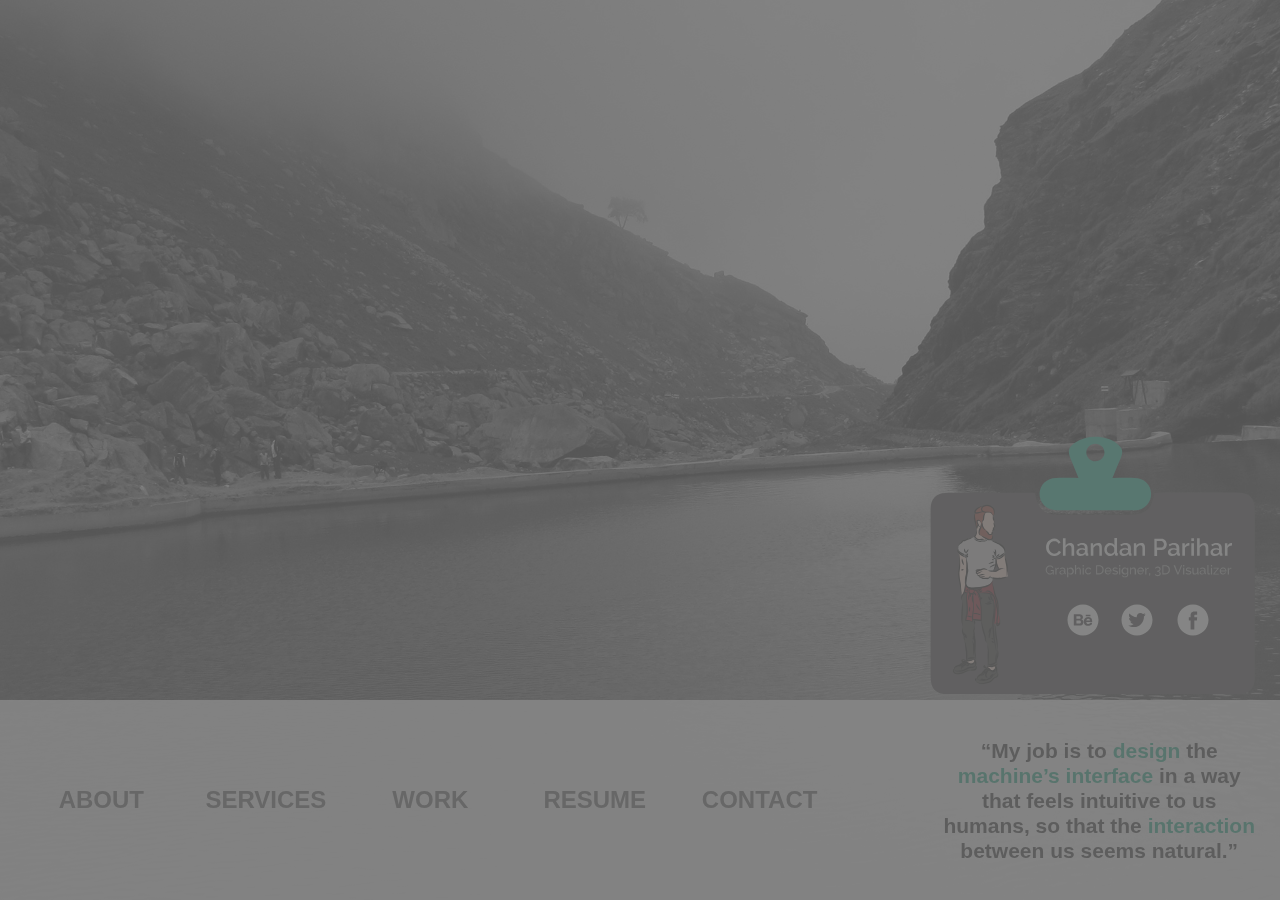
<file: index.html>
<!DOCTYPE html>
<html class="nojs html" lang="en-US">
 <head>

  <script type="text/javascript">
   if(typeof Muse == "undefined") window.Muse = {}; window.Muse.assets = {"required":["jquery-1.8.3.min.js", "museutils.js", "jquery.watch.js", "jquery.musepolyfill.bgsize.js", "jquery.musemenu.js", "webpro.js", "musewpslideshow.js", "jquery.museoverlay.js", "touchswipe.js", "jquery.museresponsive.js", "index.css"], "outOfDate":[]};
</script>
  
  <meta http-equiv="Content-type" content="text/html;charset=UTF-8"/>
  <meta name="generator" content="2015.1.2.344"/>
  <link rel="shortcut icon" href="images/home-favicon.ico?78425647"/>
  <title>Chandan Parihar</title>
  <meta name="viewport" content="width=device-width, initial-scale=1.0"/>
  <!-- CSS -->
  <link rel="stylesheet" type="text/css" href="css/site_global.css?30373051"/>
  <link rel="stylesheet" type="text/css" href="css/index.css?3979055314" id="pagesheet"/>
  <!-- IE-only CSS -->
  <!--[if lt IE 9]>
  <link rel="stylesheet" type="text/css" href="css/iefonts_index.css?19879270"/>
  <link rel="stylesheet" type="text/css" href="css/nomq_index.css?101481858" id="nomq_pagesheet"/>
  <![endif]-->
  <!-- Other scripts -->
  <script type="text/javascript">
   document.documentElement.className = document.documentElement.className.replace(/\bnojs\b/g, 'js');
var __adobewebfontsappname__ = "muse";
</script>
  <!-- JS includes -->
  <script type="text/javascript">
   document.write('\x3Cscript src="' + (document.location.protocol == 'https:' ? 'https:' : 'http:') + '//webfonts.creativecloud.com/raleway:n8,n6:default.js" type="text/javascript">\x3C/script>');
</script>
  <!--[if lt IE 9]>
  <script src="scripts/html5shiv.js?4241844378" type="text/javascript"></script>
  <![endif]-->
    <!--HTML Widget code-->
  

            <style>

                /* Slider */
                .slick-slider {
                    position: relative;
                    overflow: hidden;
                    display: block;
                    box-sizing: border-box;
                    -webkit-user-select: none;
                    -moz-user-select: none;
                    -ms-user-select: none;
                    user-select: none;
                    -webkit-touch-callout: none;
                    -khtml-user-select: none;
                    -ms-touch-action: pan-y;
                    touch-action: pan-y;
                    -webkit-tap-highlight-color: transparent;
                }

                .slick-list {
                    position: relative;
                    display: block;
                    overflow: hidden;
                    margin: 0;
                    padding: 0;
                }

                .slick-list:focus {
                    outline: none;
                }

                .slick-list.dragging {
                    cursor: pointer;
                    cursor: hand;
                }

                .slick-slider .slick-track,
                .slick-slider .slick-list {
                    -webkit-transform: translate3d(0, 0, 0);
                    -moz-transform: translate3d(0, 0, 0);
                    -ms-transform: translate3d(0, 0, 0);
                    -o-transform: translate3d(0, 0, 0);
                    transform: translate3d(0, 0, 0);
                }

                .slick-track {
                    position: relative;
                    top: 0;
                    left: 0;
                    display: block;
                }

                .slick-track:before,
                .slick-track:after {
                    display: table;
                    content: '';
                }

                .slick-track:after {
                    clear: both;
                }

                .slick-loading .slick-track {
                    visibility: hidden;
                }

                .slick-slide {
                    display: none;
                    float: left;
                    height: 100%;
                    min-height: 1px;
                    position: relative;
                }

                .slick-slide img {
                    display: block;
                }

                .slick-slide.slick-loading img {
                    display: none;
                }

                .slick-slide.dragging img {
                    pointer-events: none;
                }

                .slick-initialized .slick-slide {
                    display: block;
                }

                .slick-loading .slick-slide {
                    visibility: hidden;
                }

                .slick-vertical .slick-slide {
                    display: block;
                    height: auto;
                    border: 1px solid transparent;
                }

                .slick-arrow.slick-hidden {
                    display: none;
                }

                /* Dots */

                .slick-dots {
                    position: absolute;
                    bottom: 1em;
                    left: 1em;
                    display: block;
                    width: 50%;
                    padding: 0;
                    list-style: none;
                }

                .slick-dots li {
                    position: relative;
                    display: inline-block;
                    width: 20px;
                    height: 20px;
                    margin: 0;
                    padding: 0;
                    cursor: pointer;
                }

                .slick-dots li button {
                    line-height: 1;
                    display: block;
                    width: 20px;
                    height: 20px;
                    padding: 5px;
                    cursor: pointer;
                    color: transparent;
                    border: 0;
                    outline: none;
                    background: transparent;
                }

                .slick-dots li button:hover,
                .slick-dots li button:focus {
                    outline: none;
                }

                .slick-dots li button:hover:before,
                .slick-dots li button:focus:before {
                    opacity: 1;
                }

                .u674-slideshow .slick-dots li button:before {
                    font-size: 2em;
                    line-height: 1;
                    position: absolute;
                    top: 0;
                    left: 0;
                    width: 20px;
                    height: 20px;
                    content: '•';
                    text-align: center;
                    opacity: 0.4;
                    color: #FFFFFF;
                    -webkit-font-smoothing: antialiased;
                    -moz-osx-font-smoothing: grayscale;
                }

                .u674-slideshow .slick-dots li.slick-active button:before {
                    opacity: 1;
                    color: #FFFFFF;
                }

                /* Slideshow Styling */

                #u674 {
                    height: auto;
                    display: none;
                }

                .u674-slideshow figure {
                    margin: 0;
                    padding: 0;
                    -webkit-backface-visibility: hidden;
                    backface-visibility: hidden;
                }

                .u674-slideshow figure img {
                    width: 100%;
                    max-width: 100%;
                    display: block;
                    border-radius: 0px;
                }

                .u674-slideshow.standard-false figure img {
                    width: 100vw;
                    height: 100vh;
                    max-width: 100vw;
                    object-fit: cover;
                }

                .u674-slideshow figcaption {
                    position: absolute;
                    font-family: Open Sans, Arial, sans-serif;
                    font-size: 16px;
                    padding: 10px;
                    color: #FFFFFF;
                    background: rgba(0,0,0, 0.4);
                    border-radius: 0px;
                    opacity: 0;
                    -webkit-transition: opacity 1.2s;
                    transition: opacity 1.2s;
                    word-wrap: normal;
                }

                .u674-slideshow.caption-standard figcaption {
                    bottom: 1em;
                    right: 1em;
                    max-width: 50%;
                }

                .u674-slideshow.caption-headline figcaption {
                    position: absolute;
                    top: 50%;
                    left: 50%;
                    line-height: 1.2;
                    -webkit-transform: translate(-50%,-50%);
                    -ms-transform: translate(-50%,-50%);
                    transform: translate(-50%,-50%);
                    text-align: center;
                    max-width: 60%;
                    width: 60%;
                }

                .u674-slideshow.caption-hide figcaption {
                    display: none !important;
                }

                .u674-slideshow .slick-active figcaption {
                    z-index: 3;
                    opacity: 1;
                }

                .u674-slideshow figcaption a {
                    color: #FFFFFF;   
                }

                .u674-slideshow.fixed-true figure {
                    height: 500px;
                }

                .u674-slideshow.fixed-true.positioning-center figure img {
                    position: relative;
                    top: 50%;
                    -webkit-transform: translateY(-50%);
                    -ms-transform: translateY(-50%);
                    transform: translateY(-50%);
                    -webkit-backface-visibility: hidden;
                    backface-visibility: hidden;
                }

                .u674-slideshow.fixed-true.positioning-bottom figure img {
                    position: absolute;
                    bottom: 0;
                }

                /* Prev and Next Button Styling */
                .u674-slideshow .slick-next, .u674-slideshow .slick-prev {
                    color: #FFFFFF;
                    position: absolute;
                    top: 50%;
                    z-index: 4;
                    margin: -25px 0 0 0;
                    opacity: 0.6;
                    -webkit-user-select: none;
                    -moz-user-select: none;
                    -ms-user-select: none;
                    user-select: none;
                    font-size: 0;
                    line-height: 0;
                    background: none;
                    width: 50px;
                    height: 50px;
                    padding: 0;
                }

                .u674-slideshow .slick-next:hover, .u674-slideshow .slick-prev:hover {
                    cursor: pointer;
                    opacity: 1;
                }

                .u674-slideshow .slick-next {
                    right: 1rem;
                }

                .u674-slideshow .slick-prev {
                    left: 1rem;
                }

                .u674-slideshow .slick-next:before,
                .u674-slideshow .slick-prev:before {
                    content: '';
                    position: absolute;
                    top: 50%;
                    width: 35px;
                    height: 35px;
                    text-align: center;
                    margin-top: -18px;
                    color: #FFFFFF;
                    font-style: normal;
                    font-weight: normal;
                    border-right: 3px solid #FFFFFF;
                    border-bottom: 3px solid #FFFFFF;
                }

                .u674-slideshow .slick-prev:before {
                    -webkit-transform: rotate(-225deg) skew(-20deg,-20deg);
                    -moz-transform: rotate(-225deg) skew(-20deg,-20deg);
                    -ms-transform: rotate(-225deg) skew(-20deg,-20deg);
                    transform: rotate(-225deg) skew(-20deg,-20deg);
                    left: 50%;
                    margin-left: -17px;
                }

                .u674-slideshow .slick-next:before {
                    right: 50%;
                    margin-right: -17px;
                    -webkit-transform: rotate(-45deg) skew(-20deg,-20deg);
                    -moz-transform: rotate(-45deg) skew(-20deg,-20deg);
                    -ms-transform: rotate(-45deg) skew(-20deg,-20deg);
                    transform: rotate(-45deg) skew(-20deg,-20deg);
                }

                /* Mobile Adjustments */
                @media only screen and (max-width: 480px) {
                    .u674-slideshow .slick-next:before,
                    .u674-slideshow .slick-prev:before {
                        width: 25px;
                        height: 25px;
                        margin-top: -13px;
                        border-right: 2px solid #FFFFFF;
                        border-bottom: 2px solid #FFFFFF;
                    }

                    .slick-dots {
                        display: none !important;
                    }

                    .u674-slideshow.caption-standard figcaption {
                        max-width: 100%;
                        text-align: center;
                        left: 0;
                        right: 0;
                    }

                    .u674-slideshow.caption-headline figcaption {
                        font-size: 1.2em;
                    }
                }

            </style>

		
<style>


/* css for loader1 */

#u2182 .loader1,
.loader1:before,
.loader1:after {
  background: #ffffff;
  -webkit-animation: load1 1s infinite ease-in-out;
  animation: load1 1s infinite ease-in-out;
  width: 1em;
  height: 4em;
}
#u2182 .loader1:before,
.loader1:after {
  position: absolute;
  top: 0;
  content: '';
}
#u2182 .loader1:before {
  left: -1.5em;
}
#u2182 .loader1 {
  text-indent: -9999em;
  margin: 8em auto;
  position: relative;
  font-size: 12px;
  -webkit-animation-delay: -0.16s;
  animation-delay: -0.16s;
}
#u2182 .loader1:after {
  left: 1.5em;
  -webkit-animation-delay: -0.32s;
  animation-delay: -0.32s;
}
@-webkit-keyframes load1 {
  0%,
  80%,
  100% {
    box-shadow: 0 0 #ffffff;
    height: 4em;
  }
  40% {
    box-shadow: 0 -2em #ffffff;
    height: 5em;
  }
}
@keyframes load1 {
  0%,
  80%,
  100% {
    box-shadow: 0 0 #ffffff;
    height: 4em;
  }
  40% {
    box-shadow: 0 -2em #ffffff;
    height: 5em;
  }
}

/* end of loader1 css */

/* css for loader 2 */


#u2182 .loader2 {
  margin: 4em auto;
  font-size: 12px;
  width: 1em;
  height: 1em;
  border-radius: 50%;
  position: relative;
  text-indent: -9999em;
  -webkit-animation: load5 1.1s infinite ease;
  animation: load5 1.1s infinite ease;
}
@-webkit-keyframes load5 {
  0%,
  100% {
    box-shadow: 0em -2.6em 0em 0em #ffffff, 1.8em -1.8em 0 0em rgba(255,255,255, 0.2), 2.5em 0em 0 0em rgba(255,255,255, 0.2), 1.75em 1.75em 0 0em rgba(255,255,255, 0.2), 0em 2.5em 0 0em rgba(255,255,255, 0.2), -1.8em 1.8em 0 0em rgba(255,255,255, 0.2), -2.6em 0em 0 0em rgba(255,255,255, 0.5), -1.8em -1.8em 0 0em rgba(255,255,255, 0.7);
  }
  12.5% {
    box-shadow: 0em -2.6em 0em 0em rgba(255,255,255, 0.7), 1.8em -1.8em 0 0em #ffffff, 2.5em 0em 0 0em rgba(255,255,255, 0.2), 1.75em 1.75em 0 0em rgba(255,255,255, 0.2), 0em 2.5em 0 0em rgba(255,255,255, 0.2), -1.8em 1.8em 0 0em rgba(255,255,255, 0.2), -2.6em 0em 0 0em rgba(255,255,255, 0.2), -1.8em -1.8em 0 0em rgba(255,255,255, 0.5);
  }
  25% {
    box-shadow: 0em -2.6em 0em 0em rgba(255,255,255, 0.5), 1.8em -1.8em 0 0em rgba(255,255,255, 0.7), 2.5em 0em 0 0em #ffffff, 1.75em 1.75em 0 0em rgba(255,255,255, 0.2), 0em 2.5em 0 0em rgba(255,255,255, 0.2), -1.8em 1.8em 0 0em rgba(255,255,255, 0.2), -2.6em 0em 0 0em rgba(255,255,255, 0.2), -1.8em -1.8em 0 0em rgba(255,255,255, 0.2);
  }
  37.5% {
    box-shadow: 0em -2.6em 0em 0em rgba(255,255,255, 0.2), 1.8em -1.8em 0 0em rgba(255,255,255, 0.5), 2.5em 0em 0 0em rgba(255,255,255, 0.7), 1.75em 1.75em 0 0em rgba(255,255,255, 0.2), 0em 2.5em 0 0em rgba(255,255,255, 0.2), -1.8em 1.8em 0 0em rgba(255,255,255, 0.2), -2.6em 0em 0 0em rgba(255,255,255, 0.2), -1.8em -1.8em 0 0em rgba(255,255,255, 0.2);
  }
  50% {
    box-shadow: 0em -2.6em 0em 0em rgba(255,255,255, 0.2), 1.8em -1.8em 0 0em rgba(255,255,255, 0.2), 2.5em 0em 0 0em rgba(255,255,255, 0.5), 1.75em 1.75em 0 0em rgba(255,255,255, 0.7), 0em 2.5em 0 0em #ffffff, -1.8em 1.8em 0 0em rgba(255,255,255, 0.2), -2.6em 0em 0 0em rgba(255,255,255, 0.2), -1.8em -1.8em 0 0em rgba(255,255,255, 0.2);
  }
  62.5% {
    box-shadow: 0em -2.6em 0em 0em rgba(255,255,255, 0.2), 1.8em -1.8em 0 0em rgba(255,255,255, 0.2), 2.5em 0em 0 0em rgba(255,255,255, 0.2), 1.75em 1.75em 0 0em rgba(255,255,255, 0.5), 0em 2.5em 0 0em rgba(255,255,255, 0.7), -1.8em 1.8em 0 0em #ffffff, -2.6em 0em 0 0em rgba(255,255,255, 0.2), -1.8em -1.8em 0 0em rgba(255,255,255, 0.2);
  }
  75% {
    box-shadow: 0em -2.6em 0em 0em rgba(255,255,255, 0.2), 1.8em -1.8em 0 0em rgba(255,255,255, 0.2), 2.5em 0em 0 0em rgba(255,255,255, 0.2), 1.75em 1.75em 0 0em rgba(255,255,255, 0.2), 0em 2.5em 0 0em rgba(255,255,255, 0.5), -1.8em 1.8em 0 0em rgba(255,255,255, 0.7), -2.6em 0em 0 0em #ffffff, -1.8em -1.8em 0 0em rgba(255,255,255, 0.2);
  }
  87.5% {
    box-shadow: 0em -2.6em 0em 0em rgba(255,255,255, 0.2), 1.8em -1.8em 0 0em rgba(255,255,255, 0.2), 2.5em 0em 0 0em rgba(255,255,255, 0.2), 1.75em 1.75em 0 0em rgba(255,255,255, 0.2), 0em 2.5em 0 0em rgba(255,255,255, 0.2), -1.8em 1.8em 0 0em rgba(255,255,255, 0.5), -2.6em 0em 0 0em rgba(255,255,255, 0.7), -1.8em -1.8em 0 0em #ffffff;
  }
}
@keyframes load5 {
  0%,
  100% {
    box-shadow: 0em -2.6em 0em 0em #ffffff, 1.8em -1.8em 0 0em rgba(255,255,255, 0.2), 2.5em 0em 0 0em rgba(255,255,255, 0.2), 1.75em 1.75em 0 0em rgba(255,255,255, 0.2), 0em 2.5em 0 0em rgba(255,255,255, 0.2), -1.8em 1.8em 0 0em rgba(255,255,255, 0.2), -2.6em 0em 0 0em rgba(255,255,255, 0.5), -1.8em -1.8em 0 0em rgba(255,255,255, 0.7);
  }
  12.5% {
    box-shadow: 0em -2.6em 0em 0em rgba(255,255,255, 0.7), 1.8em -1.8em 0 0em #ffffff, 2.5em 0em 0 0em rgba(255,255,255, 0.2), 1.75em 1.75em 0 0em rgba(255,255,255, 0.2), 0em 2.5em 0 0em rgba(255,255,255, 0.2), -1.8em 1.8em 0 0em rgba(255,255,255, 0.2), -2.6em 0em 0 0em rgba(255,255,255, 0.2), -1.8em -1.8em 0 0em rgba(255,255,255, 0.5);
  }
  25% {
    box-shadow: 0em -2.6em 0em 0em rgba(255,255,255, 0.5), 1.8em -1.8em 0 0em rgba(255,255,255, 0.7), 2.5em 0em 0 0em #ffffff, 1.75em 1.75em 0 0em rgba(255,255,255, 0.2), 0em 2.5em 0 0em rgba(255,255,255, 0.2), -1.8em 1.8em 0 0em rgba(255,255,255, 0.2), -2.6em 0em 0 0em rgba(255,255,255, 0.2), -1.8em -1.8em 0 0em rgba(255,255,255, 0.2);
  }
  37.5% {
    box-shadow: 0em -2.6em 0em 0em rgba(255,255,255, 0.2), 1.8em -1.8em 0 0em rgba(255,255,255, 0.5), 2.5em 0em 0 0em rgba(255,255,255, 0.7), 1.75em 1.75em 0 0em rgba(255,255,255, 0.2), 0em 2.5em 0 0em rgba(255,255,255, 0.2), -1.8em 1.8em 0 0em rgba(255,255,255, 0.2), -2.6em 0em 0 0em rgba(255,255,255, 0.2), -1.8em -1.8em 0 0em rgba(255,255,255, 0.2);
  }
  50% {
    box-shadow: 0em -2.6em 0em 0em rgba(255,255,255, 0.2), 1.8em -1.8em 0 0em rgba(255,255,255, 0.2), 2.5em 0em 0 0em rgba(255,255,255, 0.5), 1.75em 1.75em 0 0em rgba(255,255,255, 0.7), 0em 2.5em 0 0em #ffffff, -1.8em 1.8em 0 0em rgba(255,255,255, 0.2), -2.6em 0em 0 0em rgba(255,255,255, 0.2), -1.8em -1.8em 0 0em rgba(255,255,255, 0.2);
  }
  62.5% {
    box-shadow: 0em -2.6em 0em 0em rgba(255,255,255, 0.2), 1.8em -1.8em 0 0em rgba(255,255,255, 0.2), 2.5em 0em 0 0em rgba(255,255,255, 0.2), 1.75em 1.75em 0 0em rgba(255,255,255, 0.5), 0em 2.5em 0 0em rgba(255,255,255, 0.7), -1.8em 1.8em 0 0em #ffffff, -2.6em 0em 0 0em rgba(255,255,255, 0.2), -1.8em -1.8em 0 0em rgba(255,255,255, 0.2);
  }
  75% {
    box-shadow: 0em -2.6em 0em 0em rgba(255,255,255, 0.2), 1.8em -1.8em 0 0em rgba(255,255,255, 0.2), 2.5em 0em 0 0em rgba(255,255,255, 0.2), 1.75em 1.75em 0 0em rgba(255,255,255, 0.2), 0em 2.5em 0 0em rgba(255,255,255, 0.5), -1.8em 1.8em 0 0em rgba(255,255,255, 0.7), -2.6em 0em 0 0em #ffffff, -1.8em -1.8em 0 0em rgba(255,255,255, 0.2);
  }
  87.5% {
    box-shadow: 0em -2.6em 0em 0em rgba(255,255,255, 0.2), 1.8em -1.8em 0 0em rgba(255,255,255, 0.2), 2.5em 0em 0 0em rgba(255,255,255, 0.2), 1.75em 1.75em 0 0em rgba(255,255,255, 0.2), 0em 2.5em 0 0em rgba(255,255,255, 0.2), -1.8em 1.8em 0 0em rgba(255,255,255, 0.5), -2.6em 0em 0 0em rgba(255,255,255, 0.7), -1.8em -1.8em 0 0em #ffffff;
  }
}


/* end of loader2 css */

/* css for loader 3 */


#u2182 .loader3,
.loader3:before,
.loader3:after {
  border-radius: 50%;
}
#u2182 .loader3:before,
.loader3:after {
  position: absolute;
  content: '';
}
#u2182 .loader3:before {
  width: 5.2em;
  height: 10.2em;
  background: #ffffff;
  border-radius: 10.2em 0 0 10.2em;
  top: -0.1em;
  left: -0.1em;
  -webkit-transform-origin: 5.2em 5.1em;
  transform-origin: 5.2em 5.1em;
  -webkit-animation: load2 2s infinite ease 1.5s;
  animation: load2 2s infinite ease 1.5s;
}
#u2182 .loader3 {
  font-size: 12px;
  text-indent: -99999em;
  margin: 5em auto;
  position: relative;
  width: 10em;
  height: 10em;
  box-shadow: inset 0 0 0 1em #0dcecb;
}
#u2182 .loader3:after {
  width: 5.2em;
  height: 10.2em;
  background: #ffffff;
  border-radius: 0 10.2em 10.2em 0;
  top: -0.1em;
  left: 5.1em;
  -webkit-transform-origin: 0px 5.1em;
  transform-origin: 0px 5.1em;
  -webkit-animation: load2 2s infinite ease;
  animation: load2 2s infinite ease;
}
@-webkit-keyframes load2 {
  0% {
    -webkit-transform: rotate(0deg);
    transform: rotate(0deg);
  }
  100% {
    -webkit-transform: rotate(360deg);
    transform: rotate(360deg);
  }
}
@keyframes load2 {
  0% {
    -webkit-transform: rotate(0deg);
    transform: rotate(0deg);
  }
  100% {
    -webkit-transform: rotate(360deg);
    transform: rotate(360deg);
  }
}

/*  end of loder3 css */


/* css for loader 4 */

#u2182 .loader4 {
  font-size: 12px;
  margin: 5em auto;
  text-indent: -9999em;
  width: 11em;
  height: 11em;
  border-radius: 50%;
  background: #ffffff;
  transform-origin:center center 0;
  background: -moz-linear-gradient(left, #ffffff 10%, rgba(255, 255, 255, 0) 42%);
  background: -webkit-linear-gradient(left, #ffffff 10%, rgba(255, 255, 255, 0) 42%);
  background: -o-linear-gradient(left, #ffffff 10%, rgba(255, 255, 255, 0) 42%);
  background: -ms-linear-gradient(left, #ffffff 10%, rgba(255, 255, 255, 0) 42%);
  background: linear-gradient(to right, #ffffff 10%, rgba(255, 255, 255, 0) 42%);
  position: relative;
  -webkit-animation: load3 1.4s infinite linear;
  animation: load3 1.4s infinite linear;
}
#u2182 .loader4:before {
  width: 50%;
  height: 50%;
  background: #ffffff;
  border-radius: 100% 0 0 0;
  position: absolute;
  top: 0;
  left: 0;
  content: '';
}
#u2182 .loader4:after {
  background: #0dcecb;
  width: 75%;
  height: 75%;
  border-radius: 50%;
  content: '';
  margin: auto;
  position: absolute;
  top: 0;
  left: 0;
  bottom: 0;
  right: 0;
}
@-webkit-keyframes load3 {
  0% {
    -webkit-transform: rotate(0deg);
    transform: rotate(0deg);
  }
  100% {
    -webkit-transform: rotate(360deg);
    transform: rotate(360deg);
  }
}
@keyframes load3 {
  0% {
    -webkit-transform: rotate(0deg);
    transform: rotate(0deg);
  }
  100% {
    -webkit-transform: rotate(360deg);
    transform: rotate(360deg);
  }
}

/*  end of loader 4  css */


/* css for loader 5 */


#u2182 .loader5 {
  font-size: 12px;
  margin: 5em auto;
  width: 1em;
  height: 1em;
  border-radius: 50%;
  position: relative;
  text-indent: -9999em;
  -webkit-animation: load4 1.3s infinite linear;
  animation: load4 1.3s infinite linear;
}
@-webkit-keyframes load4 {
  0%,
  100% {
    box-shadow: 0em -3em 0em 0.2em #ffffff, 2em -2em 0 0em #ffffff, 3em 0em 0 -0.5em #ffffff, 2em 2em 0 -0.5em #ffffff, 0em 3em 0 -0.5em #ffffff, -2em 2em 0 -0.5em #ffffff, -3em 0em 0 -0.5em #ffffff, -2em -2em 0 0em #ffffff;
  }
  12.5% {
    box-shadow: 0em -3em 0em 0em #ffffff, 2em -2em 0 0.2em #ffffff, 3em 0em 0 0em #ffffff, 2em 2em 0 -0.5em #ffffff, 0em 3em 0 -0.5em #ffffff, -2em 2em 0 -0.5em #ffffff, -3em 0em 0 -0.5em #ffffff, -2em -2em 0 -0.5em #ffffff;
  }
  25% {
    box-shadow: 0em -3em 0em -0.5em #ffffff, 2em -2em 0 0em #ffffff, 3em 0em 0 0.2em #ffffff, 2em 2em 0 0em #ffffff, 0em 3em 0 -0.5em #ffffff, -2em 2em 0 -0.5em #ffffff, -3em 0em 0 -0.5em #ffffff, -2em -2em 0 -0.5em #ffffff;
  }
  37.5% {
    box-shadow: 0em -3em 0em -0.5em #ffffff, 2em -2em 0 -0.5em #ffffff, 3em 0em 0 0em #ffffff, 2em 2em 0 0.2em #ffffff, 0em 3em 0 0em #ffffff, -2em 2em 0 -0.5em #ffffff, -3em 0em 0 -0.5em #ffffff, -2em -2em 0 -0.5em #ffffff;
  }
  50% {
    box-shadow: 0em -3em 0em -0.5em #ffffff, 2em -2em 0 -0.5em #ffffff, 3em 0em 0 -0.5em #ffffff, 2em 2em 0 0em #ffffff, 0em 3em 0 0.2em #ffffff, -2em 2em 0 0em #ffffff, -3em 0em 0 -0.5em #ffffff, -2em -2em 0 -0.5em #ffffff;
  }
  62.5% {
    box-shadow: 0em -3em 0em -0.5em #ffffff, 2em -2em 0 -0.5em #ffffff, 3em 0em 0 -0.5em #ffffff, 2em 2em 0 -0.5em #ffffff, 0em 3em 0 0em #ffffff, -2em 2em 0 0.2em #ffffff, -3em 0em 0 0em #ffffff, -2em -2em 0 -0.5em #ffffff;
  }
  75% {
    box-shadow: 0em -3em 0em -0.5em #ffffff, 2em -2em 0 -0.5em #ffffff, 3em 0em 0 -0.5em #ffffff, 2em 2em 0 -0.5em #ffffff, 0em 3em 0 -0.5em #ffffff, -2em 2em 0 0em #ffffff, -3em 0em 0 0.2em #ffffff, -2em -2em 0 0em #ffffff;
  }
  87.5% {
    box-shadow: 0em -3em 0em 0em #ffffff, 2em -2em 0 -0.5em #ffffff, 3em 0em 0 -0.5em #ffffff, 2em 2em 0 -0.5em #ffffff, 0em 3em 0 -0.5em #ffffff, -2em 2em 0 0em #ffffff, -3em 0em 0 0em #ffffff, -2em -2em 0 0.2em #ffffff;
  }
}
@keyframes load4 {
  0%,
  100% {
    box-shadow: 0em -3em 0em 0.2em #ffffff, 2em -2em 0 0em #ffffff, 3em 0em 0 -0.5em #ffffff, 2em 2em 0 -0.5em #ffffff, 0em 3em 0 -0.5em #ffffff, -2em 2em 0 -0.5em #ffffff, -3em 0em 0 -0.5em #ffffff, -2em -2em 0 0em #ffffff;
  }
  12.5% {
    box-shadow: 0em -3em 0em 0em #ffffff, 2em -2em 0 0.2em #ffffff, 3em 0em 0 0em #ffffff, 2em 2em 0 -0.5em #ffffff, 0em 3em 0 -0.5em #ffffff, -2em 2em 0 -0.5em #ffffff, -3em 0em 0 -0.5em #ffffff, -2em -2em 0 -0.5em #ffffff;
  }
  25% {
    box-shadow: 0em -3em 0em -0.5em #ffffff, 2em -2em 0 0em #ffffff, 3em 0em 0 0.2em #ffffff, 2em 2em 0 0em #ffffff, 0em 3em 0 -0.5em #ffffff, -2em 2em 0 -0.5em #ffffff, -3em 0em 0 -0.5em #ffffff, -2em -2em 0 -0.5em #ffffff;
  }
  37.5% {
    box-shadow: 0em -3em 0em -0.5em #ffffff, 2em -2em 0 -0.5em #ffffff, 3em 0em 0 0em #ffffff, 2em 2em 0 0.2em #ffffff, 0em 3em 0 0em #ffffff, -2em 2em 0 -0.5em #ffffff, -3em 0em 0 -0.5em #ffffff, -2em -2em 0 -0.5em #ffffff;
  }
  50% {
    box-shadow: 0em -3em 0em -0.5em #ffffff, 2em -2em 0 -0.5em #ffffff, 3em 0em 0 -0.5em #ffffff, 2em 2em 0 0em #ffffff, 0em 3em 0 0.2em #ffffff, -2em 2em 0 0em #ffffff, -3em 0em 0 -0.5em #ffffff, -2em -2em 0 -0.5em #ffffff;
  }
  62.5% {
    box-shadow: 0em -3em 0em -0.5em #ffffff, 2em -2em 0 -0.5em #ffffff, 3em 0em 0 -0.5em #ffffff, 2em 2em 0 -0.5em #ffffff, 0em 3em 0 0em #ffffff, -2em 2em 0 0.2em #ffffff, -3em 0em 0 0em #ffffff, -2em -2em 0 -0.5em #ffffff;
  }
  75% {
    box-shadow: 0em -3em 0em -0.5em #ffffff, 2em -2em 0 -0.5em #ffffff, 3em 0em 0 -0.5em #ffffff, 2em 2em 0 -0.5em #ffffff, 0em 3em 0 -0.5em #ffffff, -2em 2em 0 0em #ffffff, -3em 0em 0 0.2em #ffffff, -2em -2em 0 0em #ffffff;
  }
  87.5% {
    box-shadow: 0em -3em 0em 0em #ffffff, 2em -2em 0 -0.5em #ffffff, 3em 0em 0 -0.5em #ffffff, 2em 2em 0 -0.5em #ffffff, 0em 3em 0 -0.5em #ffffff, -2em 2em 0 0em #ffffff, -3em 0em 0 0em #ffffff, -2em -2em 0 0.2em #ffffff;
  }
}

/* end of loader 5 css */


/* css for loader 6 */

#u2182 .loader6 {
  font-size: 12px;
  text-indent: -9999em;
  overflow: hidden;
  width: 1em;
  height: 1em;
  border-radius: 50%;
  margin: 0.8em auto;
  position: relative;
  -webkit-animation: load6 1.7s infinite ease;
  animation: load6 1.7s infinite ease;
  transform-origin:center center 0;
}
@-webkit-keyframes load6 {
  0% {
    -webkit-transform: rotate(0deg);
    transform: rotate(0deg);
    box-shadow: -0.11em -0.83em 0 -0.4em #ffffff, -0.11em -0.83em 0 -0.42em #ffffff, -0.11em -0.83em 0 -0.44em #ffffff, -0.11em -0.83em 0 -0.46em #ffffff, -0.11em -0.83em 0 -0.477em #ffffff;
  }
  5%,
  95% {
    box-shadow: -0.11em -0.83em 0 -0.4em #ffffff, -0.11em -0.83em 0 -0.42em #ffffff, -0.11em -0.83em 0 -0.44em #ffffff, -0.11em -0.83em 0 -0.46em #ffffff, -0.11em -0.83em 0 -0.477em #ffffff;
  }
  30% {
    box-shadow: -0.11em -0.83em 0 -0.4em #ffffff, -0.51em -0.66em 0 -0.42em #ffffff, -0.75em -0.36em 0 -0.44em #ffffff, -0.83em -0.03em 0 -0.46em #ffffff, -0.81em 0.21em 0 -0.477em #ffffff;
  }
  55% {
    box-shadow: -0.11em -0.83em 0 -0.4em #ffffff, -0.29em -0.78em 0 -0.42em #ffffff, -0.43em -0.72em 0 -0.44em #ffffff, -0.52em -0.65em 0 -0.46em #ffffff, -0.57em -0.61em 0 -0.477em #ffffff;
  }
  100% {
    -webkit-transform: rotate(360deg);
    transform: rotate(360deg);
    box-shadow: -0.11em -0.83em 0 -0.4em #ffffff, -0.11em -0.83em 0 -0.42em #ffffff, -0.11em -0.83em 0 -0.44em #ffffff, -0.11em -0.83em 0 -0.46em #ffffff, -0.11em -0.83em 0 -0.477em #ffffff;
  }
}
@keyframes load6 {
  0% {
    -webkit-transform: rotate(0deg);
    transform: rotate(0deg);
    box-shadow: -0.11em -0.83em 0 -0.4em #ffffff, -0.11em -0.83em 0 -0.42em #ffffff, -0.11em -0.83em 0 -0.44em #ffffff, -0.11em -0.83em 0 -0.46em #ffffff, -0.11em -0.83em 0 -0.477em #ffffff;
  }
  5%,
  95% {
    box-shadow: -0.11em -0.83em 0 -0.4em #ffffff, -0.11em -0.83em 0 -0.42em #ffffff, -0.11em -0.83em 0 -0.44em #ffffff, -0.11em -0.83em 0 -0.46em #ffffff, -0.11em -0.83em 0 -0.477em #ffffff;
  }
  30% {
    box-shadow: -0.11em -0.83em 0 -0.4em #ffffff, -0.51em -0.66em 0 -0.42em #ffffff, -0.75em -0.36em 0 -0.44em #ffffff, -0.83em -0.03em 0 -0.46em #ffffff, -0.81em 0.21em 0 -0.477em #ffffff;
  }
  55% {
    box-shadow: -0.11em -0.83em 0 -0.4em #ffffff, -0.29em -0.78em 0 -0.42em #ffffff, -0.43em -0.72em 0 -0.44em #ffffff, -0.52em -0.65em 0 -0.46em #ffffff, -0.57em -0.61em 0 -0.477em #ffffff;
  }
  100% {
    -webkit-transform: rotate(360deg);
    transform: rotate(360deg);
    box-shadow: -0.11em -0.83em 0 -0.4em #ffffff, -0.11em -0.83em 0 -0.42em #ffffff, -0.11em -0.83em 0 -0.44em #ffffff, -0.11em -0.83em 0 -0.46em #ffffff, -0.11em -0.83em 0 -0.477em #ffffff;
  }
}


/* end of loader6 css */


/* css for loader 7 */

#u2182 .loader7:before,
.loader7:after,
.loader7 {
  border-radius: 50%;
  width: 2.5em;
  height: 2.5em;
  -webkit-animation-fill-mode: both;
  animation-fill-mode: both;
  -webkit-animation: load7 1.8s infinite ease-in-out;
  animation: load7 1.8s infinite ease-in-out;
}
#u2182 .loader7 {
  margin: 8em auto;
  font-size: 12px;
  position: relative;
  text-indent: -9999em;
  -webkit-animation-delay: 0.16s;
  animation-delay: 0.16s;
}
#u2182 .loader7:before {
  left: -3.5em;
}
#u2182 .loader7:after {
  left: 3.5em;
  -webkit-animation-delay: 0.32s;
  animation-delay: 0.32s;
}
#u2182 .loader7:before,
.loader7:after {
  content: '';
  position: absolute;
  top: 0;
}
@-webkit-keyframes load7 {
  0%,
  80%,
  100% {
    box-shadow: 0 2.5em 0 -1.3em #ffffff;
  }
  40% {
    box-shadow: 0 2.5em 0 0 #ffffff;
  }
}
@keyframes load7 {
  0%,
  80%,
  100% {
    box-shadow: 0 2.5em 0 -1.3em #ffffff;
  }
  40% {
    box-shadow: 0 2.5em 0 0 #ffffff;
  }
}


/* end of loader 7 css */


/* css for loader 8 */

#u2182 .loader8 {
  margin: 6em auto;
  font-size: 12px;
  position: relative;
  text-indent: -9999em;
  border-top: 1.1em solid rgba(255, 255, 255, 0.2);
  border-right: 1.1em solid rgba(255, 255, 255, 0.2);
  border-bottom: 1.1em solid rgba(255, 255, 255, 0.2);
  border-left: 1.1em solid #ffffff;
  -webkit-animation: load8 1.1s infinite linear;
  animation: load8 1.1s infinite linear;
  transform-origin:center center 0;
  
}
#u2182 .loader8,
.loader8:after {
  border-radius: 50%;
  width: 10em;
  height: 10em;
}
@-webkit-keyframes load8 {
  0% {
    -webkit-transform: rotate(0deg);
    transform: rotate(0deg);
  }
  100% {
    -webkit-transform: rotate(360deg);
    transform: rotate(360deg);
  }
}
@keyframes load8 {
  0% {
    -webkit-transform: rotate(0deg);
    transform: rotate(0deg);
  }
  100% {
    -webkit-transform: rotate(360deg);
    transform: rotate(360deg);
  }
}

/*  end of loader 8 css */


#u2182 .preloader {
    position:fixed;
    top:0;
    left:0;
    right:0;
    bottom:0;
    background-color:#666666; /* change if the mask should have another color then white */
    opacity:0.8;
    //z-index:99; /* makes sure it stays on top */

}

#u2182 .status{ margin:20% auto; }




@media screen and (max-width: 980px) {

#u2182 .status{ margin:50% auto; }

}

@media screen and (max-width: 860px) {

#u2182 .status{ margin:50% auto; }

}

@media screen and (max-width: 740px) {

#u2182 .status{ margin:50% auto; }

}

@media screen and (max-width: 640px) {

#u2182 .status{ margin:50% auto; }

  
}

@media screen and (max-width: 480px) {

#u2182 .status{ margin:50% auto; }

}

@media screen and (max-width: 360px) {

#u2182 .status{ margin:80% auto; }

}


</style>

 </head>
 <body>

  <div class="breakpoint active" id="bp_infinity" data-min-width="961"><!-- responsive breakpoint node -->
   <div class="clearfix borderbox" id="page"><!-- column -->
    <div class="clearfix colelem shared_content" id="pu674" data-content-guid="pu674_content"><!-- group -->
     <div class="browser_width grpelem" id="u674-bw">
      <div id="u674"><!-- custom html -->
        
            <div class="mt-slideshow u674-slideshow fixed-false standard-false positioning-center caption-hide">
                <figure class="u674-mt-slide"><img class="mt-slide-img" src="assets/new.jpg" alt="caption" /><figcaption>caption</figcaption></figure>
                <figure class="u674-mt-slide"><img class="mt-slide-img" src="assets/new02.jpg" alt="caption" /><figcaption>caption</figcaption></figure>
                <figure class="u674-mt-slide"><img class="mt-slide-img" src="assets/new03.jpg" alt="caption" /><figcaption>caption</figcaption></figure>
                <figure class="u674-mt-slide"><img class="mt-slide-img" src="assets/new05.jpg" alt="caption" /><figcaption>caption</figcaption></figure>
                <figure class="u674-mt-slide"><img class="mt-slide-img" src="assets/new06.jpg" alt="caption" /><figcaption>caption</figcaption></figure>
                <figure class="u674-mt-slide"><img class="mt-slide-img" src="assets/new08.jpg" alt="caption" /><figcaption>caption</figcaption></figure>
                
                
                
                
            </div>
    	
</div>
     </div>
     <div class="grpelem" id="u2182"><!-- custom html -->
      

<div class="preloader"> 
<div class="loader5 status">Loading...</div>
</div>
  

</div>
    </div>
    <div class="verticalspacer shared_content" data-content-guid="page_1_content"></div>
    <div class="museBGSize clearfix colelem shared_content" id="u1075" data-content-guid="u1075_content1"><!-- group -->
     <!-- m_editable region-id="editable-static-tag-U2833-BP_infinity" template="index.html" data-type="html" data-ice-options="disableImageResize,link,clickable" data-ice-editable="link" -->
     <a class="nonblock nontext museBGSize clearfix grpelem shared_content" id="u2833-3" href="https://www.behance.net/chandanparihar" data-muse-uid="U2833" data-muse-type="txt_frame" data-content-guid="u2833-3_content"><!-- content --><p>&nbsp;</p></a>
     <!-- /m_editable -->
     <!-- m_editable region-id="editable-static-tag-U2850-BP_infinity" template="index.html" data-type="html" data-ice-options="disableImageResize,link,clickable" data-ice-editable="link" -->
     <a class="nonblock nontext museBGSize clearfix grpelem shared_content" id="u2850-3" href="https://twitter.com/Chandan3087" data-muse-uid="U2850" data-muse-type="txt_frame" data-content-guid="u2850-3_content"><!-- content --><p>&nbsp;</p></a>
     <!-- /m_editable -->
     <!-- m_editable region-id="editable-static-tag-U2859-BP_infinity" template="index.html" data-type="html" data-ice-options="disableImageResize,link,clickable" data-ice-editable="link" -->
     <a class="nonblock nontext museBGSize clearfix grpelem shared_content" id="u2859-3" href="https://www.facebook.com/chandan.parihar" data-muse-uid="U2859" data-muse-type="txt_frame" data-content-guid="u2859-3_content"><!-- content --><p>&nbsp;</p></a>
     <!-- /m_editable -->
    </div>
    <div class="clearfix colelem" id="pu837"><!-- group -->
     <div class="browser_width grpelem shared_content" id="u837-bw" data-content-guid="u837-bw_content">
      <div id="u837"><!-- simple frame --></div>
     </div>
     <nav class="MenuBar clearfix grpelem" id="menuu1736"><!-- horizontal box -->
      <div class="MenuItemContainer borderbox clearfix grpelem" id="u1765"><!-- vertical box -->
       <a class="nonblock nontext MenuItem MenuItemWithSubMenu borderbox transition clearfix colelem" id="u1766" href="about.html" data-href="page:U105"><!-- horizontal box --><div class="MenuItemLabel NoWrap borderbox clearfix grpelem" id="u1767-4"><!-- content --><p>ABOUT</p></div></a>
      </div>
      <div class="MenuItemContainer borderbox clearfix grpelem" id="u1744"><!-- vertical box -->
       <a class="nonblock nontext MenuItem MenuItemWithSubMenu borderbox transition clearfix colelem" id="u1747" href="services.html" data-href="page:U117"><!-- horizontal box --><div class="MenuItemLabel NoWrap borderbox clearfix grpelem" id="u1750-4"><!-- content --><p>SERVICES</p></div></a>
      </div>
      <div class="MenuItemContainer borderbox clearfix grpelem" id="u1737"><!-- vertical box -->
       <a class="nonblock nontext MenuItem MenuItemWithSubMenu borderbox transition clearfix colelem" id="u1738" href="work.html" data-href="page:U129"><!-- horizontal box --><div class="MenuItemLabel NoWrap borderbox clearfix grpelem" id="u1740-4"><!-- content --><p>WORK</p></div></a>
      </div>
      <div class="MenuItemContainer borderbox clearfix grpelem" id="u1751"><!-- vertical box -->
       <a class="nonblock nontext MenuItem MenuItemWithSubMenu borderbox transition clearfix colelem" id="u1754" href="resume.html" data-href="page:U141"><!-- horizontal box --><div class="MenuItemLabel NoWrap borderbox clearfix grpelem" id="u1755-4"><!-- content --><p>RESUME</p></div></a>
      </div>
      <div class="MenuItemContainer borderbox clearfix grpelem" id="u1758"><!-- vertical box -->
       <a class="nonblock nontext MenuItem MenuItemWithSubMenu borderbox transition clearfix colelem" id="u1761" href="contact.html" data-href="page:U153"><!-- horizontal box --><div class="MenuItemLabel NoWrap borderbox clearfix grpelem" id="u1764-4"><!-- content --><p>CONTACT</p></div></a>
      </div>
     </nav>
     <!-- m_editable region-id="editable-static-tag-U1730-BP_infinity" template="index.html" data-type="html" data-ice-options="disableImageResize,link" -->
     <div class="clearfix grpelem" id="u1730-10" data-muse-uid="U1730" data-muse-type="txt_frame"><!-- content -->
      <p>“My job is to <span id="u1730-2">design</span> the <span id="u1730-4">machine’s interface</span> in a way that feels intuitive to us humans, so that the <span id="u1730-6">interaction</span> between us seems natural.”</p>
     </div>
     <!-- /m_editable -->
    </div>
   </div>
  </div>
  <div class="breakpoint" id="bp_960" data-min-width="769" data-max-width="960"><!-- responsive breakpoint node -->
   <div class="clearfix borderbox temp_no_id" data-orig-id="page"><!-- column -->
    <span class="clearfix colelem placeholder" data-placeholder-for="pu674_content"><!-- placeholder node --></span>
    <span class="verticalspacer placeholder" data-placeholder-for="page_1_content"><!-- placeholder node --></span>
    <span class="museBGSize clearfix colelem placeholder" data-placeholder-for="u1075_content1"><!-- placeholder node --></span>
    <div class="clearfix colelem temp_no_id" data-orig-id="pu837"><!-- group -->
     <span class="browser_width grpelem placeholder" data-placeholder-for="u837-bw_content"><!-- placeholder node --></span>
     <nav class="MenuBar clearfix grpelem" id="menuu840"><!-- horizontal box -->
      <div class="MenuItemContainer borderbox clearfix grpelem" id="u862"><!-- vertical box -->
       <a class="nonblock nontext MenuItem MenuItemWithSubMenu borderbox clearfix colelem" id="u863" href="about.html" data-href="page:U105"><!-- horizontal box --><div class="MenuItemLabel NoWrap borderbox clearfix grpelem" id="u866-4"><!-- content --><p>ABOUT</p></div></a>
      </div>
      <div class="MenuItemContainer borderbox clearfix grpelem" id="u841"><!-- vertical box -->
       <a class="nonblock nontext MenuItem MenuItemWithSubMenu borderbox clearfix colelem" id="u844" href="services.html" data-href="page:U117"><!-- horizontal box --><div class="MenuItemLabel NoWrap borderbox clearfix grpelem" id="u845-4"><!-- content --><p>SERVICES</p></div></a>
      </div>
      <div class="MenuItemContainer borderbox clearfix grpelem" id="u848"><!-- vertical box -->
       <a class="nonblock nontext MenuItem MenuItemWithSubMenu borderbox clearfix colelem" id="u851" href="work.html" data-href="page:U129"><!-- horizontal box --><div class="MenuItemLabel NoWrap borderbox clearfix grpelem" id="u852-4"><!-- content --><p>WORK</p></div></a>
      </div>
      <div class="MenuItemContainer borderbox clearfix grpelem" id="u855"><!-- vertical box -->
       <a class="nonblock nontext MenuItem MenuItemWithSubMenu borderbox clearfix colelem" id="u856" href="resume.html" data-href="page:U141"><!-- horizontal box --><div class="MenuItemLabel NoWrap borderbox clearfix grpelem" id="u857-4"><!-- content --><p>RESUME</p></div></a>
      </div>
      <div class="MenuItemContainer borderbox clearfix grpelem" id="u869"><!-- vertical box -->
       <a class="nonblock nontext MenuItem MenuItemWithSubMenu borderbox clearfix colelem" id="u870" href="contact.html" data-href="page:U153"><!-- horizontal box --><div class="MenuItemLabel NoWrap borderbox clearfix grpelem" id="u872-4"><!-- content --><p>CONTACT</p></div></a>
      </div>
     </nav>
     <!-- m_editable region-id="editable-static-tag-U1227-BP_960" template="index.html" data-type="html" data-ice-options="disableImageResize,link" -->
     <div class="clearfix grpelem shared_content" id="u1227-10" data-muse-uid="U1227" data-muse-type="txt_frame" data-content-guid="u1227-10_content"><!-- content -->
      <p>“My job is to <span id="u1227-2">design</span> the <span id="u1227-4">machine’s interface</span> in a way that feels intuitive to us humans, so that the <span id="u1227-6">interaction</span> between us seems natural.”</p>
     </div>
     <!-- /m_editable -->
    </div>
   </div>
  </div>
  <div class="breakpoint" id="bp_768" data-min-width="604" data-max-width="768"><!-- responsive breakpoint node -->
   <div class="clearfix borderbox temp_no_id" data-orig-id="page"><!-- column -->
    <div class="position_content" id="page_position_content">
     <span class="clearfix colelem placeholder" data-placeholder-for="pu674_content"><!-- placeholder node --></span>
     <div class="verticalspacer shared_content" data-content-guid="page_position_content_1_content"></div>
     <div class="clearfix colelem shared_content" id="pu1075" data-content-guid="pu1075_content"><!-- group -->
      <div class="museBGSize grpelem temp_no_id shared_content" data-orig-id="u1075" data-content-guid="u1075_content"><!-- simple frame --></div>
      <!-- m_editable region-id="editable-static-tag-U2859-BP_768" template="index.html" data-type="html" data-ice-options="disableImageResize,link,clickable" data-ice-editable="link" -->
      <span class="nonblock nontext museBGSize clearfix grpelem placeholder" data-placeholder-for="u2859-3_content"><!-- placeholder node --></span>
      <!-- /m_editable -->
      <!-- m_editable region-id="editable-static-tag-U2850-BP_768" template="index.html" data-type="html" data-ice-options="disableImageResize,link,clickable" data-ice-editable="link" -->
      <span class="nonblock nontext museBGSize clearfix grpelem placeholder" data-placeholder-for="u2850-3_content"><!-- placeholder node --></span>
      <!-- /m_editable -->
      <!-- m_editable region-id="editable-static-tag-U2833-BP_768" template="index.html" data-type="html" data-ice-options="disableImageResize,link,clickable" data-ice-editable="link" -->
      <span class="nonblock nontext museBGSize clearfix grpelem placeholder" data-placeholder-for="u2833-3_content"><!-- placeholder node --></span>
      <!-- /m_editable -->
     </div>
     <div class="clearfix colelem temp_no_id" data-orig-id="pu837"><!-- group -->
      <span class="browser_width grpelem placeholder" data-placeholder-for="u837-bw_content"><!-- placeholder node --></span>
      <!-- m_editable region-id="editable-static-tag-U1227-BP_768" template="index.html" data-type="html" data-ice-options="disableImageResize,link" -->
      <span class="clearfix grpelem placeholder" data-placeholder-for="u1227-10_content"><!-- placeholder node --></span>
      <!-- /m_editable -->
      <div class="PamphletWidget clearfix grpelem" id="pamphletu62034"><!-- none box -->
       <div class="ThumbGroup clearfix grpelem" id="u62035"><!-- none box -->
        <div class="popup_anchor">
         <div class="Thumb popup_element museBGSize" id="u62036"><!-- simple frame --></div>
        </div>
       </div>
       <div class="popup_anchor" id="u62045popup">
        <div class="ContainerGroup clearfix" id="u62045"><!-- stack box -->
         <div class="Container invi clearfix grpelem" id="u62048"><!-- column -->
          <!-- m_editable region-id="editable-static-tag-U62139-BP_768" template="index.html" data-type="html" data-ice-options="disableImageResize,link,clickable" data-ice-editable="link" -->
          <a class="nonblock nontext clearfix colelem shared_content" id="u62139-4" href="about.html" data-href="page:U105" data-muse-uid="U62139" data-muse-type="txt_frame" data-content-guid="u62139-4_content"><!-- content --><p>ABOUT</p></a>
          <!-- /m_editable -->
          <!-- m_editable region-id="editable-static-tag-U62146-BP_768" template="index.html" data-type="html" data-ice-options="disableImageResize,link,clickable" data-ice-editable="link" -->
          <a class="nonblock nontext clearfix colelem shared_content" id="u62146-4" href="services.html" data-href="page:U117" data-muse-uid="U62146" data-muse-type="txt_frame" data-content-guid="u62146-4_content"><!-- content --><p>SERVICES</p></a>
          <!-- /m_editable -->
          <!-- m_editable region-id="editable-static-tag-U62161-BP_768" template="index.html" data-type="html" data-ice-options="disableImageResize,link,clickable" data-ice-editable="link" -->
          <a class="nonblock nontext clearfix colelem shared_content" id="u62161-4" href="work.html" data-href="page:U129" data-muse-uid="U62161" data-muse-type="txt_frame" data-content-guid="u62161-4_content"><!-- content --><p>WORK</p></a>
          <!-- /m_editable -->
          <!-- m_editable region-id="editable-static-tag-U62176-BP_768" template="index.html" data-type="html" data-ice-options="disableImageResize,link,clickable" data-ice-editable="link" -->
          <a class="nonblock nontext clearfix colelem shared_content" id="u62176-4" href="resume.html" data-href="page:U141" data-muse-uid="U62176" data-muse-type="txt_frame" data-content-guid="u62176-4_content"><!-- content --><p>RESUME</p></a>
          <!-- /m_editable -->
          <!-- m_editable region-id="editable-static-tag-U62191-BP_768" template="index.html" data-type="html" data-ice-options="disableImageResize,link,clickable" data-ice-editable="link" -->
          <a class="nonblock nontext clearfix colelem shared_content" id="u62191-4" href="contact.html" data-href="page:U153" data-muse-uid="U62191" data-muse-type="txt_frame" data-content-guid="u62191-4_content"><!-- content --><p>CONTACT</p></a>
          <!-- /m_editable -->
         </div>
        </div>
       </div>
      </div>
     </div>
    </div>
   </div>
  </div>
  <div class="breakpoint" id="bp_603" data-min-width="481" data-max-width="603"><!-- responsive breakpoint node -->
   <div class="clearfix borderbox temp_no_id" data-orig-id="page"><!-- column -->
    <div class="position_content temp_no_id" data-orig-id="page_position_content">
     <span class="clearfix colelem placeholder" data-placeholder-for="pu674_content"><!-- placeholder node --></span>
     <span class="verticalspacer placeholder" data-placeholder-for="page_position_content_1_content"><!-- placeholder node --></span>
     <span class="clearfix colelem placeholder" data-placeholder-for="pu1075_content"><!-- placeholder node --></span>
     <div class="clearfix colelem temp_no_id" data-orig-id="pu837"><!-- group -->
      <span class="browser_width grpelem placeholder" data-placeholder-for="u837-bw_content"><!-- placeholder node --></span>
      <!-- m_editable region-id="editable-static-tag-U1227-BP_603" template="index.html" data-type="html" data-ice-options="disableImageResize,link" -->
      <span class="clearfix grpelem placeholder" data-placeholder-for="u1227-10_content"><!-- placeholder node --></span>
      <!-- /m_editable -->
      <div class="PamphletWidget clearfix grpelem temp_no_id" data-orig-id="pamphletu62034"><!-- none box -->
       <div class="ThumbGroup clearfix grpelem temp_no_id" data-orig-id="u62035"><!-- none box -->
        <div class="popup_anchor">
         <div class="Thumb popup_element museBGSize temp_no_id" data-orig-id="u62036"><!-- simple frame --></div>
        </div>
       </div>
       <div class="popup_anchor temp_no_id" data-orig-id="u62045popup">
        <div class="ContainerGroup clearfix temp_no_id" data-orig-id="u62045"><!-- stack box -->
         <div class="Container invi clearfix grpelem temp_no_id" data-orig-id="u62048"><!-- column -->
          <!-- m_editable region-id="editable-static-tag-U62139-BP_603" template="index.html" data-type="html" data-ice-options="disableImageResize,link,clickable" data-ice-editable="link" -->
          <span class="nonblock nontext clearfix colelem placeholder" data-placeholder-for="u62139-4_content"><!-- placeholder node --></span>
          <!-- /m_editable -->
          <!-- m_editable region-id="editable-static-tag-U62146-BP_603" template="index.html" data-type="html" data-ice-options="disableImageResize,link,clickable" data-ice-editable="link" -->
          <span class="nonblock nontext clearfix colelem placeholder" data-placeholder-for="u62146-4_content"><!-- placeholder node --></span>
          <!-- /m_editable -->
          <!-- m_editable region-id="editable-static-tag-U62161-BP_603" template="index.html" data-type="html" data-ice-options="disableImageResize,link,clickable" data-ice-editable="link" -->
          <span class="nonblock nontext clearfix colelem placeholder" data-placeholder-for="u62161-4_content"><!-- placeholder node --></span>
          <!-- /m_editable -->
          <!-- m_editable region-id="editable-static-tag-U62176-BP_603" template="index.html" data-type="html" data-ice-options="disableImageResize,link,clickable" data-ice-editable="link" -->
          <span class="nonblock nontext clearfix colelem placeholder" data-placeholder-for="u62176-4_content"><!-- placeholder node --></span>
          <!-- /m_editable -->
          <!-- m_editable region-id="editable-static-tag-U62191-BP_603" template="index.html" data-type="html" data-ice-options="disableImageResize,link,clickable" data-ice-editable="link" -->
          <span class="nonblock nontext clearfix colelem placeholder" data-placeholder-for="u62191-4_content"><!-- placeholder node --></span>
          <!-- /m_editable -->
         </div>
        </div>
       </div>
      </div>
     </div>
    </div>
   </div>
  </div>
  <div class="breakpoint" id="bp_480" data-min-width="426" data-max-width="480"><!-- responsive breakpoint node -->
   <div class="clearfix borderbox temp_no_id" data-orig-id="page"><!-- column -->
    <div class="position_content temp_no_id" data-orig-id="page_position_content">
     <span class="clearfix colelem placeholder" data-placeholder-for="pu674_content"><!-- placeholder node --></span>
     <span class="verticalspacer placeholder" data-placeholder-for="page_position_content_1_content"><!-- placeholder node --></span>
     <span class="museBGSize colelem placeholder" data-placeholder-for="u1075_content"><!-- placeholder node --></span>
     <div class="clearfix colelem temp_no_id" data-orig-id="pu837"><!-- group -->
      <span class="browser_width grpelem placeholder" data-placeholder-for="u837-bw_content"><!-- placeholder node --></span>
      <!-- m_editable region-id="editable-static-tag-U3156-BP_480" template="index.html" data-type="html" data-ice-options="disableImageResize,link" -->
      <div class="clearfix grpelem shared_content" id="u3156-10" data-muse-uid="U3156" data-muse-type="txt_frame" data-content-guid="u3156-10_content"><!-- content -->
       <p>“My job is to <span id="u3156-2">design</span> the <span id="u3156-4">machine’s interface</span> in a way that feels intuitive to us humans, so that the <span id="u3156-6">interaction</span> between us seems natural.”</p>
      </div>
      <!-- /m_editable -->
      <div class="PamphletWidget clearfix grpelem temp_no_id" data-orig-id="pamphletu62034"><!-- none box -->
       <div class="ThumbGroup clearfix grpelem temp_no_id" data-orig-id="u62035"><!-- none box -->
        <div class="popup_anchor">
         <div class="Thumb popup_element museBGSize temp_no_id" data-orig-id="u62036"><!-- simple frame --></div>
        </div>
       </div>
       <div class="popup_anchor temp_no_id" data-orig-id="u62045popup">
        <div class="ContainerGroup clearfix temp_no_id" data-orig-id="u62045"><!-- stack box -->
         <div class="Container invi clearfix grpelem temp_no_id" data-orig-id="u62048"><!-- column -->
          <!-- m_editable region-id="editable-static-tag-U62139-BP_480" template="index.html" data-type="html" data-ice-options="disableImageResize,link,clickable" data-ice-editable="link" -->
          <span class="nonblock nontext clearfix colelem placeholder" data-placeholder-for="u62139-4_content"><!-- placeholder node --></span>
          <!-- /m_editable -->
          <!-- m_editable region-id="editable-static-tag-U62146-BP_480" template="index.html" data-type="html" data-ice-options="disableImageResize,link,clickable" data-ice-editable="link" -->
          <span class="nonblock nontext clearfix colelem placeholder" data-placeholder-for="u62146-4_content"><!-- placeholder node --></span>
          <!-- /m_editable -->
          <!-- m_editable region-id="editable-static-tag-U62161-BP_480" template="index.html" data-type="html" data-ice-options="disableImageResize,link,clickable" data-ice-editable="link" -->
          <span class="nonblock nontext clearfix colelem placeholder" data-placeholder-for="u62161-4_content"><!-- placeholder node --></span>
          <!-- /m_editable -->
          <!-- m_editable region-id="editable-static-tag-U62176-BP_480" template="index.html" data-type="html" data-ice-options="disableImageResize,link,clickable" data-ice-editable="link" -->
          <span class="nonblock nontext clearfix colelem placeholder" data-placeholder-for="u62176-4_content"><!-- placeholder node --></span>
          <!-- /m_editable -->
          <!-- m_editable region-id="editable-static-tag-U62191-BP_480" template="index.html" data-type="html" data-ice-options="disableImageResize,link,clickable" data-ice-editable="link" -->
          <span class="nonblock nontext clearfix colelem placeholder" data-placeholder-for="u62191-4_content"><!-- placeholder node --></span>
          <!-- /m_editable -->
         </div>
        </div>
       </div>
      </div>
     </div>
    </div>
   </div>
  </div>
  <div class="breakpoint" id="bp_425" data-min-width="376" data-max-width="425"><!-- responsive breakpoint node -->
   <div class="clearfix borderbox temp_no_id" data-orig-id="page"><!-- column -->
    <div class="position_content temp_no_id" data-orig-id="page_position_content">
     <span class="clearfix colelem placeholder" data-placeholder-for="pu674_content"><!-- placeholder node --></span>
     <span class="verticalspacer placeholder" data-placeholder-for="page_position_content_1_content"><!-- placeholder node --></span>
     <span class="museBGSize colelem placeholder" data-placeholder-for="u1075_content"><!-- placeholder node --></span>
     <div class="clearfix colelem temp_no_id" data-orig-id="pu837"><!-- group -->
      <span class="browser_width grpelem placeholder" data-placeholder-for="u837-bw_content"><!-- placeholder node --></span>
      <!-- m_editable region-id="editable-static-tag-U3156-BP_425" template="index.html" data-type="html" data-ice-options="disableImageResize,link" -->
      <span class="clearfix grpelem placeholder" data-placeholder-for="u3156-10_content"><!-- placeholder node --></span>
      <!-- /m_editable -->
      <div class="PamphletWidget clearfix grpelem temp_no_id" data-orig-id="pamphletu62034"><!-- none box -->
       <div class="ThumbGroup clearfix grpelem temp_no_id" data-orig-id="u62035"><!-- none box -->
        <div class="popup_anchor">
         <div class="Thumb popup_element museBGSize temp_no_id" data-orig-id="u62036"><!-- simple frame --></div>
        </div>
       </div>
       <div class="popup_anchor temp_no_id" data-orig-id="u62045popup">
        <div class="ContainerGroup clearfix temp_no_id" data-orig-id="u62045"><!-- stack box -->
         <div class="Container invi clearfix grpelem temp_no_id" data-orig-id="u62048"><!-- column -->
          <!-- m_editable region-id="editable-static-tag-U62139-BP_425" template="index.html" data-type="html" data-ice-options="disableImageResize,link,clickable" data-ice-editable="link" -->
          <span class="nonblock nontext clearfix colelem placeholder" data-placeholder-for="u62139-4_content"><!-- placeholder node --></span>
          <!-- /m_editable -->
          <!-- m_editable region-id="editable-static-tag-U62146-BP_425" template="index.html" data-type="html" data-ice-options="disableImageResize,link,clickable" data-ice-editable="link" -->
          <span class="nonblock nontext clearfix colelem placeholder" data-placeholder-for="u62146-4_content"><!-- placeholder node --></span>
          <!-- /m_editable -->
          <!-- m_editable region-id="editable-static-tag-U62161-BP_425" template="index.html" data-type="html" data-ice-options="disableImageResize,link,clickable" data-ice-editable="link" -->
          <span class="nonblock nontext clearfix colelem placeholder" data-placeholder-for="u62161-4_content"><!-- placeholder node --></span>
          <!-- /m_editable -->
          <!-- m_editable region-id="editable-static-tag-U62176-BP_425" template="index.html" data-type="html" data-ice-options="disableImageResize,link,clickable" data-ice-editable="link" -->
          <span class="nonblock nontext clearfix colelem placeholder" data-placeholder-for="u62176-4_content"><!-- placeholder node --></span>
          <!-- /m_editable -->
          <!-- m_editable region-id="editable-static-tag-U62191-BP_425" template="index.html" data-type="html" data-ice-options="disableImageResize,link,clickable" data-ice-editable="link" -->
          <span class="nonblock nontext clearfix colelem placeholder" data-placeholder-for="u62191-4_content"><!-- placeholder node --></span>
          <!-- /m_editable -->
         </div>
        </div>
       </div>
      </div>
     </div>
    </div>
   </div>
  </div>
  <div class="breakpoint" id="bp_375" data-min-width="321" data-max-width="375"><!-- responsive breakpoint node -->
   <div class="clearfix borderbox temp_no_id" data-orig-id="page"><!-- column -->
    <div class="position_content temp_no_id" data-orig-id="page_position_content">
     <span class="clearfix colelem placeholder" data-placeholder-for="pu674_content"><!-- placeholder node --></span>
     <span class="verticalspacer placeholder" data-placeholder-for="page_position_content_1_content"><!-- placeholder node --></span>
     <span class="museBGSize colelem placeholder" data-placeholder-for="u1075_content"><!-- placeholder node --></span>
     <div class="clearfix colelem temp_no_id" data-orig-id="pu837"><!-- group -->
      <span class="browser_width grpelem placeholder" data-placeholder-for="u837-bw_content"><!-- placeholder node --></span>
      <!-- m_editable region-id="editable-static-tag-U3156-BP_375" template="index.html" data-type="html" data-ice-options="disableImageResize,link" -->
      <span class="clearfix grpelem placeholder" data-placeholder-for="u3156-10_content"><!-- placeholder node --></span>
      <!-- /m_editable -->
      <div class="PamphletWidget clearfix grpelem temp_no_id" data-orig-id="pamphletu62034"><!-- none box -->
       <div class="ThumbGroup clearfix grpelem temp_no_id" data-orig-id="u62035"><!-- none box -->
        <div class="popup_anchor">
         <div class="Thumb popup_element museBGSize temp_no_id" data-orig-id="u62036"><!-- simple frame --></div>
        </div>
       </div>
       <div class="popup_anchor temp_no_id" data-orig-id="u62045popup">
        <div class="ContainerGroup clearfix temp_no_id" data-orig-id="u62045"><!-- stack box -->
         <div class="Container invi clearfix grpelem temp_no_id" data-orig-id="u62048"><!-- column -->
          <!-- m_editable region-id="editable-static-tag-U62139-BP_375" template="index.html" data-type="html" data-ice-options="disableImageResize,link,clickable" data-ice-editable="link" -->
          <span class="nonblock nontext clearfix colelem placeholder" data-placeholder-for="u62139-4_content"><!-- placeholder node --></span>
          <!-- /m_editable -->
          <!-- m_editable region-id="editable-static-tag-U62146-BP_375" template="index.html" data-type="html" data-ice-options="disableImageResize,link,clickable" data-ice-editable="link" -->
          <span class="nonblock nontext clearfix colelem placeholder" data-placeholder-for="u62146-4_content"><!-- placeholder node --></span>
          <!-- /m_editable -->
          <!-- m_editable region-id="editable-static-tag-U62161-BP_375" template="index.html" data-type="html" data-ice-options="disableImageResize,link,clickable" data-ice-editable="link" -->
          <span class="nonblock nontext clearfix colelem placeholder" data-placeholder-for="u62161-4_content"><!-- placeholder node --></span>
          <!-- /m_editable -->
          <!-- m_editable region-id="editable-static-tag-U62176-BP_375" template="index.html" data-type="html" data-ice-options="disableImageResize,link,clickable" data-ice-editable="link" -->
          <span class="nonblock nontext clearfix colelem placeholder" data-placeholder-for="u62176-4_content"><!-- placeholder node --></span>
          <!-- /m_editable -->
          <!-- m_editable region-id="editable-static-tag-U62191-BP_375" template="index.html" data-type="html" data-ice-options="disableImageResize,link,clickable" data-ice-editable="link" -->
          <span class="nonblock nontext clearfix colelem placeholder" data-placeholder-for="u62191-4_content"><!-- placeholder node --></span>
          <!-- /m_editable -->
         </div>
        </div>
       </div>
      </div>
     </div>
    </div>
   </div>
  </div>
  <div class="breakpoint" id="bp_320" data-max-width="320"><!-- responsive breakpoint node -->
   <div class="clearfix borderbox temp_no_id" data-orig-id="page"><!-- column -->
    <div class="position_content temp_no_id" data-orig-id="page_position_content">
     <span class="clearfix colelem placeholder" data-placeholder-for="pu674_content"><!-- placeholder node --></span>
     <span class="verticalspacer placeholder" data-placeholder-for="page_position_content_1_content"><!-- placeholder node --></span>
     <span class="museBGSize colelem placeholder" data-placeholder-for="u1075_content"><!-- placeholder node --></span>
     <div class="clearfix colelem temp_no_id" data-orig-id="pu837"><!-- group -->
      <span class="browser_width grpelem placeholder" data-placeholder-for="u837-bw_content"><!-- placeholder node --></span>
      <!-- m_editable region-id="editable-static-tag-U3156-BP_320" template="index.html" data-type="html" data-ice-options="disableImageResize,link" -->
      <span class="clearfix grpelem placeholder" data-placeholder-for="u3156-10_content"><!-- placeholder node --></span>
      <!-- /m_editable -->
      <div class="PamphletWidget clearfix grpelem temp_no_id" data-orig-id="pamphletu62034"><!-- none box -->
       <div class="ThumbGroup clearfix grpelem temp_no_id" data-orig-id="u62035"><!-- none box -->
        <div class="popup_anchor">
         <div class="Thumb popup_element museBGSize temp_no_id" data-orig-id="u62036"><!-- simple frame --></div>
        </div>
       </div>
       <div class="popup_anchor temp_no_id" data-orig-id="u62045popup">
        <div class="ContainerGroup clearfix temp_no_id" data-orig-id="u62045"><!-- stack box -->
         <div class="Container invi clearfix grpelem temp_no_id" data-orig-id="u62048"><!-- column -->
          <!-- m_editable region-id="editable-static-tag-U62139-BP_320" template="index.html" data-type="html" data-ice-options="disableImageResize,link,clickable" data-ice-editable="link" -->
          <span class="nonblock nontext clearfix colelem placeholder" data-placeholder-for="u62139-4_content"><!-- placeholder node --></span>
          <!-- /m_editable -->
          <!-- m_editable region-id="editable-static-tag-U62146-BP_320" template="index.html" data-type="html" data-ice-options="disableImageResize,link,clickable" data-ice-editable="link" -->
          <span class="nonblock nontext clearfix colelem placeholder" data-placeholder-for="u62146-4_content"><!-- placeholder node --></span>
          <!-- /m_editable -->
          <!-- m_editable region-id="editable-static-tag-U62161-BP_320" template="index.html" data-type="html" data-ice-options="disableImageResize,link,clickable" data-ice-editable="link" -->
          <span class="nonblock nontext clearfix colelem placeholder" data-placeholder-for="u62161-4_content"><!-- placeholder node --></span>
          <!-- /m_editable -->
          <!-- m_editable region-id="editable-static-tag-U62176-BP_320" template="index.html" data-type="html" data-ice-options="disableImageResize,link,clickable" data-ice-editable="link" -->
          <span class="nonblock nontext clearfix colelem placeholder" data-placeholder-for="u62176-4_content"><!-- placeholder node --></span>
          <!-- /m_editable -->
          <!-- m_editable region-id="editable-static-tag-U62191-BP_320" template="index.html" data-type="html" data-ice-options="disableImageResize,link,clickable" data-ice-editable="link" -->
          <span class="nonblock nontext clearfix colelem placeholder" data-placeholder-for="u62191-4_content"><!-- placeholder node --></span>
          <!-- /m_editable -->
         </div>
        </div>
       </div>
      </div>
     </div>
    </div>
   </div>
  </div>
  <!-- JS includes -->
  <script type="text/javascript">
   if (document.location.protocol != 'https:') document.write('\x3Cscript src="http://musecdn2.businesscatalyst.com/scripts/4.0/jquery-1.8.3.min.js" type="text/javascript">\x3C/script>');
</script>
  <script type="text/javascript">
   window.jQuery || document.write('\x3Cscript src="scripts/jquery-1.8.3.min.js" type="text/javascript">\x3C/script>');
</script>
  <script src="scripts/museutils.js?3790713428" type="text/javascript"></script>
  <script src="scripts/whatinput.js?84559013" type="text/javascript"></script>
  <script src="scripts/jquery.watch.js?4244854265" type="text/javascript"></script>
  <script src="scripts/jquery.musepolyfill.bgsize.js?3918880840" type="text/javascript"></script>
  <script src="scripts/jquery.musemenu.js?238543590" type="text/javascript"></script>
  <script src="scripts/webpro.js?329496574" type="text/javascript"></script>
  <script src="scripts/musewpslideshow.js?394033048" type="text/javascript"></script>
  <script src="scripts/jquery.museoverlay.js?4265131668" type="text/javascript"></script>
  <script src="scripts/touchswipe.js?497316881" type="text/javascript"></script>
  <script src="scripts/jquery.museresponsive.js?3895133147" type="text/javascript"></script>
  <!-- Other scripts -->
  <script type="text/javascript">
   $(document).ready(function() { try {
(function(){var a={},b=function(a){if(a.match(/^rgb/))return a=a.replace(/\s+/g,"").match(/([\d\,]+)/gi)[0].split(","),(parseInt(a[0])<<16)+(parseInt(a[1])<<8)+parseInt(a[2]);if(a.match(/^\#/))return parseInt(a.substr(1),16);return 0};(function(){$('link[type="text/css"]').each(function(){var b=($(this).attr("href")||"").match(/\/?css\/([\w\-]+\.css)\?(\d+)/);b&&b[1]&&b[2]&&(a[b[1]]=b[2])})})();(function(){$("body").append('<div class="version" style="display:none; width:1px; height:1px;"></div>');
for(var c=$(".version"),d=0;d<Muse.assets.required.length;){var f=Muse.assets.required[d],g=f.match(/([\w\-\.]+)\.(\w+)$/),k=g&&g[1]?g[1]:null,g=g&&g[2]?g[2]:null;switch(g.toLowerCase()){case "css":k=k.replace(/\W/gi,"_").replace(/^([^a-z])/gi,"_$1");c.addClass(k);var g=b(c.css("color")),h=b(c.css("background-color"));g!=0||h!=0?(Muse.assets.required.splice(d,1),"undefined"!=typeof a[f]&&(g!=a[f]>>>24||h!=(a[f]&16777215))&&Muse.assets.outOfDate.push(f)):d++;c.removeClass(k);break;case "js":k.match(/^jquery-[\d\.]+/gi)&&
typeof $!="undefined"?Muse.assets.required.splice(d,1):d++;break;default:throw Error("Unsupported file type: "+g);}}c.remove();if(Muse.assets.outOfDate.length||Muse.assets.required.length)c="Some files on the server may be missing or incorrect. Clear browser cache and try again. If the problem persists please contact website author.",(d=location&&location.search&&location.search.match&&location.search.match(/muse_debug/gi))&&Muse.assets.outOfDate.length&&(c+="\nOut of date: "+Muse.assets.outOfDate.join(",")),d&&Muse.assets.required.length&&(c+="\nMissing: "+Muse.assets.required.join(",")),alert(c)})()})();/* body */
Muse.Utils.transformMarkupToFixBrowserProblemsPreInit();/* body */
Muse.Utils.prepHyperlinks(true);/* body */
Muse.Utils.resizeHeight('.browser_width');/* resize height */
Muse.Utils.requestAnimationFrame(function() { $('body').addClass('initialized'); });/* mark body as initialized */
Muse.Utils.fullPage('#page');/* 100% height page */
Muse.Utils.initWidget('.MenuBar', ['#bp_infinity', '#bp_960'], function(elem) { return $(elem).museMenu(); });/* unifiedNavBar */
Muse.Utils.initWidget('#pamphletu62034', ['#bp_768', '#bp_603', '#bp_480', '#bp_425', '#bp_375', '#bp_320'], function(elem) { return new WebPro.Widget.ContentSlideShow(elem, {contentLayout_runtime:'stack',event:'click',deactivationEvent:'mouseout_click',autoPlay:false,displayInterval:3000,transitionStyle:'fading',transitionDuration:500,hideAllContentsFirst:true,shuffle:false,enableSwipe:true,resumeAutoplay:true,resumeAutoplayInterval:3000,playOnce:false,autoActivate_runtime:false}); });/* #pamphletu62034 */
$( '.breakpoint' ).registerBreakpoint();/* Register breakpoints */
Muse.Utils.transformMarkupToFixBrowserProblems();/* body */
} catch(e) { if (e && 'function' == typeof e.notify) e.notify(); else Muse.Assert.fail('Error calling selector function:' + e); }});
</script>
  
  <!--HTML Widget code-->
  

            <script>

                console.log("Cinch Responsive Slideshow - Version 1.1 - MuseThemes.com");

                /* Version: 1.5.9
                Author: Ken Wheeler
                Website: http://kenwheeler.github.io
                Docs: http://kenwheeler.github.io/slick
                Repo: http://github.com/kenwheeler/slick
                Issues: http://github.com/kenwheeler/slick/issues

                */
            !function(a){"use strict";"function"==typeof define&&define.amd?define(["jquery"],a):"undefined"!=typeof exports?module.exports=a(require("jquery")):a(jQuery)}(function(a){"use strict";var b=window.Slick||{};b=function(){function c(c,d){var f,e=this;e.defaults={accessibility:!0,adaptiveHeight:!1,appendArrows:a(c),appendDots:a(c),arrows:!0,asNavFor:null,prevArrow:'<button type="button" data-role="none" class="slick-prev" aria-label="Previous" tabindex="0" role="button">Previous</button>',nextArrow:'<button type="button" data-role="none" class="slick-next" aria-label="Next" tabindex="0" role="button">Next</button>',autoplay:!1,autoplaySpeed:3e3,centerMode:!1,centerPadding:"50px",cssEase:"ease",customPaging:function(a,b){return'<button type="button" data-role="none" role="button" aria-required="false" tabindex="0">'+(b+1)+"</button>"},dots:!1,dotsClass:"slick-dots",draggable:!0,easing:"linear",edgeFriction:.35,fade:!1,focusOnSelect:!1,infinite:!0,initialSlide:0,lazyLoad:"ondemand",mobileFirst:!1,pauseOnHover:!0,pauseOnDotsHover:!1,respondTo:"window",responsive:null,rows:1,rtl:!1,slide:"",slidesPerRow:1,slidesToShow:1,slidesToScroll:1,speed:500,swipe:!0,swipeToSlide:!1,touchMove:!0,touchThreshold:5,useCSS:!0,useTransform:!1,variableWidth:!1,vertical:!1,verticalSwiping:!1,waitForAnimate:!0,zIndex:1e3},e.initials={animating:!1,dragging:!1,autoPlayTimer:null,currentDirection:0,currentLeft:null,currentSlide:0,direction:1,$dots:null,listWidth:null,listHeight:null,loadIndex:0,$nextArrow:null,$prevArrow:null,slideCount:null,slideWidth:null,$slideTrack:null,$slides:null,sliding:!1,slideOffset:0,swipeLeft:null,$list:null,touchObject:{},transformsEnabled:!1,unslicked:!1},a.extend(e,e.initials),e.activeBreakpoint=null,e.animType=null,e.animProp=null,e.breakpoints=[],e.breakpointSettings=[],e.cssTransitions=!1,e.hidden="hidden",e.paused=!1,e.positionProp=null,e.respondTo=null,e.rowCount=1,e.shouldClick=!0,e.$slider=a(c),e.$slidesCache=null,e.transformType=null,e.transitionType=null,e.visibilityChange="visibilitychange",e.windowWidth=0,e.windowTimer=null,f=a(c).data("slick")||{},e.options=a.extend({},e.defaults,f,d),e.currentSlide=e.options.initialSlide,e.originalSettings=e.options,"undefined"!=typeof document.mozHidden?(e.hidden="mozHidden",e.visibilityChange="mozvisibilitychange"):"undefined"!=typeof document.webkitHidden&&(e.hidden="webkitHidden",e.visibilityChange="webkitvisibilitychange"),e.autoPlay=a.proxy(e.autoPlay,e),e.autoPlayClear=a.proxy(e.autoPlayClear,e),e.changeSlide=a.proxy(e.changeSlide,e),e.clickHandler=a.proxy(e.clickHandler,e),e.selectHandler=a.proxy(e.selectHandler,e),e.setPosition=a.proxy(e.setPosition,e),e.swipeHandler=a.proxy(e.swipeHandler,e),e.dragHandler=a.proxy(e.dragHandler,e),e.keyHandler=a.proxy(e.keyHandler,e),e.autoPlayIterator=a.proxy(e.autoPlayIterator,e),e.instanceUid=b++,e.htmlExpr=/^(?:\s*(<[\w\W]+>)[^>]*)$/,e.registerBreakpoints(),e.init(!0),e.checkResponsive(!0)}var b=0;return c}(),b.prototype.addSlide=b.prototype.slickAdd=function(b,c,d){var e=this;if("boolean"==typeof c)d=c,c=null;else if(0>c||c>=e.slideCount)return!1;e.unload(),"number"==typeof c?0===c&&0===e.$slides.length?a(b).appendTo(e.$slideTrack):d?a(b).insertBefore(e.$slides.eq(c)):a(b).insertAfter(e.$slides.eq(c)):d===!0?a(b).prependTo(e.$slideTrack):a(b).appendTo(e.$slideTrack),e.$slides=e.$slideTrack.children(this.options.slide),e.$slideTrack.children(this.options.slide).detach(),e.$slideTrack.append(e.$slides),e.$slides.each(function(b,c){a(c).attr("data-slick-index",b)}),e.$slidesCache=e.$slides,e.reinit()},b.prototype.animateHeight=function(){var a=this;if(1===a.options.slidesToShow&&a.options.adaptiveHeight===!0&&a.options.vertical===!1){var b=a.$slides.eq(a.currentSlide).outerHeight(!0);a.$list.animate({height:b},a.options.speed)}},b.prototype.animateSlide=function(b,c){var d={},e=this;e.animateHeight(),e.options.rtl===!0&&e.options.vertical===!1&&(b=-b),e.transformsEnabled===!1?e.options.vertical===!1?e.$slideTrack.animate({left:b},e.options.speed,e.options.easing,c):e.$slideTrack.animate({top:b},e.options.speed,e.options.easing,c):e.cssTransitions===!1?(e.options.rtl===!0&&(e.currentLeft=-e.currentLeft),a({animStart:e.currentLeft}).animate({animStart:b},{duration:e.options.speed,easing:e.options.easing,step:function(a){a=Math.ceil(a),e.options.vertical===!1?(d[e.animType]="translate("+a+"px, 0px)",e.$slideTrack.css(d)):(d[e.animType]="translate(0px,"+a+"px)",e.$slideTrack.css(d))},complete:function(){c&&c.call()}})):(e.applyTransition(),b=Math.ceil(b),e.options.vertical===!1?d[e.animType]="translate3d("+b+"px, 0px, 0px)":d[e.animType]="translate3d(0px,"+b+"px, 0px)",e.$slideTrack.css(d),c&&setTimeout(function(){e.disableTransition(),c.call()},e.options.speed))},b.prototype.asNavFor=function(b){var c=this,d=c.options.asNavFor;d&&null!==d&&(d=a(d).not(c.$slider)),null!==d&&"object"==typeof d&&d.each(function(){var c=a(this).slick("getSlick");c.unslicked||c.slideHandler(b,!0)})},b.prototype.applyTransition=function(a){var b=this,c={};b.options.fade===!1?c[b.transitionType]=b.transformType+" "+b.options.speed+"ms "+b.options.cssEase:c[b.transitionType]="opacity "+b.options.speed+"ms "+b.options.cssEase,b.options.fade===!1?b.$slideTrack.css(c):b.$slides.eq(a).css(c)},b.prototype.autoPlay=function(){var a=this;a.autoPlayTimer&&clearInterval(a.autoPlayTimer),a.slideCount>a.options.slidesToShow&&a.paused!==!0&&(a.autoPlayTimer=setInterval(a.autoPlayIterator,a.options.autoplaySpeed))},b.prototype.autoPlayClear=function(){var a=this;a.autoPlayTimer&&clearInterval(a.autoPlayTimer)},b.prototype.autoPlayIterator=function(){var a=this;a.options.infinite===!1?1===a.direction?(a.currentSlide+1===a.slideCount-1&&(a.direction=0),a.slideHandler(a.currentSlide+a.options.slidesToScroll)):(a.currentSlide-1===0&&(a.direction=1),a.slideHandler(a.currentSlide-a.options.slidesToScroll)):a.slideHandler(a.currentSlide+a.options.slidesToScroll)},b.prototype.buildArrows=function(){var b=this;b.options.arrows===!0&&(b.$prevArrow=a(b.options.prevArrow).addClass("slick-arrow"),b.$nextArrow=a(b.options.nextArrow).addClass("slick-arrow"),b.slideCount>b.options.slidesToShow?(b.$prevArrow.removeClass("slick-hidden").removeAttr("aria-hidden tabindex"),b.$nextArrow.removeClass("slick-hidden").removeAttr("aria-hidden tabindex"),b.htmlExpr.test(b.options.prevArrow)&&b.$prevArrow.prependTo(b.options.appendArrows),b.htmlExpr.test(b.options.nextArrow)&&b.$nextArrow.appendTo(b.options.appendArrows),b.options.infinite!==!0&&b.$prevArrow.addClass("slick-disabled").attr("aria-disabled","true")):b.$prevArrow.add(b.$nextArrow).addClass("slick-hidden").attr({"aria-disabled":"true",tabindex:"-1"}))},b.prototype.buildDots=function(){var c,d,b=this;if(b.options.dots===!0&&b.slideCount>b.options.slidesToShow){for(d='<ul class="'+b.options.dotsClass+'">',c=0;c<=b.getDotCount();c+=1)d+="<li>"+b.options.customPaging.call(this,b,c)+"</li>";d+="</ul>",b.$dots=a(d).appendTo(b.options.appendDots),b.$dots.find("li").first().addClass("slick-active").attr("aria-hidden","false")}},b.prototype.buildOut=function(){var b=this;b.$slides=b.$slider.children(b.options.slide+":not(.slick-cloned)").addClass("slick-slide"),b.slideCount=b.$slides.length,b.$slides.each(function(b,c){a(c).attr("data-slick-index",b).data("originalStyling",a(c).attr("style")||"")}),b.$slider.addClass("slick-slider"),b.$slideTrack=0===b.slideCount?a('<div class="slick-track"/>').appendTo(b.$slider):b.$slides.wrapAll('<div class="slick-track"/>').parent(),b.$list=b.$slideTrack.wrap('<div aria-live="polite" class="slick-list"/>').parent(),b.$slideTrack.css("opacity",0),(b.options.centerMode===!0||b.options.swipeToSlide===!0)&&(b.options.slidesToScroll=1),a("img[data-lazy]",b.$slider).not("[src]").addClass("slick-loading"),b.setupInfinite(),b.buildArrows(),b.buildDots(),b.updateDots(),b.setSlideClasses("number"==typeof b.currentSlide?b.currentSlide:0),b.options.draggable===!0&&b.$list.addClass("draggable")},b.prototype.buildRows=function(){var b,c,d,e,f,g,h,a=this;if(e=document.createDocumentFragment(),g=a.$slider.children(),a.options.rows>1){for(h=a.options.slidesPerRow*a.options.rows,f=Math.ceil(g.length/h),b=0;f>b;b++){var i=document.createElement("div");for(c=0;c<a.options.rows;c++){var j=document.createElement("div");for(d=0;d<a.options.slidesPerRow;d++){var k=b*h+(c*a.options.slidesPerRow+d);g.get(k)&&j.appendChild(g.get(k))}i.appendChild(j)}e.appendChild(i)}a.$slider.html(e),a.$slider.children().children().children().css({width:100/a.options.slidesPerRow+"%",display:"inline-block"})}},b.prototype.checkResponsive=function(b,c){var e,f,g,d=this,h=!1,i=d.$slider.width(),j=window.innerWidth||a(window).width();if("window"===d.respondTo?g=j:"slider"===d.respondTo?g=i:"min"===d.respondTo&&(g=Math.min(j,i)),d.options.responsive&&d.options.responsive.length&&null!==d.options.responsive){f=null;for(e in d.breakpoints)d.breakpoints.hasOwnProperty(e)&&(d.originalSettings.mobileFirst===!1?g<d.breakpoints[e]&&(f=d.breakpoints[e]):g>d.breakpoints[e]&&(f=d.breakpoints[e]));null!==f?null!==d.activeBreakpoint?(f!==d.activeBreakpoint||c)&&(d.activeBreakpoint=f,"unslick"===d.breakpointSettings[f]?d.unslick(f):(d.options=a.extend({},d.originalSettings,d.breakpointSettings[f]),b===!0&&(d.currentSlide=d.options.initialSlide),d.refresh(b)),h=f):(d.activeBreakpoint=f,"unslick"===d.breakpointSettings[f]?d.unslick(f):(d.options=a.extend({},d.originalSettings,d.breakpointSettings[f]),b===!0&&(d.currentSlide=d.options.initialSlide),d.refresh(b)),h=f):null!==d.activeBreakpoint&&(d.activeBreakpoint=null,d.options=d.originalSettings,b===!0&&(d.currentSlide=d.options.initialSlide),d.refresh(b),h=f),b||h===!1||d.$slider.trigger("breakpoint",[d,h])}},b.prototype.changeSlide=function(b,c){var f,g,h,d=this,e=a(b.target);switch(e.is("a")&&b.preventDefault(),e.is("li")||(e=e.closest("li")),h=d.slideCount%d.options.slidesToScroll!==0,f=h?0:(d.slideCount-d.currentSlide)%d.options.slidesToScroll,b.data.message){case"previous":g=0===f?d.options.slidesToScroll:d.options.slidesToShow-f,d.slideCount>d.options.slidesToShow&&d.slideHandler(d.currentSlide-g,!1,c);break;case"next":g=0===f?d.options.slidesToScroll:f,d.slideCount>d.options.slidesToShow&&d.slideHandler(d.currentSlide+g,!1,c);break;case"index":var i=0===b.data.index?0:b.data.index||e.index()*d.options.slidesToScroll;d.slideHandler(d.checkNavigable(i),!1,c),e.children().trigger("focus");break;default:return}},b.prototype.checkNavigable=function(a){var c,d,b=this;if(c=b.getNavigableIndexes(),d=0,a>c[c.length-1])a=c[c.length-1];else for(var e in c){if(a<c[e]){a=d;break}d=c[e]}return a},b.prototype.cleanUpEvents=function(){var b=this;b.options.dots&&null!==b.$dots&&(a("li",b.$dots).off("click.slick",b.changeSlide),b.options.pauseOnDotsHover===!0&&b.options.autoplay===!0&&a("li",b.$dots).off("mouseenter.slick",a.proxy(b.setPaused,b,!0)).off("mouseleave.slick",a.proxy(b.setPaused,b,!1))),b.options.arrows===!0&&b.slideCount>b.options.slidesToShow&&(b.$prevArrow&&b.$prevArrow.off("click.slick",b.changeSlide),b.$nextArrow&&b.$nextArrow.off("click.slick",b.changeSlide)),b.$list.off("touchstart.slick mousedown.slick",b.swipeHandler),b.$list.off("touchmove.slick mousemove.slick",b.swipeHandler),b.$list.off("touchend.slick mouseup.slick",b.swipeHandler),b.$list.off("touchcancel.slick mouseleave.slick",b.swipeHandler),b.$list.off("click.slick",b.clickHandler),a(document).off(b.visibilityChange,b.visibility),b.$list.off("mouseenter.slick",a.proxy(b.setPaused,b,!0)),b.$list.off("mouseleave.slick",a.proxy(b.setPaused,b,!1)),b.options.accessibility===!0&&b.$list.off("keydown.slick",b.keyHandler),b.options.focusOnSelect===!0&&a(b.$slideTrack).children().off("click.slick",b.selectHandler),a(window).off("orientationchange.slick.slick-"+b.instanceUid,b.orientationChange),a(window).off("resize.slick.slick-"+b.instanceUid,b.resize),a("[draggable!=true]",b.$slideTrack).off("dragstart",b.preventDefault),a(window).off("load.slick.slick-"+b.instanceUid,b.setPosition),a(document).off("ready.slick.slick-"+b.instanceUid,b.setPosition)},b.prototype.cleanUpRows=function(){var b,a=this;a.options.rows>1&&(b=a.$slides.children().children(),b.removeAttr("style"),a.$slider.html(b))},b.prototype.clickHandler=function(a){var b=this;b.shouldClick===!1&&(a.stopImmediatePropagation(),a.stopPropagation(),a.preventDefault())},b.prototype.destroy=function(b){var c=this;c.autoPlayClear(),c.touchObject={},c.cleanUpEvents(),a(".slick-cloned",c.$slider).detach(),c.$dots&&c.$dots.remove(),c.$prevArrow&&c.$prevArrow.length&&(c.$prevArrow.removeClass("slick-disabled slick-arrow slick-hidden").removeAttr("aria-hidden aria-disabled tabindex").css("display",""),c.htmlExpr.test(c.options.prevArrow)&&c.$prevArrow.remove()),c.$nextArrow&&c.$nextArrow.length&&(c.$nextArrow.removeClass("slick-disabled slick-arrow slick-hidden").removeAttr("aria-hidden aria-disabled tabindex").css("display",""),c.htmlExpr.test(c.options.nextArrow)&&c.$nextArrow.remove()),c.$slides&&(c.$slides.removeClass("slick-slide slick-active slick-center slick-visible slick-current").removeAttr("aria-hidden").removeAttr("data-slick-index").each(function(){a(this).attr("style",a(this).data("originalStyling"))}),c.$slideTrack.children(this.options.slide).detach(),c.$slideTrack.detach(),c.$list.detach(),c.$slider.append(c.$slides)),c.cleanUpRows(),c.$slider.removeClass("slick-slider"),c.$slider.removeClass("slick-initialized"),c.unslicked=!0,b||c.$slider.trigger("destroy",[c])},b.prototype.disableTransition=function(a){var b=this,c={};c[b.transitionType]="",b.options.fade===!1?b.$slideTrack.css(c):b.$slides.eq(a).css(c)},b.prototype.fadeSlide=function(a,b){var c=this;c.cssTransitions===!1?(c.$slides.eq(a).css({zIndex:c.options.zIndex}),c.$slides.eq(a).animate({opacity:1},c.options.speed,c.options.easing,b)):(c.applyTransition(a),c.$slides.eq(a).css({opacity:1,zIndex:c.options.zIndex}),b&&setTimeout(function(){c.disableTransition(a),b.call()},c.options.speed))},b.prototype.fadeSlideOut=function(a){var b=this;b.cssTransitions===!1?b.$slides.eq(a).animate({opacity:0,zIndex:b.options.zIndex-2},b.options.speed,b.options.easing):(b.applyTransition(a),b.$slides.eq(a).css({opacity:0,zIndex:b.options.zIndex-2}))},b.prototype.filterSlides=b.prototype.slickFilter=function(a){var b=this;null!==a&&(b.$slidesCache=b.$slides,b.unload(),b.$slideTrack.children(this.options.slide).detach(),b.$slidesCache.filter(a).appendTo(b.$slideTrack),b.reinit())},b.prototype.getCurrent=b.prototype.slickCurrentSlide=function(){var a=this;return a.currentSlide},b.prototype.getDotCount=function(){var a=this,b=0,c=0,d=0;if(a.options.infinite===!0)for(;b<a.slideCount;)++d,b=c+a.options.slidesToScroll,c+=a.options.slidesToScroll<=a.options.slidesToShow?a.options.slidesToScroll:a.options.slidesToShow;else if(a.options.centerMode===!0)d=a.slideCount;else for(;b<a.slideCount;)++d,b=c+a.options.slidesToScroll,c+=a.options.slidesToScroll<=a.options.slidesToShow?a.options.slidesToScroll:a.options.slidesToShow;return d-1},b.prototype.getLeft=function(a){var c,d,f,b=this,e=0;return b.slideOffset=0,d=b.$slides.first().outerHeight(!0),b.options.infinite===!0?(b.slideCount>b.options.slidesToShow&&(b.slideOffset=b.slideWidth*b.options.slidesToShow*-1,e=d*b.options.slidesToShow*-1),b.slideCount%b.options.slidesToScroll!==0&&a+b.options.slidesToScroll>b.slideCount&&b.slideCount>b.options.slidesToShow&&(a>b.slideCount?(b.slideOffset=(b.options.slidesToShow-(a-b.slideCount))*b.slideWidth*-1,e=(b.options.slidesToShow-(a-b.slideCount))*d*-1):(b.slideOffset=b.slideCount%b.options.slidesToScroll*b.slideWidth*-1,e=b.slideCount%b.options.slidesToScroll*d*-1))):a+b.options.slidesToShow>b.slideCount&&(b.slideOffset=(a+b.options.slidesToShow-b.slideCount)*b.slideWidth,e=(a+b.options.slidesToShow-b.slideCount)*d),b.slideCount<=b.options.slidesToShow&&(b.slideOffset=0,e=0),b.options.centerMode===!0&&b.options.infinite===!0?b.slideOffset+=b.slideWidth*Math.floor(b.options.slidesToShow/2)-b.slideWidth:b.options.centerMode===!0&&(b.slideOffset=0,b.slideOffset+=b.slideWidth*Math.floor(b.options.slidesToShow/2)),c=b.options.vertical===!1?a*b.slideWidth*-1+b.slideOffset:a*d*-1+e,b.options.variableWidth===!0&&(f=b.slideCount<=b.options.slidesToShow||b.options.infinite===!1?b.$slideTrack.children(".slick-slide").eq(a):b.$slideTrack.children(".slick-slide").eq(a+b.options.slidesToShow),c=b.options.rtl===!0?f[0]?-1*(b.$slideTrack.width()-f[0].offsetLeft-f.width()):0:f[0]?-1*f[0].offsetLeft:0,b.options.centerMode===!0&&(f=b.slideCount<=b.options.slidesToShow||b.options.infinite===!1?b.$slideTrack.children(".slick-slide").eq(a):b.$slideTrack.children(".slick-slide").eq(a+b.options.slidesToShow+1),c=b.options.rtl===!0?f[0]?-1*(b.$slideTrack.width()-f[0].offsetLeft-f.width()):0:f[0]?-1*f[0].offsetLeft:0,c+=(b.$list.width()-f.outerWidth())/2)),c},b.prototype.getOption=b.prototype.slickGetOption=function(a){var b=this;return b.options[a]},b.prototype.getNavigableIndexes=function(){var e,a=this,b=0,c=0,d=[];for(a.options.infinite===!1?e=a.slideCount:(b=-1*a.options.slidesToScroll,c=-1*a.options.slidesToScroll,e=2*a.slideCount);e>b;)d.push(b),b=c+a.options.slidesToScroll,c+=a.options.slidesToScroll<=a.options.slidesToShow?a.options.slidesToScroll:a.options.slidesToShow;return d},b.prototype.getSlick=function(){return this},b.prototype.getSlideCount=function(){var c,d,e,b=this;return e=b.options.centerMode===!0?b.slideWidth*Math.floor(b.options.slidesToShow/2):0,b.options.swipeToSlide===!0?(b.$slideTrack.find(".slick-slide").each(function(c,f){return f.offsetLeft-e+a(f).outerWidth()/2>-1*b.swipeLeft?(d=f,!1):void 0}),c=Math.abs(a(d).attr("data-slick-index")-b.currentSlide)||1):b.options.slidesToScroll},b.prototype.goTo=b.prototype.slickGoTo=function(a,b){var c=this;c.changeSlide({data:{message:"index",index:parseInt(a)}},b)},b.prototype.init=function(b){var c=this;a(c.$slider).hasClass("slick-initialized")||(a(c.$slider).addClass("slick-initialized"),c.buildRows(),c.buildOut(),c.setProps(),c.startLoad(),c.loadSlider(),c.initializeEvents(),c.updateArrows(),c.updateDots()),b&&c.$slider.trigger("init",[c]),c.options.accessibility===!0&&c.initADA()},b.prototype.initArrowEvents=function(){var a=this;a.options.arrows===!0&&a.slideCount>a.options.slidesToShow&&(a.$prevArrow.on("click.slick",{message:"previous"},a.changeSlide),a.$nextArrow.on("click.slick",{message:"next"},a.changeSlide))},b.prototype.initDotEvents=function(){var b=this;b.options.dots===!0&&b.slideCount>b.options.slidesToShow&&a("li",b.$dots).on("click.slick",{message:"index"},b.changeSlide),b.options.dots===!0&&b.options.pauseOnDotsHover===!0&&b.options.autoplay===!0&&a("li",b.$dots).on("mouseenter.slick",a.proxy(b.setPaused,b,!0)).on("mouseleave.slick",a.proxy(b.setPaused,b,!1))},b.prototype.initializeEvents=function(){var b=this;b.initArrowEvents(),b.initDotEvents(),b.$list.on("touchstart.slick mousedown.slick",{action:"start"},b.swipeHandler),b.$list.on("touchmove.slick mousemove.slick",{action:"move"},b.swipeHandler),b.$list.on("touchend.slick mouseup.slick",{action:"end"},b.swipeHandler),b.$list.on("touchcancel.slick mouseleave.slick",{action:"end"},b.swipeHandler),b.$list.on("click.slick",b.clickHandler),a(document).on(b.visibilityChange,a.proxy(b.visibility,b)),b.$list.on("mouseenter.slick",a.proxy(b.setPaused,b,!0)),b.$list.on("mouseleave.slick",a.proxy(b.setPaused,b,!1)),b.options.accessibility===!0&&b.$list.on("keydown.slick",b.keyHandler),b.options.focusOnSelect===!0&&a(b.$slideTrack).children().on("click.slick",b.selectHandler),a(window).on("orientationchange.slick.slick-"+b.instanceUid,a.proxy(b.orientationChange,b)),a(window).on("resize.slick.slick-"+b.instanceUid,a.proxy(b.resize,b)),a("[draggable!=true]",b.$slideTrack).on("dragstart",b.preventDefault),a(window).on("load.slick.slick-"+b.instanceUid,b.setPosition),a(document).on("ready.slick.slick-"+b.instanceUid,b.setPosition)},b.prototype.initUI=function(){var a=this;a.options.arrows===!0&&a.slideCount>a.options.slidesToShow&&(a.$prevArrow.show(),a.$nextArrow.show()),a.options.dots===!0&&a.slideCount>a.options.slidesToShow&&a.$dots.show(),a.options.autoplay===!0&&a.autoPlay()},b.prototype.keyHandler=function(a){var b=this;a.target.tagName.match("TEXTAREA|INPUT|SELECT")||(37===a.keyCode&&b.options.accessibility===!0?b.changeSlide({data:{message:"previous"}}):39===a.keyCode&&b.options.accessibility===!0&&b.changeSlide({data:{message:"next"}}))},b.prototype.lazyLoad=function(){function g(b){a("img[data-lazy]",b).each(function(){var b=a(this),c=a(this).attr("data-lazy"),d=document.createElement("img");d.onload=function(){b.animate({opacity:0},100,function(){b.attr("src",c).animate({opacity:1},200,function(){b.removeAttr("data-lazy").removeClass("slick-loading")})})},d.src=c})}var c,d,e,f,b=this;b.options.centerMode===!0?b.options.infinite===!0?(e=b.currentSlide+(b.options.slidesToShow/2+1),f=e+b.options.slidesToShow+2):(e=Math.max(0,b.currentSlide-(b.options.slidesToShow/2+1)),f=2+(b.options.slidesToShow/2+1)+b.currentSlide):(e=b.options.infinite?b.options.slidesToShow+b.currentSlide:b.currentSlide,f=e+b.options.slidesToShow,b.options.fade===!0&&(e>0&&e--,f<=b.slideCount&&f++)),c=b.$slider.find(".slick-slide").slice(e,f),g(c),b.slideCount<=b.options.slidesToShow?(d=b.$slider.find(".slick-slide"),g(d)):b.currentSlide>=b.slideCount-b.options.slidesToShow?(d=b.$slider.find(".slick-cloned").slice(0,b.options.slidesToShow),g(d)):0===b.currentSlide&&(d=b.$slider.find(".slick-cloned").slice(-1*b.options.slidesToShow),g(d))},b.prototype.loadSlider=function(){var a=this;a.setPosition(),a.$slideTrack.css({opacity:1}),a.$slider.removeClass("slick-loading"),a.initUI(),"progressive"===a.options.lazyLoad&&a.progressiveLazyLoad()},b.prototype.next=b.prototype.slickNext=function(){var a=this;a.changeSlide({data:{message:"next"}})},b.prototype.orientationChange=function(){var a=this;a.checkResponsive(),a.setPosition()},b.prototype.pause=b.prototype.slickPause=function(){var a=this;a.autoPlayClear(),a.paused=!0},b.prototype.play=b.prototype.slickPlay=function(){var a=this;a.paused=!1,a.autoPlay()},b.prototype.postSlide=function(a){var b=this;b.$slider.trigger("afterChange",[b,a]),b.animating=!1,b.setPosition(),b.swipeLeft=null,b.options.autoplay===!0&&b.paused===!1&&b.autoPlay(),b.options.accessibility===!0&&b.initADA()},b.prototype.prev=b.prototype.slickPrev=function(){var a=this;a.changeSlide({data:{message:"previous"}})},b.prototype.preventDefault=function(a){a.preventDefault()},b.prototype.progressiveLazyLoad=function(){var c,d,b=this;c=a("img[data-lazy]",b.$slider).length,c>0&&(d=a("img[data-lazy]",b.$slider).first(),d.attr("src",null),d.attr("src",d.attr("data-lazy")).removeClass("slick-loading").load(function(){d.removeAttr("data-lazy"),b.progressiveLazyLoad(),b.options.adaptiveHeight===!0&&b.setPosition()}).error(function(){d.removeAttr("data-lazy"),b.progressiveLazyLoad()}))},b.prototype.refresh=function(b){var d,e,c=this;e=c.slideCount-c.options.slidesToShow,c.options.infinite||(c.slideCount<=c.options.slidesToShow?c.currentSlide=0:c.currentSlide>e&&(c.currentSlide=e)),d=c.currentSlide,c.destroy(!0),a.extend(c,c.initials,{currentSlide:d}),c.init(),b||c.changeSlide({data:{message:"index",index:d}},!1)},b.prototype.registerBreakpoints=function(){var c,d,e,b=this,f=b.options.responsive||null;if("array"===a.type(f)&&f.length){b.respondTo=b.options.respondTo||"window";for(c in f)if(e=b.breakpoints.length-1,d=f[c].breakpoint,f.hasOwnProperty(c)){for(;e>=0;)b.breakpoints[e]&&b.breakpoints[e]===d&&b.breakpoints.splice(e,1),e--;b.breakpoints.push(d),b.breakpointSettings[d]=f[c].settings}b.breakpoints.sort(function(a,c){return b.options.mobileFirst?a-c:c-a})}},b.prototype.reinit=function(){var b=this;b.$slides=b.$slideTrack.children(b.options.slide).addClass("slick-slide"),b.slideCount=b.$slides.length,b.currentSlide>=b.slideCount&&0!==b.currentSlide&&(b.currentSlide=b.currentSlide-b.options.slidesToScroll),b.slideCount<=b.options.slidesToShow&&(b.currentSlide=0),b.registerBreakpoints(),b.setProps(),b.setupInfinite(),b.buildArrows(),b.updateArrows(),b.initArrowEvents(),b.buildDots(),b.updateDots(),b.initDotEvents(),b.checkResponsive(!1,!0),b.options.focusOnSelect===!0&&a(b.$slideTrack).children().on("click.slick",b.selectHandler),b.setSlideClasses(0),b.setPosition(),b.$slider.trigger("reInit",[b]),b.options.autoplay===!0&&b.focusHandler()},b.prototype.resize=function(){var b=this;a(window).width()!==b.windowWidth&&(clearTimeout(b.windowDelay),b.windowDelay=window.setTimeout(function(){b.windowWidth=a(window).width(),b.checkResponsive(),b.unslicked||b.setPosition()},50))},b.prototype.removeSlide=b.prototype.slickRemove=function(a,b,c){var d=this;return"boolean"==typeof a?(b=a,a=b===!0?0:d.slideCount-1):a=b===!0?--a:a,d.slideCount<1||0>a||a>d.slideCount-1?!1:(d.unload(),c===!0?d.$slideTrack.children().remove():d.$slideTrack.children(this.options.slide).eq(a).remove(),d.$slides=d.$slideTrack.children(this.options.slide),d.$slideTrack.children(this.options.slide).detach(),d.$slideTrack.append(d.$slides),d.$slidesCache=d.$slides,void d.reinit())},b.prototype.setCSS=function(a){var d,e,b=this,c={};b.options.rtl===!0&&(a=-a),d="left"==b.positionProp?Math.ceil(a)+"px":"0px",e="top"==b.positionProp?Math.ceil(a)+"px":"0px",c[b.positionProp]=a,b.transformsEnabled===!1?b.$slideTrack.css(c):(c={},b.cssTransitions===!1?(c[b.animType]="translate("+d+", "+e+")",b.$slideTrack.css(c)):(c[b.animType]="translate3d("+d+", "+e+", 0px)",b.$slideTrack.css(c)))},b.prototype.setDimensions=function(){var a=this;a.options.vertical===!1?a.options.centerMode===!0&&a.$list.css({padding:"0px "+a.options.centerPadding}):(a.$list.height(a.$slides.first().outerHeight(!0)*a.options.slidesToShow),a.options.centerMode===!0&&a.$list.css({padding:a.options.centerPadding+" 0px"})),a.listWidth=a.$list.width(),a.listHeight=a.$list.height(),a.options.vertical===!1&&a.options.variableWidth===!1?(a.slideWidth=Math.ceil(a.listWidth/a.options.slidesToShow),a.$slideTrack.width(Math.ceil(a.slideWidth*a.$slideTrack.children(".slick-slide").length))):a.options.variableWidth===!0?a.$slideTrack.width(5e3*a.slideCount):(a.slideWidth=Math.ceil(a.listWidth),a.$slideTrack.height(Math.ceil(a.$slides.first().outerHeight(!0)*a.$slideTrack.children(".slick-slide").length)));var b=a.$slides.first().outerWidth(!0)-a.$slides.first().width();a.options.variableWidth===!1&&a.$slideTrack.children(".slick-slide").width(a.slideWidth-b)},b.prototype.setFade=function(){var c,b=this;b.$slides.each(function(d,e){c=b.slideWidth*d*-1,b.options.rtl===!0?a(e).css({position:"relative",right:c,top:0,zIndex:b.options.zIndex-2,opacity:0}):a(e).css({position:"relative",left:c,top:0,zIndex:b.options.zIndex-2,opacity:0})}),b.$slides.eq(b.currentSlide).css({zIndex:b.options.zIndex-1,opacity:1})},b.prototype.setHeight=function(){var a=this;if(1===a.options.slidesToShow&&a.options.adaptiveHeight===!0&&a.options.vertical===!1){var b=a.$slides.eq(a.currentSlide).outerHeight(!0);a.$list.css("height",b)}},b.prototype.setOption=b.prototype.slickSetOption=function(b,c,d){var f,g,e=this;if("responsive"===b&&"array"===a.type(c))for(g in c)if("array"!==a.type(e.options.responsive))e.options.responsive=[c[g]];else{for(f=e.options.responsive.length-1;f>=0;)e.options.responsive[f].breakpoint===c[g].breakpoint&&e.options.responsive.splice(f,1),f--;e.options.responsive.push(c[g])}else e.options[b]=c;d===!0&&(e.unload(),e.reinit())},b.prototype.setPosition=function(){var a=this;a.setDimensions(),a.setHeight(),a.options.fade===!1?a.setCSS(a.getLeft(a.currentSlide)):a.setFade(),a.$slider.trigger("setPosition",[a])},b.prototype.setProps=function(){var a=this,b=document.body.style;a.positionProp=a.options.vertical===!0?"top":"left","top"===a.positionProp?a.$slider.addClass("slick-vertical"):a.$slider.removeClass("slick-vertical"),(void 0!==b.WebkitTransition||void 0!==b.MozTransition||void 0!==b.msTransition)&&a.options.useCSS===!0&&(a.cssTransitions=!0),a.options.fade&&("number"==typeof a.options.zIndex?a.options.zIndex<3&&(a.options.zIndex=3):a.options.zIndex=a.defaults.zIndex),void 0!==b.OTransform&&(a.animType="OTransform",a.transformType="-o-transform",a.transitionType="OTransition",void 0===b.perspectiveProperty&&void 0===b.webkitPerspective&&(a.animType=!1)),void 0!==b.MozTransform&&(a.animType="MozTransform",a.transformType="-moz-transform",a.transitionType="MozTransition",void 0===b.perspectiveProperty&&void 0===b.MozPerspective&&(a.animType=!1)),void 0!==b.webkitTransform&&(a.animType="webkitTransform",a.transformType="-webkit-transform",a.transitionType="webkitTransition",void 0===b.perspectiveProperty&&void 0===b.webkitPerspective&&(a.animType=!1)),void 0!==b.msTransform&&(a.animType="msTransform",a.transformType="-ms-transform",a.transitionType="msTransition",void 0===b.msTransform&&(a.animType=!1)),void 0!==b.transform&&a.animType!==!1&&(a.animType="transform",a.transformType="transform",a.transitionType="transition"),a.transformsEnabled=a.options.useTransform&&null!==a.animType&&a.animType!==!1},b.prototype.setSlideClasses=function(a){var c,d,e,f,b=this;d=b.$slider.find(".slick-slide").removeClass("slick-active slick-center slick-current").attr("aria-hidden","true"),b.$slides.eq(a).addClass("slick-current"),b.options.centerMode===!0?(c=Math.floor(b.options.slidesToShow/2),b.options.infinite===!0&&(a>=c&&a<=b.slideCount-1-c?b.$slides.slice(a-c,a+c+1).addClass("slick-active").attr("aria-hidden","false"):(e=b.options.slidesToShow+a,d.slice(e-c+1,e+c+2).addClass("slick-active").attr("aria-hidden","false")),0===a?d.eq(d.length-1-b.options.slidesToShow).addClass("slick-center"):a===b.slideCount-1&&d.eq(b.options.slidesToShow).addClass("slick-center")),b.$slides.eq(a).addClass("slick-center")):a>=0&&a<=b.slideCount-b.options.slidesToShow?b.$slides.slice(a,a+b.options.slidesToShow).addClass("slick-active").attr("aria-hidden","false"):d.length<=b.options.slidesToShow?d.addClass("slick-active").attr("aria-hidden","false"):(f=b.slideCount%b.options.slidesToShow,e=b.options.infinite===!0?b.options.slidesToShow+a:a,b.options.slidesToShow==b.options.slidesToScroll&&b.slideCount-a<b.options.slidesToShow?d.slice(e-(b.options.slidesToShow-f),e+f).addClass("slick-active").attr("aria-hidden","false"):d.slice(e,e+b.options.slidesToShow).addClass("slick-active").attr("aria-hidden","false")),"ondemand"===b.options.lazyLoad&&b.lazyLoad()},b.prototype.setupInfinite=function(){var c,d,e,b=this;if(b.options.fade===!0&&(b.options.centerMode=!1),b.options.infinite===!0&&b.options.fade===!1&&(d=null,b.slideCount>b.options.slidesToShow)){for(e=b.options.centerMode===!0?b.options.slidesToShow+1:b.options.slidesToShow,c=b.slideCount;c>b.slideCount-e;c-=1)d=c-1,a(b.$slides[d]).clone(!0).attr("id","").attr("data-slick-index",d-b.slideCount).prependTo(b.$slideTrack).addClass("slick-cloned");for(c=0;e>c;c+=1)d=c,a(b.$slides[d]).clone(!0).attr("id","").attr("data-slick-index",d+b.slideCount).appendTo(b.$slideTrack).addClass("slick-cloned");b.$slideTrack.find(".slick-cloned").find("[id]").each(function(){a(this).attr("id","")})}},b.prototype.setPaused=function(a){var b=this;b.options.autoplay===!0&&b.options.pauseOnHover===!0&&(b.paused=a,a?b.autoPlayClear():b.autoPlay())},b.prototype.selectHandler=function(b){var c=this,d=a(b.target).is(".slick-slide")?a(b.target):a(b.target).parents(".slick-slide"),e=parseInt(d.attr("data-slick-index"));return e||(e=0),c.slideCount<=c.options.slidesToShow?(c.setSlideClasses(e),void c.asNavFor(e)):void c.slideHandler(e)},b.prototype.slideHandler=function(a,b,c){var d,e,f,g,h=null,i=this;return b=b||!1,i.animating===!0&&i.options.waitForAnimate===!0||i.options.fade===!0&&i.currentSlide===a||i.slideCount<=i.options.slidesToShow?void 0:(b===!1&&i.asNavFor(a),d=a,h=i.getLeft(d),g=i.getLeft(i.currentSlide),i.currentLeft=null===i.swipeLeft?g:i.swipeLeft,i.options.infinite===!1&&i.options.centerMode===!1&&(0>a||a>i.getDotCount()*i.options.slidesToScroll)?void(i.options.fade===!1&&(d=i.currentSlide,c!==!0?i.animateSlide(g,function(){i.postSlide(d);
            }):i.postSlide(d))):i.options.infinite===!1&&i.options.centerMode===!0&&(0>a||a>i.slideCount-i.options.slidesToScroll)?void(i.options.fade===!1&&(d=i.currentSlide,c!==!0?i.animateSlide(g,function(){i.postSlide(d)}):i.postSlide(d))):(i.options.autoplay===!0&&clearInterval(i.autoPlayTimer),e=0>d?i.slideCount%i.options.slidesToScroll!==0?i.slideCount-i.slideCount%i.options.slidesToScroll:i.slideCount+d:d>=i.slideCount?i.slideCount%i.options.slidesToScroll!==0?0:d-i.slideCount:d,i.animating=!0,i.$slider.trigger("beforeChange",[i,i.currentSlide,e]),f=i.currentSlide,i.currentSlide=e,i.setSlideClasses(i.currentSlide),i.updateDots(),i.updateArrows(),i.options.fade===!0?(c!==!0?(i.fadeSlideOut(f),i.fadeSlide(e,function(){i.postSlide(e)})):i.postSlide(e),void i.animateHeight()):void(c!==!0?i.animateSlide(h,function(){i.postSlide(e)}):i.postSlide(e))))},b.prototype.startLoad=function(){var a=this;a.options.arrows===!0&&a.slideCount>a.options.slidesToShow&&(a.$prevArrow.hide(),a.$nextArrow.hide()),a.options.dots===!0&&a.slideCount>a.options.slidesToShow&&a.$dots.hide(),a.$slider.addClass("slick-loading")},b.prototype.swipeDirection=function(){var a,b,c,d,e=this;return a=e.touchObject.startX-e.touchObject.curX,b=e.touchObject.startY-e.touchObject.curY,c=Math.atan2(b,a),d=Math.round(180*c/Math.PI),0>d&&(d=360-Math.abs(d)),45>=d&&d>=0?e.options.rtl===!1?"left":"right":360>=d&&d>=315?e.options.rtl===!1?"left":"right":d>=135&&225>=d?e.options.rtl===!1?"right":"left":e.options.verticalSwiping===!0?d>=35&&135>=d?"left":"right":"vertical"},b.prototype.swipeEnd=function(a){var c,b=this;if(b.dragging=!1,b.shouldClick=b.touchObject.swipeLength>10?!1:!0,void 0===b.touchObject.curX)return!1;if(b.touchObject.edgeHit===!0&&b.$slider.trigger("edge",[b,b.swipeDirection()]),b.touchObject.swipeLength>=b.touchObject.minSwipe)switch(b.swipeDirection()){case"left":c=b.options.swipeToSlide?b.checkNavigable(b.currentSlide+b.getSlideCount()):b.currentSlide+b.getSlideCount(),b.slideHandler(c),b.currentDirection=0,b.touchObject={},b.$slider.trigger("swipe",[b,"left"]);break;case"right":c=b.options.swipeToSlide?b.checkNavigable(b.currentSlide-b.getSlideCount()):b.currentSlide-b.getSlideCount(),b.slideHandler(c),b.currentDirection=1,b.touchObject={},b.$slider.trigger("swipe",[b,"right"])}else b.touchObject.startX!==b.touchObject.curX&&(b.slideHandler(b.currentSlide),b.touchObject={})},b.prototype.swipeHandler=function(a){var b=this;if(!(b.options.swipe===!1||"ontouchend"in document&&b.options.swipe===!1||b.options.draggable===!1&&-1!==a.type.indexOf("mouse")))switch(b.touchObject.fingerCount=a.originalEvent&&void 0!==a.originalEvent.touches?a.originalEvent.touches.length:1,b.touchObject.minSwipe=b.listWidth/b.options.touchThreshold,b.options.verticalSwiping===!0&&(b.touchObject.minSwipe=b.listHeight/b.options.touchThreshold),a.data.action){case"start":b.swipeStart(a);break;case"move":b.swipeMove(a);break;case"end":b.swipeEnd(a)}},b.prototype.swipeMove=function(a){var d,e,f,g,h,b=this;return h=void 0!==a.originalEvent?a.originalEvent.touches:null,!b.dragging||h&&1!==h.length?!1:(d=b.getLeft(b.currentSlide),b.touchObject.curX=void 0!==h?h[0].pageX:a.clientX,b.touchObject.curY=void 0!==h?h[0].pageY:a.clientY,b.touchObject.swipeLength=Math.round(Math.sqrt(Math.pow(b.touchObject.curX-b.touchObject.startX,2))),b.options.verticalSwiping===!0&&(b.touchObject.swipeLength=Math.round(Math.sqrt(Math.pow(b.touchObject.curY-b.touchObject.startY,2)))),e=b.swipeDirection(),"vertical"!==e?(void 0!==a.originalEvent&&b.touchObject.swipeLength>4&&a.preventDefault(),g=(b.options.rtl===!1?1:-1)*(b.touchObject.curX>b.touchObject.startX?1:-1),b.options.verticalSwiping===!0&&(g=b.touchObject.curY>b.touchObject.startY?1:-1),f=b.touchObject.swipeLength,b.touchObject.edgeHit=!1,b.options.infinite===!1&&(0===b.currentSlide&&"right"===e||b.currentSlide>=b.getDotCount()&&"left"===e)&&(f=b.touchObject.swipeLength*b.options.edgeFriction,b.touchObject.edgeHit=!0),b.options.vertical===!1?b.swipeLeft=d+f*g:b.swipeLeft=d+f*(b.$list.height()/b.listWidth)*g,b.options.verticalSwiping===!0&&(b.swipeLeft=d+f*g),b.options.fade===!0||b.options.touchMove===!1?!1:b.animating===!0?(b.swipeLeft=null,!1):void b.setCSS(b.swipeLeft)):void 0)},b.prototype.swipeStart=function(a){var c,b=this;return 1!==b.touchObject.fingerCount||b.slideCount<=b.options.slidesToShow?(b.touchObject={},!1):(void 0!==a.originalEvent&&void 0!==a.originalEvent.touches&&(c=a.originalEvent.touches[0]),b.touchObject.startX=b.touchObject.curX=void 0!==c?c.pageX:a.clientX,b.touchObject.startY=b.touchObject.curY=void 0!==c?c.pageY:a.clientY,void(b.dragging=!0))},b.prototype.unfilterSlides=b.prototype.slickUnfilter=function(){var a=this;null!==a.$slidesCache&&(a.unload(),a.$slideTrack.children(this.options.slide).detach(),a.$slidesCache.appendTo(a.$slideTrack),a.reinit())},b.prototype.unload=function(){var b=this;a(".slick-cloned",b.$slider).remove(),b.$dots&&b.$dots.remove(),b.$prevArrow&&b.htmlExpr.test(b.options.prevArrow)&&b.$prevArrow.remove(),b.$nextArrow&&b.htmlExpr.test(b.options.nextArrow)&&b.$nextArrow.remove(),b.$slides.removeClass("slick-slide slick-active slick-visible slick-current").attr("aria-hidden","true").css("width","")},b.prototype.unslick=function(a){var b=this;b.$slider.trigger("unslick",[b,a]),b.destroy()},b.prototype.updateArrows=function(){var b,a=this;b=Math.floor(a.options.slidesToShow/2),a.options.arrows===!0&&a.slideCount>a.options.slidesToShow&&!a.options.infinite&&(a.$prevArrow.removeClass("slick-disabled").attr("aria-disabled","false"),a.$nextArrow.removeClass("slick-disabled").attr("aria-disabled","false"),0===a.currentSlide?(a.$prevArrow.addClass("slick-disabled").attr("aria-disabled","true"),a.$nextArrow.removeClass("slick-disabled").attr("aria-disabled","false")):a.currentSlide>=a.slideCount-a.options.slidesToShow&&a.options.centerMode===!1?(a.$nextArrow.addClass("slick-disabled").attr("aria-disabled","true"),a.$prevArrow.removeClass("slick-disabled").attr("aria-disabled","false")):a.currentSlide>=a.slideCount-1&&a.options.centerMode===!0&&(a.$nextArrow.addClass("slick-disabled").attr("aria-disabled","true"),a.$prevArrow.removeClass("slick-disabled").attr("aria-disabled","false")))},b.prototype.updateDots=function(){var a=this;null!==a.$dots&&(a.$dots.find("li").removeClass("slick-active").attr("aria-hidden","true"),a.$dots.find("li").eq(Math.floor(a.currentSlide/a.options.slidesToScroll)).addClass("slick-active").attr("aria-hidden","false"))},b.prototype.visibility=function(){var a=this;document[a.hidden]?(a.paused=!0,a.autoPlayClear()):a.options.autoplay===!0&&(a.paused=!1,a.autoPlay())},b.prototype.initADA=function(){var b=this;b.$slides.add(b.$slideTrack.find(".slick-cloned")).attr({"aria-hidden":"true",tabindex:"-1"}).find("a, input, button, select").attr({tabindex:"-1"}),b.$slideTrack.attr("role","listbox"),b.$slides.not(b.$slideTrack.find(".slick-cloned")).each(function(c){a(this).attr({role:"option","aria-describedby":"slick-slide"+b.instanceUid+c})}),null!==b.$dots&&b.$dots.attr("role","tablist").find("li").each(function(c){a(this).attr({role:"presentation","aria-selected":"false","aria-controls":"navigation"+b.instanceUid+c,id:"slick-slide"+b.instanceUid+c})}).first().attr("aria-selected","true").end().find("button").attr("role","button").end().closest("div").attr("role","toolbar"),b.activateADA()},b.prototype.activateADA=function(){var a=this;a.$slideTrack.find(".slick-active").attr({"aria-hidden":"false"}).find("a, input, button, select").attr({tabindex:"0"})},b.prototype.focusHandler=function(){var b=this;b.$slider.on("focus.slick blur.slick","*",function(c){c.stopImmediatePropagation();var d=a(this);setTimeout(function(){b.isPlay&&(d.is(":focus")?(b.autoPlayClear(),b.paused=!0):(b.paused=!1,b.autoPlay()))},0)})},a.fn.slick=function(){var f,g,a=this,c=arguments[0],d=Array.prototype.slice.call(arguments,1),e=a.length;for(f=0;e>f;f++)if("object"==typeof c||"undefined"==typeof c?a[f].slick=new b(a[f],c):g=a[f].slick[c].apply(a[f].slick,d),"undefined"!=typeof g)return g;return a}});

                $(function() {

                    "use strict";

                    $("#u674").fadeIn(100);

                    // Fullscreen Body Fix
                    var slide_layout_u674 = "false";
                    var fixed_height_u674 = "false";
                    var transition_mode_u674 = "true";

                    if((slide_layout_u674 == "false") && ( $('.breakpoint.active .mt-slideshow').length > 0 )) {
                        $('body').css( "overflow", "hidden" );
                    }
                    else if((slide_layout_u674 == "false") && ( $('.breakpoint').length == 0 )) {
                        $('body').css( "overflow", "hidden" );
                    }

                    if((fixed_height_u674 == "true") && (transition_mode_u674 == "false")) {
                        $('body').css( "overflow-x", "hidden" );
                    }

                    // Initialize Slideshow
                    $('.u674-slideshow').slick({
                        slidesToShow: 1,
                        useTransform: true,
                        adaptiveHeight: false,
                        infinite: true,
                        arrows: false,
                        dots: false,
                        fade: true,
                        speed: 700,
                        autoplay: true,
                        autoplaySpeed: 2000,
                        pauseOnHover: false
                    });

                });

            </script>

		
		
		<script type="text/javascript">
    
        $(window).load(function() { // makes sure the whole site is loaded
            $('.status').delay(2*1000).fadeOut(1*100); // will first fade out the loading animation
            $('.preloader').delay((2*1000)+1000).fadeOut(1*100); // will fade out the white DIV that covers the website.
            
        })
    
    </script>
		
		
   </body>
</html>
</file>
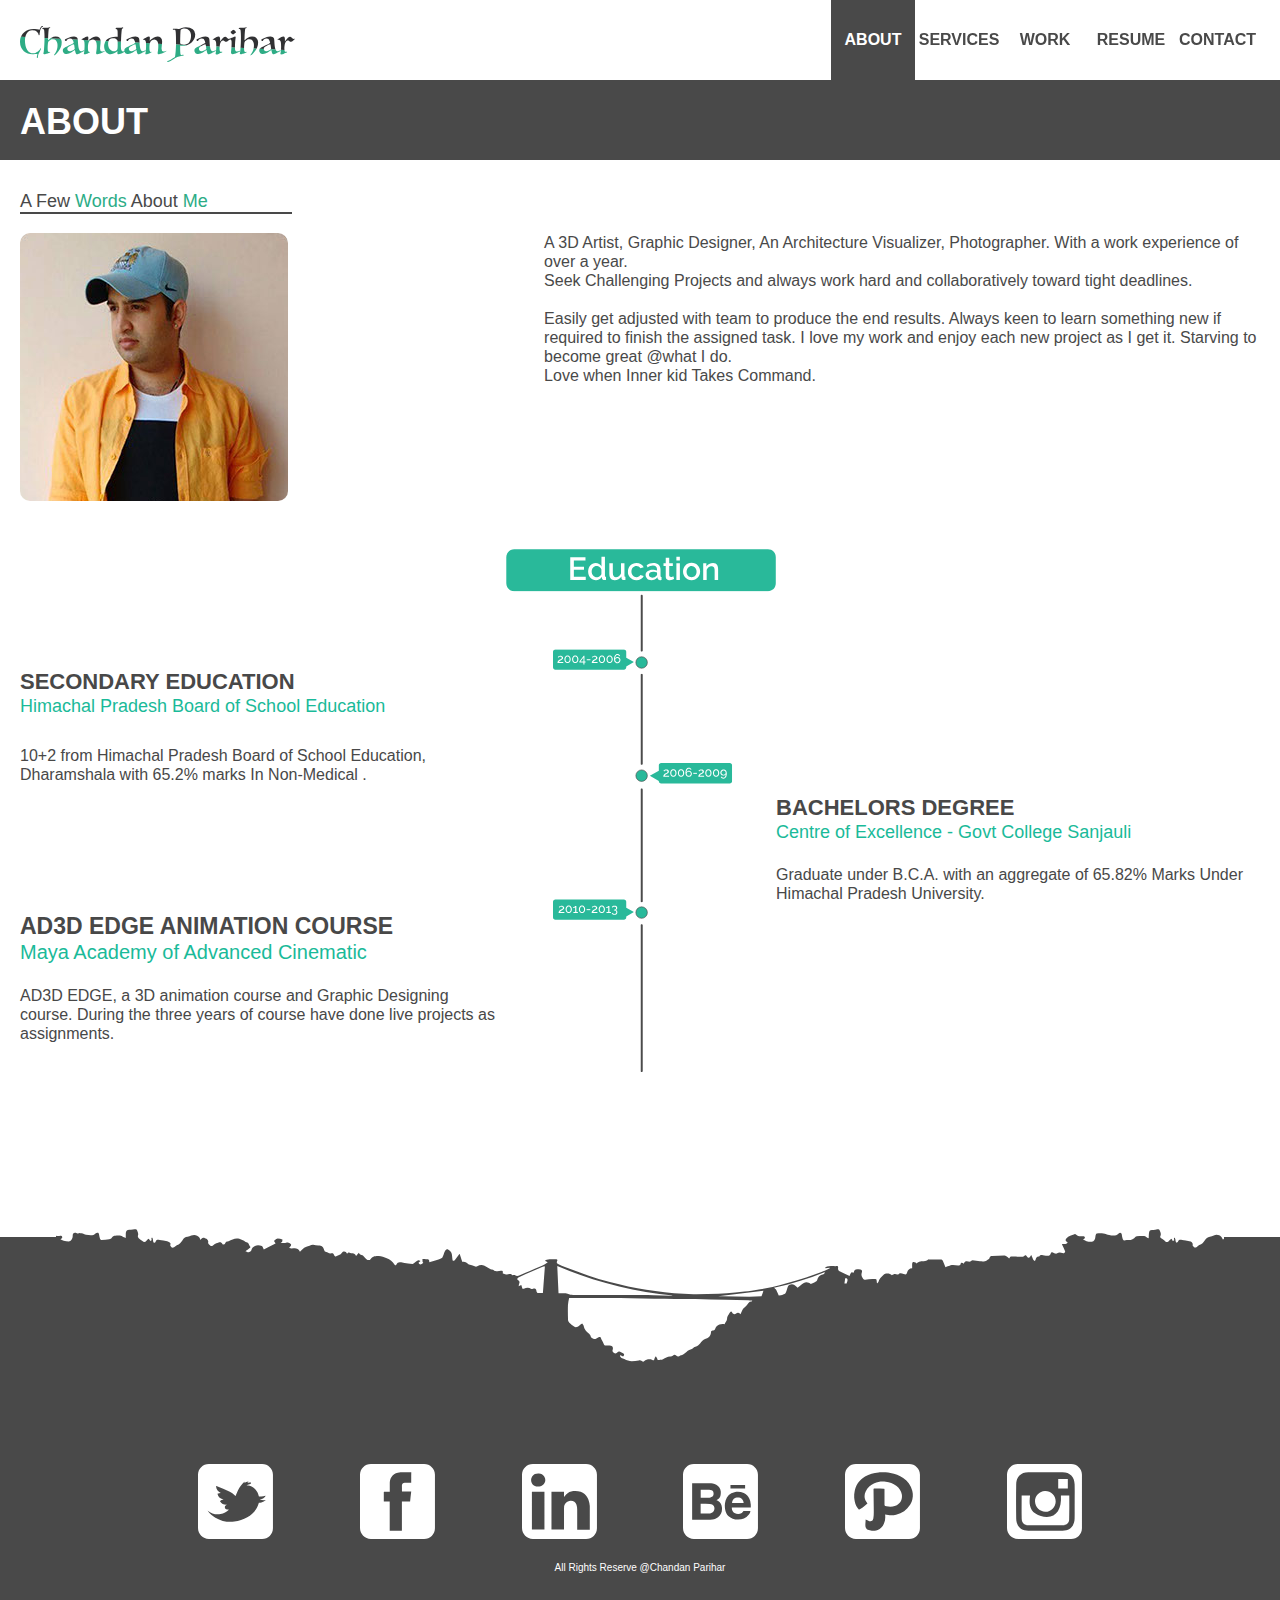
<file: about.html>
<!DOCTYPE html>
<html class="nojs html" lang="en-US">
 <head>

  <script type="text/javascript">
   if(typeof Muse == "undefined") window.Muse = {}; window.Muse.assets = {"required":["jquery-1.8.3.min.js", "museutils.js", "jquery.watch.js", "jquery.musepolyfill.bgsize.js", "jquery.musemenu.js", "webpro.js", "jquery.museresponsive.js", "musewpdisclosure.js", "about.css"], "outOfDate":[]};
</script>
  
  <meta http-equiv="Content-type" content="text/html;charset=UTF-8"/>
  <meta name="generator" content="2015.1.2.344"/>
  <link rel="shortcut icon" href="images/about-favicon.ico?78425647"/>
  <title>ABOUT</title>
  <meta name="viewport" content="width=device-width, initial-scale=1.0"/>
  <!-- CSS -->
  <link rel="stylesheet" type="text/css" href="css/site_global.css?30373051"/>
  <link rel="stylesheet" type="text/css" href="css/master_a-master.css?262542679"/>
  <link rel="stylesheet" type="text/css" href="css/about.css?3930882857" id="pagesheet"/>
  <!-- IE-only CSS -->
  <!--[if lt IE 9]>
  <link rel="stylesheet" type="text/css" href="css/iefonts_about.css?19879270"/>
  <link rel="stylesheet" type="text/css" href="css/nomq_preview_master_a-master.css?104864948"/>
  <link rel="stylesheet" type="text/css" href="css/nomq_about.css?187768039" id="nomq_pagesheet"/>
  <![endif]-->
  <!-- Other scripts -->
  <script type="text/javascript">
   document.documentElement.className = document.documentElement.className.replace(/\bnojs\b/g, 'js');
var __adobewebfontsappname__ = "muse";
</script>
  <!-- JS includes -->
  <script type="text/javascript">
   document.write('\x3Cscript src="' + (document.location.protocol == 'https:' ? 'https:' : 'http:') + '//webfonts.creativecloud.com/raleway:n6,n5,n4:default.js" type="text/javascript">\x3C/script>');
</script>
  <!--[if lt IE 9]>
  <script src="scripts/html5shiv.js?4241844378" type="text/javascript"></script>
  <![endif]-->
   </head>
 <body>

  <div class="breakpoint active" id="bp_infinity" data-min-width="1281"><!-- responsive breakpoint node -->
   <div class="clearfix borderbox" id="page"><!-- column -->
    <div class="position_content" id="page_position_content">
     <div class="clearfix colelem" id="pu154"><!-- group -->
      <div class="browser_width shared_content" id="u154-bw" data-content-guid="u154-bw_content">
       <div id="u154"><!-- simple frame --></div>
      </div>
      <a class="nonblock nontext clip_frame shared_content" id="u172" href="index.html" data-href="page:U93" data-content-guid="u172_content"><!-- svg --><img class="svg temp_no_img_src" id="u167" data-orig-src="images/artwork-2.svg" width="275" height="36" alt="" data-mu-svgfallback="images/artwork%202_poster_.png" src="images/blank.gif"/></a>
      <nav class="MenuBar clearfix" id="menuu177"><!-- horizontal box -->
       <div class="MenuItemContainer clearfix grpelem" id="u185"><!-- vertical box -->
        <a class="nonblock nontext MenuItem MenuItemWithSubMenu MuseMenuActive clearfix colelem" id="u188" href="about.html" data-href="page:U105"><!-- horizontal box --><div class="MenuItemLabel NoWrap clearfix grpelem" id="u189-4"><!-- content --><p class="shared_content" data-content-guid="u189-4_0_content">ABOUT</p></div></a>
       </div>
       <div class="MenuItemContainer clearfix grpelem" id="u223"><!-- vertical box -->
        <a class="nonblock nontext MenuItem MenuItemWithSubMenu clearfix colelem" id="u226" href="services.html" data-href="page:U117"><!-- horizontal box --><div class="MenuItemLabel NoWrap clearfix grpelem" id="u227-4"><!-- content --><p class="shared_content" data-content-guid="u227-4_0_content">SERVICES</p></div></a>
       </div>
       <div class="MenuItemContainer clearfix grpelem" id="u244"><!-- vertical box -->
        <a class="nonblock nontext MenuItem MenuItemWithSubMenu clearfix colelem" id="u247" href="work.html" data-href="page:U129"><!-- horizontal box --><div class="MenuItemLabel NoWrap clearfix grpelem" id="u248-4"><!-- content --><p class="shared_content" data-content-guid="u248-4_0_content">WORK</p></div></a>
       </div>
       <div class="MenuItemContainer clearfix grpelem" id="u265"><!-- vertical box -->
        <a class="nonblock nontext MenuItem MenuItemWithSubMenu clearfix colelem" id="u266" href="resume.html" data-href="page:U141"><!-- horizontal box --><div class="MenuItemLabel NoWrap clearfix grpelem" id="u267-4"><!-- content --><p class="shared_content" data-content-guid="u267-4_0_content">RESUME</p></div></a>
       </div>
       <div class="MenuItemContainer clearfix grpelem" id="u286"><!-- vertical box -->
        <a class="nonblock nontext MenuItem MenuItemWithSubMenu clearfix colelem" id="u287" href="contact.html" data-href="page:U153"><!-- horizontal box --><div class="MenuItemLabel NoWrap clearfix grpelem" id="u288-4"><!-- content --><p class="shared_content" data-content-guid="u288-4_0_content">CONTACT</p></div></a>
       </div>
      </nav>
     </div>
     <div class="browser_width colelem shared_content" id="u685-bw" data-content-guid="u685-bw_content1">
      <div id="u685"><!-- group -->
       <div class="clearfix" id="u685_align_to_page">
        <!-- m_editable region-id="editable-static-tag-U3442-BP_infinity" template="about.html" data-type="html" data-ice-options="disableImageResize,link" -->
        <div class="Title-Heading clearfix grpelem" id="u3442-4" data-muse-uid="U3442" data-muse-type="txt_frame"><!-- content -->
         <p>ABOUT</p>
        </div>
        <!-- /m_editable -->
       </div>
      </div>
     </div>
     <!-- m_editable region-id="editable-static-tag-U3514-BP_infinity" template="about.html" data-type="html" data-ice-options="disableImageResize,link" -->
     <div class="clearfix colelem shared_content" id="u3514-7" data-muse-uid="U3514" data-muse-type="txt_frame" data-content-guid="u3514-7_content"><!-- content -->
      <p>A Few <span id="u3514-2">Words </span>About <span id="u3514-4">Me</span></p>
     </div>
     <!-- /m_editable -->
     <div class="colelem shared_content" id="u3520" data-content-guid="u3520_content"><!-- simple frame --></div>
     <div class="clearfix colelem shared_content" id="pu3523" data-content-guid="pu3523_content"><!-- group -->
      <div class="transition rounded-corners grpelem shared_content" id="u3523" data-content-guid="u3523_content"><!-- simple frame --></div>
      <!-- m_editable region-id="editable-static-tag-U3534-BP_infinity" template="about.html" data-type="html" data-ice-options="disableImageResize,link" -->
      <div class="clearfix grpelem" id="u3534-12" data-muse-uid="U3534" data-muse-type="txt_frame"><!-- content -->
       <p id="u3534-2">A 3D Artist, Graphic Designer, An Architecture Visualizer, Photographer. With a work experience of over a year.</p>
       <p id="u3534-4">Seek Challenging Projects and always work hard and collaboratively toward tight deadlines.</p>
       <p id="u3534-5">&nbsp;</p>
       <p id="u3534-7">Easily get adjusted with team to produce the end results. Always keen to learn something new if required to finish the assigned task. I love my work and enjoy each new project as I get it. Starving to become great @what I do.</p>
       <p id="u3534-9">Love when Inner kid Takes Command.</p>
       <p>&nbsp;</p>
      </div>
      <!-- /m_editable -->
     </div>
     <div class="clearfix colelem shared_content" id="pu5709" data-content-guid="pu5709_content"><!-- group -->
      <div class="museBGSize grpelem shared_content" id="u5709" data-content-guid="u5709_content"><!-- simple frame --></div>
      <div class="clearfix grpelem" id="pu6262-9"><!-- column -->
       <!-- m_editable region-id="editable-static-tag-U6262-BP_infinity" template="about.html" data-type="html" data-ice-options="disableImageResize,link" -->
       <div class="clearfix colelem" id="u6262-9" data-muse-uid="U6262" data-muse-type="txt_frame"><!-- content -->
        <p id="u6262-2">SECONDARY EDUCATION</p>
        <p id="u6262-4">Himachal Pradesh Board of School Education</p>
        <p id="u6262-5">&nbsp;</p>
        <p id="u6262-7">10+2 from Himachal Pradesh Board of School Education, Dharamshala with 65.2% marks In Non-Medical .</p>
       </div>
       <!-- /m_editable -->
       <!-- m_editable region-id="editable-static-tag-U6278-BP_infinity" template="about.html" data-type="html" data-ice-options="disableImageResize,link" -->
       <div class="Education clearfix colelem" id="u6278-10" data-muse-uid="U6278" data-muse-type="txt_frame"><!-- content -->
        <p id="u6278-2">AD3D EDGE ANIMATION COURSE</p>
        <p id="u6278-4">Maya Academy of Advanced Cinematic</p>
        <p id="u6278-5">&nbsp;</p>
        <p id="u6278-7">AD3D EDGE, a 3D animation course and Graphic Designing course. During the three years of course have done live projects as assignments.</p>
        <p id="u6278-8">&nbsp;</p>
       </div>
       <!-- /m_editable -->
      </div>
      <!-- m_editable region-id="editable-static-tag-U6271-BP_infinity" template="about.html" data-type="html" data-ice-options="disableImageResize,link" -->
      <div class="clearfix grpelem" id="u6271-10" data-muse-uid="U6271" data-muse-type="txt_frame"><!-- content -->
       <p id="u6271-2">BACHELORS DEGREE</p>
       <p id="u6271-5"><span id="u6271-3">Centre of Excellence - Govt College Sanjauli</span></p>
       <p id="u6271-6">&nbsp;</p>
       <p id="u6271-8">Graduate under B.C.A. with an aggregate of 65.82% Marks Under Himachal Pradesh University.</p>
      </div>
      <!-- /m_editable -->
     </div>
     <div class="colelem shared_content" id="u31623" data-content-guid="u31623_content"><!-- simple frame --></div>
     <div class="verticalspacer shared_content" data-content-guid="page_position_content_9_content"></div>
     <div class="clearfix colelem shared_content" id="pu31618" data-content-guid="pu31618_content"><!-- group -->
      <div class="browser_width grpelem shared_content" id="u31618-bw" data-content-guid="u31618-bw_content">
       <div id="u31618"><!-- simple frame --></div>
      </div>
      <div class="browser_width grpelem" id="u31715-bw">
       <div class="museBGSize" id="u31715"><!-- group -->
        <div class="clearfix" id="u31715_align_to_page">
         <a class="nonblock nontext museBGSize grpelem shared_content" id="u32360" href="https://twitter.com/Chandan3087" target="_blank" data-content-guid="u32360_content"><!-- simple frame --></a>
         <a class="nonblock nontext museBGSize grpelem shared_content" id="u32333" href="https://www.facebook.com/chandan.parihar" target="_blank" data-content-guid="u32333_content"><!-- simple frame --></a>
         <a class="nonblock nontext museBGSize grpelem shared_content" id="u32315" href="https://www.linkedin.com/profile/edit?locale=en_US&amp;trk=profile-preview" target="_blank" data-content-guid="u32315_content"><!-- simple frame --></a>
         <a class="nonblock nontext museBGSize grpelem shared_content" id="u32310" href="https://www.behance.net/chandanparihar" target="_blank" data-content-guid="u32310_content"><!-- simple frame --></a>
         <a class="nonblock nontext museBGSize grpelem shared_content" id="u32324" href="https://www.pinterest.com/chandanparihar/" target="_blank" data-content-guid="u32324_content"><!-- simple frame --></a>
         <a class="nonblock nontext museBGSize grpelem shared_content" id="u32342" href="https://www.instagram.com/i_chandanparihar/" target="_blank" data-content-guid="u32342_content"><!-- simple frame --></a>
        </div>
       </div>
      </div>
      <div class="browser_width grpelem shared_content" id="u135089-4-bw" data-content-guid="u135089-4-bw_content">
       <div class="clearfix" id="u135089-4"><!-- content -->
        <p>All Rights Reserve @Chandan Parihar</p>
       </div>
      </div>
     </div>
    </div>
   </div>
   <div class="preload_images">
    <img class="preload temp_no_img_src" data-orig-src="images/profile01.jpg" alt="" src="images/blank.gif"/>
   </div>
  </div>
  <div class="breakpoint" id="bp_1280" data-min-width="1025" data-max-width="1280"><!-- responsive breakpoint node -->
   <div class="clearfix borderbox temp_no_id" data-orig-id="page"><!-- column -->
    <div class="position_content temp_no_id" data-orig-id="page_position_content">
     <div class="clearfix colelem temp_no_id" data-orig-id="pu154"><!-- group -->
      <span class="browser_width placeholder" data-placeholder-for="u154-bw_content"><!-- placeholder node --></span>
      <div id="u172-wrapper">
       <a class="nonblock nontext clip_frame temp_no_id" href="index.html" data-href="page:U93" data-orig-id="u172"><!-- svg --><img class="svg temp_no_id temp_no_img_src" data-orig-src="images/artwork-2.svg" alt="" data-mu-svgfallback="images/artwork%202_poster_.png" data-image-width="275" data-image-height="36" data-orig-id="u167" src="images/blank.gif"/></a>
      </div>
      <div id="menuu177-wrapper">
       <nav class="MenuBar clearfix temp_no_id" data-orig-id="menuu177"><!-- horizontal box -->
        <div class="MenuItemContainer borderbox clearfix grpelem temp_no_id" data-orig-id="u185"><!-- vertical box -->
         <a class="nonblock nontext MenuItem MenuItemWithSubMenu MuseMenuActive borderbox clearfix colelem temp_no_id" href="about.html" data-href="page:U105" data-orig-id="u188"><!-- horizontal box --><div class="MenuItemLabel NoWrap borderbox clearfix grpelem temp_no_id" data-orig-id="u189-4"><!-- content --><span class="placeholder" data-placeholder-for="u189-4_0_content"><!-- placeholder node --></span></div></a>
        </div>
        <div class="MenuItemContainer borderbox clearfix grpelem temp_no_id" data-orig-id="u223"><!-- vertical box -->
         <a class="nonblock nontext MenuItem MenuItemWithSubMenu borderbox clearfix colelem temp_no_id" href="services.html" data-href="page:U117" data-orig-id="u226"><!-- horizontal box --><div class="MenuItemLabel NoWrap borderbox clearfix grpelem temp_no_id" data-orig-id="u227-4"><!-- content --><span class="placeholder" data-placeholder-for="u227-4_0_content"><!-- placeholder node --></span></div></a>
        </div>
        <div class="MenuItemContainer borderbox clearfix grpelem temp_no_id" data-orig-id="u244"><!-- vertical box -->
         <a class="nonblock nontext MenuItem MenuItemWithSubMenu borderbox clearfix colelem temp_no_id" href="work.html" data-href="page:U129" data-orig-id="u247"><!-- horizontal box --><div class="MenuItemLabel NoWrap borderbox clearfix grpelem temp_no_id" data-orig-id="u248-4"><!-- content --><span class="placeholder" data-placeholder-for="u248-4_0_content"><!-- placeholder node --></span></div></a>
        </div>
        <div class="MenuItemContainer borderbox clearfix grpelem temp_no_id" data-orig-id="u265"><!-- vertical box -->
         <a class="nonblock nontext MenuItem MenuItemWithSubMenu borderbox clearfix colelem temp_no_id" href="resume.html" data-href="page:U141" data-orig-id="u266"><!-- horizontal box --><div class="MenuItemLabel NoWrap borderbox clearfix grpelem temp_no_id" data-orig-id="u267-4"><!-- content --><span class="placeholder" data-placeholder-for="u267-4_0_content"><!-- placeholder node --></span></div></a>
        </div>
        <div class="MenuItemContainer borderbox clearfix grpelem temp_no_id" data-orig-id="u286"><!-- vertical box -->
         <a class="nonblock nontext MenuItem MenuItemWithSubMenu borderbox clearfix colelem temp_no_id" href="contact.html" data-href="page:U153" data-orig-id="u287"><!-- horizontal box --><div class="MenuItemLabel NoWrap borderbox clearfix grpelem temp_no_id" data-orig-id="u288-4"><!-- content --><span class="placeholder" data-placeholder-for="u288-4_0_content"><!-- placeholder node --></span></div></a>
        </div>
       </nav>
      </div>
     </div>
     <span class="browser_width colelem placeholder" data-placeholder-for="u685-bw_content1"><!-- placeholder node --></span>
     <!-- m_editable region-id="editable-static-tag-U3514-BP_1280" template="about.html" data-type="html" data-ice-options="disableImageResize,link" -->
     <span class="clearfix colelem placeholder" data-placeholder-for="u3514-7_content"><!-- placeholder node --></span>
     <!-- /m_editable -->
     <span class="colelem placeholder" data-placeholder-for="u3520_content"><!-- placeholder node --></span>
     <span class="clearfix colelem placeholder" data-placeholder-for="pu3523_content"><!-- placeholder node --></span>
     <span class="clearfix colelem placeholder" data-placeholder-for="pu5709_content"><!-- placeholder node --></span>
     <span class="colelem placeholder" data-placeholder-for="u31623_content"><!-- placeholder node --></span>
     <span class="verticalspacer placeholder" data-placeholder-for="page_position_content_9_content"><!-- placeholder node --></span>
     <span class="clearfix colelem placeholder" data-placeholder-for="pu31618_content"><!-- placeholder node --></span>
    </div>
   </div>
   <div class="preload_images">
    <img class="preload temp_no_img_src" data-orig-src="images/profile01.jpg" alt="" src="images/blank.gif"/>
   </div>
  </div>
  <div class="breakpoint" id="bp_1024" data-min-width="981" data-max-width="1024"><!-- responsive breakpoint node -->
   <div class="clearfix borderbox temp_no_id" data-orig-id="page"><!-- column -->
    <div class="position_content temp_no_id" data-orig-id="page_position_content">
     <div class="clearfix colelem temp_no_id" data-orig-id="pu154"><!-- group -->
      <span class="browser_width placeholder" data-placeholder-for="u154-bw_content"><!-- placeholder node --></span>
      <span class="nonblock nontext clip_frame placeholder" data-placeholder-for="u172_content"><!-- placeholder node --></span>
      <nav class="MenuBar clearfix temp_no_id" data-orig-id="menuu177"><!-- horizontal box -->
       <div class="MenuItemContainer clearfix grpelem temp_no_id" data-orig-id="u185"><!-- vertical box -->
        <a class="nonblock nontext MenuItem MenuItemWithSubMenu MuseMenuActive clearfix colelem temp_no_id" href="about.html" data-href="page:U105" data-orig-id="u188"><!-- horizontal box --><div class="MenuItemLabel NoWrap clearfix grpelem temp_no_id" data-orig-id="u189-4"><!-- content --><span class="placeholder" data-placeholder-for="u189-4_0_content"><!-- placeholder node --></span></div></a>
       </div>
       <div class="MenuItemContainer clearfix grpelem temp_no_id" data-orig-id="u223"><!-- vertical box -->
        <a class="nonblock nontext MenuItem MenuItemWithSubMenu clearfix colelem temp_no_id" href="services.html" data-href="page:U117" data-orig-id="u226"><!-- horizontal box --><div class="MenuItemLabel NoWrap clearfix grpelem temp_no_id" data-orig-id="u227-4"><!-- content --><span class="placeholder" data-placeholder-for="u227-4_0_content"><!-- placeholder node --></span></div></a>
       </div>
       <div class="MenuItemContainer clearfix grpelem temp_no_id" data-orig-id="u244"><!-- vertical box -->
        <a class="nonblock nontext MenuItem MenuItemWithSubMenu clearfix colelem temp_no_id" href="work.html" data-href="page:U129" data-orig-id="u247"><!-- horizontal box --><div class="MenuItemLabel NoWrap clearfix grpelem temp_no_id" data-orig-id="u248-4"><!-- content --><span class="placeholder" data-placeholder-for="u248-4_0_content"><!-- placeholder node --></span></div></a>
       </div>
       <div class="MenuItemContainer clearfix grpelem temp_no_id" data-orig-id="u265"><!-- vertical box -->
        <a class="nonblock nontext MenuItem MenuItemWithSubMenu clearfix colelem temp_no_id" href="resume.html" data-href="page:U141" data-orig-id="u266"><!-- horizontal box --><div class="MenuItemLabel NoWrap clearfix grpelem temp_no_id" data-orig-id="u267-4"><!-- content --><span class="placeholder" data-placeholder-for="u267-4_0_content"><!-- placeholder node --></span></div></a>
       </div>
       <div class="MenuItemContainer clearfix grpelem temp_no_id" data-orig-id="u286"><!-- vertical box -->
        <a class="nonblock nontext MenuItem MenuItemWithSubMenu clearfix colelem temp_no_id" href="contact.html" data-href="page:U153" data-orig-id="u287"><!-- horizontal box --><div class="MenuItemLabel NoWrap clearfix grpelem temp_no_id" data-orig-id="u288-4"><!-- content --><span class="placeholder" data-placeholder-for="u288-4_0_content"><!-- placeholder node --></span></div></a>
       </div>
      </nav>
     </div>
     <span class="browser_width colelem placeholder" data-placeholder-for="u685-bw_content1"><!-- placeholder node --></span>
     <!-- m_editable region-id="editable-static-tag-U3514-BP_1024" template="about.html" data-type="html" data-ice-options="disableImageResize,link" -->
     <span class="clearfix colelem placeholder" data-placeholder-for="u3514-7_content"><!-- placeholder node --></span>
     <!-- /m_editable -->
     <span class="colelem placeholder" data-placeholder-for="u3520_content"><!-- placeholder node --></span>
     <span class="clearfix colelem placeholder" data-placeholder-for="pu3523_content"><!-- placeholder node --></span>
     <span class="clearfix colelem placeholder" data-placeholder-for="pu5709_content"><!-- placeholder node --></span>
     <span class="colelem placeholder" data-placeholder-for="u31623_content"><!-- placeholder node --></span>
     <span class="verticalspacer placeholder" data-placeholder-for="page_position_content_9_content"><!-- placeholder node --></span>
     <span class="clearfix colelem placeholder" data-placeholder-for="pu31618_content"><!-- placeholder node --></span>
    </div>
   </div>
   <div class="preload_images">
    <img class="preload temp_no_img_src" data-orig-src="images/profile01.jpg" alt="" src="images/blank.gif"/>
   </div>
  </div>
  <div class="breakpoint" id="bp_980" data-min-width="801" data-max-width="980"><!-- responsive breakpoint node -->
   <div class="clearfix borderbox temp_no_id" data-orig-id="page"><!-- column -->
    <div class="position_content temp_no_id" data-orig-id="page_position_content">
     <div class="clearfix colelem temp_no_id" data-orig-id="pu154"><!-- group -->
      <span class="browser_width placeholder" data-placeholder-for="u154-bw_content"><!-- placeholder node --></span>
      <span class="nonblock nontext clip_frame placeholder" data-placeholder-for="u172_content"><!-- placeholder node --></span>
      <nav class="MenuBar clearfix temp_no_id" data-orig-id="menuu177"><!-- horizontal box -->
       <div class="MenuItemContainer clearfix grpelem temp_no_id" data-orig-id="u185"><!-- vertical box -->
        <a class="nonblock nontext MenuItem MenuItemWithSubMenu MuseMenuActive clearfix colelem temp_no_id" href="about.html" data-href="page:U105" data-orig-id="u188"><!-- horizontal box --><div class="MenuItemLabel NoWrap clearfix grpelem temp_no_id" data-orig-id="u189-4"><!-- content --><span class="placeholder" data-placeholder-for="u189-4_0_content"><!-- placeholder node --></span></div></a>
       </div>
       <div class="MenuItemContainer clearfix grpelem temp_no_id" data-orig-id="u223"><!-- vertical box -->
        <a class="nonblock nontext MenuItem MenuItemWithSubMenu clearfix colelem temp_no_id" href="services.html" data-href="page:U117" data-orig-id="u226"><!-- horizontal box --><div class="MenuItemLabel NoWrap clearfix grpelem temp_no_id" data-orig-id="u227-4"><!-- content --><span class="placeholder" data-placeholder-for="u227-4_0_content"><!-- placeholder node --></span></div></a>
       </div>
       <div class="MenuItemContainer clearfix grpelem temp_no_id" data-orig-id="u244"><!-- vertical box -->
        <a class="nonblock nontext MenuItem MenuItemWithSubMenu clearfix colelem temp_no_id" href="work.html" data-href="page:U129" data-orig-id="u247"><!-- horizontal box --><div class="MenuItemLabel NoWrap clearfix grpelem temp_no_id" data-orig-id="u248-4"><!-- content --><span class="placeholder" data-placeholder-for="u248-4_0_content"><!-- placeholder node --></span></div></a>
       </div>
       <div class="MenuItemContainer clearfix grpelem temp_no_id" data-orig-id="u265"><!-- vertical box -->
        <a class="nonblock nontext MenuItem MenuItemWithSubMenu clearfix colelem temp_no_id" href="resume.html" data-href="page:U141" data-orig-id="u266"><!-- horizontal box --><div class="MenuItemLabel NoWrap clearfix grpelem temp_no_id" data-orig-id="u267-4"><!-- content --><span class="placeholder" data-placeholder-for="u267-4_0_content"><!-- placeholder node --></span></div></a>
       </div>
       <div class="MenuItemContainer clearfix grpelem temp_no_id" data-orig-id="u286"><!-- vertical box -->
        <a class="nonblock nontext MenuItem MenuItemWithSubMenu clearfix colelem temp_no_id" href="contact.html" data-href="page:U153" data-orig-id="u287"><!-- horizontal box --><div class="MenuItemLabel NoWrap clearfix grpelem temp_no_id" data-orig-id="u288-4"><!-- content --><span class="placeholder" data-placeholder-for="u288-4_0_content"><!-- placeholder node --></span></div></a>
       </div>
      </nav>
     </div>
     <span class="browser_width colelem placeholder" data-placeholder-for="u685-bw_content1"><!-- placeholder node --></span>
     <!-- m_editable region-id="editable-static-tag-U3514-BP_980" template="about.html" data-type="html" data-ice-options="disableImageResize,link" -->
     <span class="clearfix colelem placeholder" data-placeholder-for="u3514-7_content"><!-- placeholder node --></span>
     <!-- /m_editable -->
     <span class="colelem placeholder" data-placeholder-for="u3520_content"><!-- placeholder node --></span>
     <span class="clearfix colelem placeholder" data-placeholder-for="pu3523_content"><!-- placeholder node --></span>
     <span class="clearfix colelem placeholder" data-placeholder-for="pu5709_content"><!-- placeholder node --></span>
     <span class="colelem placeholder" data-placeholder-for="u31623_content"><!-- placeholder node --></span>
     <span class="verticalspacer placeholder" data-placeholder-for="page_position_content_9_content"><!-- placeholder node --></span>
     <span class="clearfix colelem placeholder" data-placeholder-for="pu31618_content"><!-- placeholder node --></span>
    </div>
   </div>
   <div class="preload_images">
    <img class="preload temp_no_img_src" data-orig-src="images/profile01.jpg" alt="" src="images/blank.gif"/>
   </div>
  </div>
  <div class="breakpoint" id="bp_800" data-min-width="769" data-max-width="800"><!-- responsive breakpoint node -->
   <div class="clearfix borderbox temp_no_id" data-orig-id="page"><!-- column -->
    <div class="position_content temp_no_id" data-orig-id="page_position_content">
     <div class="clearfix colelem temp_no_id" data-orig-id="pu154"><!-- group -->
      <span class="browser_width placeholder" data-placeholder-for="u154-bw_content"><!-- placeholder node --></span>
      <span class="nonblock nontext clip_frame placeholder" data-placeholder-for="u172_content"><!-- placeholder node --></span>
      <nav class="MenuBar clearfix temp_no_id" data-orig-id="menuu177"><!-- horizontal box -->
       <div class="MenuItemContainer clearfix grpelem temp_no_id" data-orig-id="u185"><!-- vertical box -->
        <a class="nonblock nontext MenuItem MenuItemWithSubMenu MuseMenuActive clearfix colelem temp_no_id" href="about.html" data-href="page:U105" data-orig-id="u188"><!-- horizontal box --><div class="MenuItemLabel NoWrap clearfix grpelem temp_no_id" data-orig-id="u189-4"><!-- content --><span class="placeholder" data-placeholder-for="u189-4_0_content"><!-- placeholder node --></span></div></a>
       </div>
       <div class="MenuItemContainer clearfix grpelem temp_no_id" data-orig-id="u223"><!-- vertical box -->
        <a class="nonblock nontext MenuItem MenuItemWithSubMenu clearfix colelem temp_no_id" href="services.html" data-href="page:U117" data-orig-id="u226"><!-- horizontal box --><div class="MenuItemLabel NoWrap clearfix grpelem temp_no_id" data-orig-id="u227-4"><!-- content --><span class="placeholder" data-placeholder-for="u227-4_0_content"><!-- placeholder node --></span></div></a>
       </div>
       <div class="MenuItemContainer clearfix grpelem temp_no_id" data-orig-id="u244"><!-- vertical box -->
        <a class="nonblock nontext MenuItem MenuItemWithSubMenu clearfix colelem temp_no_id" href="work.html" data-href="page:U129" data-orig-id="u247"><!-- horizontal box --><div class="MenuItemLabel NoWrap clearfix grpelem temp_no_id" data-orig-id="u248-4"><!-- content --><span class="placeholder" data-placeholder-for="u248-4_0_content"><!-- placeholder node --></span></div></a>
       </div>
       <div class="MenuItemContainer clearfix grpelem temp_no_id" data-orig-id="u265"><!-- vertical box -->
        <a class="nonblock nontext MenuItem MenuItemWithSubMenu clearfix colelem temp_no_id" href="resume.html" data-href="page:U141" data-orig-id="u266"><!-- horizontal box --><div class="MenuItemLabel NoWrap clearfix grpelem temp_no_id" data-orig-id="u267-4"><!-- content --><span class="placeholder" data-placeholder-for="u267-4_0_content"><!-- placeholder node --></span></div></a>
       </div>
       <div class="MenuItemContainer clearfix grpelem temp_no_id" data-orig-id="u286"><!-- vertical box -->
        <a class="nonblock nontext MenuItem MenuItemWithSubMenu clearfix colelem temp_no_id" href="contact.html" data-href="page:U153" data-orig-id="u287"><!-- horizontal box --><div class="MenuItemLabel NoWrap clearfix grpelem temp_no_id" data-orig-id="u288-4"><!-- content --><span class="placeholder" data-placeholder-for="u288-4_0_content"><!-- placeholder node --></span></div></a>
       </div>
      </nav>
     </div>
     <span class="browser_width colelem placeholder" data-placeholder-for="u685-bw_content1"><!-- placeholder node --></span>
     <!-- m_editable region-id="editable-static-tag-U3514-BP_800" template="about.html" data-type="html" data-ice-options="disableImageResize,link" -->
     <span class="clearfix colelem placeholder" data-placeholder-for="u3514-7_content"><!-- placeholder node --></span>
     <!-- /m_editable -->
     <span class="colelem placeholder" data-placeholder-for="u3520_content"><!-- placeholder node --></span>
     <span class="clearfix colelem placeholder" data-placeholder-for="pu3523_content"><!-- placeholder node --></span>
     <span class="clearfix colelem placeholder" data-placeholder-for="pu5709_content"><!-- placeholder node --></span>
     <span class="colelem placeholder" data-placeholder-for="u31623_content"><!-- placeholder node --></span>
     <span class="verticalspacer placeholder" data-placeholder-for="page_position_content_9_content"><!-- placeholder node --></span>
     <span class="clearfix colelem placeholder" data-placeholder-for="pu31618_content"><!-- placeholder node --></span>
    </div>
   </div>
   <div class="preload_images">
    <img class="preload temp_no_img_src" data-orig-src="images/profile01.jpg" alt="" src="images/blank.gif"/>
   </div>
  </div>
  <div class="breakpoint" id="bp_768" data-min-width="604" data-max-width="768"><!-- responsive breakpoint node -->
   <div class="clearfix borderbox temp_no_id" data-orig-id="page"><!-- column -->
    <div class="clearfix colelem temp_no_id" data-orig-id="pu154"><!-- group -->
     <span class="browser_width placeholder" data-placeholder-for="u154-bw_content"><!-- placeholder node --></span>
     <div id="accordionu4097-wrapper">
      <ul class="AccordionWidget clearfix" id="accordionu4097"><!-- vertical box -->
       <li class="AccordionPanel borderbox clearfix colelem" id="u4098"><!-- vertical box --><div class="AccordionPanelTab borderbox museBGSize clearfix colelem" id="u4099-3"><!-- content --><div id="u4099-2" class="shared_content" data-content-guid="u4099-2_content"><p id="u4099">&nbsp;</p></div></div><div class="AccordionPanelContent disn borderbox clearfix colelem" id="u4100"><!-- group --><nav class="MenuBar clearfix grpelem" id="menuu4101"><!-- vertical box --><div class="MenuItemContainer borderbox clearfix colelem" id="u4102"><!-- horizontal box --><a class="nonblock nontext MenuItem MenuItemWithSubMenu MuseMenuActive borderbox clearfix grpelem" id="u4103" href="about.html" data-href="page:U105"><!-- horizontal box --><div class="MenuItemLabel borderbox clearfix grpelem" id="u4104-4"><!-- content --><p class="shared_content" data-content-guid="u4104-4_0_content">ABOUT</p></div></a></div><div class="MenuItemContainer borderbox clearfix colelem" id="u4162"><!-- horizontal box --><a class="nonblock nontext MenuItem MenuItemWithSubMenu borderbox clearfix grpelem" id="u4165" href="services.html" data-href="page:U117"><!-- horizontal box --><div class="MenuItemLabel borderbox clearfix grpelem" id="u4166-4"><!-- content --><p class="shared_content" data-content-guid="u4166-4_0_content">SERVICES</p></div></a></div><div class="MenuItemContainer borderbox clearfix colelem" id="u4198"><!-- horizontal box --><a class="nonblock nontext MenuItem MenuItemWithSubMenu borderbox clearfix grpelem" id="u4199" href="work.html" data-href="page:U129"><!-- horizontal box --><div class="MenuItemLabel borderbox clearfix grpelem" id="u4202-4"><!-- content --><p class="shared_content" data-content-guid="u4202-4_0_content">WORK</p></div></a></div><div class="MenuItemContainer borderbox clearfix colelem" id="u4233"><!-- horizontal box --><a class="nonblock nontext MenuItem MenuItemWithSubMenu borderbox clearfix grpelem" id="u4236" href="resume.html" data-href="page:U141"><!-- horizontal box --><div class="MenuItemLabel borderbox clearfix grpelem" id="u4237-4"><!-- content --><p class="shared_content" data-content-guid="u4237-4_0_content">RESUME</p></div></a></div><div class="MenuItemContainer borderbox clearfix colelem" id="u4268"><!-- horizontal box --><a class="nonblock nontext MenuItem MenuItemWithSubMenu borderbox clearfix grpelem" id="u4269" href="contact.html" data-href="page:U153"><!-- horizontal box --><div class="MenuItemLabel borderbox clearfix grpelem" id="u4272-4"><!-- content --><p class="shared_content" data-content-guid="u4272-4_0_content">CONTACT</p></div></a></div></nav></div></li>
      </ul>
     </div>
     <a class="nonblock nontext clip_frame temp_no_id shared_content" href="index.html" data-href="page:U93" data-orig-id="u172" data-content-guid="u172_content1"><!-- svg --><img class="svg temp_no_id temp_no_img_src" data-orig-src="images/artwork-2.svg" width="290" height="38" alt="" data-mu-svgfallback="images/artwork%202_poster_.png" data-orig-id="u167" src="images/blank.gif"/></a>
    </div>
    <div class="browser_width colelem temp_no_id shared_content" data-orig-id="u685-bw" data-content-guid="u685-bw_content">
     <div class="temp_no_id" data-orig-id="u685"><!-- group -->
      <div class="clearfix temp_no_id" data-orig-id="u685_align_to_page">
       <!-- m_editable region-id="editable-static-tag-U4938-BP_768" template="about.html" data-type="html" data-ice-options="disableImageResize,link" -->
       <div class="Title-Heading clearfix grpelem" id="u4938-4" data-muse-uid="U4938" data-muse-type="txt_frame"><!-- content -->
        <p>ABOUT</p>
       </div>
       <!-- /m_editable -->
      </div>
     </div>
    </div>
    <!-- m_editable region-id="editable-static-tag-U3514-BP_768" template="about.html" data-type="html" data-ice-options="disableImageResize,link" -->
    <span class="clearfix colelem placeholder" data-placeholder-for="u3514-7_content"><!-- placeholder node --></span>
    <!-- /m_editable -->
    <span class="colelem placeholder" data-placeholder-for="u3520_content"><!-- placeholder node --></span>
    <span class="transition rounded-corners colelem placeholder" data-placeholder-for="u3523_content"><!-- placeholder node --></span>
    <!-- m_editable region-id="editable-static-tag-U20585-BP_768" template="about.html" data-type="html" data-ice-options="disableImageResize,link" -->
    <div class="clearfix colelem shared_content" id="u20585-12" data-muse-uid="U20585" data-muse-type="txt_frame" data-content-guid="u20585-12_content"><!-- content -->
     <p id="u20585-2">A 3D Artist, Graphic Designer, An Architecture Visualizer, Photographer. With a work experience of over a year.</p>
     <p id="u20585-4">Seek Challenging Projects and always work hard and collaboratively toward tight deadlines.</p>
     <p id="u20585-5">&nbsp;</p>
     <p id="u20585-7">Easily get adjusted with team to produce the end results. Always keen to learn something new if required to finish the assigned task. I love my work and enjoy each new project as I get it. Starving to become great @what I do.</p>
     <p id="u20585-9">Love when Inner kid Takes Command.</p>
     <p>&nbsp;</p>
    </div>
    <!-- /m_editable -->
    <div class="clearfix colelem temp_no_id" data-orig-id="pu5709"><!-- group -->
     <span class="museBGSize grpelem placeholder" data-placeholder-for="u5709_content"><!-- placeholder node --></span>
     <div class="clearfix grpelem shared_content" id="pu5859-9" data-content-guid="pu5859-9_content"><!-- column -->
      <!-- m_editable region-id="editable-static-tag-U5859-BP_768" template="about.html" data-type="html" data-ice-options="disableImageResize,link" -->
      <div class="clearfix colelem" id="u5859-9" data-muse-uid="U5859" data-muse-type="txt_frame"><!-- content -->
       <p id="u5859-2">SECONDARY EDUCATION</p>
       <p id="u5859-4">Himachal Pradesh Board of School Education</p>
       <p id="u5859-5">&nbsp;</p>
       <p id="u5859-7">10+2 from Himachal Pradesh Board of School Education, Dharamshala with 65.2% marks In Non-Medical .</p>
      </div>
      <!-- /m_editable -->
      <!-- m_editable region-id="editable-static-tag-U6019-BP_768" template="about.html" data-type="html" data-ice-options="disableImageResize,link" -->
      <div class="Education clearfix colelem" id="u6019-10" data-muse-uid="U6019" data-muse-type="txt_frame"><!-- content -->
       <p id="u6019-2">AD3D EDGE ANIMATION COURSE</p>
       <p id="u6019-4">Maya Academy of Advanced Cinematic</p>
       <p id="u6019-5">&nbsp;</p>
       <p id="u6019-7">AD3D EDGE, a 3D animation course and Graphic Designing course. During the three years of course have done live projects as assignments.</p>
       <p id="u6019-8">&nbsp;</p>
      </div>
      <!-- /m_editable -->
     </div>
     <!-- m_editable region-id="editable-static-tag-U5987-BP_768" template="about.html" data-type="html" data-ice-options="disableImageResize,link" -->
     <div class="clearfix grpelem shared_content" id="u5987-9" data-muse-uid="U5987" data-muse-type="txt_frame" data-content-guid="u5987-9_content"><!-- content -->
      <p id="u5987-2">BACHELORS DEGREE</p>
      <p id="u5987-4"><span id="u5987-3">Centre of Excellence - Govt College Sanjauli</span></p>
      <p id="u5987-5">&nbsp;</p>
      <p id="u5987-7">Graduate under B.C.A. with an aggregate of 65.82% Marks Under Himachal Pradesh University.</p>
     </div>
     <!-- /m_editable -->
    </div>
    <span class="colelem placeholder" data-placeholder-for="u31623_content"><!-- placeholder node --></span>
    <div class="verticalspacer shared_content" data-content-guid="page_12_content"></div>
    <span class="clearfix colelem placeholder" data-placeholder-for="pu31618_content"><!-- placeholder node --></span>
   </div>
   <div class="preload_images">
    <img class="preload temp_no_img_src" data-orig-src="images/profile01.jpg" alt="" src="images/blank.gif"/>
   </div>
  </div>
  <div class="breakpoint" id="bp_603" data-min-width="481" data-max-width="603"><!-- responsive breakpoint node -->
   <div class="clearfix borderbox temp_no_id" data-orig-id="page"><!-- column -->
    <div class="clearfix colelem temp_no_id" data-orig-id="pu154"><!-- group -->
     <span class="browser_width placeholder" data-placeholder-for="u154-bw_content"><!-- placeholder node --></span>
     <div class="temp_no_id" data-orig-id="accordionu4097-wrapper">
      <ul class="AccordionWidget clearfix temp_no_id" data-orig-id="accordionu4097"><!-- vertical box -->
       <li class="AccordionPanel borderbox clearfix colelem temp_no_id" data-orig-id="u4098"><!-- vertical box --><div class="AccordionPanelTab borderbox museBGSize clearfix colelem temp_no_id" data-orig-id="u4099-3"><!-- content --><span class="placeholder" data-placeholder-for="u4099-2_content"><!-- placeholder node --></span></div><div class="AccordionPanelContent disn borderbox clearfix colelem temp_no_id" data-orig-id="u4100"><!-- group --><nav class="MenuBar clearfix grpelem temp_no_id" data-orig-id="menuu4101"><!-- vertical box --><div class="MenuItemContainer borderbox clearfix colelem temp_no_id" data-orig-id="u4102"><!-- horizontal box --><a class="nonblock nontext MenuItem MenuItemWithSubMenu MuseMenuActive borderbox clearfix grpelem temp_no_id" href="about.html" data-href="page:U105" data-orig-id="u4103"><!-- horizontal box --><div class="MenuItemLabel borderbox clearfix grpelem temp_no_id" data-orig-id="u4104-4"><!-- content --><span class="placeholder" data-placeholder-for="u4104-4_0_content"><!-- placeholder node --></span></div></a></div><div class="MenuItemContainer borderbox clearfix colelem temp_no_id" data-orig-id="u4162"><!-- horizontal box --><a class="nonblock nontext MenuItem MenuItemWithSubMenu borderbox clearfix grpelem temp_no_id" href="services.html" data-href="page:U117" data-orig-id="u4165"><!-- horizontal box --><div class="MenuItemLabel borderbox clearfix grpelem temp_no_id" data-orig-id="u4166-4"><!-- content --><span class="placeholder" data-placeholder-for="u4166-4_0_content"><!-- placeholder node --></span></div></a></div><div class="MenuItemContainer borderbox clearfix colelem temp_no_id" data-orig-id="u4198"><!-- horizontal box --><a class="nonblock nontext MenuItem MenuItemWithSubMenu borderbox clearfix grpelem temp_no_id" href="work.html" data-href="page:U129" data-orig-id="u4199"><!-- horizontal box --><div class="MenuItemLabel borderbox clearfix grpelem temp_no_id" data-orig-id="u4202-4"><!-- content --><span class="placeholder" data-placeholder-for="u4202-4_0_content"><!-- placeholder node --></span></div></a></div><div class="MenuItemContainer borderbox clearfix colelem temp_no_id" data-orig-id="u4233"><!-- horizontal box --><a class="nonblock nontext MenuItem MenuItemWithSubMenu borderbox clearfix grpelem temp_no_id" href="resume.html" data-href="page:U141" data-orig-id="u4236"><!-- horizontal box --><div class="MenuItemLabel borderbox clearfix grpelem temp_no_id" data-orig-id="u4237-4"><!-- content --><span class="placeholder" data-placeholder-for="u4237-4_0_content"><!-- placeholder node --></span></div></a></div><div class="MenuItemContainer borderbox clearfix colelem temp_no_id" data-orig-id="u4268"><!-- horizontal box --><a class="nonblock nontext MenuItem MenuItemWithSubMenu borderbox clearfix grpelem temp_no_id" href="contact.html" data-href="page:U153" data-orig-id="u4269"><!-- horizontal box --><div class="MenuItemLabel borderbox clearfix grpelem temp_no_id" data-orig-id="u4272-4"><!-- content --><span class="placeholder" data-placeholder-for="u4272-4_0_content"><!-- placeholder node --></span></div></a></div></nav></div></li>
      </ul>
     </div>
     <span class="nonblock nontext clip_frame placeholder" data-placeholder-for="u172_content1"><!-- placeholder node --></span>
    </div>
    <span class="browser_width colelem placeholder" data-placeholder-for="u685-bw_content"><!-- placeholder node --></span>
    <!-- m_editable region-id="editable-static-tag-U3514-BP_603" template="about.html" data-type="html" data-ice-options="disableImageResize,link" -->
    <span class="clearfix colelem placeholder" data-placeholder-for="u3514-7_content"><!-- placeholder node --></span>
    <!-- /m_editable -->
    <span class="colelem placeholder" data-placeholder-for="u3520_content"><!-- placeholder node --></span>
    <span class="transition rounded-corners colelem placeholder" data-placeholder-for="u3523_content"><!-- placeholder node --></span>
    <!-- m_editable region-id="editable-static-tag-U20585-BP_603" template="about.html" data-type="html" data-ice-options="disableImageResize,link" -->
    <span class="clearfix colelem placeholder" data-placeholder-for="u20585-12_content"><!-- placeholder node --></span>
    <!-- /m_editable -->
    <div class="clearfix colelem temp_no_id" data-orig-id="pu5709"><!-- group -->
     <span class="museBGSize grpelem placeholder" data-placeholder-for="u5709_content"><!-- placeholder node --></span>
     <span class="clearfix grpelem placeholder" data-placeholder-for="pu5859-9_content"><!-- placeholder node --></span>
     <span class="grpelem placeholder" data-placeholder-for="u31623_content"><!-- placeholder node --></span>
     <!-- m_editable region-id="editable-static-tag-U5987-BP_603" template="about.html" data-type="html" data-ice-options="disableImageResize,link" -->
     <span class="clearfix grpelem placeholder" data-placeholder-for="u5987-9_content"><!-- placeholder node --></span>
     <!-- /m_editable -->
    </div>
    <div class="verticalspacer shared_content" data-content-guid="page_11_content"></div>
    <div class="clearfix colelem temp_no_id" data-orig-id="pu31618"><!-- group -->
     <span class="browser_width grpelem placeholder" data-placeholder-for="u31618-bw_content"><!-- placeholder node --></span>
     <div class="museBGSize clearfix grpelem temp_no_id" data-orig-id="u31715"><!-- group -->
      <span class="nonblock nontext museBGSize grpelem placeholder" data-placeholder-for="u32360_content"><!-- placeholder node --></span>
      <span class="nonblock nontext museBGSize grpelem placeholder" data-placeholder-for="u32333_content"><!-- placeholder node --></span>
      <span class="nonblock nontext museBGSize grpelem placeholder" data-placeholder-for="u32315_content"><!-- placeholder node --></span>
      <span class="nonblock nontext museBGSize grpelem placeholder" data-placeholder-for="u32310_content"><!-- placeholder node --></span>
      <span class="nonblock nontext museBGSize grpelem placeholder" data-placeholder-for="u32324_content"><!-- placeholder node --></span>
      <span class="nonblock nontext museBGSize grpelem placeholder" data-placeholder-for="u32342_content"><!-- placeholder node --></span>
     </div>
     <span class="browser_width grpelem placeholder" data-placeholder-for="u135089-4-bw_content"><!-- placeholder node --></span>
    </div>
   </div>
   <div class="preload_images">
    <img class="preload temp_no_img_src" data-orig-src="images/profile01.jpg" alt="" src="images/blank.gif"/>
   </div>
  </div>
  <div class="breakpoint" id="bp_480" data-min-width="426" data-max-width="480"><!-- responsive breakpoint node -->
   <div class="clearfix borderbox temp_no_id" data-orig-id="page"><!-- column -->
    <div class="clearfix colelem temp_no_id" data-orig-id="pu154"><!-- group -->
     <span class="browser_width placeholder" data-placeholder-for="u154-bw_content"><!-- placeholder node --></span>
     <div class="temp_no_id" data-orig-id="accordionu4097-wrapper">
      <ul class="AccordionWidget clearfix temp_no_id" data-orig-id="accordionu4097"><!-- vertical box -->
       <li class="AccordionPanel borderbox clearfix colelem temp_no_id" data-orig-id="u4098"><!-- vertical box --><div class="AccordionPanelTab borderbox museBGSize clearfix colelem temp_no_id" data-orig-id="u4099-3"><!-- content --><span class="placeholder" data-placeholder-for="u4099-2_content"><!-- placeholder node --></span></div><div class="AccordionPanelContent disn borderbox clearfix colelem temp_no_id" data-orig-id="u4100"><!-- group --><nav class="MenuBar clearfix grpelem temp_no_id" data-orig-id="menuu4101"><!-- vertical box --><div class="MenuItemContainer borderbox clearfix colelem temp_no_id" data-orig-id="u4102"><!-- horizontal box --><a class="nonblock nontext MenuItem MenuItemWithSubMenu MuseMenuActive borderbox clearfix grpelem temp_no_id" href="about.html" data-href="page:U105" data-orig-id="u4103"><!-- horizontal box --><div class="MenuItemLabel borderbox clearfix grpelem temp_no_id" data-orig-id="u4104-4"><!-- content --><span class="placeholder" data-placeholder-for="u4104-4_0_content"><!-- placeholder node --></span></div></a></div><div class="MenuItemContainer borderbox clearfix colelem temp_no_id" data-orig-id="u4162"><!-- horizontal box --><a class="nonblock nontext MenuItem MenuItemWithSubMenu borderbox clearfix grpelem temp_no_id" href="services.html" data-href="page:U117" data-orig-id="u4165"><!-- horizontal box --><div class="MenuItemLabel borderbox clearfix grpelem temp_no_id" data-orig-id="u4166-4"><!-- content --><span class="placeholder" data-placeholder-for="u4166-4_0_content"><!-- placeholder node --></span></div></a></div><div class="MenuItemContainer borderbox clearfix colelem temp_no_id" data-orig-id="u4198"><!-- horizontal box --><a class="nonblock nontext MenuItem MenuItemWithSubMenu borderbox clearfix grpelem temp_no_id" href="work.html" data-href="page:U129" data-orig-id="u4199"><!-- horizontal box --><div class="MenuItemLabel borderbox clearfix grpelem temp_no_id" data-orig-id="u4202-4"><!-- content --><span class="placeholder" data-placeholder-for="u4202-4_0_content"><!-- placeholder node --></span></div></a></div><div class="MenuItemContainer borderbox clearfix colelem temp_no_id" data-orig-id="u4233"><!-- horizontal box --><a class="nonblock nontext MenuItem MenuItemWithSubMenu borderbox clearfix grpelem temp_no_id" href="resume.html" data-href="page:U141" data-orig-id="u4236"><!-- horizontal box --><div class="MenuItemLabel borderbox clearfix grpelem temp_no_id" data-orig-id="u4237-4"><!-- content --><span class="placeholder" data-placeholder-for="u4237-4_0_content"><!-- placeholder node --></span></div></a></div><div class="MenuItemContainer borderbox clearfix colelem temp_no_id" data-orig-id="u4268"><!-- horizontal box --><a class="nonblock nontext MenuItem MenuItemWithSubMenu borderbox clearfix grpelem temp_no_id" href="contact.html" data-href="page:U153" data-orig-id="u4269"><!-- horizontal box --><div class="MenuItemLabel borderbox clearfix grpelem temp_no_id" data-orig-id="u4272-4"><!-- content --><span class="placeholder" data-placeholder-for="u4272-4_0_content"><!-- placeholder node --></span></div></a></div></nav></div></li>
      </ul>
     </div>
     <span class="nonblock nontext clip_frame placeholder" data-placeholder-for="u172_content1"><!-- placeholder node --></span>
    </div>
    <div class="browser_width colelem shared_content" id="u90026-bw" data-content-guid="u90026-bw_content1">
     <div id="u90026"><!-- group -->
      <div class="clearfix" id="u90026_align_to_page">
       <!-- m_editable region-id="editable-static-tag-U90027-BP_480" template="about.html" data-type="html" data-ice-options="disableImageResize,link" -->
       <div class="Title-Heading clearfix grpelem shared_content" id="u90027-4" data-muse-uid="U90027" data-muse-type="txt_frame" data-content-guid="u90027-4_content"><!-- content -->
        <p>ABOUT</p>
       </div>
       <!-- /m_editable -->
      </div>
     </div>
    </div>
    <!-- m_editable region-id="editable-static-tag-U3514-BP_480" template="about.html" data-type="html" data-ice-options="disableImageResize,link" -->
    <span class="clearfix colelem placeholder" data-placeholder-for="u3514-7_content"><!-- placeholder node --></span>
    <!-- /m_editable -->
    <span class="colelem placeholder" data-placeholder-for="u3520_content"><!-- placeholder node --></span>
    <span class="transition rounded-corners colelem placeholder" data-placeholder-for="u3523_content"><!-- placeholder node --></span>
    <!-- m_editable region-id="editable-static-tag-U11830-BP_480" template="about.html" data-type="html" data-ice-options="disableImageResize,link" -->
    <div class="clearfix colelem shared_content" id="u11830-12" data-muse-uid="U11830" data-muse-type="txt_frame" data-content-guid="u11830-12_content"><!-- content -->
     <p id="u11830-2">A 3D Artist, Graphic Designer, An Architecture Visualizer, Photographer. With a work experience of over a year.</p>
     <p id="u11830-4">Seek Challenging Projects and always work hard and collaboratively toward tight deadlines.</p>
     <p id="u11830-5">&nbsp;</p>
     <p id="u11830-7">Easily get adjusted with team to produce the end results. Always keen to learn something new if required to finish the assigned task. I love my work and enjoy each new project as I get it. Starving to become great @what I do.</p>
     <p id="u11830-9">Love when Inner kid Takes Command.</p>
     <p>&nbsp;</p>
    </div>
    <!-- /m_editable -->
    <div class="browser_width colelem shared_content" id="u5709-bw" data-content-guid="u5709-bw_content">
     <div class="museBGSize temp_no_id" data-orig-id="u5709"><!-- column -->
      <div class="clearfix" id="u5709_align_to_page">
       <div class="position_content" id="u5709_position_content">
        <div class="clearfix colelem" id="pu7409-9"><!-- group -->
         <!-- m_editable region-id="editable-static-tag-U7409-BP_480" template="about.html" data-type="html" data-ice-options="disableImageResize,link" -->
         <div class="clearfix grpelem" id="u7409-9" data-muse-uid="U7409" data-muse-type="txt_frame"><!-- content -->
          <p id="u7409-2">SECONDARY EDUCATION</p>
          <p id="u7409-4">Himachal Pradesh Board of School Education</p>
          <p id="u7409-5">&nbsp;</p>
          <p id="u7409-7">10+2 from Himachal Pradesh Board of School Education, Dharamshala with 65.2% marks In Non-Medical .</p>
         </div>
         <!-- /m_editable -->
         <!-- m_editable region-id="editable-static-tag-U7418-BP_480" template="about.html" data-type="html" data-ice-options="disableImageResize,link" -->
         <div class="clearfix grpelem" id="u7418-10" data-muse-uid="U7418" data-muse-type="txt_frame"><!-- content -->
          <p id="u7418-2">BACHELORS DEGREE</p>
          <p id="u7418-5"><span id="u7418-3">Centre of Excellence - Govt College Sanjauli</span></p>
          <p id="u7418-6">&nbsp;</p>
          <p id="u7418-8">Graduate under B.C.A. with an aggregate of 65.82% Marks Under Himachal Pradesh University.</p>
         </div>
         <!-- /m_editable -->
        </div>
        <!-- m_editable region-id="editable-static-tag-U7397-BP_480" template="about.html" data-type="html" data-ice-options="disableImageResize,link" -->
        <div class="Education clearfix colelem" id="u7397-10" data-muse-uid="U7397" data-muse-type="txt_frame"><!-- content -->
         <p id="u7397-2">AD3D EDGE ANIMATION COURSE</p>
         <p id="u7397-4">Maya Academy of Advanced Cinematic</p>
         <p id="u7397-5">&nbsp;</p>
         <p id="u7397-7">AD3D EDGE, a 3D animation course and Graphic Designing course. During the three years of course have done live projects as assignments.</p>
         <p id="u7397-8">&nbsp;</p>
        </div>
        <!-- /m_editable -->
        <span class="colelem placeholder" data-placeholder-for="u31623_content"><!-- placeholder node --></span>
       </div>
      </div>
     </div>
    </div>
    <span class="verticalspacer placeholder" data-placeholder-for="page_11_content"><!-- placeholder node --></span>
    <span class="clearfix colelem placeholder" data-placeholder-for="pu31618_content"><!-- placeholder node --></span>
   </div>
   <div class="preload_images">
    <img class="preload temp_no_img_src" data-orig-src="images/profile01.jpg" alt="" src="images/blank.gif"/>
   </div>
  </div>
  <div class="breakpoint" id="bp_425" data-min-width="376" data-max-width="425"><!-- responsive breakpoint node -->
   <div class="clearfix borderbox temp_no_id" data-orig-id="page"><!-- column -->
    <div class="clearfix colelem temp_no_id" data-orig-id="pu154"><!-- group -->
     <span class="browser_width placeholder" data-placeholder-for="u154-bw_content"><!-- placeholder node --></span>
     <span class="nonblock nontext clip_frame placeholder" data-placeholder-for="u172_content1"><!-- placeholder node --></span>
    </div>
    <ul class="AccordionWidget clearfix colelem temp_no_id" data-orig-id="accordionu4097"><!-- vertical box -->
     <li class="AccordionPanel borderbox clearfix colelem temp_no_id" data-orig-id="u4098"><!-- vertical box --><div class="AccordionPanelTab borderbox museBGSize clearfix colelem temp_no_id" data-orig-id="u4099-3"><!-- content --><span class="placeholder" data-placeholder-for="u4099-2_content"><!-- placeholder node --></span></div><div class="AccordionPanelContent disn borderbox clearfix colelem temp_no_id" data-orig-id="u4100"><!-- group --><nav class="MenuBar clearfix grpelem temp_no_id" data-orig-id="menuu4101"><!-- vertical box --><div class="MenuItemContainer borderbox clearfix colelem temp_no_id" data-orig-id="u4102"><!-- horizontal box --><a class="nonblock nontext MenuItem MenuItemWithSubMenu MuseMenuActive borderbox clearfix grpelem temp_no_id" href="about.html" data-href="page:U105" data-orig-id="u4103"><!-- horizontal box --><div class="MenuItemLabel borderbox clearfix grpelem temp_no_id" data-orig-id="u4104-4"><!-- content --><span class="placeholder" data-placeholder-for="u4104-4_0_content"><!-- placeholder node --></span></div></a></div><div class="MenuItemContainer borderbox clearfix colelem temp_no_id" data-orig-id="u4162"><!-- horizontal box --><a class="nonblock nontext MenuItem MenuItemWithSubMenu borderbox clearfix grpelem temp_no_id" href="services.html" data-href="page:U117" data-orig-id="u4165"><!-- horizontal box --><div class="MenuItemLabel borderbox clearfix grpelem temp_no_id" data-orig-id="u4166-4"><!-- content --><span class="placeholder" data-placeholder-for="u4166-4_0_content"><!-- placeholder node --></span></div></a></div><div class="MenuItemContainer borderbox clearfix colelem temp_no_id" data-orig-id="u4198"><!-- horizontal box --><a class="nonblock nontext MenuItem MenuItemWithSubMenu borderbox clearfix grpelem temp_no_id" href="work.html" data-href="page:U129" data-orig-id="u4199"><!-- horizontal box --><div class="MenuItemLabel borderbox clearfix grpelem temp_no_id" data-orig-id="u4202-4"><!-- content --><span class="placeholder" data-placeholder-for="u4202-4_0_content"><!-- placeholder node --></span></div></a></div><div class="MenuItemContainer borderbox clearfix colelem temp_no_id" data-orig-id="u4233"><!-- horizontal box --><a class="nonblock nontext MenuItem MenuItemWithSubMenu borderbox clearfix grpelem temp_no_id" href="resume.html" data-href="page:U141" data-orig-id="u4236"><!-- horizontal box --><div class="MenuItemLabel borderbox clearfix grpelem temp_no_id" data-orig-id="u4237-4"><!-- content --><span class="placeholder" data-placeholder-for="u4237-4_0_content"><!-- placeholder node --></span></div></a></div><div class="MenuItemContainer borderbox clearfix colelem temp_no_id" data-orig-id="u4268"><!-- horizontal box --><a class="nonblock nontext MenuItem MenuItemWithSubMenu borderbox clearfix grpelem temp_no_id" href="contact.html" data-href="page:U153" data-orig-id="u4269"><!-- horizontal box --><div class="MenuItemLabel borderbox clearfix grpelem temp_no_id" data-orig-id="u4272-4"><!-- content --><span class="placeholder" data-placeholder-for="u4272-4_0_content"><!-- placeholder node --></span></div></a></div></nav></div></li>
    </ul>
    <span class="browser_width colelem placeholder" data-placeholder-for="u90026-bw_content1"><!-- placeholder node --></span>
    <!-- m_editable region-id="editable-static-tag-U3514-BP_425" template="about.html" data-type="html" data-ice-options="disableImageResize,link" -->
    <span class="clearfix colelem placeholder" data-placeholder-for="u3514-7_content"><!-- placeholder node --></span>
    <!-- /m_editable -->
    <span class="colelem placeholder" data-placeholder-for="u3520_content"><!-- placeholder node --></span>
    <span class="transition rounded-corners colelem placeholder" data-placeholder-for="u3523_content"><!-- placeholder node --></span>
    <!-- m_editable region-id="editable-static-tag-U11830-BP_425" template="about.html" data-type="html" data-ice-options="disableImageResize,link" -->
    <span class="clearfix colelem placeholder" data-placeholder-for="u11830-12_content"><!-- placeholder node --></span>
    <!-- /m_editable -->
    <span class="browser_width colelem placeholder" data-placeholder-for="u5709-bw_content"><!-- placeholder node --></span>
    <span class="verticalspacer placeholder" data-placeholder-for="page_12_content"><!-- placeholder node --></span>
    <span class="clearfix colelem placeholder" data-placeholder-for="pu31618_content"><!-- placeholder node --></span>
   </div>
   <div class="preload_images">
    <img class="preload temp_no_img_src" data-orig-src="images/profile01.jpg" alt="" src="images/blank.gif"/>
   </div>
  </div>
  <div class="breakpoint" id="bp_375" data-min-width="321" data-max-width="375"><!-- responsive breakpoint node -->
   <div class="clearfix borderbox temp_no_id" data-orig-id="page"><!-- column -->
    <div class="position_content temp_no_id" data-orig-id="page_position_content">
     <div class="clearfix colelem temp_no_id" data-orig-id="pu154"><!-- group -->
      <span class="browser_width placeholder" data-placeholder-for="u154-bw_content"><!-- placeholder node --></span>
      <div class="temp_no_id" data-orig-id="accordionu4097-wrapper">
       <ul class="AccordionWidget clearfix temp_no_id" data-orig-id="accordionu4097"><!-- vertical box -->
        <li class="AccordionPanel borderbox clearfix colelem temp_no_id" data-orig-id="u4098"><!-- vertical box --><div class="AccordionPanelTab borderbox museBGSize clearfix colelem temp_no_id" data-orig-id="u4099-3"><!-- content --><span class="placeholder" data-placeholder-for="u4099-2_content"><!-- placeholder node --></span></div><div class="AccordionPanelContent disn borderbox clearfix colelem temp_no_id" data-orig-id="u4100"><!-- group --><nav class="MenuBar clearfix grpelem temp_no_id" data-orig-id="menuu4101"><!-- vertical box --><div class="MenuItemContainer borderbox clearfix colelem temp_no_id" data-orig-id="u4102"><!-- horizontal box --><a class="nonblock nontext MenuItem MenuItemWithSubMenu MuseMenuActive borderbox clearfix grpelem temp_no_id" href="about.html" data-href="page:U105" data-orig-id="u4103"><!-- horizontal box --><div class="MenuItemLabel borderbox clearfix grpelem temp_no_id" data-orig-id="u4104-4"><!-- content --><span class="placeholder" data-placeholder-for="u4104-4_0_content"><!-- placeholder node --></span></div></a></div><div class="MenuItemContainer borderbox clearfix colelem temp_no_id" data-orig-id="u4162"><!-- horizontal box --><a class="nonblock nontext MenuItem MenuItemWithSubMenu borderbox clearfix grpelem temp_no_id" href="services.html" data-href="page:U117" data-orig-id="u4165"><!-- horizontal box --><div class="MenuItemLabel borderbox clearfix grpelem temp_no_id" data-orig-id="u4166-4"><!-- content --><span class="placeholder" data-placeholder-for="u4166-4_0_content"><!-- placeholder node --></span></div></a></div><div class="MenuItemContainer borderbox clearfix colelem temp_no_id" data-orig-id="u4198"><!-- horizontal box --><a class="nonblock nontext MenuItem MenuItemWithSubMenu borderbox clearfix grpelem temp_no_id" href="work.html" data-href="page:U129" data-orig-id="u4199"><!-- horizontal box --><div class="MenuItemLabel borderbox clearfix grpelem temp_no_id" data-orig-id="u4202-4"><!-- content --><span class="placeholder" data-placeholder-for="u4202-4_0_content"><!-- placeholder node --></span></div></a></div><div class="MenuItemContainer borderbox clearfix colelem temp_no_id" data-orig-id="u4233"><!-- horizontal box --><a class="nonblock nontext MenuItem MenuItemWithSubMenu borderbox clearfix grpelem temp_no_id" href="resume.html" data-href="page:U141" data-orig-id="u4236"><!-- horizontal box --><div class="MenuItemLabel borderbox clearfix grpelem temp_no_id" data-orig-id="u4237-4"><!-- content --><span class="placeholder" data-placeholder-for="u4237-4_0_content"><!-- placeholder node --></span></div></a></div><div class="MenuItemContainer borderbox clearfix colelem temp_no_id" data-orig-id="u4268"><!-- horizontal box --><a class="nonblock nontext MenuItem MenuItemWithSubMenu borderbox clearfix grpelem temp_no_id" href="contact.html" data-href="page:U153" data-orig-id="u4269"><!-- horizontal box --><div class="MenuItemLabel borderbox clearfix grpelem temp_no_id" data-orig-id="u4272-4"><!-- content --><span class="placeholder" data-placeholder-for="u4272-4_0_content"><!-- placeholder node --></span></div></a></div></nav></div></li>
       </ul>
      </div>
      <div id="u4727-wrapper">
       <a class="nonblock nontext clip_frame" id="u4727" href="index.html" data-href="page:U93"><!-- svg --><img class="svg temp_no_img_src" id="u4722" data-orig-src="images/artwork-7.svg" alt="" data-mu-svgfallback="images/artwork%207_poster_.png" data-image-width="91" data-image-height="47" src="images/blank.gif"/></a>
      </div>
     </div>
     <div class="clearfix colelem" id="pu90026"><!-- group -->
      <div class="browser_width grpelem temp_no_id shared_content" data-orig-id="u90026-bw" data-content-guid="u90026-bw_content">
       <div class="temp_no_id" data-orig-id="u90026"><!-- simple frame --></div>
      </div>
      <div class="browser_width grpelem" id="u90027-4-bw">
       <!-- m_editable region-id="editable-static-tag-U90027-BP_375" template="about.html" data-type="html" data-ice-options="disableImageResize,link" -->
       <span class="Title-Heading clearfix placeholder" data-placeholder-for="u90027-4_content"><!-- placeholder node --></span>
       <!-- /m_editable -->
      </div>
     </div>
     <!-- m_editable region-id="editable-static-tag-U3514-BP_375" template="about.html" data-type="html" data-ice-options="disableImageResize,link" -->
     <span class="clearfix colelem placeholder" data-placeholder-for="u3514-7_content"><!-- placeholder node --></span>
     <!-- /m_editable -->
     <span class="colelem placeholder" data-placeholder-for="u3520_content"><!-- placeholder node --></span>
     <span class="transition rounded-corners colelem placeholder" data-placeholder-for="u3523_content"><!-- placeholder node --></span>
     <!-- m_editable region-id="editable-static-tag-U8851-BP_375" template="about.html" data-type="html" data-ice-options="disableImageResize,link" -->
     <div class="clearfix colelem shared_content" id="u8851-8" data-muse-uid="U8851" data-muse-type="txt_frame" data-content-guid="u8851-8_content"><!-- content -->
      <p>A 3D Artist, Graphic Designer, An Architecture Visualizer, Photographer. With a work experience of over a year. Seek Challenging Projects and always work hard and collaboratively toward tight deadlines.</p>
      <p>&nbsp;</p>
      <p>Easily get adjusted with team to produce the end results. Always keen to learn something new if required to finish the assigned task. I love my work and enjoy each new project as I get it. Starving to become great @what I do. Love when Inner kid Takes Command.</p>
      <p>&nbsp;</p>
     </div>
     <!-- /m_editable -->
     <div class="browser_width colelem temp_no_id" data-orig-id="u5709-bw">
      <div class="museBGSize temp_no_id" data-orig-id="u5709"><!-- column -->
       <div class="clearfix temp_no_id" data-orig-id="u5709_align_to_page">
        <div class="position_content temp_no_id" data-orig-id="u5709_position_content">
         <!-- m_editable region-id="editable-static-tag-U8428-BP_375" template="about.html" data-type="html" data-ice-options="disableImageResize,link" -->
         <div class="clearfix colelem shared_content" id="u8428-8" data-muse-uid="U8428" data-muse-type="txt_frame" data-content-guid="u8428-8_content"><!-- content -->
          <p id="u8428-2">SECONDARY EDUCATION</p>
          <p id="u8428-4">Himachal Pradesh Board of School Education</p>
          <p id="u8428-6">10+2 from Himachal Pradesh Board of School Education, Dharamshala with 65.2% marks In Non-Medical .</p>
         </div>
         <!-- /m_editable -->
         <!-- m_editable region-id="editable-static-tag-U8440-BP_375" template="about.html" data-type="html" data-ice-options="disableImageResize,link" -->
         <div class="clearfix colelem shared_content" id="u8440-9" data-muse-uid="U8440" data-muse-type="txt_frame" data-content-guid="u8440-9_content"><!-- content -->
          <p id="u8440-2">BACHELORS DEGREE</p>
          <p id="u8440-5"><span id="u8440-3">Centre of Excellence - Govt College Sanjauli</span><span id="u8440-4"></span></p>
          <p id="u8440-7">Graduate under B.C.A. with an aggregate of 65.82% Marks Under Himachal Pradesh University.</p>
         </div>
         <!-- /m_editable -->
         <div class="clearfix colelem" id="pu8449-12"><!-- group -->
          <!-- m_editable region-id="editable-static-tag-U8449-BP_375" template="about.html" data-type="html" data-ice-options="disableImageResize,link" -->
          <div class="Education clearfix grpelem shared_content" id="u8449-12" data-muse-uid="U8449" data-muse-type="txt_frame" data-content-guid="u8449-12_content"><!-- content -->
           <p id="u8449-2">AD3D EDGE</p>
           <p id="u8449-4">ANIMATION COURSE</p>
           <p id="u8449-6">Maya Academy of Advanced Cinematic</p>
           <p id="u8449-9"><span id="u8449-7">AD3D EDGE, a 3D animation course and Graphic Designing course. During the three years of course have done live projects as assignments.</span><span id="u8449-8"></span></p>
           <p id="u8449-10">&nbsp;</p>
          </div>
          <!-- /m_editable -->
          <span class="grpelem placeholder" data-placeholder-for="u31623_content"><!-- placeholder node --></span>
         </div>
        </div>
       </div>
      </div>
     </div>
     <div class="verticalspacer"></div>
     <span class="clearfix colelem placeholder" data-placeholder-for="pu31618_content"><!-- placeholder node --></span>
    </div>
   </div>
   <div class="preload_images">
    <img class="preload temp_no_img_src" data-orig-src="images/profile01.jpg" alt="" src="images/blank.gif"/>
   </div>
  </div>
  <div class="breakpoint" id="bp_320" data-max-width="320"><!-- responsive breakpoint node -->
   <div class="clearfix borderbox temp_no_id" data-orig-id="page"><!-- column -->
    <div class="position_content temp_no_id" data-orig-id="page_position_content">
     <div class="clearfix colelem temp_no_id" data-orig-id="pu154"><!-- group -->
      <span class="browser_width placeholder" data-placeholder-for="u154-bw_content"><!-- placeholder node --></span>
      <div class="temp_no_id" data-orig-id="accordionu4097-wrapper">
       <ul class="AccordionWidget clearfix temp_no_id" data-orig-id="accordionu4097"><!-- vertical box -->
        <li class="AccordionPanel borderbox clearfix colelem temp_no_id" data-orig-id="u4098"><!-- vertical box --><div class="AccordionPanelTab borderbox museBGSize clearfix colelem temp_no_id" data-orig-id="u4099-3"><!-- content --><span class="placeholder" data-placeholder-for="u4099-2_content"><!-- placeholder node --></span></div><div class="AccordionPanelContent disn borderbox clearfix colelem temp_no_id" data-orig-id="u4100"><!-- group --><nav class="MenuBar clearfix grpelem temp_no_id" data-orig-id="menuu4101"><!-- vertical box --><div class="MenuItemContainer borderbox clearfix colelem temp_no_id" data-orig-id="u4102"><!-- horizontal box --><a class="nonblock nontext MenuItem MenuItemWithSubMenu MuseMenuActive borderbox clearfix grpelem temp_no_id" href="about.html" data-href="page:U105" data-orig-id="u4103"><!-- horizontal box --><div class="MenuItemLabel borderbox clearfix grpelem temp_no_id" data-orig-id="u4104-4"><!-- content --><span class="placeholder" data-placeholder-for="u4104-4_0_content"><!-- placeholder node --></span></div></a></div><div class="MenuItemContainer borderbox clearfix colelem temp_no_id" data-orig-id="u4162"><!-- horizontal box --><a class="nonblock nontext MenuItem MenuItemWithSubMenu borderbox clearfix grpelem temp_no_id" href="services.html" data-href="page:U117" data-orig-id="u4165"><!-- horizontal box --><div class="MenuItemLabel borderbox clearfix grpelem temp_no_id" data-orig-id="u4166-4"><!-- content --><span class="placeholder" data-placeholder-for="u4166-4_0_content"><!-- placeholder node --></span></div></a></div><div class="MenuItemContainer borderbox clearfix colelem temp_no_id" data-orig-id="u4198"><!-- horizontal box --><a class="nonblock nontext MenuItem MenuItemWithSubMenu borderbox clearfix grpelem temp_no_id" href="work.html" data-href="page:U129" data-orig-id="u4199"><!-- horizontal box --><div class="MenuItemLabel borderbox clearfix grpelem temp_no_id" data-orig-id="u4202-4"><!-- content --><span class="placeholder" data-placeholder-for="u4202-4_0_content"><!-- placeholder node --></span></div></a></div><div class="MenuItemContainer borderbox clearfix colelem temp_no_id" data-orig-id="u4233"><!-- horizontal box --><a class="nonblock nontext MenuItem MenuItemWithSubMenu borderbox clearfix grpelem temp_no_id" href="resume.html" data-href="page:U141" data-orig-id="u4236"><!-- horizontal box --><div class="MenuItemLabel borderbox clearfix grpelem temp_no_id" data-orig-id="u4237-4"><!-- content --><span class="placeholder" data-placeholder-for="u4237-4_0_content"><!-- placeholder node --></span></div></a></div><div class="MenuItemContainer borderbox clearfix colelem temp_no_id" data-orig-id="u4268"><!-- horizontal box --><a class="nonblock nontext MenuItem MenuItemWithSubMenu borderbox clearfix grpelem temp_no_id" href="contact.html" data-href="page:U153" data-orig-id="u4269"><!-- horizontal box --><div class="MenuItemLabel borderbox clearfix grpelem temp_no_id" data-orig-id="u4272-4"><!-- content --><span class="placeholder" data-placeholder-for="u4272-4_0_content"><!-- placeholder node --></span></div></a></div></nav></div></li>
       </ul>
      </div>
      <div class="temp_no_id" data-orig-id="u4727-wrapper">
       <a class="nonblock nontext clip_frame temp_no_id" href="index.html" data-href="page:U93" data-orig-id="u4727"><!-- svg --><img class="svg temp_no_id temp_no_img_src" data-orig-src="images/artwork-7.svg" alt="" data-mu-svgfallback="images/artwork%207_poster_.png" data-image-width="78" data-image-height="40" data-orig-id="u4722" src="images/blank.gif"/></a>
      </div>
     </div>
     <div class="clearfix colelem temp_no_id" data-orig-id="pu90026"><!-- group -->
      <span class="browser_width grpelem placeholder" data-placeholder-for="u90026-bw_content"><!-- placeholder node --></span>
      <!-- m_editable region-id="editable-static-tag-U90027-BP_320" template="about.html" data-type="html" data-ice-options="disableImageResize,link" -->
      <span class="Title-Heading clearfix grpelem placeholder" data-placeholder-for="u90027-4_content"><!-- placeholder node --></span>
      <!-- /m_editable -->
     </div>
     <!-- m_editable region-id="editable-static-tag-U3514-BP_320" template="about.html" data-type="html" data-ice-options="disableImageResize,link" -->
     <span class="clearfix colelem placeholder" data-placeholder-for="u3514-7_content"><!-- placeholder node --></span>
     <!-- /m_editable -->
     <span class="colelem placeholder" data-placeholder-for="u3520_content"><!-- placeholder node --></span>
     <span class="transition rounded-corners colelem placeholder" data-placeholder-for="u3523_content"><!-- placeholder node --></span>
     <!-- m_editable region-id="editable-static-tag-U8851-BP_320" template="about.html" data-type="html" data-ice-options="disableImageResize,link" -->
     <span class="clearfix colelem placeholder" data-placeholder-for="u8851-8_content"><!-- placeholder node --></span>
     <!-- /m_editable -->
     <div class="browser_width colelem temp_no_id" data-orig-id="u5709-bw">
      <div class="museBGSize temp_no_id" data-orig-id="u5709"><!-- column -->
       <div class="clearfix temp_no_id" data-orig-id="u5709_align_to_page">
        <!-- m_editable region-id="editable-static-tag-U8428-BP_320" template="about.html" data-type="html" data-ice-options="disableImageResize,link" -->
        <span class="clearfix colelem placeholder" data-placeholder-for="u8428-8_content"><!-- placeholder node --></span>
        <!-- /m_editable -->
        <!-- m_editable region-id="editable-static-tag-U8440-BP_320" template="about.html" data-type="html" data-ice-options="disableImageResize,link" -->
        <span class="clearfix colelem placeholder" data-placeholder-for="u8440-9_content"><!-- placeholder node --></span>
        <!-- /m_editable -->
        <!-- m_editable region-id="editable-static-tag-U8449-BP_320" template="about.html" data-type="html" data-ice-options="disableImageResize,link" -->
        <span class="Education clearfix colelem placeholder" data-placeholder-for="u8449-12_content"><!-- placeholder node --></span>
        <!-- /m_editable -->
       </div>
      </div>
     </div>
     <span class="colelem placeholder" data-placeholder-for="u31623_content"><!-- placeholder node --></span>
     <div class="verticalspacer"></div>
     <span class="clearfix colelem placeholder" data-placeholder-for="pu31618_content"><!-- placeholder node --></span>
    </div>
   </div>
   <div class="preload_images">
    <img class="preload temp_no_img_src" data-orig-src="images/profile01.jpg" alt="" src="images/blank.gif"/>
   </div>
  </div>
  <!-- JS includes -->
  <script type="text/javascript">
   if (document.location.protocol != 'https:') document.write('\x3Cscript src="http://musecdn2.businesscatalyst.com/scripts/4.0/jquery-1.8.3.min.js" type="text/javascript">\x3C/script>');
</script>
  <script type="text/javascript">
   window.jQuery || document.write('\x3Cscript src="scripts/jquery-1.8.3.min.js" type="text/javascript">\x3C/script>');
</script>
  <script src="scripts/museutils.js?3790713428" type="text/javascript"></script>
  <script src="scripts/whatinput.js?84559013" type="text/javascript"></script>
  <script src="scripts/jquery.musemenu.js?238543590" type="text/javascript"></script>
  <script src="scripts/jquery.watch.js?4244854265" type="text/javascript"></script>
  <script src="scripts/jquery.musepolyfill.bgsize.js?3918880840" type="text/javascript"></script>
  <script src="scripts/webpro.js?329496574" type="text/javascript"></script>
  <script src="scripts/musewpdisclosure.js?4234230767" type="text/javascript"></script>
  <script src="scripts/jquery.museresponsive.js?3895133147" type="text/javascript"></script>
  <!-- Other scripts -->
  <script type="text/javascript">
   $(document).ready(function() { try {
(function(){var a={},b=function(a){if(a.match(/^rgb/))return a=a.replace(/\s+/g,"").match(/([\d\,]+)/gi)[0].split(","),(parseInt(a[0])<<16)+(parseInt(a[1])<<8)+parseInt(a[2]);if(a.match(/^\#/))return parseInt(a.substr(1),16);return 0};(function(){$('link[type="text/css"]').each(function(){var b=($(this).attr("href")||"").match(/\/?css\/([\w\-]+\.css)\?(\d+)/);b&&b[1]&&b[2]&&(a[b[1]]=b[2])})})();(function(){$("body").append('<div class="version" style="display:none; width:1px; height:1px;"></div>');
for(var c=$(".version"),d=0;d<Muse.assets.required.length;){var f=Muse.assets.required[d],g=f.match(/([\w\-\.]+)\.(\w+)$/),k=g&&g[1]?g[1]:null,g=g&&g[2]?g[2]:null;switch(g.toLowerCase()){case "css":k=k.replace(/\W/gi,"_").replace(/^([^a-z])/gi,"_$1");c.addClass(k);var g=b(c.css("color")),h=b(c.css("background-color"));g!=0||h!=0?(Muse.assets.required.splice(d,1),"undefined"!=typeof a[f]&&(g!=a[f]>>>24||h!=(a[f]&16777215))&&Muse.assets.outOfDate.push(f)):d++;c.removeClass(k);break;case "js":k.match(/^jquery-[\d\.]+/gi)&&
typeof $!="undefined"?Muse.assets.required.splice(d,1):d++;break;default:throw Error("Unsupported file type: "+g);}}c.remove();if(Muse.assets.outOfDate.length||Muse.assets.required.length)c="Some files on the server may be missing or incorrect. Clear browser cache and try again. If the problem persists please contact website author.",(d=location&&location.search&&location.search.match&&location.search.match(/muse_debug/gi))&&Muse.assets.outOfDate.length&&(c+="\nOut of date: "+Muse.assets.outOfDate.join(",")),d&&Muse.assets.required.length&&(c+="\nMissing: "+Muse.assets.required.join(",")),alert(c)})()})();/* body */
Muse.Utils.transformMarkupToFixBrowserProblemsPreInit();/* body */
Muse.Utils.prepHyperlinks(true);/* body */
Muse.Utils.resizeHeight('.browser_width');/* resize height */
Muse.Utils.requestAnimationFrame(function() { $('body').addClass('initialized'); });/* mark body as initialized */
Muse.Utils.fullPage('#page');/* 100% height page */
Muse.Utils.initWidget('.MenuBar', ['#bp_infinity', '#bp_1280', '#bp_1024', '#bp_980', '#bp_800', '#bp_768', '#bp_603', '#bp_480', '#bp_425', '#bp_375', '#bp_320'], function(elem) { return $(elem).museMenu(); });/* unifiedNavBar */
Muse.Utils.initWidget('#accordionu4097', ['#bp_768', '#bp_603', '#bp_480', '#bp_425', '#bp_375', '#bp_320'], function(elem) { return new WebPro.Widget.Accordion(elem, {canCloseAll:true,defaultIndex:-1}); });/* #accordionu4097 */
$( '.breakpoint' ).registerBreakpoint();/* Register breakpoints */
Muse.Utils.transformMarkupToFixBrowserProblems();/* body */
} catch(e) { if (e && 'function' == typeof e.notify) e.notify(); else Muse.Assert.fail('Error calling selector function:' + e); }});
</script>
   </body>
</html>
</file>
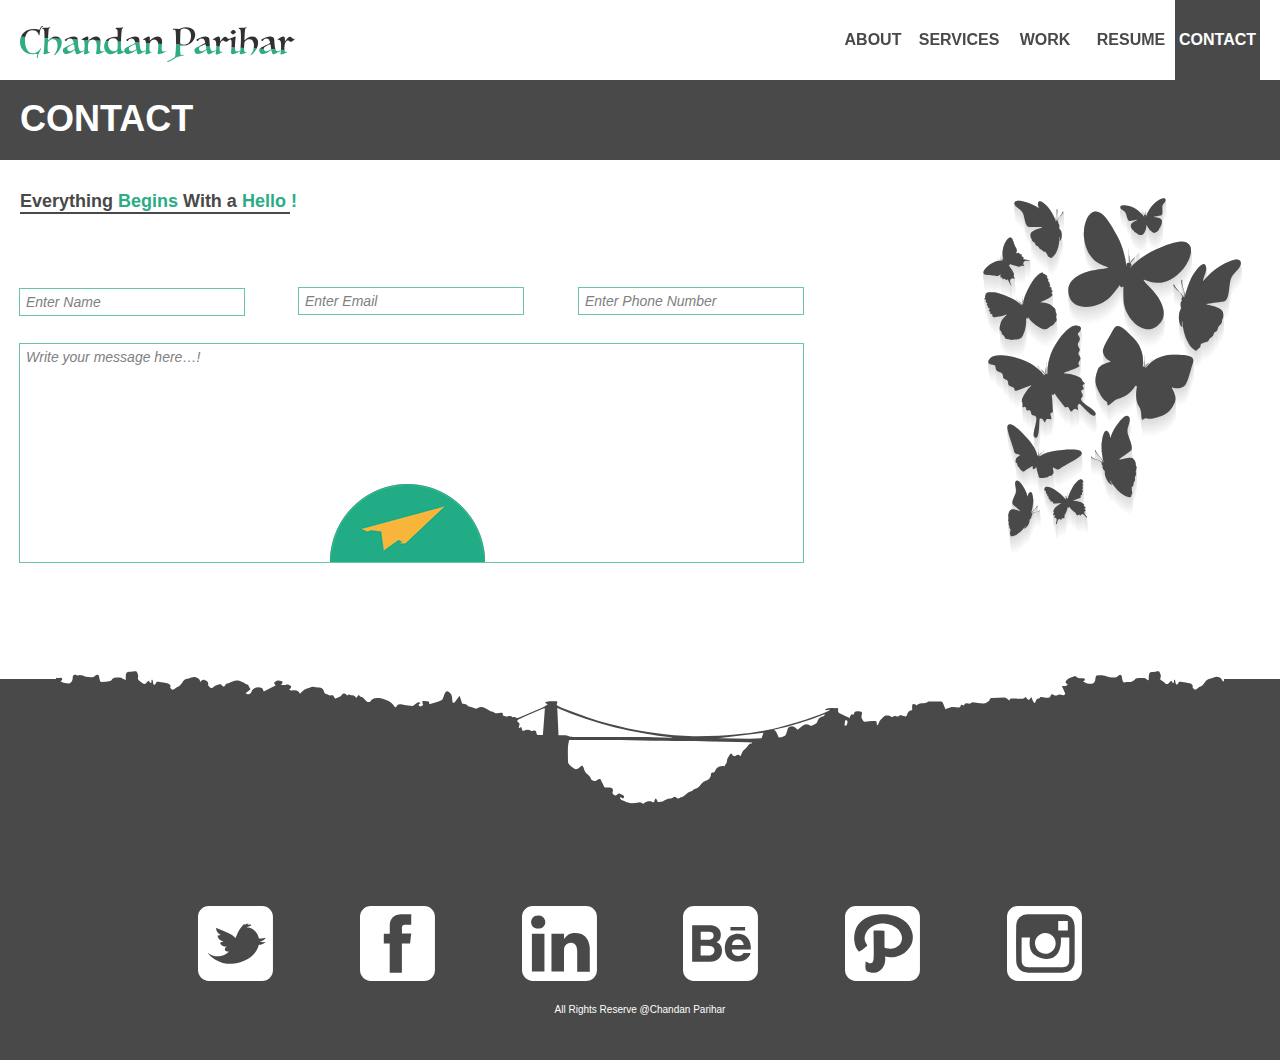
<file: contact.html>
<!DOCTYPE html>
<html class="nojs html" lang="en-US">
 <head>

  <script type="text/javascript">
   if(typeof Muse == "undefined") window.Muse = {}; window.Muse.assets = {"required":["jquery-1.8.3.min.js", "museutils.js", "jquery.watch.js", "jquery.musepolyfill.bgsize.js", "jquery.musemenu.js", "webpro.js", "jquery.museresponsive.js", "musewpdisclosure.js", "contact.css"], "outOfDate":[]};
</script>
  
  <meta http-equiv="Content-type" content="text/html;charset=UTF-8"/>
  <meta name="generator" content="2015.1.2.344"/>
  <link rel="shortcut icon" href="images/contact-favicon.ico?78425647"/>
  <title>CONTACT</title>
  <meta name="viewport" content="width=device-width, initial-scale=1.0"/>
  <!-- CSS -->
  <link rel="stylesheet" type="text/css" href="css/site_global.css?30373051"/>
  <link rel="stylesheet" type="text/css" href="css/master_a-master.css?262542679"/>
  <link rel="stylesheet" type="text/css" href="css/contact.css?4164763250" id="pagesheet"/>
  <!-- IE-only CSS -->
  <!--[if lt IE 9]>
  <link rel="stylesheet" type="text/css" href="css/iefonts_contact.css?19879270"/>
  <link rel="stylesheet" type="text/css" href="css/nomq_preview_master_a-master.css?104864948"/>
  <link rel="stylesheet" type="text/css" href="css/nomq_contact.css?4032981550" id="nomq_pagesheet"/>
  <![endif]-->
  <!-- Other scripts -->
  <script type="text/javascript">
   document.documentElement.className = document.documentElement.className.replace(/\bnojs\b/g, 'js');
var __adobewebfontsappname__ = "muse";
</script>
  <!-- JS includes -->
  <script type="text/javascript">
   document.write('\x3Cscript src="' + (document.location.protocol == 'https:' ? 'https:' : 'http:') + '//webfonts.creativecloud.com/raleway:n6,n5,n4:default.js" type="text/javascript">\x3C/script>');
</script>
  <!--[if lt IE 9]>
  <script src="scripts/html5shiv.js?4241844378" type="text/javascript"></script>
  <![endif]-->
   </head>
 <body>

  <div class="breakpoint active" id="bp_infinity" data-min-width="1281"><!-- responsive breakpoint node -->
   <div class="clearfix borderbox" id="page"><!-- group -->
    <div class="clearfix grpelem" id="pu154"><!-- group -->
     <div class="browser_width shared_content" id="u154-bw" data-content-guid="u154-bw_content">
      <div id="u154"><!-- simple frame --></div>
     </div>
     <a class="nonblock nontext clip_frame shared_content" id="u172" href="index.html" data-href="page:U93" data-content-guid="u172_content"><!-- svg --><img class="svg temp_no_img_src" id="u167" data-orig-src="images/artwork-2.svg" width="275" height="36" alt="" data-mu-svgfallback="images/artwork%202_poster_.png" src="images/blank.gif"/></a>
    </div>
    <div class="browser_width grpelem shared_content" id="u46671-bw" data-content-guid="u46671-bw_content1">
     <div id="u46671"><!-- group -->
      <div class="clearfix" id="u46671_align_to_page">
       <!-- m_editable region-id="editable-static-tag-U91131-BP_infinity" template="contact.html" data-type="html" data-ice-options="disableImageResize,link" -->
       <div class="Title-Heading clearfix grpelem shared_content" id="u91131-4" data-muse-uid="U91131" data-muse-type="txt_frame" data-content-guid="u91131-4_content"><!-- content -->
        <p>CONTACT</p>
       </div>
       <!-- /m_editable -->
      </div>
     </div>
    </div>
    <div class="clearfix grpelem" id="pu46559-7"><!-- column -->
     <!-- m_editable region-id="editable-static-tag-U46559-BP_infinity" template="contact.html" data-type="html" data-ice-options="disableImageResize,link" -->
     <div class="Section-Discp-24 clearfix colelem shared_content" id="u46559-7" data-muse-uid="U46559" data-muse-type="txt_frame" data-content-guid="u46559-7_content"><!-- content -->
      <p>Everything <span id="u46559-2">Begins</span> With a <span id="u46559-4">Hello !</span></p>
     </div>
     <!-- /m_editable -->
     <div class="colelem shared_content" id="u46560" data-content-guid="u46560_content"><!-- simple frame --></div>
     <form class="form-grp clearfix colelem" id="widgetu46769" method="post" enctype="multipart/form-data" action="scripts/form-u46769.php"><!-- none box -->
      <div class="fld-grp clearfix grpelem" id="widgetu46774" data-required="true"><!-- none box -->
       <span class="fld-input NoWrap actAsDiv clearfix grpelem" id="u46775-4"><!-- content --><input class="wrapped-input" type="text" spellcheck="false" id="widgetu46774_input" name="custom_U46774" tabindex="1"/><label class="wrapped-input fld-prompt" id="widgetu46774_prompt" for="widgetu46774_input"><span class="actAsPara shared_content" data-content-guid="widgetu46774_prompt_0_content">Enter Name</span></label></span>
      </div>
      <div class="fld-grp clearfix grpelem" id="widgetu46778" data-required="true" data-type="email"><!-- none box -->
       <span class="fld-input NoWrap actAsDiv clearfix grpelem" id="u46779-4"><!-- content --><input class="wrapped-input" type="email" spellcheck="false" id="widgetu46778_input" name="Email" tabindex="2"/><label class="wrapped-input fld-prompt" id="widgetu46778_prompt" for="widgetu46778_input"><span class="actAsPara shared_content" data-content-guid="widgetu46778_prompt_0_content">Enter Email</span></label></span>
      </div>
      <!-- m_editable region-id="editable-static-tag-U46773-BP_infinity" template="contact.html" data-type="html" data-ice-options="disableImageResize,link" -->
      <div class="clearfix grpelem" id="u46773-4" data-muse-uid="U46773" data-muse-type="txt_frame"><!-- content -->
       <p class="shared_content" data-content-guid="u46773-4_0_content">Submitting Form...</p>
      </div>
      <!-- /m_editable -->
      <!-- m_editable region-id="editable-static-tag-U46772-BP_infinity" template="contact.html" data-type="html" data-ice-options="disableImageResize,link" -->
      <div class="clearfix grpelem" id="u46772-4" data-muse-uid="U46772" data-muse-type="txt_frame"><!-- content -->
       <p class="shared_content" data-content-guid="u46772-4_0_content">The server encountered an error.</p>
      </div>
      <!-- /m_editable -->
      <!-- m_editable region-id="editable-static-tag-U46771-BP_infinity" template="contact.html" data-type="html" data-ice-options="disableImageResize,link" -->
      <div class="clearfix grpelem" id="u46771-4" data-muse-uid="U46771" data-muse-type="txt_frame"><!-- content -->
       <p class="shared_content" data-content-guid="u46771-4_0_content">You'll soon hear from me :-</p>
      </div>
      <!-- /m_editable -->
      <div class="fld-grp clearfix grpelem" id="widgetu46782" data-required="false"><!-- none box -->
       <span class="fld-textarea actAsDiv clearfix grpelem" id="u46783-4"><!-- content --><textarea class="wrapped-input" id="widgetu46782_input" name="custom_U46782" tabindex="4"></textarea><label class="wrapped-input fld-prompt" id="widgetu46782_prompt" for="widgetu46782_input"><span class="actAsPara shared_content" data-content-guid="widgetu46782_prompt_0_content">Write your message here…!</span></label></span>
      </div>
      <div class="fld-grp clearfix grpelem" id="widgetu46902" data-required="true"><!-- none box -->
       <span class="fld-input NoWrap actAsDiv clearfix grpelem" id="u46903-4"><!-- content --><input class="wrapped-input" type="tel" spellcheck="false" id="widgetu46902_input" name="custom_U46902" tabindex="3"/><label class="wrapped-input fld-prompt" id="widgetu46902_prompt" for="widgetu46902_input"><span class="actAsPara shared_content" data-content-guid="widgetu46902_prompt_0_content">Enter Phone Number</span></label></span>
      </div>
      <input class="submit-btn NoWrap grpelem" id="u46770-13" type="submit" value="" tabindex="5"/><!-- state-based BG images -->
     </form>
    </div>
    <div class="grpelem shared_content" id="u46962" data-content-guid="u46962_content"><!-- simple frame --></div>
    <nav class="MenuBar clearfix" id="menuu177"><!-- horizontal box -->
     <div class="MenuItemContainer clearfix grpelem" id="u185"><!-- vertical box -->
      <a class="nonblock nontext MenuItem MenuItemWithSubMenu clearfix colelem" id="u188" href="about.html" data-href="page:U105"><!-- horizontal box --><div class="MenuItemLabel NoWrap clearfix grpelem" id="u189-4"><!-- content --><p class="shared_content" data-content-guid="u189-4_0_content">ABOUT</p></div></a>
     </div>
     <div class="MenuItemContainer clearfix grpelem" id="u223"><!-- vertical box -->
      <a class="nonblock nontext MenuItem MenuItemWithSubMenu clearfix colelem" id="u226" href="services.html" data-href="page:U117"><!-- horizontal box --><div class="MenuItemLabel NoWrap clearfix grpelem" id="u227-4"><!-- content --><p class="shared_content" data-content-guid="u227-4_0_content">SERVICES</p></div></a>
     </div>
     <div class="MenuItemContainer clearfix grpelem" id="u244"><!-- vertical box -->
      <a class="nonblock nontext MenuItem MenuItemWithSubMenu clearfix colelem" id="u247" href="work.html" data-href="page:U129"><!-- horizontal box --><div class="MenuItemLabel NoWrap clearfix grpelem" id="u248-4"><!-- content --><p class="shared_content" data-content-guid="u248-4_0_content">WORK</p></div></a>
     </div>
     <div class="MenuItemContainer clearfix grpelem" id="u265"><!-- vertical box -->
      <a class="nonblock nontext MenuItem MenuItemWithSubMenu clearfix colelem" id="u266" href="resume.html" data-href="page:U141"><!-- horizontal box --><div class="MenuItemLabel NoWrap clearfix grpelem" id="u267-4"><!-- content --><p class="shared_content" data-content-guid="u267-4_0_content">RESUME</p></div></a>
     </div>
     <div class="MenuItemContainer clearfix grpelem" id="u286"><!-- vertical box -->
      <a class="nonblock nontext MenuItem MenuItemWithSubMenu MuseMenuActive clearfix colelem" id="u287" href="contact.html" data-href="page:U153"><!-- horizontal box --><div class="MenuItemLabel NoWrap clearfix grpelem" id="u288-4"><!-- content --><p class="shared_content" data-content-guid="u288-4_0_content">CONTACT</p></div></a>
     </div>
    </nav>
    <div class="museBGSize grpelem shared_content" id="u51908" data-content-guid="u51908_content"><!-- simple frame --></div>
    <div class="verticalspacer shared_content" data-content-guid="page_6_content"></div>
    <div class="clearfix grpelem shared_content" id="pu31618" data-content-guid="pu31618_content"><!-- group -->
     <div class="browser_width grpelem shared_content" id="u31618-bw" data-content-guid="u31618-bw_content">
      <div id="u31618"><!-- simple frame --></div>
     </div>
     <div class="browser_width grpelem" id="u31715-bw">
      <div id="u31715"><!-- group -->
       <div class="clearfix" id="u31715_align_to_page">
        <a class="nonblock nontext grpelem shared_content" id="u32360" href="https://twitter.com/Chandan3087" target="_blank" data-content-guid="u32360_content"><!-- simple frame --></a>
        <a class="nonblock nontext grpelem shared_content" id="u32333" href="https://www.facebook.com/chandan.parihar" target="_blank" data-content-guid="u32333_content"><!-- simple frame --></a>
        <a class="nonblock nontext grpelem shared_content" id="u32315" href="https://www.linkedin.com/profile/edit?locale=en_US&amp;trk=profile-preview" target="_blank" data-content-guid="u32315_content"><!-- simple frame --></a>
        <a class="nonblock nontext grpelem shared_content" id="u32310" href="https://www.behance.net/chandanparihar" target="_blank" data-content-guid="u32310_content"><!-- simple frame --></a>
        <a class="nonblock nontext grpelem shared_content" id="u32324" href="https://www.pinterest.com/chandanparihar/" target="_blank" data-content-guid="u32324_content"><!-- simple frame --></a>
        <a class="nonblock nontext grpelem shared_content" id="u32342" href="https://www.instagram.com/i_chandanparihar/" target="_blank" data-content-guid="u32342_content"><!-- simple frame --></a>
       </div>
      </div>
     </div>
     <div class="browser_width grpelem shared_content" id="u135089-4-bw" data-content-guid="u135089-4-bw_content">
      <div class="clearfix" id="u135089-4"><!-- content -->
       <p>All Rights Reserve @Chandan Parihar</p>
      </div>
     </div>
    </div>
   </div>
   <div class="preload_images">
    <img class="preload temp_no_img_src" data-orig-src="images/send-01-u46770-13-r.png" alt="" src="images/blank.gif"/>
    <img class="preload temp_no_img_src" data-orig-src="images/send-01-u46770-13-m.png" alt="" src="images/blank.gif"/>
    <img class="preload temp_no_img_src" data-orig-src="images/send-02-u46770-13-fs.png" alt="" src="images/blank.gif"/>
   </div>
  </div>
  <div class="breakpoint" id="bp_1280" data-min-width="1025" data-max-width="1280"><!-- responsive breakpoint node -->
   <div class="clearfix borderbox temp_no_id" data-orig-id="page"><!-- group -->
    <div class="clearfix grpelem temp_no_id" data-orig-id="pu154"><!-- group -->
     <span class="browser_width placeholder" data-placeholder-for="u154-bw_content"><!-- placeholder node --></span>
     <div id="u172-wrapper">
      <a class="nonblock nontext clip_frame temp_no_id" href="index.html" data-href="page:U93" data-orig-id="u172"><!-- svg --><img class="svg temp_no_id temp_no_img_src" data-orig-src="images/artwork-2.svg" alt="" data-mu-svgfallback="images/artwork%202_poster_.png" data-image-width="275" data-image-height="36" data-orig-id="u167" src="images/blank.gif"/></a>
     </div>
    </div>
    <span class="browser_width grpelem placeholder" data-placeholder-for="u46671-bw_content1"><!-- placeholder node --></span>
    <div class="clearfix grpelem temp_no_id" data-orig-id="pu46559-7"><!-- column -->
     <!-- m_editable region-id="editable-static-tag-U46559-BP_1280" template="contact.html" data-type="html" data-ice-options="disableImageResize,link" -->
     <span class="Section-Discp-24 clearfix colelem placeholder" data-placeholder-for="u46559-7_content"><!-- placeholder node --></span>
     <!-- /m_editable -->
     <span class="colelem placeholder" data-placeholder-for="u46560_content"><!-- placeholder node --></span>
     <form class="form-grp clearfix colelem temp_no_id" method="post" enctype="multipart/form-data" action="scripts/form-u46769.php" data-orig-id="widgetu46769"><!-- none box -->
      <div class="fld-grp clearfix grpelem temp_no_id" data-required="true" data-orig-id="widgetu46774"><!-- none box -->
       <span class="fld-input NoWrap actAsDiv clearfix grpelem temp_no_id" data-orig-id="u46775-4"><!-- content --><input class="wrapped-input temp_no_id" type="text" spellcheck="false" name="custom_U46774" tabindex="6" data-orig-id="widgetu46774_input"/><label class="wrapped-input fld-prompt temp_no_id" for="widgetu46774_input" data-orig-id="widgetu46774_prompt"><span class="actAsPara placeholder" data-placeholder-for="widgetu46774_prompt_0_content"><!-- placeholder node --></span></label></span>
      </div>
      <div class="fld-grp clearfix grpelem temp_no_id" data-required="true" data-type="email" data-orig-id="widgetu46778"><!-- none box -->
       <span class="fld-input NoWrap actAsDiv clearfix grpelem temp_no_id" data-orig-id="u46779-4"><!-- content --><input class="wrapped-input temp_no_id" type="email" spellcheck="false" name="Email" tabindex="7" data-orig-id="widgetu46778_input"/><label class="wrapped-input fld-prompt temp_no_id" for="widgetu46778_input" data-orig-id="widgetu46778_prompt"><span class="actAsPara placeholder" data-placeholder-for="widgetu46778_prompt_0_content"><!-- placeholder node --></span></label></span>
      </div>
      <!-- m_editable region-id="editable-static-tag-U46773-BP_1280" template="contact.html" data-type="html" data-ice-options="disableImageResize,link" -->
      <div class="clearfix grpelem temp_no_id" data-muse-uid="U46773" data-muse-type="txt_frame" data-orig-id="u46773-4"><!-- content -->
       <span class="placeholder" data-placeholder-for="u46773-4_0_content"><!-- placeholder node --></span>
      </div>
      <!-- /m_editable -->
      <!-- m_editable region-id="editable-static-tag-U46772-BP_1280" template="contact.html" data-type="html" data-ice-options="disableImageResize,link" -->
      <div class="clearfix grpelem temp_no_id" data-muse-uid="U46772" data-muse-type="txt_frame" data-orig-id="u46772-4"><!-- content -->
       <span class="placeholder" data-placeholder-for="u46772-4_0_content"><!-- placeholder node --></span>
      </div>
      <!-- /m_editable -->
      <!-- m_editable region-id="editable-static-tag-U46771-BP_1280" template="contact.html" data-type="html" data-ice-options="disableImageResize,link" -->
      <div class="clearfix grpelem temp_no_id" data-muse-uid="U46771" data-muse-type="txt_frame" data-orig-id="u46771-4"><!-- content -->
       <span class="placeholder" data-placeholder-for="u46771-4_0_content"><!-- placeholder node --></span>
      </div>
      <!-- /m_editable -->
      <div class="fld-grp clearfix grpelem temp_no_id" data-required="false" data-orig-id="widgetu46782"><!-- none box -->
       <span class="fld-textarea actAsDiv clearfix grpelem temp_no_id" data-orig-id="u46783-4"><!-- content --><textarea class="wrapped-input temp_no_id" name="custom_U46782" tabindex="9" data-orig-id="widgetu46782_input"></textarea><label class="wrapped-input fld-prompt temp_no_id" for="widgetu46782_input" data-orig-id="widgetu46782_prompt"><span class="actAsPara placeholder" data-placeholder-for="widgetu46782_prompt_0_content"><!-- placeholder node --></span></label></span>
      </div>
      <div class="fld-grp clearfix grpelem temp_no_id" data-required="true" data-orig-id="widgetu46902"><!-- none box -->
       <span class="fld-input NoWrap actAsDiv clearfix grpelem temp_no_id" data-orig-id="u46903-4"><!-- content --><input class="wrapped-input temp_no_id" type="tel" spellcheck="false" name="custom_U46902" tabindex="8" data-orig-id="widgetu46902_input"/><label class="wrapped-input fld-prompt temp_no_id" for="widgetu46902_input" data-orig-id="widgetu46902_prompt"><span class="actAsPara placeholder" data-placeholder-for="widgetu46902_prompt_0_content"><!-- placeholder node --></span></label></span>
      </div>
      <input class="submit-btn NoWrap grpelem temp_no_id" type="submit" value="" tabindex="10" data-orig-id="u46770-13"/><!-- state-based BG images -->
     </form>
    </div>
    <span class="grpelem placeholder" data-placeholder-for="u46962_content"><!-- placeholder node --></span>
    <div id="menuu177-wrapper">
     <nav class="MenuBar clearfix temp_no_id" data-orig-id="menuu177"><!-- horizontal box -->
      <div class="MenuItemContainer borderbox clearfix grpelem temp_no_id" data-orig-id="u185"><!-- vertical box -->
       <a class="nonblock nontext MenuItem MenuItemWithSubMenu borderbox clearfix colelem temp_no_id" href="about.html" data-href="page:U105" data-orig-id="u188"><!-- horizontal box --><div class="MenuItemLabel NoWrap borderbox clearfix grpelem temp_no_id" data-orig-id="u189-4"><!-- content --><span class="placeholder" data-placeholder-for="u189-4_0_content"><!-- placeholder node --></span></div></a>
      </div>
      <div class="MenuItemContainer borderbox clearfix grpelem temp_no_id" data-orig-id="u223"><!-- vertical box -->
       <a class="nonblock nontext MenuItem MenuItemWithSubMenu borderbox clearfix colelem temp_no_id" href="services.html" data-href="page:U117" data-orig-id="u226"><!-- horizontal box --><div class="MenuItemLabel NoWrap borderbox clearfix grpelem temp_no_id" data-orig-id="u227-4"><!-- content --><span class="placeholder" data-placeholder-for="u227-4_0_content"><!-- placeholder node --></span></div></a>
      </div>
      <div class="MenuItemContainer borderbox clearfix grpelem temp_no_id" data-orig-id="u244"><!-- vertical box -->
       <a class="nonblock nontext MenuItem MenuItemWithSubMenu borderbox clearfix colelem temp_no_id" href="work.html" data-href="page:U129" data-orig-id="u247"><!-- horizontal box --><div class="MenuItemLabel NoWrap borderbox clearfix grpelem temp_no_id" data-orig-id="u248-4"><!-- content --><span class="placeholder" data-placeholder-for="u248-4_0_content"><!-- placeholder node --></span></div></a>
      </div>
      <div class="MenuItemContainer borderbox clearfix grpelem temp_no_id" data-orig-id="u265"><!-- vertical box -->
       <a class="nonblock nontext MenuItem MenuItemWithSubMenu borderbox clearfix colelem temp_no_id" href="resume.html" data-href="page:U141" data-orig-id="u266"><!-- horizontal box --><div class="MenuItemLabel NoWrap borderbox clearfix grpelem temp_no_id" data-orig-id="u267-4"><!-- content --><span class="placeholder" data-placeholder-for="u267-4_0_content"><!-- placeholder node --></span></div></a>
      </div>
      <div class="MenuItemContainer borderbox clearfix grpelem temp_no_id" data-orig-id="u286"><!-- vertical box -->
       <a class="nonblock nontext MenuItem MenuItemWithSubMenu MuseMenuActive borderbox clearfix colelem temp_no_id" href="contact.html" data-href="page:U153" data-orig-id="u287"><!-- horizontal box --><div class="MenuItemLabel NoWrap borderbox clearfix grpelem temp_no_id" data-orig-id="u288-4"><!-- content --><span class="placeholder" data-placeholder-for="u288-4_0_content"><!-- placeholder node --></span></div></a>
      </div>
     </nav>
    </div>
    <span class="museBGSize grpelem placeholder" data-placeholder-for="u51908_content"><!-- placeholder node --></span>
    <span class="verticalspacer placeholder" data-placeholder-for="page_6_content"><!-- placeholder node --></span>
    <span class="clearfix grpelem placeholder" data-placeholder-for="pu31618_content"><!-- placeholder node --></span>
   </div>
   <div class="preload_images">
    <img class="preload temp_no_img_src" data-orig-src="images/send-01-u46770-13-r2.png" alt="" src="images/blank.gif"/>
    <img class="preload temp_no_img_src" data-orig-src="images/send-01-u46770-13-m2.png" alt="" src="images/blank.gif"/>
    <img class="preload temp_no_img_src" data-orig-src="images/send-02-u46770-13-fs2.png" alt="" src="images/blank.gif"/>
   </div>
  </div>
  <div class="breakpoint" id="bp_1024" data-min-width="981" data-max-width="1024"><!-- responsive breakpoint node -->
   <div class="clearfix borderbox temp_no_id" data-orig-id="page"><!-- column -->
    <div class="position_content" id="page_position_content">
     <div class="clearfix colelem temp_no_id" data-orig-id="pu154"><!-- group -->
      <span class="browser_width placeholder" data-placeholder-for="u154-bw_content"><!-- placeholder node --></span>
      <span class="nonblock nontext clip_frame placeholder" data-placeholder-for="u172_content"><!-- placeholder node --></span>
      <nav class="MenuBar clearfix temp_no_id" data-orig-id="menuu177"><!-- horizontal box -->
       <div class="MenuItemContainer clearfix grpelem temp_no_id" data-orig-id="u185"><!-- vertical box -->
        <a class="nonblock nontext MenuItem MenuItemWithSubMenu clearfix colelem temp_no_id" href="about.html" data-href="page:U105" data-orig-id="u188"><!-- horizontal box --><div class="MenuItemLabel NoWrap clearfix grpelem temp_no_id" data-orig-id="u189-4"><!-- content --><span class="placeholder" data-placeholder-for="u189-4_0_content"><!-- placeholder node --></span></div></a>
       </div>
       <div class="MenuItemContainer clearfix grpelem temp_no_id" data-orig-id="u223"><!-- vertical box -->
        <a class="nonblock nontext MenuItem MenuItemWithSubMenu clearfix colelem temp_no_id" href="services.html" data-href="page:U117" data-orig-id="u226"><!-- horizontal box --><div class="MenuItemLabel NoWrap clearfix grpelem temp_no_id" data-orig-id="u227-4"><!-- content --><span class="placeholder" data-placeholder-for="u227-4_0_content"><!-- placeholder node --></span></div></a>
       </div>
       <div class="MenuItemContainer clearfix grpelem temp_no_id" data-orig-id="u244"><!-- vertical box -->
        <a class="nonblock nontext MenuItem MenuItemWithSubMenu clearfix colelem temp_no_id" href="work.html" data-href="page:U129" data-orig-id="u247"><!-- horizontal box --><div class="MenuItemLabel NoWrap clearfix grpelem temp_no_id" data-orig-id="u248-4"><!-- content --><span class="placeholder" data-placeholder-for="u248-4_0_content"><!-- placeholder node --></span></div></a>
       </div>
       <div class="MenuItemContainer clearfix grpelem temp_no_id" data-orig-id="u265"><!-- vertical box -->
        <a class="nonblock nontext MenuItem MenuItemWithSubMenu clearfix colelem temp_no_id" href="resume.html" data-href="page:U141" data-orig-id="u266"><!-- horizontal box --><div class="MenuItemLabel NoWrap clearfix grpelem temp_no_id" data-orig-id="u267-4"><!-- content --><span class="placeholder" data-placeholder-for="u267-4_0_content"><!-- placeholder node --></span></div></a>
       </div>
       <div class="MenuItemContainer clearfix grpelem temp_no_id" data-orig-id="u286"><!-- vertical box -->
        <a class="nonblock nontext MenuItem MenuItemWithSubMenu MuseMenuActive clearfix colelem temp_no_id" href="contact.html" data-href="page:U153" data-orig-id="u287"><!-- horizontal box --><div class="MenuItemLabel NoWrap clearfix grpelem temp_no_id" data-orig-id="u288-4"><!-- content --><span class="placeholder" data-placeholder-for="u288-4_0_content"><!-- placeholder node --></span></div></a>
       </div>
      </nav>
     </div>
     <span class="browser_width colelem placeholder" data-placeholder-for="u46671-bw_content1"><!-- placeholder node --></span>
     <div class="clearfix colelem" id="ppu46559-7"><!-- group -->
      <div class="clearfix grpelem temp_no_id" data-orig-id="pu46559-7"><!-- column -->
       <!-- m_editable region-id="editable-static-tag-U46559-BP_1024" template="contact.html" data-type="html" data-ice-options="disableImageResize,link" -->
       <span class="Section-Discp-24 clearfix colelem placeholder" data-placeholder-for="u46559-7_content"><!-- placeholder node --></span>
       <!-- /m_editable -->
       <span class="colelem placeholder" data-placeholder-for="u46560_content"><!-- placeholder node --></span>
       <form class="form-grp clearfix colelem temp_no_id" method="post" enctype="multipart/form-data" action="scripts/form-u46769.php" data-orig-id="widgetu46769"><!-- none box -->
        <div class="fld-grp clearfix grpelem temp_no_id" data-required="true" data-orig-id="widgetu46774"><!-- none box -->
         <span class="fld-input NoWrap actAsDiv clearfix grpelem temp_no_id" data-orig-id="u46775-4"><!-- content --><input class="wrapped-input temp_no_id" type="text" spellcheck="false" name="custom_U46774" tabindex="11" data-orig-id="widgetu46774_input"/><label class="wrapped-input fld-prompt temp_no_id" for="widgetu46774_input" data-orig-id="widgetu46774_prompt"><span class="actAsPara placeholder" data-placeholder-for="widgetu46774_prompt_0_content"><!-- placeholder node --></span></label></span>
        </div>
        <div class="fld-grp clearfix grpelem temp_no_id" data-required="true" data-type="email" data-orig-id="widgetu46778"><!-- none box -->
         <span class="fld-input NoWrap actAsDiv clearfix grpelem temp_no_id" data-orig-id="u46779-4"><!-- content --><input class="wrapped-input temp_no_id" type="email" spellcheck="false" name="Email" tabindex="12" data-orig-id="widgetu46778_input"/><label class="wrapped-input fld-prompt temp_no_id" for="widgetu46778_input" data-orig-id="widgetu46778_prompt"><span class="actAsPara placeholder" data-placeholder-for="widgetu46778_prompt_0_content"><!-- placeholder node --></span></label></span>
        </div>
        <!-- m_editable region-id="editable-static-tag-U46773-BP_1024" template="contact.html" data-type="html" data-ice-options="disableImageResize,link" -->
        <div class="clearfix grpelem temp_no_id" data-muse-uid="U46773" data-muse-type="txt_frame" data-orig-id="u46773-4"><!-- content -->
         <span class="placeholder" data-placeholder-for="u46773-4_0_content"><!-- placeholder node --></span>
        </div>
        <!-- /m_editable -->
        <!-- m_editable region-id="editable-static-tag-U46772-BP_1024" template="contact.html" data-type="html" data-ice-options="disableImageResize,link" -->
        <div class="clearfix grpelem temp_no_id" data-muse-uid="U46772" data-muse-type="txt_frame" data-orig-id="u46772-4"><!-- content -->
         <span class="placeholder" data-placeholder-for="u46772-4_0_content"><!-- placeholder node --></span>
        </div>
        <!-- /m_editable -->
        <!-- m_editable region-id="editable-static-tag-U46771-BP_1024" template="contact.html" data-type="html" data-ice-options="disableImageResize,link" -->
        <div class="clearfix grpelem temp_no_id" data-muse-uid="U46771" data-muse-type="txt_frame" data-orig-id="u46771-4"><!-- content -->
         <span class="placeholder" data-placeholder-for="u46771-4_0_content"><!-- placeholder node --></span>
        </div>
        <!-- /m_editable -->
        <div class="fld-grp clearfix grpelem temp_no_id" data-required="false" data-orig-id="widgetu46782"><!-- none box -->
         <span class="fld-textarea actAsDiv clearfix grpelem temp_no_id" data-orig-id="u46783-4"><!-- content --><textarea class="wrapped-input temp_no_id" name="custom_U46782" tabindex="14" data-orig-id="widgetu46782_input"></textarea><label class="wrapped-input fld-prompt temp_no_id" for="widgetu46782_input" data-orig-id="widgetu46782_prompt"><span class="actAsPara placeholder" data-placeholder-for="widgetu46782_prompt_0_content"><!-- placeholder node --></span></label></span>
        </div>
        <div class="fld-grp clearfix grpelem temp_no_id" data-required="true" data-orig-id="widgetu46902"><!-- none box -->
         <span class="fld-input NoWrap actAsDiv clearfix grpelem temp_no_id" data-orig-id="u46903-4"><!-- content --><input class="wrapped-input temp_no_id" type="tel" spellcheck="false" name="custom_U46902" tabindex="13" data-orig-id="widgetu46902_input"/><label class="wrapped-input fld-prompt temp_no_id" for="widgetu46902_input" data-orig-id="widgetu46902_prompt"><span class="actAsPara placeholder" data-placeholder-for="widgetu46902_prompt_0_content"><!-- placeholder node --></span></label></span>
        </div>
        <input class="submit-btn NoWrap grpelem temp_no_id" type="submit" value="" tabindex="15" data-orig-id="u46770-13"/><!-- state-based BG images -->
       </form>
      </div>
      <span class="museBGSize grpelem placeholder" data-placeholder-for="u51908_content"><!-- placeholder node --></span>
     </div>
     <span class="colelem placeholder" data-placeholder-for="u46962_content"><!-- placeholder node --></span>
     <div class="verticalspacer shared_content" data-content-guid="page_position_content_4_content"></div>
     <span class="clearfix colelem placeholder" data-placeholder-for="pu31618_content"><!-- placeholder node --></span>
    </div>
   </div>
   <div class="preload_images">
    <img class="preload temp_no_img_src" data-orig-src="images/send-01-u46770-13-r3.png" alt="" src="images/blank.gif"/>
    <img class="preload temp_no_img_src" data-orig-src="images/send-01-u46770-13-m3.png" alt="" src="images/blank.gif"/>
    <img class="preload temp_no_img_src" data-orig-src="images/send-02-u46770-13-fs3.png" alt="" src="images/blank.gif"/>
   </div>
  </div>
  <div class="breakpoint" id="bp_980" data-min-width="801" data-max-width="980"><!-- responsive breakpoint node -->
   <div class="clearfix borderbox temp_no_id" data-orig-id="page"><!-- column -->
    <div class="position_content temp_no_id" data-orig-id="page_position_content">
     <div class="clearfix colelem temp_no_id" data-orig-id="pu154"><!-- group -->
      <span class="browser_width placeholder" data-placeholder-for="u154-bw_content"><!-- placeholder node --></span>
      <span class="nonblock nontext clip_frame placeholder" data-placeholder-for="u172_content"><!-- placeholder node --></span>
      <nav class="MenuBar clearfix temp_no_id" data-orig-id="menuu177"><!-- horizontal box -->
       <div class="MenuItemContainer clearfix grpelem temp_no_id" data-orig-id="u185"><!-- vertical box -->
        <a class="nonblock nontext MenuItem MenuItemWithSubMenu clearfix colelem temp_no_id" href="about.html" data-href="page:U105" data-orig-id="u188"><!-- horizontal box --><div class="MenuItemLabel NoWrap clearfix grpelem temp_no_id" data-orig-id="u189-4"><!-- content --><span class="placeholder" data-placeholder-for="u189-4_0_content"><!-- placeholder node --></span></div></a>
       </div>
       <div class="MenuItemContainer clearfix grpelem temp_no_id" data-orig-id="u223"><!-- vertical box -->
        <a class="nonblock nontext MenuItem MenuItemWithSubMenu clearfix colelem temp_no_id" href="services.html" data-href="page:U117" data-orig-id="u226"><!-- horizontal box --><div class="MenuItemLabel NoWrap clearfix grpelem temp_no_id" data-orig-id="u227-4"><!-- content --><span class="placeholder" data-placeholder-for="u227-4_0_content"><!-- placeholder node --></span></div></a>
       </div>
       <div class="MenuItemContainer clearfix grpelem temp_no_id" data-orig-id="u244"><!-- vertical box -->
        <a class="nonblock nontext MenuItem MenuItemWithSubMenu clearfix colelem temp_no_id" href="work.html" data-href="page:U129" data-orig-id="u247"><!-- horizontal box --><div class="MenuItemLabel NoWrap clearfix grpelem temp_no_id" data-orig-id="u248-4"><!-- content --><span class="placeholder" data-placeholder-for="u248-4_0_content"><!-- placeholder node --></span></div></a>
       </div>
       <div class="MenuItemContainer clearfix grpelem temp_no_id" data-orig-id="u265"><!-- vertical box -->
        <a class="nonblock nontext MenuItem MenuItemWithSubMenu clearfix colelem temp_no_id" href="resume.html" data-href="page:U141" data-orig-id="u266"><!-- horizontal box --><div class="MenuItemLabel NoWrap clearfix grpelem temp_no_id" data-orig-id="u267-4"><!-- content --><span class="placeholder" data-placeholder-for="u267-4_0_content"><!-- placeholder node --></span></div></a>
       </div>
       <div class="MenuItemContainer clearfix grpelem temp_no_id" data-orig-id="u286"><!-- vertical box -->
        <a class="nonblock nontext MenuItem MenuItemWithSubMenu MuseMenuActive clearfix colelem temp_no_id" href="contact.html" data-href="page:U153" data-orig-id="u287"><!-- horizontal box --><div class="MenuItemLabel NoWrap clearfix grpelem temp_no_id" data-orig-id="u288-4"><!-- content --><span class="placeholder" data-placeholder-for="u288-4_0_content"><!-- placeholder node --></span></div></a>
       </div>
      </nav>
     </div>
     <span class="browser_width colelem placeholder" data-placeholder-for="u46671-bw_content1"><!-- placeholder node --></span>
     <div class="clearfix colelem temp_no_id" data-orig-id="ppu46559-7"><!-- group -->
      <div class="clearfix grpelem temp_no_id" data-orig-id="pu46559-7"><!-- column -->
       <!-- m_editable region-id="editable-static-tag-U46559-BP_980" template="contact.html" data-type="html" data-ice-options="disableImageResize,link" -->
       <span class="Section-Discp-24 clearfix colelem placeholder" data-placeholder-for="u46559-7_content"><!-- placeholder node --></span>
       <!-- /m_editable -->
       <span class="colelem placeholder" data-placeholder-for="u46560_content"><!-- placeholder node --></span>
       <form class="form-grp clearfix colelem temp_no_id" method="post" enctype="multipart/form-data" action="scripts/form-u46769.php" data-orig-id="widgetu46769"><!-- none box -->
        <div class="fld-grp clearfix grpelem temp_no_id" data-required="true" data-orig-id="widgetu46774"><!-- none box -->
         <span class="fld-input NoWrap actAsDiv clearfix grpelem temp_no_id" data-orig-id="u46775-4"><!-- content --><input class="wrapped-input temp_no_id" type="text" spellcheck="false" name="custom_U46774" tabindex="16" data-orig-id="widgetu46774_input"/><label class="wrapped-input fld-prompt temp_no_id" for="widgetu46774_input" data-orig-id="widgetu46774_prompt"><span class="actAsPara placeholder" data-placeholder-for="widgetu46774_prompt_0_content"><!-- placeholder node --></span></label></span>
        </div>
        <div class="fld-grp clearfix grpelem temp_no_id" data-required="true" data-type="email" data-orig-id="widgetu46778"><!-- none box -->
         <span class="fld-input NoWrap actAsDiv clearfix grpelem temp_no_id" data-orig-id="u46779-4"><!-- content --><input class="wrapped-input temp_no_id" type="email" spellcheck="false" name="Email" tabindex="17" data-orig-id="widgetu46778_input"/><label class="wrapped-input fld-prompt temp_no_id" for="widgetu46778_input" data-orig-id="widgetu46778_prompt"><span class="actAsPara placeholder" data-placeholder-for="widgetu46778_prompt_0_content"><!-- placeholder node --></span></label></span>
        </div>
        <!-- m_editable region-id="editable-static-tag-U46773-BP_980" template="contact.html" data-type="html" data-ice-options="disableImageResize,link" -->
        <div class="clearfix grpelem temp_no_id" data-muse-uid="U46773" data-muse-type="txt_frame" data-orig-id="u46773-4"><!-- content -->
         <span class="placeholder" data-placeholder-for="u46773-4_0_content"><!-- placeholder node --></span>
        </div>
        <!-- /m_editable -->
        <!-- m_editable region-id="editable-static-tag-U46772-BP_980" template="contact.html" data-type="html" data-ice-options="disableImageResize,link" -->
        <div class="clearfix grpelem temp_no_id" data-muse-uid="U46772" data-muse-type="txt_frame" data-orig-id="u46772-4"><!-- content -->
         <span class="placeholder" data-placeholder-for="u46772-4_0_content"><!-- placeholder node --></span>
        </div>
        <!-- /m_editable -->
        <!-- m_editable region-id="editable-static-tag-U46771-BP_980" template="contact.html" data-type="html" data-ice-options="disableImageResize,link" -->
        <div class="clearfix grpelem temp_no_id" data-muse-uid="U46771" data-muse-type="txt_frame" data-orig-id="u46771-4"><!-- content -->
         <span class="placeholder" data-placeholder-for="u46771-4_0_content"><!-- placeholder node --></span>
        </div>
        <!-- /m_editable -->
        <div class="fld-grp clearfix grpelem temp_no_id" data-required="false" data-orig-id="widgetu46782"><!-- none box -->
         <span class="fld-textarea actAsDiv clearfix grpelem temp_no_id" data-orig-id="u46783-4"><!-- content --><textarea class="wrapped-input temp_no_id" name="custom_U46782" tabindex="19" data-orig-id="widgetu46782_input"></textarea><label class="wrapped-input fld-prompt temp_no_id" for="widgetu46782_input" data-orig-id="widgetu46782_prompt"><span class="actAsPara placeholder" data-placeholder-for="widgetu46782_prompt_0_content"><!-- placeholder node --></span></label></span>
        </div>
        <div class="fld-grp clearfix grpelem temp_no_id" data-required="true" data-orig-id="widgetu46902"><!-- none box -->
         <span class="fld-input NoWrap actAsDiv clearfix grpelem temp_no_id" data-orig-id="u46903-4"><!-- content --><input class="wrapped-input temp_no_id" type="tel" spellcheck="false" name="custom_U46902" tabindex="18" data-orig-id="widgetu46902_input"/><label class="wrapped-input fld-prompt temp_no_id" for="widgetu46902_input" data-orig-id="widgetu46902_prompt"><span class="actAsPara placeholder" data-placeholder-for="widgetu46902_prompt_0_content"><!-- placeholder node --></span></label></span>
        </div>
        <input class="submit-btn NoWrap grpelem temp_no_id" type="submit" value="" tabindex="20" data-orig-id="u46770-13"/><!-- state-based BG images -->
       </form>
      </div>
      <span class="museBGSize grpelem placeholder" data-placeholder-for="u51908_content"><!-- placeholder node --></span>
     </div>
     <span class="colelem placeholder" data-placeholder-for="u46962_content"><!-- placeholder node --></span>
     <span class="verticalspacer placeholder" data-placeholder-for="page_position_content_4_content"><!-- placeholder node --></span>
     <span class="clearfix colelem placeholder" data-placeholder-for="pu31618_content"><!-- placeholder node --></span>
    </div>
   </div>
   <div class="preload_images">
    <img class="preload temp_no_img_src" data-orig-src="images/send-01-u46770-13-r4.png" alt="" src="images/blank.gif"/>
    <img class="preload temp_no_img_src" data-orig-src="images/send-01-u46770-13-m4.png" alt="" src="images/blank.gif"/>
    <img class="preload temp_no_img_src" data-orig-src="images/send-02-u46770-13-fs4.png" alt="" src="images/blank.gif"/>
   </div>
  </div>
  <div class="breakpoint" id="bp_800" data-min-width="769" data-max-width="800"><!-- responsive breakpoint node -->
   <div class="clearfix borderbox temp_no_id" data-orig-id="page"><!-- column -->
    <div class="position_content temp_no_id" data-orig-id="page_position_content">
     <div class="clearfix colelem temp_no_id" data-orig-id="pu154"><!-- group -->
      <span class="browser_width placeholder" data-placeholder-for="u154-bw_content"><!-- placeholder node --></span>
      <span class="nonblock nontext clip_frame placeholder" data-placeholder-for="u172_content"><!-- placeholder node --></span>
      <nav class="MenuBar clearfix temp_no_id" data-orig-id="menuu177"><!-- horizontal box -->
       <div class="MenuItemContainer clearfix grpelem temp_no_id" data-orig-id="u185"><!-- vertical box -->
        <a class="nonblock nontext MenuItem MenuItemWithSubMenu clearfix colelem temp_no_id" href="about.html" data-href="page:U105" data-orig-id="u188"><!-- horizontal box --><div class="MenuItemLabel NoWrap clearfix grpelem temp_no_id" data-orig-id="u189-4"><!-- content --><span class="placeholder" data-placeholder-for="u189-4_0_content"><!-- placeholder node --></span></div></a>
       </div>
       <div class="MenuItemContainer clearfix grpelem temp_no_id" data-orig-id="u223"><!-- vertical box -->
        <a class="nonblock nontext MenuItem MenuItemWithSubMenu clearfix colelem temp_no_id" href="services.html" data-href="page:U117" data-orig-id="u226"><!-- horizontal box --><div class="MenuItemLabel NoWrap clearfix grpelem temp_no_id" data-orig-id="u227-4"><!-- content --><span class="placeholder" data-placeholder-for="u227-4_0_content"><!-- placeholder node --></span></div></a>
       </div>
       <div class="MenuItemContainer clearfix grpelem temp_no_id" data-orig-id="u244"><!-- vertical box -->
        <a class="nonblock nontext MenuItem MenuItemWithSubMenu clearfix colelem temp_no_id" href="work.html" data-href="page:U129" data-orig-id="u247"><!-- horizontal box --><div class="MenuItemLabel NoWrap clearfix grpelem temp_no_id" data-orig-id="u248-4"><!-- content --><span class="placeholder" data-placeholder-for="u248-4_0_content"><!-- placeholder node --></span></div></a>
       </div>
       <div class="MenuItemContainer clearfix grpelem temp_no_id" data-orig-id="u265"><!-- vertical box -->
        <a class="nonblock nontext MenuItem MenuItemWithSubMenu clearfix colelem temp_no_id" href="resume.html" data-href="page:U141" data-orig-id="u266"><!-- horizontal box --><div class="MenuItemLabel NoWrap clearfix grpelem temp_no_id" data-orig-id="u267-4"><!-- content --><span class="placeholder" data-placeholder-for="u267-4_0_content"><!-- placeholder node --></span></div></a>
       </div>
       <div class="MenuItemContainer clearfix grpelem temp_no_id" data-orig-id="u286"><!-- vertical box -->
        <a class="nonblock nontext MenuItem MenuItemWithSubMenu MuseMenuActive clearfix colelem temp_no_id" href="contact.html" data-href="page:U153" data-orig-id="u287"><!-- horizontal box --><div class="MenuItemLabel NoWrap clearfix grpelem temp_no_id" data-orig-id="u288-4"><!-- content --><span class="placeholder" data-placeholder-for="u288-4_0_content"><!-- placeholder node --></span></div></a>
       </div>
      </nav>
     </div>
     <span class="browser_width colelem placeholder" data-placeholder-for="u46671-bw_content1"><!-- placeholder node --></span>
     <div class="clearfix colelem temp_no_id" data-orig-id="ppu46559-7"><!-- group -->
      <div class="clearfix grpelem temp_no_id" data-orig-id="pu46559-7"><!-- column -->
       <!-- m_editable region-id="editable-static-tag-U46559-BP_800" template="contact.html" data-type="html" data-ice-options="disableImageResize,link" -->
       <span class="Section-Discp-24 clearfix colelem placeholder" data-placeholder-for="u46559-7_content"><!-- placeholder node --></span>
       <!-- /m_editable -->
       <span class="colelem placeholder" data-placeholder-for="u46560_content"><!-- placeholder node --></span>
       <form class="form-grp clearfix colelem temp_no_id" method="post" enctype="multipart/form-data" action="scripts/form-u46769.php" data-orig-id="widgetu46769"><!-- none box -->
        <div class="fld-grp clearfix grpelem temp_no_id" data-required="true" data-orig-id="widgetu46774"><!-- none box -->
         <span class="fld-input NoWrap actAsDiv clearfix grpelem temp_no_id" data-orig-id="u46775-4"><!-- content --><input class="wrapped-input temp_no_id" type="text" spellcheck="false" name="custom_U46774" tabindex="21" data-orig-id="widgetu46774_input"/><label class="wrapped-input fld-prompt temp_no_id" for="widgetu46774_input" data-orig-id="widgetu46774_prompt"><span class="actAsPara placeholder" data-placeholder-for="widgetu46774_prompt_0_content"><!-- placeholder node --></span></label></span>
        </div>
        <div class="fld-grp clearfix grpelem temp_no_id" data-required="true" data-type="email" data-orig-id="widgetu46778"><!-- none box -->
         <span class="fld-input NoWrap actAsDiv clearfix grpelem temp_no_id" data-orig-id="u46779-4"><!-- content --><input class="wrapped-input temp_no_id" type="email" spellcheck="false" name="Email" tabindex="22" data-orig-id="widgetu46778_input"/><label class="wrapped-input fld-prompt temp_no_id" for="widgetu46778_input" data-orig-id="widgetu46778_prompt"><span class="actAsPara placeholder" data-placeholder-for="widgetu46778_prompt_0_content"><!-- placeholder node --></span></label></span>
        </div>
        <!-- m_editable region-id="editable-static-tag-U46773-BP_800" template="contact.html" data-type="html" data-ice-options="disableImageResize,link" -->
        <div class="clearfix grpelem temp_no_id" data-muse-uid="U46773" data-muse-type="txt_frame" data-orig-id="u46773-4"><!-- content -->
         <span class="placeholder" data-placeholder-for="u46773-4_0_content"><!-- placeholder node --></span>
        </div>
        <!-- /m_editable -->
        <!-- m_editable region-id="editable-static-tag-U46772-BP_800" template="contact.html" data-type="html" data-ice-options="disableImageResize,link" -->
        <div class="clearfix grpelem temp_no_id" data-muse-uid="U46772" data-muse-type="txt_frame" data-orig-id="u46772-4"><!-- content -->
         <span class="placeholder" data-placeholder-for="u46772-4_0_content"><!-- placeholder node --></span>
        </div>
        <!-- /m_editable -->
        <!-- m_editable region-id="editable-static-tag-U46771-BP_800" template="contact.html" data-type="html" data-ice-options="disableImageResize,link" -->
        <div class="clearfix grpelem temp_no_id" data-muse-uid="U46771" data-muse-type="txt_frame" data-orig-id="u46771-4"><!-- content -->
         <span class="placeholder" data-placeholder-for="u46771-4_0_content"><!-- placeholder node --></span>
        </div>
        <!-- /m_editable -->
        <div class="fld-grp clearfix grpelem temp_no_id" data-required="false" data-orig-id="widgetu46782"><!-- none box -->
         <span class="fld-textarea actAsDiv clearfix grpelem temp_no_id" data-orig-id="u46783-4"><!-- content --><textarea class="wrapped-input temp_no_id" name="custom_U46782" tabindex="24" data-orig-id="widgetu46782_input"></textarea><label class="wrapped-input fld-prompt temp_no_id" for="widgetu46782_input" data-orig-id="widgetu46782_prompt"><span class="actAsPara placeholder" data-placeholder-for="widgetu46782_prompt_0_content"><!-- placeholder node --></span></label></span>
        </div>
        <div class="fld-grp clearfix grpelem temp_no_id" data-required="true" data-orig-id="widgetu46902"><!-- none box -->
         <span class="fld-input NoWrap actAsDiv clearfix grpelem temp_no_id" data-orig-id="u46903-4"><!-- content --><input class="wrapped-input temp_no_id" type="tel" spellcheck="false" name="custom_U46902" tabindex="23" data-orig-id="widgetu46902_input"/><label class="wrapped-input fld-prompt temp_no_id" for="widgetu46902_input" data-orig-id="widgetu46902_prompt"><span class="actAsPara placeholder" data-placeholder-for="widgetu46902_prompt_0_content"><!-- placeholder node --></span></label></span>
        </div>
        <input class="submit-btn NoWrap grpelem temp_no_id" type="submit" value="" tabindex="25" data-orig-id="u46770-13"/><!-- state-based BG images -->
       </form>
      </div>
      <span class="museBGSize grpelem placeholder" data-placeholder-for="u51908_content"><!-- placeholder node --></span>
     </div>
     <span class="colelem placeholder" data-placeholder-for="u46962_content"><!-- placeholder node --></span>
     <span class="verticalspacer placeholder" data-placeholder-for="page_position_content_4_content"><!-- placeholder node --></span>
     <span class="clearfix colelem placeholder" data-placeholder-for="pu31618_content"><!-- placeholder node --></span>
    </div>
   </div>
   <div class="preload_images">
    <img class="preload temp_no_img_src" data-orig-src="images/send-01-u46770-13-r5.png" alt="" src="images/blank.gif"/>
    <img class="preload temp_no_img_src" data-orig-src="images/send-01-u46770-13-m5.png" alt="" src="images/blank.gif"/>
    <img class="preload temp_no_img_src" data-orig-src="images/send-02-u46770-13-fs5.png" alt="" src="images/blank.gif"/>
   </div>
  </div>
  <div class="breakpoint" id="bp_768" data-min-width="604" data-max-width="768"><!-- responsive breakpoint node -->
   <div class="clearfix borderbox temp_no_id" data-orig-id="page"><!-- column -->
    <div class="clearfix colelem temp_no_id" data-orig-id="pu154"><!-- group -->
     <span class="browser_width placeholder" data-placeholder-for="u154-bw_content"><!-- placeholder node --></span>
     <div id="accordionu4097-wrapper">
      <ul class="AccordionWidget clearfix" id="accordionu4097"><!-- vertical box -->
       <li class="AccordionPanel borderbox clearfix colelem" id="u4098"><!-- vertical box --><div class="AccordionPanelTab borderbox clearfix colelem" id="u4099-3"><!-- content --><div id="u4099-2" class="shared_content" data-content-guid="u4099-2_content"><p id="u4099">&nbsp;</p></div></div><div class="AccordionPanelContent disn borderbox clearfix colelem" id="u4100"><!-- group --><nav class="MenuBar clearfix grpelem" id="menuu4101"><!-- vertical box --><div class="MenuItemContainer borderbox clearfix colelem" id="u4102"><!-- horizontal box --><a class="nonblock nontext MenuItem MenuItemWithSubMenu borderbox clearfix grpelem" id="u4103" href="about.html" data-href="page:U105"><!-- horizontal box --><div class="MenuItemLabel borderbox clearfix grpelem" id="u4104-4"><!-- content --><p class="shared_content" data-content-guid="u4104-4_0_content">ABOUT</p></div></a></div><div class="MenuItemContainer borderbox clearfix colelem" id="u4162"><!-- horizontal box --><a class="nonblock nontext MenuItem MenuItemWithSubMenu borderbox clearfix grpelem" id="u4165" href="services.html" data-href="page:U117"><!-- horizontal box --><div class="MenuItemLabel borderbox clearfix grpelem" id="u4166-4"><!-- content --><p class="shared_content" data-content-guid="u4166-4_0_content">SERVICES</p></div></a></div><div class="MenuItemContainer borderbox clearfix colelem" id="u4198"><!-- horizontal box --><a class="nonblock nontext MenuItem MenuItemWithSubMenu borderbox clearfix grpelem" id="u4199" href="work.html" data-href="page:U129"><!-- horizontal box --><div class="MenuItemLabel borderbox clearfix grpelem" id="u4202-4"><!-- content --><p class="shared_content" data-content-guid="u4202-4_0_content">WORK</p></div></a></div><div class="MenuItemContainer borderbox clearfix colelem" id="u4233"><!-- horizontal box --><a class="nonblock nontext MenuItem MenuItemWithSubMenu borderbox clearfix grpelem" id="u4236" href="resume.html" data-href="page:U141"><!-- horizontal box --><div class="MenuItemLabel borderbox clearfix grpelem" id="u4237-4"><!-- content --><p class="shared_content" data-content-guid="u4237-4_0_content">RESUME</p></div></a></div><div class="MenuItemContainer borderbox clearfix colelem" id="u4268"><!-- horizontal box --><a class="nonblock nontext MenuItem MenuItemWithSubMenu MuseMenuActive borderbox clearfix grpelem" id="u4269" href="contact.html" data-href="page:U153"><!-- horizontal box --><div class="MenuItemLabel borderbox clearfix grpelem" id="u4272-4"><!-- content --><p class="shared_content" data-content-guid="u4272-4_0_content">CONTACT</p></div></a></div></nav></div></li>
      </ul>
     </div>
     <a class="nonblock nontext clip_frame temp_no_id shared_content" href="index.html" data-href="page:U93" data-orig-id="u172" data-content-guid="u172_content1"><!-- svg --><img class="svg temp_no_id temp_no_img_src" data-orig-src="images/artwork-2.svg" width="290" height="38" alt="" data-mu-svgfallback="images/artwork%202_poster_.png" data-orig-id="u167" src="images/blank.gif"/></a>
    </div>
    <div class="browser_width colelem temp_no_id shared_content" data-orig-id="u46671-bw" data-content-guid="u46671-bw_content">
     <div class="temp_no_id" data-orig-id="u46671"><!-- group -->
      <div class="clearfix temp_no_id" data-orig-id="u46671_align_to_page">
       <!-- m_editable region-id="editable-static-tag-U46672-BP_768" template="contact.html" data-type="html" data-ice-options="disableImageResize,link" -->
       <div class="Title-Heading clearfix grpelem" id="u46672-4" data-muse-uid="U46672" data-muse-type="txt_frame"><!-- content -->
        <p>CONTACT</p>
       </div>
       <!-- /m_editable -->
      </div>
     </div>
    </div>
    <div class="clearfix colelem temp_no_id" data-orig-id="ppu46559-7"><!-- group -->
     <div class="clearfix grpelem temp_no_id" data-orig-id="pu46559-7"><!-- column -->
      <!-- m_editable region-id="editable-static-tag-U46559-BP_768" template="contact.html" data-type="html" data-ice-options="disableImageResize,link" -->
      <span class="Section-Discp-24 clearfix colelem placeholder" data-placeholder-for="u46559-7_content"><!-- placeholder node --></span>
      <!-- /m_editable -->
      <span class="colelem placeholder" data-placeholder-for="u46560_content"><!-- placeholder node --></span>
      <form class="form-grp clearfix colelem temp_no_id" method="post" enctype="multipart/form-data" action="scripts/form-u46769.php" data-orig-id="widgetu46769"><!-- none box -->
       <div class="fld-grp clearfix grpelem temp_no_id" data-required="true" data-orig-id="widgetu46774"><!-- none box -->
        <span class="fld-input NoWrap actAsDiv clearfix grpelem temp_no_id" data-orig-id="u46775-4"><!-- content --><input class="wrapped-input temp_no_id" type="text" spellcheck="false" name="custom_U46774" tabindex="26" data-orig-id="widgetu46774_input"/><label class="wrapped-input fld-prompt temp_no_id" for="widgetu46774_input" data-orig-id="widgetu46774_prompt"><span class="actAsPara placeholder" data-placeholder-for="widgetu46774_prompt_0_content"><!-- placeholder node --></span></label></span>
       </div>
       <div class="fld-grp clearfix grpelem temp_no_id" data-required="true" data-type="email" data-orig-id="widgetu46778"><!-- none box -->
        <span class="fld-input NoWrap actAsDiv clearfix grpelem temp_no_id" data-orig-id="u46779-4"><!-- content --><input class="wrapped-input temp_no_id" type="email" spellcheck="false" name="Email" tabindex="27" data-orig-id="widgetu46778_input"/><label class="wrapped-input fld-prompt temp_no_id" for="widgetu46778_input" data-orig-id="widgetu46778_prompt"><span class="actAsPara placeholder" data-placeholder-for="widgetu46778_prompt_0_content"><!-- placeholder node --></span></label></span>
       </div>
       <!-- m_editable region-id="editable-static-tag-U46773-BP_768" template="contact.html" data-type="html" data-ice-options="disableImageResize,link" -->
       <div class="clearfix grpelem temp_no_id" data-muse-uid="U46773" data-muse-type="txt_frame" data-orig-id="u46773-4"><!-- content -->
        <span class="placeholder" data-placeholder-for="u46773-4_0_content"><!-- placeholder node --></span>
       </div>
       <!-- /m_editable -->
       <!-- m_editable region-id="editable-static-tag-U46772-BP_768" template="contact.html" data-type="html" data-ice-options="disableImageResize,link" -->
       <div class="clearfix grpelem temp_no_id" data-muse-uid="U46772" data-muse-type="txt_frame" data-orig-id="u46772-4"><!-- content -->
        <span class="placeholder" data-placeholder-for="u46772-4_0_content"><!-- placeholder node --></span>
       </div>
       <!-- /m_editable -->
       <!-- m_editable region-id="editable-static-tag-U46771-BP_768" template="contact.html" data-type="html" data-ice-options="disableImageResize,link" -->
       <div class="clearfix grpelem temp_no_id" data-muse-uid="U46771" data-muse-type="txt_frame" data-orig-id="u46771-4"><!-- content -->
        <span class="placeholder" data-placeholder-for="u46771-4_0_content"><!-- placeholder node --></span>
       </div>
       <!-- /m_editable -->
       <div class="fld-grp clearfix grpelem temp_no_id" data-required="false" data-orig-id="widgetu46782"><!-- none box -->
        <span class="fld-textarea actAsDiv clearfix grpelem temp_no_id" data-orig-id="u46783-4"><!-- content --><textarea class="wrapped-input temp_no_id" name="custom_U46782" tabindex="29" data-orig-id="widgetu46782_input"></textarea><label class="wrapped-input fld-prompt temp_no_id" for="widgetu46782_input" data-orig-id="widgetu46782_prompt"><span class="actAsPara placeholder" data-placeholder-for="widgetu46782_prompt_0_content"><!-- placeholder node --></span></label></span>
       </div>
       <div class="fld-grp clearfix grpelem temp_no_id" data-required="true" data-orig-id="widgetu46902"><!-- none box -->
        <span class="fld-input NoWrap actAsDiv clearfix grpelem temp_no_id" data-orig-id="u46903-4"><!-- content --><input class="wrapped-input temp_no_id" type="tel" spellcheck="false" name="custom_U46902" tabindex="28" data-orig-id="widgetu46902_input"/><label class="wrapped-input fld-prompt temp_no_id" for="widgetu46902_input" data-orig-id="widgetu46902_prompt"><span class="actAsPara placeholder" data-placeholder-for="widgetu46902_prompt_0_content"><!-- placeholder node --></span></label></span>
       </div>
       <input class="submit-btn NoWrap grpelem temp_no_id" type="submit" value="" tabindex="30" data-orig-id="u46770-13"/><!-- state-based BG images -->
      </form>
     </div>
     <span class="museBGSize grpelem placeholder" data-placeholder-for="u51908_content"><!-- placeholder node --></span>
    </div>
    <div class="clearfix colelem" id="pu91131-4"><!-- group -->
     <!-- m_editable region-id="editable-static-tag-U91131-BP_768" template="contact.html" data-type="html" data-ice-options="disableImageResize,link" -->
     <span class="Title-Heading clearfix grpelem placeholder" data-placeholder-for="u91131-4_content"><!-- placeholder node --></span>
     <!-- /m_editable -->
     <span class="grpelem placeholder" data-placeholder-for="u46962_content"><!-- placeholder node --></span>
    </div>
    <div class="verticalspacer"></div>
    <span class="clearfix colelem placeholder" data-placeholder-for="pu31618_content"><!-- placeholder node --></span>
   </div>
   <div class="preload_images">
    <img class="preload temp_no_img_src" data-orig-src="images/send-01-u46770-13-r6.png" alt="" src="images/blank.gif"/>
    <img class="preload temp_no_img_src" data-orig-src="images/send-01-u46770-13-m6.png" alt="" src="images/blank.gif"/>
    <img class="preload temp_no_img_src" data-orig-src="images/send-02-u46770-13-fs6.png" alt="" src="images/blank.gif"/>
   </div>
  </div>
  <div class="breakpoint" id="bp_603" data-min-width="481" data-max-width="603"><!-- responsive breakpoint node -->
   <div class="clearfix borderbox temp_no_id" data-orig-id="page"><!-- column -->
    <div class="clearfix colelem temp_no_id" data-orig-id="pu154"><!-- group -->
     <span class="browser_width placeholder" data-placeholder-for="u154-bw_content"><!-- placeholder node --></span>
     <div class="temp_no_id" data-orig-id="accordionu4097-wrapper">
      <ul class="AccordionWidget clearfix temp_no_id" data-orig-id="accordionu4097"><!-- vertical box -->
       <li class="AccordionPanel borderbox clearfix colelem temp_no_id" data-orig-id="u4098"><!-- vertical box --><div class="AccordionPanelTab borderbox clearfix colelem temp_no_id" data-orig-id="u4099-3"><!-- content --><span class="placeholder" data-placeholder-for="u4099-2_content"><!-- placeholder node --></span></div><div class="AccordionPanelContent disn borderbox clearfix colelem temp_no_id" data-orig-id="u4100"><!-- group --><nav class="MenuBar clearfix grpelem temp_no_id" data-orig-id="menuu4101"><!-- vertical box --><div class="MenuItemContainer borderbox clearfix colelem temp_no_id" data-orig-id="u4102"><!-- horizontal box --><a class="nonblock nontext MenuItem MenuItemWithSubMenu borderbox clearfix grpelem temp_no_id" href="about.html" data-href="page:U105" data-orig-id="u4103"><!-- horizontal box --><div class="MenuItemLabel borderbox clearfix grpelem temp_no_id" data-orig-id="u4104-4"><!-- content --><span class="placeholder" data-placeholder-for="u4104-4_0_content"><!-- placeholder node --></span></div></a></div><div class="MenuItemContainer borderbox clearfix colelem temp_no_id" data-orig-id="u4162"><!-- horizontal box --><a class="nonblock nontext MenuItem MenuItemWithSubMenu borderbox clearfix grpelem temp_no_id" href="services.html" data-href="page:U117" data-orig-id="u4165"><!-- horizontal box --><div class="MenuItemLabel borderbox clearfix grpelem temp_no_id" data-orig-id="u4166-4"><!-- content --><span class="placeholder" data-placeholder-for="u4166-4_0_content"><!-- placeholder node --></span></div></a></div><div class="MenuItemContainer borderbox clearfix colelem temp_no_id" data-orig-id="u4198"><!-- horizontal box --><a class="nonblock nontext MenuItem MenuItemWithSubMenu borderbox clearfix grpelem temp_no_id" href="work.html" data-href="page:U129" data-orig-id="u4199"><!-- horizontal box --><div class="MenuItemLabel borderbox clearfix grpelem temp_no_id" data-orig-id="u4202-4"><!-- content --><span class="placeholder" data-placeholder-for="u4202-4_0_content"><!-- placeholder node --></span></div></a></div><div class="MenuItemContainer borderbox clearfix colelem temp_no_id" data-orig-id="u4233"><!-- horizontal box --><a class="nonblock nontext MenuItem MenuItemWithSubMenu borderbox clearfix grpelem temp_no_id" href="resume.html" data-href="page:U141" data-orig-id="u4236"><!-- horizontal box --><div class="MenuItemLabel borderbox clearfix grpelem temp_no_id" data-orig-id="u4237-4"><!-- content --><span class="placeholder" data-placeholder-for="u4237-4_0_content"><!-- placeholder node --></span></div></a></div><div class="MenuItemContainer borderbox clearfix colelem temp_no_id" data-orig-id="u4268"><!-- horizontal box --><a class="nonblock nontext MenuItem MenuItemWithSubMenu MuseMenuActive borderbox clearfix grpelem temp_no_id" href="contact.html" data-href="page:U153" data-orig-id="u4269"><!-- horizontal box --><div class="MenuItemLabel borderbox clearfix grpelem temp_no_id" data-orig-id="u4272-4"><!-- content --><span class="placeholder" data-placeholder-for="u4272-4_0_content"><!-- placeholder node --></span></div></a></div></nav></div></li>
      </ul>
     </div>
     <span class="nonblock nontext clip_frame placeholder" data-placeholder-for="u172_content1"><!-- placeholder node --></span>
    </div>
    <span class="browser_width colelem placeholder" data-placeholder-for="u46671-bw_content"><!-- placeholder node --></span>
    <div class="clearfix colelem temp_no_id" data-orig-id="ppu46559-7"><!-- group -->
     <div class="clearfix grpelem temp_no_id" data-orig-id="pu46559-7"><!-- column -->
      <!-- m_editable region-id="editable-static-tag-U46559-BP_603" template="contact.html" data-type="html" data-ice-options="disableImageResize,link" -->
      <span class="Section-Discp-24 clearfix colelem placeholder" data-placeholder-for="u46559-7_content"><!-- placeholder node --></span>
      <!-- /m_editable -->
      <span class="colelem placeholder" data-placeholder-for="u46560_content"><!-- placeholder node --></span>
     </div>
     <span class="museBGSize grpelem placeholder" data-placeholder-for="u51908_content"><!-- placeholder node --></span>
    </div>
    <form class="form-grp clearfix colelem temp_no_id" method="post" enctype="multipart/form-data" action="scripts/form-u46769.php" data-orig-id="widgetu46769"><!-- none box -->
     <div class="fld-grp clearfix grpelem temp_no_id" data-required="true" data-orig-id="widgetu46774"><!-- none box -->
      <span class="fld-input NoWrap actAsDiv clearfix grpelem temp_no_id" data-orig-id="u46775-4"><!-- content --><input class="wrapped-input temp_no_id" type="text" spellcheck="false" name="custom_U46774" tabindex="31" data-orig-id="widgetu46774_input"/><label class="wrapped-input fld-prompt temp_no_id" for="widgetu46774_input" data-orig-id="widgetu46774_prompt"><span class="actAsPara placeholder" data-placeholder-for="widgetu46774_prompt_0_content"><!-- placeholder node --></span></label></span>
     </div>
     <div class="fld-grp clearfix grpelem temp_no_id" data-required="true" data-type="email" data-orig-id="widgetu46778"><!-- none box -->
      <span class="fld-input NoWrap actAsDiv clearfix grpelem temp_no_id" data-orig-id="u46779-4"><!-- content --><input class="wrapped-input temp_no_id" type="email" spellcheck="false" name="Email" tabindex="32" data-orig-id="widgetu46778_input"/><label class="wrapped-input fld-prompt temp_no_id" for="widgetu46778_input" data-orig-id="widgetu46778_prompt"><span class="actAsPara placeholder" data-placeholder-for="widgetu46778_prompt_0_content"><!-- placeholder node --></span></label></span>
     </div>
     <!-- m_editable region-id="editable-static-tag-U46773-BP_603" template="contact.html" data-type="html" data-ice-options="disableImageResize,link" -->
     <div class="clearfix grpelem temp_no_id" data-muse-uid="U46773" data-muse-type="txt_frame" data-orig-id="u46773-4"><!-- content -->
      <span class="placeholder" data-placeholder-for="u46773-4_0_content"><!-- placeholder node --></span>
     </div>
     <!-- /m_editable -->
     <!-- m_editable region-id="editable-static-tag-U46772-BP_603" template="contact.html" data-type="html" data-ice-options="disableImageResize,link" -->
     <div class="clearfix grpelem temp_no_id" data-muse-uid="U46772" data-muse-type="txt_frame" data-orig-id="u46772-4"><!-- content -->
      <span class="placeholder" data-placeholder-for="u46772-4_0_content"><!-- placeholder node --></span>
     </div>
     <!-- /m_editable -->
     <!-- m_editable region-id="editable-static-tag-U46771-BP_603" template="contact.html" data-type="html" data-ice-options="disableImageResize,link" -->
     <div class="clearfix grpelem temp_no_id" data-muse-uid="U46771" data-muse-type="txt_frame" data-orig-id="u46771-4"><!-- content -->
      <span class="placeholder" data-placeholder-for="u46771-4_0_content"><!-- placeholder node --></span>
     </div>
     <!-- /m_editable -->
     <div class="fld-grp clearfix grpelem temp_no_id" data-required="false" data-orig-id="widgetu46782"><!-- none box -->
      <span class="fld-textarea actAsDiv clearfix grpelem temp_no_id" data-orig-id="u46783-4"><!-- content --><textarea class="wrapped-input temp_no_id" name="custom_U46782" tabindex="34" data-orig-id="widgetu46782_input"></textarea><label class="wrapped-input fld-prompt temp_no_id" for="widgetu46782_input" data-orig-id="widgetu46782_prompt"><span class="actAsPara placeholder" data-placeholder-for="widgetu46782_prompt_0_content"><!-- placeholder node --></span></label></span>
     </div>
     <div class="fld-grp clearfix grpelem temp_no_id" data-required="true" data-orig-id="widgetu46902"><!-- none box -->
      <span class="fld-input NoWrap actAsDiv clearfix grpelem temp_no_id" data-orig-id="u46903-4"><!-- content --><input class="wrapped-input temp_no_id" type="tel" spellcheck="false" name="custom_U46902" tabindex="33" data-orig-id="widgetu46902_input"/><label class="wrapped-input fld-prompt temp_no_id" for="widgetu46902_input" data-orig-id="widgetu46902_prompt"><span class="actAsPara placeholder" data-placeholder-for="widgetu46902_prompt_0_content"><!-- placeholder node --></span></label></span>
     </div>
     <input class="submit-btn NoWrap grpelem temp_no_id" type="submit" value="" tabindex="35" data-orig-id="u46770-13"/><!-- state-based BG images -->
    </form>
    <span class="colelem placeholder" data-placeholder-for="u46962_content"><!-- placeholder node --></span>
    <div class="verticalspacer shared_content" data-content-guid="page_5_content"></div>
    <div class="clearfix colelem temp_no_id" data-orig-id="pu31618"><!-- group -->
     <span class="browser_width grpelem placeholder" data-placeholder-for="u31618-bw_content"><!-- placeholder node --></span>
     <div class="clearfix grpelem temp_no_id" data-orig-id="u31715"><!-- group -->
      <span class="nonblock nontext grpelem placeholder" data-placeholder-for="u32360_content"><!-- placeholder node --></span>
      <span class="nonblock nontext grpelem placeholder" data-placeholder-for="u32333_content"><!-- placeholder node --></span>
      <span class="nonblock nontext grpelem placeholder" data-placeholder-for="u32315_content"><!-- placeholder node --></span>
      <span class="nonblock nontext grpelem placeholder" data-placeholder-for="u32310_content"><!-- placeholder node --></span>
      <span class="nonblock nontext grpelem placeholder" data-placeholder-for="u32324_content"><!-- placeholder node --></span>
      <span class="nonblock nontext grpelem placeholder" data-placeholder-for="u32342_content"><!-- placeholder node --></span>
     </div>
     <span class="browser_width grpelem placeholder" data-placeholder-for="u135089-4-bw_content"><!-- placeholder node --></span>
    </div>
   </div>
   <div class="preload_images">
    <img class="preload temp_no_img_src" data-orig-src="images/send-01-u46770-13-r7.png" alt="" src="images/blank.gif"/>
    <img class="preload temp_no_img_src" data-orig-src="images/send-01-u46770-13-m7.png" alt="" src="images/blank.gif"/>
    <img class="preload temp_no_img_src" data-orig-src="images/send-02-u46770-13-fs7.png" alt="" src="images/blank.gif"/>
   </div>
  </div>
  <div class="breakpoint" id="bp_480" data-min-width="426" data-max-width="480"><!-- responsive breakpoint node -->
   <div class="clearfix borderbox temp_no_id" data-orig-id="page"><!-- column -->
    <div class="clearfix colelem temp_no_id" data-orig-id="pu154"><!-- group -->
     <span class="browser_width placeholder" data-placeholder-for="u154-bw_content"><!-- placeholder node --></span>
     <div class="temp_no_id" data-orig-id="accordionu4097-wrapper">
      <ul class="AccordionWidget clearfix temp_no_id" data-orig-id="accordionu4097"><!-- vertical box -->
       <li class="AccordionPanel borderbox clearfix colelem temp_no_id" data-orig-id="u4098"><!-- vertical box --><div class="AccordionPanelTab borderbox clearfix colelem temp_no_id" data-orig-id="u4099-3"><!-- content --><span class="placeholder" data-placeholder-for="u4099-2_content"><!-- placeholder node --></span></div><div class="AccordionPanelContent disn borderbox clearfix colelem temp_no_id" data-orig-id="u4100"><!-- group --><nav class="MenuBar clearfix grpelem temp_no_id" data-orig-id="menuu4101"><!-- vertical box --><div class="MenuItemContainer borderbox clearfix colelem temp_no_id" data-orig-id="u4102"><!-- horizontal box --><a class="nonblock nontext MenuItem MenuItemWithSubMenu borderbox clearfix grpelem temp_no_id" href="about.html" data-href="page:U105" data-orig-id="u4103"><!-- horizontal box --><div class="MenuItemLabel borderbox clearfix grpelem temp_no_id" data-orig-id="u4104-4"><!-- content --><span class="placeholder" data-placeholder-for="u4104-4_0_content"><!-- placeholder node --></span></div></a></div><div class="MenuItemContainer borderbox clearfix colelem temp_no_id" data-orig-id="u4162"><!-- horizontal box --><a class="nonblock nontext MenuItem MenuItemWithSubMenu borderbox clearfix grpelem temp_no_id" href="services.html" data-href="page:U117" data-orig-id="u4165"><!-- horizontal box --><div class="MenuItemLabel borderbox clearfix grpelem temp_no_id" data-orig-id="u4166-4"><!-- content --><span class="placeholder" data-placeholder-for="u4166-4_0_content"><!-- placeholder node --></span></div></a></div><div class="MenuItemContainer borderbox clearfix colelem temp_no_id" data-orig-id="u4198"><!-- horizontal box --><a class="nonblock nontext MenuItem MenuItemWithSubMenu borderbox clearfix grpelem temp_no_id" href="work.html" data-href="page:U129" data-orig-id="u4199"><!-- horizontal box --><div class="MenuItemLabel borderbox clearfix grpelem temp_no_id" data-orig-id="u4202-4"><!-- content --><span class="placeholder" data-placeholder-for="u4202-4_0_content"><!-- placeholder node --></span></div></a></div><div class="MenuItemContainer borderbox clearfix colelem temp_no_id" data-orig-id="u4233"><!-- horizontal box --><a class="nonblock nontext MenuItem MenuItemWithSubMenu borderbox clearfix grpelem temp_no_id" href="resume.html" data-href="page:U141" data-orig-id="u4236"><!-- horizontal box --><div class="MenuItemLabel borderbox clearfix grpelem temp_no_id" data-orig-id="u4237-4"><!-- content --><span class="placeholder" data-placeholder-for="u4237-4_0_content"><!-- placeholder node --></span></div></a></div><div class="MenuItemContainer borderbox clearfix colelem temp_no_id" data-orig-id="u4268"><!-- horizontal box --><a class="nonblock nontext MenuItem MenuItemWithSubMenu MuseMenuActive borderbox clearfix grpelem temp_no_id" href="contact.html" data-href="page:U153" data-orig-id="u4269"><!-- horizontal box --><div class="MenuItemLabel borderbox clearfix grpelem temp_no_id" data-orig-id="u4272-4"><!-- content --><span class="placeholder" data-placeholder-for="u4272-4_0_content"><!-- placeholder node --></span></div></a></div></nav></div></li>
      </ul>
     </div>
     <span class="nonblock nontext clip_frame placeholder" data-placeholder-for="u172_content1"><!-- placeholder node --></span>
    </div>
    <div class="browser_width colelem temp_no_id shared_content" data-orig-id="u46671-bw" data-content-guid="u46671-bw_content2">
     <div class="temp_no_id" data-orig-id="u46671"><!-- group -->
      <div class="clearfix temp_no_id" data-orig-id="u46671_align_to_page">
       <!-- m_editable region-id="editable-static-tag-U91738-BP_480" template="contact.html" data-type="html" data-ice-options="disableImageResize,link" -->
       <div class="Title-Heading clearfix grpelem" id="u91738-4" data-muse-uid="U91738" data-muse-type="txt_frame"><!-- content -->
        <p>CONTACT</p>
       </div>
       <!-- /m_editable -->
      </div>
     </div>
    </div>
    <!-- m_editable region-id="editable-static-tag-U54549-BP_480" template="contact.html" data-type="html" data-ice-options="disableImageResize,link" -->
    <div class="Section-Discp-24 clearfix colelem shared_content" id="u54549-7" data-muse-uid="U54549" data-muse-type="txt_frame" data-content-guid="u54549-7_content"><!-- content -->
     <p>Everything <span id="u54549-2">Begins</span> With a <span id="u54549-4">Hello !</span></p>
    </div>
    <!-- /m_editable -->
    <div class="clearfix colelem" id="ppu54573"><!-- group -->
     <div class="clearfix grpelem" id="pu54573"><!-- column -->
      <div class="colelem shared_content" id="u54573" data-content-guid="u54573_content"><!-- simple frame --></div>
      <form class="form-grp clearfix colelem temp_no_id" method="post" enctype="multipart/form-data" action="scripts/form-u46769.php" data-orig-id="widgetu46769"><!-- none box -->
       <div class="fld-grp clearfix grpelem temp_no_id" data-required="true" data-orig-id="widgetu46774"><!-- none box -->
        <span class="fld-input NoWrap actAsDiv clearfix grpelem temp_no_id" data-orig-id="u46775-4"><!-- content --><input class="wrapped-input temp_no_id" type="text" spellcheck="false" name="custom_U46774" tabindex="36" data-orig-id="widgetu46774_input"/><label class="wrapped-input fld-prompt temp_no_id" for="widgetu46774_input" data-orig-id="widgetu46774_prompt"><span class="actAsPara placeholder" data-placeholder-for="widgetu46774_prompt_0_content"><!-- placeholder node --></span></label></span>
       </div>
       <div class="fld-grp clearfix grpelem temp_no_id" data-required="true" data-type="email" data-orig-id="widgetu46778"><!-- none box -->
        <span class="fld-input NoWrap actAsDiv clearfix grpelem temp_no_id" data-orig-id="u46779-4"><!-- content --><input class="wrapped-input temp_no_id" type="email" spellcheck="false" name="Email" tabindex="37" data-orig-id="widgetu46778_input"/><label class="wrapped-input fld-prompt temp_no_id" for="widgetu46778_input" data-orig-id="widgetu46778_prompt"><span class="actAsPara placeholder" data-placeholder-for="widgetu46778_prompt_0_content"><!-- placeholder node --></span></label></span>
       </div>
       <!-- m_editable region-id="editable-static-tag-U46773-BP_480" template="contact.html" data-type="html" data-ice-options="disableImageResize,link" -->
       <div class="clearfix grpelem temp_no_id" data-muse-uid="U46773" data-muse-type="txt_frame" data-orig-id="u46773-4"><!-- content -->
        <span class="placeholder" data-placeholder-for="u46773-4_0_content"><!-- placeholder node --></span>
       </div>
       <!-- /m_editable -->
       <!-- m_editable region-id="editable-static-tag-U46772-BP_480" template="contact.html" data-type="html" data-ice-options="disableImageResize,link" -->
       <div class="clearfix grpelem temp_no_id" data-muse-uid="U46772" data-muse-type="txt_frame" data-orig-id="u46772-4"><!-- content -->
        <span class="placeholder" data-placeholder-for="u46772-4_0_content"><!-- placeholder node --></span>
       </div>
       <!-- /m_editable -->
       <!-- m_editable region-id="editable-static-tag-U46771-BP_480" template="contact.html" data-type="html" data-ice-options="disableImageResize,link" -->
       <div class="clearfix grpelem temp_no_id" data-muse-uid="U46771" data-muse-type="txt_frame" data-orig-id="u46771-4"><!-- content -->
        <span class="placeholder" data-placeholder-for="u46771-4_0_content"><!-- placeholder node --></span>
       </div>
       <!-- /m_editable -->
       <div class="fld-grp clearfix grpelem temp_no_id" data-required="false" data-orig-id="widgetu46782"><!-- none box -->
        <span class="fld-textarea actAsDiv clearfix grpelem temp_no_id" data-orig-id="u46783-4"><!-- content --><textarea class="wrapped-input temp_no_id" name="custom_U46782" tabindex="39" data-orig-id="widgetu46782_input"></textarea><label class="wrapped-input fld-prompt temp_no_id" for="widgetu46782_input" data-orig-id="widgetu46782_prompt"><span class="actAsPara placeholder" data-placeholder-for="widgetu46782_prompt_0_content"><!-- placeholder node --></span></label></span>
       </div>
       <div class="fld-grp clearfix grpelem temp_no_id" data-required="true" data-orig-id="widgetu46902"><!-- none box -->
        <span class="fld-input NoWrap actAsDiv clearfix grpelem temp_no_id" data-orig-id="u46903-4"><!-- content --><input class="wrapped-input temp_no_id" type="tel" spellcheck="false" name="custom_U46902" tabindex="38" data-orig-id="widgetu46902_input"/><label class="wrapped-input fld-prompt temp_no_id" for="widgetu46902_input" data-orig-id="widgetu46902_prompt"><span class="actAsPara placeholder" data-placeholder-for="widgetu46902_prompt_0_content"><!-- placeholder node --></span></label></span>
       </div>
       <input class="submit-btn NoWrap grpelem temp_no_id" type="submit" value="" tabindex="40" data-orig-id="u46770-13"/><!-- state-based BG images -->
      </form>
     </div>
     <span class="museBGSize grpelem placeholder" data-placeholder-for="u51908_content"><!-- placeholder node --></span>
    </div>
    <span class="colelem placeholder" data-placeholder-for="u46962_content"><!-- placeholder node --></span>
    <div class="verticalspacer"></div>
    <span class="clearfix colelem placeholder" data-placeholder-for="pu31618_content"><!-- placeholder node --></span>
   </div>
   <div class="preload_images">
    <img class="preload temp_no_img_src" data-orig-src="images/send-01-u46770-13-r8.png" alt="" src="images/blank.gif"/>
    <img class="preload temp_no_img_src" data-orig-src="images/send-01-u46770-13-m8.png" alt="" src="images/blank.gif"/>
    <img class="preload temp_no_img_src" data-orig-src="images/send-02-u46770-13-fs8.png" alt="" src="images/blank.gif"/>
   </div>
  </div>
  <div class="breakpoint" id="bp_425" data-min-width="376" data-max-width="425"><!-- responsive breakpoint node -->
   <div class="clearfix borderbox temp_no_id" data-orig-id="page"><!-- column -->
    <div class="clearfix colelem temp_no_id" data-orig-id="pu154"><!-- group -->
     <span class="browser_width placeholder" data-placeholder-for="u154-bw_content"><!-- placeholder node --></span>
     <span class="nonblock nontext clip_frame placeholder" data-placeholder-for="u172_content1"><!-- placeholder node --></span>
    </div>
    <ul class="AccordionWidget clearfix colelem temp_no_id" data-orig-id="accordionu4097"><!-- vertical box -->
     <li class="AccordionPanel borderbox clearfix colelem temp_no_id" data-orig-id="u4098"><!-- vertical box --><div class="AccordionPanelTab borderbox clearfix colelem temp_no_id" data-orig-id="u4099-3"><!-- content --><span class="placeholder" data-placeholder-for="u4099-2_content"><!-- placeholder node --></span></div><div class="AccordionPanelContent disn borderbox clearfix colelem temp_no_id" data-orig-id="u4100"><!-- group --><nav class="MenuBar clearfix grpelem temp_no_id" data-orig-id="menuu4101"><!-- vertical box --><div class="MenuItemContainer borderbox clearfix colelem temp_no_id" data-orig-id="u4102"><!-- horizontal box --><a class="nonblock nontext MenuItem MenuItemWithSubMenu borderbox clearfix grpelem temp_no_id" href="about.html" data-href="page:U105" data-orig-id="u4103"><!-- horizontal box --><div class="MenuItemLabel borderbox clearfix grpelem temp_no_id" data-orig-id="u4104-4"><!-- content --><span class="placeholder" data-placeholder-for="u4104-4_0_content"><!-- placeholder node --></span></div></a></div><div class="MenuItemContainer borderbox clearfix colelem temp_no_id" data-orig-id="u4162"><!-- horizontal box --><a class="nonblock nontext MenuItem MenuItemWithSubMenu borderbox clearfix grpelem temp_no_id" href="services.html" data-href="page:U117" data-orig-id="u4165"><!-- horizontal box --><div class="MenuItemLabel borderbox clearfix grpelem temp_no_id" data-orig-id="u4166-4"><!-- content --><span class="placeholder" data-placeholder-for="u4166-4_0_content"><!-- placeholder node --></span></div></a></div><div class="MenuItemContainer borderbox clearfix colelem temp_no_id" data-orig-id="u4198"><!-- horizontal box --><a class="nonblock nontext MenuItem MenuItemWithSubMenu borderbox clearfix grpelem temp_no_id" href="work.html" data-href="page:U129" data-orig-id="u4199"><!-- horizontal box --><div class="MenuItemLabel borderbox clearfix grpelem temp_no_id" data-orig-id="u4202-4"><!-- content --><span class="placeholder" data-placeholder-for="u4202-4_0_content"><!-- placeholder node --></span></div></a></div><div class="MenuItemContainer borderbox clearfix colelem temp_no_id" data-orig-id="u4233"><!-- horizontal box --><a class="nonblock nontext MenuItem MenuItemWithSubMenu borderbox clearfix grpelem temp_no_id" href="resume.html" data-href="page:U141" data-orig-id="u4236"><!-- horizontal box --><div class="MenuItemLabel borderbox clearfix grpelem temp_no_id" data-orig-id="u4237-4"><!-- content --><span class="placeholder" data-placeholder-for="u4237-4_0_content"><!-- placeholder node --></span></div></a></div><div class="MenuItemContainer borderbox clearfix colelem temp_no_id" data-orig-id="u4268"><!-- horizontal box --><a class="nonblock nontext MenuItem MenuItemWithSubMenu MuseMenuActive borderbox clearfix grpelem temp_no_id" href="contact.html" data-href="page:U153" data-orig-id="u4269"><!-- horizontal box --><div class="MenuItemLabel borderbox clearfix grpelem temp_no_id" data-orig-id="u4272-4"><!-- content --><span class="placeholder" data-placeholder-for="u4272-4_0_content"><!-- placeholder node --></span></div></a></div></nav></div></li>
    </ul>
    <span class="browser_width colelem placeholder" data-placeholder-for="u46671-bw_content2"><!-- placeholder node --></span>
    <div class="clearfix colelem" id="ppu54549-7"><!-- group -->
     <div class="clearfix grpelem" id="pu54549-7"><!-- column -->
      <!-- m_editable region-id="editable-static-tag-U54549-BP_425" template="contact.html" data-type="html" data-ice-options="disableImageResize,link" -->
      <span class="Section-Discp-24 clearfix colelem placeholder" data-placeholder-for="u54549-7_content"><!-- placeholder node --></span>
      <!-- /m_editable -->
      <span class="colelem placeholder" data-placeholder-for="u54573_content"><!-- placeholder node --></span>
      <form class="form-grp clearfix colelem temp_no_id" method="post" enctype="multipart/form-data" action="scripts/form-u46769.php" data-orig-id="widgetu46769"><!-- none box -->
       <div class="fld-grp clearfix grpelem temp_no_id" data-required="true" data-orig-id="widgetu46774"><!-- none box -->
        <span class="fld-input NoWrap actAsDiv clearfix grpelem temp_no_id" data-orig-id="u46775-4"><!-- content --><input class="wrapped-input temp_no_id" type="text" spellcheck="false" name="custom_U46774" tabindex="41" data-orig-id="widgetu46774_input"/><label class="wrapped-input fld-prompt temp_no_id" for="widgetu46774_input" data-orig-id="widgetu46774_prompt"><span class="actAsPara placeholder" data-placeholder-for="widgetu46774_prompt_0_content"><!-- placeholder node --></span></label></span>
       </div>
       <div class="fld-grp clearfix grpelem temp_no_id" data-required="true" data-type="email" data-orig-id="widgetu46778"><!-- none box -->
        <span class="fld-input NoWrap actAsDiv clearfix grpelem temp_no_id" data-orig-id="u46779-4"><!-- content --><input class="wrapped-input temp_no_id" type="email" spellcheck="false" name="Email" tabindex="42" data-orig-id="widgetu46778_input"/><label class="wrapped-input fld-prompt temp_no_id" for="widgetu46778_input" data-orig-id="widgetu46778_prompt"><span class="actAsPara placeholder" data-placeholder-for="widgetu46778_prompt_0_content"><!-- placeholder node --></span></label></span>
       </div>
       <!-- m_editable region-id="editable-static-tag-U46773-BP_425" template="contact.html" data-type="html" data-ice-options="disableImageResize,link" -->
       <div class="clearfix grpelem temp_no_id" data-muse-uid="U46773" data-muse-type="txt_frame" data-orig-id="u46773-4"><!-- content -->
        <span class="placeholder" data-placeholder-for="u46773-4_0_content"><!-- placeholder node --></span>
       </div>
       <!-- /m_editable -->
       <!-- m_editable region-id="editable-static-tag-U46772-BP_425" template="contact.html" data-type="html" data-ice-options="disableImageResize,link" -->
       <div class="clearfix grpelem temp_no_id" data-muse-uid="U46772" data-muse-type="txt_frame" data-orig-id="u46772-4"><!-- content -->
        <span class="placeholder" data-placeholder-for="u46772-4_0_content"><!-- placeholder node --></span>
       </div>
       <!-- /m_editable -->
       <!-- m_editable region-id="editable-static-tag-U46771-BP_425" template="contact.html" data-type="html" data-ice-options="disableImageResize,link" -->
       <div class="clearfix grpelem temp_no_id" data-muse-uid="U46771" data-muse-type="txt_frame" data-orig-id="u46771-4"><!-- content -->
        <span class="placeholder" data-placeholder-for="u46771-4_0_content"><!-- placeholder node --></span>
       </div>
       <!-- /m_editable -->
       <div class="fld-grp clearfix grpelem temp_no_id" data-required="false" data-orig-id="widgetu46782"><!-- none box -->
        <span class="fld-textarea actAsDiv clearfix grpelem temp_no_id" data-orig-id="u46783-4"><!-- content --><textarea class="wrapped-input temp_no_id" name="custom_U46782" tabindex="44" data-orig-id="widgetu46782_input"></textarea><label class="wrapped-input fld-prompt temp_no_id" for="widgetu46782_input" data-orig-id="widgetu46782_prompt"><span class="actAsPara placeholder" data-placeholder-for="widgetu46782_prompt_0_content"><!-- placeholder node --></span></label></span>
       </div>
       <div class="fld-grp clearfix grpelem temp_no_id" data-required="true" data-orig-id="widgetu46902"><!-- none box -->
        <span class="fld-input NoWrap actAsDiv clearfix grpelem temp_no_id" data-orig-id="u46903-4"><!-- content --><input class="wrapped-input temp_no_id" type="tel" spellcheck="false" name="custom_U46902" tabindex="43" data-orig-id="widgetu46902_input"/><label class="wrapped-input fld-prompt temp_no_id" for="widgetu46902_input" data-orig-id="widgetu46902_prompt"><span class="actAsPara placeholder" data-placeholder-for="widgetu46902_prompt_0_content"><!-- placeholder node --></span></label></span>
       </div>
       <input class="submit-btn NoWrap grpelem temp_no_id" type="submit" value="" tabindex="45" data-orig-id="u46770-13"/><!-- state-based BG images -->
      </form>
     </div>
     <span class="museBGSize grpelem placeholder" data-placeholder-for="u51908_content"><!-- placeholder node --></span>
    </div>
    <span class="colelem placeholder" data-placeholder-for="u46962_content"><!-- placeholder node --></span>
    <span class="verticalspacer placeholder" data-placeholder-for="page_5_content"><!-- placeholder node --></span>
    <span class="clearfix colelem placeholder" data-placeholder-for="pu31618_content"><!-- placeholder node --></span>
   </div>
   <div class="preload_images">
    <img class="preload temp_no_img_src" data-orig-src="images/send-01-u46770-13-r9.png" alt="" src="images/blank.gif"/>
    <img class="preload temp_no_img_src" data-orig-src="images/send-01-u46770-13-m9.png" alt="" src="images/blank.gif"/>
    <img class="preload temp_no_img_src" data-orig-src="images/send-02-u46770-13-fs9.png" alt="" src="images/blank.gif"/>
   </div>
  </div>
  <div class="breakpoint" id="bp_375" data-min-width="321" data-max-width="375"><!-- responsive breakpoint node -->
   <div class="clearfix borderbox temp_no_id" data-orig-id="page"><!-- column -->
    <div class="position_content temp_no_id" data-orig-id="page_position_content">
     <div class="clearfix colelem temp_no_id" data-orig-id="pu154"><!-- group -->
      <span class="browser_width placeholder" data-placeholder-for="u154-bw_content"><!-- placeholder node --></span>
      <div class="temp_no_id" data-orig-id="accordionu4097-wrapper">
       <ul class="AccordionWidget clearfix temp_no_id" data-orig-id="accordionu4097"><!-- vertical box -->
        <li class="AccordionPanel borderbox clearfix colelem temp_no_id" data-orig-id="u4098"><!-- vertical box --><div class="AccordionPanelTab borderbox clearfix colelem temp_no_id" data-orig-id="u4099-3"><!-- content --><span class="placeholder" data-placeholder-for="u4099-2_content"><!-- placeholder node --></span></div><div class="AccordionPanelContent disn borderbox clearfix colelem temp_no_id" data-orig-id="u4100"><!-- group --><nav class="MenuBar clearfix grpelem temp_no_id" data-orig-id="menuu4101"><!-- vertical box --><div class="MenuItemContainer borderbox clearfix colelem temp_no_id" data-orig-id="u4102"><!-- horizontal box --><a class="nonblock nontext MenuItem MenuItemWithSubMenu borderbox clearfix grpelem temp_no_id" href="about.html" data-href="page:U105" data-orig-id="u4103"><!-- horizontal box --><div class="MenuItemLabel borderbox clearfix grpelem temp_no_id" data-orig-id="u4104-4"><!-- content --><span class="placeholder" data-placeholder-for="u4104-4_0_content"><!-- placeholder node --></span></div></a></div><div class="MenuItemContainer borderbox clearfix colelem temp_no_id" data-orig-id="u4162"><!-- horizontal box --><a class="nonblock nontext MenuItem MenuItemWithSubMenu borderbox clearfix grpelem temp_no_id" href="services.html" data-href="page:U117" data-orig-id="u4165"><!-- horizontal box --><div class="MenuItemLabel borderbox clearfix grpelem temp_no_id" data-orig-id="u4166-4"><!-- content --><span class="placeholder" data-placeholder-for="u4166-4_0_content"><!-- placeholder node --></span></div></a></div><div class="MenuItemContainer borderbox clearfix colelem temp_no_id" data-orig-id="u4198"><!-- horizontal box --><a class="nonblock nontext MenuItem MenuItemWithSubMenu borderbox clearfix grpelem temp_no_id" href="work.html" data-href="page:U129" data-orig-id="u4199"><!-- horizontal box --><div class="MenuItemLabel borderbox clearfix grpelem temp_no_id" data-orig-id="u4202-4"><!-- content --><span class="placeholder" data-placeholder-for="u4202-4_0_content"><!-- placeholder node --></span></div></a></div><div class="MenuItemContainer borderbox clearfix colelem temp_no_id" data-orig-id="u4233"><!-- horizontal box --><a class="nonblock nontext MenuItem MenuItemWithSubMenu borderbox clearfix grpelem temp_no_id" href="resume.html" data-href="page:U141" data-orig-id="u4236"><!-- horizontal box --><div class="MenuItemLabel borderbox clearfix grpelem temp_no_id" data-orig-id="u4237-4"><!-- content --><span class="placeholder" data-placeholder-for="u4237-4_0_content"><!-- placeholder node --></span></div></a></div><div class="MenuItemContainer borderbox clearfix colelem temp_no_id" data-orig-id="u4268"><!-- horizontal box --><a class="nonblock nontext MenuItem MenuItemWithSubMenu MuseMenuActive borderbox clearfix grpelem temp_no_id" href="contact.html" data-href="page:U153" data-orig-id="u4269"><!-- horizontal box --><div class="MenuItemLabel borderbox clearfix grpelem temp_no_id" data-orig-id="u4272-4"><!-- content --><span class="placeholder" data-placeholder-for="u4272-4_0_content"><!-- placeholder node --></span></div></a></div></nav></div></li>
       </ul>
      </div>
      <div id="u4727-wrapper">
       <a class="nonblock nontext clip_frame" id="u4727" href="index.html" data-href="page:U93"><!-- svg --><img class="svg temp_no_img_src" id="u4722" data-orig-src="images/artwork-7.svg" alt="" data-mu-svgfallback="images/artwork%207_poster_.png" data-image-width="91" data-image-height="47" src="images/blank.gif"/></a>
      </div>
     </div>
     <span class="browser_width colelem placeholder" data-placeholder-for="u46671-bw_content2"><!-- placeholder node --></span>
     <div class="clearfix colelem temp_no_id" data-orig-id="ppu54549-7"><!-- group -->
      <div class="clearfix grpelem temp_no_id" data-orig-id="pu54549-7"><!-- column -->
       <!-- m_editable region-id="editable-static-tag-U54549-BP_375" template="contact.html" data-type="html" data-ice-options="disableImageResize,link" -->
       <span class="Section-Discp-24 clearfix colelem placeholder" data-placeholder-for="u54549-7_content"><!-- placeholder node --></span>
       <!-- /m_editable -->
       <span class="colelem placeholder" data-placeholder-for="u54573_content"><!-- placeholder node --></span>
      </div>
      <span class="museBGSize grpelem placeholder" data-placeholder-for="u51908_content"><!-- placeholder node --></span>
     </div>
     <form class="form-grp clearfix colelem temp_no_id" method="post" enctype="multipart/form-data" action="scripts/form-u46769.php" data-orig-id="widgetu46769"><!-- none box -->
      <div class="fld-grp clearfix grpelem temp_no_id" data-required="true" data-orig-id="widgetu46774"><!-- none box -->
       <span class="fld-input NoWrap actAsDiv clearfix grpelem temp_no_id" data-orig-id="u46775-4"><!-- content --><input class="wrapped-input temp_no_id" type="text" spellcheck="false" name="custom_U46774" tabindex="46" data-orig-id="widgetu46774_input"/><label class="wrapped-input fld-prompt temp_no_id" for="widgetu46774_input" data-orig-id="widgetu46774_prompt"><span class="actAsPara placeholder" data-placeholder-for="widgetu46774_prompt_0_content"><!-- placeholder node --></span></label></span>
      </div>
      <div class="fld-grp clearfix grpelem temp_no_id" data-required="true" data-type="email" data-orig-id="widgetu46778"><!-- none box -->
       <span class="fld-input NoWrap actAsDiv clearfix grpelem temp_no_id" data-orig-id="u46779-4"><!-- content --><input class="wrapped-input temp_no_id" type="email" spellcheck="false" name="Email" tabindex="47" data-orig-id="widgetu46778_input"/><label class="wrapped-input fld-prompt temp_no_id" for="widgetu46778_input" data-orig-id="widgetu46778_prompt"><span class="actAsPara placeholder" data-placeholder-for="widgetu46778_prompt_0_content"><!-- placeholder node --></span></label></span>
      </div>
      <!-- m_editable region-id="editable-static-tag-U46773-BP_375" template="contact.html" data-type="html" data-ice-options="disableImageResize,link" -->
      <div class="clearfix grpelem temp_no_id" data-muse-uid="U46773" data-muse-type="txt_frame" data-orig-id="u46773-4"><!-- content -->
       <span class="placeholder" data-placeholder-for="u46773-4_0_content"><!-- placeholder node --></span>
      </div>
      <!-- /m_editable -->
      <!-- m_editable region-id="editable-static-tag-U46772-BP_375" template="contact.html" data-type="html" data-ice-options="disableImageResize,link" -->
      <div class="clearfix grpelem temp_no_id" data-muse-uid="U46772" data-muse-type="txt_frame" data-orig-id="u46772-4"><!-- content -->
       <span class="placeholder" data-placeholder-for="u46772-4_0_content"><!-- placeholder node --></span>
      </div>
      <!-- /m_editable -->
      <!-- m_editable region-id="editable-static-tag-U46771-BP_375" template="contact.html" data-type="html" data-ice-options="disableImageResize,link" -->
      <div class="clearfix grpelem temp_no_id" data-muse-uid="U46771" data-muse-type="txt_frame" data-orig-id="u46771-4"><!-- content -->
       <span class="placeholder" data-placeholder-for="u46771-4_0_content"><!-- placeholder node --></span>
      </div>
      <!-- /m_editable -->
      <div class="fld-grp clearfix grpelem temp_no_id" data-required="false" data-orig-id="widgetu46782"><!-- none box -->
       <span class="fld-textarea actAsDiv clearfix grpelem temp_no_id" data-orig-id="u46783-4"><!-- content --><textarea class="wrapped-input temp_no_id" name="custom_U46782" tabindex="49" data-orig-id="widgetu46782_input"></textarea><label class="wrapped-input fld-prompt temp_no_id" for="widgetu46782_input" data-orig-id="widgetu46782_prompt"><span class="actAsPara placeholder" data-placeholder-for="widgetu46782_prompt_0_content"><!-- placeholder node --></span></label></span>
      </div>
      <div class="fld-grp clearfix grpelem temp_no_id" data-required="true" data-orig-id="widgetu46902"><!-- none box -->
       <span class="fld-input NoWrap actAsDiv clearfix grpelem temp_no_id" data-orig-id="u46903-4"><!-- content --><input class="wrapped-input temp_no_id" type="tel" spellcheck="false" name="custom_U46902" tabindex="48" data-orig-id="widgetu46902_input"/><label class="wrapped-input fld-prompt temp_no_id" for="widgetu46902_input" data-orig-id="widgetu46902_prompt"><span class="actAsPara placeholder" data-placeholder-for="widgetu46902_prompt_0_content"><!-- placeholder node --></span></label></span>
      </div>
      <input class="submit-btn NoWrap grpelem temp_no_id" type="submit" value="" tabindex="50" data-orig-id="u46770-13"/><!-- state-based BG images -->
     </form>
     <span class="colelem placeholder" data-placeholder-for="u46962_content"><!-- placeholder node --></span>
     <div class="verticalspacer shared_content" data-content-guid="page_position_content_5_content"></div>
     <span class="clearfix colelem placeholder" data-placeholder-for="pu31618_content"><!-- placeholder node --></span>
    </div>
   </div>
   <div class="preload_images">
    <img class="preload temp_no_img_src" data-orig-src="images/send-01-u46770-13-r10.png" alt="" src="images/blank.gif"/>
    <img class="preload temp_no_img_src" data-orig-src="images/send-01-u46770-13-m10.png" alt="" src="images/blank.gif"/>
    <img class="preload temp_no_img_src" data-orig-src="images/send-02-u46770-13-fs10.png" alt="" src="images/blank.gif"/>
   </div>
  </div>
  <div class="breakpoint" id="bp_320" data-max-width="320"><!-- responsive breakpoint node -->
   <div class="clearfix borderbox temp_no_id" data-orig-id="page"><!-- column -->
    <div class="position_content temp_no_id" data-orig-id="page_position_content">
     <div class="clearfix colelem temp_no_id" data-orig-id="pu154"><!-- group -->
      <span class="browser_width placeholder" data-placeholder-for="u154-bw_content"><!-- placeholder node --></span>
      <div class="temp_no_id" data-orig-id="accordionu4097-wrapper">
       <ul class="AccordionWidget clearfix temp_no_id" data-orig-id="accordionu4097"><!-- vertical box -->
        <li class="AccordionPanel borderbox clearfix colelem temp_no_id" data-orig-id="u4098"><!-- vertical box --><div class="AccordionPanelTab borderbox clearfix colelem temp_no_id" data-orig-id="u4099-3"><!-- content --><span class="placeholder" data-placeholder-for="u4099-2_content"><!-- placeholder node --></span></div><div class="AccordionPanelContent disn borderbox clearfix colelem temp_no_id" data-orig-id="u4100"><!-- group --><nav class="MenuBar clearfix grpelem temp_no_id" data-orig-id="menuu4101"><!-- vertical box --><div class="MenuItemContainer borderbox clearfix colelem temp_no_id" data-orig-id="u4102"><!-- horizontal box --><a class="nonblock nontext MenuItem MenuItemWithSubMenu borderbox clearfix grpelem temp_no_id" href="about.html" data-href="page:U105" data-orig-id="u4103"><!-- horizontal box --><div class="MenuItemLabel borderbox clearfix grpelem temp_no_id" data-orig-id="u4104-4"><!-- content --><span class="placeholder" data-placeholder-for="u4104-4_0_content"><!-- placeholder node --></span></div></a></div><div class="MenuItemContainer borderbox clearfix colelem temp_no_id" data-orig-id="u4162"><!-- horizontal box --><a class="nonblock nontext MenuItem MenuItemWithSubMenu borderbox clearfix grpelem temp_no_id" href="services.html" data-href="page:U117" data-orig-id="u4165"><!-- horizontal box --><div class="MenuItemLabel borderbox clearfix grpelem temp_no_id" data-orig-id="u4166-4"><!-- content --><span class="placeholder" data-placeholder-for="u4166-4_0_content"><!-- placeholder node --></span></div></a></div><div class="MenuItemContainer borderbox clearfix colelem temp_no_id" data-orig-id="u4198"><!-- horizontal box --><a class="nonblock nontext MenuItem MenuItemWithSubMenu borderbox clearfix grpelem temp_no_id" href="work.html" data-href="page:U129" data-orig-id="u4199"><!-- horizontal box --><div class="MenuItemLabel borderbox clearfix grpelem temp_no_id" data-orig-id="u4202-4"><!-- content --><span class="placeholder" data-placeholder-for="u4202-4_0_content"><!-- placeholder node --></span></div></a></div><div class="MenuItemContainer borderbox clearfix colelem temp_no_id" data-orig-id="u4233"><!-- horizontal box --><a class="nonblock nontext MenuItem MenuItemWithSubMenu borderbox clearfix grpelem temp_no_id" href="resume.html" data-href="page:U141" data-orig-id="u4236"><!-- horizontal box --><div class="MenuItemLabel borderbox clearfix grpelem temp_no_id" data-orig-id="u4237-4"><!-- content --><span class="placeholder" data-placeholder-for="u4237-4_0_content"><!-- placeholder node --></span></div></a></div><div class="MenuItemContainer borderbox clearfix colelem temp_no_id" data-orig-id="u4268"><!-- horizontal box --><a class="nonblock nontext MenuItem MenuItemWithSubMenu MuseMenuActive borderbox clearfix grpelem temp_no_id" href="contact.html" data-href="page:U153" data-orig-id="u4269"><!-- horizontal box --><div class="MenuItemLabel borderbox clearfix grpelem temp_no_id" data-orig-id="u4272-4"><!-- content --><span class="placeholder" data-placeholder-for="u4272-4_0_content"><!-- placeholder node --></span></div></a></div></nav></div></li>
       </ul>
      </div>
      <div class="temp_no_id" data-orig-id="u4727-wrapper">
       <a class="nonblock nontext clip_frame temp_no_id" href="index.html" data-href="page:U93" data-orig-id="u4727"><!-- svg --><img class="svg temp_no_id temp_no_img_src" data-orig-src="images/artwork-7.svg" alt="" data-mu-svgfallback="images/artwork%207_poster_.png" data-image-width="78" data-image-height="40" data-orig-id="u4722" src="images/blank.gif"/></a>
      </div>
     </div>
     <span class="browser_width colelem placeholder" data-placeholder-for="u46671-bw_content2"><!-- placeholder node --></span>
     <div class="clearfix colelem temp_no_id" data-orig-id="ppu54549-7"><!-- group -->
      <div class="clearfix grpelem temp_no_id" data-orig-id="pu54549-7"><!-- column -->
       <!-- m_editable region-id="editable-static-tag-U54549-BP_320" template="contact.html" data-type="html" data-ice-options="disableImageResize,link" -->
       <span class="Section-Discp-24 clearfix colelem placeholder" data-placeholder-for="u54549-7_content"><!-- placeholder node --></span>
       <!-- /m_editable -->
       <span class="colelem placeholder" data-placeholder-for="u54573_content"><!-- placeholder node --></span>
      </div>
      <span class="museBGSize grpelem placeholder" data-placeholder-for="u51908_content"><!-- placeholder node --></span>
     </div>
     <form class="form-grp clearfix colelem temp_no_id" method="post" enctype="multipart/form-data" action="scripts/form-u46769.php" data-orig-id="widgetu46769"><!-- none box -->
      <div class="fld-grp clearfix grpelem temp_no_id" data-required="true" data-orig-id="widgetu46774"><!-- none box -->
       <span class="fld-input NoWrap actAsDiv clearfix grpelem temp_no_id" data-orig-id="u46775-4"><!-- content --><input class="wrapped-input temp_no_id" type="text" spellcheck="false" name="custom_U46774" tabindex="51" data-orig-id="widgetu46774_input"/><label class="wrapped-input fld-prompt temp_no_id" for="widgetu46774_input" data-orig-id="widgetu46774_prompt"><span class="actAsPara placeholder" data-placeholder-for="widgetu46774_prompt_0_content"><!-- placeholder node --></span></label></span>
      </div>
      <div class="fld-grp clearfix grpelem temp_no_id" data-required="true" data-type="email" data-orig-id="widgetu46778"><!-- none box -->
       <span class="fld-input NoWrap actAsDiv clearfix grpelem temp_no_id" data-orig-id="u46779-4"><!-- content --><input class="wrapped-input temp_no_id" type="email" spellcheck="false" name="Email" tabindex="52" data-orig-id="widgetu46778_input"/><label class="wrapped-input fld-prompt temp_no_id" for="widgetu46778_input" data-orig-id="widgetu46778_prompt"><span class="actAsPara placeholder" data-placeholder-for="widgetu46778_prompt_0_content"><!-- placeholder node --></span></label></span>
      </div>
      <!-- m_editable region-id="editable-static-tag-U46773-BP_320" template="contact.html" data-type="html" data-ice-options="disableImageResize,link" -->
      <div class="clearfix grpelem temp_no_id" data-muse-uid="U46773" data-muse-type="txt_frame" data-orig-id="u46773-4"><!-- content -->
       <span class="placeholder" data-placeholder-for="u46773-4_0_content"><!-- placeholder node --></span>
      </div>
      <!-- /m_editable -->
      <!-- m_editable region-id="editable-static-tag-U46772-BP_320" template="contact.html" data-type="html" data-ice-options="disableImageResize,link" -->
      <div class="clearfix grpelem temp_no_id" data-muse-uid="U46772" data-muse-type="txt_frame" data-orig-id="u46772-4"><!-- content -->
       <span class="placeholder" data-placeholder-for="u46772-4_0_content"><!-- placeholder node --></span>
      </div>
      <!-- /m_editable -->
      <!-- m_editable region-id="editable-static-tag-U46771-BP_320" template="contact.html" data-type="html" data-ice-options="disableImageResize,link" -->
      <div class="clearfix grpelem temp_no_id" data-muse-uid="U46771" data-muse-type="txt_frame" data-orig-id="u46771-4"><!-- content -->
       <span class="placeholder" data-placeholder-for="u46771-4_0_content"><!-- placeholder node --></span>
      </div>
      <!-- /m_editable -->
      <div class="fld-grp clearfix grpelem temp_no_id" data-required="false" data-orig-id="widgetu46782"><!-- none box -->
       <span class="fld-textarea actAsDiv clearfix grpelem temp_no_id" data-orig-id="u46783-4"><!-- content --><textarea class="wrapped-input temp_no_id" name="custom_U46782" tabindex="54" data-orig-id="widgetu46782_input"></textarea><label class="wrapped-input fld-prompt temp_no_id" for="widgetu46782_input" data-orig-id="widgetu46782_prompt"><span class="actAsPara placeholder" data-placeholder-for="widgetu46782_prompt_0_content"><!-- placeholder node --></span></label></span>
      </div>
      <div class="fld-grp clearfix grpelem temp_no_id" data-required="true" data-orig-id="widgetu46902"><!-- none box -->
       <span class="fld-input NoWrap actAsDiv clearfix grpelem temp_no_id" data-orig-id="u46903-4"><!-- content --><input class="wrapped-input temp_no_id" type="tel" spellcheck="false" name="custom_U46902" tabindex="53" data-orig-id="widgetu46902_input"/><label class="wrapped-input fld-prompt temp_no_id" for="widgetu46902_input" data-orig-id="widgetu46902_prompt"><span class="actAsPara placeholder" data-placeholder-for="widgetu46902_prompt_0_content"><!-- placeholder node --></span></label></span>
      </div>
      <input class="submit-btn NoWrap grpelem temp_no_id" type="submit" value="" tabindex="55" data-orig-id="u46770-13"/><!-- state-based BG images -->
     </form>
     <span class="colelem placeholder" data-placeholder-for="u46962_content"><!-- placeholder node --></span>
     <span class="verticalspacer placeholder" data-placeholder-for="page_position_content_5_content"><!-- placeholder node --></span>
     <span class="clearfix colelem placeholder" data-placeholder-for="pu31618_content"><!-- placeholder node --></span>
    </div>
   </div>
   <div class="preload_images">
    <img class="preload temp_no_img_src" data-orig-src="images/send-01-u46770-13-r11.png" alt="" src="images/blank.gif"/>
    <img class="preload temp_no_img_src" data-orig-src="images/send-01-u46770-13-m11.png" alt="" src="images/blank.gif"/>
    <img class="preload temp_no_img_src" data-orig-src="images/send-02-u46770-13-fs11.png" alt="" src="images/blank.gif"/>
   </div>
  </div>
  <!-- JS includes -->
  <script type="text/javascript">
   if (document.location.protocol != 'https:') document.write('\x3Cscript src="http://musecdn2.businesscatalyst.com/scripts/4.0/jquery-1.8.3.min.js" type="text/javascript">\x3C/script>');
</script>
  <script type="text/javascript">
   window.jQuery || document.write('\x3Cscript src="scripts/jquery-1.8.3.min.js" type="text/javascript">\x3C/script>');
</script>
  <script src="scripts/museutils.js?3790713428" type="text/javascript"></script>
  <script src="scripts/whatinput.js?84559013" type="text/javascript"></script>
  <script src="scripts/jquery.watch.js?4244854265" type="text/javascript"></script>
  <script src="scripts/webpro.js?329496574" type="text/javascript"></script>
  <script src="scripts/jquery.musemenu.js?238543590" type="text/javascript"></script>
  <script src="scripts/jquery.musepolyfill.bgsize.js?3918880840" type="text/javascript"></script>
  <script src="scripts/musewpdisclosure.js?4234230767" type="text/javascript"></script>
  <script src="scripts/jquery.museresponsive.js?3895133147" type="text/javascript"></script>
  <!-- Other scripts -->
  <script type="text/javascript">
   $(document).ready(function() { try {
(function(){var a={},b=function(a){if(a.match(/^rgb/))return a=a.replace(/\s+/g,"").match(/([\d\,]+)/gi)[0].split(","),(parseInt(a[0])<<16)+(parseInt(a[1])<<8)+parseInt(a[2]);if(a.match(/^\#/))return parseInt(a.substr(1),16);return 0};(function(){$('link[type="text/css"]').each(function(){var b=($(this).attr("href")||"").match(/\/?css\/([\w\-]+\.css)\?(\d+)/);b&&b[1]&&b[2]&&(a[b[1]]=b[2])})})();(function(){$("body").append('<div class="version" style="display:none; width:1px; height:1px;"></div>');
for(var c=$(".version"),d=0;d<Muse.assets.required.length;){var f=Muse.assets.required[d],g=f.match(/([\w\-\.]+)\.(\w+)$/),k=g&&g[1]?g[1]:null,g=g&&g[2]?g[2]:null;switch(g.toLowerCase()){case "css":k=k.replace(/\W/gi,"_").replace(/^([^a-z])/gi,"_$1");c.addClass(k);var g=b(c.css("color")),h=b(c.css("background-color"));g!=0||h!=0?(Muse.assets.required.splice(d,1),"undefined"!=typeof a[f]&&(g!=a[f]>>>24||h!=(a[f]&16777215))&&Muse.assets.outOfDate.push(f)):d++;c.removeClass(k);break;case "js":k.match(/^jquery-[\d\.]+/gi)&&
typeof $!="undefined"?Muse.assets.required.splice(d,1):d++;break;default:throw Error("Unsupported file type: "+g);}}c.remove();if(Muse.assets.outOfDate.length||Muse.assets.required.length)c="Some files on the server may be missing or incorrect. Clear browser cache and try again. If the problem persists please contact website author.",(d=location&&location.search&&location.search.match&&location.search.match(/muse_debug/gi))&&Muse.assets.outOfDate.length&&(c+="\nOut of date: "+Muse.assets.outOfDate.join(",")),d&&Muse.assets.required.length&&(c+="\nMissing: "+Muse.assets.required.join(",")),alert(c)})()})();/* body */
Muse.Utils.transformMarkupToFixBrowserProblemsPreInit();/* body */
Muse.Utils.prepHyperlinks(true);/* body */
Muse.Utils.resizeHeight('.browser_width');/* resize height */
Muse.Utils.requestAnimationFrame(function() { $('body').addClass('initialized'); });/* mark body as initialized */
Muse.Utils.fullPage('#page');/* 100% height page */
Muse.Utils.initWidget('#widgetu46769', ['#bp_infinity', '#bp_1280', '#bp_1024', '#bp_980', '#bp_800', '#bp_768', '#bp_603', '#bp_480', '#bp_425', '#bp_375', '#bp_320'], function(elem) { return new WebPro.Widget.Form(elem, {validationEvent:'submit',errorStateSensitivity:'high',fieldWrapperClass:'fld-grp',formSubmittedClass:'frm-sub-st',formErrorClass:'frm-subm-err-st',formDeliveredClass:'frm-subm-ok-st',notEmptyClass:'non-empty-st',focusClass:'focus-st',invalidClass:'fld-err-st',requiredClass:'fld-err-st',ajaxSubmit:true}); });/* #widgetu46769 */
Muse.Utils.initWidget('.MenuBar', ['#bp_infinity', '#bp_1280', '#bp_1024', '#bp_980', '#bp_800', '#bp_768', '#bp_603', '#bp_480', '#bp_425', '#bp_375', '#bp_320'], function(elem) { return $(elem).museMenu(); });/* unifiedNavBar */
Muse.Utils.initWidget('#accordionu4097', ['#bp_768', '#bp_603', '#bp_480', '#bp_425', '#bp_375', '#bp_320'], function(elem) { return new WebPro.Widget.Accordion(elem, {canCloseAll:true,defaultIndex:-1}); });/* #accordionu4097 */
$( '.breakpoint' ).registerBreakpoint();/* Register breakpoints */
Muse.Utils.transformMarkupToFixBrowserProblems();/* body */
} catch(e) { if (e && 'function' == typeof e.notify) e.notify(); else Muse.Assert.fail('Error calling selector function:' + e); }});
</script>
   </body>
</html>
</file>
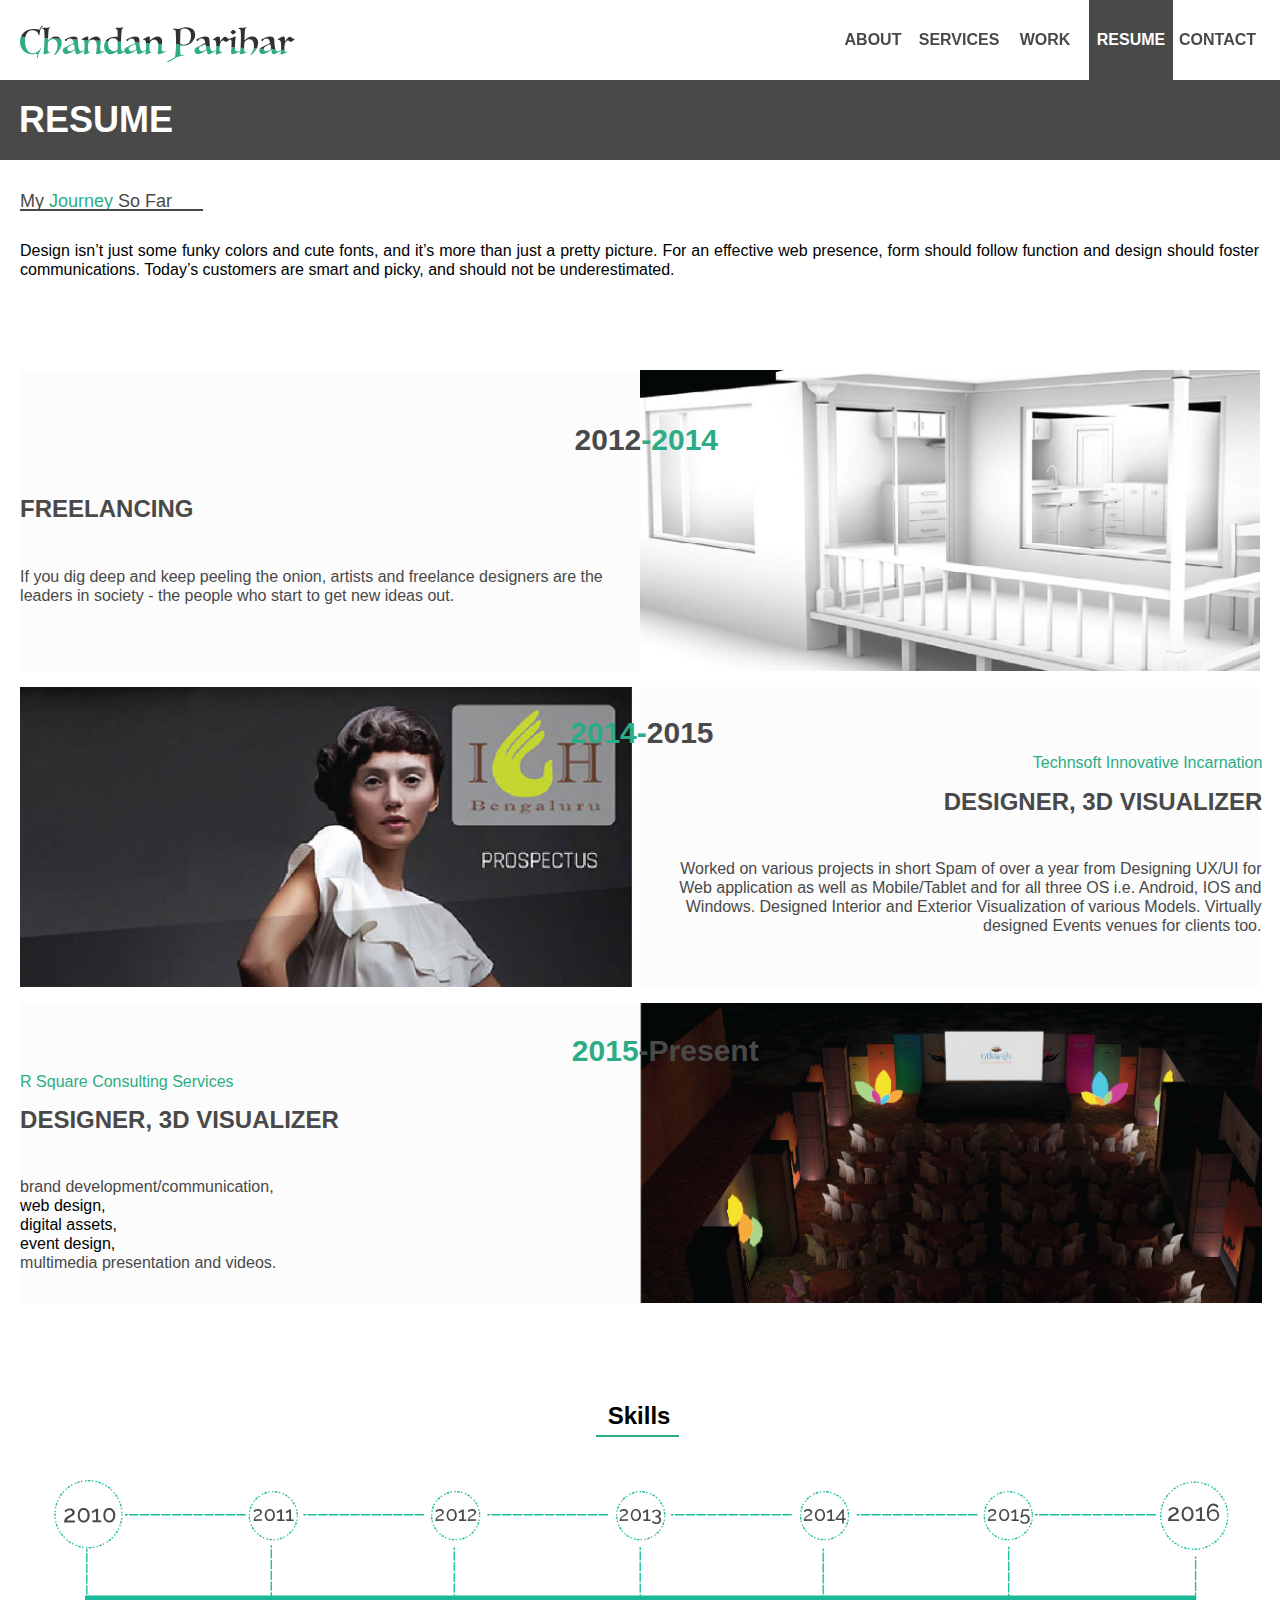
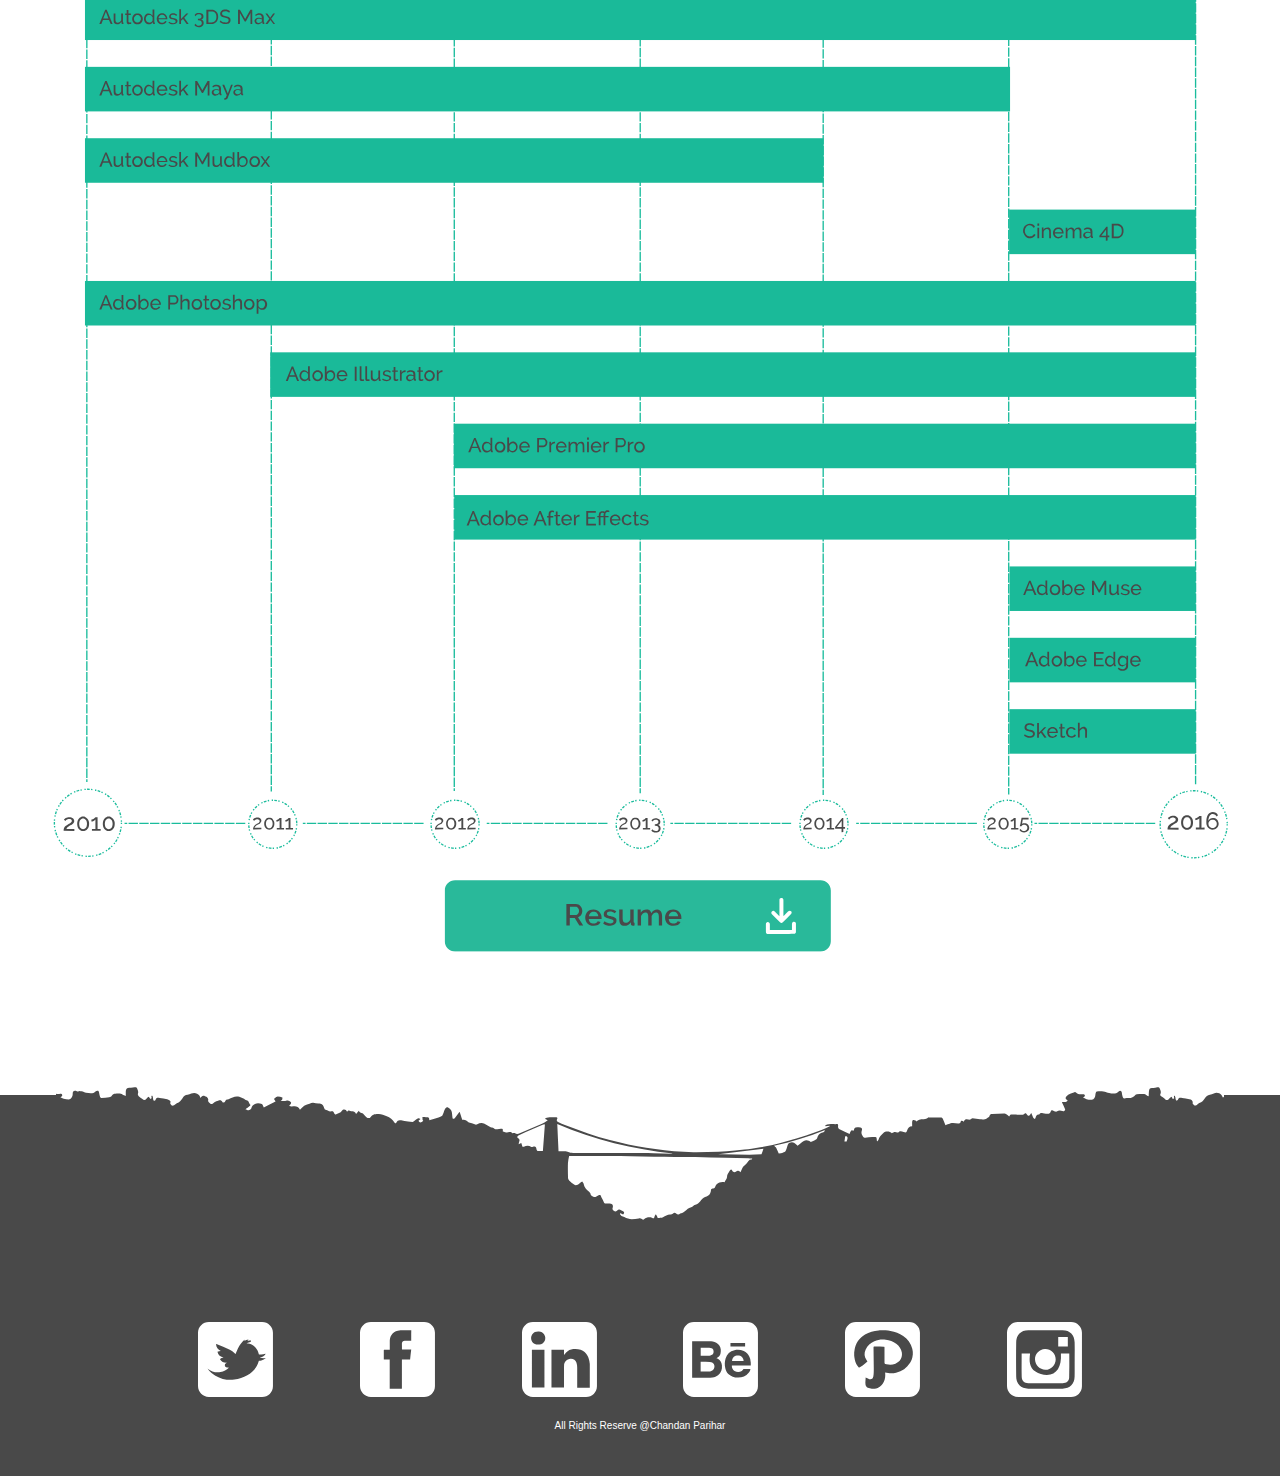
<file: resume.html>
<!DOCTYPE html>
<html class="nojs html" lang="en-US">
 <head>

  <script type="text/javascript">
   if(typeof Muse == "undefined") window.Muse = {}; window.Muse.assets = {"required":["jquery-1.8.3.min.js", "museutils.js", "jquery.watch.js", "jquery.musepolyfill.bgsize.js", "jquery.musemenu.js", "webpro.js", "jquery.museresponsive.js", "musewpdisclosure.js", "resume.css"], "outOfDate":[]};
</script>
  
  <meta http-equiv="Content-type" content="text/html;charset=UTF-8"/>
  <meta name="generator" content="2015.1.2.344"/>
  <link rel="shortcut icon" href="images/resume-favicon.ico?78425647"/>
  <title>RESUME</title>
  <meta name="viewport" content="width=device-width, initial-scale=1.0"/>
  <!-- CSS -->
  <link rel="stylesheet" type="text/css" href="css/site_global.css?30373051"/>
  <link rel="stylesheet" type="text/css" href="css/master_a-master.css?262542679"/>
  <link rel="stylesheet" type="text/css" href="css/resume.css?256449358" id="pagesheet"/>
  <!-- IE-only CSS -->
  <!--[if lt IE 9]>
  <link rel="stylesheet" type="text/css" href="css/iefonts_resume.css?19879270"/>
  <link rel="stylesheet" type="text/css" href="css/nomq_preview_master_a-master.css?104864948"/>
  <link rel="stylesheet" type="text/css" href="css/nomq_resume.css?4259340941" id="nomq_pagesheet"/>
  <![endif]-->
  <!-- Other scripts -->
  <script type="text/javascript">
   document.documentElement.className = document.documentElement.className.replace(/\bnojs\b/g, 'js');
var __adobewebfontsappname__ = "muse";
</script>
  <!-- JS includes -->
  <script type="text/javascript">
   document.write('\x3Cscript src="' + (document.location.protocol == 'https:' ? 'https:' : 'http:') + '//webfonts.creativecloud.com/raleway:n6,n5,n4:default.js" type="text/javascript">\x3C/script>');
</script>
  <!--[if lt IE 9]>
  <script src="scripts/html5shiv.js?4241844378" type="text/javascript"></script>
  <![endif]-->
   </head>
 <body>

  <div class="breakpoint active" id="bp_infinity" data-min-width="1281"><!-- responsive breakpoint node -->
   <div class="clearfix borderbox" id="page"><!-- column -->
    <div class="position_content" id="page_position_content">
     <div class="clearfix colelem" id="pu154"><!-- group -->
      <div class="browser_width shared_content" id="u154-bw" data-content-guid="u154-bw_content">
       <div id="u154"><!-- simple frame --></div>
      </div>
      <a class="nonblock nontext clip_frame shared_content" id="u172" href="index.html" data-href="page:U93" data-content-guid="u172_content"><!-- svg --><img class="svg temp_no_img_src" id="u167" data-orig-src="images/artwork-2.svg" width="275" height="36" alt="" data-mu-svgfallback="images/artwork%202_poster_.png" src="images/blank.gif"/></a>
      <nav class="MenuBar clearfix" id="menuu177"><!-- horizontal box -->
       <div class="MenuItemContainer clearfix grpelem" id="u185"><!-- vertical box -->
        <a class="nonblock nontext MenuItem MenuItemWithSubMenu clearfix colelem" id="u188" href="about.html" data-href="page:U105"><!-- horizontal box --><div class="MenuItemLabel NoWrap clearfix grpelem" id="u189-4"><!-- content --><p class="shared_content" data-content-guid="u189-4_0_content">ABOUT</p></div></a>
       </div>
       <div class="MenuItemContainer clearfix grpelem" id="u223"><!-- vertical box -->
        <a class="nonblock nontext MenuItem MenuItemWithSubMenu clearfix colelem" id="u226" href="services.html" data-href="page:U117"><!-- horizontal box --><div class="MenuItemLabel NoWrap clearfix grpelem" id="u227-4"><!-- content --><p class="shared_content" data-content-guid="u227-4_0_content">SERVICES</p></div></a>
       </div>
       <div class="MenuItemContainer clearfix grpelem" id="u244"><!-- vertical box -->
        <a class="nonblock nontext MenuItem MenuItemWithSubMenu clearfix colelem" id="u247" href="work.html" data-href="page:U129"><!-- horizontal box --><div class="MenuItemLabel NoWrap clearfix grpelem" id="u248-4"><!-- content --><p class="shared_content" data-content-guid="u248-4_0_content">WORK</p></div></a>
       </div>
       <div class="MenuItemContainer clearfix grpelem" id="u265"><!-- vertical box -->
        <a class="nonblock nontext MenuItem MenuItemWithSubMenu MuseMenuActive clearfix colelem" id="u266" href="resume.html" data-href="page:U141"><!-- horizontal box --><div class="MenuItemLabel NoWrap clearfix grpelem" id="u267-4"><!-- content --><p class="shared_content" data-content-guid="u267-4_0_content">RESUME</p></div></a>
       </div>
       <div class="MenuItemContainer clearfix grpelem" id="u286"><!-- vertical box -->
        <a class="nonblock nontext MenuItem MenuItemWithSubMenu clearfix colelem" id="u287" href="contact.html" data-href="page:U153"><!-- horizontal box --><div class="MenuItemLabel NoWrap clearfix grpelem" id="u288-4"><!-- content --><p class="shared_content" data-content-guid="u288-4_0_content">CONTACT</p></div></a>
       </div>
      </nav>
     </div>
     <div class="browser_width colelem shared_content" id="u69755-bw" data-content-guid="u69755-bw_content">
      <div id="u69755"><!-- group -->
       <div class="clearfix" id="u69755_align_to_page">
        <!-- m_editable region-id="editable-static-tag-U87773-BP_infinity" template="resume.html" data-type="html" data-ice-options="disableImageResize,link" -->
        <div class="Title-Heading clearfix grpelem" id="u87773-4" data-muse-uid="U87773" data-muse-type="txt_frame"><!-- content -->
         <p>RESUME</p>
        </div>
        <!-- /m_editable -->
       </div>
      </div>
     </div>
     <!-- m_editable region-id="editable-static-tag-U69731-BP_infinity" template="resume.html" data-type="html" data-ice-options="disableImageResize,link" -->
     <div class="clearfix colelem shared_content" id="u69731-6" data-muse-uid="U69731" data-muse-type="txt_frame" data-content-guid="u69731-6_content"><!-- content -->
      <p>My <span id="u69731-2">Journey </span><span id="u69731-3">So Far</span></p>
     </div>
     <!-- /m_editable -->
     <div class="colelem shared_content" id="u69732" data-content-guid="u69732_content"><!-- simple frame --></div>
     <!-- m_editable region-id="editable-static-tag-U69776-BP_infinity" template="resume.html" data-type="html" data-ice-options="disableImageResize,link" -->
     <div class="clearfix colelem shared_content" id="u69776-4" data-muse-uid="U69776" data-muse-type="txt_frame" data-content-guid="u69776-4_content"><!-- content -->
      <p>Design isn’t just some funky colors and cute fonts, and it’s more than just a pretty picture. For an effective web presence, form should follow function and design should foster communications. Today’s customers are smart and picky, and should not be underestimated.</p>
     </div>
     <!-- /m_editable -->
     <div class="clearfix colelem shared_content" id="pu70448" data-content-guid="pu70448_content"><!-- group -->
      <div class="clearfix grpelem" id="u70448"><!-- group -->
       <div class="museBGSize clearfix grpelem" id="u70128"><!-- column -->
        <!-- m_editable region-id="editable-static-tag-U70174-BP_infinity" template="resume.html" data-type="html" data-ice-options="disableImageResize,link" -->
        <div class="clearfix colelem" id="u70174-5" data-muse-uid="U70174" data-muse-type="txt_frame"><!-- content -->
         <p><span id="u70174">2012</span>-2014</p>
        </div>
        <!-- /m_editable -->
        <!-- m_editable region-id="editable-static-tag-U70171-BP_infinity" template="resume.html" data-type="html" data-ice-options="disableImageResize,link" -->
        <div class="clearfix colelem" id="u70171-4" data-muse-uid="U70171" data-muse-type="txt_frame"><!-- content -->
         <p><span id="u70171">FREELANCING</span></p>
        </div>
        <!-- /m_editable -->
        <!-- m_editable region-id="editable-static-tag-U70168-BP_infinity" template="resume.html" data-type="html" data-ice-options="disableImageResize,link" -->
        <div class="clearfix colelem" id="u70168-4" data-muse-uid="U70168" data-muse-type="txt_frame"><!-- content -->
         <p><span id="u70168">If you dig deep and keep peeling the onion, artists and freelance designers are the leaders in society - the people who start to get new ideas out.</span></p>
        </div>
        <!-- /m_editable -->
       </div>
      </div>
      <div class="Button museBGSize clearfix grpelem" id="buttonu70501"><!-- container box -->
       <!-- m_editable region-id="editable-static-tag-U70159-BP_infinity" template="resume.html" data-type="html" data-ice-options="disableImageResize,link" -->
       <div class="clearfix grpelem" id="u70159-5" data-muse-uid="U70159" data-muse-type="txt_frame"><!-- content -->
        <p><span id="u70159">2012</span><span id="u70159-2">-2014</span></p>
       </div>
       <!-- /m_editable -->
       <div class="clearfix grpelem" id="pu70162-4"><!-- column -->
        <!-- m_editable region-id="editable-static-tag-U70162-BP_infinity" template="resume.html" data-type="html" data-ice-options="disableImageResize,link" -->
        <div class="clearfix colelem" id="u70162-4" data-muse-uid="U70162" data-muse-type="txt_frame"><!-- content -->
         <p><span id="u70162">FREELANCING</span></p>
        </div>
        <!-- /m_editable -->
        <!-- m_editable region-id="editable-static-tag-U70165-BP_infinity" template="resume.html" data-type="html" data-ice-options="disableImageResize,link" -->
        <div class="clearfix colelem" id="u70165-4" data-muse-uid="U70165" data-muse-type="txt_frame"><!-- content -->
         <p><span id="u70165">If you dig deep and keep peeling the onion, artists and freelance designers are the leaders in society - the people who start to get new ideas out.</span></p>
        </div>
        <!-- /m_editable -->
       </div>
      </div>
     </div>
     <div class="clearfix colelem shared_content" id="pu70454" data-content-guid="pu70454_content"><!-- group -->
      <div class="clearfix grpelem" id="u70454"><!-- group -->
       <div class="museBGSize clearfix grpelem" id="u70314"><!-- column -->
        <div class="clearfix colelem shared_content" id="pu70354-5" data-content-guid="pu70354-5_content"><!-- group -->
         <!-- m_editable region-id="editable-static-tag-U70354-BP_infinity" template="resume.html" data-type="html" data-ice-options="disableImageResize,link" -->
         <div class="clearfix grpelem" id="u70354-5" data-muse-uid="U70354" data-muse-type="txt_frame"><!-- content -->
          <p><span id="u70354">2014</span>-2015</p>
         </div>
         <!-- /m_editable -->
         <!-- m_editable region-id="editable-static-tag-U70348-BP_infinity" template="resume.html" data-type="html" data-ice-options="disableImageResize,link" -->
         <div class="clearfix grpelem" id="u70348-4" data-muse-uid="U70348" data-muse-type="txt_frame"><!-- content -->
          <p><span id="u70348">DESIGNER, 3D VISUALIZER</span></p>
         </div>
         <!-- /m_editable -->
         <!-- m_editable region-id="editable-static-tag-U70351-BP_infinity" template="resume.html" data-type="html" data-ice-options="disableImageResize,link,clickable" data-ice-editable="link" -->
         <a class="nonblock nontext clearfix grpelem" id="u70351-4" href="http://innovativeincarnation.com" target="_blank" data-muse-uid="U70351" data-muse-type="txt_frame"><!-- content --><p>Technsoft Innovative Incarnation</p></a>
         <!-- /m_editable -->
        </div>
        <!-- m_editable region-id="editable-static-tag-U70345-BP_infinity" template="resume.html" data-type="html" data-ice-options="disableImageResize,link" -->
        <div class="clearfix colelem shared_content" id="u70345-4" data-muse-uid="U70345" data-muse-type="txt_frame" data-content-guid="u70345-4_content"><!-- content -->
         <p><span id="u70345">Worked on various projects in short Spam of over a year from Designing UX/UI for Web application as well as Mobile/Tablet and for all three OS i.e. Android, IOS and Windows. Designed Interior and Exterior Visualization of various Models. Virtually designed Events venues for clients too.</span></p>
        </div>
        <!-- /m_editable -->
       </div>
      </div>
      <!-- m_editable region-id="editable-static-tag-U70566" template="resume.html" data-type="html" data-ice-options="clickable" data-ice-editable="link" -->
      <a class="nonblock nontext Button museBGSize clearfix grpelem shared_content" id="buttonu70566" href="http://innovativeincarnation.com" target="_blank" data-muse-uid="U70566" data-content-guid="buttonu70566_content"><!-- container box --><!-- m_editable region-id="editable-static-tag-U70331-BP_infinity" template="resume.html" data-type="html" data-ice-options="disableImageResize,link" --><div class="clearfix grpelem" id="u70331-5" data-muse-uid="U70331" data-muse-type="txt_frame"><!-- content --><p><span id="u70331">2014-</span>2015</p></div><!-- /m_editable --><div class="clearfix grpelem" id="ppu70328-4"><!-- column --><div class="clearfix colelem" id="pu70328-4"><!-- group --><!-- m_editable region-id="editable-static-tag-U70328-BP_infinity" template="resume.html" data-type="html" data-ice-options="disableImageResize,link" --><div class="clearfix grpelem" id="u70328-4" data-muse-uid="U70328" data-muse-type="txt_frame"><!-- content --><p><span id="u70328">DESIGNER, 3D VISUALIZER</span></p></div><!-- /m_editable --><!-- m_editable region-id="editable-static-tag-U70334-BP_infinity" template="resume.html" data-type="html" data-ice-options="disableImageResize,link" --><div class="clearfix grpelem" id="u70334-4" data-muse-uid="U70334" data-muse-type="txt_frame"><!-- content --><p>Technsoft Innovative Incarnation</p></div><!-- /m_editable --></div><!-- m_editable region-id="editable-static-tag-U70325-BP_infinity" template="resume.html" data-type="html" data-ice-options="disableImageResize,link" --><div class="clearfix colelem" id="u70325-4" data-muse-uid="U70325" data-muse-type="txt_frame"><!-- content --><p><span id="u70325">Worked on various projects in short Spam of over a year from Designing UX/UI for Web application as well as Mobile/Tablet and for all three OS i.e. Android, IOS and Windows. Designed Interior and Exterior Visualization of various Models. Virtually designed Events venues for clients too.</span></p></div><!-- /m_editable --></div></a>
      <!-- /m_editable -->
     </div>
     <div class="clearfix colelem shared_content" id="pu70806" data-content-guid="pu70806_content"><!-- group -->
      <div class="clearfix grpelem" id="u70806"><!-- group -->
       <div class="museBGSize clearfix grpelem" id="u70780"><!-- column -->
        <div class="clearfix colelem shared_content" id="pu70797-6" data-content-guid="pu70797-6_content"><!-- group -->
         <!-- m_editable region-id="editable-static-tag-U70797-BP_infinity" template="resume.html" data-type="html" data-ice-options="disableImageResize,link" -->
         <div class="clearfix grpelem" id="u70797-6" data-muse-uid="U70797" data-muse-type="txt_frame"><!-- content -->
          <p><span id="u70797">&nbsp;&nbsp;&nbsp;&nbsp;&nbsp; </span><span id="u70797-2">2015</span><span id="u70797-3">-Present</span></p>
         </div>
         <!-- /m_editable -->
         <!-- m_editable region-id="editable-static-tag-U70794-BP_infinity" template="resume.html" data-type="html" data-ice-options="disableImageResize,link" -->
         <div class="clearfix grpelem" id="u70794-4" data-muse-uid="U70794" data-muse-type="txt_frame"><!-- content -->
          <p><span id="u70794">DESIGNER, 3D VISUALIZER</span></p>
         </div>
         <!-- /m_editable -->
         <!-- m_editable region-id="editable-static-tag-U70800-BP_infinity" template="resume.html" data-type="html" data-ice-options="disableImageResize,link,clickable" data-ice-editable="link" -->
         <a class="nonblock nontext clearfix grpelem" id="u70800-4" href="http://rsquareconsulting.net" target="_blank" data-muse-uid="U70800" data-muse-type="txt_frame"><!-- content --><p>R Square Consulting Services</p></a>
         <!-- /m_editable -->
        </div>
        <!-- m_editable region-id="editable-static-tag-U70791-BP_infinity" template="resume.html" data-type="html" data-ice-options="disableImageResize,link" -->
        <div class="clearfix colelem shared_content" id="u70791-12" data-muse-uid="U70791" data-muse-type="txt_frame" data-content-guid="u70791-12_content"><!-- content -->
         <p><span id="u70791">brand development/communication,</span></p>
         <p>web design,</p>
         <p>digital assets,</p>
         <p>event design,</p>
         <p><span id="u70791-9">multimedia presentation and videos.</span></p>
        </div>
        <!-- /m_editable -->
       </div>
      </div>
      <!-- m_editable region-id="editable-static-tag-U70751" template="resume.html" data-type="html" data-ice-options="clickable" data-ice-editable="link" -->
      <a class="nonblock nontext Button museBGSize clearfix grpelem shared_content" id="buttonu70751" href="http://rsquareconsulting.net" target="_blank" data-muse-uid="U70751" data-content-guid="buttonu70751_content"><!-- container box --><!-- m_editable region-id="editable-static-tag-U70777-BP_infinity" template="resume.html" data-type="html" data-ice-options="disableImageResize,link" --><div class="clearfix grpelem" id="u70777-5" data-muse-uid="U70777" data-muse-type="txt_frame"><!-- content --><p><span id="u70777">&nbsp;&nbsp;&nbsp;&nbsp;&nbsp; 2015</span>-Present</p></div><!-- /m_editable --><div class="clearfix grpelem" id="ppu70774-4"><!-- column --><div class="clearfix colelem" id="pu70774-4"><!-- group --><!-- m_editable region-id="editable-static-tag-U70774-BP_infinity" template="resume.html" data-type="html" data-ice-options="disableImageResize,link" --><div class="clearfix grpelem" id="u70774-4" data-muse-uid="U70774" data-muse-type="txt_frame"><!-- content --><p><span id="u70774">DESIGNER, 3D VISUALIZER</span></p></div><!-- /m_editable --><!-- m_editable region-id="editable-static-tag-U70771-BP_infinity" template="resume.html" data-type="html" data-ice-options="disableImageResize,link" --><div class="clearfix grpelem" id="u70771-4" data-muse-uid="U70771" data-muse-type="txt_frame"><!-- content --><p>R Square Consulting Services</p></div><!-- /m_editable --></div><!-- m_editable region-id="editable-static-tag-U70768-BP_infinity" template="resume.html" data-type="html" data-ice-options="disableImageResize,link" --><div class="clearfix colelem" id="u70768-12" data-muse-uid="U70768" data-muse-type="txt_frame"><!-- content --><p><span id="u70768">brand development/communication,</span></p><p>web design,</p><p>digital assets,</p><p>event design,</p><p><span id="u70768-9">multimedia presentation and videos.</span></p></div><!-- /m_editable --></div></a>
      <!-- /m_editable -->
     </div>
     <div class="clearfix colelem shared_content" id="u76657" data-content-guid="u76657_content"><!-- column -->
      <!-- m_editable region-id="editable-static-tag-U74617-BP_infinity" template="resume.html" data-type="html" data-ice-options="disableImageResize,link" -->
      <div class="clearfix colelem" id="u74617-4" data-muse-uid="U74617" data-muse-type="txt_frame"><!-- content -->
       <p>Skills</p>
      </div>
      <!-- /m_editable -->
      <div class="colelem" id="u75159"><!-- simple frame --></div>
      <!-- m_editable region-id="editable-static-tag-U75542-BP_infinity" template="resume.html" data-type="html" data-ice-options="disableImageResize,link" -->
      <div class="museBGSize clearfix colelem" id="u75542-3" data-muse-uid="U75542" data-muse-type="txt_frame"><!-- content -->
       <p>&nbsp;</p>
      </div>
      <!-- /m_editable -->
      <!-- m_editable region-id="editable-static-tag-U75293" template="resume.html" data-type="html" data-ice-options="clickable" data-ice-editable="link" -->
      <a class="nonblock nontext museBGSize colelem" id="u75293" href="assets/chandanparihar.pdf" data-href="upload:U123062" data-muse-uid="U75293"><!-- simple frame --></a>
      <!-- /m_editable -->
     </div>
     <div class="colelem shared_content" id="u69752" data-content-guid="u69752_content"><!-- simple frame --></div>
     <div class="verticalspacer shared_content" data-content-guid="page_position_content_14_content"></div>
     <div class="clearfix colelem shared_content" id="pu31618" data-content-guid="pu31618_content"><!-- group -->
      <div class="browser_width grpelem shared_content" id="u31618-bw" data-content-guid="u31618-bw_content">
       <div id="u31618"><!-- simple frame --></div>
      </div>
      <div class="browser_width grpelem" id="u31715-bw">
       <div id="u31715"><!-- group -->
        <div class="clearfix" id="u31715_align_to_page">
         <a class="nonblock nontext grpelem shared_content" id="u32360" href="https://twitter.com/Chandan3087" target="_blank" data-content-guid="u32360_content"><!-- simple frame --></a>
         <a class="nonblock nontext grpelem shared_content" id="u32333" href="https://www.facebook.com/chandan.parihar" target="_blank" data-content-guid="u32333_content"><!-- simple frame --></a>
         <a class="nonblock nontext grpelem shared_content" id="u32315" href="https://www.linkedin.com/profile/edit?locale=en_US&amp;trk=profile-preview" target="_blank" data-content-guid="u32315_content"><!-- simple frame --></a>
         <a class="nonblock nontext grpelem shared_content" id="u32310" href="https://www.behance.net/chandanparihar" target="_blank" data-content-guid="u32310_content"><!-- simple frame --></a>
         <a class="nonblock nontext grpelem shared_content" id="u32324" href="https://www.pinterest.com/chandanparihar/" target="_blank" data-content-guid="u32324_content"><!-- simple frame --></a>
         <a class="nonblock nontext grpelem shared_content" id="u32342" href="https://www.instagram.com/i_chandanparihar/" target="_blank" data-content-guid="u32342_content"><!-- simple frame --></a>
        </div>
       </div>
      </div>
      <div class="browser_width grpelem shared_content" id="u135089-4-bw" data-content-guid="u135089-4-bw_content">
       <div class="clearfix" id="u135089-4"><!-- content -->
        <p>All Rights Reserve @Chandan Parihar</p>
       </div>
      </div>
     </div>
    </div>
   </div>
  </div>
  <div class="breakpoint" id="bp_1280" data-min-width="1025" data-max-width="1280"><!-- responsive breakpoint node -->
   <div class="clearfix borderbox temp_no_id" data-orig-id="page"><!-- column -->
    <div class="position_content temp_no_id" data-orig-id="page_position_content">
     <div class="clearfix colelem temp_no_id" data-orig-id="pu154"><!-- group -->
      <span class="browser_width placeholder" data-placeholder-for="u154-bw_content"><!-- placeholder node --></span>
      <div id="u172-wrapper">
       <a class="nonblock nontext clip_frame temp_no_id" href="index.html" data-href="page:U93" data-orig-id="u172"><!-- svg --><img class="svg temp_no_id temp_no_img_src" data-orig-src="images/artwork-2.svg" alt="" data-mu-svgfallback="images/artwork%202_poster_.png" data-image-width="275" data-image-height="36" data-orig-id="u167" src="images/blank.gif"/></a>
      </div>
      <div id="menuu177-wrapper">
       <nav class="MenuBar clearfix temp_no_id" data-orig-id="menuu177"><!-- horizontal box -->
        <div class="MenuItemContainer borderbox clearfix grpelem temp_no_id" data-orig-id="u185"><!-- vertical box -->
         <a class="nonblock nontext MenuItem MenuItemWithSubMenu borderbox clearfix colelem temp_no_id" href="about.html" data-href="page:U105" data-orig-id="u188"><!-- horizontal box --><div class="MenuItemLabel NoWrap borderbox clearfix grpelem temp_no_id" data-orig-id="u189-4"><!-- content --><span class="placeholder" data-placeholder-for="u189-4_0_content"><!-- placeholder node --></span></div></a>
        </div>
        <div class="MenuItemContainer borderbox clearfix grpelem temp_no_id" data-orig-id="u223"><!-- vertical box -->
         <a class="nonblock nontext MenuItem MenuItemWithSubMenu borderbox clearfix colelem temp_no_id" href="services.html" data-href="page:U117" data-orig-id="u226"><!-- horizontal box --><div class="MenuItemLabel NoWrap borderbox clearfix grpelem temp_no_id" data-orig-id="u227-4"><!-- content --><span class="placeholder" data-placeholder-for="u227-4_0_content"><!-- placeholder node --></span></div></a>
        </div>
        <div class="MenuItemContainer borderbox clearfix grpelem temp_no_id" data-orig-id="u244"><!-- vertical box -->
         <a class="nonblock nontext MenuItem MenuItemWithSubMenu borderbox clearfix colelem temp_no_id" href="work.html" data-href="page:U129" data-orig-id="u247"><!-- horizontal box --><div class="MenuItemLabel NoWrap borderbox clearfix grpelem temp_no_id" data-orig-id="u248-4"><!-- content --><span class="placeholder" data-placeholder-for="u248-4_0_content"><!-- placeholder node --></span></div></a>
        </div>
        <div class="MenuItemContainer borderbox clearfix grpelem temp_no_id" data-orig-id="u265"><!-- vertical box -->
         <a class="nonblock nontext MenuItem MenuItemWithSubMenu MuseMenuActive borderbox clearfix colelem temp_no_id" href="resume.html" data-href="page:U141" data-orig-id="u266"><!-- horizontal box --><div class="MenuItemLabel NoWrap borderbox clearfix grpelem temp_no_id" data-orig-id="u267-4"><!-- content --><span class="placeholder" data-placeholder-for="u267-4_0_content"><!-- placeholder node --></span></div></a>
        </div>
        <div class="MenuItemContainer borderbox clearfix grpelem temp_no_id" data-orig-id="u286"><!-- vertical box -->
         <a class="nonblock nontext MenuItem MenuItemWithSubMenu borderbox clearfix colelem temp_no_id" href="contact.html" data-href="page:U153" data-orig-id="u287"><!-- horizontal box --><div class="MenuItemLabel NoWrap borderbox clearfix grpelem temp_no_id" data-orig-id="u288-4"><!-- content --><span class="placeholder" data-placeholder-for="u288-4_0_content"><!-- placeholder node --></span></div></a>
        </div>
       </nav>
      </div>
     </div>
     <span class="browser_width colelem placeholder" data-placeholder-for="u69755-bw_content"><!-- placeholder node --></span>
     <!-- m_editable region-id="editable-static-tag-U69731-BP_1280" template="resume.html" data-type="html" data-ice-options="disableImageResize,link" -->
     <span class="clearfix colelem placeholder" data-placeholder-for="u69731-6_content"><!-- placeholder node --></span>
     <!-- /m_editable -->
     <span class="colelem placeholder" data-placeholder-for="u69732_content"><!-- placeholder node --></span>
     <!-- m_editable region-id="editable-static-tag-U69776-BP_1280" template="resume.html" data-type="html" data-ice-options="disableImageResize,link" -->
     <span class="clearfix colelem placeholder" data-placeholder-for="u69776-4_content"><!-- placeholder node --></span>
     <!-- /m_editable -->
     <span class="clearfix colelem placeholder" data-placeholder-for="pu70448_content"><!-- placeholder node --></span>
     <div class="clearfix colelem temp_no_id" data-orig-id="pu70454"><!-- group -->
      <div class="clearfix grpelem temp_no_id" data-orig-id="u70454"><!-- group -->
       <div class="museBGSize clearfix grpelem temp_no_id" data-orig-id="u70314"><!-- column -->
        <div class="position_content" id="u70314_position_content">
         <span class="clearfix colelem placeholder" data-placeholder-for="pu70354-5_content"><!-- placeholder node --></span>
         <!-- m_editable region-id="editable-static-tag-U70345-BP_1280" template="resume.html" data-type="html" data-ice-options="disableImageResize,link" -->
         <span class="clearfix colelem placeholder" data-placeholder-for="u70345-4_content"><!-- placeholder node --></span>
         <!-- /m_editable -->
        </div>
       </div>
      </div>
      <!-- m_editable region-id="editable-static-tag-U70566" template="resume.html" data-type="html" data-ice-options="clickable" data-ice-editable="link" -->
      <span class="nonblock nontext Button museBGSize clearfix grpelem placeholder" data-placeholder-for="buttonu70566_content"><!-- placeholder node --></span>
      <!-- /m_editable -->
     </div>
     <div class="clearfix colelem temp_no_id" data-orig-id="pu70806"><!-- group -->
      <div class="clearfix grpelem temp_no_id" data-orig-id="u70806"><!-- group -->
       <div class="museBGSize clearfix grpelem temp_no_id" data-orig-id="u70780"><!-- column -->
        <div class="position_content" id="u70780_position_content">
         <span class="clearfix colelem placeholder" data-placeholder-for="pu70797-6_content"><!-- placeholder node --></span>
         <!-- m_editable region-id="editable-static-tag-U70791-BP_1280" template="resume.html" data-type="html" data-ice-options="disableImageResize,link" -->
         <span class="clearfix colelem placeholder" data-placeholder-for="u70791-12_content"><!-- placeholder node --></span>
         <!-- /m_editable -->
        </div>
       </div>
      </div>
      <!-- m_editable region-id="editable-static-tag-U70751" template="resume.html" data-type="html" data-ice-options="clickable" data-ice-editable="link" -->
      <span class="nonblock nontext Button museBGSize clearfix grpelem placeholder" data-placeholder-for="buttonu70751_content"><!-- placeholder node --></span>
      <!-- /m_editable -->
     </div>
     <span class="clearfix colelem placeholder" data-placeholder-for="u76657_content"><!-- placeholder node --></span>
     <span class="colelem placeholder" data-placeholder-for="u69752_content"><!-- placeholder node --></span>
     <span class="verticalspacer placeholder" data-placeholder-for="page_position_content_14_content"><!-- placeholder node --></span>
     <span class="clearfix colelem placeholder" data-placeholder-for="pu31618_content"><!-- placeholder node --></span>
    </div>
   </div>
  </div>
  <div class="breakpoint" id="bp_1024" data-min-width="981" data-max-width="1024"><!-- responsive breakpoint node -->
   <div class="clearfix borderbox temp_no_id" data-orig-id="page"><!-- column -->
    <div class="position_content temp_no_id" data-orig-id="page_position_content">
     <div class="clearfix colelem temp_no_id" data-orig-id="pu154"><!-- group -->
      <span class="browser_width placeholder" data-placeholder-for="u154-bw_content"><!-- placeholder node --></span>
      <span class="nonblock nontext clip_frame placeholder" data-placeholder-for="u172_content"><!-- placeholder node --></span>
      <nav class="MenuBar clearfix temp_no_id" data-orig-id="menuu177"><!-- horizontal box -->
       <div class="MenuItemContainer clearfix grpelem temp_no_id" data-orig-id="u185"><!-- vertical box -->
        <a class="nonblock nontext MenuItem MenuItemWithSubMenu clearfix colelem temp_no_id" href="about.html" data-href="page:U105" data-orig-id="u188"><!-- horizontal box --><div class="MenuItemLabel NoWrap clearfix grpelem temp_no_id" data-orig-id="u189-4"><!-- content --><span class="placeholder" data-placeholder-for="u189-4_0_content"><!-- placeholder node --></span></div></a>
       </div>
       <div class="MenuItemContainer clearfix grpelem temp_no_id" data-orig-id="u223"><!-- vertical box -->
        <a class="nonblock nontext MenuItem MenuItemWithSubMenu clearfix colelem temp_no_id" href="services.html" data-href="page:U117" data-orig-id="u226"><!-- horizontal box --><div class="MenuItemLabel NoWrap clearfix grpelem temp_no_id" data-orig-id="u227-4"><!-- content --><span class="placeholder" data-placeholder-for="u227-4_0_content"><!-- placeholder node --></span></div></a>
       </div>
       <div class="MenuItemContainer clearfix grpelem temp_no_id" data-orig-id="u244"><!-- vertical box -->
        <a class="nonblock nontext MenuItem MenuItemWithSubMenu clearfix colelem temp_no_id" href="work.html" data-href="page:U129" data-orig-id="u247"><!-- horizontal box --><div class="MenuItemLabel NoWrap clearfix grpelem temp_no_id" data-orig-id="u248-4"><!-- content --><span class="placeholder" data-placeholder-for="u248-4_0_content"><!-- placeholder node --></span></div></a>
       </div>
       <div class="MenuItemContainer clearfix grpelem temp_no_id" data-orig-id="u265"><!-- vertical box -->
        <a class="nonblock nontext MenuItem MenuItemWithSubMenu MuseMenuActive clearfix colelem temp_no_id" href="resume.html" data-href="page:U141" data-orig-id="u266"><!-- horizontal box --><div class="MenuItemLabel NoWrap clearfix grpelem temp_no_id" data-orig-id="u267-4"><!-- content --><span class="placeholder" data-placeholder-for="u267-4_0_content"><!-- placeholder node --></span></div></a>
       </div>
       <div class="MenuItemContainer clearfix grpelem temp_no_id" data-orig-id="u286"><!-- vertical box -->
        <a class="nonblock nontext MenuItem MenuItemWithSubMenu clearfix colelem temp_no_id" href="contact.html" data-href="page:U153" data-orig-id="u287"><!-- horizontal box --><div class="MenuItemLabel NoWrap clearfix grpelem temp_no_id" data-orig-id="u288-4"><!-- content --><span class="placeholder" data-placeholder-for="u288-4_0_content"><!-- placeholder node --></span></div></a>
       </div>
      </nav>
     </div>
     <span class="browser_width colelem placeholder" data-placeholder-for="u69755-bw_content"><!-- placeholder node --></span>
     <!-- m_editable region-id="editable-static-tag-U69731-BP_1024" template="resume.html" data-type="html" data-ice-options="disableImageResize,link" -->
     <span class="clearfix colelem placeholder" data-placeholder-for="u69731-6_content"><!-- placeholder node --></span>
     <!-- /m_editable -->
     <span class="colelem placeholder" data-placeholder-for="u69732_content"><!-- placeholder node --></span>
     <!-- m_editable region-id="editable-static-tag-U69776-BP_1024" template="resume.html" data-type="html" data-ice-options="disableImageResize,link" -->
     <span class="clearfix colelem placeholder" data-placeholder-for="u69776-4_content"><!-- placeholder node --></span>
     <!-- /m_editable -->
     <span class="clearfix colelem placeholder" data-placeholder-for="pu70448_content"><!-- placeholder node --></span>
     <span class="clearfix colelem placeholder" data-placeholder-for="pu70454_content"><!-- placeholder node --></span>
     <span class="clearfix colelem placeholder" data-placeholder-for="pu70806_content"><!-- placeholder node --></span>
     <div class="clearfix colelem" id="pu76657"><!-- group -->
      <span class="clearfix grpelem placeholder" data-placeholder-for="u76657_content"><!-- placeholder node --></span>
      <span class="grpelem placeholder" data-placeholder-for="u69752_content"><!-- placeholder node --></span>
     </div>
     <div class="verticalspacer shared_content" data-content-guid="page_position_content_13_content"></div>
     <span class="clearfix colelem placeholder" data-placeholder-for="pu31618_content"><!-- placeholder node --></span>
    </div>
   </div>
  </div>
  <div class="breakpoint" id="bp_980" data-min-width="961" data-max-width="980"><!-- responsive breakpoint node -->
   <div class="clearfix borderbox temp_no_id" data-orig-id="page"><!-- column -->
    <div class="position_content temp_no_id" data-orig-id="page_position_content">
     <div class="clearfix colelem temp_no_id" data-orig-id="pu154"><!-- group -->
      <span class="browser_width placeholder" data-placeholder-for="u154-bw_content"><!-- placeholder node --></span>
      <span class="nonblock nontext clip_frame placeholder" data-placeholder-for="u172_content"><!-- placeholder node --></span>
      <nav class="MenuBar clearfix temp_no_id" data-orig-id="menuu177"><!-- horizontal box -->
       <div class="MenuItemContainer clearfix grpelem temp_no_id" data-orig-id="u185"><!-- vertical box -->
        <a class="nonblock nontext MenuItem MenuItemWithSubMenu clearfix colelem temp_no_id" href="about.html" data-href="page:U105" data-orig-id="u188"><!-- horizontal box --><div class="MenuItemLabel NoWrap clearfix grpelem temp_no_id" data-orig-id="u189-4"><!-- content --><span class="placeholder" data-placeholder-for="u189-4_0_content"><!-- placeholder node --></span></div></a>
       </div>
       <div class="MenuItemContainer clearfix grpelem temp_no_id" data-orig-id="u223"><!-- vertical box -->
        <a class="nonblock nontext MenuItem MenuItemWithSubMenu clearfix colelem temp_no_id" href="services.html" data-href="page:U117" data-orig-id="u226"><!-- horizontal box --><div class="MenuItemLabel NoWrap clearfix grpelem temp_no_id" data-orig-id="u227-4"><!-- content --><span class="placeholder" data-placeholder-for="u227-4_0_content"><!-- placeholder node --></span></div></a>
       </div>
       <div class="MenuItemContainer clearfix grpelem temp_no_id" data-orig-id="u244"><!-- vertical box -->
        <a class="nonblock nontext MenuItem MenuItemWithSubMenu clearfix colelem temp_no_id" href="work.html" data-href="page:U129" data-orig-id="u247"><!-- horizontal box --><div class="MenuItemLabel NoWrap clearfix grpelem temp_no_id" data-orig-id="u248-4"><!-- content --><span class="placeholder" data-placeholder-for="u248-4_0_content"><!-- placeholder node --></span></div></a>
       </div>
       <div class="MenuItemContainer clearfix grpelem temp_no_id" data-orig-id="u265"><!-- vertical box -->
        <a class="nonblock nontext MenuItem MenuItemWithSubMenu MuseMenuActive clearfix colelem temp_no_id" href="resume.html" data-href="page:U141" data-orig-id="u266"><!-- horizontal box --><div class="MenuItemLabel NoWrap clearfix grpelem temp_no_id" data-orig-id="u267-4"><!-- content --><span class="placeholder" data-placeholder-for="u267-4_0_content"><!-- placeholder node --></span></div></a>
       </div>
       <div class="MenuItemContainer clearfix grpelem temp_no_id" data-orig-id="u286"><!-- vertical box -->
        <a class="nonblock nontext MenuItem MenuItemWithSubMenu clearfix colelem temp_no_id" href="contact.html" data-href="page:U153" data-orig-id="u287"><!-- horizontal box --><div class="MenuItemLabel NoWrap clearfix grpelem temp_no_id" data-orig-id="u288-4"><!-- content --><span class="placeholder" data-placeholder-for="u288-4_0_content"><!-- placeholder node --></span></div></a>
       </div>
      </nav>
     </div>
     <span class="browser_width colelem placeholder" data-placeholder-for="u69755-bw_content"><!-- placeholder node --></span>
     <!-- m_editable region-id="editable-static-tag-U69731-BP_980" template="resume.html" data-type="html" data-ice-options="disableImageResize,link" -->
     <span class="clearfix colelem placeholder" data-placeholder-for="u69731-6_content"><!-- placeholder node --></span>
     <!-- /m_editable -->
     <span class="colelem placeholder" data-placeholder-for="u69732_content"><!-- placeholder node --></span>
     <!-- m_editable region-id="editable-static-tag-U69776-BP_980" template="resume.html" data-type="html" data-ice-options="disableImageResize,link" -->
     <span class="clearfix colelem placeholder" data-placeholder-for="u69776-4_content"><!-- placeholder node --></span>
     <!-- /m_editable -->
     <span class="clearfix colelem placeholder" data-placeholder-for="pu70448_content"><!-- placeholder node --></span>
     <span class="clearfix colelem placeholder" data-placeholder-for="pu70454_content"><!-- placeholder node --></span>
     <span class="clearfix colelem placeholder" data-placeholder-for="pu70806_content"><!-- placeholder node --></span>
     <div class="clearfix colelem temp_no_id" data-orig-id="pu76657"><!-- group -->
      <span class="clearfix grpelem placeholder" data-placeholder-for="u76657_content"><!-- placeholder node --></span>
      <span class="grpelem placeholder" data-placeholder-for="u69752_content"><!-- placeholder node --></span>
     </div>
     <span class="verticalspacer placeholder" data-placeholder-for="page_position_content_13_content"><!-- placeholder node --></span>
     <span class="clearfix colelem placeholder" data-placeholder-for="pu31618_content"><!-- placeholder node --></span>
    </div>
   </div>
  </div>
  <div class="breakpoint" id="bp_960" data-min-width="801" data-max-width="960"><!-- responsive breakpoint node -->
   <div class="clearfix borderbox temp_no_id" data-orig-id="page"><!-- column -->
    <div class="position_content temp_no_id" data-orig-id="page_position_content">
     <div class="clearfix colelem temp_no_id" data-orig-id="pu154"><!-- group -->
      <span class="browser_width placeholder" data-placeholder-for="u154-bw_content"><!-- placeholder node --></span>
      <span class="nonblock nontext clip_frame placeholder" data-placeholder-for="u172_content"><!-- placeholder node --></span>
      <nav class="MenuBar clearfix temp_no_id" data-orig-id="menuu177"><!-- horizontal box -->
       <div class="MenuItemContainer clearfix grpelem temp_no_id" data-orig-id="u185"><!-- vertical box -->
        <a class="nonblock nontext MenuItem MenuItemWithSubMenu clearfix colelem temp_no_id" href="about.html" data-href="page:U105" data-orig-id="u188"><!-- horizontal box --><div class="MenuItemLabel NoWrap clearfix grpelem temp_no_id" data-orig-id="u189-4"><!-- content --><span class="placeholder" data-placeholder-for="u189-4_0_content"><!-- placeholder node --></span></div></a>
       </div>
       <div class="MenuItemContainer clearfix grpelem temp_no_id" data-orig-id="u223"><!-- vertical box -->
        <a class="nonblock nontext MenuItem MenuItemWithSubMenu clearfix colelem temp_no_id" href="services.html" data-href="page:U117" data-orig-id="u226"><!-- horizontal box --><div class="MenuItemLabel NoWrap clearfix grpelem temp_no_id" data-orig-id="u227-4"><!-- content --><span class="placeholder" data-placeholder-for="u227-4_0_content"><!-- placeholder node --></span></div></a>
       </div>
       <div class="MenuItemContainer clearfix grpelem temp_no_id" data-orig-id="u244"><!-- vertical box -->
        <a class="nonblock nontext MenuItem MenuItemWithSubMenu clearfix colelem temp_no_id" href="work.html" data-href="page:U129" data-orig-id="u247"><!-- horizontal box --><div class="MenuItemLabel NoWrap clearfix grpelem temp_no_id" data-orig-id="u248-4"><!-- content --><span class="placeholder" data-placeholder-for="u248-4_0_content"><!-- placeholder node --></span></div></a>
       </div>
       <div class="MenuItemContainer clearfix grpelem temp_no_id" data-orig-id="u265"><!-- vertical box -->
        <a class="nonblock nontext MenuItem MenuItemWithSubMenu MuseMenuActive clearfix colelem temp_no_id" href="resume.html" data-href="page:U141" data-orig-id="u266"><!-- horizontal box --><div class="MenuItemLabel NoWrap clearfix grpelem temp_no_id" data-orig-id="u267-4"><!-- content --><span class="placeholder" data-placeholder-for="u267-4_0_content"><!-- placeholder node --></span></div></a>
       </div>
       <div class="MenuItemContainer clearfix grpelem temp_no_id" data-orig-id="u286"><!-- vertical box -->
        <a class="nonblock nontext MenuItem MenuItemWithSubMenu clearfix colelem temp_no_id" href="contact.html" data-href="page:U153" data-orig-id="u287"><!-- horizontal box --><div class="MenuItemLabel NoWrap clearfix grpelem temp_no_id" data-orig-id="u288-4"><!-- content --><span class="placeholder" data-placeholder-for="u288-4_0_content"><!-- placeholder node --></span></div></a>
       </div>
      </nav>
     </div>
     <span class="browser_width colelem placeholder" data-placeholder-for="u69755-bw_content"><!-- placeholder node --></span>
     <!-- m_editable region-id="editable-static-tag-U69731-BP_960" template="resume.html" data-type="html" data-ice-options="disableImageResize,link" -->
     <span class="clearfix colelem placeholder" data-placeholder-for="u69731-6_content"><!-- placeholder node --></span>
     <!-- /m_editable -->
     <span class="colelem placeholder" data-placeholder-for="u69732_content"><!-- placeholder node --></span>
     <!-- m_editable region-id="editable-static-tag-U69776-BP_960" template="resume.html" data-type="html" data-ice-options="disableImageResize,link" -->
     <span class="clearfix colelem placeholder" data-placeholder-for="u69776-4_content"><!-- placeholder node --></span>
     <!-- /m_editable -->
     <span class="clearfix colelem placeholder" data-placeholder-for="pu70448_content"><!-- placeholder node --></span>
     <div class="clearfix colelem temp_no_id" data-orig-id="pu70454"><!-- group -->
      <div class="clearfix grpelem temp_no_id" data-orig-id="u70454"><!-- group -->
       <div class="museBGSize clearfix grpelem temp_no_id" data-orig-id="u70314"><!-- column -->
        <div class="position_content temp_no_id" data-orig-id="u70314_position_content">
         <span class="clearfix colelem placeholder" data-placeholder-for="pu70354-5_content"><!-- placeholder node --></span>
         <!-- m_editable region-id="editable-static-tag-U70345-BP_960" template="resume.html" data-type="html" data-ice-options="disableImageResize,link" -->
         <span class="clearfix colelem placeholder" data-placeholder-for="u70345-4_content"><!-- placeholder node --></span>
         <!-- /m_editable -->
        </div>
       </div>
      </div>
      <!-- m_editable region-id="editable-static-tag-U70566" template="resume.html" data-type="html" data-ice-options="clickable" data-ice-editable="link" -->
      <span class="nonblock nontext Button museBGSize clearfix grpelem placeholder" data-placeholder-for="buttonu70566_content"><!-- placeholder node --></span>
      <!-- /m_editable -->
     </div>
     <div class="clearfix colelem temp_no_id" data-orig-id="pu70806"><!-- group -->
      <div class="clearfix grpelem temp_no_id" data-orig-id="u70806"><!-- group -->
       <div class="museBGSize clearfix grpelem temp_no_id" data-orig-id="u70780"><!-- column -->
        <div class="position_content temp_no_id" data-orig-id="u70780_position_content">
         <span class="clearfix colelem placeholder" data-placeholder-for="pu70797-6_content"><!-- placeholder node --></span>
         <!-- m_editable region-id="editable-static-tag-U70791-BP_960" template="resume.html" data-type="html" data-ice-options="disableImageResize,link" -->
         <span class="clearfix colelem placeholder" data-placeholder-for="u70791-12_content"><!-- placeholder node --></span>
         <!-- /m_editable -->
        </div>
       </div>
      </div>
      <!-- m_editable region-id="editable-static-tag-U70751" template="resume.html" data-type="html" data-ice-options="clickable" data-ice-editable="link" -->
      <span class="nonblock nontext Button museBGSize clearfix grpelem placeholder" data-placeholder-for="buttonu70751_content"><!-- placeholder node --></span>
      <!-- /m_editable -->
     </div>
     <div class="clearfix colelem temp_no_id" data-orig-id="pu76657"><!-- group -->
      <span class="clearfix grpelem placeholder" data-placeholder-for="u76657_content"><!-- placeholder node --></span>
      <span class="grpelem placeholder" data-placeholder-for="u69752_content"><!-- placeholder node --></span>
     </div>
     <span class="verticalspacer placeholder" data-placeholder-for="page_position_content_13_content"><!-- placeholder node --></span>
     <span class="clearfix colelem placeholder" data-placeholder-for="pu31618_content"><!-- placeholder node --></span>
    </div>
   </div>
  </div>
  <div class="breakpoint" id="bp_800" data-min-width="769" data-max-width="800"><!-- responsive breakpoint node -->
   <div class="clearfix borderbox temp_no_id" data-orig-id="page"><!-- column -->
    <div class="position_content temp_no_id" data-orig-id="page_position_content">
     <div class="clearfix colelem temp_no_id" data-orig-id="pu154"><!-- group -->
      <span class="browser_width placeholder" data-placeholder-for="u154-bw_content"><!-- placeholder node --></span>
      <span class="nonblock nontext clip_frame placeholder" data-placeholder-for="u172_content"><!-- placeholder node --></span>
      <nav class="MenuBar clearfix temp_no_id" data-orig-id="menuu177"><!-- horizontal box -->
       <div class="MenuItemContainer clearfix grpelem temp_no_id" data-orig-id="u185"><!-- vertical box -->
        <a class="nonblock nontext MenuItem MenuItemWithSubMenu clearfix colelem temp_no_id" href="about.html" data-href="page:U105" data-orig-id="u188"><!-- horizontal box --><div class="MenuItemLabel NoWrap clearfix grpelem temp_no_id" data-orig-id="u189-4"><!-- content --><span class="placeholder" data-placeholder-for="u189-4_0_content"><!-- placeholder node --></span></div></a>
       </div>
       <div class="MenuItemContainer clearfix grpelem temp_no_id" data-orig-id="u223"><!-- vertical box -->
        <a class="nonblock nontext MenuItem MenuItemWithSubMenu clearfix colelem temp_no_id" href="services.html" data-href="page:U117" data-orig-id="u226"><!-- horizontal box --><div class="MenuItemLabel NoWrap clearfix grpelem temp_no_id" data-orig-id="u227-4"><!-- content --><span class="placeholder" data-placeholder-for="u227-4_0_content"><!-- placeholder node --></span></div></a>
       </div>
       <div class="MenuItemContainer clearfix grpelem temp_no_id" data-orig-id="u244"><!-- vertical box -->
        <a class="nonblock nontext MenuItem MenuItemWithSubMenu clearfix colelem temp_no_id" href="work.html" data-href="page:U129" data-orig-id="u247"><!-- horizontal box --><div class="MenuItemLabel NoWrap clearfix grpelem temp_no_id" data-orig-id="u248-4"><!-- content --><span class="placeholder" data-placeholder-for="u248-4_0_content"><!-- placeholder node --></span></div></a>
       </div>
       <div class="MenuItemContainer clearfix grpelem temp_no_id" data-orig-id="u265"><!-- vertical box -->
        <a class="nonblock nontext MenuItem MenuItemWithSubMenu MuseMenuActive clearfix colelem temp_no_id" href="resume.html" data-href="page:U141" data-orig-id="u266"><!-- horizontal box --><div class="MenuItemLabel NoWrap clearfix grpelem temp_no_id" data-orig-id="u267-4"><!-- content --><span class="placeholder" data-placeholder-for="u267-4_0_content"><!-- placeholder node --></span></div></a>
       </div>
       <div class="MenuItemContainer clearfix grpelem temp_no_id" data-orig-id="u286"><!-- vertical box -->
        <a class="nonblock nontext MenuItem MenuItemWithSubMenu clearfix colelem temp_no_id" href="contact.html" data-href="page:U153" data-orig-id="u287"><!-- horizontal box --><div class="MenuItemLabel NoWrap clearfix grpelem temp_no_id" data-orig-id="u288-4"><!-- content --><span class="placeholder" data-placeholder-for="u288-4_0_content"><!-- placeholder node --></span></div></a>
       </div>
      </nav>
     </div>
     <span class="browser_width colelem placeholder" data-placeholder-for="u69755-bw_content"><!-- placeholder node --></span>
     <!-- m_editable region-id="editable-static-tag-U69731-BP_800" template="resume.html" data-type="html" data-ice-options="disableImageResize,link" -->
     <span class="clearfix colelem placeholder" data-placeholder-for="u69731-6_content"><!-- placeholder node --></span>
     <!-- /m_editable -->
     <span class="colelem placeholder" data-placeholder-for="u69732_content"><!-- placeholder node --></span>
     <!-- m_editable region-id="editable-static-tag-U69776-BP_800" template="resume.html" data-type="html" data-ice-options="disableImageResize,link" -->
     <span class="clearfix colelem placeholder" data-placeholder-for="u69776-4_content"><!-- placeholder node --></span>
     <!-- /m_editable -->
     <span class="clearfix colelem placeholder" data-placeholder-for="pu70448_content"><!-- placeholder node --></span>
     <div class="clearfix colelem temp_no_id" data-orig-id="pu70454"><!-- group -->
      <div class="clearfix grpelem temp_no_id" data-orig-id="u70454"><!-- group -->
       <div class="museBGSize clearfix grpelem temp_no_id" data-orig-id="u70314"><!-- column -->
        <div class="position_content temp_no_id" data-orig-id="u70314_position_content">
         <span class="clearfix colelem placeholder" data-placeholder-for="pu70354-5_content"><!-- placeholder node --></span>
         <!-- m_editable region-id="editable-static-tag-U70345-BP_800" template="resume.html" data-type="html" data-ice-options="disableImageResize,link" -->
         <span class="clearfix colelem placeholder" data-placeholder-for="u70345-4_content"><!-- placeholder node --></span>
         <!-- /m_editable -->
        </div>
       </div>
      </div>
      <!-- m_editable region-id="editable-static-tag-U70566" template="resume.html" data-type="html" data-ice-options="clickable" data-ice-editable="link" -->
      <span class="nonblock nontext Button museBGSize clearfix grpelem placeholder" data-placeholder-for="buttonu70566_content"><!-- placeholder node --></span>
      <!-- /m_editable -->
     </div>
     <div class="clearfix colelem temp_no_id" data-orig-id="pu70806"><!-- group -->
      <div class="clearfix grpelem temp_no_id" data-orig-id="u70806"><!-- group -->
       <div class="museBGSize clearfix grpelem temp_no_id" data-orig-id="u70780"><!-- column -->
        <div class="position_content temp_no_id" data-orig-id="u70780_position_content">
         <span class="clearfix colelem placeholder" data-placeholder-for="pu70797-6_content"><!-- placeholder node --></span>
         <!-- m_editable region-id="editable-static-tag-U70791-BP_800" template="resume.html" data-type="html" data-ice-options="disableImageResize,link" -->
         <span class="clearfix colelem placeholder" data-placeholder-for="u70791-12_content"><!-- placeholder node --></span>
         <!-- /m_editable -->
        </div>
       </div>
      </div>
      <!-- m_editable region-id="editable-static-tag-U70751" template="resume.html" data-type="html" data-ice-options="clickable" data-ice-editable="link" -->
      <span class="nonblock nontext Button museBGSize clearfix grpelem placeholder" data-placeholder-for="buttonu70751_content"><!-- placeholder node --></span>
      <!-- /m_editable -->
     </div>
     <div class="clearfix colelem temp_no_id" data-orig-id="pu76657"><!-- group -->
      <span class="clearfix grpelem placeholder" data-placeholder-for="u76657_content"><!-- placeholder node --></span>
      <span class="grpelem placeholder" data-placeholder-for="u69752_content"><!-- placeholder node --></span>
     </div>
     <span class="verticalspacer placeholder" data-placeholder-for="page_position_content_13_content"><!-- placeholder node --></span>
     <span class="clearfix colelem placeholder" data-placeholder-for="pu31618_content"><!-- placeholder node --></span>
    </div>
   </div>
  </div>
  <div class="breakpoint" id="bp_768" data-min-width="604" data-max-width="768"><!-- responsive breakpoint node -->
   <div class="clearfix borderbox temp_no_id" data-orig-id="page"><!-- column -->
    <div class="clearfix colelem temp_no_id" data-orig-id="pu154"><!-- group -->
     <span class="browser_width placeholder" data-placeholder-for="u154-bw_content"><!-- placeholder node --></span>
     <div id="accordionu4097-wrapper">
      <ul class="AccordionWidget clearfix" id="accordionu4097"><!-- vertical box -->
       <li class="AccordionPanel borderbox clearfix colelem" id="u4098"><!-- vertical box --><div class="AccordionPanelTab borderbox clearfix colelem" id="u4099-3"><!-- content --><div id="u4099-2" class="shared_content" data-content-guid="u4099-2_content"><p id="u4099">&nbsp;</p></div></div><div class="AccordionPanelContent disn borderbox clearfix colelem" id="u4100"><!-- group --><nav class="MenuBar clearfix grpelem" id="menuu4101"><!-- vertical box --><div class="MenuItemContainer borderbox clearfix colelem" id="u4102"><!-- horizontal box --><a class="nonblock nontext MenuItem MenuItemWithSubMenu borderbox clearfix grpelem" id="u4103" href="about.html" data-href="page:U105"><!-- horizontal box --><div class="MenuItemLabel borderbox clearfix grpelem" id="u4104-4"><!-- content --><p class="shared_content" data-content-guid="u4104-4_0_content">ABOUT</p></div></a></div><div class="MenuItemContainer borderbox clearfix colelem" id="u4162"><!-- horizontal box --><a class="nonblock nontext MenuItem MenuItemWithSubMenu borderbox clearfix grpelem" id="u4165" href="services.html" data-href="page:U117"><!-- horizontal box --><div class="MenuItemLabel borderbox clearfix grpelem" id="u4166-4"><!-- content --><p class="shared_content" data-content-guid="u4166-4_0_content">SERVICES</p></div></a></div><div class="MenuItemContainer borderbox clearfix colelem" id="u4198"><!-- horizontal box --><a class="nonblock nontext MenuItem MenuItemWithSubMenu borderbox clearfix grpelem" id="u4199" href="work.html" data-href="page:U129"><!-- horizontal box --><div class="MenuItemLabel borderbox clearfix grpelem" id="u4202-4"><!-- content --><p class="shared_content" data-content-guid="u4202-4_0_content">WORK</p></div></a></div><div class="MenuItemContainer borderbox clearfix colelem" id="u4233"><!-- horizontal box --><a class="nonblock nontext MenuItem MenuItemWithSubMenu MuseMenuActive borderbox clearfix grpelem" id="u4236" href="resume.html" data-href="page:U141"><!-- horizontal box --><div class="MenuItemLabel borderbox clearfix grpelem" id="u4237-4"><!-- content --><p class="shared_content" data-content-guid="u4237-4_0_content">RESUME</p></div></a></div><div class="MenuItemContainer borderbox clearfix colelem" id="u4268"><!-- horizontal box --><a class="nonblock nontext MenuItem MenuItemWithSubMenu borderbox clearfix grpelem" id="u4269" href="contact.html" data-href="page:U153"><!-- horizontal box --><div class="MenuItemLabel borderbox clearfix grpelem" id="u4272-4"><!-- content --><p class="shared_content" data-content-guid="u4272-4_0_content">CONTACT</p></div></a></div></nav></div></li>
      </ul>
     </div>
     <a class="nonblock nontext clip_frame temp_no_id shared_content" href="index.html" data-href="page:U93" data-orig-id="u172" data-content-guid="u172_content1"><!-- svg --><img class="svg temp_no_id temp_no_img_src" data-orig-src="images/artwork-2.svg" width="290" height="38" alt="" data-mu-svgfallback="images/artwork%202_poster_.png" data-orig-id="u167" src="images/blank.gif"/></a>
    </div>
    <div class="browser_width colelem temp_no_id" data-orig-id="u69755-bw">
     <div class="temp_no_id" data-orig-id="u69755"><!-- group -->
      <div class="clearfix temp_no_id" data-orig-id="u69755_align_to_page">
       <!-- m_editable region-id="editable-static-tag-U87749-BP_768" template="resume.html" data-type="html" data-ice-options="disableImageResize,link" -->
       <div class="Title-Heading clearfix grpelem" id="u87749-4" data-muse-uid="U87749" data-muse-type="txt_frame"><!-- content -->
        <p>RESUME</p>
       </div>
       <!-- /m_editable -->
      </div>
     </div>
    </div>
    <!-- m_editable region-id="editable-static-tag-U69731-BP_768" template="resume.html" data-type="html" data-ice-options="disableImageResize,link" -->
    <span class="clearfix colelem placeholder" data-placeholder-for="u69731-6_content"><!-- placeholder node --></span>
    <!-- /m_editable -->
    <span class="colelem placeholder" data-placeholder-for="u69732_content"><!-- placeholder node --></span>
    <!-- m_editable region-id="editable-static-tag-U69776-BP_768" template="resume.html" data-type="html" data-ice-options="disableImageResize,link" -->
    <span class="clearfix colelem placeholder" data-placeholder-for="u69776-4_content"><!-- placeholder node --></span>
    <!-- /m_editable -->
    <div class="clearfix colelem" id="pu77626"><!-- group -->
     <div class="clearfix grpelem" id="u77626"><!-- group -->
      <div class="museBGSize clearfix grpelem" id="u77627"><!-- column -->
       <!-- m_editable region-id="editable-static-tag-U77630-BP_768" template="resume.html" data-type="html" data-ice-options="disableImageResize,link" -->
       <div class="clearfix colelem" id="u77630-5" data-muse-uid="U77630" data-muse-type="txt_frame"><!-- content -->
        <p><span id="u77630">2012</span>-2014</p>
       </div>
       <!-- /m_editable -->
       <!-- m_editable region-id="editable-static-tag-U77629-BP_768" template="resume.html" data-type="html" data-ice-options="disableImageResize,link" -->
       <div class="clearfix colelem" id="u77629-4" data-muse-uid="U77629" data-muse-type="txt_frame"><!-- content -->
        <p><span id="u77629">FREELANCING</span></p>
       </div>
       <!-- /m_editable -->
       <!-- m_editable region-id="editable-static-tag-U77628-BP_768" template="resume.html" data-type="html" data-ice-options="disableImageResize,link" -->
       <div class="clearfix colelem" id="u77628-4" data-muse-uid="U77628" data-muse-type="txt_frame"><!-- content -->
        <p><span id="u77628">If you dig deep and keep peeling the onion, artists and freelance designers are the leaders in society - the people who start to get new ideas out.</span></p>
       </div>
       <!-- /m_editable -->
      </div>
     </div>
     <div class="Button museBGSize clearfix grpelem" id="buttonu77607"><!-- container box -->
      <!-- m_editable region-id="editable-static-tag-U77608-BP_768" template="resume.html" data-type="html" data-ice-options="disableImageResize,link" -->
      <div class="clearfix grpelem" id="u77608-5" data-muse-uid="U77608" data-muse-type="txt_frame"><!-- content -->
       <p><span id="u77608">2012</span><span id="u77608-2">-2014</span></p>
      </div>
      <!-- /m_editable -->
      <div class="clearfix grpelem" id="pu77609-4"><!-- column -->
       <!-- m_editable region-id="editable-static-tag-U77609-BP_768" template="resume.html" data-type="html" data-ice-options="disableImageResize,link" -->
       <div class="clearfix colelem" id="u77609-4" data-muse-uid="U77609" data-muse-type="txt_frame"><!-- content -->
        <p><span id="u77609">FREELANCING</span></p>
       </div>
       <!-- /m_editable -->
       <!-- m_editable region-id="editable-static-tag-U77610-BP_768" template="resume.html" data-type="html" data-ice-options="disableImageResize,link" -->
       <div class="clearfix colelem" id="u77610-4" data-muse-uid="U77610" data-muse-type="txt_frame"><!-- content -->
        <p><span id="u77610">If you dig deep and keep peeling the onion, artists and freelance designers are the leaders in society - the people who start to get new ideas out.</span></p>
       </div>
       <!-- /m_editable -->
      </div>
     </div>
    </div>
    <div class="clearfix colelem" id="pu77595"><!-- group -->
     <div class="clearfix grpelem" id="u77595"><!-- group -->
      <div class="museBGSize clearfix grpelem" id="u77596"><!-- column -->
       <!-- m_editable region-id="editable-static-tag-U77599-BP_768" template="resume.html" data-type="html" data-ice-options="disableImageResize,link" -->
       <div class="clearfix colelem" id="u77599-5" data-muse-uid="U77599" data-muse-type="txt_frame"><!-- content -->
        <p><span id="u77599">2014</span>-2015</p>
       </div>
       <!-- /m_editable -->
       <!-- m_editable region-id="editable-static-tag-U77600-BP_768" template="resume.html" data-type="html" data-ice-options="disableImageResize,link,clickable" data-ice-editable="link" -->
       <a class="nonblock nontext clearfix colelem" id="u77600-4" href="http://innovativeincarnation.com" target="_blank" data-muse-uid="U77600" data-muse-type="txt_frame"><!-- content --><p>Technsoft Innovative Incarnation</p></a>
       <!-- /m_editable -->
       <!-- m_editable region-id="editable-static-tag-U77598-BP_768" template="resume.html" data-type="html" data-ice-options="disableImageResize,link" -->
       <div class="clearfix colelem" id="u77598-4" data-muse-uid="U77598" data-muse-type="txt_frame"><!-- content -->
        <p><span id="u77598">DESIGNER, 3D VISUALIZER</span></p>
       </div>
       <!-- /m_editable -->
       <!-- m_editable region-id="editable-static-tag-U77597-BP_768" template="resume.html" data-type="html" data-ice-options="disableImageResize,link" -->
       <div class="clearfix colelem" id="u77597-4" data-muse-uid="U77597" data-muse-type="txt_frame"><!-- content -->
        <p><span id="u77597">Worked on various projects in short Spam of over a year from Designing UX/UI for Web application as well as Mobile/Tablet and for all three OS i.e. Android, IOS and Windows. Designed Interior and Exterior Visualization of various Models. Virtually designed Events venues for clients too.</span></p>
       </div>
       <!-- /m_editable -->
      </div>
     </div>
     <!-- m_editable region-id="editable-static-tag-U77611" template="resume.html" data-type="html" data-ice-options="clickable" data-ice-editable="link" -->
     <div class="pointer_cursor Button museBGSize clearfix grpelem" id="buttonu77611" data-muse-uid="U77611"><!-- container box -->
      <a class="block" target="_blank" href="http://innovativeincarnation.com"></a>
      <!-- m_editable region-id="editable-static-tag-U77614-BP_768" template="resume.html" data-type="html" data-ice-options="disableImageResize,link" -->
      <div class="clearfix grpelem" id="u77614-5" data-muse-uid="U77614" data-muse-type="txt_frame"><!-- content -->
       <p><span id="u77614">2014-</span>2015</p>
      </div>
      <!-- /m_editable -->
      <div class="clearfix grpelem" id="pu77615-4"><!-- column -->
       <!-- m_editable region-id="editable-static-tag-U77615-BP_768" template="resume.html" data-type="html" data-ice-options="disableImageResize,link,clickable" data-ice-editable="link" -->
       <a class="nonblock nontext clearfix colelem" id="u77615-4" href="http://innovativeincarnation.com" data-muse-uid="U77615" data-muse-type="txt_frame"><!-- content --><p>Technsoft Innovative Incarnation</p></a>
       <!-- /m_editable -->
       <!-- m_editable region-id="editable-static-tag-U77613-BP_768" template="resume.html" data-type="html" data-ice-options="disableImageResize,link" -->
       <div class="clearfix colelem" id="u77613-4" data-muse-uid="U77613" data-muse-type="txt_frame"><!-- content -->
        <p><span id="u77613">DESIGNER, 3D VISUALIZER</span></p>
       </div>
       <!-- /m_editable -->
       <!-- m_editable region-id="editable-static-tag-U77612-BP_768" template="resume.html" data-type="html" data-ice-options="disableImageResize,link" -->
       <div class="clearfix colelem" id="u77612-4" data-muse-uid="U77612" data-muse-type="txt_frame"><!-- content -->
        <p><span id="u77612">Worked on various projects in short Spam of over a year from Designing UX/UI for Web application as well as Mobile/Tablet and for all three OS i.e. Android, IOS and Windows. Designed Interior and Exterior Visualization of various Models. Virtually designed Events venues for clients too.</span></p>
       </div>
       <!-- /m_editable -->
      </div>
     </div>
     <!-- /m_editable -->
    </div>
    <div class="clearfix colelem" id="pu77601"><!-- group -->
     <div class="clearfix grpelem" id="u77601"><!-- group -->
      <div class="museBGSize clearfix grpelem" id="u77605"><!-- column -->
       <div class="position_content" id="u77605_position_content">
        <!-- m_editable region-id="editable-static-tag-U77602-BP_768" template="resume.html" data-type="html" data-ice-options="disableImageResize,link" -->
        <div class="clearfix colelem" id="u77602-6" data-muse-uid="U77602" data-muse-type="txt_frame"><!-- content -->
         <p><span id="u77602">&nbsp;&nbsp;&nbsp;&nbsp;&nbsp; </span>2015<span id="u77602-3">-Present</span></p>
        </div>
        <!-- /m_editable -->
        <!-- m_editable region-id="editable-static-tag-U77603-BP_768" template="resume.html" data-type="html" data-ice-options="disableImageResize,link,clickable" data-ice-editable="link" -->
        <a class="nonblock nontext clearfix colelem" id="u77603-4" href="http://rsquareconsulting.net" target="_blank" data-muse-uid="U77603" data-muse-type="txt_frame"><!-- content --><p>R Square Consulting Services</p></a>
        <!-- /m_editable -->
        <!-- m_editable region-id="editable-static-tag-U77606-BP_768" template="resume.html" data-type="html" data-ice-options="disableImageResize,link" -->
        <div class="clearfix colelem" id="u77606-4" data-muse-uid="U77606" data-muse-type="txt_frame"><!-- content -->
         <p><span id="u77606">DESIGNER, 3D VISUALIZER</span></p>
        </div>
        <!-- /m_editable -->
        <!-- m_editable region-id="editable-static-tag-U77604-BP_768" template="resume.html" data-type="html" data-ice-options="disableImageResize,link" -->
        <div class="clearfix colelem" id="u77604-12" data-muse-uid="U77604" data-muse-type="txt_frame"><!-- content -->
         <p><span id="u77604">brand development/communication,</span></p>
         <p>web design,</p>
         <p>digital assets,</p>
         <p>event design,</p>
         <p><span id="u77604-9">multimedia presentation and videos.</span></p>
        </div>
        <!-- /m_editable -->
       </div>
      </div>
     </div>
     <!-- m_editable region-id="editable-static-tag-U77621" template="resume.html" data-type="html" data-ice-options="clickable" data-ice-editable="link" -->
     <div class="pointer_cursor Button museBGSize clearfix grpelem" id="buttonu77621" data-muse-uid="U77621"><!-- container box -->
      <a class="block" target="_blank" href="http://rsquareconsulting.net"></a>
      <!-- m_editable region-id="editable-static-tag-U77625-BP_768" template="resume.html" data-type="html" data-ice-options="disableImageResize,link" -->
      <div class="clearfix grpelem" id="u77625-5" data-muse-uid="U77625" data-muse-type="txt_frame"><!-- content -->
       <p><span id="u77625">&nbsp;&nbsp;&nbsp;&nbsp;&nbsp; 2015</span>-Present</p>
      </div>
      <!-- /m_editable -->
      <div class="clearfix grpelem" id="pu77622-4"><!-- column -->
       <!-- m_editable region-id="editable-static-tag-U77622-BP_768" template="resume.html" data-type="html" data-ice-options="disableImageResize,link,clickable" data-ice-editable="link" -->
       <a class="nonblock nontext clearfix colelem" id="u77622-4" href="http://rsquareconsulting.net" data-muse-uid="U77622" data-muse-type="txt_frame"><!-- content --><p>R Square Consulting</p></a>
       <!-- /m_editable -->
       <!-- m_editable region-id="editable-static-tag-U77624-BP_768" template="resume.html" data-type="html" data-ice-options="disableImageResize,link" -->
       <div class="clearfix colelem" id="u77624-4" data-muse-uid="U77624" data-muse-type="txt_frame"><!-- content -->
        <p><span id="u77624">DESIGNER, 3D VISUALIZER</span></p>
       </div>
       <!-- /m_editable -->
       <!-- m_editable region-id="editable-static-tag-U77623-BP_768" template="resume.html" data-type="html" data-ice-options="disableImageResize,link" -->
       <div class="clearfix colelem" id="u77623-12" data-muse-uid="U77623" data-muse-type="txt_frame"><!-- content -->
        <p><span id="u77623">brand development/communication,</span></p>
        <p>web design,</p>
        <p>digital assets,</p>
        <p>event design,</p>
        <p><span id="u77623-9">multimedia presentation and videos.</span></p>
       </div>
       <!-- /m_editable -->
      </div>
     </div>
     <!-- /m_editable -->
    </div>
    <!-- m_editable region-id="editable-static-tag-U77620-BP_768" template="resume.html" data-type="html" data-ice-options="disableImageResize,link" -->
    <div class="clearfix colelem" id="u77620-4" data-muse-uid="U77620" data-muse-type="txt_frame"><!-- content -->
     <p>Skills</p>
    </div>
    <!-- /m_editable -->
    <div class="colelem" id="u77619"><!-- simple frame --></div>
    <div class="museBGSize colelem" id="u109461"><!-- simple frame --></div>
    <!-- m_editable region-id="editable-static-tag-U77618" template="resume.html" data-type="html" data-ice-options="clickable" data-ice-editable="link" -->
    <a class="nonblock nontext museBGSize colelem" id="u77618" href="assets/chandanparihar.pdf" data-href="upload:U123062" data-muse-uid="U77618"><!-- simple frame --></a>
    <!-- /m_editable -->
    <span class="colelem placeholder" data-placeholder-for="u69752_content"><!-- placeholder node --></span>
    <div class="verticalspacer"></div>
    <span class="clearfix colelem placeholder" data-placeholder-for="pu31618_content"><!-- placeholder node --></span>
   </div>
  </div>
  <div class="breakpoint" id="bp_603" data-min-width="481" data-max-width="603"><!-- responsive breakpoint node -->
   <div class="clearfix borderbox temp_no_id" data-orig-id="page"><!-- column -->
    <div class="clearfix colelem temp_no_id" data-orig-id="pu154"><!-- group -->
     <span class="browser_width placeholder" data-placeholder-for="u154-bw_content"><!-- placeholder node --></span>
     <div class="temp_no_id" data-orig-id="accordionu4097-wrapper">
      <ul class="AccordionWidget clearfix temp_no_id" data-orig-id="accordionu4097"><!-- vertical box -->
       <li class="AccordionPanel borderbox clearfix colelem temp_no_id" data-orig-id="u4098"><!-- vertical box --><div class="AccordionPanelTab borderbox clearfix colelem temp_no_id" data-orig-id="u4099-3"><!-- content --><span class="placeholder" data-placeholder-for="u4099-2_content"><!-- placeholder node --></span></div><div class="AccordionPanelContent disn borderbox clearfix colelem temp_no_id" data-orig-id="u4100"><!-- group --><nav class="MenuBar clearfix grpelem temp_no_id" data-orig-id="menuu4101"><!-- vertical box --><div class="MenuItemContainer borderbox clearfix colelem temp_no_id" data-orig-id="u4102"><!-- horizontal box --><a class="nonblock nontext MenuItem MenuItemWithSubMenu borderbox clearfix grpelem temp_no_id" href="about.html" data-href="page:U105" data-orig-id="u4103"><!-- horizontal box --><div class="MenuItemLabel borderbox clearfix grpelem temp_no_id" data-orig-id="u4104-4"><!-- content --><span class="placeholder" data-placeholder-for="u4104-4_0_content"><!-- placeholder node --></span></div></a></div><div class="MenuItemContainer borderbox clearfix colelem temp_no_id" data-orig-id="u4162"><!-- horizontal box --><a class="nonblock nontext MenuItem MenuItemWithSubMenu borderbox clearfix grpelem temp_no_id" href="services.html" data-href="page:U117" data-orig-id="u4165"><!-- horizontal box --><div class="MenuItemLabel borderbox clearfix grpelem temp_no_id" data-orig-id="u4166-4"><!-- content --><span class="placeholder" data-placeholder-for="u4166-4_0_content"><!-- placeholder node --></span></div></a></div><div class="MenuItemContainer borderbox clearfix colelem temp_no_id" data-orig-id="u4198"><!-- horizontal box --><a class="nonblock nontext MenuItem MenuItemWithSubMenu borderbox clearfix grpelem temp_no_id" href="work.html" data-href="page:U129" data-orig-id="u4199"><!-- horizontal box --><div class="MenuItemLabel borderbox clearfix grpelem temp_no_id" data-orig-id="u4202-4"><!-- content --><span class="placeholder" data-placeholder-for="u4202-4_0_content"><!-- placeholder node --></span></div></a></div><div class="MenuItemContainer borderbox clearfix colelem temp_no_id" data-orig-id="u4233"><!-- horizontal box --><a class="nonblock nontext MenuItem MenuItemWithSubMenu MuseMenuActive borderbox clearfix grpelem temp_no_id" href="resume.html" data-href="page:U141" data-orig-id="u4236"><!-- horizontal box --><div class="MenuItemLabel borderbox clearfix grpelem temp_no_id" data-orig-id="u4237-4"><!-- content --><span class="placeholder" data-placeholder-for="u4237-4_0_content"><!-- placeholder node --></span></div></a></div><div class="MenuItemContainer borderbox clearfix colelem temp_no_id" data-orig-id="u4268"><!-- horizontal box --><a class="nonblock nontext MenuItem MenuItemWithSubMenu borderbox clearfix grpelem temp_no_id" href="contact.html" data-href="page:U153" data-orig-id="u4269"><!-- horizontal box --><div class="MenuItemLabel borderbox clearfix grpelem temp_no_id" data-orig-id="u4272-4"><!-- content --><span class="placeholder" data-placeholder-for="u4272-4_0_content"><!-- placeholder node --></span></div></a></div></nav></div></li>
      </ul>
     </div>
     <span class="nonblock nontext clip_frame placeholder" data-placeholder-for="u172_content1"><!-- placeholder node --></span>
    </div>
    <!-- m_editable region-id="editable-static-tag-U80285-BP_603" template="resume.html" data-type="html" data-ice-options="disableImageResize,link" -->
    <div class="clearfix colelem shared_content" id="u80285-6" data-muse-uid="U80285" data-muse-type="txt_frame" data-content-guid="u80285-6_content"><!-- content -->
     <p>My <span id="u80285-2">Journey </span>So Far</p>
    </div>
    <!-- /m_editable -->
    <span class="colelem placeholder" data-placeholder-for="u69732_content"><!-- placeholder node --></span>
    <!-- m_editable region-id="editable-static-tag-U80267-BP_603" template="resume.html" data-type="html" data-ice-options="disableImageResize,link" -->
    <div class="clearfix colelem shared_content" id="u80267-4" data-muse-uid="U80267" data-muse-type="txt_frame" data-content-guid="u80267-4_content"><!-- content -->
     <p>Design isn’t just some funky colors and cute fonts, and it’s more than just a pretty picture. For an effective web presence, form should follow function and design should foster communications. Today’s customers are smart and picky, and should not be underestimated.</p>
    </div>
    <!-- /m_editable -->
    <div class="clearfix colelem" id="pu79390"><!-- group -->
     <div class="clearfix grpelem" id="u79390"><!-- group -->
      <div class="museBGSize clearfix grpelem" id="u79391"><!-- column -->
       <!-- m_editable region-id="editable-static-tag-U79393-BP_603" template="resume.html" data-type="html" data-ice-options="disableImageResize,link" -->
       <div class="clearfix colelem" id="u79393-5" data-muse-uid="U79393" data-muse-type="txt_frame"><!-- content -->
        <p><span id="u79393">2012</span>-2014</p>
       </div>
       <!-- /m_editable -->
       <!-- m_editable region-id="editable-static-tag-U79392-BP_603" template="resume.html" data-type="html" data-ice-options="disableImageResize,link" -->
       <div class="clearfix colelem" id="u79392-4" data-muse-uid="U79392" data-muse-type="txt_frame"><!-- content -->
        <p><span id="u79392">FREELANCING</span></p>
       </div>
       <!-- /m_editable -->
       <!-- m_editable region-id="editable-static-tag-U79394-BP_603" template="resume.html" data-type="html" data-ice-options="disableImageResize,link" -->
       <div class="clearfix colelem" id="u79394-4" data-muse-uid="U79394" data-muse-type="txt_frame"><!-- content -->
        <p><span id="u79394">If you dig deep and keep peeling the onion, artists and freelance designers are the leaders in society - the people who start to get new ideas out.</span></p>
       </div>
       <!-- /m_editable -->
      </div>
     </div>
     <div class="Button museBGSize clearfix grpelem" id="buttonu79411"><!-- container box -->
      <!-- m_editable region-id="editable-static-tag-U79414-BP_603" template="resume.html" data-type="html" data-ice-options="disableImageResize,link" -->
      <div class="clearfix grpelem" id="u79414-5" data-muse-uid="U79414" data-muse-type="txt_frame"><!-- content -->
       <p><span id="u79414">2012</span><span id="u79414-2">-2014</span></p>
      </div>
      <!-- /m_editable -->
      <div class="clearfix grpelem" id="pu79412-4"><!-- column -->
       <!-- m_editable region-id="editable-static-tag-U79412-BP_603" template="resume.html" data-type="html" data-ice-options="disableImageResize,link" -->
       <div class="clearfix colelem" id="u79412-4" data-muse-uid="U79412" data-muse-type="txt_frame"><!-- content -->
        <p><span id="u79412">FREELANCING</span></p>
       </div>
       <!-- /m_editable -->
       <!-- m_editable region-id="editable-static-tag-U79413-BP_603" template="resume.html" data-type="html" data-ice-options="disableImageResize,link" -->
       <div class="clearfix colelem" id="u79413-4" data-muse-uid="U79413" data-muse-type="txt_frame"><!-- content -->
        <p><span id="u79413">If you dig deep and keep peeling the onion, artists and freelance designers are the leaders in society - the people who start to get new ideas out.</span></p>
       </div>
       <!-- /m_editable -->
      </div>
     </div>
    </div>
    <div class="clearfix colelem" id="pu79405"><!-- group -->
     <div class="clearfix grpelem" id="u79405"><!-- group -->
      <div class="museBGSize clearfix grpelem" id="u79406"><!-- column -->
       <div class="position_content" id="u79406_position_content">
        <!-- m_editable region-id="editable-static-tag-U79410-BP_603" template="resume.html" data-type="html" data-ice-options="disableImageResize,link" -->
        <div class="clearfix colelem" id="u79410-5" data-muse-uid="U79410" data-muse-type="txt_frame"><!-- content -->
         <p><span id="u79410">2014</span>-2015</p>
        </div>
        <!-- /m_editable -->
        <!-- m_editable region-id="editable-static-tag-U79408-BP_603" template="resume.html" data-type="html" data-ice-options="disableImageResize,link,clickable" data-ice-editable="link" -->
        <a class="nonblock nontext clearfix colelem" id="u79408-4" href="http://innovativeincarnation.com" target="_blank" data-muse-uid="U79408" data-muse-type="txt_frame"><!-- content --><p>Technsoft Innovative Incarnation</p></a>
        <!-- /m_editable -->
        <!-- m_editable region-id="editable-static-tag-U79409-BP_603" template="resume.html" data-type="html" data-ice-options="disableImageResize,link" -->
        <div class="clearfix colelem" id="u79409-4" data-muse-uid="U79409" data-muse-type="txt_frame"><!-- content -->
         <p><span id="u79409">DESIGNER, 3D VISUALIZER</span></p>
        </div>
        <!-- /m_editable -->
        <!-- m_editable region-id="editable-static-tag-U79407-BP_603" template="resume.html" data-type="html" data-ice-options="disableImageResize,link" -->
        <div class="clearfix colelem" id="u79407-4" data-muse-uid="U79407" data-muse-type="txt_frame"><!-- content -->
         <p><span id="u79407">Worked on various projects in short Spam of over a year from Designing UX/UI for Web application as well as Mobile/Tablet and for all three OS i.e. Android, IOS and Windows. Designed Interior and Exterior Visualization of various Models. Virtually designed Events venues for clients too.</span></p>
        </div>
        <!-- /m_editable -->
       </div>
      </div>
     </div>
     <!-- m_editable region-id="editable-static-tag-U79421" template="resume.html" data-type="html" data-ice-options="clickable" data-ice-editable="link" -->
     <div class="pointer_cursor Button museBGSize clearfix grpelem" id="buttonu79421" data-muse-uid="U79421"><!-- container box -->
      <a class="block" target="_blank" href="http://innovativeincarnation.com"></a>
      <!-- m_editable region-id="editable-static-tag-U79422-BP_603" template="resume.html" data-type="html" data-ice-options="disableImageResize,link" -->
      <div class="clearfix grpelem" id="u79422-5" data-muse-uid="U79422" data-muse-type="txt_frame"><!-- content -->
       <p><span id="u79422">2014-</span>2015</p>
      </div>
      <!-- /m_editable -->
      <div class="clearfix grpelem" id="pu79423-4"><!-- column -->
       <!-- m_editable region-id="editable-static-tag-U79423-BP_603" template="resume.html" data-type="html" data-ice-options="disableImageResize,link,clickable" data-ice-editable="link" -->
       <a class="nonblock nontext clearfix colelem" id="u79423-4" href="http://innovativeincarnation.com" target="_blank" data-muse-uid="U79423" data-muse-type="txt_frame"><!-- content --><p>Technsoft Innovative Incarnation</p></a>
       <!-- /m_editable -->
       <!-- m_editable region-id="editable-static-tag-U79425-BP_603" template="resume.html" data-type="html" data-ice-options="disableImageResize,link" -->
       <div class="clearfix colelem" id="u79425-4" data-muse-uid="U79425" data-muse-type="txt_frame"><!-- content -->
        <p><span id="u79425">DESIGNER, 3D VISUALIZER</span></p>
       </div>
       <!-- /m_editable -->
       <!-- m_editable region-id="editable-static-tag-U79424-BP_603" template="resume.html" data-type="html" data-ice-options="disableImageResize,link" -->
       <div class="clearfix colelem" id="u79424-4" data-muse-uid="U79424" data-muse-type="txt_frame"><!-- content -->
        <p><span id="u79424">Worked on various projects in short Spam of over a year from Designing UX/UI for Web application as well as Mobile/Tablet and for all three OS i.e. Android, IOS and Windows. Designed Interior and Exterior Visualization of various Models. Virtually designed Events venues for clients too.</span></p>
       </div>
       <!-- /m_editable -->
      </div>
     </div>
     <!-- /m_editable -->
    </div>
    <div class="clearfix colelem" id="pu79415"><!-- group -->
     <div class="clearfix grpelem" id="u79415"><!-- group -->
      <div class="museBGSize clearfix grpelem" id="u79417"><!-- column -->
       <!-- m_editable region-id="editable-static-tag-U79420-BP_603" template="resume.html" data-type="html" data-ice-options="disableImageResize,link" -->
       <div class="clearfix colelem" id="u79420-6" data-muse-uid="U79420" data-muse-type="txt_frame"><!-- content -->
        <p><span id="u79420">&nbsp;&nbsp;&nbsp;&nbsp;&nbsp; </span>2015<span id="u79420-3">-Present</span></p>
       </div>
       <!-- /m_editable -->
       <!-- m_editable region-id="editable-static-tag-U79419-BP_603" template="resume.html" data-type="html" data-ice-options="disableImageResize,link,clickable" data-ice-editable="link" -->
       <a class="nonblock nontext clearfix colelem" id="u79419-4" href="http://rsquareconsulting.net" target="_blank" data-muse-uid="U79419" data-muse-type="txt_frame"><!-- content --><p>R Square Consulting Services</p></a>
       <!-- /m_editable -->
       <!-- m_editable region-id="editable-static-tag-U79418-BP_603" template="resume.html" data-type="html" data-ice-options="disableImageResize,link" -->
       <div class="clearfix colelem" id="u79418-4" data-muse-uid="U79418" data-muse-type="txt_frame"><!-- content -->
        <p><span id="u79418">DESIGNER, 3D VISUALIZER</span></p>
       </div>
       <!-- /m_editable -->
       <!-- m_editable region-id="editable-static-tag-U79416-BP_603" template="resume.html" data-type="html" data-ice-options="disableImageResize,link" -->
       <div class="clearfix colelem" id="u79416-12" data-muse-uid="U79416" data-muse-type="txt_frame"><!-- content -->
        <p><span id="u79416">brand development/communication,</span></p>
        <p>web design,</p>
        <p>digital assets,</p>
        <p>event design,</p>
        <p><span id="u79416-9">multimedia presentation and videos.</span></p>
       </div>
       <!-- /m_editable -->
      </div>
     </div>
     <!-- m_editable region-id="editable-static-tag-U79395" template="resume.html" data-type="html" data-ice-options="clickable" data-ice-editable="link" -->
     <div class="pointer_cursor Button museBGSize clearfix grpelem" id="buttonu79395" data-muse-uid="U79395"><!-- container box -->
      <a class="block" target="_blank" href="http://rsquareconsulting.net"></a>
      <!-- m_editable region-id="editable-static-tag-U79399-BP_603" template="resume.html" data-type="html" data-ice-options="disableImageResize,link" -->
      <div class="clearfix grpelem" id="u79399-5" data-muse-uid="U79399" data-muse-type="txt_frame"><!-- content -->
       <p><span id="u79399">&nbsp;&nbsp;&nbsp;&nbsp;&nbsp; 2015</span>-Present</p>
      </div>
      <!-- /m_editable -->
      <div class="clearfix grpelem" id="pu79396-4"><!-- column -->
       <!-- m_editable region-id="editable-static-tag-U79396-BP_603" template="resume.html" data-type="html" data-ice-options="disableImageResize,link,clickable" data-ice-editable="link" -->
       <a class="nonblock nontext clearfix colelem" id="u79396-4" href="http://rsquareconsulting.net" target="_blank" data-muse-uid="U79396" data-muse-type="txt_frame"><!-- content --><p>R Square Consulting</p></a>
       <!-- /m_editable -->
       <!-- m_editable region-id="editable-static-tag-U79397-BP_603" template="resume.html" data-type="html" data-ice-options="disableImageResize,link" -->
       <div class="clearfix colelem" id="u79397-4" data-muse-uid="U79397" data-muse-type="txt_frame"><!-- content -->
        <p><span id="u79397">DESIGNER, 3D VISUALIZER</span></p>
       </div>
       <!-- /m_editable -->
       <!-- m_editable region-id="editable-static-tag-U79398-BP_603" template="resume.html" data-type="html" data-ice-options="disableImageResize,link" -->
       <div class="clearfix colelem" id="u79398-12" data-muse-uid="U79398" data-muse-type="txt_frame"><!-- content -->
        <p><span id="u79398">brand development/communication,</span></p>
        <p>web design,</p>
        <p>digital assets,</p>
        <p>event design,</p>
        <p><span id="u79398-9">multimedia presentation and videos.</span></p>
       </div>
       <!-- /m_editable -->
      </div>
     </div>
     <!-- /m_editable -->
    </div>
    <div class="clearfix colelem" id="u79400"><!-- column -->
     <!-- m_editable region-id="editable-static-tag-U79402-BP_603" template="resume.html" data-type="html" data-ice-options="disableImageResize,link" -->
     <div class="clearfix colelem" id="u79402-4" data-muse-uid="U79402" data-muse-type="txt_frame"><!-- content -->
      <p>Skills</p>
     </div>
     <!-- /m_editable -->
     <div class="colelem" id="u79403"><!-- simple frame --></div>
     <!-- m_editable region-id="editable-static-tag-U79401-BP_603" template="resume.html" data-type="html" data-ice-options="disableImageResize,link" -->
     <div class="museBGSize clearfix colelem" id="u79401-3" data-muse-uid="U79401" data-muse-type="txt_frame"><!-- content -->
      <p>&nbsp;</p>
     </div>
     <!-- /m_editable -->
     <!-- m_editable region-id="editable-static-tag-U79404" template="resume.html" data-type="html" data-ice-options="clickable" data-ice-editable="link" -->
     <a class="nonblock nontext museBGSize colelem" id="u79404" href="assets/chandanparihar.pdf" data-href="upload:U123062" data-muse-uid="U79404"><!-- simple frame --></a>
     <!-- /m_editable -->
    </div>
    <span class="colelem placeholder" data-placeholder-for="u69752_content"><!-- placeholder node --></span>
    <div class="verticalspacer"></div>
    <div class="clearfix colelem temp_no_id" data-orig-id="pu31618"><!-- group -->
     <span class="browser_width grpelem placeholder" data-placeholder-for="u31618-bw_content"><!-- placeholder node --></span>
     <div class="clearfix grpelem temp_no_id" data-orig-id="u31715"><!-- group -->
      <span class="nonblock nontext grpelem placeholder" data-placeholder-for="u32360_content"><!-- placeholder node --></span>
      <span class="nonblock nontext grpelem placeholder" data-placeholder-for="u32333_content"><!-- placeholder node --></span>
      <span class="nonblock nontext grpelem placeholder" data-placeholder-for="u32315_content"><!-- placeholder node --></span>
      <span class="nonblock nontext grpelem placeholder" data-placeholder-for="u32310_content"><!-- placeholder node --></span>
      <span class="nonblock nontext grpelem placeholder" data-placeholder-for="u32324_content"><!-- placeholder node --></span>
      <span class="nonblock nontext grpelem placeholder" data-placeholder-for="u32342_content"><!-- placeholder node --></span>
     </div>
     <span class="browser_width grpelem placeholder" data-placeholder-for="u135089-4-bw_content"><!-- placeholder node --></span>
    </div>
   </div>
  </div>
  <div class="breakpoint" id="bp_480" data-min-width="426" data-max-width="480"><!-- responsive breakpoint node -->
   <div class="clearfix borderbox temp_no_id" data-orig-id="page"><!-- column -->
    <div class="position_content temp_no_id" data-orig-id="page_position_content">
     <div class="clearfix colelem temp_no_id" data-orig-id="pu154"><!-- group -->
      <span class="browser_width placeholder" data-placeholder-for="u154-bw_content"><!-- placeholder node --></span>
      <div class="temp_no_id" data-orig-id="accordionu4097-wrapper">
       <ul class="AccordionWidget clearfix temp_no_id" data-orig-id="accordionu4097"><!-- vertical box -->
        <li class="AccordionPanel borderbox clearfix colelem temp_no_id" data-orig-id="u4098"><!-- vertical box --><div class="AccordionPanelTab borderbox clearfix colelem temp_no_id" data-orig-id="u4099-3"><!-- content --><span class="placeholder" data-placeholder-for="u4099-2_content"><!-- placeholder node --></span></div><div class="AccordionPanelContent disn borderbox clearfix colelem temp_no_id" data-orig-id="u4100"><!-- group --><nav class="MenuBar clearfix grpelem temp_no_id" data-orig-id="menuu4101"><!-- vertical box --><div class="MenuItemContainer borderbox clearfix colelem temp_no_id" data-orig-id="u4102"><!-- horizontal box --><a class="nonblock nontext MenuItem MenuItemWithSubMenu borderbox clearfix grpelem temp_no_id" href="about.html" data-href="page:U105" data-orig-id="u4103"><!-- horizontal box --><div class="MenuItemLabel borderbox clearfix grpelem temp_no_id" data-orig-id="u4104-4"><!-- content --><span class="placeholder" data-placeholder-for="u4104-4_0_content"><!-- placeholder node --></span></div></a></div><div class="MenuItemContainer borderbox clearfix colelem temp_no_id" data-orig-id="u4162"><!-- horizontal box --><a class="nonblock nontext MenuItem MenuItemWithSubMenu borderbox clearfix grpelem temp_no_id" href="services.html" data-href="page:U117" data-orig-id="u4165"><!-- horizontal box --><div class="MenuItemLabel borderbox clearfix grpelem temp_no_id" data-orig-id="u4166-4"><!-- content --><span class="placeholder" data-placeholder-for="u4166-4_0_content"><!-- placeholder node --></span></div></a></div><div class="MenuItemContainer borderbox clearfix colelem temp_no_id" data-orig-id="u4198"><!-- horizontal box --><a class="nonblock nontext MenuItem MenuItemWithSubMenu borderbox clearfix grpelem temp_no_id" href="work.html" data-href="page:U129" data-orig-id="u4199"><!-- horizontal box --><div class="MenuItemLabel borderbox clearfix grpelem temp_no_id" data-orig-id="u4202-4"><!-- content --><span class="placeholder" data-placeholder-for="u4202-4_0_content"><!-- placeholder node --></span></div></a></div><div class="MenuItemContainer borderbox clearfix colelem temp_no_id" data-orig-id="u4233"><!-- horizontal box --><a class="nonblock nontext MenuItem MenuItemWithSubMenu MuseMenuActive borderbox clearfix grpelem temp_no_id" href="resume.html" data-href="page:U141" data-orig-id="u4236"><!-- horizontal box --><div class="MenuItemLabel borderbox clearfix grpelem temp_no_id" data-orig-id="u4237-4"><!-- content --><span class="placeholder" data-placeholder-for="u4237-4_0_content"><!-- placeholder node --></span></div></a></div><div class="MenuItemContainer borderbox clearfix colelem temp_no_id" data-orig-id="u4268"><!-- horizontal box --><a class="nonblock nontext MenuItem MenuItemWithSubMenu borderbox clearfix grpelem temp_no_id" href="contact.html" data-href="page:U153" data-orig-id="u4269"><!-- horizontal box --><div class="MenuItemLabel borderbox clearfix grpelem temp_no_id" data-orig-id="u4272-4"><!-- content --><span class="placeholder" data-placeholder-for="u4272-4_0_content"><!-- placeholder node --></span></div></a></div></nav></div></li>
       </ul>
      </div>
      <span class="nonblock nontext clip_frame placeholder" data-placeholder-for="u172_content1"><!-- placeholder node --></span>
     </div>
     <div class="browser_width colelem shared_content" id="u89284-bw" data-content-guid="u89284-bw_content">
      <div id="u89284"><!-- group -->
       <div class="clearfix" id="u89284_align_to_page">
        <!-- m_editable region-id="editable-static-tag-U89285-BP_480" template="resume.html" data-type="html" data-ice-options="disableImageResize,link" -->
        <div class="Title-Heading clearfix grpelem" id="u89285-4" data-muse-uid="U89285" data-muse-type="txt_frame"><!-- content -->
         <p>RESUME</p>
        </div>
        <!-- /m_editable -->
       </div>
      </div>
     </div>
     <!-- m_editable region-id="editable-static-tag-U80285-BP_480" template="resume.html" data-type="html" data-ice-options="disableImageResize,link" -->
     <span class="clearfix colelem placeholder" data-placeholder-for="u80285-6_content"><!-- placeholder node --></span>
     <!-- /m_editable -->
     <span class="colelem placeholder" data-placeholder-for="u69732_content"><!-- placeholder node --></span>
     <!-- m_editable region-id="editable-static-tag-U80267-BP_480" template="resume.html" data-type="html" data-ice-options="disableImageResize,link" -->
     <span class="clearfix colelem placeholder" data-placeholder-for="u80267-4_content"><!-- placeholder node --></span>
     <!-- /m_editable -->
     <div class="Button museBGSize clearfix colelem shared_content" id="buttonu86640" data-content-guid="buttonu86640_content"><!-- container box -->
      <!-- m_editable region-id="editable-static-tag-U86643-BP_480" template="resume.html" data-type="html" data-ice-options="disableImageResize,link" -->
      <div class="clearfix grpelem" id="u86643-5" data-muse-uid="U86643" data-muse-type="txt_frame"><!-- content -->
       <p><span id="u86643">2012</span><span id="u86643-2">-2014</span></p>
      </div>
      <!-- /m_editable -->
      <div class="clearfix grpelem" id="pu86641-4"><!-- column -->
       <!-- m_editable region-id="editable-static-tag-U86641-BP_480" template="resume.html" data-type="html" data-ice-options="disableImageResize,link" -->
       <div class="clearfix colelem" id="u86641-4" data-muse-uid="U86641" data-muse-type="txt_frame"><!-- content -->
        <p><span id="u86641">FREELANCING</span></p>
       </div>
       <!-- /m_editable -->
       <!-- m_editable region-id="editable-static-tag-U86642-BP_480" template="resume.html" data-type="html" data-ice-options="disableImageResize,link" -->
       <div class="clearfix colelem" id="u86642-4" data-muse-uid="U86642" data-muse-type="txt_frame"><!-- content -->
        <p><span id="u86642">If you dig deep and keep peeling the onion, artists and freelance designers are the leaders in society - the people who start to get new ideas out.</span></p>
       </div>
       <!-- /m_editable -->
      </div>
     </div>
     <!-- m_editable region-id="editable-static-tag-U86661" template="resume.html" data-type="html" data-ice-options="clickable" data-ice-editable="link" -->
     <div class="pointer_cursor Button museBGSize clearfix colelem shared_content" id="buttonu86661" data-muse-uid="U86661" data-content-guid="buttonu86661_content"><!-- container box -->
      <a class="block" target="_blank" href="http://innovativeincarnation.com"></a>
      <!-- m_editable region-id="editable-static-tag-U86664-BP_480" template="resume.html" data-type="html" data-ice-options="disableImageResize,link" -->
      <div class="clearfix grpelem" id="u86664-5" data-muse-uid="U86664" data-muse-type="txt_frame"><!-- content -->
       <p><span id="u86664">2014-</span>2015</p>
      </div>
      <!-- /m_editable -->
      <div class="clearfix grpelem" id="pu86662-4"><!-- column -->
       <!-- m_editable region-id="editable-static-tag-U86662-BP_480" template="resume.html" data-type="html" data-ice-options="disableImageResize,link,clickable" data-ice-editable="link" -->
       <a class="nonblock nontext clearfix colelem" id="u86662-4" href="http://innovativeincarnation.com" data-muse-uid="U86662" data-muse-type="txt_frame"><!-- content --><p>Technsoft Innovative Incarnation</p></a>
       <!-- /m_editable -->
       <!-- m_editable region-id="editable-static-tag-U86665-BP_480" template="resume.html" data-type="html" data-ice-options="disableImageResize,link" -->
       <div class="clearfix colelem" id="u86665-4" data-muse-uid="U86665" data-muse-type="txt_frame"><!-- content -->
        <p><span id="u86665">DESIGNER, 3D VISUALIZER</span></p>
       </div>
       <!-- /m_editable -->
       <!-- m_editable region-id="editable-static-tag-U86663-BP_480" template="resume.html" data-type="html" data-ice-options="disableImageResize,link" -->
       <div class="clearfix colelem" id="u86663-4" data-muse-uid="U86663" data-muse-type="txt_frame"><!-- content -->
        <p><span id="u86663">Worked on various projects in short Spam of over a year from Designing UX/UI for Web application as well as Mobile/Tablet and for all three OS i.e. Android, IOS and Windows. Designed Interior and Exterior Visualization of various Models. Virtually designed Events venues for clients too.</span></p>
       </div>
       <!-- /m_editable -->
      </div>
     </div>
     <!-- /m_editable -->
     <!-- m_editable region-id="editable-static-tag-U86635" template="resume.html" data-type="html" data-ice-options="clickable" data-ice-editable="link" -->
     <div class="pointer_cursor Button museBGSize clearfix colelem shared_content" id="buttonu86635" data-muse-uid="U86635" data-content-guid="buttonu86635_content"><!-- container box -->
      <a class="block" target="_blank" href="http://rsquareconsulting.net"></a>
      <!-- m_editable region-id="editable-static-tag-U86639-BP_480" template="resume.html" data-type="html" data-ice-options="disableImageResize,link" -->
      <div class="clearfix grpelem" id="u86639-5" data-muse-uid="U86639" data-muse-type="txt_frame"><!-- content -->
       <p><span id="u86639">&nbsp;&nbsp;&nbsp;&nbsp;&nbsp; 2015</span>-Present</p>
      </div>
      <!-- /m_editable -->
      <div class="clearfix grpelem" id="pu86636-4"><!-- column -->
       <!-- m_editable region-id="editable-static-tag-U86636-BP_480" template="resume.html" data-type="html" data-ice-options="disableImageResize,link,clickable" data-ice-editable="link" -->
       <a class="nonblock nontext clearfix colelem" id="u86636-4" href="http://rsquareconsulting.net" data-muse-uid="U86636" data-muse-type="txt_frame"><!-- content --><p>R Square Consulting</p></a>
       <!-- /m_editable -->
       <!-- m_editable region-id="editable-static-tag-U86637-BP_480" template="resume.html" data-type="html" data-ice-options="disableImageResize,link" -->
       <div class="clearfix colelem" id="u86637-4" data-muse-uid="U86637" data-muse-type="txt_frame"><!-- content -->
        <p><span id="u86637">DESIGNER, 3D VISUALIZER</span></p>
       </div>
       <!-- /m_editable -->
       <!-- m_editable region-id="editable-static-tag-U86638-BP_480" template="resume.html" data-type="html" data-ice-options="disableImageResize,link" -->
       <div class="clearfix colelem" id="u86638-12" data-muse-uid="U86638" data-muse-type="txt_frame"><!-- content -->
        <p><span id="u86638">brand development/communication,</span></p>
        <p>web design,</p>
        <p>digital assets,</p>
        <p>event design,</p>
        <p><span id="u86638-9">multimedia presentation and videos.</span></p>
       </div>
       <!-- /m_editable -->
      </div>
     </div>
     <!-- /m_editable -->
     <div class="clearfix colelem shared_content" id="u86644" data-content-guid="u86644_content"><!-- column -->
      <!-- m_editable region-id="editable-static-tag-U86645-BP_480" template="resume.html" data-type="html" data-ice-options="disableImageResize,link" -->
      <div class="clearfix colelem" id="u86645-4" data-muse-uid="U86645" data-muse-type="txt_frame"><!-- content -->
       <p>Skills</p>
      </div>
      <!-- /m_editable -->
      <div class="colelem" id="u86646"><!-- simple frame --></div>
      <!-- m_editable region-id="editable-static-tag-U86648-BP_480" template="resume.html" data-type="html" data-ice-options="disableImageResize,link" -->
      <div class="museBGSize clearfix colelem" id="u86648-3" data-muse-uid="U86648" data-muse-type="txt_frame"><!-- content -->
       <p>&nbsp;</p>
      </div>
      <!-- /m_editable -->
      <!-- m_editable region-id="editable-static-tag-U86647" template="resume.html" data-type="html" data-ice-options="clickable" data-ice-editable="link" -->
      <a class="nonblock nontext museBGSize colelem" id="u86647" href="assets/chandanparihar.pdf" data-href="upload:U123062" data-muse-uid="U86647"><!-- simple frame --></a>
      <!-- /m_editable -->
     </div>
     <span class="colelem placeholder" data-placeholder-for="u69752_content"><!-- placeholder node --></span>
     <div class="verticalspacer shared_content" data-content-guid="page_position_content_18_content"></div>
     <span class="clearfix colelem placeholder" data-placeholder-for="pu31618_content"><!-- placeholder node --></span>
    </div>
   </div>
  </div>
  <div class="breakpoint" id="bp_425" data-min-width="376" data-max-width="425"><!-- responsive breakpoint node -->
   <div class="clearfix borderbox temp_no_id" data-orig-id="page"><!-- column -->
    <div class="position_content temp_no_id" data-orig-id="page_position_content">
     <div class="clearfix colelem temp_no_id" data-orig-id="pu154"><!-- group -->
      <span class="browser_width placeholder" data-placeholder-for="u154-bw_content"><!-- placeholder node --></span>
      <span class="nonblock nontext clip_frame placeholder" data-placeholder-for="u172_content1"><!-- placeholder node --></span>
     </div>
     <ul class="AccordionWidget clearfix colelem temp_no_id" data-orig-id="accordionu4097"><!-- vertical box -->
      <li class="AccordionPanel borderbox clearfix colelem temp_no_id" data-orig-id="u4098"><!-- vertical box --><div class="AccordionPanelTab borderbox clearfix colelem temp_no_id" data-orig-id="u4099-3"><!-- content --><span class="placeholder" data-placeholder-for="u4099-2_content"><!-- placeholder node --></span></div><div class="AccordionPanelContent disn borderbox clearfix colelem temp_no_id" data-orig-id="u4100"><!-- group --><nav class="MenuBar clearfix grpelem temp_no_id" data-orig-id="menuu4101"><!-- vertical box --><div class="MenuItemContainer borderbox clearfix colelem temp_no_id" data-orig-id="u4102"><!-- horizontal box --><a class="nonblock nontext MenuItem MenuItemWithSubMenu borderbox clearfix grpelem temp_no_id" href="about.html" data-href="page:U105" data-orig-id="u4103"><!-- horizontal box --><div class="MenuItemLabel borderbox clearfix grpelem temp_no_id" data-orig-id="u4104-4"><!-- content --><span class="placeholder" data-placeholder-for="u4104-4_0_content"><!-- placeholder node --></span></div></a></div><div class="MenuItemContainer borderbox clearfix colelem temp_no_id" data-orig-id="u4162"><!-- horizontal box --><a class="nonblock nontext MenuItem MenuItemWithSubMenu borderbox clearfix grpelem temp_no_id" href="services.html" data-href="page:U117" data-orig-id="u4165"><!-- horizontal box --><div class="MenuItemLabel borderbox clearfix grpelem temp_no_id" data-orig-id="u4166-4"><!-- content --><span class="placeholder" data-placeholder-for="u4166-4_0_content"><!-- placeholder node --></span></div></a></div><div class="MenuItemContainer borderbox clearfix colelem temp_no_id" data-orig-id="u4198"><!-- horizontal box --><a class="nonblock nontext MenuItem MenuItemWithSubMenu borderbox clearfix grpelem temp_no_id" href="work.html" data-href="page:U129" data-orig-id="u4199"><!-- horizontal box --><div class="MenuItemLabel borderbox clearfix grpelem temp_no_id" data-orig-id="u4202-4"><!-- content --><span class="placeholder" data-placeholder-for="u4202-4_0_content"><!-- placeholder node --></span></div></a></div><div class="MenuItemContainer borderbox clearfix colelem temp_no_id" data-orig-id="u4233"><!-- horizontal box --><a class="nonblock nontext MenuItem MenuItemWithSubMenu MuseMenuActive borderbox clearfix grpelem temp_no_id" href="resume.html" data-href="page:U141" data-orig-id="u4236"><!-- horizontal box --><div class="MenuItemLabel borderbox clearfix grpelem temp_no_id" data-orig-id="u4237-4"><!-- content --><span class="placeholder" data-placeholder-for="u4237-4_0_content"><!-- placeholder node --></span></div></a></div><div class="MenuItemContainer borderbox clearfix colelem temp_no_id" data-orig-id="u4268"><!-- horizontal box --><a class="nonblock nontext MenuItem MenuItemWithSubMenu borderbox clearfix grpelem temp_no_id" href="contact.html" data-href="page:U153" data-orig-id="u4269"><!-- horizontal box --><div class="MenuItemLabel borderbox clearfix grpelem temp_no_id" data-orig-id="u4272-4"><!-- content --><span class="placeholder" data-placeholder-for="u4272-4_0_content"><!-- placeholder node --></span></div></a></div></nav></div></li>
     </ul>
     <span class="browser_width colelem placeholder" data-placeholder-for="u89284-bw_content"><!-- placeholder node --></span>
     <!-- m_editable region-id="editable-static-tag-U80285-BP_425" template="resume.html" data-type="html" data-ice-options="disableImageResize,link" -->
     <span class="clearfix colelem placeholder" data-placeholder-for="u80285-6_content"><!-- placeholder node --></span>
     <!-- /m_editable -->
     <span class="colelem placeholder" data-placeholder-for="u69732_content"><!-- placeholder node --></span>
     <!-- m_editable region-id="editable-static-tag-U80267-BP_425" template="resume.html" data-type="html" data-ice-options="disableImageResize,link" -->
     <span class="clearfix colelem placeholder" data-placeholder-for="u80267-4_content"><!-- placeholder node --></span>
     <!-- /m_editable -->
     <span class="Button museBGSize clearfix colelem placeholder" data-placeholder-for="buttonu86640_content"><!-- placeholder node --></span>
     <!-- m_editable region-id="editable-static-tag-U86661" template="resume.html" data-type="html" data-ice-options="clickable" data-ice-editable="link" -->
     <span class="pointer_cursor Button museBGSize clearfix colelem placeholder" data-placeholder-for="buttonu86661_content"><!-- placeholder node --></span>
     <!-- /m_editable -->
     <!-- m_editable region-id="editable-static-tag-U86635" template="resume.html" data-type="html" data-ice-options="clickable" data-ice-editable="link" -->
     <span class="pointer_cursor Button museBGSize clearfix colelem placeholder" data-placeholder-for="buttonu86635_content"><!-- placeholder node --></span>
     <!-- /m_editable -->
     <span class="clearfix colelem placeholder" data-placeholder-for="u86644_content"><!-- placeholder node --></span>
     <span class="colelem placeholder" data-placeholder-for="u69752_content"><!-- placeholder node --></span>
     <div class="verticalspacer"></div>
     <span class="clearfix colelem placeholder" data-placeholder-for="pu31618_content"><!-- placeholder node --></span>
    </div>
   </div>
  </div>
  <div class="breakpoint" id="bp_375" data-min-width="321" data-max-width="375"><!-- responsive breakpoint node -->
   <div class="clearfix borderbox temp_no_id" data-orig-id="page"><!-- column -->
    <div class="position_content temp_no_id" data-orig-id="page_position_content">
     <div class="clearfix colelem temp_no_id" data-orig-id="pu154"><!-- group -->
      <span class="browser_width placeholder" data-placeholder-for="u154-bw_content"><!-- placeholder node --></span>
      <div class="temp_no_id" data-orig-id="accordionu4097-wrapper">
       <ul class="AccordionWidget clearfix temp_no_id" data-orig-id="accordionu4097"><!-- vertical box -->
        <li class="AccordionPanel borderbox clearfix colelem temp_no_id" data-orig-id="u4098"><!-- vertical box --><div class="AccordionPanelTab borderbox clearfix colelem temp_no_id" data-orig-id="u4099-3"><!-- content --><span class="placeholder" data-placeholder-for="u4099-2_content"><!-- placeholder node --></span></div><div class="AccordionPanelContent disn borderbox clearfix colelem temp_no_id" data-orig-id="u4100"><!-- group --><nav class="MenuBar clearfix grpelem temp_no_id" data-orig-id="menuu4101"><!-- vertical box --><div class="MenuItemContainer borderbox clearfix colelem temp_no_id" data-orig-id="u4102"><!-- horizontal box --><a class="nonblock nontext MenuItem MenuItemWithSubMenu borderbox clearfix grpelem temp_no_id" href="about.html" data-href="page:U105" data-orig-id="u4103"><!-- horizontal box --><div class="MenuItemLabel borderbox clearfix grpelem temp_no_id" data-orig-id="u4104-4"><!-- content --><span class="placeholder" data-placeholder-for="u4104-4_0_content"><!-- placeholder node --></span></div></a></div><div class="MenuItemContainer borderbox clearfix colelem temp_no_id" data-orig-id="u4162"><!-- horizontal box --><a class="nonblock nontext MenuItem MenuItemWithSubMenu borderbox clearfix grpelem temp_no_id" href="services.html" data-href="page:U117" data-orig-id="u4165"><!-- horizontal box --><div class="MenuItemLabel borderbox clearfix grpelem temp_no_id" data-orig-id="u4166-4"><!-- content --><span class="placeholder" data-placeholder-for="u4166-4_0_content"><!-- placeholder node --></span></div></a></div><div class="MenuItemContainer borderbox clearfix colelem temp_no_id" data-orig-id="u4198"><!-- horizontal box --><a class="nonblock nontext MenuItem MenuItemWithSubMenu borderbox clearfix grpelem temp_no_id" href="work.html" data-href="page:U129" data-orig-id="u4199"><!-- horizontal box --><div class="MenuItemLabel borderbox clearfix grpelem temp_no_id" data-orig-id="u4202-4"><!-- content --><span class="placeholder" data-placeholder-for="u4202-4_0_content"><!-- placeholder node --></span></div></a></div><div class="MenuItemContainer borderbox clearfix colelem temp_no_id" data-orig-id="u4233"><!-- horizontal box --><a class="nonblock nontext MenuItem MenuItemWithSubMenu MuseMenuActive borderbox clearfix grpelem temp_no_id" href="resume.html" data-href="page:U141" data-orig-id="u4236"><!-- horizontal box --><div class="MenuItemLabel borderbox clearfix grpelem temp_no_id" data-orig-id="u4237-4"><!-- content --><span class="placeholder" data-placeholder-for="u4237-4_0_content"><!-- placeholder node --></span></div></a></div><div class="MenuItemContainer borderbox clearfix colelem temp_no_id" data-orig-id="u4268"><!-- horizontal box --><a class="nonblock nontext MenuItem MenuItemWithSubMenu borderbox clearfix grpelem temp_no_id" href="contact.html" data-href="page:U153" data-orig-id="u4269"><!-- horizontal box --><div class="MenuItemLabel borderbox clearfix grpelem temp_no_id" data-orig-id="u4272-4"><!-- content --><span class="placeholder" data-placeholder-for="u4272-4_0_content"><!-- placeholder node --></span></div></a></div></nav></div></li>
       </ul>
      </div>
      <div id="u4727-wrapper">
       <a class="nonblock nontext clip_frame" id="u4727" href="index.html" data-href="page:U93"><!-- svg --><img class="svg temp_no_img_src" id="u4722" data-orig-src="images/artwork-7.svg" alt="" data-mu-svgfallback="images/artwork%207_poster_.png" data-image-width="91" data-image-height="47" src="images/blank.gif"/></a>
      </div>
     </div>
     <span class="browser_width colelem placeholder" data-placeholder-for="u89284-bw_content"><!-- placeholder node --></span>
     <!-- m_editable region-id="editable-static-tag-U80285-BP_375" template="resume.html" data-type="html" data-ice-options="disableImageResize,link" -->
     <span class="clearfix colelem placeholder" data-placeholder-for="u80285-6_content"><!-- placeholder node --></span>
     <!-- /m_editable -->
     <span class="colelem placeholder" data-placeholder-for="u69732_content"><!-- placeholder node --></span>
     <!-- m_editable region-id="editable-static-tag-U80267-BP_375" template="resume.html" data-type="html" data-ice-options="disableImageResize,link" -->
     <span class="clearfix colelem placeholder" data-placeholder-for="u80267-4_content"><!-- placeholder node --></span>
     <!-- /m_editable -->
     <span class="Button museBGSize clearfix colelem placeholder" data-placeholder-for="buttonu86640_content"><!-- placeholder node --></span>
     <!-- m_editable region-id="editable-static-tag-U86661" template="resume.html" data-type="html" data-ice-options="clickable" data-ice-editable="link" -->
     <span class="pointer_cursor Button museBGSize clearfix colelem placeholder" data-placeholder-for="buttonu86661_content"><!-- placeholder node --></span>
     <!-- /m_editable -->
     <!-- m_editable region-id="editable-static-tag-U86635" template="resume.html" data-type="html" data-ice-options="clickable" data-ice-editable="link" -->
     <span class="pointer_cursor Button museBGSize clearfix colelem placeholder" data-placeholder-for="buttonu86635_content"><!-- placeholder node --></span>
     <!-- /m_editable -->
     <span class="clearfix colelem placeholder" data-placeholder-for="u86644_content"><!-- placeholder node --></span>
     <span class="colelem placeholder" data-placeholder-for="u69752_content"><!-- placeholder node --></span>
     <span class="verticalspacer placeholder" data-placeholder-for="page_position_content_18_content"><!-- placeholder node --></span>
     <span class="clearfix colelem placeholder" data-placeholder-for="pu31618_content"><!-- placeholder node --></span>
    </div>
   </div>
  </div>
  <div class="breakpoint" id="bp_320" data-max-width="320"><!-- responsive breakpoint node -->
   <div class="clearfix borderbox temp_no_id" data-orig-id="page"><!-- column -->
    <div class="position_content temp_no_id" data-orig-id="page_position_content">
     <div class="clearfix colelem temp_no_id" data-orig-id="pu154"><!-- group -->
      <span class="browser_width placeholder" data-placeholder-for="u154-bw_content"><!-- placeholder node --></span>
      <div class="temp_no_id" data-orig-id="accordionu4097-wrapper">
       <ul class="AccordionWidget clearfix temp_no_id" data-orig-id="accordionu4097"><!-- vertical box -->
        <li class="AccordionPanel borderbox clearfix colelem temp_no_id" data-orig-id="u4098"><!-- vertical box --><div class="AccordionPanelTab borderbox clearfix colelem temp_no_id" data-orig-id="u4099-3"><!-- content --><span class="placeholder" data-placeholder-for="u4099-2_content"><!-- placeholder node --></span></div><div class="AccordionPanelContent disn borderbox clearfix colelem temp_no_id" data-orig-id="u4100"><!-- group --><nav class="MenuBar clearfix grpelem temp_no_id" data-orig-id="menuu4101"><!-- vertical box --><div class="MenuItemContainer borderbox clearfix colelem temp_no_id" data-orig-id="u4102"><!-- horizontal box --><a class="nonblock nontext MenuItem MenuItemWithSubMenu borderbox clearfix grpelem temp_no_id" href="about.html" data-href="page:U105" data-orig-id="u4103"><!-- horizontal box --><div class="MenuItemLabel borderbox clearfix grpelem temp_no_id" data-orig-id="u4104-4"><!-- content --><span class="placeholder" data-placeholder-for="u4104-4_0_content"><!-- placeholder node --></span></div></a></div><div class="MenuItemContainer borderbox clearfix colelem temp_no_id" data-orig-id="u4162"><!-- horizontal box --><a class="nonblock nontext MenuItem MenuItemWithSubMenu borderbox clearfix grpelem temp_no_id" href="services.html" data-href="page:U117" data-orig-id="u4165"><!-- horizontal box --><div class="MenuItemLabel borderbox clearfix grpelem temp_no_id" data-orig-id="u4166-4"><!-- content --><span class="placeholder" data-placeholder-for="u4166-4_0_content"><!-- placeholder node --></span></div></a></div><div class="MenuItemContainer borderbox clearfix colelem temp_no_id" data-orig-id="u4198"><!-- horizontal box --><a class="nonblock nontext MenuItem MenuItemWithSubMenu borderbox clearfix grpelem temp_no_id" href="work.html" data-href="page:U129" data-orig-id="u4199"><!-- horizontal box --><div class="MenuItemLabel borderbox clearfix grpelem temp_no_id" data-orig-id="u4202-4"><!-- content --><span class="placeholder" data-placeholder-for="u4202-4_0_content"><!-- placeholder node --></span></div></a></div><div class="MenuItemContainer borderbox clearfix colelem temp_no_id" data-orig-id="u4233"><!-- horizontal box --><a class="nonblock nontext MenuItem MenuItemWithSubMenu MuseMenuActive borderbox clearfix grpelem temp_no_id" href="resume.html" data-href="page:U141" data-orig-id="u4236"><!-- horizontal box --><div class="MenuItemLabel borderbox clearfix grpelem temp_no_id" data-orig-id="u4237-4"><!-- content --><span class="placeholder" data-placeholder-for="u4237-4_0_content"><!-- placeholder node --></span></div></a></div><div class="MenuItemContainer borderbox clearfix colelem temp_no_id" data-orig-id="u4268"><!-- horizontal box --><a class="nonblock nontext MenuItem MenuItemWithSubMenu borderbox clearfix grpelem temp_no_id" href="contact.html" data-href="page:U153" data-orig-id="u4269"><!-- horizontal box --><div class="MenuItemLabel borderbox clearfix grpelem temp_no_id" data-orig-id="u4272-4"><!-- content --><span class="placeholder" data-placeholder-for="u4272-4_0_content"><!-- placeholder node --></span></div></a></div></nav></div></li>
       </ul>
      </div>
      <div class="temp_no_id" data-orig-id="u4727-wrapper">
       <a class="nonblock nontext clip_frame temp_no_id" href="index.html" data-href="page:U93" data-orig-id="u4727"><!-- svg --><img class="svg temp_no_id temp_no_img_src" data-orig-src="images/artwork-7.svg" alt="" data-mu-svgfallback="images/artwork%207_poster_.png" data-image-width="78" data-image-height="40" data-orig-id="u4722" src="images/blank.gif"/></a>
      </div>
     </div>
     <span class="browser_width colelem placeholder" data-placeholder-for="u89284-bw_content"><!-- placeholder node --></span>
     <!-- m_editable region-id="editable-static-tag-U80285-BP_320" template="resume.html" data-type="html" data-ice-options="disableImageResize,link" -->
     <span class="clearfix colelem placeholder" data-placeholder-for="u80285-6_content"><!-- placeholder node --></span>
     <!-- /m_editable -->
     <span class="colelem placeholder" data-placeholder-for="u69732_content"><!-- placeholder node --></span>
     <!-- m_editable region-id="editable-static-tag-U89257-BP_320" template="resume.html" data-type="html" data-ice-options="disableImageResize,link" -->
     <div class="clearfix colelem" id="u89257-4" data-muse-uid="U89257" data-muse-type="txt_frame"><!-- content -->
      <p>Design isn’t just some funky colors and cute fonts, and it’s more than just a pretty picture. For an effective web presence, form should follow function and design should foster communications. Today’s customers are smart and picky, and should not be underestimated.</p>
     </div>
     <!-- /m_editable -->
     <div class="Button museBGSize clearfix colelem" id="buttonu88746"><!-- container box -->
      <!-- m_editable region-id="editable-static-tag-U88749-BP_320" template="resume.html" data-type="html" data-ice-options="disableImageResize,link" -->
      <div class="clearfix grpelem" id="u88749-5" data-muse-uid="U88749" data-muse-type="txt_frame"><!-- content -->
       <p><span id="u88749">2012</span><span id="u88749-2">-2014</span></p>
      </div>
      <!-- /m_editable -->
      <div class="clearfix grpelem" id="pu88748-4"><!-- column -->
       <!-- m_editable region-id="editable-static-tag-U88748-BP_320" template="resume.html" data-type="html" data-ice-options="disableImageResize,link" -->
       <div class="clearfix colelem" id="u88748-4" data-muse-uid="U88748" data-muse-type="txt_frame"><!-- content -->
        <p><span id="u88748">FREELANCING</span></p>
       </div>
       <!-- /m_editable -->
       <!-- m_editable region-id="editable-static-tag-U88747-BP_320" template="resume.html" data-type="html" data-ice-options="disableImageResize,link" -->
       <div class="clearfix colelem" id="u88747-4" data-muse-uid="U88747" data-muse-type="txt_frame"><!-- content -->
        <p><span id="u88747">If you dig deep and keep peeling the onion, artists and freelance designers are the leaders in society - the people who start to get new ideas out.</span></p>
       </div>
       <!-- /m_editable -->
      </div>
     </div>
     <!-- m_editable region-id="editable-static-tag-U88730" template="resume.html" data-type="html" data-ice-options="clickable" data-ice-editable="link" -->
     <div class="pointer_cursor Button museBGSize clearfix colelem" id="buttonu88730" data-muse-uid="U88730"><!-- container box -->
      <a class="block" target="_blank" href="http://innovativeincarnation.com"></a>
      <!-- m_editable region-id="editable-static-tag-U88731-BP_320" template="resume.html" data-type="html" data-ice-options="disableImageResize,link" -->
      <div class="clearfix grpelem" id="u88731-5" data-muse-uid="U88731" data-muse-type="txt_frame"><!-- content -->
       <p><span id="u88731">2014-</span>2015</p>
      </div>
      <!-- /m_editable -->
      <div class="clearfix grpelem" id="pu88732-4"><!-- column -->
       <!-- m_editable region-id="editable-static-tag-U88732-BP_320" template="resume.html" data-type="html" data-ice-options="disableImageResize,link,clickable" data-ice-editable="link" -->
       <a class="nonblock nontext clearfix colelem" id="u88732-4" href="http://innovativeincarnation.com" data-muse-uid="U88732" data-muse-type="txt_frame"><!-- content --><p>Technsoft Innovative Incarnation</p></a>
       <!-- /m_editable -->
       <!-- m_editable region-id="editable-static-tag-U88734-BP_320" template="resume.html" data-type="html" data-ice-options="disableImageResize,link" -->
       <div class="clearfix colelem" id="u88734-4" data-muse-uid="U88734" data-muse-type="txt_frame"><!-- content -->
        <p><span id="u88734">DESIGNER, 3D VISUALIZER</span></p>
       </div>
       <!-- /m_editable -->
       <!-- m_editable region-id="editable-static-tag-U88733-BP_320" template="resume.html" data-type="html" data-ice-options="disableImageResize,link" -->
       <div class="clearfix colelem" id="u88733-4" data-muse-uid="U88733" data-muse-type="txt_frame"><!-- content -->
        <p><span id="u88733">Worked on various projects in short Spam of over a year from Designing UX/UI for Web application as well as Mobile/Tablet and for all three OS i.e. Android, IOS and Windows. Designed Interior and Exterior Visualization of various Models. Virtually designed Events venues for clients too.</span></p>
       </div>
       <!-- /m_editable -->
      </div>
     </div>
     <!-- /m_editable -->
     <!-- m_editable region-id="editable-static-tag-U88735" template="resume.html" data-type="html" data-ice-options="clickable" data-ice-editable="link" -->
     <div class="pointer_cursor Button museBGSize clearfix colelem" id="buttonu88735" data-muse-uid="U88735"><!-- container box -->
      <a class="block" target="_blank" href="http://rsquareconsulting.net"></a>
      <!-- m_editable region-id="editable-static-tag-U88739-BP_320" template="resume.html" data-type="html" data-ice-options="disableImageResize,link" -->
      <div class="clearfix grpelem" id="u88739-5" data-muse-uid="U88739" data-muse-type="txt_frame"><!-- content -->
       <p><span id="u88739">&nbsp;&nbsp;&nbsp;&nbsp;&nbsp; 2015</span>-Present</p>
      </div>
      <!-- /m_editable -->
      <div class="clearfix grpelem" id="pu88738-4"><!-- column -->
       <!-- m_editable region-id="editable-static-tag-U88738-BP_320" template="resume.html" data-type="html" data-ice-options="disableImageResize,link,clickable" data-ice-editable="link" -->
       <a class="nonblock nontext clearfix colelem" id="u88738-4" href="http://rsquareconsulting.net" data-muse-uid="U88738" data-muse-type="txt_frame"><!-- content --><p>R Square Consulting</p></a>
       <!-- /m_editable -->
       <!-- m_editable region-id="editable-static-tag-U88736-BP_320" template="resume.html" data-type="html" data-ice-options="disableImageResize,link" -->
       <div class="clearfix colelem" id="u88736-4" data-muse-uid="U88736" data-muse-type="txt_frame"><!-- content -->
        <p><span id="u88736">DESIGNER, 3D VISUALIZER</span></p>
       </div>
       <!-- /m_editable -->
       <!-- m_editable region-id="editable-static-tag-U88737-BP_320" template="resume.html" data-type="html" data-ice-options="disableImageResize,link" -->
       <div class="clearfix colelem" id="u88737-12" data-muse-uid="U88737" data-muse-type="txt_frame"><!-- content -->
        <p><span id="u88737">brand development/communication,</span></p>
        <p>web design,</p>
        <p>digital assets,</p>
        <p>event design,</p>
        <p><span id="u88737-9">multimedia presentation and videos.</span></p>
       </div>
       <!-- /m_editable -->
      </div>
     </div>
     <!-- /m_editable -->
     <div class="clearfix colelem" id="u88741"><!-- column -->
      <!-- m_editable region-id="editable-static-tag-U88745-BP_320" template="resume.html" data-type="html" data-ice-options="disableImageResize,link" -->
      <div class="clearfix colelem" id="u88745-4" data-muse-uid="U88745" data-muse-type="txt_frame"><!-- content -->
       <p>Skills</p>
      </div>
      <!-- /m_editable -->
      <div class="colelem" id="u88742"><!-- simple frame --></div>
      <!-- m_editable region-id="editable-static-tag-U88743-BP_320" template="resume.html" data-type="html" data-ice-options="disableImageResize,link" -->
      <div class="museBGSize clearfix colelem" id="u88743-3" data-muse-uid="U88743" data-muse-type="txt_frame"><!-- content -->
       <p>&nbsp;</p>
      </div>
      <!-- /m_editable -->
      <!-- m_editable region-id="editable-static-tag-U88744" template="resume.html" data-type="html" data-ice-options="clickable" data-ice-editable="link" -->
      <a class="nonblock nontext museBGSize colelem" id="u88744" href="assets/chandanparihar.pdf" data-href="upload:U123062" data-muse-uid="U88744"><!-- simple frame --></a>
      <!-- /m_editable -->
     </div>
     <span class="colelem placeholder" data-placeholder-for="u69752_content"><!-- placeholder node --></span>
     <span class="verticalspacer placeholder" data-placeholder-for="page_position_content_18_content"><!-- placeholder node --></span>
     <span class="clearfix colelem placeholder" data-placeholder-for="pu31618_content"><!-- placeholder node --></span>
    </div>
   </div>
  </div>
  <!-- JS includes -->
  <script type="text/javascript">
   if (document.location.protocol != 'https:') document.write('\x3Cscript src="http://musecdn2.businesscatalyst.com/scripts/4.0/jquery-1.8.3.min.js" type="text/javascript">\x3C/script>');
</script>
  <script type="text/javascript">
   window.jQuery || document.write('\x3Cscript src="scripts/jquery-1.8.3.min.js" type="text/javascript">\x3C/script>');
</script>
  <script src="scripts/museutils.js?3790713428" type="text/javascript"></script>
  <script src="scripts/whatinput.js?84559013" type="text/javascript"></script>
  <script src="scripts/jquery.musemenu.js?238543590" type="text/javascript"></script>
  <script src="scripts/jquery.watch.js?4244854265" type="text/javascript"></script>
  <script src="scripts/jquery.musepolyfill.bgsize.js?3918880840" type="text/javascript"></script>
  <script src="scripts/webpro.js?329496574" type="text/javascript"></script>
  <script src="scripts/musewpdisclosure.js?4234230767" type="text/javascript"></script>
  <script src="scripts/jquery.museresponsive.js?3895133147" type="text/javascript"></script>
  <!-- Other scripts -->
  <script type="text/javascript">
   $(document).ready(function() { try {
(function(){var a={},b=function(a){if(a.match(/^rgb/))return a=a.replace(/\s+/g,"").match(/([\d\,]+)/gi)[0].split(","),(parseInt(a[0])<<16)+(parseInt(a[1])<<8)+parseInt(a[2]);if(a.match(/^\#/))return parseInt(a.substr(1),16);return 0};(function(){$('link[type="text/css"]').each(function(){var b=($(this).attr("href")||"").match(/\/?css\/([\w\-]+\.css)\?(\d+)/);b&&b[1]&&b[2]&&(a[b[1]]=b[2])})})();(function(){$("body").append('<div class="version" style="display:none; width:1px; height:1px;"></div>');
for(var c=$(".version"),d=0;d<Muse.assets.required.length;){var f=Muse.assets.required[d],g=f.match(/([\w\-\.]+)\.(\w+)$/),k=g&&g[1]?g[1]:null,g=g&&g[2]?g[2]:null;switch(g.toLowerCase()){case "css":k=k.replace(/\W/gi,"_").replace(/^([^a-z])/gi,"_$1");c.addClass(k);var g=b(c.css("color")),h=b(c.css("background-color"));g!=0||h!=0?(Muse.assets.required.splice(d,1),"undefined"!=typeof a[f]&&(g!=a[f]>>>24||h!=(a[f]&16777215))&&Muse.assets.outOfDate.push(f)):d++;c.removeClass(k);break;case "js":k.match(/^jquery-[\d\.]+/gi)&&
typeof $!="undefined"?Muse.assets.required.splice(d,1):d++;break;default:throw Error("Unsupported file type: "+g);}}c.remove();if(Muse.assets.outOfDate.length||Muse.assets.required.length)c="Some files on the server may be missing or incorrect. Clear browser cache and try again. If the problem persists please contact website author.",(d=location&&location.search&&location.search.match&&location.search.match(/muse_debug/gi))&&Muse.assets.outOfDate.length&&(c+="\nOut of date: "+Muse.assets.outOfDate.join(",")),d&&Muse.assets.required.length&&(c+="\nMissing: "+Muse.assets.required.join(",")),alert(c)})()})();/* body */
Muse.Utils.transformMarkupToFixBrowserProblemsPreInit();/* body */
Muse.Utils.prepHyperlinks(true);/* body */
Muse.Utils.resizeHeight('.browser_width');/* resize height */
Muse.Utils.requestAnimationFrame(function() { $('body').addClass('initialized'); });/* mark body as initialized */
Muse.Utils.fullPage('#page');/* 100% height page */
Muse.Utils.initWidget('.MenuBar', ['#bp_infinity', '#bp_1280', '#bp_1024', '#bp_980', '#bp_960', '#bp_800', '#bp_768', '#bp_603', '#bp_480', '#bp_425', '#bp_375', '#bp_320'], function(elem) { return $(elem).museMenu(); });/* unifiedNavBar */
Muse.Utils.initWidget('#accordionu4097', ['#bp_768', '#bp_603', '#bp_480', '#bp_425', '#bp_375', '#bp_320'], function(elem) { return new WebPro.Widget.Accordion(elem, {canCloseAll:true,defaultIndex:-1}); });/* #accordionu4097 */
$( '.breakpoint' ).registerBreakpoint();/* Register breakpoints */
Muse.Utils.transformMarkupToFixBrowserProblems();/* body */
} catch(e) { if (e && 'function' == typeof e.notify) e.notify(); else Muse.Assert.fail('Error calling selector function:' + e); }});
</script>
   </body>
</html>
</file>
<file: css/site_global.css>
html
{
	min-height: 100%;
	min-width: 100%;
	-ms-text-size-adjust: none;
}

body,div,dl,dt,dd,ul,ol,li,nav,h1,h2,h3,h4,h5,h6,pre,code,form,fieldset,legend,input,button,textarea,p,blockquote,th,td,a
{
	margin: 0px;
	padding: 0px;
	border-width: 0px;
	border-style: solid;
	border-color: transparent;
	-webkit-transform-origin: left top;
	-ms-transform-origin: left top;
	-o-transform-origin: left top;
	transform-origin: left top;
	background-repeat: no-repeat;
}

.transition
{
	-webkit-transition-property: background-image,background-position,background-color,border-color,border-radius,color,font-size,font-style,font-weight,letter-spacing,line-height,text-align,box-shadow,text-shadow,opacity;
	transition-property: background-image,background-position,background-color,border-color,border-radius,color,font-size,font-style,font-weight,letter-spacing,line-height,text-align,box-shadow,text-shadow,opacity;
}

.transition *
{
	-webkit-transition: inherit;
	transition: inherit;
}

table
{
	border-collapse: collapse;
	border-spacing: 0px;
}

fieldset,img
{
	border: 0px;
	border-style: solid;
	-webkit-transform-origin: left top;
	-ms-transform-origin: left top;
	-o-transform-origin: left top;
	transform-origin: left top;
}

address,caption,cite,code,dfn,em,strong,th,var,optgroup
{
	font-style: inherit;
	font-weight: inherit;
}

del,ins
{
	text-decoration: none;
}

li
{
	list-style: none;
}

caption,th
{
	text-align: left;
}

h1,h2,h3,h4,h5,h6
{
	font-size: 100%;
	font-weight: inherit;
}

input,button,textarea,select,optgroup,option
{
	font-family: inherit;
	font-size: inherit;
	font-style: inherit;
	font-weight: inherit;
}

body
{
	font-family: Arial, Helvetica Neue, Helvetica, sans-serif;
	text-align: left;
	font-size: 14px;
	line-height: 17px;
	word-wrap: break-word;
	text-rendering: optimizeLegibility;/* kerning, primarily */
	-moz-font-feature-settings: 'liga';
	-ms-font-feature-settings: 'liga';
	-webkit-font-feature-settings: 'liga';
	font-feature-settings: 'liga';
}

a:link
{
	color: #0000FF;
	text-decoration: underline;
}

a:visited
{
	color: #800080;
	text-decoration: underline;
}

a:hover
{
	color: #0000FF;
	text-decoration: underline;
}

a:active
{
	color: #EE0000;
	text-decoration: underline;
}

a.nontext /* used to override default properties of 'a' tag */
{
	color: black;
	text-decoration: none;
	font-style: normal;
	font-weight: normal;
}

.normal_text
{
	color: #000000;
	direction: ltr;
	font-family: Arial, Helvetica Neue, Helvetica, sans-serif;
	font-size: 14px;
	font-style: normal;
	font-weight: normal;
	letter-spacing: 0px;
	line-height: 17px;
	text-align: left;
	text-decoration: none;
	text-indent: 0px;
	text-transform: none;
	vertical-align: 0px;
	padding: 0px;
}

.Title-Heading
{
	color: #FFFFFF;
	font-family: raleway, sans-serif;
	font-size: 36px;
	font-weight: 600;
	padding: 0px;
}

.Education
{
	color: #484848;
	font-family: Raleway SemiBold;
	font-size: 24px;
	padding: 0px;
}

.Section-Discp-24
{
	color: #484848;
	font-family: Raleway Medium;
	font-size: 24px;
	padding: 0px;
}

.Headline
{
	color: #FFFFFF;
	font-family: open-sans, sans-serif;
	font-size: 30px;
	font-weight: 600;
	line-height: 30px;
	text-align: center;
	padding: 0px;
}

.Contact-Form---Field-Title
{
	font-family: pt-sans, sans-serif;
	font-size: 20px;
	font-weight: 400;
	padding: 0px;
}

.Contact-Form---Entry-Field
{
	color: #7E7E7E;
	font-family: pt-sans, sans-serif;
	font-size: 14px;
	font-weight: 400;
	line-height: 14px;
	padding: 0px;
}

.list0 li:before
{
	position: absolute;
	right: 100%;
	letter-spacing: 0px;
	text-decoration: none;
	font-weight: normal;
	font-style: normal;
}

.rtl-list li:before
{
	right: auto;
	left: 100%;
}

.nls-None > li:before,.nls-None .list3 > li:before,.nls-None .list6 > li:before
{
	margin-right: 6px;
	content: '•';
}

.nls-None .list1 > li:before,.nls-None .list4 > li:before,.nls-None .list7 > li:before
{
	margin-right: 6px;
	content: '○';
}

.nls-None,.nls-None .list1,.nls-None .list2,.nls-None .list3,.nls-None .list4,.nls-None .list5,.nls-None .list6,.nls-None .list7,.nls-None .list8
{
	padding-left: 34px;
}

.nls-None.rtl-list,.nls-None .list1.rtl-list,.nls-None .list2.rtl-list,.nls-None .list3.rtl-list,.nls-None .list4.rtl-list,.nls-None .list5.rtl-list,.nls-None .list6.rtl-list,.nls-None .list7.rtl-list,.nls-None .list8.rtl-list
{
	padding-left: 0px;
	padding-right: 34px;
}

.nls-None .list2 > li:before,.nls-None .list5 > li:before,.nls-None .list8 > li:before
{
	margin-right: 6px;
	content: '-';
}

.nls-None.rtl-list > li:before,.nls-None .list1.rtl-list > li:before,.nls-None .list2.rtl-list > li:before,.nls-None .list3.rtl-list > li:before,.nls-None .list4.rtl-list > li:before,.nls-None .list5.rtl-list > li:before,.nls-None .list6.rtl-list > li:before,.nls-None .list7.rtl-list > li:before,.nls-None .list8.rtl-list > li:before
{
	margin-right: 0px;
	margin-left: 6px;
}

.TabbedPanelsTab
{
	white-space: nowrap;
}

.MenuBar .MenuBarView,.MenuBar .SubMenuView /* Resets for ul and li in menus */
{
	display: block;
	list-style: none;
}

.MenuBar .SubMenu
{
	display: none;
	position: absolute;
}

.NoWrap
{
	white-space: nowrap;
	word-wrap: normal;
}

.rootelem /* the root of the artwork tree */
{
	margin-left: auto;
	margin-right: auto;
}

.colelem /* a child element of a column */
{
	display: inline;
	float: left;
	clear: both;
}

.clearfix:after /* force a container to fit around floated items */
{
	content: "\0020";
	visibility: hidden;
	display: block;
	height: 0px;
	clear: both;
}

*:first-child+html .clearfix /* IE7 */
{
	zoom: 1;
}

.clip_frame /* used to clip the contents as in the case of an image frame */
{
	overflow: hidden;
}

.popup_anchor /* anchors an abspos popup */
{
	position: relative;
	width: 0px;
	height: 0px;
}

.popup_element
{
	z-index: 100000;
}

.svg
{
	display: block;
	vertical-align: top;
}

span.wrap /* used to force wrap after floated array when nested inside a paragraph */
{
	content: '';
	clear: left;
	display: block;
}

span.actAsInlineDiv /* used to simulate a DIV with inline display when already nested inside a paragraph */
{
	display: inline-block;
}

.position_content,.excludeFromNormalFlow /* used when child content is larger than parent */
{
	float: left;
}

.preload_images /* used to preload images used in non-default states */
{
	position: absolute;
	overflow: hidden;
	left: -9999px;
	top: -9999px;
	height: 1px;
	width: 1px;
}

.preload /* used to specifiy the dimension of preload item */
{
	height: 1px;
	width: 1px;
}

.animateStates
{
	-webkit-transition: 0.3s ease-in-out;
	-moz-transition: 0.3s ease-in-out;
	-o-transition: 0.3s ease-in-out;
	transition: 0.3s ease-in-out;
}

[data-whatinput="mouse"] *:focus,[data-whatinput="touch"] *:focus,input:focus,textarea:focus
{
	outline: none;
}

textarea
{
	resize: none;
	overflow: auto;
}

.fld-prompt /* form placeholders cursor behavior */
{
	pointer-events: none;
}

.wrapped-input /* form inputs & placeholders let div styling show thru */
{
	position: absolute;
	top: 0px;
	left: 0px;
	background: transparent;
	border: none;
}

.submit-btn /* form submit buttons on top of sibling elements */
{
	z-index: 50000;
	cursor: pointer;
}

.anchor_item /* used to specify anchor properties */
{
	width: 22px;
	height: 18px;
}

.MenuBar .SubMenuVisible,.MenuBarVertical .SubMenuVisible,.MenuBar .SubMenu .SubMenuVisible,.popup_element.Active,span.actAsPara,.actAsDiv,a.nonblock.nontext,img.block
{
	display: block;
}

.ose_ei
{
	visibility: hidden;
	z-index: 0;
}

.widget_invisible,.js .invi,.js .mse_pre_init,.js .an_invi /* used to hide the widget before loaded */
{
	visibility: hidden;
}

.no_vert_scroll
{
	overflow-y: hidden;
}

.always_vert_scroll
{
	overflow-y: scroll;
}

.always_horz_scroll
{
	overflow-x: scroll;
}

.fullscreen
{
	overflow: hidden;
	left: 0px;
	top: 0px;
	position: fixed;
	height: 100%;
	width: 100%;
	-moz-box-sizing: border-box;
	-webkit-box-sizing: border-box;
	-ms-box-sizing: border-box;
	box-sizing: border-box;
}

.fullwidth
{
	position: absolute;
}

.borderbox
{
	-moz-box-sizing: border-box;
	-webkit-box-sizing: border-box;
	-ms-box-sizing: border-box;
	box-sizing: border-box;
}

.scroll_wrapper
{
	position: absolute;
	overflow: auto;
	left: 0px;
	right: 0px;
	top: 0px;
	bottom: 0px;
	padding-top: 0px;
	padding-bottom: 0px;
	margin-top: 0px;
	margin-bottom: 0px;
}

.browser_width > *
{
	position: absolute;
	left: 0px;
	right: 0px;
}

.list0 li,.MenuBar .MenuItemContainer,.SlideShowContentPanel .fullscreen img
{
	position: relative;
}

.grpelem,.accordion_wrapper /* a child element of a group */
{
	display: inline;
	float: left;
}

.fld-checkbox input[type=checkbox],.fld-radiobutton input[type=radio] /* Hide native checkbox */
{
	position: absolute;
	overflow: hidden;
	clip: rect(0px, 0px, 0px, 0px);
	height: 1px;
	width: 1px;
	margin: -1px;
	padding: 0px;
	border: 0px;
}

.fld-checkbox input[type=checkbox] + label,.fld-radiobutton input[type=radio] + label
{
	display: inline-block;
	background-repeat: no-repeat;
	cursor: pointer;
	float: left;
	width: 100%;
	height: 100%;
}

.pointer_cursor,.fld-recaptcha-mode,.fld-recaptcha-refresh,.fld-recaptcha-help
{
	cursor: pointer;
}

p,h1,h2,h3,h4,h5,h6,ol,ul,span.actAsPara /* disable Android font boosting */
{
	max-height: 1000000px;
}

.superscript
{
	vertical-align: super;
	font-size: 66%;
	line-height: 0px;
}

.subscript
{
	vertical-align: sub;
	font-size: 66%;
	line-height: 0px;
}

.horizontalSlideShow /* disable left-right panning on horizondal slide shows */
{
	-ms-touch-action: pan-y;
	touch-action: pan-y;
}

.verticalSlideShow /* disable up-down panning on vertical slide shows */
{
	-ms-touch-action: pan-x;
	touch-action: pan-x;
}

.colelem100,.verticalspacer /* a child element of a column that is 100% width */
{
	clear: both;
}

.popup_element.Inactive,.js .disn,.hidden,.breakpoint
{
	display: none;
}

#muse_css_mq
{
	position: absolute;
	display: none;
	background-color: #FFFFFE;
}

.fluid_height_spacer
{
	position: static;
	width: 0.01px;
	float: left;
}

@media screen and (-webkit-min-device-pixel-ratio:0)
{
	body
	{
		text-rendering: auto;
	}
}
</file>
<file: css/index.css>
.version.index /* version checker */
{
	color: #0000ED;
	background-color: #2B90D2;
}

.js body
{
	visibility: hidden;
}

.js body.initialized
{
	visibility: visible;
}

#page
{
	z-index: 1;
	background-color: transparent;
	border-width: 0px;
	border-color: #000000;
	margin-left: auto;
	margin-right: auto;
	width: 100%;
	background-image: none;
}

#u674
{
	z-index: 2;
	height: 918px;
	background-color: transparent;
	border-width: 0px;
	border-color: transparent;
	max-width: 100000px;
}

#u674-bw
{
	z-index: 2;
	height: 918px;
}

#u2182
{
	border-color: transparent;
	margin-right: -10000px;
	background-color: transparent;
	border-width: 0px;
	min-height: 98px;
	width: 210px;
	position: relative;
}

#u1075
{
	position: relative;
	background: transparent url("../images/identity-01.svg") no-repeat right bottom;
	background-size: contain;
}

.nosvg #u1075
{
	background-image: url('../images/identity-01_poster_u998.png');
}

#u1075:hover
{
	min-height: 0px;
	margin-top: 0px;
	background: transparent url("../images/identity-02.svg") no-repeat right bottom;
	background-size: contain;
}

.nosvg #u1075:hover
{
	background-image: url('../images/identity-02_poster_u1004.png');
}

#pu674,#pu837
{
	width: 100%;
}

#u837
{
	z-index: 3;
	-ms-filter: "progid:DXImageTransform.Microsoft.Alpha(Opacity=90)";
	background-color: #FFFFFF;
	opacity: 0.9;
	filter: alpha(opacity=90);
}

#u837-bw
{
	z-index: 3;
}

.html
{
	background-color: #FFFFFF;
}

body
{
	position: relative;
}

@media (min-width: 961px)
{
	#muse_css_mq
	{
		background-color: #FFFFFF;
	}

	#bp_infinity.active
	{
		display: block;
	}

	#page
	{
		min-height: 500px;
		max-width: 1440px;
	}

	#u2182
	{
		z-index: 46;
		margin-top: 252px;
		left: 251px;
	}

	#u1075
	{
		z-index: 35;
		padding-bottom: 56px;
		top: -499px;
		margin-bottom: -300px;
		width: 26.39%;
		margin-left: 72.23%;
	}

	#u1075:hover
	{
		margin-right: 0px;
		margin-bottom: -300px;
		width: 26.39%;
		margin-left: 72.23%;
	}

	#u2833-3
	{
		z-index: 47;
		min-height: 45px;
		position: relative;
		margin-right: -10000px;
		margin-top: 199px;
		width: 11.85%;
		left: 41.06%;
		background: transparent url("../images/logo-behance.svg") no-repeat left top;
		background-size: contain;
	}

	.nosvg #u2833-3
	{
		background-image: url('../images/logo-behance_poster_u2842.png');
	}

	#u2850-3
	{
		z-index: 50;
		min-height: 45px;
		position: relative;
		margin-right: -10000px;
		margin-top: 199px;
		width: 11.85%;
		left: 57.11%;
		background: transparent url("../images/logo-twitter.svg") no-repeat left top;
		background-size: contain;
	}

	.nosvg #u2850-3
	{
		background-image: url('../images/logo-twitter_poster_u2876.png');
	}

	#u2859-3
	{
		z-index: 53;
		min-height: 45px;
		position: relative;
		margin-right: -10000px;
		margin-top: 199px;
		width: 11.85%;
		left: 73.43%;
		background: transparent url("../images/logo-facebook.svg") no-repeat left top;
		background-size: contain;
	}

	.nosvg #u2859-3
	{
		background-image: url('../images/logo-facebook_poster_u2868.png');
	}

	#pu837
	{
		margin-top: -200px;
	}

	#u837,#u837-bw
	{
		height: 200px;
	}

	#menuu1736
	{
		z-index: 4;
		border-width: 0px;
		border-color: transparent;
		background-color: transparent;
		opacity: 0.8;
		-ms-filter: "progid:DXImageTransform.Microsoft.Alpha(Opacity=80)";
		filter: alpha(opacity=80);
		position: relative;
		margin-right: -10000px;
		left: 20px;
		width: 64.17%;
	}

	#u1765
	{
		min-height: 200px;
		background-color: transparent;
		position: relative;
		margin-right: -10000px;
		width: 19.81%;
	}

	#u1766
	{
		-webkit-transition-duration: 0s;
		-webkit-transition-delay: 0s;
		transition-duration: 0s;
		transition-delay: 0s;
		background-image: url("../images/blank.gif");
		background-color: transparent;
		padding-bottom: 171px;
		position: relative;
		width: 100%;
	}

	#u1766:hover
	{
		-webkit-transition-duration: 0.4s;
		-webkit-transition-delay: 0s;
		-webkit-transition-timing-function: ease-in-out;
		transition-duration: 0.4s;
		transition-delay: 0s;
		transition-timing-function: ease-in-out;
		background-color: #2CAC86;
		min-height: 0px;
		width: 100%;
		margin: 0px 0px 0px 0%;
	}

	#u1767-4
	{
		min-height: 29px;
		border-width: 0px;
		border-color: transparent;
		background-color: transparent;
		line-height: 29px;
		text-align: center;
		font-size: 24px;
		color: #494949;
		font-family: raleway, sans-serif;
		font-weight: 800;
		position: relative;
		margin-right: -10000px;
		top: 85px;
		width: 100%;
	}

	#u1766:hover #u1767-4
	{
		padding-top: 0px;
		padding-bottom: 0px;
		min-height: 29px;
		width: 100%;
		margin: 0px -10000px 0px 0%;
	}

	#u1766:active #u1767-4
	{
		padding-top: 0px;
		padding-bottom: 0px;
		min-height: 29px;
		width: 100%;
		margin: 0px -10000px 0px 0%;
	}

	#u1766:hover #u1767-4 p
	{
		color: #FFFFFF;
		visibility: inherit;
	}

	#u1766:active #u1767-4 p
	{
		color: #FFFFFF;
		visibility: inherit;
	}

	#u1744
	{
		min-height: 200px;
		background-color: transparent;
		position: relative;
		margin-right: -10000px;
		width: 19.81%;
		left: 20.03%;
	}

	#u1747
	{
		-webkit-transition-duration: 0s;
		-webkit-transition-delay: 0s;
		transition-duration: 0s;
		transition-delay: 0s;
		background-image: url("../images/blank.gif");
		background-color: transparent;
		padding-bottom: 171px;
		position: relative;
		width: 100%;
	}

	#u1747:hover
	{
		-webkit-transition-duration: 0.4s;
		-webkit-transition-delay: 0s;
		-webkit-transition-timing-function: ease-in-out;
		transition-duration: 0.4s;
		transition-delay: 0s;
		transition-timing-function: ease-in-out;
		background-color: #2CAC86;
		min-height: 0px;
		width: 100%;
		margin: 0px 0px 0px 0%;
	}

	#u1750-4
	{
		min-height: 29px;
		border-width: 0px;
		border-color: transparent;
		background-color: transparent;
		line-height: 29px;
		text-align: center;
		font-size: 24px;
		color: #494949;
		font-family: raleway, sans-serif;
		font-weight: 800;
		position: relative;
		margin-right: -10000px;
		top: 85px;
		width: 100%;
	}

	#u1766.MuseMenuActive #u1767-4,#u1747:hover #u1750-4
	{
		padding-top: 0px;
		padding-bottom: 0px;
		min-height: 29px;
		width: 100%;
		margin: 0px -10000px 0px 0%;
	}

	#u1747:active #u1750-4
	{
		padding-top: 0px;
		padding-bottom: 0px;
		min-height: 29px;
		width: 100%;
		margin: 0px -10000px 0px 0%;
	}

	#u1766.MuseMenuActive #u1767-4 p,#u1747:hover #u1750-4 p
	{
		color: #FFFFFF;
		visibility: inherit;
	}

	#u1747:active #u1750-4 p
	{
		color: #FFFFFF;
		visibility: inherit;
	}

	#u1737
	{
		min-height: 200px;
		background-color: transparent;
		position: relative;
		margin-right: -10000px;
		width: 19.81%;
		left: 40.05%;
	}

	#u1738
	{
		-webkit-transition-duration: 0s;
		-webkit-transition-delay: 0s;
		transition-duration: 0s;
		transition-delay: 0s;
		background-image: url("../images/blank.gif");
		background-color: transparent;
		padding-bottom: 171px;
		position: relative;
		width: 100%;
	}

	#u1738:hover
	{
		-webkit-transition-duration: 0.4s;
		-webkit-transition-delay: 0s;
		-webkit-transition-timing-function: ease-in-out;
		transition-duration: 0.4s;
		transition-delay: 0s;
		transition-timing-function: ease-in-out;
		background-color: #2CAC86;
		min-height: 0px;
		width: 100%;
		margin: 0px 0px 0px 0%;
	}

	#u1740-4
	{
		min-height: 29px;
		border-width: 0px;
		border-color: transparent;
		background-color: transparent;
		line-height: 29px;
		text-align: center;
		font-size: 24px;
		color: #494949;
		font-family: raleway, sans-serif;
		font-weight: 800;
		position: relative;
		margin-right: -10000px;
		top: 85px;
		width: 100%;
	}

	#u1747.MuseMenuActive #u1750-4,#u1738:hover #u1740-4
	{
		padding-top: 0px;
		padding-bottom: 0px;
		min-height: 29px;
		width: 100%;
		margin: 0px -10000px 0px 0%;
	}

	#u1738:active #u1740-4
	{
		padding-top: 0px;
		padding-bottom: 0px;
		min-height: 29px;
		width: 100%;
		margin: 0px -10000px 0px 0%;
	}

	#u1747.MuseMenuActive #u1750-4 p,#u1738:hover #u1740-4 p
	{
		color: #FFFFFF;
		visibility: inherit;
	}

	#u1738:active #u1740-4 p
	{
		color: #FFFFFF;
		visibility: inherit;
	}

	#u1751
	{
		min-height: 200px;
		background-color: transparent;
		position: relative;
		margin-right: -10000px;
		width: 19.81%;
		left: 60.07%;
	}

	#u1754
	{
		-webkit-transition-duration: 0s;
		-webkit-transition-delay: 0s;
		transition-duration: 0s;
		transition-delay: 0s;
		background-image: url("../images/blank.gif");
		background-color: transparent;
		padding-bottom: 171px;
		position: relative;
		width: 100%;
	}

	#u1754:hover
	{
		-webkit-transition-duration: 0.4s;
		-webkit-transition-delay: 0s;
		-webkit-transition-timing-function: ease-in-out;
		transition-duration: 0.4s;
		transition-delay: 0s;
		transition-timing-function: ease-in-out;
		background-color: #2CAC86;
		min-height: 0px;
		width: 100%;
		margin: 0px 0px 0px 0%;
	}

	#u1755-4
	{
		min-height: 29px;
		border-width: 0px;
		border-color: transparent;
		background-color: transparent;
		line-height: 29px;
		text-align: center;
		font-size: 24px;
		color: #494949;
		font-family: raleway, sans-serif;
		font-weight: 800;
		position: relative;
		margin-right: -10000px;
		top: 85px;
		width: 100%;
	}

	#u1738.MuseMenuActive #u1740-4,#u1754:hover #u1755-4
	{
		padding-top: 0px;
		padding-bottom: 0px;
		min-height: 29px;
		width: 100%;
		margin: 0px -10000px 0px 0%;
	}

	#u1754:active #u1755-4
	{
		padding-top: 0px;
		padding-bottom: 0px;
		min-height: 29px;
		width: 100%;
		margin: 0px -10000px 0px 0%;
	}

	#u1738.MuseMenuActive #u1740-4 p,#u1754:hover #u1755-4 p
	{
		color: #FFFFFF;
		visibility: inherit;
	}

	#u1754:active #u1755-4 p
	{
		color: #FFFFFF;
		visibility: inherit;
	}

	#u1758
	{
		min-height: 200px;
		background-color: transparent;
		position: relative;
		margin-right: -10000px;
		width: 19.92%;
		left: 80.09%;
	}

	#u1761
	{
		-webkit-transition-duration: 0s;
		-webkit-transition-delay: 0s;
		transition-duration: 0s;
		transition-delay: 0s;
		background-image: url("../images/blank.gif");
		background-color: transparent;
		padding-bottom: 171px;
		position: relative;
		width: 100%;
	}

	#u1761:hover
	{
		-webkit-transition-duration: 0.4s;
		-webkit-transition-delay: 0s;
		-webkit-transition-timing-function: ease-in-out;
		transition-duration: 0.4s;
		transition-delay: 0s;
		transition-timing-function: ease-in-out;
		background-color: #2CAC86;
		min-height: 0px;
		width: 100%;
		margin: 0px 0px 0px 0%;
	}

	#u1766:active,#u1747:active,#u1738:active,#u1754:active,#u1761:active
	{
		-webkit-transition-duration: 0.4s;
		-webkit-transition-delay: 0s;
		-webkit-transition-timing-function: ease-in-out;
		transition-duration: 0.4s;
		transition-delay: 0s;
		transition-timing-function: ease-in-out;
		background-color: #494949;
		min-height: 0px;
		width: 100%;
		margin: 0px 0px 0px 0%;
	}

	#u1764-4
	{
		min-height: 29px;
		border-width: 0px;
		border-color: transparent;
		background-color: transparent;
		line-height: 29px;
		text-align: center;
		font-size: 24px;
		color: #494949;
		font-family: raleway, sans-serif;
		font-weight: 800;
		position: relative;
		margin-right: -10000px;
		top: 85px;
		width: 100%;
	}

	#u1754.MuseMenuActive #u1755-4,#u1761:hover #u1764-4
	{
		padding-top: 0px;
		padding-bottom: 0px;
		min-height: 29px;
		width: 100%;
		margin: 0px -10000px 0px 0%;
	}

	#u1761:active #u1764-4
	{
		padding-top: 0px;
		padding-bottom: 0px;
		min-height: 29px;
		width: 100%;
		margin: 0px -10000px 0px 0%;
	}

	#u1761.MuseMenuActive #u1764-4
	{
		padding-top: 0px;
		padding-bottom: 0px;
		min-height: 29px;
		width: 100%;
		margin: 0px -10000px 0px 0%;
	}

	#u1754.MuseMenuActive #u1755-4 p,#u1761:hover #u1764-4 p
	{
		color: #FFFFFF;
		visibility: inherit;
	}

	#u1761:active #u1764-4 p
	{
		color: #FFFFFF;
		visibility: inherit;
	}

	#u1761.MuseMenuActive #u1764-4 p
	{
		color: #FFFFFF;
		visibility: inherit;
	}

	.MenuItem /* unifiedNavBar */
	{
		cursor: pointer;
	}

	#u1730-10
	{
		z-index: 36;
		min-height: 143px;
		background-color: transparent;
		line-height: 25px;
		text-align: center;
		font-size: 21px;
		color: #393939;
		font-family: raleway, sans-serif;
		font-weight: 600;
		position: relative;
		margin-right: -10000px;
		margin-top: 38px;
		width: 25.14%;
		margin-left: 74.87%;
		left: -20px;
	}

	#u1730-2,#u1730-4,#u1730-6
	{
		color: #22AC86;
	}
}

@media (min-width: 769px) and (max-width: 960px)
{
	#muse_css_mq
	{
		background-color: #0003c0;
	}

	#bp_960.active
	{
		display: block;
	}

	#page
	{
		min-height: 500px;
		max-width: 960px;
	}

	#u2182
	{
		z-index: 46;
		margin-top: 252px;
		left: 251px;
	}

	#u1075
	{
		z-index: 35;
		padding-bottom: 58px;
		top: -486px;
		margin-bottom: -286px;
		width: 37.3%;
		margin-left: 60.63%;
	}

	#u1075:hover
	{
		margin-right: 0px;
		margin-bottom: -286px;
		width: 37.3%;
		margin-left: 60.63%;
	}

	#u2833-3
	{
		z-index: 47;
		min-height: 40px;
		position: relative;
		margin-right: -10000px;
		margin-top: 188px;
		width: 11.18%;
		left: 44.98%;
		background: transparent url("../images/logo-behance.svg") no-repeat left top;
		background-size: contain;
	}

	.nosvg #u2833-3
	{
		background-image: url('../images/logo-behance_poster_u2842.png');
	}

	#u2850-3
	{
		z-index: 50;
		min-height: 40px;
		position: relative;
		margin-right: -10000px;
		margin-top: 188px;
		width: 11.18%;
		left: 58.94%;
		background: transparent url("../images/logo-twitter.svg") no-repeat left top;
		background-size: contain;
	}

	.nosvg #u2850-3
	{
		background-image: url('../images/logo-twitter_poster_u2876.png');
	}

	#u2859-3
	{
		z-index: 53;
		min-height: 40px;
		position: relative;
		margin-right: -10000px;
		margin-top: 188px;
		width: 11.18%;
		left: 72.91%;
		background: transparent url("../images/logo-facebook.svg") no-repeat left top;
		background-size: contain;
	}

	.nosvg #u2859-3
	{
		background-image: url('../images/logo-facebook_poster_u2868.png');
	}

	#pu837
	{
		margin-top: -201px;
	}

	#u837,#u837-bw
	{
		height: 200px;
	}

	#menuu840
	{
		z-index: 4;
		border-width: 0px;
		border-color: transparent;
		background-color: transparent;
		opacity: 0.8;
		-ms-filter: "progid:DXImageTransform.Microsoft.Alpha(Opacity=80)";
		filter: alpha(opacity=80);
		position: relative;
		margin-right: -10000px;
		left: 20px;
		width: 55.73%;
	}

	#u862
	{
		min-height: 200px;
		background-color: transparent;
		position: relative;
		margin-right: -10000px;
		width: 19.63%;
	}

	#u863
	{
		background-color: transparent;
		padding-bottom: 178px;
		position: relative;
		width: 100%;
	}

	#u863:hover
	{
		background-color: #999999;
		min-height: 0px;
		width: 100%;
		margin: 0px 0px 0px 0%;
	}

	#u866-4
	{
		min-height: 22px;
		border-width: 0px;
		border-color: transparent;
		background-color: transparent;
		line-height: 22px;
		text-align: center;
		font-size: 18px;
		color: #494949;
		font-family: raleway, sans-serif;
		font-weight: 800;
		position: relative;
		margin-right: -10000px;
		top: 89px;
		width: 100%;
	}

	#u863:hover #u866-4
	{
		padding-top: 0px;
		padding-bottom: 0px;
		min-height: 22px;
		width: 100%;
		margin: 0px -10000px 0px 0%;
	}

	#u863:active #u866-4
	{
		padding-top: 0px;
		padding-bottom: 0px;
		min-height: 22px;
		width: 100%;
		margin: 0px -10000px 0px 0%;
	}

	#u841
	{
		min-height: 200px;
		background-color: transparent;
		position: relative;
		margin-right: -10000px;
		width: 19.63%;
		left: 20%;
	}

	#u844
	{
		background-color: transparent;
		padding-bottom: 178px;
		position: relative;
		width: 100%;
	}

	#u844:hover
	{
		background-color: #999999;
		min-height: 0px;
		width: 100%;
		margin: 0px 0px 0px 0%;
	}

	#u845-4
	{
		min-height: 22px;
		border-width: 0px;
		border-color: transparent;
		background-color: transparent;
		line-height: 22px;
		text-align: center;
		font-size: 18px;
		color: #494949;
		font-family: raleway, sans-serif;
		font-weight: 800;
		position: relative;
		margin-right: -10000px;
		top: 89px;
		width: 100%;
	}

	#u863.MuseMenuActive #u866-4,#u844:hover #u845-4
	{
		padding-top: 0px;
		padding-bottom: 0px;
		min-height: 22px;
		width: 100%;
		margin: 0px -10000px 0px 0%;
	}

	#u844:active #u845-4
	{
		padding-top: 0px;
		padding-bottom: 0px;
		min-height: 22px;
		width: 100%;
		margin: 0px -10000px 0px 0%;
	}

	#u848
	{
		min-height: 200px;
		background-color: transparent;
		position: relative;
		margin-right: -10000px;
		width: 19.63%;
		left: 40%;
	}

	#u851
	{
		background-color: transparent;
		padding-bottom: 178px;
		position: relative;
		width: 100%;
	}

	#u851:hover
	{
		background-color: #999999;
		min-height: 0px;
		width: 100%;
		margin: 0px 0px 0px 0%;
	}

	#u852-4
	{
		min-height: 22px;
		border-width: 0px;
		border-color: transparent;
		background-color: transparent;
		line-height: 22px;
		text-align: center;
		font-size: 18px;
		color: #494949;
		font-family: raleway, sans-serif;
		font-weight: 800;
		position: relative;
		margin-right: -10000px;
		top: 89px;
		width: 100%;
	}

	#u844.MuseMenuActive #u845-4,#u851:hover #u852-4
	{
		padding-top: 0px;
		padding-bottom: 0px;
		min-height: 22px;
		width: 100%;
		margin: 0px -10000px 0px 0%;
	}

	#u851:active #u852-4
	{
		padding-top: 0px;
		padding-bottom: 0px;
		min-height: 22px;
		width: 100%;
		margin: 0px -10000px 0px 0%;
	}

	#u855
	{
		min-height: 200px;
		background-color: transparent;
		position: relative;
		margin-right: -10000px;
		width: 19.82%;
		left: 60%;
	}

	#u856
	{
		background-color: transparent;
		padding-bottom: 178px;
		position: relative;
		width: 100%;
	}

	#u856:hover
	{
		background-color: #999999;
		min-height: 0px;
		width: 100%;
		margin: 0px 0px 0px 0%;
	}

	#u857-4
	{
		min-height: 22px;
		border-width: 0px;
		border-color: transparent;
		background-color: transparent;
		line-height: 22px;
		text-align: center;
		font-size: 18px;
		color: #494949;
		font-family: raleway, sans-serif;
		font-weight: 800;
		position: relative;
		margin-right: -10000px;
		top: 89px;
		width: 100%;
	}

	#u851.MuseMenuActive #u852-4,#u856:hover #u857-4
	{
		padding-top: 0px;
		padding-bottom: 0px;
		min-height: 22px;
		width: 100%;
		margin: 0px -10000px 0px 0%;
	}

	#u856:active #u857-4
	{
		padding-top: 0px;
		padding-bottom: 0px;
		min-height: 22px;
		width: 100%;
		margin: 0px -10000px 0px 0%;
	}

	#u869
	{
		min-height: 200px;
		background-color: transparent;
		position: relative;
		margin-right: -10000px;
		width: 19.82%;
		left: 80.19%;
	}

	#u870
	{
		background-color: transparent;
		padding-bottom: 178px;
		position: relative;
		width: 100%;
	}

	#u870:hover
	{
		background-color: #999999;
		min-height: 0px;
		width: 100%;
		margin: 0px 0px 0px 0%;
	}

	#u863:active,#u844:active,#u851:active,#u856:active,#u870:active
	{
		background-color: #22AC86;
		min-height: 0px;
		width: 100%;
		margin: 0px 0px 0px 0%;
	}

	#u872-4
	{
		min-height: 22px;
		border-width: 0px;
		border-color: transparent;
		background-color: transparent;
		line-height: 22px;
		text-align: center;
		font-size: 18px;
		color: #494949;
		font-family: raleway, sans-serif;
		font-weight: 800;
		position: relative;
		margin-right: -10000px;
		top: 89px;
		width: 100%;
	}

	#u856.MuseMenuActive #u857-4,#u870:hover #u872-4
	{
		padding-top: 0px;
		padding-bottom: 0px;
		min-height: 22px;
		width: 100%;
		margin: 0px -10000px 0px 0%;
	}

	#u870:active #u872-4
	{
		padding-top: 0px;
		padding-bottom: 0px;
		min-height: 22px;
		width: 100%;
		margin: 0px -10000px 0px 0%;
	}

	#u870.MuseMenuActive #u872-4
	{
		padding-top: 0px;
		padding-bottom: 0px;
		min-height: 22px;
		width: 100%;
		margin: 0px -10000px 0px 0%;
	}

	#u863.MuseMenuActive #u866-4 p,#u844.MuseMenuActive #u845-4 p,#u851.MuseMenuActive #u852-4 p,#u856.MuseMenuActive #u857-4 p,#u870.MuseMenuActive #u872-4 p
	{
		color: #FFFFFF;
		visibility: inherit;
	}

	.MenuItem /* unifiedNavBar */
	{
		cursor: pointer;
	}

	#u1227-10
	{
		z-index: 36;
		min-height: 111px;
		background-color: transparent;
		line-height: 22px;
		text-align: center;
		font-size: 18px;
		color: #393939;
		font-family: raleway, sans-serif;
		font-weight: 600;
		position: relative;
		margin-right: -10000px;
		margin-top: 44px;
		width: 34.59%;
		margin-left: 65.42%;
		left: -20px;
	}

	#u1227-2,#u1227-4,#u1227-6
	{
		color: #22AC86;
	}
}

@media (min-width: 604px) and (max-width: 768px)
{
	#muse_css_mq
	{
		background-color: #000300;
	}

	#bp_768.active
	{
		display: block;
	}

	#page
	{
		min-height: 499.5846529070835px;
		padding-bottom: 0px;
		max-width: 768px;
	}

	#page_position_content
	{
		width: 100%;
	}

	#u2182
	{
		z-index: 15;
		margin-top: 252px;
		left: 251px;
	}

	#pu1075
	{
		margin-top: -478px;
		width: 100%;
	}

	#u1075
	{
		z-index: 4;
		height: 280px;
		margin-right: -10000px;
		width: 47.27%;
		margin-left: 52.74%;
		left: -18px;
	}

	#u1075:hover
	{
		margin-right: -10000px;
		margin-bottom: 0px;
		height: 280px;
		width: 47.27%;
		margin-left: 52.74%;
		left: -18px;
	}

	.nosvg #u1075,.nosvg #u1075:hover
	{
		margin-left: 52.74%;
		left: -18px;
	}

	#u2859-3
	{
		z-index: 22;
		min-height: 40px;
		position: relative;
		margin-right: -10000px;
		margin-top: 190px;
		width: 5.21%;
		left: 71.1%;
		background: transparent url("../images/logo-facebook.svg") no-repeat left top;
		background-size: contain;
	}

	.nosvg #u2859-3
	{
		background-image: url('../images/logo-facebook_poster_u2868.png');
	}

	#u2850-3
	{
		z-index: 19;
		min-height: 40px;
		position: relative;
		margin-right: -10000px;
		margin-top: 190px;
		width: 5.21%;
		left: 78.52%;
		background: transparent url("../images/logo-twitter.svg") no-repeat left top;
		background-size: contain;
	}

	.nosvg #u2850-3
	{
		background-image: url('../images/logo-twitter_poster_u2876.png');
	}

	#u2833-3
	{
		z-index: 16;
		min-height: 40px;
		position: relative;
		margin-right: -10000px;
		margin-top: 190px;
		width: 5.21%;
		left: 85.81%;
		background: transparent url("../images/logo-behance.svg") no-repeat left top;
		background-size: contain;
	}

	.nosvg #u2833-3
	{
		background-image: url('../images/logo-behance_poster_u2842.png');
	}

	#pu837
	{
		margin-top: -200px;
	}

	#u837,#u837-bw
	{
		height: 200px;
	}

	#u1227-10
	{
		z-index: 5;
		min-height: 123px;
		background-color: transparent;
		line-height: 22px;
		text-align: center;
		font-size: 18px;
		color: #393939;
		font-family: raleway, sans-serif;
		font-weight: 600;
		position: relative;
		margin-right: -10000px;
		margin-top: 38px;
		width: 42.45%;
		margin-left: 57.56%;
		left: -20px;
	}

	#u1227-2,#u1227-4,#u1227-6
	{
		color: #22AC86;
	}

	#pamphletu62034
	{
		z-index: 25;
		width: 0.01px;
		height: 137px;
		position: relative;
		margin-right: -10000px;
		margin-top: 25px;
		left: 41px;
	}

	#u62035
	{
		z-index: 26;
		width: 145px;
		position: relative;
		margin-right: -10000px;
	}

	#u62036
	{
		position: absolute;
		width: 145px;
		height: 137px;
		border-width: 0px;
		background: transparent url("../images/tablet%20menu.svg") no-repeat left top;
		background-size: contain;
	}

	.nosvg #u62036
	{
		background-image: url('../images/tablet%20menu_poster_u2505.png');
	}

	#u62036.PamphletThumbSelected
	{
		width: 145px;
		height: 137px;
		min-height: 0px;
		margin: 0px;
		background: transparent url("../images/close.svg") no-repeat left top;
		background-size: contain;
	}

	.nosvg #u62036.PamphletThumbSelected
	{
		background-image: url('../images/close_poster_u38963.png');
	}

	#u62045
	{
		position: absolute;
		width: 728px;
		border-width: 0px;
		background-color: transparent;
		top: -553px;
		left: -21px;
	}

	#u62045popup
	{
		z-index: 28;
	}

	#u62048
	{
		z-index: 29;
		width: 728px;
		height: 446px;
		border-width: 0px;
		background-color: #FFFFFF;
		opacity: 0.8;
		-ms-filter: "progid:DXImageTransform.Microsoft.Alpha(Opacity=80)";
		filter: alpha(opacity=80);
		padding-top: 51px;
		padding-bottom: 32px;
		margin-right: -10000px;
		position: relative;
	}

	#u62139-4
	{
		z-index: 30;
		min-height: 80px;
		background-color: #494949;
		line-height: 53px;
		text-align: center;
		font-size: 24px;
		color: #FFFFFF;
		font-family: raleway, sans-serif;
		font-weight: 600;
		position: relative;
		width: 100%;
	}

	#u62146-4
	{
		z-index: 34;
		min-height: 80px;
		background-color: #494949;
		line-height: 53px;
		text-align: center;
		font-size: 24px;
		color: #FFFFFF;
		font-family: raleway, sans-serif;
		font-weight: 600;
		margin-top: 12px;
		position: relative;
		width: 100%;
	}

	#u62161-4
	{
		z-index: 38;
		min-height: 80px;
		background-color: #494949;
		line-height: 53px;
		text-align: center;
		font-size: 24px;
		color: #FFFFFF;
		font-family: raleway, sans-serif;
		font-weight: 600;
		margin-top: 11px;
		position: relative;
		width: 100%;
	}

	#u62176-4
	{
		z-index: 42;
		min-height: 80px;
		background-color: #494949;
		line-height: 53px;
		text-align: center;
		font-size: 24px;
		color: #FFFFFF;
		font-family: raleway, sans-serif;
		font-weight: 600;
		margin-top: 12px;
		position: relative;
		width: 100%;
	}

	#u62191-4
	{
		z-index: 46;
		min-height: 80px;
		background-color: #494949;
		line-height: 53px;
		text-align: center;
		font-size: 24px;
		color: #FFFFFF;
		font-family: raleway, sans-serif;
		font-weight: 600;
		margin-top: 11px;
		position: relative;
		width: 100%;
	}

	.PamphletWidget .ThumbGroup .Thumb,.PamphletNextButton,.PamphletPrevButton,.PamphletCloseButton /* pamphlet2 */
	{
		cursor: pointer;
	}
}

@media (min-width: 481px) and (max-width: 603px)
{
	#muse_css_mq
	{
		background-color: #00025b;
	}

	#bp_603.active
	{
		display: block;
	}

	#page
	{
		min-height: 499.5846529070835px;
		padding-bottom: 0px;
		max-width: 603px;
	}

	#page_position_content
	{
		width: 100%;
	}

	#u2182
	{
		z-index: 15;
		margin-top: 252px;
		left: 251px;
	}

	#pu1075
	{
		margin-top: -478px;
		width: 100%;
	}

	#u1075
	{
		z-index: 4;
		height: 280px;
		margin-right: -10000px;
		width: 58.05%;
		margin-left: 41.96%;
		left: -20px;
	}

	#u1075:hover
	{
		margin-right: -10000px;
		margin-bottom: 0px;
		height: 280px;
		width: 58.05%;
		margin-left: 41.96%;
		left: -20px;
	}

	.nosvg #u1075,.nosvg #u1075:hover
	{
		margin-left: 41.96%;
		left: -20px;
	}

	#u2859-3
	{
		z-index: 22;
		min-height: 40px;
		position: relative;
		margin-right: -10000px;
		margin-top: 190px;
		width: 5.15%;
		left: 71.15%;
		background: transparent url("../images/logo-facebook.svg") no-repeat left top;
		background-size: contain;
	}

	.nosvg #u2859-3
	{
		background-image: url('../images/logo-facebook_poster_u2868.png');
	}

	#u2850-3
	{
		z-index: 19;
		min-height: 40px;
		position: relative;
		margin-right: -10000px;
		margin-top: 190px;
		width: 5.15%;
		left: 78.45%;
		background: transparent url("../images/logo-twitter.svg") no-repeat left top;
		background-size: contain;
	}

	.nosvg #u2850-3
	{
		background-image: url('../images/logo-twitter_poster_u2876.png');
	}

	#u2833-3
	{
		z-index: 16;
		min-height: 40px;
		position: relative;
		margin-right: -10000px;
		margin-top: 190px;
		width: 5.15%;
		left: 85.74%;
		background: transparent url("../images/logo-behance.svg") no-repeat left top;
		background-size: contain;
	}

	.nosvg #u2833-3
	{
		background-image: url('../images/logo-behance_poster_u2842.png');
	}

	#pu837
	{
		margin-top: -200px;
	}

	#u837,#u837-bw
	{
		height: 200px;
	}

	#u1227-10
	{
		z-index: 5;
		min-height: 143px;
		background-color: transparent;
		line-height: 22px;
		text-align: center;
		font-size: 18px;
		color: #393939;
		font-family: raleway, sans-serif;
		font-weight: 600;
		position: relative;
		margin-right: -10000px;
		margin-top: 28px;
		width: 42.46%;
		margin-left: 57.55%;
		left: -20px;
	}

	#u1227-2,#u1227-4,#u1227-6
	{
		color: #22AC86;
	}

	#pamphletu62034
	{
		z-index: 25;
		width: 0.01px;
		height: 137px;
		position: relative;
		margin-right: -10000px;
		margin-top: 25px;
		left: 41px;
	}

	#u62035
	{
		z-index: 26;
		width: 145px;
		position: relative;
		margin-right: -10000px;
	}

	#u62036
	{
		position: absolute;
		width: 145px;
		height: 137px;
		border-width: 0px;
		background: transparent url("../images/tablet%20menu.svg") no-repeat left top;
		background-size: contain;
	}

	.nosvg #u62036
	{
		background-image: url('../images/tablet%20menu_poster_u2505.png');
	}

	#u62036.PamphletThumbSelected
	{
		width: 145px;
		height: 137px;
		min-height: 0px;
		margin: 0px;
		background: transparent url("../images/close.svg") no-repeat left top;
		background-size: contain;
	}

	.nosvg #u62036.PamphletThumbSelected
	{
		background-image: url('../images/close_poster_u38963.png');
	}

	#u62045
	{
		position: absolute;
		width: 603px;
		border-width: 0px;
		background-color: transparent;
		top: -553px;
		left: -41px;
	}

	#u62045popup
	{
		z-index: 28;
	}

	#u62048
	{
		z-index: 29;
		width: 603px;
		height: 446px;
		border-width: 0px;
		background-color: #FFFFFF;
		opacity: 0.8;
		-ms-filter: "progid:DXImageTransform.Microsoft.Alpha(Opacity=80)";
		filter: alpha(opacity=80);
		padding-top: 51px;
		padding-bottom: 32px;
		margin-right: -10000px;
		position: relative;
	}

	#u62139-4
	{
		z-index: 30;
		min-height: 80px;
		background-color: #494949;
		line-height: 53px;
		text-align: center;
		font-size: 24px;
		color: #FFFFFF;
		font-family: raleway, sans-serif;
		font-weight: 600;
		position: relative;
		width: 93.37%;
		margin-left: 3.32%;
	}

	#u62146-4
	{
		z-index: 34;
		min-height: 80px;
		background-color: #494949;
		line-height: 53px;
		text-align: center;
		font-size: 24px;
		color: #FFFFFF;
		font-family: raleway, sans-serif;
		font-weight: 600;
		margin-top: 12px;
		position: relative;
		width: 93.37%;
		margin-left: 3.32%;
	}

	#u62161-4
	{
		z-index: 38;
		min-height: 80px;
		background-color: #494949;
		line-height: 53px;
		text-align: center;
		font-size: 24px;
		color: #FFFFFF;
		font-family: raleway, sans-serif;
		font-weight: 600;
		margin-top: 11px;
		position: relative;
		width: 93.37%;
		margin-left: 3.32%;
	}

	#u62176-4
	{
		z-index: 42;
		min-height: 80px;
		background-color: #494949;
		line-height: 53px;
		text-align: center;
		font-size: 24px;
		color: #FFFFFF;
		font-family: raleway, sans-serif;
		font-weight: 600;
		margin-top: 12px;
		position: relative;
		width: 93.37%;
		margin-left: 3.32%;
	}

	#u62191-4
	{
		z-index: 46;
		min-height: 80px;
		background-color: #494949;
		line-height: 53px;
		text-align: center;
		font-size: 24px;
		color: #FFFFFF;
		font-family: raleway, sans-serif;
		font-weight: 600;
		margin-top: 11px;
		position: relative;
		width: 93.37%;
		margin-left: 3.32%;
	}

	.PamphletWidget .ThumbGroup .Thumb,.PamphletNextButton,.PamphletPrevButton,.PamphletCloseButton /* pamphlet2 */
	{
		cursor: pointer;
	}
}

@media (min-width: 426px) and (max-width: 480px)
{
	#muse_css_mq
	{
		background-color: #0001e0;
	}

	#bp_480.active
	{
		display: block;
	}

	#page
	{
		min-height: 499.5846529070835px;
		padding-bottom: 0px;
		max-width: 480px;
	}

	#page_position_content
	{
		width: 100%;
	}

	#u2182
	{
		z-index: 15;
		margin-top: 180px;
		left: 132px;
	}

	#u1075
	{
		z-index: 4;
		height: 187px;
		top: -329px;
		margin-bottom: -187px;
		width: 47.92%;
		margin-left: 26.05%;
		left: -2px;
	}

	#u1075:hover
	{
		margin-right: 0px;
		margin-bottom: -187px;
		height: 187px;
		width: 47.92%;
		margin-left: 26.05%;
		left: -2px;
	}

	.nosvg #u1075,.nosvg #u1075:hover
	{
		margin-left: 26.05%;
		left: -2px;
	}

	#pu837
	{
		margin-top: -143px;
	}

	#u837,#u837-bw
	{
		height: 143px;
	}

	#u3156-10
	{
		z-index: 5;
		min-height: 94px;
		background-color: transparent;
		text-align: right;
		color: #393939;
		font-family: raleway, sans-serif;
		font-weight: 600;
		position: relative;
		margin-right: -10000px;
		margin-top: 21px;
		width: 50%;
		margin-left: 50%;
		left: -20px;
	}

	#u3156-2,#u3156-4,#u3156-6
	{
		color: #22AC86;
	}

	#pamphletu62034
	{
		z-index: 16;
		width: 0.01px;
		height: 112px;
		position: relative;
		margin-right: -10000px;
		margin-top: 10px;
		left: 26px;
	}

	#u62035
	{
		z-index: 17;
		width: 128px;
		position: relative;
		margin-right: -10000px;
	}

	#u62036
	{
		position: absolute;
		width: 128px;
		height: 112px;
		border-width: 0px;
		background: transparent url("../images/tablet%20menu.svg") no-repeat left top;
		background-size: contain;
	}

	.nosvg #u62036
	{
		background-image: url('../images/tablet%20menu_poster_u2505.png');
	}

	#u62036.PamphletThumbSelected
	{
		width: 128px;
		height: 112px;
		min-height: 0px;
		margin: 0px;
		background: transparent url("../images/close.svg") no-repeat left top;
		background-size: contain;
	}

	.nosvg #u62036.PamphletThumbSelected
	{
		background-image: url('../images/close_poster_u38963.png');
	}

	#u62045
	{
		position: absolute;
		width: 479px;
		border-width: 0px;
		background-color: transparent;
		top: -475px;
		left: -25px;
	}

	#u62045popup
	{
		z-index: 19;
	}

	#u62048
	{
		z-index: 20;
		width: 479px;
		height: 425px;
		border-width: 0px;
		background-color: #FFFFFF;
		opacity: 0.8;
		-ms-filter: "progid:DXImageTransform.Microsoft.Alpha(Opacity=80)";
		filter: alpha(opacity=80);
		padding-top: 11px;
		padding-bottom: 29px;
		margin-right: -10000px;
		position: relative;
	}

	#u62139-4
	{
		z-index: 21;
		min-height: 75px;
		background-color: #494949;
		line-height: 53px;
		text-align: center;
		font-size: 24px;
		color: #FFFFFF;
		font-family: raleway, sans-serif;
		font-weight: 600;
		position: relative;
		width: 91.86%;
		margin-left: 3.97%;
	}

	#u62146-4
	{
		z-index: 25;
		min-height: 75px;
		background-color: #494949;
		line-height: 53px;
		text-align: center;
		font-size: 24px;
		color: #FFFFFF;
		font-family: raleway, sans-serif;
		font-weight: 600;
		margin-top: 13px;
		position: relative;
		width: 91.86%;
		margin-left: 3.97%;
	}

	#u62161-4
	{
		z-index: 29;
		min-height: 75px;
		background-color: #494949;
		line-height: 53px;
		text-align: center;
		font-size: 24px;
		color: #FFFFFF;
		font-family: raleway, sans-serif;
		font-weight: 600;
		margin-top: 12px;
		position: relative;
		width: 91.86%;
		margin-left: 3.97%;
	}

	#u62176-4
	{
		z-index: 33;
		min-height: 75px;
		background-color: #494949;
		line-height: 53px;
		text-align: center;
		font-size: 24px;
		color: #FFFFFF;
		font-family: raleway, sans-serif;
		font-weight: 600;
		margin-top: 13px;
		position: relative;
		width: 91.86%;
		margin-left: 3.97%;
	}

	#u62191-4
	{
		z-index: 37;
		min-height: 75px;
		background-color: #494949;
		line-height: 53px;
		text-align: center;
		font-size: 24px;
		color: #FFFFFF;
		font-family: raleway, sans-serif;
		font-weight: 600;
		margin-top: 12px;
		position: relative;
		width: 91.86%;
		margin-left: 3.97%;
	}

	.PamphletWidget .ThumbGroup .Thumb,.PamphletNextButton,.PamphletPrevButton,.PamphletCloseButton /* pamphlet2 */
	{
		cursor: pointer;
	}
}

@media (min-width: 376px) and (max-width: 425px)
{
	#muse_css_mq
	{
		background-color: #0001a9;
	}

	#bp_425.active
	{
		display: block;
	}

	#page
	{
		min-height: 499.5846529070834px;
		padding-bottom: 0px;
		max-width: 425px;
	}

	#page_position_content
	{
		width: 100%;
	}

	#u2182
	{
		z-index: 15;
		margin-top: 180px;
		left: 132px;
	}

	#u1075
	{
		z-index: 4;
		height: 173px;
		top: -313px;
		margin-bottom: -173px;
		width: 50.36%;
		margin-left: 24.83%;
		left: -1px;
	}

	#u1075:hover
	{
		margin-right: 0px;
		margin-bottom: -173px;
		height: 173px;
		width: 50.36%;
		margin-left: 24.83%;
		left: -1px;
	}

	.nosvg #u1075,.nosvg #u1075:hover
	{
		margin-left: 24.83%;
		left: -1px;
	}

	#pu837
	{
		margin-top: -140px;
	}

	#u837,#u837-bw
	{
		height: 140px;
	}

	#u3156-10
	{
		z-index: 5;
		min-height: 102px;
		background-color: transparent;
		text-align: right;
		color: #393939;
		font-family: raleway, sans-serif;
		font-weight: 600;
		position: relative;
		margin-right: -10000px;
		margin-top: 18px;
		width: 49.89%;
		margin-left: 50.12%;
		left: -20px;
	}

	#u3156-2,#u3156-4,#u3156-6
	{
		color: #22AC86;
	}

	#pamphletu62034
	{
		z-index: 16;
		width: 0.01px;
		height: 100px;
		position: relative;
		margin-right: -10000px;
		margin-top: 20px;
		left: 21px;
	}

	#u62035
	{
		z-index: 17;
		width: 118px;
		position: relative;
		margin-right: -10000px;
	}

	#u62036
	{
		position: absolute;
		width: 118px;
		height: 100px;
		border-width: 0px;
		background: transparent url("../images/tablet%20menu.svg") no-repeat left top;
		background-size: contain;
	}

	.nosvg #u62036
	{
		background-image: url('../images/tablet%20menu_poster_u2505.png');
	}

	#u62036.PamphletThumbSelected
	{
		width: 118px;
		height: 100px;
		min-height: 0px;
		margin: 0px;
		background: transparent url("../images/close.svg") no-repeat left top;
		background-size: contain;
	}

	.nosvg #u62036.PamphletThumbSelected
	{
		background-image: url('../images/close_poster_u38963.png');
	}

	#u62045
	{
		position: absolute;
		width: 424px;
		border-width: 0px;
		background-color: transparent;
		top: -474px;
		left: -20px;
	}

	#u62045popup
	{
		z-index: 19;
	}

	#u62048
	{
		z-index: 20;
		width: 424px;
		height: 425px;
		border-width: 0px;
		background-color: #FFFFFF;
		opacity: 0.8;
		-ms-filter: "progid:DXImageTransform.Microsoft.Alpha(Opacity=80)";
		filter: alpha(opacity=80);
		padding-top: 11px;
		padding-bottom: 18px;
		margin-right: -10000px;
		position: relative;
	}

	#u62139-4
	{
		z-index: 21;
		min-height: 75px;
		background-color: #494949;
		line-height: 53px;
		text-align: center;
		font-size: 24px;
		color: #FFFFFF;
		font-family: raleway, sans-serif;
		font-weight: 600;
		position: relative;
		width: 90.81%;
		margin-left: 4.49%;
	}

	#u62146-4
	{
		z-index: 25;
		min-height: 75px;
		background-color: #494949;
		line-height: 53px;
		text-align: center;
		font-size: 24px;
		color: #FFFFFF;
		font-family: raleway, sans-serif;
		font-weight: 600;
		margin-top: 13px;
		position: relative;
		width: 90.81%;
		margin-left: 4.49%;
	}

	#u62161-4
	{
		z-index: 29;
		min-height: 75px;
		background-color: #494949;
		line-height: 53px;
		text-align: center;
		font-size: 24px;
		color: #FFFFFF;
		font-family: raleway, sans-serif;
		font-weight: 600;
		margin-top: 12px;
		position: relative;
		width: 90.81%;
		margin-left: 4.49%;
	}

	#u62176-4
	{
		z-index: 33;
		min-height: 75px;
		background-color: #494949;
		line-height: 53px;
		text-align: center;
		font-size: 24px;
		color: #FFFFFF;
		font-family: raleway, sans-serif;
		font-weight: 600;
		margin-top: 13px;
		position: relative;
		width: 90.81%;
		margin-left: 4.49%;
	}

	#u62191-4
	{
		z-index: 37;
		min-height: 75px;
		background-color: #494949;
		line-height: 53px;
		text-align: center;
		font-size: 24px;
		color: #FFFFFF;
		font-family: raleway, sans-serif;
		font-weight: 600;
		margin-top: 12px;
		position: relative;
		width: 90.81%;
		margin-left: 4.49%;
	}

	.PamphletWidget .ThumbGroup .Thumb,.PamphletNextButton,.PamphletPrevButton,.PamphletCloseButton /* pamphlet2 */
	{
		cursor: pointer;
	}
}

@media (min-width: 321px) and (max-width: 375px)
{
	#muse_css_mq
	{
		background-color: #000177;
	}

	#bp_375.active
	{
		display: block;
	}

	#page
	{
		min-height: 499.5846529070834px;
		padding-bottom: 0px;
		max-width: 375px;
	}

	#page_position_content
	{
		width: 100%;
	}

	#u2182
	{
		z-index: 15;
		margin-top: 180px;
		left: 132px;
	}

	#u1075
	{
		z-index: 4;
		height: 159px;
		top: -298px;
		margin-bottom: -159px;
		width: 51.74%;
		margin-left: 24.14%;
		left: 1px;
	}

	#u1075:hover
	{
		margin-right: 0px;
		margin-bottom: -159px;
		height: 159px;
		width: 51.74%;
		margin-left: 24.14%;
		left: 1px;
	}

	.nosvg #u1075,.nosvg #u1075:hover
	{
		margin-left: 24.14%;
		left: 1px;
	}

	#pu837
	{
		margin-top: -141px;
	}

	#u837,#u837-bw
	{
		height: 141px;
	}

	#u3156-10
	{
		z-index: 5;
		min-height: 106px;
		background-color: transparent;
		text-align: right;
		color: #393939;
		font-family: raleway, sans-serif;
		font-weight: 600;
		position: relative;
		margin-right: -10000px;
		margin-top: 15px;
		width: 49.87%;
		margin-left: 50.14%;
		left: -20px;
	}

	#u3156-2,#u3156-4,#u3156-6
	{
		color: #22AC86;
	}

	#pamphletu62034
	{
		z-index: 16;
		width: 0.01px;
		height: 103px;
		position: relative;
		margin-right: -10000px;
		margin-top: 13px;
		left: 21px;
	}

	#u62035
	{
		z-index: 17;
		width: 124px;
		position: relative;
		margin-right: -10000px;
	}

	#u62036
	{
		position: absolute;
		width: 124px;
		height: 103px;
		border-width: 0px;
		background: transparent url("../images/tablet%20menu.svg") no-repeat left top;
		background-size: contain;
	}

	.nosvg #u62036
	{
		background-image: url('../images/tablet%20menu_poster_u2505.png');
	}

	#u62036.PamphletThumbSelected
	{
		width: 124px;
		height: 103px;
		min-height: 0px;
		margin: 0px;
		background: transparent url("../images/close.svg") no-repeat left top;
		background-size: contain;
	}

	.nosvg #u62036.PamphletThumbSelected
	{
		background-image: url('../images/close_poster_u38963.png');
	}

	#u62045
	{
		position: absolute;
		width: 374px;
		border-width: 0px;
		background-color: transparent;
		top: -378px;
		left: -20px;
	}

	#u62045popup
	{
		z-index: 19;
	}

	#u62048
	{
		z-index: 20;
		width: 374px;
		height: 317px;
		border-width: 0px;
		background-color: #FFFFFF;
		opacity: 0.8;
		-ms-filter: "progid:DXImageTransform.Microsoft.Alpha(Opacity=80)";
		filter: alpha(opacity=80);
		padding-top: 11px;
		padding-bottom: 22px;
		margin-right: -10000px;
		position: relative;
	}

	#u62139-4
	{
		z-index: 21;
		min-height: 50px;
		background-color: #494949;
		line-height: 53px;
		text-align: center;
		font-size: 24px;
		color: #FFFFFF;
		font-family: raleway, sans-serif;
		font-weight: 600;
		position: relative;
		width: 88.24%;
		margin-left: 5.09%;
	}

	#u62146-4
	{
		z-index: 25;
		min-height: 50px;
		background-color: #494949;
		line-height: 53px;
		text-align: center;
		font-size: 24px;
		color: #FFFFFF;
		font-family: raleway, sans-serif;
		font-weight: 600;
		margin-top: 13px;
		position: relative;
		width: 88.24%;
		margin-left: 5.09%;
	}

	#u62161-4
	{
		z-index: 29;
		min-height: 50px;
		background-color: #494949;
		line-height: 53px;
		text-align: center;
		font-size: 24px;
		color: #FFFFFF;
		font-family: raleway, sans-serif;
		font-weight: 600;
		margin-top: 13px;
		position: relative;
		width: 88.24%;
		margin-left: 5.09%;
	}

	#u62176-4
	{
		z-index: 33;
		min-height: 50px;
		background-color: #494949;
		line-height: 53px;
		text-align: center;
		font-size: 24px;
		color: #FFFFFF;
		font-family: raleway, sans-serif;
		font-weight: 600;
		margin-top: 13px;
		position: relative;
		width: 88.24%;
		margin-left: 5.09%;
	}

	#u62191-4
	{
		z-index: 37;
		min-height: 50px;
		background-color: #494949;
		line-height: 53px;
		text-align: center;
		font-size: 24px;
		color: #FFFFFF;
		font-family: raleway, sans-serif;
		font-weight: 600;
		margin-top: 13px;
		position: relative;
		width: 88.24%;
		margin-left: 5.09%;
	}

	.PamphletWidget .ThumbGroup .Thumb,.PamphletNextButton,.PamphletPrevButton,.PamphletCloseButton /* pamphlet2 */
	{
		cursor: pointer;
	}
}

@media (max-width: 320px)
{
	#muse_css_mq
	{
		background-color: #000140;
	}

	#bp_320.active
	{
		display: block;
	}

	#page
	{
		min-height: 917.5846529070836px;
		padding-bottom: 0px;
		max-width: 320px;
	}

	#page_position_content
	{
		width: 100%;
	}

	#u2182
	{
		z-index: 15;
		margin-top: 227px;
		left: 52px;
	}

	#u1075
	{
		z-index: 4;
		height: 152px;
		top: -287px;
		margin-bottom: -152px;
		width: 57.5%;
		margin-left: 21.26%;
		left: 0px;
	}

	#u1075:hover
	{
		margin-right: 0px;
		margin-bottom: -152px;
		height: 152px;
		width: 57.5%;
		margin-left: 21.26%;
		left: 0px;
	}

	.nosvg #u1075,.nosvg #u1075:hover
	{
		margin-left: 21.26%;
		left: 0px;
	}

	#pu837
	{
		margin-top: -135px;
	}

	#u837,#u837-bw
	{
		height: 135px;
	}

	#u3156-10
	{
		z-index: 5;
		min-height: 99px;
		background-color: transparent;
		text-align: right;
		color: #393939;
		font-family: raleway, sans-serif;
		font-weight: 600;
		position: relative;
		margin-right: -10000px;
		margin-top: 16px;
		width: 59.07%;
		margin-left: 40.94%;
		left: -20px;
	}

	#u3156-2,#u3156-4,#u3156-6
	{
		color: #22AC86;
	}

	#pamphletu62034
	{
		z-index: 16;
		width: 0.01px;
		height: 86px;
		position: relative;
		margin-right: -10000px;
		margin-top: 28px;
		left: 20px;
	}

	#u62035
	{
		z-index: 17;
		width: 91px;
		position: relative;
		margin-right: -10000px;
	}

	#u62036
	{
		position: absolute;
		width: 91px;
		height: 86px;
		border-width: 0px;
		background: transparent url("../images/tablet%20menu.svg") no-repeat left top;
		background-size: contain;
	}

	.nosvg #u62036
	{
		background-image: url('../images/tablet%20menu_poster_u2505.png');
	}

	#u62036.PamphletThumbSelected
	{
		width: 91px;
		height: 86px;
		min-height: 0px;
		margin: 0px;
		background: transparent url("../images/close.svg") no-repeat left top;
		background-size: contain;
	}

	.nosvg #u62036.PamphletThumbSelected
	{
		background-image: url('../images/close_poster_u38963.png');
	}

	#u62045
	{
		position: absolute;
		width: 320px;
		border-width: 0px;
		background-color: transparent;
		top: -361px;
		left: -20px;
	}

	#u62045popup
	{
		z-index: 19;
	}

	#u62048
	{
		z-index: 20;
		width: 320px;
		height: 313px;
		border-width: 0px;
		background-color: #FFFFFF;
		opacity: 0.8;
		-ms-filter: "progid:DXImageTransform.Microsoft.Alpha(Opacity=80)";
		filter: alpha(opacity=80);
		padding-top: 8px;
		padding-bottom: 14px;
		margin-right: -10000px;
		position: relative;
	}

	#u62139-4
	{
		z-index: 21;
		width: 280px;
		min-height: 50px;
		background-color: #494949;
		line-height: 53px;
		text-align: center;
		font-size: 24px;
		color: #FFFFFF;
		font-family: raleway, sans-serif;
		font-weight: 600;
		position: relative;
		margin-left: 6.25%;
	}

	#u62146-4
	{
		z-index: 25;
		width: 280px;
		min-height: 50px;
		background-color: #494949;
		line-height: 53px;
		text-align: center;
		font-size: 24px;
		color: #FFFFFF;
		font-family: raleway, sans-serif;
		font-weight: 600;
		margin-top: 12px;
		position: relative;
		margin-left: 6.25%;
	}

	#u62161-4
	{
		z-index: 29;
		width: 280px;
		min-height: 50px;
		background-color: #494949;
		line-height: 53px;
		text-align: center;
		font-size: 24px;
		color: #FFFFFF;
		font-family: raleway, sans-serif;
		font-weight: 600;
		margin-top: 12px;
		position: relative;
		margin-left: 6.25%;
	}

	#u62176-4
	{
		z-index: 33;
		width: 280px;
		min-height: 50px;
		background-color: #494949;
		line-height: 53px;
		text-align: center;
		font-size: 24px;
		color: #FFFFFF;
		font-family: raleway, sans-serif;
		font-weight: 600;
		margin-top: 12px;
		position: relative;
		margin-left: 6.25%;
	}

	#u62191-4
	{
		z-index: 37;
		width: 280px;
		min-height: 50px;
		background-color: #494949;
		line-height: 53px;
		text-align: center;
		font-size: 24px;
		color: #FFFFFF;
		font-family: raleway, sans-serif;
		font-weight: 600;
		margin-top: 12px;
		position: relative;
		margin-left: 6.25%;
	}

	.PamphletWidget .ThumbGroup .Thumb,.PamphletNextButton,.PamphletPrevButton,.PamphletCloseButton /* pamphlet2 */
	{
		cursor: pointer;
	}

	body
	{
		min-width: 320px;
	}
}
</file>
<file: css/iefonts_index.css>
.Title-Heading
{
	font-family: raleway-n6, sans-serif;
}

.Headline
{
	font-family: open-sans-n6, sans-serif;
}

.Contact-Form---Field-Title,.Contact-Form---Entry-Field
{
	font-family: pt-sans-n4, sans-serif;
}
</file>
<file: css/nomq_index.css>
#muse_css_mq
	{
		background-color: #FFFFFF;
	}

	#bp_infinity.active
	{
		display: block;
	}

	#page
	{
		min-height: 500px;
		max-width: 1440px;
	}

	#u2182
	{
		z-index: 46;
		margin-top: 252px;
		left: 251px;
	}

	#u1075
	{
		z-index: 35;
		padding-bottom: 56px;
		top: -499px;
		margin-bottom: -300px;
		width: 26.39%;
		margin-left: 72.23%;
	}

	#u1075:hover
	{
		margin-right: 0px;
		margin-bottom: -300px;
		width: 26.39%;
		margin-left: 72.23%;
	}

	#u2833-3
	{
		z-index: 47;
		min-height: 45px;
		position: relative;
		margin-right: -10000px;
		margin-top: 199px;
		width: 11.85%;
		left: 41.06%;
		background: transparent url("../images/logo-behance.svg") no-repeat left top;
		background-size: contain;
	}

	.nosvg #u2833-3
	{
		background-image: url('../images/logo-behance_poster_u2842.png');
	}

	#u2850-3
	{
		z-index: 50;
		min-height: 45px;
		position: relative;
		margin-right: -10000px;
		margin-top: 199px;
		width: 11.85%;
		left: 57.11%;
		background: transparent url("../images/logo-twitter.svg") no-repeat left top;
		background-size: contain;
	}

	.nosvg #u2850-3
	{
		background-image: url('../images/logo-twitter_poster_u2876.png');
	}

	#u2859-3
	{
		z-index: 53;
		min-height: 45px;
		position: relative;
		margin-right: -10000px;
		margin-top: 199px;
		width: 11.85%;
		left: 73.43%;
		background: transparent url("../images/logo-facebook.svg") no-repeat left top;
		background-size: contain;
	}

	.nosvg #u2859-3
	{
		background-image: url('../images/logo-facebook_poster_u2868.png');
	}

	#pu837
	{
		margin-top: -200px;
	}

	#u837,#u837-bw
	{
		height: 200px;
	}

	#menuu1736
	{
		z-index: 4;
		border-width: 0px;
		border-color: transparent;
		background-color: transparent;
		opacity: 0.8;
		-ms-filter: "progid:DXImageTransform.Microsoft.Alpha(Opacity=80)";
		filter: alpha(opacity=80);
		position: relative;
		margin-right: -10000px;
		left: 20px;
		width: 64.17%;
	}

	#u1765
	{
		min-height: 200px;
		background-color: transparent;
		position: relative;
		margin-right: -10000px;
		width: 19.81%;
	}

	#u1766
	{
		-webkit-transition-duration: 0s;
		-webkit-transition-delay: 0s;
		transition-duration: 0s;
		transition-delay: 0s;
		background-image: url("../images/blank.gif");
		background-color: transparent;
		padding-bottom: 171px;
		position: relative;
		width: 100%;
	}

	#u1766:hover
	{
		-webkit-transition-duration: 0.4s;
		-webkit-transition-delay: 0s;
		-webkit-transition-timing-function: ease-in-out;
		transition-duration: 0.4s;
		transition-delay: 0s;
		transition-timing-function: ease-in-out;
		background-color: #2CAC86;
		min-height: 0px;
		width: 100%;
		margin: 0px 0px 0px 0%;
	}

	#u1767-4
	{
		min-height: 29px;
		border-width: 0px;
		border-color: transparent;
		background-color: transparent;
		line-height: 29px;
		text-align: center;
		font-size: 24px;
		color: #494949;
		font-family: raleway, sans-serif;
		font-weight: 800;
		position: relative;
		margin-right: -10000px;
		top: 85px;
		width: 100%;
	}

	#u1766:hover #u1767-4
	{
		padding-top: 0px;
		padding-bottom: 0px;
		min-height: 29px;
		width: 100%;
		margin: 0px -10000px 0px 0%;
	}

	#u1766:active #u1767-4
	{
		padding-top: 0px;
		padding-bottom: 0px;
		min-height: 29px;
		width: 100%;
		margin: 0px -10000px 0px 0%;
	}

	#u1766:hover #u1767-4 p
	{
		color: #FFFFFF;
		visibility: inherit;
	}

	#u1766:active #u1767-4 p
	{
		color: #FFFFFF;
		visibility: inherit;
	}

	#u1744
	{
		min-height: 200px;
		background-color: transparent;
		position: relative;
		margin-right: -10000px;
		width: 19.81%;
		left: 20.03%;
	}

	#u1747
	{
		-webkit-transition-duration: 0s;
		-webkit-transition-delay: 0s;
		transition-duration: 0s;
		transition-delay: 0s;
		background-image: url("../images/blank.gif");
		background-color: transparent;
		padding-bottom: 171px;
		position: relative;
		width: 100%;
	}

	#u1747:hover
	{
		-webkit-transition-duration: 0.4s;
		-webkit-transition-delay: 0s;
		-webkit-transition-timing-function: ease-in-out;
		transition-duration: 0.4s;
		transition-delay: 0s;
		transition-timing-function: ease-in-out;
		background-color: #2CAC86;
		min-height: 0px;
		width: 100%;
		margin: 0px 0px 0px 0%;
	}

	#u1750-4
	{
		min-height: 29px;
		border-width: 0px;
		border-color: transparent;
		background-color: transparent;
		line-height: 29px;
		text-align: center;
		font-size: 24px;
		color: #494949;
		font-family: raleway, sans-serif;
		font-weight: 800;
		position: relative;
		margin-right: -10000px;
		top: 85px;
		width: 100%;
	}

	#u1766.MuseMenuActive #u1767-4,#u1747:hover #u1750-4
	{
		padding-top: 0px;
		padding-bottom: 0px;
		min-height: 29px;
		width: 100%;
		margin: 0px -10000px 0px 0%;
	}

	#u1747:active #u1750-4
	{
		padding-top: 0px;
		padding-bottom: 0px;
		min-height: 29px;
		width: 100%;
		margin: 0px -10000px 0px 0%;
	}

	#u1766.MuseMenuActive #u1767-4 p,#u1747:hover #u1750-4 p
	{
		color: #FFFFFF;
		visibility: inherit;
	}

	#u1747:active #u1750-4 p
	{
		color: #FFFFFF;
		visibility: inherit;
	}

	#u1737
	{
		min-height: 200px;
		background-color: transparent;
		position: relative;
		margin-right: -10000px;
		width: 19.81%;
		left: 40.05%;
	}

	#u1738
	{
		-webkit-transition-duration: 0s;
		-webkit-transition-delay: 0s;
		transition-duration: 0s;
		transition-delay: 0s;
		background-image: url("../images/blank.gif");
		background-color: transparent;
		padding-bottom: 171px;
		position: relative;
		width: 100%;
	}

	#u1738:hover
	{
		-webkit-transition-duration: 0.4s;
		-webkit-transition-delay: 0s;
		-webkit-transition-timing-function: ease-in-out;
		transition-duration: 0.4s;
		transition-delay: 0s;
		transition-timing-function: ease-in-out;
		background-color: #2CAC86;
		min-height: 0px;
		width: 100%;
		margin: 0px 0px 0px 0%;
	}

	#u1740-4
	{
		min-height: 29px;
		border-width: 0px;
		border-color: transparent;
		background-color: transparent;
		line-height: 29px;
		text-align: center;
		font-size: 24px;
		color: #494949;
		font-family: raleway, sans-serif;
		font-weight: 800;
		position: relative;
		margin-right: -10000px;
		top: 85px;
		width: 100%;
	}

	#u1747.MuseMenuActive #u1750-4,#u1738:hover #u1740-4
	{
		padding-top: 0px;
		padding-bottom: 0px;
		min-height: 29px;
		width: 100%;
		margin: 0px -10000px 0px 0%;
	}

	#u1738:active #u1740-4
	{
		padding-top: 0px;
		padding-bottom: 0px;
		min-height: 29px;
		width: 100%;
		margin: 0px -10000px 0px 0%;
	}

	#u1747.MuseMenuActive #u1750-4 p,#u1738:hover #u1740-4 p
	{
		color: #FFFFFF;
		visibility: inherit;
	}

	#u1738:active #u1740-4 p
	{
		color: #FFFFFF;
		visibility: inherit;
	}

	#u1751
	{
		min-height: 200px;
		background-color: transparent;
		position: relative;
		margin-right: -10000px;
		width: 19.81%;
		left: 60.07%;
	}

	#u1754
	{
		-webkit-transition-duration: 0s;
		-webkit-transition-delay: 0s;
		transition-duration: 0s;
		transition-delay: 0s;
		background-image: url("../images/blank.gif");
		background-color: transparent;
		padding-bottom: 171px;
		position: relative;
		width: 100%;
	}

	#u1754:hover
	{
		-webkit-transition-duration: 0.4s;
		-webkit-transition-delay: 0s;
		-webkit-transition-timing-function: ease-in-out;
		transition-duration: 0.4s;
		transition-delay: 0s;
		transition-timing-function: ease-in-out;
		background-color: #2CAC86;
		min-height: 0px;
		width: 100%;
		margin: 0px 0px 0px 0%;
	}

	#u1755-4
	{
		min-height: 29px;
		border-width: 0px;
		border-color: transparent;
		background-color: transparent;
		line-height: 29px;
		text-align: center;
		font-size: 24px;
		color: #494949;
		font-family: raleway, sans-serif;
		font-weight: 800;
		position: relative;
		margin-right: -10000px;
		top: 85px;
		width: 100%;
	}

	#u1738.MuseMenuActive #u1740-4,#u1754:hover #u1755-4
	{
		padding-top: 0px;
		padding-bottom: 0px;
		min-height: 29px;
		width: 100%;
		margin: 0px -10000px 0px 0%;
	}

	#u1754:active #u1755-4
	{
		padding-top: 0px;
		padding-bottom: 0px;
		min-height: 29px;
		width: 100%;
		margin: 0px -10000px 0px 0%;
	}

	#u1738.MuseMenuActive #u1740-4 p,#u1754:hover #u1755-4 p
	{
		color: #FFFFFF;
		visibility: inherit;
	}

	#u1754:active #u1755-4 p
	{
		color: #FFFFFF;
		visibility: inherit;
	}

	#u1758
	{
		min-height: 200px;
		background-color: transparent;
		position: relative;
		margin-right: -10000px;
		width: 19.92%;
		left: 80.09%;
	}

	#u1761
	{
		-webkit-transition-duration: 0s;
		-webkit-transition-delay: 0s;
		transition-duration: 0s;
		transition-delay: 0s;
		background-image: url("../images/blank.gif");
		background-color: transparent;
		padding-bottom: 171px;
		position: relative;
		width: 100%;
	}

	#u1761:hover
	{
		-webkit-transition-duration: 0.4s;
		-webkit-transition-delay: 0s;
		-webkit-transition-timing-function: ease-in-out;
		transition-duration: 0.4s;
		transition-delay: 0s;
		transition-timing-function: ease-in-out;
		background-color: #2CAC86;
		min-height: 0px;
		width: 100%;
		margin: 0px 0px 0px 0%;
	}

	#u1766:active,#u1747:active,#u1738:active,#u1754:active,#u1761:active
	{
		-webkit-transition-duration: 0.4s;
		-webkit-transition-delay: 0s;
		-webkit-transition-timing-function: ease-in-out;
		transition-duration: 0.4s;
		transition-delay: 0s;
		transition-timing-function: ease-in-out;
		background-color: #494949;
		min-height: 0px;
		width: 100%;
		margin: 0px 0px 0px 0%;
	}

	#u1764-4
	{
		min-height: 29px;
		border-width: 0px;
		border-color: transparent;
		background-color: transparent;
		line-height: 29px;
		text-align: center;
		font-size: 24px;
		color: #494949;
		font-family: raleway, sans-serif;
		font-weight: 800;
		position: relative;
		margin-right: -10000px;
		top: 85px;
		width: 100%;
	}

	#u1754.MuseMenuActive #u1755-4,#u1761:hover #u1764-4
	{
		padding-top: 0px;
		padding-bottom: 0px;
		min-height: 29px;
		width: 100%;
		margin: 0px -10000px 0px 0%;
	}

	#u1761:active #u1764-4
	{
		padding-top: 0px;
		padding-bottom: 0px;
		min-height: 29px;
		width: 100%;
		margin: 0px -10000px 0px 0%;
	}

	#u1761.MuseMenuActive #u1764-4
	{
		padding-top: 0px;
		padding-bottom: 0px;
		min-height: 29px;
		width: 100%;
		margin: 0px -10000px 0px 0%;
	}

	#u1754.MuseMenuActive #u1755-4 p,#u1761:hover #u1764-4 p
	{
		color: #FFFFFF;
		visibility: inherit;
	}

	#u1761:active #u1764-4 p
	{
		color: #FFFFFF;
		visibility: inherit;
	}

	#u1761.MuseMenuActive #u1764-4 p
	{
		color: #FFFFFF;
		visibility: inherit;
	}

	.MenuItem /* unifiedNavBar */
	{
		cursor: pointer;
	}

	#u1730-10
	{
		z-index: 36;
		min-height: 143px;
		background-color: transparent;
		line-height: 25px;
		text-align: center;
		font-size: 21px;
		color: #393939;
		font-family: raleway, sans-serif;
		font-weight: 600;
		position: relative;
		margin-right: -10000px;
		margin-top: 38px;
		width: 25.14%;
		margin-left: 74.87%;
		left: -20px;
	}

	#u1730-2,#u1730-4,#u1730-6
	{
		color: #22AC86;
	}
</file>
<file: css/master_a-master.css>
#u154
{
	background-color: #FFFFFF;
}

.MenuItem
{
	cursor: pointer;
}

#u31618
{
	background-color: #494949;
}

#u31715
{
	background: transparent url("../images/footer-01-01.svg") no-repeat center top;
	background-size: contain;
}

.nosvg #u31715
{
	background-image: url('../images/footer-01-01_poster_u35466.png');
}

#u32360
{
	background: transparent url("../images/social-01.svg") no-repeat left top;
	background-size: contain;
}

.nosvg #u32360
{
	background-image: url('../images/social-01_poster_u32369.png');
}

#u32360:hover
{
	background: transparent url("../images/social-08.svg") no-repeat left top;
	background-size: contain;
}

.nosvg #u32360:hover
{
	background-image: url('../images/social-08_poster_u128765.png');
}

#u32333
{
	background: transparent url("../images/social-02.svg") no-repeat left top;
	background-size: contain;
}

.nosvg #u32333
{
	background-image: url('../images/social-02_poster_u32393.png');
}

#u32333:hover
{
	background: transparent url("../images/social-09.svg") no-repeat left top;
	background-size: contain;
}

.nosvg #u32333:hover
{
	background-image: url('../images/social-09_poster_u128757.png');
}

#u32315
{
	background: transparent url("../images/social-03.svg") no-repeat left top;
	background-size: contain;
}

.nosvg #u32315
{
	background-image: url('../images/social-03_poster_u32417.png');
}

#u32315:hover
{
	background: transparent url("../images/social-10.svg") no-repeat left top;
	background-size: contain;
}

.nosvg #u32315:hover
{
	background-image: url('../images/social-10_poster_u128749.png');
}

#u32310
{
	background: transparent url("../images/social-04.svg") no-repeat left top;
	background-size: contain;
}

.nosvg #u32310
{
	background-image: url('../images/social-04_poster_u32441.png');
}

#u32310:hover
{
	background: transparent url("../images/social-11.svg") no-repeat left top;
	background-size: contain;
}

.nosvg #u32310:hover
{
	background-image: url('../images/social-11_poster_u128741.png');
}

#u32324
{
	background: transparent url("../images/social-05.svg") no-repeat left top;
	background-size: contain;
}

.nosvg #u32324
{
	background-image: url('../images/social-05_poster_u32449.png');
}

#u32324:hover
{
	background: transparent url("../images/social-12.svg") no-repeat left top;
	background-size: contain;
}

.nosvg #u32324:hover
{
	background-image: url('../images/social-12_poster_u128733.png');
}

#u32342
{
	background: transparent url("../images/social-07.svg") no-repeat left top;
	background-size: contain;
}

.nosvg #u32342
{
	background-image: url('../images/social-07_poster_u128725.png');
}

#u32342:hover
{
	background: transparent url("../images/social-14.svg") no-repeat left top;
	background-size: contain;
}

.nosvg #u32342:hover
{
	background-image: url('../images/social-14_poster_u32465.png');
}

#u135089-4
{
	color: #FFFFFF;
	text-align: center;
	background-color: transparent;
	font-weight: 400;
	font-size: 10px;
	font-family: raleway, sans-serif;
	line-height: 12px;
}

@media (min-width: 1281px)
{
	#u167
	{
		display: block;
	}

	#menuu177
	{
		border-width: 0px;
		border-color: transparent;
		background-color: transparent;
	}

	#u172,#u185,#u188
	{
		background-color: transparent;
	}

	#u188:hover
	{
		background-color: #999999;
	}

	#u188:active
	{
		background-color: #6B6B6B;
	}

	#u189-4
	{
		border-width: 0px;
		border-color: transparent;
		background-color: transparent;
		line-height: 19px;
		text-align: center;
		font-size: 16px;
		color: #494949;
		font-family: raleway, sans-serif;
		font-weight: 600;
	}

	#u223,#u226
	{
		background-color: transparent;
	}

	#u226:hover
	{
		background-color: #999999;
	}

	#u226:active
	{
		background-color: #6B6B6B;
	}

	#u227-4
	{
		border-width: 0px;
		border-color: transparent;
		background-color: transparent;
		line-height: 19px;
		text-align: center;
		font-size: 16px;
		color: #494949;
		font-family: raleway, sans-serif;
		font-weight: 600;
	}

	#u244,#u247
	{
		background-color: transparent;
	}

	#u247:hover
	{
		background-color: #999999;
	}

	#u247:active
	{
		background-color: #6B6B6B;
	}

	#u248-4
	{
		border-width: 0px;
		border-color: transparent;
		background-color: transparent;
		line-height: 19px;
		text-align: center;
		font-size: 16px;
		color: #494949;
		font-family: raleway, sans-serif;
		font-weight: 600;
	}

	#u265,#u266
	{
		background-color: transparent;
	}

	#u266:hover
	{
		background-color: #999999;
	}

	#u266:active
	{
		background-color: #6B6B6B;
	}

	#u267-4
	{
		border-width: 0px;
		border-color: transparent;
		background-color: transparent;
		line-height: 19px;
		text-align: center;
		font-size: 16px;
		color: #494949;
		font-family: raleway, sans-serif;
		font-weight: 600;
	}

	#u286,#u287
	{
		background-color: transparent;
	}

	#u287:hover
	{
		background-color: #999999;
	}

	#u287:active
	{
		background-color: #6B6B6B;
	}

	#u188.MuseMenuActive,#u226.MuseMenuActive,#u247.MuseMenuActive,#u266.MuseMenuActive,#u287.MuseMenuActive
	{
		background-color: #494949;
	}

	#u288-4
	{
		border-width: 0px;
		border-color: transparent;
		background-color: transparent;
		line-height: 19px;
		text-align: center;
		font-size: 16px;
		color: #494949;
		font-family: raleway, sans-serif;
		font-weight: 600;
	}

	#u188.MuseMenuActive #u189-4 p,#u226.MuseMenuActive #u227-4 p,#u247.MuseMenuActive #u248-4 p,#u266.MuseMenuActive #u267-4 p,#u287.MuseMenuActive #u288-4 p
	{
		color: #FFFFFF;
		visibility: inherit;
	}

	#u31715_align_to_page
	{
		max-width: 1440px;
	}

}

@media (min-width: 1025px) and (max-width: 1280px)
{
	#u167
	{
		display: block;
	}

	#menuu177
	{
		border-width: 0px;
		border-color: transparent;
		background-color: transparent;
	}

	#u172,#u185,#u188
	{
		background-color: transparent;
	}

	#u188:hover
	{
		background-color: #999999;
	}

	#u188:active
	{
		background-color: #6B6B6B;
	}

	#u189-4
	{
		border-width: 0px;
		border-color: transparent;
		background-color: transparent;
		line-height: 19px;
		text-align: center;
		font-size: 16px;
		color: #494949;
		font-family: raleway, sans-serif;
		font-weight: 600;
	}

	#u223,#u226
	{
		background-color: transparent;
	}

	#u226:hover
	{
		background-color: #999999;
	}

	#u226:active
	{
		background-color: #6B6B6B;
	}

	#u227-4
	{
		border-width: 0px;
		border-color: transparent;
		background-color: transparent;
		line-height: 19px;
		text-align: center;
		font-size: 16px;
		color: #494949;
		font-family: raleway, sans-serif;
		font-weight: 600;
	}

	#u244,#u247
	{
		background-color: transparent;
	}

	#u247:hover
	{
		background-color: #999999;
	}

	#u247:active
	{
		background-color: #6B6B6B;
	}

	#u248-4
	{
		border-width: 0px;
		border-color: transparent;
		background-color: transparent;
		line-height: 19px;
		text-align: center;
		font-size: 16px;
		color: #494949;
		font-family: raleway, sans-serif;
		font-weight: 600;
	}

	#u265,#u266
	{
		background-color: transparent;
	}

	#u266:hover
	{
		background-color: #999999;
	}

	#u266:active
	{
		background-color: #6B6B6B;
	}

	#u267-4
	{
		border-width: 0px;
		border-color: transparent;
		background-color: transparent;
		line-height: 19px;
		text-align: center;
		font-size: 16px;
		color: #494949;
		font-family: raleway, sans-serif;
		font-weight: 600;
	}

	#u286,#u287
	{
		background-color: transparent;
	}

	#u287:hover
	{
		background-color: #999999;
	}

	#u287:active
	{
		background-color: #6B6B6B;
	}

	#u188.MuseMenuActive,#u226.MuseMenuActive,#u247.MuseMenuActive,#u266.MuseMenuActive,#u287.MuseMenuActive
	{
		background-color: #494949;
	}

	#u288-4
	{
		border-width: 0px;
		border-color: transparent;
		background-color: transparent;
		line-height: 19px;
		text-align: center;
		font-size: 16px;
		color: #494949;
		font-family: raleway, sans-serif;
		font-weight: 600;
	}

	#u188.MuseMenuActive #u189-4 p,#u226.MuseMenuActive #u227-4 p,#u247.MuseMenuActive #u248-4 p,#u266.MuseMenuActive #u267-4 p,#u287.MuseMenuActive #u288-4 p
	{
		color: #FFFFFF;
		visibility: inherit;
	}

	#u31715_align_to_page
	{
		max-width: 1280px;
	}

}

@media (min-width: 981px) and (max-width: 1024px)
{
	#u167
	{
		display: block;
	}

	#menuu177
	{
		border-width: 0px;
		border-color: transparent;
		background-color: transparent;
	}

	#u172,#u185,#u188
	{
		background-color: transparent;
	}

	#u188:hover
	{
		background-color: #999999;
	}

	#u188:active
	{
		background-color: #6B6B6B;
	}

	#u189-4
	{
		border-width: 0px;
		border-color: transparent;
		background-color: transparent;
		line-height: 19px;
		text-align: center;
		font-size: 16px;
		color: #494949;
		font-family: raleway, sans-serif;
		font-weight: 600;
	}

	#u223,#u226
	{
		background-color: transparent;
	}

	#u226:hover
	{
		background-color: #999999;
	}

	#u226:active
	{
		background-color: #6B6B6B;
	}

	#u227-4
	{
		border-width: 0px;
		border-color: transparent;
		background-color: transparent;
		line-height: 19px;
		text-align: center;
		font-size: 16px;
		color: #494949;
		font-family: raleway, sans-serif;
		font-weight: 600;
	}

	#u244,#u247
	{
		background-color: transparent;
	}

	#u247:hover
	{
		background-color: #999999;
	}

	#u247:active
	{
		background-color: #6B6B6B;
	}

	#u248-4
	{
		border-width: 0px;
		border-color: transparent;
		background-color: transparent;
		line-height: 19px;
		text-align: center;
		font-size: 16px;
		color: #494949;
		font-family: raleway, sans-serif;
		font-weight: 600;
	}

	#u265,#u266
	{
		background-color: transparent;
	}

	#u266:hover
	{
		background-color: #999999;
	}

	#u266:active
	{
		background-color: #6B6B6B;
	}

	#u267-4
	{
		border-width: 0px;
		border-color: transparent;
		background-color: transparent;
		line-height: 19px;
		text-align: center;
		font-size: 16px;
		color: #494949;
		font-family: raleway, sans-serif;
		font-weight: 600;
	}

	#u286,#u287
	{
		background-color: transparent;
	}

	#u287:hover
	{
		background-color: #999999;
	}

	#u287:active
	{
		background-color: #6B6B6B;
	}

	#u188.MuseMenuActive,#u226.MuseMenuActive,#u247.MuseMenuActive,#u266.MuseMenuActive,#u287.MuseMenuActive
	{
		background-color: #494949;
	}

	#u288-4
	{
		border-width: 0px;
		border-color: transparent;
		background-color: transparent;
		line-height: 19px;
		text-align: center;
		font-size: 16px;
		color: #494949;
		font-family: raleway, sans-serif;
		font-weight: 600;
	}

	#u188.MuseMenuActive #u189-4 p,#u226.MuseMenuActive #u227-4 p,#u247.MuseMenuActive #u248-4 p,#u266.MuseMenuActive #u267-4 p,#u287.MuseMenuActive #u288-4 p
	{
		color: #FFFFFF;
		visibility: inherit;
	}

	#u31715_align_to_page
	{
		max-width: 1024px;
	}

}

@media (min-width: 801px) and (max-width: 980px)
{
	#u167
	{
		display: block;
	}

	#menuu177
	{
		border-width: 0px;
		border-color: transparent;
		background-color: transparent;
	}

	#u172,#u185,#u188
	{
		background-color: transparent;
	}

	#u188:hover
	{
		background-color: #999999;
	}

	#u188:active
	{
		background-color: #6B6B6B;
	}

	#u189-4
	{
		border-width: 0px;
		border-color: transparent;
		background-color: transparent;
		line-height: 19px;
		text-align: center;
		font-size: 16px;
		color: #494949;
		font-family: raleway, sans-serif;
		font-weight: 600;
	}

	#u223,#u226
	{
		background-color: transparent;
	}

	#u226:hover
	{
		background-color: #999999;
	}

	#u226:active
	{
		background-color: #6B6B6B;
	}

	#u227-4
	{
		border-width: 0px;
		border-color: transparent;
		background-color: transparent;
		line-height: 19px;
		text-align: center;
		font-size: 16px;
		color: #494949;
		font-family: raleway, sans-serif;
		font-weight: 600;
	}

	#u244,#u247
	{
		background-color: transparent;
	}

	#u247:hover
	{
		background-color: #999999;
	}

	#u247:active
	{
		background-color: #6B6B6B;
	}

	#u248-4
	{
		border-width: 0px;
		border-color: transparent;
		background-color: transparent;
		line-height: 19px;
		text-align: center;
		font-size: 16px;
		color: #494949;
		font-family: raleway, sans-serif;
		font-weight: 600;
	}

	#u265,#u266
	{
		background-color: transparent;
	}

	#u266:hover
	{
		background-color: #999999;
	}

	#u266:active
	{
		background-color: #6B6B6B;
	}

	#u267-4
	{
		border-width: 0px;
		border-color: transparent;
		background-color: transparent;
		line-height: 19px;
		text-align: center;
		font-size: 16px;
		color: #494949;
		font-family: raleway, sans-serif;
		font-weight: 600;
	}

	#u286,#u287
	{
		background-color: transparent;
	}

	#u287:hover
	{
		background-color: #999999;
	}

	#u287:active
	{
		background-color: #6B6B6B;
	}

	#u188.MuseMenuActive,#u226.MuseMenuActive,#u247.MuseMenuActive,#u266.MuseMenuActive,#u287.MuseMenuActive
	{
		background-color: #494949;
	}

	#u288-4
	{
		border-width: 0px;
		border-color: transparent;
		background-color: transparent;
		line-height: 19px;
		text-align: center;
		font-size: 16px;
		color: #494949;
		font-family: raleway, sans-serif;
		font-weight: 600;
	}

	#u188.MuseMenuActive #u189-4 p,#u226.MuseMenuActive #u227-4 p,#u247.MuseMenuActive #u248-4 p,#u266.MuseMenuActive #u267-4 p,#u287.MuseMenuActive #u288-4 p
	{
		color: #FFFFFF;
		visibility: inherit;
	}

	#u31715_align_to_page
	{
		max-width: 980px;
	}

}

@media (min-width: 769px) and (max-width: 800px)
{
	#u167
	{
		display: block;
	}

	#menuu177
	{
		border-width: 0px;
		border-color: transparent;
		background-color: transparent;
	}

	#u172,#u185,#u188
	{
		background-color: transparent;
	}

	#u188:hover
	{
		background-color: #999999;
	}

	#u188:active
	{
		background-color: #6B6B6B;
	}

	#u189-4
	{
		border-width: 0px;
		border-color: transparent;
		background-color: transparent;
		line-height: 19px;
		text-align: center;
		font-size: 16px;
		color: #494949;
		font-family: raleway, sans-serif;
		font-weight: 600;
	}

	#u223,#u226
	{
		background-color: transparent;
	}

	#u226:hover
	{
		background-color: #999999;
	}

	#u226:active
	{
		background-color: #6B6B6B;
	}

	#u227-4
	{
		border-width: 0px;
		border-color: transparent;
		background-color: transparent;
		line-height: 19px;
		text-align: center;
		font-size: 16px;
		color: #494949;
		font-family: raleway, sans-serif;
		font-weight: 600;
	}

	#u244,#u247
	{
		background-color: transparent;
	}

	#u247:hover
	{
		background-color: #999999;
	}

	#u247:active
	{
		background-color: #6B6B6B;
	}

	#u248-4
	{
		border-width: 0px;
		border-color: transparent;
		background-color: transparent;
		line-height: 19px;
		text-align: center;
		font-size: 16px;
		color: #494949;
		font-family: raleway, sans-serif;
		font-weight: 600;
	}

	#u265,#u266
	{
		background-color: transparent;
	}

	#u266:hover
	{
		background-color: #999999;
	}

	#u266:active
	{
		background-color: #6B6B6B;
	}

	#u267-4
	{
		border-width: 0px;
		border-color: transparent;
		background-color: transparent;
		line-height: 19px;
		text-align: center;
		font-size: 16px;
		color: #494949;
		font-family: raleway, sans-serif;
		font-weight: 600;
	}

	#u286,#u287
	{
		background-color: transparent;
	}

	#u287:hover
	{
		background-color: #999999;
	}

	#u287:active
	{
		background-color: #6B6B6B;
	}

	#u188.MuseMenuActive,#u226.MuseMenuActive,#u247.MuseMenuActive,#u266.MuseMenuActive,#u287.MuseMenuActive
	{
		background-color: #494949;
	}

	#u288-4
	{
		border-width: 0px;
		border-color: transparent;
		background-color: transparent;
		line-height: 19px;
		text-align: center;
		font-size: 16px;
		color: #494949;
		font-family: raleway, sans-serif;
		font-weight: 600;
	}

	#u188.MuseMenuActive #u189-4 p,#u226.MuseMenuActive #u227-4 p,#u247.MuseMenuActive #u248-4 p,#u266.MuseMenuActive #u267-4 p,#u287.MuseMenuActive #u288-4 p
	{
		color: #FFFFFF;
		visibility: inherit;
	}

	#u31715_align_to_page
	{
		max-width: 800px;
	}

}

@media (min-width: 604px) and (max-width: 768px)
{
	#accordionu4097
	{
		border-color: #7F7F7F;
		background-color: transparent;
	}

	#u4099-3
	{
		border-color: #FFFFFF;
		background: transparent url("../images/tablet%20menu.svg") no-repeat right center;
		background-size: contain;
	}

	#u4099-3:active
	{
		border-width: 0px;
		background: transparent url("../images/tablet%20menu.svg") no-repeat right center;
		background-size: contain;
	}

	#u4099-3.AccordionPanelTabOpen
	{
		border-style: solid;
		border-color: #FFFFFF;
		border-width: 1px 1px 0px;
		background: transparent url("../images/close.svg") no-repeat right center;
		background-size: contain;
	}

	.nosvg #u4099-3,.nosvg #u4099-3:active
	{
		background-image: url('../images/tablet%20menu_poster_u2505.png');
	}

	#u4099-3.AccordionPanelTabOpen p
	{
		color: #4F4F4F;
		visibility: inherit;
		text-align: right;
		padding-left: 0px;
		font-size: 20px;
		padding-right: 83px;
		font-family: sansita-one, sans-serif;
		font-weight: 400;
		font-style: normal;
	}

	.nosvg #u4099-3.AccordionPanelTabOpen
	{
		background-image: url('../images/close_poster_u38963.png');
	}

	#u4099-2
	{
		line-height: 45px;
		text-align: right;
		font-size: 20px;
		color: #999999;
		font-family: sansita-one, sans-serif;
		font-weight: 400;
	}

	#u4099
	{
		padding-right: 83px;
	}

	#u4100
	{
		border-color: #FFFFFF;
		background-color: transparent;
	}

	#menuu4101
	{
		border-width: 0px;
		border-color: transparent;
		background-color: transparent;
	}

	#u4103
	{
		background-color: #494949;
		opacity: 0.8;
		-ms-filter: "progid:DXImageTransform.Microsoft.Alpha(Opacity=80)";
		filter: alpha(opacity=80);
	}

	#u4103:active
	{
		background-color: #6B6B6B;
	}

	#u4104-4
	{
		border-width: 0px;
		border-color: transparent;
		background-color: transparent;
		text-align: center;
		color: #FFFFFF;
		font-family: raleway, sans-serif;
		font-weight: 500;
	}

	#u4165
	{
		background-color: #494949;
		opacity: 0.8;
		-ms-filter: "progid:DXImageTransform.Microsoft.Alpha(Opacity=80)";
		filter: alpha(opacity=80);
	}

	#u4165:active
	{
		background-color: #6B6B6B;
	}

	#u4166-4
	{
		border-width: 0px;
		border-color: transparent;
		background-color: transparent;
		text-align: center;
		color: #FFFFFF;
		font-family: raleway, sans-serif;
		font-weight: 500;
	}

	#u4199
	{
		background-color: #494949;
		opacity: 0.8;
		-ms-filter: "progid:DXImageTransform.Microsoft.Alpha(Opacity=80)";
		filter: alpha(opacity=80);
	}

	#u4199:active
	{
		background-color: #6B6B6B;
	}

	#u4202-4
	{
		border-width: 0px;
		border-color: transparent;
		background-color: transparent;
		text-align: center;
		color: #FFFFFF;
		font-family: raleway, sans-serif;
		font-weight: 500;
	}

	#u4236
	{
		background-color: #494949;
		opacity: 0.8;
		-ms-filter: "progid:DXImageTransform.Microsoft.Alpha(Opacity=80)";
		filter: alpha(opacity=80);
	}

	#u4236:active
	{
		background-color: #6B6B6B;
	}

	#u4237-4
	{
		border-width: 0px;
		border-color: transparent;
		background-color: transparent;
		text-align: center;
		color: #FFFFFF;
		font-family: raleway, sans-serif;
		font-weight: 500;
	}

	#u4269
	{
		background-color: #494949;
		opacity: 0.8;
		-ms-filter: "progid:DXImageTransform.Microsoft.Alpha(Opacity=80)";
		filter: alpha(opacity=80);
	}

	#u4269:active
	{
		background-color: #6B6B6B;
	}

	#u4103.MuseMenuActive,#u4165.MuseMenuActive,#u4199.MuseMenuActive,#u4236.MuseMenuActive,#u4269.MuseMenuActive
	{
		background-color: #494949;
	}

	#u4272-4
	{
		border-width: 0px;
		border-color: transparent;
		background-color: transparent;
		text-align: center;
		color: #FFFFFF;
		font-family: raleway, sans-serif;
		font-weight: 500;
	}

	.AccordionPanelTab /* accordion */
	{
		cursor: pointer;
	}

	#u4098,#u4102,#u4162,#u4198,#u4233,#u4268,#u172
	{
		background-color: transparent;
	}

	#u167
	{
		display: block;
	}

	#u31715_align_to_page
	{
		max-width: 768px;
	}

}

@media (min-width: 481px) and (max-width: 603px)
{
	#accordionu4097
	{
		border-color: #7F7F7F;
		background-color: transparent;
	}

	#u4099-3
	{
		border-color: #FFFFFF;
		background: transparent url("../images/tablet%20menu.svg") no-repeat right center;
		background-size: contain;
	}

	#u4099-3:active
	{
		border-width: 0px;
		background: transparent url("../images/tablet%20menu.svg") no-repeat right center;
		background-size: contain;
	}

	#u4099-3.AccordionPanelTabOpen
	{
		border-style: solid;
		border-color: #FFFFFF;
		border-width: 1px 1px 0px;
		background: transparent url("../images/close.svg") no-repeat right center;
		background-size: contain;
	}

	.nosvg #u4099-3,.nosvg #u4099-3:active
	{
		background-image: url('../images/tablet%20menu_poster_u2505.png');
	}

	#u4099-3.AccordionPanelTabOpen p
	{
		color: #4F4F4F;
		visibility: inherit;
		text-align: right;
		padding-left: 0px;
		font-size: 20px;
		padding-right: 83px;
		font-family: sansita-one, sans-serif;
		font-weight: 400;
		font-style: normal;
	}

	.nosvg #u4099-3.AccordionPanelTabOpen
	{
		background-image: url('../images/close_poster_u38963.png');
	}

	#u4099-2
	{
		line-height: 45px;
		text-align: right;
		font-size: 20px;
		color: #999999;
		font-family: sansita-one, sans-serif;
		font-weight: 400;
	}

	#u4099
	{
		padding-right: 83px;
	}

	#u4100
	{
		border-color: #FFFFFF;
		background-color: transparent;
	}

	#menuu4101
	{
		border-width: 0px;
		border-color: transparent;
		background-color: transparent;
	}

	#u4103
	{
		background-color: #494949;
		opacity: 0.8;
		-ms-filter: "progid:DXImageTransform.Microsoft.Alpha(Opacity=80)";
		filter: alpha(opacity=80);
	}

	#u4103:active
	{
		background-color: #6B6B6B;
	}

	#u4104-4
	{
		border-width: 0px;
		border-color: transparent;
		background-color: transparent;
		text-align: center;
		color: #FFFFFF;
		font-family: raleway, sans-serif;
		font-weight: 500;
	}

	#u4165
	{
		background-color: #494949;
		opacity: 0.8;
		-ms-filter: "progid:DXImageTransform.Microsoft.Alpha(Opacity=80)";
		filter: alpha(opacity=80);
	}

	#u4165:active
	{
		background-color: #6B6B6B;
	}

	#u4166-4
	{
		border-width: 0px;
		border-color: transparent;
		background-color: transparent;
		text-align: center;
		color: #FFFFFF;
		font-family: raleway, sans-serif;
		font-weight: 500;
	}

	#u4199
	{
		background-color: #494949;
		opacity: 0.8;
		-ms-filter: "progid:DXImageTransform.Microsoft.Alpha(Opacity=80)";
		filter: alpha(opacity=80);
	}

	#u4199:active
	{
		background-color: #6B6B6B;
	}

	#u4202-4
	{
		border-width: 0px;
		border-color: transparent;
		background-color: transparent;
		text-align: center;
		color: #FFFFFF;
		font-family: raleway, sans-serif;
		font-weight: 500;
	}

	#u4236
	{
		background-color: #494949;
		opacity: 0.8;
		-ms-filter: "progid:DXImageTransform.Microsoft.Alpha(Opacity=80)";
		filter: alpha(opacity=80);
	}

	#u4236:active
	{
		background-color: #6B6B6B;
	}

	#u4237-4
	{
		border-width: 0px;
		border-color: transparent;
		background-color: transparent;
		text-align: center;
		color: #FFFFFF;
		font-family: raleway, sans-serif;
		font-weight: 500;
	}

	#u4269
	{
		background-color: #494949;
		opacity: 0.8;
		-ms-filter: "progid:DXImageTransform.Microsoft.Alpha(Opacity=80)";
		filter: alpha(opacity=80);
	}

	#u4269:active
	{
		background-color: #6B6B6B;
	}

	#u4103.MuseMenuActive,#u4165.MuseMenuActive,#u4199.MuseMenuActive,#u4236.MuseMenuActive,#u4269.MuseMenuActive
	{
		background-color: #494949;
	}

	#u4272-4
	{
		border-width: 0px;
		border-color: transparent;
		background-color: transparent;
		text-align: center;
		color: #FFFFFF;
		font-family: raleway, sans-serif;
		font-weight: 500;
	}

	.AccordionPanelTab /* accordion */
	{
		cursor: pointer;
	}

	#u4098,#u4102,#u4162,#u4198,#u4233,#u4268,#u172
	{
		background-color: transparent;
	}

	#u167
	{
		display: block;
	}

}

@media (min-width: 426px) and (max-width: 480px)
{
	#accordionu4097
	{
		border-color: #7F7F7F;
		background-color: transparent;
	}

	#u4099-3
	{
		border-color: #FFFFFF;
		background: transparent url("../images/tablet%20menu.svg") no-repeat right center;
		background-size: contain;
	}

	#u4099-3:active
	{
		border-width: 0px;
		background: transparent url("../images/tablet%20menu.svg") no-repeat right center;
		background-size: contain;
	}

	#u4099-3.AccordionPanelTabOpen
	{
		border-style: solid;
		border-color: #FFFFFF;
		border-width: 1px 1px 0px;
		background: transparent url("../images/close.svg") no-repeat right center;
		background-size: contain;
	}

	.nosvg #u4099-3,.nosvg #u4099-3:active
	{
		background-image: url('../images/tablet%20menu_poster_u2505.png');
	}

	#u4099-3.AccordionPanelTabOpen p
	{
		color: #4F4F4F;
		visibility: inherit;
		text-align: right;
		padding-left: 0px;
		font-size: 20px;
		padding-right: 83px;
		font-family: sansita-one, sans-serif;
		font-weight: 400;
		font-style: normal;
	}

	.nosvg #u4099-3.AccordionPanelTabOpen
	{
		background-image: url('../images/close_poster_u38963.png');
	}

	#u4099-2
	{
		line-height: 45px;
		text-align: right;
		font-size: 20px;
		color: #999999;
		font-family: sansita-one, sans-serif;
		font-weight: 400;
	}

	#u4099
	{
		padding-right: 83px;
	}

	#u4100
	{
		border-color: #FFFFFF;
		background-color: transparent;
	}

	#menuu4101
	{
		border-width: 0px;
		border-color: transparent;
		background-color: transparent;
	}

	#u4103
	{
		background-color: #494949;
		opacity: 0.8;
		-ms-filter: "progid:DXImageTransform.Microsoft.Alpha(Opacity=80)";
		filter: alpha(opacity=80);
	}

	#u4103:active
	{
		background-color: #6B6B6B;
	}

	#u4104-4
	{
		border-width: 0px;
		border-color: transparent;
		background-color: transparent;
		text-align: center;
		color: #FFFFFF;
		font-family: raleway, sans-serif;
		font-weight: 500;
	}

	#u4165
	{
		background-color: #494949;
		opacity: 0.8;
		-ms-filter: "progid:DXImageTransform.Microsoft.Alpha(Opacity=80)";
		filter: alpha(opacity=80);
	}

	#u4165:active
	{
		background-color: #6B6B6B;
	}

	#u4166-4
	{
		border-width: 0px;
		border-color: transparent;
		background-color: transparent;
		text-align: center;
		color: #FFFFFF;
		font-family: raleway, sans-serif;
		font-weight: 500;
	}

	#u4199
	{
		background-color: #494949;
		opacity: 0.8;
		-ms-filter: "progid:DXImageTransform.Microsoft.Alpha(Opacity=80)";
		filter: alpha(opacity=80);
	}

	#u4199:active
	{
		background-color: #6B6B6B;
	}

	#u4202-4
	{
		border-width: 0px;
		border-color: transparent;
		background-color: transparent;
		text-align: center;
		color: #FFFFFF;
		font-family: raleway, sans-serif;
		font-weight: 500;
	}

	#u4236
	{
		background-color: #494949;
		opacity: 0.8;
		-ms-filter: "progid:DXImageTransform.Microsoft.Alpha(Opacity=80)";
		filter: alpha(opacity=80);
	}

	#u4236:active
	{
		background-color: #6B6B6B;
	}

	#u4237-4
	{
		border-width: 0px;
		border-color: transparent;
		background-color: transparent;
		text-align: center;
		color: #FFFFFF;
		font-family: raleway, sans-serif;
		font-weight: 500;
	}

	#u4269
	{
		background-color: #494949;
		opacity: 0.8;
		-ms-filter: "progid:DXImageTransform.Microsoft.Alpha(Opacity=80)";
		filter: alpha(opacity=80);
	}

	#u4269:active
	{
		background-color: #6B6B6B;
	}

	#u4103.MuseMenuActive,#u4165.MuseMenuActive,#u4199.MuseMenuActive,#u4236.MuseMenuActive,#u4269.MuseMenuActive
	{
		background-color: #494949;
	}

	#u4272-4
	{
		border-width: 0px;
		border-color: transparent;
		background-color: transparent;
		text-align: center;
		color: #FFFFFF;
		font-family: raleway, sans-serif;
		font-weight: 500;
	}

	.AccordionPanelTab /* accordion */
	{
		cursor: pointer;
	}

	#u4098,#u4102,#u4162,#u4198,#u4233,#u4268,#u172
	{
		background-color: transparent;
	}

	#u167
	{
		display: block;
	}

	#u31715_align_to_page
	{
		max-width: 480px;
	}

}

@media (min-width: 376px) and (max-width: 425px)
{
	#u167
	{
		display: block;
	}

	#accordionu4097
	{
		border-color: #7F7F7F;
		background-color: transparent;
	}

	#u4099-3
	{
		border-color: #FFFFFF;
		background: transparent url("../images/tablet%20menu.svg") no-repeat right center;
		background-size: contain;
	}

	#u4099-3:active
	{
		border-width: 0px;
		background: transparent url("../images/tablet%20menu.svg") no-repeat right center;
		background-size: contain;
	}

	#u4099-3.AccordionPanelTabOpen
	{
		border-style: solid;
		border-color: #FFFFFF;
		border-width: 1px 1px 0px;
		background: transparent url("../images/close.svg") no-repeat right center;
		background-size: contain;
	}

	.nosvg #u4099-3,.nosvg #u4099-3:active
	{
		background-image: url('../images/tablet%20menu_poster_u2505.png');
	}

	#u4099-3.AccordionPanelTabOpen p
	{
		color: #4F4F4F;
		visibility: inherit;
		text-align: right;
		padding-left: 0px;
		font-size: 20px;
		padding-right: 83px;
		font-family: sansita-one, sans-serif;
		font-weight: 400;
		font-style: normal;
	}

	.nosvg #u4099-3.AccordionPanelTabOpen
	{
		background-image: url('../images/close_poster_u38963.png');
	}

	#u4099-2
	{
		line-height: 45px;
		text-align: right;
		font-size: 20px;
		color: #999999;
		font-family: sansita-one, sans-serif;
		font-weight: 400;
	}

	#u4099
	{
		padding-right: 83px;
	}

	#u4100
	{
		border-color: #FFFFFF;
		background-color: transparent;
	}

	#menuu4101
	{
		border-width: 0px;
		border-color: transparent;
		background-color: transparent;
	}

	#u4103
	{
		background-color: #494949;
		opacity: 0.8;
		-ms-filter: "progid:DXImageTransform.Microsoft.Alpha(Opacity=80)";
		filter: alpha(opacity=80);
	}

	#u4103:active
	{
		background-color: #6B6B6B;
	}

	#u4104-4
	{
		border-width: 0px;
		border-color: transparent;
		background-color: transparent;
		text-align: center;
		color: #FFFFFF;
		font-family: raleway, sans-serif;
		font-weight: 500;
	}

	#u4165
	{
		background-color: #494949;
		opacity: 0.8;
		-ms-filter: "progid:DXImageTransform.Microsoft.Alpha(Opacity=80)";
		filter: alpha(opacity=80);
	}

	#u4165:active
	{
		background-color: #6B6B6B;
	}

	#u4166-4
	{
		border-width: 0px;
		border-color: transparent;
		background-color: transparent;
		text-align: center;
		color: #FFFFFF;
		font-family: raleway, sans-serif;
		font-weight: 500;
	}

	#u4199
	{
		background-color: #494949;
		opacity: 0.8;
		-ms-filter: "progid:DXImageTransform.Microsoft.Alpha(Opacity=80)";
		filter: alpha(opacity=80);
	}

	#u4199:active
	{
		background-color: #6B6B6B;
	}

	#u4202-4
	{
		border-width: 0px;
		border-color: transparent;
		background-color: transparent;
		text-align: center;
		color: #FFFFFF;
		font-family: raleway, sans-serif;
		font-weight: 500;
	}

	#u4236
	{
		background-color: #494949;
		opacity: 0.8;
		-ms-filter: "progid:DXImageTransform.Microsoft.Alpha(Opacity=80)";
		filter: alpha(opacity=80);
	}

	#u4236:active
	{
		background-color: #6B6B6B;
	}

	#u4237-4
	{
		border-width: 0px;
		border-color: transparent;
		background-color: transparent;
		text-align: center;
		color: #FFFFFF;
		font-family: raleway, sans-serif;
		font-weight: 500;
	}

	#u172,#u4098,#u4102,#u4162,#u4198,#u4233,#u4268
	{
		background-color: transparent;
	}

	#u4269
	{
		background-color: #494949;
		opacity: 0.8;
		-ms-filter: "progid:DXImageTransform.Microsoft.Alpha(Opacity=80)";
		filter: alpha(opacity=80);
	}

	#u4269:active
	{
		background-color: #6B6B6B;
	}

	#u4103.MuseMenuActive,#u4165.MuseMenuActive,#u4199.MuseMenuActive,#u4236.MuseMenuActive,#u4269.MuseMenuActive
	{
		background-color: #494949;
	}

	#u4272-4
	{
		border-width: 0px;
		border-color: transparent;
		background-color: transparent;
		text-align: center;
		color: #FFFFFF;
		font-family: raleway, sans-serif;
		font-weight: 500;
	}

	.AccordionPanelTab /* accordion */
	{
		cursor: pointer;
	}

	#u31715_align_to_page
	{
		max-width: 425px;
	}

}

@media (min-width: 321px) and (max-width: 375px)
{
	#accordionu4097
	{
		border-color: #7F7F7F;
		background-color: transparent;
	}

	#u4099-3
	{
		border-color: #FFFFFF;
		background: transparent url("../images/tablet%20menu.svg") no-repeat right center;
		background-size: contain;
	}

	#u4099-3:active
	{
		border-width: 0px;
		background: transparent url("../images/tablet%20menu.svg") no-repeat right center;
		background-size: contain;
	}

	#u4099-3.AccordionPanelTabOpen
	{
		border-style: solid;
		border-color: #FFFFFF;
		border-width: 1px 1px 0px;
		background: transparent url("../images/close.svg") no-repeat right center;
		background-size: contain;
	}

	.nosvg #u4099-3,.nosvg #u4099-3:active
	{
		background-image: url('../images/tablet%20menu_poster_u2505.png');
	}

	#u4099-3.AccordionPanelTabOpen p
	{
		color: #4F4F4F;
		visibility: inherit;
		text-align: right;
		padding-left: 0px;
		font-size: 20px;
		padding-right: 83px;
		font-family: sansita-one, sans-serif;
		font-weight: 400;
		font-style: normal;
	}

	.nosvg #u4099-3.AccordionPanelTabOpen
	{
		background-image: url('../images/close_poster_u38963.png');
	}

	#u4099-2
	{
		line-height: 45px;
		text-align: right;
		font-size: 20px;
		color: #999999;
		font-family: sansita-one, sans-serif;
		font-weight: 400;
	}

	#u4099
	{
		padding-right: 83px;
	}

	#u4100
	{
		border-color: #FFFFFF;
		background-color: transparent;
	}

	#menuu4101
	{
		border-width: 0px;
		border-color: transparent;
		background-color: transparent;
	}

	#u4103
	{
		background-color: #494949;
		opacity: 0.8;
		-ms-filter: "progid:DXImageTransform.Microsoft.Alpha(Opacity=80)";
		filter: alpha(opacity=80);
	}

	#u4103:active
	{
		background-color: #6B6B6B;
	}

	#u4104-4
	{
		border-width: 0px;
		border-color: transparent;
		background-color: transparent;
		text-align: center;
		color: #FFFFFF;
		font-family: raleway, sans-serif;
		font-weight: 500;
	}

	#u4165
	{
		background-color: #494949;
		opacity: 0.8;
		-ms-filter: "progid:DXImageTransform.Microsoft.Alpha(Opacity=80)";
		filter: alpha(opacity=80);
	}

	#u4165:active
	{
		background-color: #6B6B6B;
	}

	#u4166-4
	{
		border-width: 0px;
		border-color: transparent;
		background-color: transparent;
		text-align: center;
		color: #FFFFFF;
		font-family: raleway, sans-serif;
		font-weight: 500;
	}

	#u4199
	{
		background-color: #494949;
		opacity: 0.8;
		-ms-filter: "progid:DXImageTransform.Microsoft.Alpha(Opacity=80)";
		filter: alpha(opacity=80);
	}

	#u4199:active
	{
		background-color: #6B6B6B;
	}

	#u4202-4
	{
		border-width: 0px;
		border-color: transparent;
		background-color: transparent;
		text-align: center;
		color: #FFFFFF;
		font-family: raleway, sans-serif;
		font-weight: 500;
	}

	#u4236
	{
		background-color: #494949;
		opacity: 0.8;
		-ms-filter: "progid:DXImageTransform.Microsoft.Alpha(Opacity=80)";
		filter: alpha(opacity=80);
	}

	#u4236:active
	{
		background-color: #6B6B6B;
	}

	#u4237-4
	{
		border-width: 0px;
		border-color: transparent;
		background-color: transparent;
		text-align: center;
		color: #FFFFFF;
		font-family: raleway, sans-serif;
		font-weight: 500;
	}

	#u4269
	{
		background-color: #494949;
		opacity: 0.8;
		-ms-filter: "progid:DXImageTransform.Microsoft.Alpha(Opacity=80)";
		filter: alpha(opacity=80);
	}

	#u4269:active
	{
		background-color: #6B6B6B;
	}

	#u4103.MuseMenuActive,#u4165.MuseMenuActive,#u4199.MuseMenuActive,#u4236.MuseMenuActive,#u4269.MuseMenuActive
	{
		background-color: #494949;
	}

	#u4272-4
	{
		border-width: 0px;
		border-color: transparent;
		background-color: transparent;
		text-align: center;
		color: #FFFFFF;
		font-family: raleway, sans-serif;
		font-weight: 500;
	}

	.AccordionPanelTab /* accordion */
	{
		cursor: pointer;
	}

	#u4098,#u4102,#u4162,#u4198,#u4233,#u4268,#u4727
	{
		background-color: transparent;
	}

	#u4722
	{
		display: block;
	}

	#u31715_align_to_page
	{
		max-width: 375px;
	}

}

@media (max-width: 320px)
{
	#accordionu4097
	{
		border-color: #7F7F7F;
		background-color: transparent;
	}

	#u4099-3
	{
		border-color: #FFFFFF;
		background: transparent url("../images/tablet%20menu.svg") no-repeat right center;
		background-size: contain;
	}

	#u4099-3:active
	{
		border-width: 0px;
		background: transparent url("../images/tablet%20menu.svg") no-repeat right center;
		background-size: contain;
	}

	#u4099-3.AccordionPanelTabOpen
	{
		border-style: solid;
		border-color: #FFFFFF;
		border-width: 1px 1px 0px;
		background: transparent url("../images/close.svg") no-repeat right center;
		background-size: contain;
	}

	.nosvg #u4099-3,.nosvg #u4099-3:active
	{
		background-image: url('../images/tablet%20menu_poster_u2505.png');
	}

	#u4099-3.AccordionPanelTabOpen p
	{
		color: #4F4F4F;
		visibility: inherit;
		text-align: right;
		padding-left: 0px;
		font-size: 20px;
		padding-right: 83px;
		font-family: sansita-one, sans-serif;
		font-weight: 400;
		font-style: normal;
	}

	.nosvg #u4099-3.AccordionPanelTabOpen
	{
		background-image: url('../images/close_poster_u38963.png');
	}

	#u4099-2
	{
		line-height: 45px;
		text-align: right;
		font-size: 20px;
		color: #999999;
		font-family: sansita-one, sans-serif;
		font-weight: 400;
	}

	#u4099
	{
		padding-right: 83px;
	}

	#u4100
	{
		border-color: #FFFFFF;
		background-color: transparent;
	}

	#menuu4101
	{
		border-width: 0px;
		border-color: transparent;
		background-color: transparent;
	}

	#u4103
	{
		background-color: #494949;
		opacity: 0.8;
		-ms-filter: "progid:DXImageTransform.Microsoft.Alpha(Opacity=80)";
		filter: alpha(opacity=80);
	}

	#u4103:active
	{
		background-color: #6B6B6B;
	}

	#u4104-4
	{
		border-width: 0px;
		border-color: transparent;
		background-color: transparent;
		text-align: center;
		color: #FFFFFF;
		font-family: raleway, sans-serif;
		font-weight: 500;
	}

	#u4165
	{
		background-color: #494949;
		opacity: 0.8;
		-ms-filter: "progid:DXImageTransform.Microsoft.Alpha(Opacity=80)";
		filter: alpha(opacity=80);
	}

	#u4165:active
	{
		background-color: #6B6B6B;
	}

	#u4166-4
	{
		border-width: 0px;
		border-color: transparent;
		background-color: transparent;
		text-align: center;
		color: #FFFFFF;
		font-family: raleway, sans-serif;
		font-weight: 500;
	}

	#u4199
	{
		background-color: #494949;
		opacity: 0.8;
		-ms-filter: "progid:DXImageTransform.Microsoft.Alpha(Opacity=80)";
		filter: alpha(opacity=80);
	}

	#u4199:active
	{
		background-color: #6B6B6B;
	}

	#u4202-4
	{
		border-width: 0px;
		border-color: transparent;
		background-color: transparent;
		text-align: center;
		color: #FFFFFF;
		font-family: raleway, sans-serif;
		font-weight: 500;
	}

	#u4236
	{
		background-color: #494949;
		opacity: 0.8;
		-ms-filter: "progid:DXImageTransform.Microsoft.Alpha(Opacity=80)";
		filter: alpha(opacity=80);
	}

	#u4236:active
	{
		background-color: #6B6B6B;
	}

	#u4237-4
	{
		border-width: 0px;
		border-color: transparent;
		background-color: transparent;
		text-align: center;
		color: #FFFFFF;
		font-family: raleway, sans-serif;
		font-weight: 500;
	}

	#u4269
	{
		background-color: #494949;
		opacity: 0.8;
		-ms-filter: "progid:DXImageTransform.Microsoft.Alpha(Opacity=80)";
		filter: alpha(opacity=80);
	}

	#u4269:active
	{
		background-color: #6B6B6B;
	}

	#u4103.MuseMenuActive,#u4165.MuseMenuActive,#u4199.MuseMenuActive,#u4236.MuseMenuActive,#u4269.MuseMenuActive
	{
		background-color: #494949;
	}

	#u4272-4
	{
		border-width: 0px;
		border-color: transparent;
		background-color: transparent;
		text-align: center;
		color: #FFFFFF;
		font-family: raleway, sans-serif;
		font-weight: 500;
	}

	.AccordionPanelTab /* accordion */
	{
		cursor: pointer;
	}

	#u4098,#u4102,#u4162,#u4198,#u4233,#u4268,#u4727
	{
		background-color: transparent;
	}

	#u4722
	{
		display: block;
	}

	#u31715_align_to_page
	{
		max-width: 320px;
	}

}

@media (min-width: 961px) and (max-width: 980px)
{
	#u167
	{
		display: block;
	}

	#menuu177
	{
		border-width: 0px;
		border-color: transparent;
		background-color: transparent;
	}

	#u172,#u185,#u188
	{
		background-color: transparent;
	}

	#u188:hover
	{
		background-color: #999999;
	}

	#u188:active
	{
		background-color: #6B6B6B;
	}

	#u189-4
	{
		border-width: 0px;
		border-color: transparent;
		background-color: transparent;
		line-height: 19px;
		text-align: center;
		font-size: 16px;
		color: #494949;
		font-family: raleway, sans-serif;
		font-weight: 600;
	}

	#u223,#u226
	{
		background-color: transparent;
	}

	#u226:hover
	{
		background-color: #999999;
	}

	#u226:active
	{
		background-color: #6B6B6B;
	}

	#u227-4
	{
		border-width: 0px;
		border-color: transparent;
		background-color: transparent;
		line-height: 19px;
		text-align: center;
		font-size: 16px;
		color: #494949;
		font-family: raleway, sans-serif;
		font-weight: 600;
	}

	#u244,#u247
	{
		background-color: transparent;
	}

	#u247:hover
	{
		background-color: #999999;
	}

	#u247:active
	{
		background-color: #6B6B6B;
	}

	#u248-4
	{
		border-width: 0px;
		border-color: transparent;
		background-color: transparent;
		line-height: 19px;
		text-align: center;
		font-size: 16px;
		color: #494949;
		font-family: raleway, sans-serif;
		font-weight: 600;
	}

	#u265,#u266
	{
		background-color: transparent;
	}

	#u266:hover
	{
		background-color: #999999;
	}

	#u266:active
	{
		background-color: #6B6B6B;
	}

	#u267-4
	{
		border-width: 0px;
		border-color: transparent;
		background-color: transparent;
		line-height: 19px;
		text-align: center;
		font-size: 16px;
		color: #494949;
		font-family: raleway, sans-serif;
		font-weight: 600;
	}

	#u286,#u287
	{
		background-color: transparent;
	}

	#u287:hover
	{
		background-color: #999999;
	}

	#u287:active
	{
		background-color: #6B6B6B;
	}

	#u188.MuseMenuActive,#u226.MuseMenuActive,#u247.MuseMenuActive,#u266.MuseMenuActive,#u287.MuseMenuActive
	{
		background-color: #494949;
	}

	#u288-4
	{
		border-width: 0px;
		border-color: transparent;
		background-color: transparent;
		line-height: 19px;
		text-align: center;
		font-size: 16px;
		color: #494949;
		font-family: raleway, sans-serif;
		font-weight: 600;
	}

	#u188.MuseMenuActive #u189-4 p,#u226.MuseMenuActive #u227-4 p,#u247.MuseMenuActive #u248-4 p,#u266.MuseMenuActive #u267-4 p,#u287.MuseMenuActive #u288-4 p
	{
		color: #FFFFFF;
		visibility: inherit;
	}

	#u31715_align_to_page
	{
		max-width: 980px;
	}

}

@media (min-width: 801px) and (max-width: 960px)
{
	#u167
	{
		display: block;
	}

	#menuu177
	{
		border-width: 0px;
		border-color: transparent;
		background-color: transparent;
	}

	#u172,#u185,#u188
	{
		background-color: transparent;
	}

	#u188:hover
	{
		background-color: #999999;
	}

	#u188:active
	{
		background-color: #6B6B6B;
	}

	#u189-4
	{
		border-width: 0px;
		border-color: transparent;
		background-color: transparent;
		line-height: 19px;
		text-align: center;
		font-size: 16px;
		color: #494949;
		font-family: raleway, sans-serif;
		font-weight: 600;
	}

	#u223,#u226
	{
		background-color: transparent;
	}

	#u226:hover
	{
		background-color: #999999;
	}

	#u226:active
	{
		background-color: #6B6B6B;
	}

	#u227-4
	{
		border-width: 0px;
		border-color: transparent;
		background-color: transparent;
		line-height: 19px;
		text-align: center;
		font-size: 16px;
		color: #494949;
		font-family: raleway, sans-serif;
		font-weight: 600;
	}

	#u244,#u247
	{
		background-color: transparent;
	}

	#u247:hover
	{
		background-color: #999999;
	}

	#u247:active
	{
		background-color: #6B6B6B;
	}

	#u248-4
	{
		border-width: 0px;
		border-color: transparent;
		background-color: transparent;
		line-height: 19px;
		text-align: center;
		font-size: 16px;
		color: #494949;
		font-family: raleway, sans-serif;
		font-weight: 600;
	}

	#u265,#u266
	{
		background-color: transparent;
	}

	#u266:hover
	{
		background-color: #999999;
	}

	#u266:active
	{
		background-color: #6B6B6B;
	}

	#u267-4
	{
		border-width: 0px;
		border-color: transparent;
		background-color: transparent;
		line-height: 19px;
		text-align: center;
		font-size: 16px;
		color: #494949;
		font-family: raleway, sans-serif;
		font-weight: 600;
	}

	#u286,#u287
	{
		background-color: transparent;
	}

	#u287:hover
	{
		background-color: #999999;
	}

	#u287:active
	{
		background-color: #6B6B6B;
	}

	#u188.MuseMenuActive,#u226.MuseMenuActive,#u247.MuseMenuActive,#u266.MuseMenuActive,#u287.MuseMenuActive
	{
		background-color: #494949;
	}

	#u288-4
	{
		border-width: 0px;
		border-color: transparent;
		background-color: transparent;
		line-height: 19px;
		text-align: center;
		font-size: 16px;
		color: #494949;
		font-family: raleway, sans-serif;
		font-weight: 600;
	}

	#u188.MuseMenuActive #u189-4 p,#u226.MuseMenuActive #u227-4 p,#u247.MuseMenuActive #u248-4 p,#u266.MuseMenuActive #u267-4 p,#u287.MuseMenuActive #u288-4 p
	{
		color: #FFFFFF;
		visibility: inherit;
	}

	#u31715_align_to_page
	{
		max-width: 960px;
	}

}
</file>
<file: css/about.css>
.version.about /* version checker */
{
	color: #0000EA;
	background-color: #4C8329;
}

.js body
{
	visibility: hidden;
}

.js body.initialized
{
	visibility: visible;
}

#page
{
	z-index: 1;
	background-color: transparent;
	border-width: 0px;
	border-color: #000000;
	margin-left: auto;
	margin-right: auto;
	width: 100%;
	background-image: none;
}

#u154
{
	top: 0px;
	position: fixed;
}

#u3514-7
{
	color: #494949;
	background-color: transparent;
	font-weight: 500;
	position: relative;
	min-height: 18px;
	font-size: 18px;
	font-family: raleway, sans-serif;
	line-height: 22px;
}

#u3514-2,#u3514-4
{
	color: #2CAC86;
}

#u3520
{
	height: 2px;
	background-color: #494949;
	position: relative;
	width: 272px;
}

#u3523
{
	height: 268px;
	-webkit-transition-duration: 0.5s;
	position: relative;
	-webkit-transition-delay: 0s;
	transition-delay: 0s;
	transition-timing-function: ease;
	transition-duration: 0.5s;
	-webkit-transition-timing-function: ease;
	border-radius: 10px;
	width: 268px;
	background: transparent url("../images/profile.jpg") no-repeat left top;
	background-size: cover;
}

#u3523:hover
{
	min-height: 0px;
	height: 268px;
	margin-bottom: 0px;
	width: 268px;
	background: transparent url("../images/profile01.jpg") no-repeat left top;
	background-size: cover;
}

#u5709
{
	background: transparent url("../images/education-01.svg") no-repeat center top;
	background-size: contain;
}

.nosvg #u5709
{
	background-image: url('../images/education-01_poster_u5743.png');
}

.ie #u31623
{
	opacity: 0.01;
	background-color: #FFFFFF;
	-ms-filter: "progid:DXImageTransform.Microsoft.Alpha(Opacity=1)";
	filter: alpha(opacity=1);
}

#pu154,#pu31618
{
	width: 100%;
}

#u31618,#u31618-bw
{
	z-index: 2;
}

#u31715
{
	z-index: 3;
}

#u32360
{
	z-index: 9;
	position: relative;
	margin-right: -10000px;
}

#u32333
{
	z-index: 8;
	position: relative;
	margin-right: -10000px;
}

#u32315
{
	z-index: 7;
	position: relative;
	margin-right: -10000px;
}

#u32310
{
	z-index: 4;
	position: relative;
	margin-left: 50%;
	margin-right: -10000px;
}

#u32310:hover
{
	min-height: 0px;
	margin-bottom: 0px;
	margin-left: 50%;
	margin-right: -10000px;
}

#u32324
{
	z-index: 5;
	position: relative;
	margin-right: -10000px;
}

#u32342
{
	z-index: 6;
	position: relative;
	margin-right: -10000px;
}

#u32360:hover,#u32333:hover,#u32315:hover,#u32324:hover,#u32342:hover
{
	min-height: 0px;
	margin-bottom: 0px;
	margin-right: -10000px;
}

#u135089-4,#u135089-4-bw
{
	z-index: 10;
}

.html
{
	background-color: #FFFFFF;
}

#u31623,body
{
	position: relative;
}

@media (min-width: 1281px)
{
	#muse_css_mq
	{
		background-color: #FFFFFF;
	}

	#bp_infinity.active
	{
		display: block;
	}

	#page
	{
		min-height: 499px;
		max-width: 1440px;
	}

	#page_position_content
	{
		margin-bottom: -2px;
		width: 100%;
	}

	#pu154
	{
		padding-bottom: 80px;
	}

	#u154
	{
		z-index: 71;
		height: 80px;
	}

	#u154-bw
	{
		z-index: 71;
	}

	#u172
	{
		z-index: 72;
		width: 275px;
		position: fixed;
		top: 26px;
		left: 50%;
		margin-left: -700px;
	}

	#u167
	{
		z-index: 73;
	}

	#menuu177
	{
		z-index: 74;
		width: 429px;
		position: fixed;
		top: 0px;
		left: 50%;
		margin-left: 271px;
	}

	#u185
	{
		width: 84px;
		min-height: 80px;
		position: relative;
		margin-right: -10000px;
	}

	#u188
	{
		width: 84px;
		padding-bottom: 61px;
		position: relative;
	}

	#u188:hover
	{
		width: 84px;
		min-height: 0px;
		margin: 0px;
	}

	#u188:active
	{
		width: 84px;
		min-height: 0px;
		margin: 0px;
	}

	#u189-4
	{
		width: 84px;
		min-height: 19px;
		position: relative;
		margin-right: -10000px;
		top: 30px;
	}

	#u188:hover #u189-4
	{
		padding-top: 0px;
		padding-bottom: 0px;
		min-height: 19px;
		width: 84px;
		margin: 0px -10000px 0px 0px;
	}

	#u188:active #u189-4
	{
		padding-top: 0px;
		padding-bottom: 0px;
		min-height: 19px;
		width: 84px;
		margin: 0px -10000px 0px 0px;
	}

	#u223
	{
		width: 84px;
		min-height: 80px;
		position: relative;
		margin-right: -10000px;
		left: 86px;
	}

	#u226
	{
		width: 84px;
		padding-bottom: 61px;
		position: relative;
	}

	#u188.MuseMenuActive,#u226:hover
	{
		width: 84px;
		min-height: 0px;
		margin: 0px;
	}

	#u226:active
	{
		width: 84px;
		min-height: 0px;
		margin: 0px;
	}

	#u227-4
	{
		width: 84px;
		min-height: 19px;
		position: relative;
		margin-right: -10000px;
		top: 30px;
	}

	#u188.MuseMenuActive #u189-4,#u226:hover #u227-4
	{
		padding-top: 0px;
		padding-bottom: 0px;
		min-height: 19px;
		width: 84px;
		margin: 0px -10000px 0px 0px;
	}

	#u226:active #u227-4
	{
		padding-top: 0px;
		padding-bottom: 0px;
		min-height: 19px;
		width: 84px;
		margin: 0px -10000px 0px 0px;
	}

	#u244
	{
		width: 84px;
		min-height: 80px;
		position: relative;
		margin-right: -10000px;
		left: 172px;
	}

	#u247
	{
		width: 84px;
		padding-bottom: 61px;
		position: relative;
	}

	#u226.MuseMenuActive,#u247:hover
	{
		width: 84px;
		min-height: 0px;
		margin: 0px;
	}

	#u247:active
	{
		width: 84px;
		min-height: 0px;
		margin: 0px;
	}

	#u248-4
	{
		width: 84px;
		min-height: 19px;
		position: relative;
		margin-right: -10000px;
		top: 30px;
	}

	#u226.MuseMenuActive #u227-4,#u247:hover #u248-4
	{
		padding-top: 0px;
		padding-bottom: 0px;
		min-height: 19px;
		width: 84px;
		margin: 0px -10000px 0px 0px;
	}

	#u247:active #u248-4
	{
		padding-top: 0px;
		padding-bottom: 0px;
		min-height: 19px;
		width: 84px;
		margin: 0px -10000px 0px 0px;
	}

	#u265
	{
		width: 84px;
		min-height: 80px;
		position: relative;
		margin-right: -10000px;
		left: 258px;
	}

	#u266
	{
		width: 84px;
		padding-bottom: 61px;
		position: relative;
	}

	#u247.MuseMenuActive,#u266:hover
	{
		width: 84px;
		min-height: 0px;
		margin: 0px;
	}

	#u266:active
	{
		width: 84px;
		min-height: 0px;
		margin: 0px;
	}

	#u266.MuseMenuActive
	{
		width: 84px;
		min-height: 0px;
		margin: 0px;
	}

	#u267-4
	{
		width: 84px;
		min-height: 19px;
		position: relative;
		margin-right: -10000px;
		top: 30px;
	}

	#u247.MuseMenuActive #u248-4,#u266:hover #u267-4
	{
		padding-top: 0px;
		padding-bottom: 0px;
		min-height: 19px;
		width: 84px;
		margin: 0px -10000px 0px 0px;
	}

	#u266:active #u267-4
	{
		padding-top: 0px;
		padding-bottom: 0px;
		min-height: 19px;
		width: 84px;
		margin: 0px -10000px 0px 0px;
	}

	#u266.MuseMenuActive #u267-4
	{
		padding-top: 0px;
		padding-bottom: 0px;
		min-height: 19px;
		width: 84px;
		margin: 0px -10000px 0px 0px;
	}

	#u286
	{
		width: 85px;
		min-height: 80px;
		position: relative;
		margin-right: -10000px;
		left: 344px;
	}

	#u287
	{
		width: 85px;
		padding-bottom: 61px;
		position: relative;
	}

	#u287:hover
	{
		width: 85px;
		min-height: 0px;
		margin: 0px;
	}

	#u287:active
	{
		width: 85px;
		min-height: 0px;
		margin: 0px;
	}

	#u287.MuseMenuActive
	{
		width: 85px;
		min-height: 0px;
		margin: 0px;
	}

	#u288-4
	{
		width: 85px;
		min-height: 19px;
		position: relative;
		margin-right: -10000px;
		top: 30px;
	}

	#u287:hover #u288-4
	{
		padding-top: 0px;
		padding-bottom: 0px;
		min-height: 19px;
		width: 85px;
		margin: 0px -10000px 0px 0px;
	}

	#u287:active #u288-4
	{
		padding-top: 0px;
		padding-bottom: 0px;
		min-height: 19px;
		width: 85px;
		margin: 0px -10000px 0px 0px;
	}

	#u287.MuseMenuActive #u288-4
	{
		padding-top: 0px;
		padding-bottom: 0px;
		min-height: 19px;
		width: 85px;
		margin: 0px -10000px 0px 0px;
	}

	#u685
	{
		z-index: 14;
		min-height: 63px;
		background-color: #494949;
		padding-bottom: 17px;
	}

	#u685_align_to_page
	{
		margin-left: auto;
		margin-right: auto;
		position: relative;
		max-width: 1440px;
	}

	#u3442-4
	{
		z-index: 15;
		width: 195px;
		min-height: 40px;
		background-color: transparent;
		line-height: 43px;
		position: relative;
		margin-right: -10000px;
		margin-top: 20px;
		left: 20px;
	}

	#u685-bw
	{
		z-index: 14;
		min-height: 63px;
	}

	#u3514-7
	{
		z-index: 19;
		width: 277px;
		margin-left: 20px;
		margin-top: 30px;
	}

	#u3520
	{
		z-index: 26;
		margin-left: 20px;
	}

	#pu3523
	{
		margin-top: 19px;
		width: 100%;
	}

	#u3523
	{
		z-index: 27;
		margin-right: -10000px;
		left: 20px;
	}

	#u3523:hover
	{
		margin-left: 0px;
		margin-right: -10000px;
		margin-top: 0px;
	}

	#u3534-12
	{
		z-index: 28;
		min-height: 121px;
		background-color: transparent;
		line-height: 19px;
		font-size: 16px;
		color: #494949;
		font-family: raleway, sans-serif;
		font-weight: 400;
		position: relative;
		margin-right: -10000px;
		width: 55.91%;
		margin-left: 44.1%;
		left: -20px;
	}

	#u3534-2,#u3534-4,#u3534-5,#u3534-7,#u3534-9
	{
		text-align: left;
	}

	#pu5709
	{
		margin-top: 45px;
		width: 100%;
	}

	#u5709
	{
		z-index: 40;
		height: 534px;
		position: relative;
		margin-right: -10000px;
		width: 100%;
		margin-left: 0%;
		left: 0px;
	}

	.nosvg #u5709
	{
		margin-left: 0%;
		left: 0px;
	}

	#pu6262-9
	{
		margin-right: -10000px;
		margin-top: 123px;
		margin-left: 20px;
		width: 37.85%;
	}

	#u6262-9
	{
		z-index: 41;
		min-height: 62px;
		background-color: transparent;
		position: relative;
		width: 100%;
	}

	#u6262-2
	{
		font-size: 22px;
		line-height: 26px;
		color: #484848;
		font-family: raleway, sans-serif;
		font-weight: 600;
	}

	#u6262-4
	{
		font-size: 18px;
		line-height: 22px;
		color: #1ABA99;
		font-family: raleway, sans-serif;
		font-weight: 500;
	}

	#u6262-5
	{
		font-size: 24px;
		line-height: 29px;
		color: #484848;
		font-family: raleway, sans-serif;
		font-weight: 400;
	}

	#u6262-7
	{
		font-size: 16px;
		line-height: 19px;
		color: #484848;
		font-family: raleway, sans-serif;
		font-weight: 400;
	}

	#u6278-10
	{
		z-index: 60;
		min-height: 62px;
		background-color: transparent;
		margin-top: 128px;
		position: relative;
		width: 100%;
	}

	#u6278-2
	{
		font-size: 23px;
		line-height: 28px;
		font-family: raleway, sans-serif;
		font-weight: 600;
	}

	#u6278-4
	{
		font-size: 20px;
		line-height: 24px;
		color: #1ABA99;
		font-family: raleway, sans-serif;
		font-weight: 500;
	}

	#u6271-10
	{
		z-index: 50;
		min-height: 62px;
		background-color: transparent;
		color: #484848;
		position: relative;
		margin-right: -10000px;
		margin-top: 249px;
		width: 37.85%;
		margin-left: 62.16%;
		left: -20px;
	}

	#u6271-2
	{
		font-size: 22px;
		line-height: 26px;
		font-family: raleway, sans-serif;
		font-weight: 600;
	}

	#u6278-5,#u6278-8,#u6271-5
	{
		font-size: 18px;
		line-height: 22px;
		font-family: raleway, sans-serif;
		font-weight: 500;
	}

	#u6271-3
	{
		color: #1ABA99;
	}

	#u6271-6
	{
		font-size: 18px;
		line-height: 22px;
		font-family: raleway, sans-serif;
		font-weight: 600;
	}

	#u6278-7,#u6271-8
	{
		font-size: 16px;
		line-height: 19px;
		font-family: raleway, sans-serif;
		font-weight: 400;
	}

	#u31623
	{
		z-index: 70;
		height: 150px;
		top: -1px;
		margin-bottom: -1px;
		width: 12.64%;
		margin-left: 43.69%;
		left: 1px;
	}

	.ie #u31623
	{
		margin-left: 43.69%;
		left: 1px;
	}

	#pu31618
	{
		margin-top: -2px;
	}

	#u31618
	{
		height: 381px;
	}

	#u31618-bw
	{
		margin-top: 10px;
		height: 381px;
	}

	#u31715
	{
		min-height: 312px;
		padding-bottom: 64px;
	}

	#u31715_align_to_page
	{
		margin-left: auto;
		margin-right: auto;
		position: relative;
	}

	#u32360
	{
		width: 75px;
		height: 75px;
		margin-top: 237px;
		margin-left: 50%;
		left: -442px;
	}

	#u32360:hover
	{
		margin-top: 237px;
		width: 75px;
		height: 75px;
		margin-left: 50%;
		left: -442px;
	}

	#u32333
	{
		width: 75px;
		height: 75px;
		margin-top: 237px;
		margin-left: 50%;
		left: -280px;
	}

	#u32333:hover
	{
		margin-top: 237px;
		width: 75px;
		height: 75px;
		margin-left: 50%;
		left: -280px;
	}

	#u32315
	{
		width: 75px;
		height: 75px;
		margin-top: 237px;
		margin-left: 50%;
		left: -118px;
	}

	#u32315:hover
	{
		margin-top: 237px;
		width: 75px;
		height: 75px;
		margin-left: 50%;
		left: -118px;
	}

	#u32310
	{
		width: 75px;
		height: 75px;
		margin-top: 237px;
		left: 43px;
	}

	#u32310:hover
	{
		margin-top: 237px;
		width: 75px;
		height: 75px;
		left: 43px;
	}

	#u32324
	{
		width: 75px;
		height: 75px;
		margin-top: 237px;
		margin-left: 50%;
		left: 205px;
	}

	#u32324:hover
	{
		margin-top: 237px;
		width: 75px;
		height: 75px;
		margin-left: 50%;
		left: 205px;
	}

	#u32342
	{
		width: 75px;
		height: 75px;
		margin-top: 237px;
		margin-left: 50%;
		left: 367px;
	}

	#u32342:hover
	{
		margin-top: 237px;
		width: 75px;
		height: 75px;
		margin-left: 50%;
		left: 367px;
	}

	#u31715-bw
	{
		z-index: 3;
		min-height: 312px;
	}

	#u135089-4
	{
		min-height: 20px;
	}

	#u135089-4-bw
	{
		min-height: 20px;
		margin-top: 335px;
	}
}

@media (min-width: 1025px) and (max-width: 1280px)
{
	#muse_css_mq
	{
		background-color: #000500;
	}

	#bp_1280.active
	{
		display: block;
	}

	#page
	{
		min-height: 499px;
		max-width: 1280px;
	}

	#page_position_content
	{
		margin-bottom: -2px;
		width: 100%;
	}

	#pu154
	{
		padding-bottom: 80px;
	}

	#u154
	{
		z-index: 71;
		height: 80px;
	}

	#u154-bw
	{
		z-index: 71;
	}

	#u172
	{
		position: relative;
		left: -50%;
		margin-left: 137.37931034482756px;
		width: 100%;
		max-width: 275px;
	}

	#u167
	{
		z-index: 73;
		width: 100%;
	}

	#u172-wrapper
	{
		position: fixed;
		top: 26px;
		z-index: 72;
		left: 50%;
		margin-left: -620px;
		width: 21.49%;
		max-width: 275px;
	}

	#menuu177
	{
		position: relative;
		left: -50%;
		margin-left: 214.5px;
		width: 100%;
		max-width: 429px;
	}

	#u185
	{
		min-height: 80px;
		position: relative;
		margin-right: -10000px;
		width: 19.59%;
	}

	#u188
	{
		padding-bottom: 61px;
		position: relative;
		width: 100%;
	}

	#u188:hover
	{
		min-height: 0px;
		width: 100%;
		margin: 0px 0px 0px 0%;
	}

	#u188:active
	{
		min-height: 0px;
		width: 100%;
		margin: 0px 0px 0px 0%;
	}

	#u189-4
	{
		min-height: 19px;
		position: relative;
		margin-right: -10000px;
		top: 30px;
		width: 100%;
	}

	#u188:hover #u189-4
	{
		padding-top: 0px;
		padding-bottom: 0px;
		min-height: 19px;
		width: 100%;
		margin: 0px -10000px 0px 0%;
	}

	#u188:active #u189-4
	{
		padding-top: 0px;
		padding-bottom: 0px;
		min-height: 19px;
		width: 100%;
		margin: 0px -10000px 0px 0%;
	}

	#u223
	{
		min-height: 80px;
		position: relative;
		margin-right: -10000px;
		width: 19.59%;
		left: 20.05%;
	}

	#u226
	{
		padding-bottom: 61px;
		position: relative;
		width: 100%;
	}

	#u188.MuseMenuActive,#u226:hover
	{
		min-height: 0px;
		width: 100%;
		margin: 0px 0px 0px 0%;
	}

	#u226:active
	{
		min-height: 0px;
		width: 100%;
		margin: 0px 0px 0px 0%;
	}

	#u227-4
	{
		min-height: 19px;
		position: relative;
		margin-right: -10000px;
		top: 30px;
		width: 100%;
	}

	#u188.MuseMenuActive #u189-4,#u226:hover #u227-4
	{
		padding-top: 0px;
		padding-bottom: 0px;
		min-height: 19px;
		width: 100%;
		margin: 0px -10000px 0px 0%;
	}

	#u226:active #u227-4
	{
		padding-top: 0px;
		padding-bottom: 0px;
		min-height: 19px;
		width: 100%;
		margin: 0px -10000px 0px 0%;
	}

	#u244
	{
		min-height: 80px;
		position: relative;
		margin-right: -10000px;
		width: 19.59%;
		left: 40.1%;
	}

	#u247
	{
		padding-bottom: 61px;
		position: relative;
		width: 100%;
	}

	#u226.MuseMenuActive,#u247:hover
	{
		min-height: 0px;
		width: 100%;
		margin: 0px 0px 0px 0%;
	}

	#u247:active
	{
		min-height: 0px;
		width: 100%;
		margin: 0px 0px 0px 0%;
	}

	#u248-4
	{
		min-height: 19px;
		position: relative;
		margin-right: -10000px;
		top: 30px;
		width: 100%;
	}

	#u226.MuseMenuActive #u227-4,#u247:hover #u248-4
	{
		padding-top: 0px;
		padding-bottom: 0px;
		min-height: 19px;
		width: 100%;
		margin: 0px -10000px 0px 0%;
	}

	#u247:active #u248-4
	{
		padding-top: 0px;
		padding-bottom: 0px;
		min-height: 19px;
		width: 100%;
		margin: 0px -10000px 0px 0%;
	}

	#u265
	{
		min-height: 80px;
		position: relative;
		margin-right: -10000px;
		width: 19.59%;
		left: 60.14%;
	}

	#u266
	{
		padding-bottom: 61px;
		position: relative;
		width: 100%;
	}

	#u247.MuseMenuActive,#u266:hover
	{
		min-height: 0px;
		width: 100%;
		margin: 0px 0px 0px 0%;
	}

	#u266:active
	{
		min-height: 0px;
		width: 100%;
		margin: 0px 0px 0px 0%;
	}

	#u267-4
	{
		min-height: 19px;
		position: relative;
		margin-right: -10000px;
		top: 30px;
		width: 100%;
	}

	#u247.MuseMenuActive #u248-4,#u266:hover #u267-4
	{
		padding-top: 0px;
		padding-bottom: 0px;
		min-height: 19px;
		width: 100%;
		margin: 0px -10000px 0px 0%;
	}

	#u266:active #u267-4
	{
		padding-top: 0px;
		padding-bottom: 0px;
		min-height: 19px;
		width: 100%;
		margin: 0px -10000px 0px 0%;
	}

	#u286
	{
		min-height: 80px;
		position: relative;
		margin-right: -10000px;
		width: 19.82%;
		left: 80.19%;
	}

	#u287
	{
		padding-bottom: 61px;
		position: relative;
		width: 100%;
	}

	#u266.MuseMenuActive,#u287:hover
	{
		min-height: 0px;
		width: 100%;
		margin: 0px 0px 0px 0%;
	}

	#u287:active
	{
		min-height: 0px;
		width: 100%;
		margin: 0px 0px 0px 0%;
	}

	#u287.MuseMenuActive
	{
		min-height: 0px;
		width: 100%;
		margin: 0px 0px 0px 0%;
	}

	#u288-4
	{
		min-height: 19px;
		position: relative;
		margin-right: -10000px;
		top: 30px;
		width: 100%;
	}

	#u266.MuseMenuActive #u267-4,#u287:hover #u288-4
	{
		padding-top: 0px;
		padding-bottom: 0px;
		min-height: 19px;
		width: 100%;
		margin: 0px -10000px 0px 0%;
	}

	#u287:active #u288-4
	{
		padding-top: 0px;
		padding-bottom: 0px;
		min-height: 19px;
		width: 100%;
		margin: 0px -10000px 0px 0%;
	}

	#u287.MuseMenuActive #u288-4
	{
		padding-top: 0px;
		padding-bottom: 0px;
		min-height: 19px;
		width: 100%;
		margin: 0px -10000px 0px 0%;
	}

	#menuu177-wrapper
	{
		position: fixed;
		top: 0px;
		z-index: 74;
		left: 50%;
		margin-left: 191px;
		width: 33.52%;
		max-width: 429px;
	}

	#u685
	{
		z-index: 14;
		min-height: 63px;
		background-color: #494949;
		padding-bottom: 17px;
	}

	#u685_align_to_page
	{
		margin-left: auto;
		margin-right: auto;
		position: relative;
		max-width: 1280px;
	}

	#u3442-4
	{
		z-index: 15;
		width: 195px;
		min-height: 40px;
		background-color: transparent;
		line-height: 43px;
		position: relative;
		margin-right: -10000px;
		margin-top: 20px;
		left: 20px;
	}

	#u685-bw
	{
		z-index: 14;
		min-height: 63px;
	}

	#u3514-7
	{
		z-index: 19;
		width: 277px;
		margin-left: 20px;
		margin-top: 30px;
	}

	#u3520
	{
		z-index: 26;
		margin-left: 20px;
	}

	#pu3523
	{
		margin-top: 19px;
		width: 100%;
	}

	#u3523
	{
		z-index: 27;
		margin-right: -10000px;
		left: 20px;
	}

	#u3523:hover
	{
		margin-left: 0px;
		margin-right: -10000px;
		margin-top: 0px;
	}

	#u3534-12
	{
		z-index: 28;
		min-height: 121px;
		background-color: transparent;
		line-height: 19px;
		font-size: 16px;
		color: #494949;
		font-family: raleway, sans-serif;
		font-weight: 400;
		position: relative;
		margin-right: -10000px;
		width: 55.94%;
		margin-left: 44.07%;
		left: -20px;
	}

	#u3534-2,#u3534-4,#u3534-5,#u3534-7,#u3534-9
	{
		text-align: left;
	}

	#pu5709
	{
		margin-top: 45px;
		width: 100%;
	}

	#u5709
	{
		z-index: 40;
		height: 534px;
		position: relative;
		margin-right: -10000px;
		width: 100%;
		margin-left: 0%;
		left: 0px;
	}

	.nosvg #u5709
	{
		margin-left: 0%;
		left: 0px;
	}

	#pu6262-9
	{
		margin-right: -10000px;
		margin-top: 123px;
		margin-left: 20px;
		width: 37.82%;
	}

	#u6262-9
	{
		z-index: 41;
		min-height: 62px;
		background-color: transparent;
		position: relative;
		width: 100%;
	}

	#u6262-2
	{
		font-size: 22px;
		line-height: 26px;
		color: #484848;
		font-family: raleway, sans-serif;
		font-weight: 600;
	}

	#u6262-4
	{
		font-size: 18px;
		line-height: 22px;
		color: #1ABA99;
		font-family: raleway, sans-serif;
		font-weight: 500;
	}

	#u6262-5
	{
		font-size: 24px;
		line-height: 29px;
		color: #484848;
		font-family: raleway, sans-serif;
		font-weight: 400;
	}

	#u6262-7
	{
		font-size: 16px;
		line-height: 19px;
		color: #484848;
		font-family: raleway, sans-serif;
		font-weight: 400;
	}

	#u6278-10
	{
		z-index: 60;
		min-height: 62px;
		background-color: transparent;
		margin-top: 128px;
		position: relative;
		width: 100%;
	}

	#u6278-2
	{
		font-size: 23px;
		line-height: 28px;
		font-family: raleway, sans-serif;
		font-weight: 600;
	}

	#u6278-4
	{
		font-size: 20px;
		line-height: 24px;
		color: #1ABA99;
		font-family: raleway, sans-serif;
		font-weight: 500;
	}

	#u6271-10
	{
		z-index: 50;
		min-height: 62px;
		background-color: transparent;
		color: #484848;
		position: relative;
		margin-right: -10000px;
		margin-top: 249px;
		width: 37.82%;
		margin-left: 62.19%;
		left: -20px;
	}

	#u6271-2
	{
		font-size: 22px;
		line-height: 26px;
		font-family: raleway, sans-serif;
		font-weight: 600;
	}

	#u6278-5,#u6278-8,#u6271-5
	{
		font-size: 18px;
		line-height: 22px;
		font-family: raleway, sans-serif;
		font-weight: 500;
	}

	#u6271-3
	{
		color: #1ABA99;
	}

	#u6271-6
	{
		font-size: 18px;
		line-height: 22px;
		font-family: raleway, sans-serif;
		font-weight: 600;
	}

	#u6278-7,#u6271-8
	{
		font-size: 16px;
		line-height: 19px;
		font-family: raleway, sans-serif;
		font-weight: 400;
	}

	#u31623
	{
		z-index: 70;
		height: 150px;
		top: -1px;
		margin-bottom: -1px;
		width: 12.66%;
		margin-left: 43.68%;
		left: 1px;
	}

	.ie #u31623
	{
		margin-left: 43.68%;
		left: 1px;
	}

	#pu31618
	{
		margin-top: -2px;
	}

	#u31618
	{
		height: 381px;
	}

	#u31618-bw
	{
		margin-top: 10px;
		height: 381px;
	}

	#u31715
	{
		min-height: 312px;
		padding-bottom: 64px;
	}

	#u31715_align_to_page
	{
		margin-left: auto;
		margin-right: auto;
		position: relative;
	}

	#u32360
	{
		width: 75px;
		height: 75px;
		margin-top: 237px;
		margin-left: 50%;
		left: -442px;
	}

	#u32360:hover
	{
		margin-top: 237px;
		width: 75px;
		height: 75px;
		margin-left: 50%;
		left: -442px;
	}

	#u32333
	{
		width: 75px;
		height: 75px;
		margin-top: 237px;
		margin-left: 50%;
		left: -280px;
	}

	#u32333:hover
	{
		margin-top: 237px;
		width: 75px;
		height: 75px;
		margin-left: 50%;
		left: -280px;
	}

	#u32315
	{
		width: 75px;
		height: 75px;
		margin-top: 237px;
		margin-left: 50%;
		left: -118px;
	}

	#u32315:hover
	{
		margin-top: 237px;
		width: 75px;
		height: 75px;
		margin-left: 50%;
		left: -118px;
	}

	#u32310
	{
		width: 75px;
		height: 75px;
		margin-top: 237px;
		left: 43px;
	}

	#u32310:hover
	{
		margin-top: 237px;
		width: 75px;
		height: 75px;
		left: 43px;
	}

	#u32324
	{
		width: 75px;
		height: 75px;
		margin-top: 237px;
		margin-left: 50%;
		left: 205px;
	}

	#u32324:hover
	{
		margin-top: 237px;
		width: 75px;
		height: 75px;
		margin-left: 50%;
		left: 205px;
	}

	#u32342
	{
		width: 75px;
		height: 75px;
		margin-top: 237px;
		margin-left: 50%;
		left: 367px;
	}

	#u32342:hover
	{
		margin-top: 237px;
		width: 75px;
		height: 75px;
		margin-left: 50%;
		left: 367px;
	}

	#u31715-bw
	{
		z-index: 3;
		min-height: 312px;
	}

	#u135089-4
	{
		min-height: 20px;
	}

	#u135089-4-bw
	{
		min-height: 20px;
		margin-top: 335px;
	}
}

@media (min-width: 981px) and (max-width: 1024px)
{
	#muse_css_mq
	{
		background-color: #000400;
	}

	#bp_1024.active
	{
		display: block;
	}

	#page
	{
		min-height: 499px;
		max-width: 1024px;
	}

	#page_position_content
	{
		margin-bottom: -2px;
		width: 100%;
	}

	#pu154
	{
		padding-bottom: 80px;
	}

	#u154
	{
		z-index: 71;
		height: 80px;
	}

	#u154-bw
	{
		z-index: 71;
	}

	#u172
	{
		z-index: 72;
		width: 275px;
		position: fixed;
		top: 26px;
		left: 50%;
		margin-left: -492px;
	}

	#u167
	{
		z-index: 73;
	}

	#menuu177
	{
		z-index: 74;
		width: 429px;
		position: fixed;
		top: 0px;
		left: 50%;
		margin-left: 63px;
	}

	#u185
	{
		width: 84px;
		min-height: 80px;
		position: relative;
		margin-right: -10000px;
	}

	#u188
	{
		width: 84px;
		padding-bottom: 61px;
		position: relative;
	}

	#u188:hover
	{
		width: 84px;
		min-height: 0px;
		margin: 0px;
	}

	#u188:active
	{
		width: 84px;
		min-height: 0px;
		margin: 0px;
	}

	#u189-4
	{
		width: 84px;
		min-height: 19px;
		position: relative;
		margin-right: -10000px;
		top: 30px;
	}

	#u188:hover #u189-4
	{
		padding-top: 0px;
		padding-bottom: 0px;
		min-height: 19px;
		width: 84px;
		margin: 0px -10000px 0px 0px;
	}

	#u188:active #u189-4
	{
		padding-top: 0px;
		padding-bottom: 0px;
		min-height: 19px;
		width: 84px;
		margin: 0px -10000px 0px 0px;
	}

	#u223
	{
		width: 84px;
		min-height: 80px;
		position: relative;
		margin-right: -10000px;
		left: 86px;
	}

	#u226
	{
		width: 84px;
		padding-bottom: 61px;
		position: relative;
	}

	#u188.MuseMenuActive,#u226:hover
	{
		width: 84px;
		min-height: 0px;
		margin: 0px;
	}

	#u226:active
	{
		width: 84px;
		min-height: 0px;
		margin: 0px;
	}

	#u227-4
	{
		width: 84px;
		min-height: 19px;
		position: relative;
		margin-right: -10000px;
		top: 30px;
	}

	#u188.MuseMenuActive #u189-4,#u226:hover #u227-4
	{
		padding-top: 0px;
		padding-bottom: 0px;
		min-height: 19px;
		width: 84px;
		margin: 0px -10000px 0px 0px;
	}

	#u226:active #u227-4
	{
		padding-top: 0px;
		padding-bottom: 0px;
		min-height: 19px;
		width: 84px;
		margin: 0px -10000px 0px 0px;
	}

	#u244
	{
		width: 84px;
		min-height: 80px;
		position: relative;
		margin-right: -10000px;
		left: 172px;
	}

	#u247
	{
		width: 84px;
		padding-bottom: 61px;
		position: relative;
	}

	#u226.MuseMenuActive,#u247:hover
	{
		width: 84px;
		min-height: 0px;
		margin: 0px;
	}

	#u247:active
	{
		width: 84px;
		min-height: 0px;
		margin: 0px;
	}

	#u248-4
	{
		width: 84px;
		min-height: 19px;
		position: relative;
		margin-right: -10000px;
		top: 30px;
	}

	#u226.MuseMenuActive #u227-4,#u247:hover #u248-4
	{
		padding-top: 0px;
		padding-bottom: 0px;
		min-height: 19px;
		width: 84px;
		margin: 0px -10000px 0px 0px;
	}

	#u247:active #u248-4
	{
		padding-top: 0px;
		padding-bottom: 0px;
		min-height: 19px;
		width: 84px;
		margin: 0px -10000px 0px 0px;
	}

	#u265
	{
		width: 84px;
		min-height: 80px;
		position: relative;
		margin-right: -10000px;
		left: 258px;
	}

	#u266
	{
		width: 84px;
		padding-bottom: 61px;
		position: relative;
	}

	#u247.MuseMenuActive,#u266:hover
	{
		width: 84px;
		min-height: 0px;
		margin: 0px;
	}

	#u266:active
	{
		width: 84px;
		min-height: 0px;
		margin: 0px;
	}

	#u266.MuseMenuActive
	{
		width: 84px;
		min-height: 0px;
		margin: 0px;
	}

	#u267-4
	{
		width: 84px;
		min-height: 19px;
		position: relative;
		margin-right: -10000px;
		top: 30px;
	}

	#u247.MuseMenuActive #u248-4,#u266:hover #u267-4
	{
		padding-top: 0px;
		padding-bottom: 0px;
		min-height: 19px;
		width: 84px;
		margin: 0px -10000px 0px 0px;
	}

	#u266:active #u267-4
	{
		padding-top: 0px;
		padding-bottom: 0px;
		min-height: 19px;
		width: 84px;
		margin: 0px -10000px 0px 0px;
	}

	#u266.MuseMenuActive #u267-4
	{
		padding-top: 0px;
		padding-bottom: 0px;
		min-height: 19px;
		width: 84px;
		margin: 0px -10000px 0px 0px;
	}

	#u286
	{
		width: 85px;
		min-height: 80px;
		position: relative;
		margin-right: -10000px;
		left: 344px;
	}

	#u287
	{
		width: 85px;
		padding-bottom: 61px;
		position: relative;
	}

	#u287:hover
	{
		width: 85px;
		min-height: 0px;
		margin: 0px;
	}

	#u287:active
	{
		width: 85px;
		min-height: 0px;
		margin: 0px;
	}

	#u287.MuseMenuActive
	{
		width: 85px;
		min-height: 0px;
		margin: 0px;
	}

	#u288-4
	{
		width: 85px;
		min-height: 19px;
		position: relative;
		margin-right: -10000px;
		top: 30px;
	}

	#u287:hover #u288-4
	{
		padding-top: 0px;
		padding-bottom: 0px;
		min-height: 19px;
		width: 85px;
		margin: 0px -10000px 0px 0px;
	}

	#u287:active #u288-4
	{
		padding-top: 0px;
		padding-bottom: 0px;
		min-height: 19px;
		width: 85px;
		margin: 0px -10000px 0px 0px;
	}

	#u287.MuseMenuActive #u288-4
	{
		padding-top: 0px;
		padding-bottom: 0px;
		min-height: 19px;
		width: 85px;
		margin: 0px -10000px 0px 0px;
	}

	#u685
	{
		z-index: 14;
		min-height: 63px;
		background-color: #494949;
		padding-bottom: 17px;
	}

	#u685_align_to_page
	{
		margin-left: auto;
		margin-right: auto;
		position: relative;
		max-width: 1024px;
	}

	#u3442-4
	{
		z-index: 15;
		width: 195px;
		min-height: 40px;
		background-color: transparent;
		line-height: 43px;
		position: relative;
		margin-right: -10000px;
		margin-top: 20px;
		left: 20px;
	}

	#u685-bw
	{
		z-index: 14;
		min-height: 63px;
	}

	#u3514-7
	{
		z-index: 19;
		width: 277px;
		margin-left: 20px;
		margin-top: 30px;
	}

	#u3520
	{
		z-index: 26;
		margin-left: 20px;
	}

	#pu3523
	{
		margin-top: 19px;
		width: 100%;
	}

	#u3523
	{
		z-index: 27;
		margin-right: -10000px;
		left: 20px;
	}

	#u3523:hover
	{
		margin-left: 0px;
		margin-right: -10000px;
		margin-top: 0px;
	}

	#u3534-12
	{
		z-index: 28;
		min-height: 121px;
		background-color: transparent;
		line-height: 19px;
		font-size: 16px;
		color: #494949;
		font-family: raleway, sans-serif;
		font-weight: 400;
		position: relative;
		margin-right: -10000px;
		width: 55.86%;
		margin-left: 44.15%;
		left: -20px;
	}

	#u3534-2,#u3534-4,#u3534-5,#u3534-7,#u3534-9
	{
		text-align: left;
	}

	#pu5709
	{
		margin-top: 45px;
		width: 100%;
	}

	#u5709
	{
		z-index: 40;
		height: 534px;
		position: relative;
		margin-right: -10000px;
		width: 100%;
		margin-left: 0%;
		left: 0px;
	}

	.nosvg #u5709
	{
		margin-left: 0%;
		left: 0px;
	}

	#pu6262-9
	{
		margin-right: -10000px;
		margin-top: 123px;
		margin-left: 20px;
		width: 37.9%;
	}

	#u6262-9
	{
		z-index: 41;
		min-height: 62px;
		background-color: transparent;
		position: relative;
		width: 100%;
	}

	#u6262-2
	{
		font-size: 22px;
		line-height: 26px;
		color: #484848;
		font-family: raleway, sans-serif;
		font-weight: 600;
	}

	#u6262-4
	{
		font-size: 18px;
		line-height: 22px;
		color: #1ABA99;
		font-family: raleway, sans-serif;
		font-weight: 500;
	}

	#u6262-5
	{
		font-size: 24px;
		line-height: 29px;
		color: #484848;
		font-family: raleway, sans-serif;
		font-weight: 400;
	}

	#u6262-7
	{
		font-size: 16px;
		line-height: 19px;
		color: #484848;
		font-family: raleway, sans-serif;
		font-weight: 400;
	}

	#u6278-10
	{
		z-index: 60;
		min-height: 62px;
		background-color: transparent;
		margin-top: 128px;
		position: relative;
		width: 100%;
	}

	#u6278-2
	{
		font-size: 23px;
		line-height: 28px;
		font-family: raleway, sans-serif;
		font-weight: 600;
	}

	#u6278-4
	{
		font-size: 20px;
		line-height: 24px;
		color: #1ABA99;
		font-family: raleway, sans-serif;
		font-weight: 500;
	}

	#u6271-10
	{
		z-index: 50;
		min-height: 62px;
		background-color: transparent;
		color: #484848;
		position: relative;
		margin-right: -10000px;
		margin-top: 249px;
		width: 37.9%;
		margin-left: 62.11%;
		left: -20px;
	}

	#u6271-2
	{
		font-size: 22px;
		line-height: 26px;
		font-family: raleway, sans-serif;
		font-weight: 600;
	}

	#u6278-5,#u6278-8,#u6271-5
	{
		font-size: 18px;
		line-height: 22px;
		font-family: raleway, sans-serif;
		font-weight: 500;
	}

	#u6271-3
	{
		color: #1ABA99;
	}

	#u6271-6
	{
		font-size: 18px;
		line-height: 22px;
		font-family: raleway, sans-serif;
		font-weight: 600;
	}

	#u6278-7,#u6271-8
	{
		font-size: 16px;
		line-height: 19px;
		font-family: raleway, sans-serif;
		font-weight: 400;
	}

	#u31623
	{
		z-index: 70;
		height: 150px;
		top: -1px;
		margin-bottom: -1px;
		width: 12.6%;
		margin-left: 43.71%;
		left: 1px;
	}

	.ie #u31623
	{
		margin-left: 43.71%;
		left: 1px;
	}

	#pu31618
	{
		margin-top: 1px;
	}

	#u31618
	{
		height: 300px;
	}

	#u31618-bw
	{
		margin-top: 30px;
		height: 300px;
	}

	#u31715
	{
		min-height: 258px;
		padding-bottom: 71px;
	}

	#u31715_align_to_page
	{
		margin-left: auto;
		margin-right: auto;
		position: relative;
	}

	#u32360
	{
		width: 70px;
		height: 70px;
		margin-top: 188px;
		margin-left: 50%;
		left: -330px;
	}

	#u32360:hover
	{
		margin-top: 188px;
		width: 70px;
		height: 70px;
		margin-left: 50%;
		left: -330px;
	}

	#u32333
	{
		width: 70px;
		height: 70px;
		margin-top: 188px;
		margin-left: 50%;
		left: -212px;
	}

	#u32333:hover
	{
		margin-top: 188px;
		width: 70px;
		height: 70px;
		margin-left: 50%;
		left: -212px;
	}

	#u32315
	{
		width: 70px;
		height: 70px;
		margin-top: 188px;
		margin-left: 50%;
		left: -94px;
	}

	#u32315:hover
	{
		margin-top: 188px;
		width: 70px;
		height: 70px;
		margin-left: 50%;
		left: -94px;
	}

	#u32310
	{
		width: 70px;
		height: 70px;
		margin-top: 188px;
		left: 24px;
	}

	#u32310:hover
	{
		margin-top: 188px;
		width: 70px;
		height: 70px;
		left: 24px;
	}

	#u32324
	{
		width: 70px;
		height: 70px;
		margin-top: 188px;
		margin-left: 50%;
		left: 142px;
	}

	#u32324:hover
	{
		margin-top: 188px;
		width: 70px;
		height: 70px;
		margin-left: 50%;
		left: 142px;
	}

	#u32342
	{
		width: 70px;
		height: 70px;
		margin-top: 188px;
		margin-left: 50%;
		left: 260px;
	}

	#u32342:hover
	{
		margin-top: 188px;
		width: 70px;
		height: 70px;
		margin-left: 50%;
		left: 260px;
	}

	#u31715-bw
	{
		z-index: 3;
		min-height: 258px;
	}

	#u135089-4
	{
		min-height: 20px;
	}

	#u135089-4-bw
	{
		min-height: 20px;
		margin-top: 274px;
	}
}

@media (min-width: 801px) and (max-width: 980px)
{
	#muse_css_mq
	{
		background-color: #0003d4;
	}

	#bp_980.active
	{
		display: block;
	}

	#page
	{
		min-height: 499px;
		max-width: 980px;
	}

	#page_position_content
	{
		margin-bottom: -2px;
		width: 100%;
	}

	#pu154
	{
		padding-bottom: 80px;
	}

	#u154
	{
		z-index: 71;
		height: 80px;
	}

	#u154-bw
	{
		z-index: 71;
	}

	#u172
	{
		z-index: 72;
		width: 275px;
		position: fixed;
		top: 26px;
		left: 50%;
		margin-left: -471px;
	}

	#u167
	{
		z-index: 73;
	}

	#menuu177
	{
		z-index: 74;
		width: 429px;
		position: fixed;
		top: 0px;
		left: 50%;
		margin-left: 42px;
	}

	#u185
	{
		width: 84px;
		min-height: 80px;
		position: relative;
		margin-right: -10000px;
	}

	#u188
	{
		width: 84px;
		padding-bottom: 61px;
		position: relative;
	}

	#u188:hover
	{
		width: 84px;
		min-height: 0px;
		margin: 0px;
	}

	#u188:active
	{
		width: 84px;
		min-height: 0px;
		margin: 0px;
	}

	#u189-4
	{
		width: 84px;
		min-height: 19px;
		position: relative;
		margin-right: -10000px;
		top: 30px;
	}

	#u188:hover #u189-4
	{
		padding-top: 0px;
		padding-bottom: 0px;
		min-height: 19px;
		width: 84px;
		margin: 0px -10000px 0px 0px;
	}

	#u188:active #u189-4
	{
		padding-top: 0px;
		padding-bottom: 0px;
		min-height: 19px;
		width: 84px;
		margin: 0px -10000px 0px 0px;
	}

	#u223
	{
		width: 84px;
		min-height: 80px;
		position: relative;
		margin-right: -10000px;
		left: 86px;
	}

	#u226
	{
		width: 84px;
		padding-bottom: 61px;
		position: relative;
	}

	#u188.MuseMenuActive,#u226:hover
	{
		width: 84px;
		min-height: 0px;
		margin: 0px;
	}

	#u226:active
	{
		width: 84px;
		min-height: 0px;
		margin: 0px;
	}

	#u227-4
	{
		width: 84px;
		min-height: 19px;
		position: relative;
		margin-right: -10000px;
		top: 30px;
	}

	#u188.MuseMenuActive #u189-4,#u226:hover #u227-4
	{
		padding-top: 0px;
		padding-bottom: 0px;
		min-height: 19px;
		width: 84px;
		margin: 0px -10000px 0px 0px;
	}

	#u226:active #u227-4
	{
		padding-top: 0px;
		padding-bottom: 0px;
		min-height: 19px;
		width: 84px;
		margin: 0px -10000px 0px 0px;
	}

	#u244
	{
		width: 84px;
		min-height: 80px;
		position: relative;
		margin-right: -10000px;
		left: 172px;
	}

	#u247
	{
		width: 84px;
		padding-bottom: 61px;
		position: relative;
	}

	#u226.MuseMenuActive,#u247:hover
	{
		width: 84px;
		min-height: 0px;
		margin: 0px;
	}

	#u247:active
	{
		width: 84px;
		min-height: 0px;
		margin: 0px;
	}

	#u248-4
	{
		width: 84px;
		min-height: 19px;
		position: relative;
		margin-right: -10000px;
		top: 30px;
	}

	#u226.MuseMenuActive #u227-4,#u247:hover #u248-4
	{
		padding-top: 0px;
		padding-bottom: 0px;
		min-height: 19px;
		width: 84px;
		margin: 0px -10000px 0px 0px;
	}

	#u247:active #u248-4
	{
		padding-top: 0px;
		padding-bottom: 0px;
		min-height: 19px;
		width: 84px;
		margin: 0px -10000px 0px 0px;
	}

	#u265
	{
		width: 84px;
		min-height: 80px;
		position: relative;
		margin-right: -10000px;
		left: 258px;
	}

	#u266
	{
		width: 84px;
		padding-bottom: 61px;
		position: relative;
	}

	#u247.MuseMenuActive,#u266:hover
	{
		width: 84px;
		min-height: 0px;
		margin: 0px;
	}

	#u266:active
	{
		width: 84px;
		min-height: 0px;
		margin: 0px;
	}

	#u266.MuseMenuActive
	{
		width: 84px;
		min-height: 0px;
		margin: 0px;
	}

	#u267-4
	{
		width: 84px;
		min-height: 19px;
		position: relative;
		margin-right: -10000px;
		top: 30px;
	}

	#u247.MuseMenuActive #u248-4,#u266:hover #u267-4
	{
		padding-top: 0px;
		padding-bottom: 0px;
		min-height: 19px;
		width: 84px;
		margin: 0px -10000px 0px 0px;
	}

	#u266:active #u267-4
	{
		padding-top: 0px;
		padding-bottom: 0px;
		min-height: 19px;
		width: 84px;
		margin: 0px -10000px 0px 0px;
	}

	#u266.MuseMenuActive #u267-4
	{
		padding-top: 0px;
		padding-bottom: 0px;
		min-height: 19px;
		width: 84px;
		margin: 0px -10000px 0px 0px;
	}

	#u286
	{
		width: 85px;
		min-height: 80px;
		position: relative;
		margin-right: -10000px;
		left: 344px;
	}

	#u287
	{
		width: 85px;
		padding-bottom: 61px;
		position: relative;
	}

	#u287:hover
	{
		width: 85px;
		min-height: 0px;
		margin: 0px;
	}

	#u287:active
	{
		width: 85px;
		min-height: 0px;
		margin: 0px;
	}

	#u287.MuseMenuActive
	{
		width: 85px;
		min-height: 0px;
		margin: 0px;
	}

	#u288-4
	{
		width: 85px;
		min-height: 19px;
		position: relative;
		margin-right: -10000px;
		top: 30px;
	}

	#u287:hover #u288-4
	{
		padding-top: 0px;
		padding-bottom: 0px;
		min-height: 19px;
		width: 85px;
		margin: 0px -10000px 0px 0px;
	}

	#u287:active #u288-4
	{
		padding-top: 0px;
		padding-bottom: 0px;
		min-height: 19px;
		width: 85px;
		margin: 0px -10000px 0px 0px;
	}

	#u287.MuseMenuActive #u288-4
	{
		padding-top: 0px;
		padding-bottom: 0px;
		min-height: 19px;
		width: 85px;
		margin: 0px -10000px 0px 0px;
	}

	#u685
	{
		z-index: 14;
		min-height: 63px;
		background-color: #494949;
		padding-bottom: 17px;
	}

	#u685_align_to_page
	{
		margin-left: auto;
		margin-right: auto;
		position: relative;
		max-width: 980px;
	}

	#u3442-4
	{
		z-index: 15;
		width: 195px;
		min-height: 40px;
		background-color: transparent;
		line-height: 43px;
		position: relative;
		margin-right: -10000px;
		margin-top: 20px;
		left: 20px;
	}

	#u685-bw
	{
		z-index: 14;
		min-height: 63px;
	}

	#u3514-7
	{
		z-index: 19;
		width: 277px;
		margin-left: 20px;
		margin-top: 30px;
	}

	#u3520
	{
		z-index: 26;
		margin-left: 20px;
	}

	#pu3523
	{
		margin-top: 19px;
		width: 100%;
	}

	#u3523
	{
		z-index: 27;
		margin-right: -10000px;
		left: 20px;
	}

	#u3523:hover
	{
		margin-left: 0px;
		margin-right: -10000px;
		margin-top: 0px;
	}

	#u3534-12
	{
		z-index: 28;
		min-height: 121px;
		background-color: transparent;
		line-height: 19px;
		font-size: 16px;
		color: #494949;
		font-family: raleway, sans-serif;
		font-weight: 400;
		position: relative;
		margin-right: -10000px;
		width: 55.92%;
		margin-left: 44.09%;
		left: -20px;
	}

	#u3534-2,#u3534-4,#u3534-5,#u3534-7,#u3534-9
	{
		text-align: left;
	}

	#pu5709
	{
		margin-top: 45px;
		width: 100%;
	}

	#u5709
	{
		z-index: 40;
		height: 534px;
		position: relative;
		margin-right: -10000px;
		width: 100%;
		margin-left: 0%;
		left: 0px;
	}

	.nosvg #u5709
	{
		margin-left: 0%;
		left: 0px;
	}

	#pu6262-9
	{
		margin-right: -10000px;
		margin-top: 123px;
		margin-left: 20px;
		width: 37.86%;
	}

	#u6262-9
	{
		z-index: 41;
		min-height: 62px;
		background-color: transparent;
		position: relative;
		width: 100%;
	}

	#u6262-2
	{
		font-size: 22px;
		line-height: 26px;
		color: #484848;
		font-family: raleway, sans-serif;
		font-weight: 600;
	}

	#u6262-4
	{
		font-size: 18px;
		line-height: 22px;
		color: #1ABA99;
		font-family: raleway, sans-serif;
		font-weight: 500;
	}

	#u6262-5
	{
		font-size: 24px;
		line-height: 29px;
		color: #484848;
		font-family: raleway, sans-serif;
		font-weight: 400;
	}

	#u6262-7
	{
		font-size: 16px;
		line-height: 19px;
		color: #484848;
		font-family: raleway, sans-serif;
		font-weight: 400;
	}

	#u6278-10
	{
		z-index: 60;
		min-height: 62px;
		background-color: transparent;
		margin-top: 128px;
		position: relative;
		width: 100%;
	}

	#u6278-2
	{
		font-size: 23px;
		line-height: 28px;
		font-family: raleway, sans-serif;
		font-weight: 600;
	}

	#u6278-4
	{
		font-size: 20px;
		line-height: 24px;
		color: #1ABA99;
		font-family: raleway, sans-serif;
		font-weight: 500;
	}

	#u6271-10
	{
		z-index: 50;
		min-height: 62px;
		background-color: transparent;
		color: #484848;
		position: relative;
		margin-right: -10000px;
		margin-top: 249px;
		width: 37.86%;
		margin-left: 62.15%;
		left: -20px;
	}

	#u6271-2
	{
		font-size: 22px;
		line-height: 26px;
		font-family: raleway, sans-serif;
		font-weight: 600;
	}

	#u6278-5,#u6278-8,#u6271-5
	{
		font-size: 18px;
		line-height: 22px;
		font-family: raleway, sans-serif;
		font-weight: 500;
	}

	#u6271-3
	{
		color: #1ABA99;
	}

	#u6271-6
	{
		font-size: 18px;
		line-height: 22px;
		font-family: raleway, sans-serif;
		font-weight: 600;
	}

	#u6278-7,#u6271-8
	{
		font-size: 16px;
		line-height: 19px;
		font-family: raleway, sans-serif;
		font-weight: 400;
	}

	#u31623
	{
		z-index: 70;
		height: 150px;
		top: -1px;
		margin-bottom: -1px;
		width: 12.66%;
		margin-left: 43.68%;
		left: 1px;
	}

	.ie #u31623
	{
		margin-left: 43.68%;
		left: 1px;
	}

	#pu31618
	{
		margin-top: 1px;
	}

	#u31618
	{
		height: 300px;
	}

	#u31618-bw
	{
		margin-top: 30px;
		height: 300px;
	}

	#u31715
	{
		min-height: 258px;
		padding-bottom: 71px;
	}

	#u31715_align_to_page
	{
		margin-left: auto;
		margin-right: auto;
		position: relative;
	}

	#u32360
	{
		width: 70px;
		height: 70px;
		margin-top: 188px;
		margin-left: 50%;
		left: -330px;
	}

	#u32360:hover
	{
		margin-top: 188px;
		width: 70px;
		height: 70px;
		margin-left: 50%;
		left: -330px;
	}

	#u32333
	{
		width: 70px;
		height: 70px;
		margin-top: 188px;
		margin-left: 50%;
		left: -212px;
	}

	#u32333:hover
	{
		margin-top: 188px;
		width: 70px;
		height: 70px;
		margin-left: 50%;
		left: -212px;
	}

	#u32315
	{
		width: 70px;
		height: 70px;
		margin-top: 188px;
		margin-left: 50%;
		left: -94px;
	}

	#u32315:hover
	{
		margin-top: 188px;
		width: 70px;
		height: 70px;
		margin-left: 50%;
		left: -94px;
	}

	#u32310
	{
		width: 70px;
		height: 70px;
		margin-top: 188px;
		left: 24px;
	}

	#u32310:hover
	{
		margin-top: 188px;
		width: 70px;
		height: 70px;
		left: 24px;
	}

	#u32324
	{
		width: 70px;
		height: 70px;
		margin-top: 188px;
		margin-left: 50%;
		left: 142px;
	}

	#u32324:hover
	{
		margin-top: 188px;
		width: 70px;
		height: 70px;
		margin-left: 50%;
		left: 142px;
	}

	#u32342
	{
		width: 70px;
		height: 70px;
		margin-top: 188px;
		margin-left: 50%;
		left: 260px;
	}

	#u32342:hover
	{
		margin-top: 188px;
		width: 70px;
		height: 70px;
		margin-left: 50%;
		left: 260px;
	}

	#u31715-bw
	{
		z-index: 3;
		min-height: 258px;
	}

	#u135089-4
	{
		min-height: 20px;
	}

	#u135089-4-bw
	{
		min-height: 20px;
		margin-top: 274px;
	}
}

@media (min-width: 769px) and (max-width: 800px)
{
	#muse_css_mq
	{
		background-color: #000320;
	}

	#bp_800.active
	{
		display: block;
	}

	#page
	{
		min-height: 499px;
		max-width: 800px;
	}

	#page_position_content
	{
		margin-bottom: -2px;
		width: 100%;
	}

	#pu154
	{
		padding-bottom: 80px;
	}

	#u154
	{
		z-index: 71;
		height: 80px;
	}

	#u154-bw
	{
		z-index: 71;
	}

	#u172
	{
		z-index: 72;
		width: 275px;
		position: fixed;
		top: 26px;
		left: 50%;
		margin-left: -380px;
	}

	#u167
	{
		z-index: 73;
	}

	#menuu177
	{
		z-index: 74;
		width: 429px;
		position: fixed;
		top: 0px;
		left: 50%;
		margin-left: -48px;
	}

	#u185
	{
		width: 84px;
		min-height: 80px;
		position: relative;
		margin-right: -10000px;
	}

	#u188
	{
		width: 84px;
		padding-bottom: 61px;
		position: relative;
	}

	#u188:hover
	{
		width: 84px;
		min-height: 0px;
		margin: 0px;
	}

	#u188:active
	{
		width: 84px;
		min-height: 0px;
		margin: 0px;
	}

	#u189-4
	{
		width: 84px;
		min-height: 19px;
		position: relative;
		margin-right: -10000px;
		top: 30px;
	}

	#u188:hover #u189-4
	{
		padding-top: 0px;
		padding-bottom: 0px;
		min-height: 19px;
		width: 84px;
		margin: 0px -10000px 0px 0px;
	}

	#u188:active #u189-4
	{
		padding-top: 0px;
		padding-bottom: 0px;
		min-height: 19px;
		width: 84px;
		margin: 0px -10000px 0px 0px;
	}

	#u223
	{
		width: 84px;
		min-height: 80px;
		position: relative;
		margin-right: -10000px;
		left: 86px;
	}

	#u226
	{
		width: 84px;
		padding-bottom: 61px;
		position: relative;
	}

	#u188.MuseMenuActive,#u226:hover
	{
		width: 84px;
		min-height: 0px;
		margin: 0px;
	}

	#u226:active
	{
		width: 84px;
		min-height: 0px;
		margin: 0px;
	}

	#u227-4
	{
		width: 84px;
		min-height: 19px;
		position: relative;
		margin-right: -10000px;
		top: 30px;
	}

	#u188.MuseMenuActive #u189-4,#u226:hover #u227-4
	{
		padding-top: 0px;
		padding-bottom: 0px;
		min-height: 19px;
		width: 84px;
		margin: 0px -10000px 0px 0px;
	}

	#u226:active #u227-4
	{
		padding-top: 0px;
		padding-bottom: 0px;
		min-height: 19px;
		width: 84px;
		margin: 0px -10000px 0px 0px;
	}

	#u244
	{
		width: 84px;
		min-height: 80px;
		position: relative;
		margin-right: -10000px;
		left: 172px;
	}

	#u247
	{
		width: 84px;
		padding-bottom: 61px;
		position: relative;
	}

	#u226.MuseMenuActive,#u247:hover
	{
		width: 84px;
		min-height: 0px;
		margin: 0px;
	}

	#u247:active
	{
		width: 84px;
		min-height: 0px;
		margin: 0px;
	}

	#u248-4
	{
		width: 84px;
		min-height: 19px;
		position: relative;
		margin-right: -10000px;
		top: 30px;
	}

	#u226.MuseMenuActive #u227-4,#u247:hover #u248-4
	{
		padding-top: 0px;
		padding-bottom: 0px;
		min-height: 19px;
		width: 84px;
		margin: 0px -10000px 0px 0px;
	}

	#u247:active #u248-4
	{
		padding-top: 0px;
		padding-bottom: 0px;
		min-height: 19px;
		width: 84px;
		margin: 0px -10000px 0px 0px;
	}

	#u265
	{
		width: 84px;
		min-height: 80px;
		position: relative;
		margin-right: -10000px;
		left: 258px;
	}

	#u266
	{
		width: 84px;
		padding-bottom: 61px;
		position: relative;
	}

	#u247.MuseMenuActive,#u266:hover
	{
		width: 84px;
		min-height: 0px;
		margin: 0px;
	}

	#u266:active
	{
		width: 84px;
		min-height: 0px;
		margin: 0px;
	}

	#u266.MuseMenuActive
	{
		width: 84px;
		min-height: 0px;
		margin: 0px;
	}

	#u267-4
	{
		width: 84px;
		min-height: 19px;
		position: relative;
		margin-right: -10000px;
		top: 30px;
	}

	#u247.MuseMenuActive #u248-4,#u266:hover #u267-4
	{
		padding-top: 0px;
		padding-bottom: 0px;
		min-height: 19px;
		width: 84px;
		margin: 0px -10000px 0px 0px;
	}

	#u266:active #u267-4
	{
		padding-top: 0px;
		padding-bottom: 0px;
		min-height: 19px;
		width: 84px;
		margin: 0px -10000px 0px 0px;
	}

	#u266.MuseMenuActive #u267-4
	{
		padding-top: 0px;
		padding-bottom: 0px;
		min-height: 19px;
		width: 84px;
		margin: 0px -10000px 0px 0px;
	}

	#u286
	{
		width: 85px;
		min-height: 80px;
		position: relative;
		margin-right: -10000px;
		left: 344px;
	}

	#u287
	{
		width: 85px;
		padding-bottom: 61px;
		position: relative;
	}

	#u287:hover
	{
		width: 85px;
		min-height: 0px;
		margin: 0px;
	}

	#u287:active
	{
		width: 85px;
		min-height: 0px;
		margin: 0px;
	}

	#u287.MuseMenuActive
	{
		width: 85px;
		min-height: 0px;
		margin: 0px;
	}

	#u288-4
	{
		width: 85px;
		min-height: 19px;
		position: relative;
		margin-right: -10000px;
		top: 30px;
	}

	#u287:hover #u288-4
	{
		padding-top: 0px;
		padding-bottom: 0px;
		min-height: 19px;
		width: 85px;
		margin: 0px -10000px 0px 0px;
	}

	#u287:active #u288-4
	{
		padding-top: 0px;
		padding-bottom: 0px;
		min-height: 19px;
		width: 85px;
		margin: 0px -10000px 0px 0px;
	}

	#u287.MuseMenuActive #u288-4
	{
		padding-top: 0px;
		padding-bottom: 0px;
		min-height: 19px;
		width: 85px;
		margin: 0px -10000px 0px 0px;
	}

	#u685
	{
		z-index: 14;
		min-height: 63px;
		background-color: #494949;
		padding-bottom: 17px;
	}

	#u685_align_to_page
	{
		margin-left: auto;
		margin-right: auto;
		position: relative;
		max-width: 800px;
	}

	#u3442-4
	{
		z-index: 15;
		width: 195px;
		min-height: 40px;
		background-color: transparent;
		line-height: 43px;
		position: relative;
		margin-right: -10000px;
		margin-top: 20px;
		left: 20px;
	}

	#u685-bw
	{
		z-index: 14;
		min-height: 63px;
	}

	#u3514-7
	{
		z-index: 19;
		width: 277px;
		margin-left: 20px;
		margin-top: 30px;
	}

	#u3520
	{
		z-index: 26;
		margin-left: 20px;
	}

	#pu3523
	{
		margin-top: 19px;
		width: 100%;
	}

	#u3523
	{
		z-index: 27;
		margin-right: -10000px;
		left: 20px;
	}

	#u3523:hover
	{
		margin-left: 0px;
		margin-right: -10000px;
		margin-top: 0px;
	}

	#u3534-12
	{
		z-index: 28;
		min-height: 121px;
		background-color: transparent;
		line-height: 19px;
		font-size: 16px;
		color: #494949;
		font-family: raleway, sans-serif;
		font-weight: 400;
		position: relative;
		margin-right: -10000px;
		width: 55.88%;
		margin-left: 44.13%;
		left: -20px;
	}

	#u3534-2,#u3534-4,#u3534-5,#u3534-7,#u3534-9
	{
		text-align: left;
	}

	#pu5709
	{
		margin-top: 45px;
		width: 100%;
	}

	#u5709
	{
		z-index: 40;
		height: 534px;
		position: relative;
		margin-right: -10000px;
		width: 100%;
		margin-left: 0%;
		left: 0px;
	}

	.nosvg #u5709
	{
		margin-left: 0%;
		left: 0px;
	}

	#pu6262-9
	{
		margin-right: -10000px;
		margin-top: 123px;
		margin-left: 20px;
		width: 37.88%;
	}

	#u6262-9
	{
		z-index: 41;
		min-height: 62px;
		background-color: transparent;
		position: relative;
		width: 100%;
	}

	#u6262-2
	{
		font-size: 22px;
		line-height: 26px;
		color: #484848;
		font-family: raleway, sans-serif;
		font-weight: 600;
	}

	#u6262-4
	{
		font-size: 18px;
		line-height: 22px;
		color: #1ABA99;
		font-family: raleway, sans-serif;
		font-weight: 500;
	}

	#u6262-5
	{
		font-size: 24px;
		line-height: 29px;
		color: #484848;
		font-family: raleway, sans-serif;
		font-weight: 400;
	}

	#u6262-7
	{
		font-size: 16px;
		line-height: 19px;
		color: #484848;
		font-family: raleway, sans-serif;
		font-weight: 400;
	}

	#u6278-10
	{
		z-index: 60;
		min-height: 62px;
		background-color: transparent;
		margin-top: 128px;
		position: relative;
		width: 100%;
	}

	#u6278-2
	{
		font-size: 23px;
		line-height: 28px;
		font-family: raleway, sans-serif;
		font-weight: 600;
	}

	#u6278-4
	{
		font-size: 20px;
		line-height: 24px;
		color: #1ABA99;
		font-family: raleway, sans-serif;
		font-weight: 500;
	}

	#u6271-10
	{
		z-index: 50;
		min-height: 62px;
		background-color: transparent;
		color: #484848;
		position: relative;
		margin-right: -10000px;
		margin-top: 249px;
		width: 37.88%;
		margin-left: 62.13%;
		left: -20px;
	}

	#u6271-2
	{
		font-size: 22px;
		line-height: 26px;
		font-family: raleway, sans-serif;
		font-weight: 600;
	}

	#u6278-5,#u6278-8,#u6271-5
	{
		font-size: 18px;
		line-height: 22px;
		font-family: raleway, sans-serif;
		font-weight: 500;
	}

	#u6271-3
	{
		color: #1ABA99;
	}

	#u6271-6
	{
		font-size: 18px;
		line-height: 22px;
		font-family: raleway, sans-serif;
		font-weight: 600;
	}

	#u6278-7,#u6271-8
	{
		font-size: 16px;
		line-height: 19px;
		font-family: raleway, sans-serif;
		font-weight: 400;
	}

	#u31623
	{
		z-index: 70;
		height: 150px;
		top: -1px;
		margin-bottom: -1px;
		width: 12.63%;
		margin-left: 43.69%;
		left: 1px;
	}

	.ie #u31623
	{
		margin-left: 43.69%;
		left: 1px;
	}

	#pu31618
	{
		margin-top: 71px;
	}

	#u31618
	{
		height: 252px;
	}

	#u31618-bw
	{
		margin-top: 8px;
		height: 252px;
	}

	#u31715
	{
		min-height: 188px;
		padding-bottom: 70px;
	}

	#u31715_align_to_page
	{
		margin-left: auto;
		margin-right: auto;
		position: relative;
	}

	#u32360
	{
		width: 70px;
		height: 70px;
		margin-top: 118px;
		margin-left: 50%;
		left: -330px;
	}

	#u32360:hover
	{
		margin-top: 118px;
		width: 70px;
		height: 70px;
		margin-left: 50%;
		left: -330px;
	}

	#u32333
	{
		width: 70px;
		height: 70px;
		margin-top: 118px;
		margin-left: 50%;
		left: -212px;
	}

	#u32333:hover
	{
		margin-top: 118px;
		width: 70px;
		height: 70px;
		margin-left: 50%;
		left: -212px;
	}

	#u32315
	{
		width: 70px;
		height: 70px;
		margin-top: 118px;
		margin-left: 50%;
		left: -94px;
	}

	#u32315:hover
	{
		margin-top: 118px;
		width: 70px;
		height: 70px;
		margin-left: 50%;
		left: -94px;
	}

	#u32310
	{
		width: 70px;
		height: 70px;
		margin-top: 118px;
		left: 24px;
	}

	#u32310:hover
	{
		margin-top: 118px;
		width: 70px;
		height: 70px;
		left: 24px;
	}

	#u32324
	{
		width: 70px;
		height: 70px;
		margin-top: 118px;
		margin-left: 50%;
		left: 142px;
	}

	#u32324:hover
	{
		margin-top: 118px;
		width: 70px;
		height: 70px;
		margin-left: 50%;
		left: 142px;
	}

	#u32342
	{
		width: 70px;
		height: 70px;
		margin-top: 118px;
		margin-left: 50%;
		left: 260px;
	}

	#u32342:hover
	{
		margin-top: 118px;
		width: 70px;
		height: 70px;
		margin-left: 50%;
		left: 260px;
	}

	#u31715-bw
	{
		z-index: 3;
		min-height: 188px;
	}

	#u135089-4
	{
		min-height: 20px;
	}

	#u135089-4-bw
	{
		min-height: 20px;
		margin-top: 204px;
	}
}

@media (min-width: 604px) and (max-width: 768px)
{
	#muse_css_mq
	{
		background-color: #000300;
	}

	#bp_768.active
	{
		display: block;
	}

	#page
	{
		min-height: 500px;
		max-width: 768px;
	}

	#pu154
	{
		padding-bottom: 80px;
	}

	#u154
	{
		z-index: 70;
		height: 80px;
	}

	#u154-bw
	{
		z-index: 70;
	}

	#accordionu4097
	{
		position: relative;
		left: -50%;
		margin-left: 364px;
		width: 100%;
		max-width: 728px;
	}

	#u4098
	{
		z-index: 72;
		position: relative;
		width: 100%;
	}

	#u4099-3
	{
		z-index: 73;
		min-height: 60px;
		padding-top: 10px;
		padding-bottom: 10px;
		position: relative;
		width: 100%;
	}

	#u4099-3:active
	{
		padding-top: 10px;
		padding-bottom: 10px;
		min-height: 60px;
		width: 100%;
		margin: 0px 0px 0px 0%;
	}

	#u4099-3.AccordionPanelTabOpen
	{
		padding-top: 10px;
		padding-bottom: 10px;
		min-height: 60px;
		width: 100%;
		margin: 0px 0px 0px 0%;
	}

	#u4099-2
	{
		margin-left: 10px;
	}

	#u4100
	{
		z-index: 76;
		position: relative;
		width: 100%;
	}

	#menuu4101
	{
		z-index: 77;
		position: relative;
		margin-right: -10000px;
		margin-top: 7px;
		width: 100%;
	}

	#u4102
	{
		position: relative;
		width: 100%;
	}

	#u4103
	{
		min-height: 17px;
		padding-bottom: 33px;
		position: relative;
		margin-right: -10000px;
		width: 100%;
	}

	#u4103:active
	{
		min-height: 17px;
		width: 100%;
		margin: 0px -10000px 0px 0%;
	}

	#u4104-4
	{
		min-height: 17px;
		position: relative;
		margin-right: -10000px;
		top: 16px;
		width: 100%;
	}

	#u4103:active #u4104-4
	{
		padding-top: 0px;
		padding-bottom: 0px;
		min-height: 17px;
		width: 100%;
		margin: 0px -10000px 0px 0%;
	}

	#u4165
	{
		min-height: 17px;
		padding-bottom: 33px;
		position: relative;
		margin-right: -10000px;
		width: 100%;
	}

	#u4103.MuseMenuActive,#u4165:active
	{
		min-height: 17px;
		width: 100%;
		margin: 0px -10000px 0px 0%;
	}

	#u4166-4
	{
		min-height: 17px;
		position: relative;
		margin-right: -10000px;
		top: 16px;
		width: 100%;
	}

	#u4103.MuseMenuActive #u4104-4,#u4165:active #u4166-4
	{
		padding-top: 0px;
		padding-bottom: 0px;
		min-height: 17px;
		width: 100%;
		margin: 0px -10000px 0px 0%;
	}

	#u4199
	{
		min-height: 17px;
		padding-bottom: 33px;
		position: relative;
		margin-right: -10000px;
		width: 100%;
	}

	#u4165.MuseMenuActive,#u4199:active
	{
		min-height: 17px;
		width: 100%;
		margin: 0px -10000px 0px 0%;
	}

	#u4202-4
	{
		min-height: 17px;
		position: relative;
		margin-right: -10000px;
		top: 16px;
		width: 100%;
	}

	#u4165.MuseMenuActive #u4166-4,#u4199:active #u4202-4
	{
		padding-top: 0px;
		padding-bottom: 0px;
		min-height: 17px;
		width: 100%;
		margin: 0px -10000px 0px 0%;
	}

	#u4236
	{
		min-height: 17px;
		padding-bottom: 34px;
		position: relative;
		margin-right: -10000px;
		width: 100%;
	}

	#u4199.MuseMenuActive,#u4236:active
	{
		min-height: 17px;
		width: 100%;
		margin: 0px -10000px 0px 0%;
	}

	#u4237-4
	{
		min-height: 17px;
		position: relative;
		margin-right: -10000px;
		top: 17px;
		width: 100%;
	}

	#u4199.MuseMenuActive #u4202-4,#u4236:active #u4237-4
	{
		padding-top: 0px;
		padding-bottom: 0px;
		min-height: 17px;
		width: 100%;
		margin: 0px -10000px 0px 0%;
	}

	#u4162,#u4198,#u4233,#u4268
	{
		margin-top: 2px;
		position: relative;
		width: 100%;
	}

	#u4269
	{
		min-height: 17px;
		padding-bottom: 34px;
		position: relative;
		margin-right: -10000px;
		width: 100%;
	}

	#u4236.MuseMenuActive,#u4269:active
	{
		min-height: 17px;
		width: 100%;
		margin: 0px -10000px 0px 0%;
	}

	#u4269.MuseMenuActive
	{
		min-height: 17px;
		width: 100%;
		margin: 0px -10000px 0px 0%;
	}

	#u4272-4
	{
		min-height: 17px;
		position: relative;
		margin-right: -10000px;
		top: 17px;
		width: 100%;
	}

	#u4236.MuseMenuActive #u4237-4,#u4269:active #u4272-4
	{
		padding-top: 0px;
		padding-bottom: 0px;
		min-height: 17px;
		width: 100%;
		margin: 0px -10000px 0px 0%;
	}

	#u4269.MuseMenuActive #u4272-4
	{
		padding-top: 0px;
		padding-bottom: 0px;
		min-height: 17px;
		width: 100%;
		margin: 0px -10000px 0px 0%;
	}

	#accordionu4097-wrapper
	{
		position: fixed;
		top: 0px;
		z-index: 71;
		left: 50%;
		margin-left: -364px;
		width: 94.8%;
		max-width: 728px;
	}

	#u172
	{
		z-index: 108;
		width: 290px;
		position: fixed;
		top: 22px;
		left: 50%;
		margin-left: -364px;
	}

	#u167
	{
		z-index: 109;
	}

	#u685
	{
		z-index: 14;
		min-height: 66px;
		background-color: #494949;
		padding-bottom: 14px;
	}

	#u685_align_to_page
	{
		margin-left: auto;
		margin-right: auto;
		position: relative;
		max-width: 768px;
	}

	#u4938-4
	{
		z-index: 15;
		width: 728px;
		min-height: 40px;
		background-color: transparent;
		line-height: 43px;
		text-align: center;
		position: relative;
		margin-right: -10000px;
		margin-top: 23px;
		margin-left: 50%;
		left: -364px;
	}

	#u685-bw
	{
		z-index: 14;
		min-height: 66px;
	}

	#u3514-7
	{
		z-index: 19;
		width: 207px;
		margin-top: 33px;
		margin-left: 50%;
		left: -103px;
	}

	#u3520
	{
		z-index: 26;
		margin-left: 50%;
		left: -135px;
	}

	#u3523
	{
		z-index: 27;
		margin-top: 19px;
		margin-left: 50%;
		left: -138px;
	}

	#u3523:hover
	{
		margin-right: 0px;
		margin-top: 19px;
		margin-left: 50%;
		left: -138px;
	}

	#u20585-12
	{
		z-index: 28;
		min-height: 138px;
		background-color: transparent;
		line-height: 19px;
		font-size: 16px;
		color: #494949;
		font-family: raleway, sans-serif;
		font-weight: 400;
		margin-left: 19px;
		margin-top: 33px;
		position: relative;
		width: 94.8%;
	}

	#u20585-2,#u20585-4,#u20585-5,#u20585-7,#u20585-9
	{
		text-align: center;
	}

	#pu5709
	{
		width: 100%;
	}

	#u5709
	{
		z-index: 40;
		height: 500px;
		position: relative;
		margin-right: -10000px;
		width: 100%;
		margin-left: 0%;
		left: 0px;
	}

	.nosvg #u5709
	{
		margin-left: 0%;
		left: 0px;
	}

	#pu5859-9
	{
		margin-right: -10000px;
		margin-top: 126px;
		margin-left: 20px;
		width: 39.07%;
	}

	#u5859-9
	{
		z-index: 41;
		min-height: 62px;
		background-color: transparent;
		position: relative;
		width: 100%;
	}

	#u5859-2
	{
		font-size: 16px;
		line-height: 19px;
		color: #484848;
		font-family: raleway, sans-serif;
		font-weight: 600;
	}

	#u5859-4,#u5859-5
	{
		font-size: 14px;
		color: #1ABA99;
		font-family: raleway, sans-serif;
		font-weight: 500;
	}

	#u5859-7
	{
		font-size: 12px;
		line-height: 14px;
		color: #484848;
		font-family: raleway, sans-serif;
		font-weight: 400;
	}

	#u6019-10
	{
		z-index: 50;
		min-height: 62px;
		background-color: transparent;
		margin-top: 128px;
		position: relative;
		width: 100%;
	}

	#u6019-4,#u6019-5
	{
		font-size: 14px;
		line-height: 17px;
		color: #1ABA99;
		font-family: raleway, sans-serif;
		font-weight: 500;
	}

	#u6019-7
	{
		font-size: 12px;
		line-height: 14px;
		color: #494949;
		font-family: raleway, sans-serif;
		font-weight: 500;
	}

	#u5987-9
	{
		z-index: 60;
		min-height: 62px;
		background-color: transparent;
		color: #484848;
		position: relative;
		margin-right: -10000px;
		margin-top: 227px;
		width: 39.07%;
		margin-left: 60.94%;
		left: -20px;
	}

	#u6019-2,#u5987-2
	{
		font-size: 16px;
		line-height: 19px;
		font-family: raleway, sans-serif;
		font-weight: 600;
	}

	#u5987-4
	{
		font-size: 18px;
		font-family: raleway, sans-serif;
		font-weight: 500;
		line-height: 0px;/* 0 for mixed font sized paras; applied on spans instead */
	}

	#u5987-3
	{
		font-size: 14px;
		color: #1ABA99;
		line-height: 17px;
	}

	#u6019-8,#u5987-5
	{
		font-size: 18px;
		line-height: 22px;
		font-family: raleway, sans-serif;
		font-weight: 500;
	}

	#u5987-7
	{
		font-size: 12px;
		line-height: 14px;
		font-family: raleway, sans-serif;
		font-weight: 400;
	}

	#u31623
	{
		z-index: 69;
		height: 100px;
		top: -5px;
		margin-bottom: -5px;
		width: 12.64%;
		margin-left: 43.69%;
		left: 1px;
	}

	.ie #u31623
	{
		margin-left: 43.69%;
		left: 1px;
	}

	#pu31618
	{
		margin-top: -2px;
	}

	#u31618
	{
		height: 239px;
	}

	#u31618-bw
	{
		margin-top: 5px;
		height: 239px;
	}

	#u31715
	{
		min-height: 191px;
		padding-bottom: 53px;
	}

	#u31715_align_to_page
	{
		margin-left: auto;
		margin-right: auto;
		position: relative;
	}

	#u32360
	{
		width: 45px;
		height: 45px;
		margin-top: 146px;
		margin-left: 50%;
		left: -250px;
	}

	#u32360:hover
	{
		margin-top: 146px;
		width: 45px;
		height: 45px;
		margin-left: 50%;
		left: -250px;
	}

	#u32333
	{
		width: 45px;
		height: 45px;
		margin-top: 146px;
		margin-left: 50%;
		left: -159px;
	}

	#u32333:hover
	{
		margin-top: 146px;
		width: 45px;
		height: 45px;
		margin-left: 50%;
		left: -159px;
	}

	#u32315
	{
		width: 45px;
		height: 45px;
		margin-top: 146px;
		margin-left: 50%;
		left: -68px;
	}

	#u32315:hover
	{
		margin-top: 146px;
		width: 45px;
		height: 45px;
		margin-left: 50%;
		left: -68px;
	}

	#u32310
	{
		width: 45px;
		height: 45px;
		margin-top: 146px;
		left: 23px;
	}

	#u32310:hover
	{
		margin-top: 146px;
		width: 45px;
		height: 45px;
		left: 23px;
	}

	#u32324
	{
		width: 45px;
		height: 45px;
		margin-top: 146px;
		margin-left: 50%;
		left: 114px;
	}

	#u32324:hover
	{
		margin-top: 146px;
		width: 45px;
		height: 45px;
		margin-left: 50%;
		left: 114px;
	}

	#u32342
	{
		width: 45px;
		height: 45px;
		margin-top: 146px;
		margin-left: 50%;
		left: 205px;
	}

	#u32342:hover
	{
		margin-top: 146px;
		width: 45px;
		height: 45px;
		margin-left: 50%;
		left: 205px;
	}

	#u31715-bw
	{
		z-index: 3;
		min-height: 191px;
	}

	#u135089-4
	{
		min-height: 20px;
	}

	#u135089-4-bw
	{
		min-height: 20px;
		margin-top: 209px;
	}
}

@media (min-width: 481px) and (max-width: 603px)
{
	#muse_css_mq
	{
		background-color: #00025b;
	}

	#bp_603.active
	{
		display: block;
	}

	#page
	{
		min-height: 500px;
		max-width: 603px;
	}

	#pu154
	{
		padding-bottom: 80px;
	}

	#u154
	{
		z-index: 70;
		height: 80px;
	}

	#u154-bw
	{
		z-index: 70;
	}

	#accordionu4097
	{
		position: relative;
		left: -50%;
		margin-left: 285.79687499999994px;
		width: 100%;
		max-width: 572px;
	}

	#u4098
	{
		z-index: 72;
		position: relative;
		width: 100%;
	}

	#u4099-3
	{
		z-index: 73;
		min-height: 60px;
		padding-top: 10px;
		padding-bottom: 10px;
		position: relative;
		width: 100%;
	}

	#u4099-3:active
	{
		padding-top: 10px;
		padding-bottom: 10px;
		min-height: 60px;
		width: 100%;
		margin: 0px 0px 0px 0%;
	}

	#u4099-3.AccordionPanelTabOpen
	{
		padding-top: 10px;
		padding-bottom: 10px;
		min-height: 60px;
		width: 100%;
		margin: 0px 0px 0px 0%;
	}

	#u4099-2
	{
		margin-left: 10px;
	}

	#u4100
	{
		z-index: 76;
		position: relative;
		width: 100%;
	}

	#menuu4101
	{
		z-index: 77;
		position: relative;
		margin-right: -10000px;
		margin-top: 7px;
		width: 100%;
	}

	#u4102
	{
		position: relative;
		width: 100%;
	}

	#u4103
	{
		min-height: 17px;
		padding-bottom: 33px;
		position: relative;
		margin-right: -10000px;
		width: 99.83%;
	}

	#u4103:active
	{
		min-height: 17px;
		width: 99.83%;
		margin: 0px -10000px 0px 0%;
	}

	#u4104-4
	{
		min-height: 17px;
		position: relative;
		margin-right: -10000px;
		top: 16px;
		width: 100%;
	}

	#u4103:active #u4104-4
	{
		padding-top: 0px;
		padding-bottom: 0px;
		min-height: 17px;
		width: 100%;
		margin: 0px -10000px 0px 0%;
	}

	#u4165
	{
		min-height: 17px;
		padding-bottom: 33px;
		position: relative;
		margin-right: -10000px;
		width: 99.83%;
	}

	#u4103.MuseMenuActive,#u4165:active
	{
		min-height: 17px;
		width: 99.83%;
		margin: 0px -10000px 0px 0%;
	}

	#u4166-4
	{
		min-height: 17px;
		position: relative;
		margin-right: -10000px;
		top: 16px;
		width: 100%;
	}

	#u4103.MuseMenuActive #u4104-4,#u4165:active #u4166-4
	{
		padding-top: 0px;
		padding-bottom: 0px;
		min-height: 17px;
		width: 100%;
		margin: 0px -10000px 0px 0%;
	}

	#u4199
	{
		min-height: 17px;
		padding-bottom: 33px;
		position: relative;
		margin-right: -10000px;
		width: 99.83%;
	}

	#u4165.MuseMenuActive,#u4199:active
	{
		min-height: 17px;
		width: 99.83%;
		margin: 0px -10000px 0px 0%;
	}

	#u4202-4
	{
		min-height: 17px;
		position: relative;
		margin-right: -10000px;
		top: 16px;
		width: 100%;
	}

	#u4165.MuseMenuActive #u4166-4,#u4199:active #u4202-4
	{
		padding-top: 0px;
		padding-bottom: 0px;
		min-height: 17px;
		width: 100%;
		margin: 0px -10000px 0px 0%;
	}

	#u4236
	{
		min-height: 17px;
		padding-bottom: 34px;
		position: relative;
		margin-right: -10000px;
		width: 99.83%;
	}

	#u4199.MuseMenuActive,#u4236:active
	{
		min-height: 17px;
		width: 99.83%;
		margin: 0px -10000px 0px 0%;
	}

	#u4237-4
	{
		min-height: 17px;
		position: relative;
		margin-right: -10000px;
		top: 17px;
		width: 100%;
	}

	#u4199.MuseMenuActive #u4202-4,#u4236:active #u4237-4
	{
		padding-top: 0px;
		padding-bottom: 0px;
		min-height: 17px;
		width: 100%;
		margin: 0px -10000px 0px 0%;
	}

	#u4162,#u4198,#u4233,#u4268
	{
		margin-top: 2px;
		position: relative;
		width: 100%;
	}

	#u4269
	{
		min-height: 17px;
		padding-bottom: 34px;
		position: relative;
		margin-right: -10000px;
		width: 99.83%;
	}

	#u4236.MuseMenuActive,#u4269:active
	{
		min-height: 17px;
		width: 99.83%;
		margin: 0px -10000px 0px 0%;
	}

	#u4269.MuseMenuActive
	{
		min-height: 17px;
		width: 99.83%;
		margin: 0px -10000px 0px 0%;
	}

	#u4272-4
	{
		min-height: 17px;
		position: relative;
		margin-right: -10000px;
		top: 17px;
		width: 100%;
	}

	#u4236.MuseMenuActive #u4237-4,#u4269:active #u4272-4
	{
		padding-top: 0px;
		padding-bottom: 0px;
		min-height: 17px;
		width: 100%;
		margin: 0px -10000px 0px 0%;
	}

	#u4269.MuseMenuActive #u4272-4
	{
		padding-top: 0px;
		padding-bottom: 0px;
		min-height: 17px;
		width: 100%;
		margin: 0px -10000px 0px 0%;
	}

	#accordionu4097-wrapper
	{
		position: fixed;
		top: 0px;
		z-index: 71;
		left: 50%;
		margin-left: -281px;
		width: 94.86%;
		max-width: 572px;
	}

	#u172
	{
		z-index: 108;
		width: 290px;
		position: fixed;
		top: 22px;
		left: 50%;
		margin-left: -282px;
	}

	#u167
	{
		z-index: 109;
	}

	#u685
	{
		z-index: 14;
		min-height: 66px;
		background-color: #494949;
		padding-bottom: 14px;
	}

	#u685_align_to_page
	{
		margin-left: auto;
		margin-right: auto;
		position: relative;
		max-width: 603px;
	}

	#u4938-4
	{
		z-index: 15;
		width: 728px;
		min-height: 40px;
		background-color: transparent;
		line-height: 43px;
		text-align: center;
		position: relative;
		margin-right: -10000px;
		margin-top: 23px;
		margin-left: 50%;
		left: -365px;
	}

	#u685-bw
	{
		z-index: 14;
		min-height: 66px;
	}

	#u3514-7
	{
		z-index: 19;
		width: 207px;
		margin-top: 33px;
		margin-left: 50%;
		left: -104px;
	}

	#u3520
	{
		z-index: 26;
		margin-left: 50%;
		left: -136px;
	}

	#u3523
	{
		z-index: 27;
		margin-top: 19px;
		margin-left: 50%;
		left: -139px;
	}

	#u3523:hover
	{
		margin-right: 0px;
		margin-top: 19px;
		margin-left: 50%;
		left: -139px;
	}

	#u20585-12
	{
		z-index: 28;
		min-height: 138px;
		background-color: transparent;
		line-height: 19px;
		font-size: 16px;
		color: #494949;
		font-family: raleway, sans-serif;
		font-weight: 400;
		margin-left: 19px;
		margin-top: 33px;
		position: relative;
		width: 93.54%;
	}

	#u20585-2,#u20585-4,#u20585-5,#u20585-7,#u20585-9
	{
		text-align: center;
	}

	#pu5709
	{
		width: 100%;
	}

	#u5709
	{
		z-index: 40;
		height: 500px;
		position: relative;
		margin-right: -10000px;
		width: 100%;
		margin-left: 0%;
		left: 0px;
	}

	.nosvg #u5709
	{
		margin-left: 0%;
		left: 0px;
	}

	#pu5859-9
	{
		margin-right: -10000px;
		margin-top: 126px;
		margin-left: 20px;
		width: 39.14%;
	}

	#u5859-9
	{
		z-index: 41;
		min-height: 62px;
		background-color: transparent;
		position: relative;
		width: 100%;
	}

	#u5859-2
	{
		font-size: 16px;
		line-height: 19px;
		color: #484848;
		font-family: raleway, sans-serif;
		font-weight: 600;
	}

	#u5859-4,#u5859-5
	{
		font-size: 14px;
		color: #1ABA99;
		font-family: raleway, sans-serif;
		font-weight: 500;
	}

	#u5859-7
	{
		font-size: 12px;
		line-height: 14px;
		color: #484848;
		font-family: raleway, sans-serif;
		font-weight: 400;
	}

	#u6019-10
	{
		z-index: 50;
		min-height: 62px;
		background-color: transparent;
		margin-top: 128px;
		position: relative;
		width: 100%;
	}

	#u6019-4,#u6019-5
	{
		font-size: 14px;
		line-height: 17px;
		color: #1ABA99;
		font-family: raleway, sans-serif;
		font-weight: 500;
	}

	#u6019-7
	{
		font-size: 12px;
		line-height: 14px;
		color: #494949;
		font-family: raleway, sans-serif;
		font-weight: 500;
	}

	#u31623
	{
		z-index: 69;
		height: 100px;
		margin-right: -10000px;
		margin-top: 498px;
		width: 12.61%;
		margin-left: 43.7%;
		left: 1px;
	}

	.ie #u31623
	{
		margin-left: 43.7%;
		left: 1px;
	}

	#u5987-9
	{
		z-index: 60;
		min-height: 62px;
		background-color: transparent;
		color: #484848;
		position: relative;
		margin-right: -10000px;
		margin-top: 227px;
		width: 39.14%;
		margin-left: 60.87%;
		left: -20px;
	}

	#u6019-2,#u5987-2
	{
		font-size: 16px;
		line-height: 19px;
		font-family: raleway, sans-serif;
		font-weight: 600;
	}

	#u5987-4
	{
		font-size: 18px;
		font-family: raleway, sans-serif;
		font-weight: 500;
		line-height: 0px;/* 0 for mixed font sized paras; applied on spans instead */
	}

	#u5987-3
	{
		font-size: 14px;
		color: #1ABA99;
		line-height: 17px;
	}

	#u6019-8,#u5987-5
	{
		font-size: 18px;
		line-height: 22px;
		font-family: raleway, sans-serif;
		font-weight: 500;
	}

	#u5987-7
	{
		font-size: 12px;
		line-height: 14px;
		font-family: raleway, sans-serif;
		font-weight: 400;
	}

	#u31618
	{
		height: 185px;
	}

	#u31618-bw
	{
		margin-top: 10px;
		height: 185px;
	}

	#u31715
	{
		width: 604px;
		padding-bottom: 46px;
		position: relative;
		margin-right: -10000px;
		margin-left: 50%;
		left: -302px;
	}

	#u32360
	{
		width: 45px;
		height: 45px;
		margin-top: 104px;
		margin-left: 50%;
		left: -280px;
	}

	#u32360:hover
	{
		margin-top: 104px;
		width: 45px;
		height: 45px;
		margin-left: 50%;
		left: -280px;
	}

	#u32333
	{
		width: 45px;
		height: 45px;
		margin-top: 104px;
		margin-left: 50%;
		left: -177px;
	}

	#u32333:hover
	{
		margin-top: 104px;
		width: 45px;
		height: 45px;
		margin-left: 50%;
		left: -177px;
	}

	#u32315
	{
		width: 45px;
		height: 45px;
		margin-top: 104px;
		margin-left: 50%;
		left: -75px;
	}

	#u32315:hover
	{
		margin-top: 104px;
		width: 45px;
		height: 45px;
		margin-left: 50%;
		left: -75px;
	}

	#u32310
	{
		width: 45px;
		height: 45px;
		margin-top: 104px;
		left: 28px;
	}

	#u32310:hover
	{
		margin-top: 104px;
		width: 45px;
		height: 45px;
		left: 28px;
	}

	#u32324
	{
		width: 45px;
		height: 45px;
		margin-top: 104px;
		margin-left: 50%;
		left: 131px;
	}

	#u32324:hover
	{
		margin-top: 104px;
		width: 45px;
		height: 45px;
		margin-left: 50%;
		left: 131px;
	}

	#u32342
	{
		width: 45px;
		height: 45px;
		margin-top: 104px;
		margin-left: 50%;
		left: 234px;
	}

	#u32342:hover
	{
		margin-top: 104px;
		width: 45px;
		height: 45px;
		margin-left: 50%;
		left: 234px;
	}

	#u135089-4
	{
		min-height: 20px;
	}

	#u135089-4-bw
	{
		min-height: 20px;
		margin-top: 160px;
	}
}

@media (min-width: 426px) and (max-width: 480px)
{
	#muse_css_mq
	{
		background-color: #0001e0;
	}

	#bp_480.active
	{
		display: block;
	}

	#page
	{
		min-height: 500px;
		max-width: 480px;
	}

	#pu154
	{
		padding-bottom: 80px;
	}

	#u154
	{
		z-index: 71;
		height: 80px;
	}

	#u154-bw
	{
		z-index: 71;
	}

	#accordionu4097
	{
		position: relative;
		left: -50%;
		margin-left: 227.49999999999997px;
		width: 100%;
		max-width: 455px;
	}

	#u4098
	{
		z-index: 73;
		position: relative;
		width: 100%;
	}

	#u4099-3
	{
		z-index: 74;
		min-height: 60px;
		padding-top: 10px;
		padding-bottom: 10px;
		position: relative;
		width: 100%;
	}

	#u4099-3:active
	{
		padding-top: 10px;
		padding-bottom: 10px;
		min-height: 60px;
		width: 100%;
		margin: 0px 0px 0px 0%;
	}

	#u4099-3.AccordionPanelTabOpen
	{
		padding-top: 10px;
		padding-bottom: 10px;
		min-height: 60px;
		width: 100%;
		margin: 0px 0px 0px 0%;
	}

	#u4099-2
	{
		margin-left: 10px;
	}

	#u4100
	{
		z-index: 77;
		position: relative;
		width: 100%;
	}

	#menuu4101
	{
		z-index: 78;
		position: relative;
		margin-right: -10000px;
		margin-top: 7px;
		width: 100%;
	}

	#u4103
	{
		min-height: 17px;
		padding-bottom: 33px;
		position: relative;
		margin-right: -10000px;
		width: 100%;
	}

	#u4103:active
	{
		min-height: 17px;
		width: 100%;
		margin: 0px -10000px 0px 0%;
	}

	#u4104-4
	{
		min-height: 17px;
		position: relative;
		margin-right: -10000px;
		top: 16px;
		width: 100%;
	}

	#u4103:active #u4104-4
	{
		padding-top: 0px;
		padding-bottom: 0px;
		min-height: 17px;
		width: 100%;
		margin: 0px -10000px 0px 0%;
	}

	#u4165
	{
		min-height: 17px;
		padding-bottom: 33px;
		position: relative;
		margin-right: -10000px;
		width: 100%;
	}

	#u4103.MuseMenuActive,#u4165:active
	{
		min-height: 17px;
		width: 100%;
		margin: 0px -10000px 0px 0%;
	}

	#u4166-4
	{
		min-height: 17px;
		position: relative;
		margin-right: -10000px;
		top: 16px;
		width: 100%;
	}

	#u4103.MuseMenuActive #u4104-4,#u4165:active #u4166-4
	{
		padding-top: 0px;
		padding-bottom: 0px;
		min-height: 17px;
		width: 100%;
		margin: 0px -10000px 0px 0%;
	}

	#u4199
	{
		min-height: 17px;
		padding-bottom: 33px;
		position: relative;
		margin-right: -10000px;
		width: 100%;
	}

	#u4165.MuseMenuActive,#u4199:active
	{
		min-height: 17px;
		width: 100%;
		margin: 0px -10000px 0px 0%;
	}

	#u4202-4
	{
		min-height: 17px;
		position: relative;
		margin-right: -10000px;
		top: 16px;
		width: 100%;
	}

	#u4165.MuseMenuActive #u4166-4,#u4199:active #u4202-4
	{
		padding-top: 0px;
		padding-bottom: 0px;
		min-height: 17px;
		width: 100%;
		margin: 0px -10000px 0px 0%;
	}

	#u4236
	{
		min-height: 17px;
		padding-bottom: 34px;
		position: relative;
		margin-right: -10000px;
		width: 100%;
	}

	#u4199.MuseMenuActive,#u4236:active
	{
		min-height: 17px;
		width: 100%;
		margin: 0px -10000px 0px 0%;
	}

	#u4237-4
	{
		min-height: 17px;
		position: relative;
		margin-right: -10000px;
		top: 17px;
		width: 100%;
	}

	#u4199.MuseMenuActive #u4202-4,#u4236:active #u4237-4
	{
		padding-top: 0px;
		padding-bottom: 0px;
		min-height: 17px;
		width: 100%;
		margin: 0px -10000px 0px 0%;
	}

	#u4162,#u4198,#u4233,#u4268
	{
		margin-top: 2px;
		position: relative;
		width: 100%;
	}

	#u4269
	{
		min-height: 17px;
		padding-bottom: 34px;
		position: relative;
		margin-right: -10000px;
		width: 100%;
	}

	#u4236.MuseMenuActive,#u4269:active
	{
		min-height: 17px;
		width: 100%;
		margin: 0px -10000px 0px 0%;
	}

	#u4269.MuseMenuActive
	{
		min-height: 17px;
		width: 100%;
		margin: 0px -10000px 0px 0%;
	}

	#u4272-4
	{
		min-height: 17px;
		position: relative;
		margin-right: -10000px;
		top: 17px;
		width: 100%;
	}

	#u4236.MuseMenuActive #u4237-4,#u4269:active #u4272-4
	{
		padding-top: 0px;
		padding-bottom: 0px;
		min-height: 17px;
		width: 100%;
		margin: 0px -10000px 0px 0%;
	}

	#u4269.MuseMenuActive #u4272-4
	{
		padding-top: 0px;
		padding-bottom: 0px;
		min-height: 17px;
		width: 100%;
		margin: 0px -10000px 0px 0%;
	}

	#accordionu4097-wrapper
	{
		position: fixed;
		top: 0px;
		z-index: 72;
		left: 50%;
		margin-left: -220px;
		width: 94.8%;
		max-width: 455px;
	}

	#u172
	{
		z-index: 109;
		width: 290px;
		position: fixed;
		top: 22px;
		left: 50%;
		margin-left: -220px;
	}

	#u167
	{
		z-index: 110;
	}

	#u90026
	{
		z-index: 66;
		min-height: 45px;
		background-color: #494949;
		padding-bottom: 5px;
	}

	#u90027-4
	{
		z-index: 67;
		width: 440px;
		min-height: 40px;
		background-color: transparent;
		line-height: 36px;
		text-align: center;
		font-size: 30px;
		position: relative;
		margin-right: -10000px;
		margin-top: 5px;
		margin-left: 50%;
		left: -220px;
	}

	#u90026-bw
	{
		z-index: 66;
		min-height: 45px;
	}

	#u3514-7
	{
		z-index: 14;
		width: 207px;
		margin-top: 63px;
		margin-left: 50%;
		left: -103px;
	}

	#u3520
	{
		z-index: 21;
		margin-left: 50%;
		left: -135px;
	}

	#u3523
	{
		z-index: 22;
		margin-top: 19px;
		margin-left: 50%;
		left: -138px;
	}

	#u3523:hover
	{
		margin-right: 0px;
		margin-top: 19px;
		margin-left: 50%;
		left: -138px;
	}

	#u11830-12
	{
		z-index: 23;
		min-height: 138px;
		background-color: transparent;
		font-size: 14px;
		color: #494949;
		font-family: raleway, sans-serif;
		font-weight: 400;
		margin-left: 20px;
		margin-top: 13px;
		position: relative;
		width: 91.67%;
	}

	#u11830-2,#u11830-4,#u11830-5,#u11830-7,#u11830-9
	{
		text-align: center;
	}

	#u5709
	{
		z-index: 35;
		min-height: 450px;
	}

	#u90026_align_to_page,#u5709_align_to_page
	{
		margin-left: auto;
		margin-right: auto;
		position: relative;
		max-width: 480px;
	}

	#u5709_position_content
	{
		margin-bottom: -13px;
		padding-top: 101px;
		width: 100%;
	}

	#u4102,#pu7409-9
	{
		position: relative;
		width: 100%;
	}

	#u7409-9
	{
		z-index: 36;
		min-height: 62px;
		background-color: transparent;
		position: relative;
		margin-right: -10000px;
		left: 20px;
		width: 40%;
	}

	#u7409-2
	{
		font-size: 14px;
		color: #484848;
		font-family: raleway, sans-serif;
		font-weight: 600;
	}

	#u7409-7
	{
		font-size: 10px;
		line-height: 12px;
		color: #484848;
		font-family: raleway, sans-serif;
		font-weight: 400;
	}

	#u7418-10
	{
		z-index: 45;
		min-height: 62px;
		background-color: transparent;
		color: #484848;
		position: relative;
		margin-right: -10000px;
		margin-top: 76px;
		width: 40%;
		margin-left: 60%;
		left: -21px;
	}

	#u7418-2
	{
		font-size: 14px;
		font-family: raleway, sans-serif;
		font-weight: 600;
	}

	#u7418-3
	{
		color: #1ABA99;
	}

	#u7418-5,#u7418-6
	{
		font-size: 12px;
		line-height: 14px;
		font-family: raleway, sans-serif;
		font-weight: 500;
	}

	#u7418-8
	{
		font-size: 9px;
		line-height: 11px;
		font-family: raleway, sans-serif;
		font-weight: 400;
	}

	#u7397-10
	{
		z-index: 55;
		width: 192px;
		min-height: 62px;
		background-color: transparent;
		margin-top: 8px;
		position: relative;
		left: 4.17%;
	}

	#u7397-2
	{
		font-size: 14px;
		line-height: 17px;
		font-family: raleway, sans-serif;
		font-weight: 600;
	}

	#u7409-4,#u7409-5,#u7397-4
	{
		font-size: 12px;
		line-height: 14px;
		color: #1ABA99;
		font-family: raleway, sans-serif;
		font-weight: 500;
	}

	#u7397-7
	{
		font-size: 10px;
		line-height: 12px;
		font-family: raleway, sans-serif;
		font-weight: 400;
	}

	#u7397-5,#u7397-8
	{
		font-size: 18px;
		line-height: 22px;
		font-family: raleway, sans-serif;
		font-weight: 500;
	}

	#u31623
	{
		z-index: 65;
		height: 41px;
		margin-top: 1px;
		width: 12.71%;
		margin-left: 43.65%;
		left: 1px;
	}

	.ie #u31623
	{
		margin-left: 43.65%;
		left: 1px;
	}

	#u5709-bw
	{
		z-index: 35;
		min-height: 450px;
		margin-top: 13px;
	}

	#pu31618
	{
		margin-top: 13px;
	}

	#u31618
	{
		height: 146px;
	}

	#u31618-bw
	{
		margin-top: 8px;
		height: 146px;
	}

	#u31715
	{
		min-height: 121px;
		padding-bottom: 33px;
	}

	#u31715_align_to_page
	{
		margin-left: auto;
		margin-right: auto;
		position: relative;
	}

	#u32360
	{
		width: 45px;
		height: 45px;
		margin-top: 76px;
		margin-left: 50%;
		left: -220px;
	}

	#u32360:hover
	{
		margin-top: 76px;
		width: 45px;
		height: 45px;
		margin-left: 50%;
		left: -220px;
	}

	#u32333
	{
		width: 45px;
		height: 45px;
		margin-top: 76px;
		margin-left: 50%;
		left: -141px;
	}

	#u32333:hover
	{
		margin-top: 76px;
		width: 45px;
		height: 45px;
		margin-left: 50%;
		left: -141px;
	}

	#u32315
	{
		width: 45px;
		height: 45px;
		margin-top: 76px;
		margin-left: 50%;
		left: -62px;
	}

	#u32315:hover
	{
		margin-top: 76px;
		width: 45px;
		height: 45px;
		margin-left: 50%;
		left: -62px;
	}

	#u32310
	{
		width: 45px;
		height: 45px;
		margin-top: 76px;
		left: 17px;
	}

	#u32310:hover
	{
		margin-top: 76px;
		width: 45px;
		height: 45px;
		left: 17px;
	}

	#u32324
	{
		width: 45px;
		height: 45px;
		margin-top: 76px;
		margin-left: 50%;
		left: 96px;
	}

	#u32324:hover
	{
		margin-top: 76px;
		width: 45px;
		height: 45px;
		margin-left: 50%;
		left: 96px;
	}

	#u32342
	{
		width: 45px;
		height: 45px;
		margin-top: 76px;
		margin-left: 50%;
		left: 175px;
	}

	#u32342:hover
	{
		margin-top: 76px;
		width: 45px;
		height: 45px;
		margin-left: 50%;
		left: 175px;
	}

	#u31715-bw
	{
		z-index: 3;
		min-height: 121px;
	}

	#u135089-4
	{
		min-height: 20px;
	}

	#u135089-4-bw
	{
		min-height: 20px;
		margin-top: 128px;
	}
}

@media (min-width: 376px) and (max-width: 425px)
{
	#muse_css_mq
	{
		background-color: #0001a9;
	}

	#bp_425.active
	{
		display: block;
	}

	#page
	{
		min-height: 500px;
		max-width: 425px;
	}

	#pu154
	{
		padding-bottom: 75px;
	}

	#u154
	{
		z-index: 71;
		height: 75px;
	}

	#u154-bw
	{
		z-index: 71;
	}

	#u172
	{
		z-index: 109;
		width: 290px;
		position: fixed;
		top: 22px;
		left: 50%;
		margin-left: -193px;
	}

	#u167
	{
		z-index: 110;
	}

	#accordionu4097
	{
		z-index: 72;
		margin-left: 20px;
		top: -75px;
		margin-bottom: -75px;
		position: relative;
		width: 94.83%;
	}

	#u4098
	{
		z-index: 73;
		position: relative;
		width: 100%;
	}

	#u4099-3
	{
		z-index: 74;
		min-height: 60px;
		padding-top: 10px;
		padding-bottom: 10px;
		position: relative;
		width: 100%;
	}

	#u4099-3:active
	{
		padding-top: 10px;
		padding-bottom: 10px;
		min-height: 60px;
		width: 100%;
		margin: 0px 0px 0px 0%;
	}

	#u4099-3.AccordionPanelTabOpen
	{
		padding-top: 10px;
		padding-bottom: 10px;
		min-height: 60px;
		width: 100%;
		margin: 0px 0px 0px 0%;
	}

	#u4099-2
	{
		margin-left: 10px;
	}

	#u4100
	{
		z-index: 77;
		position: relative;
		width: 100%;
	}

	#menuu4101
	{
		z-index: 78;
		position: relative;
		margin-right: -10000px;
		margin-top: 7px;
		width: 100%;
	}

	#u4103
	{
		min-height: 17px;
		padding-bottom: 33px;
		position: relative;
		margin-right: -10000px;
		width: 99.76%;
	}

	#u4103:active
	{
		min-height: 17px;
		width: 99.76%;
		margin: 0px -10000px 0px 0%;
	}

	#u4104-4
	{
		min-height: 17px;
		position: relative;
		margin-right: -10000px;
		top: 16px;
		width: 100%;
	}

	#u4103:active #u4104-4
	{
		padding-top: 0px;
		padding-bottom: 0px;
		min-height: 17px;
		width: 100%;
		margin: 0px -10000px 0px 0%;
	}

	#u4165
	{
		min-height: 17px;
		padding-bottom: 33px;
		position: relative;
		margin-right: -10000px;
		width: 99.76%;
	}

	#u4103.MuseMenuActive,#u4165:active
	{
		min-height: 17px;
		width: 99.76%;
		margin: 0px -10000px 0px 0%;
	}

	#u4166-4
	{
		min-height: 17px;
		position: relative;
		margin-right: -10000px;
		top: 16px;
		width: 100%;
	}

	#u4103.MuseMenuActive #u4104-4,#u4165:active #u4166-4
	{
		padding-top: 0px;
		padding-bottom: 0px;
		min-height: 17px;
		width: 100%;
		margin: 0px -10000px 0px 0%;
	}

	#u4199
	{
		min-height: 17px;
		padding-bottom: 33px;
		position: relative;
		margin-right: -10000px;
		width: 99.76%;
	}

	#u4165.MuseMenuActive,#u4199:active
	{
		min-height: 17px;
		width: 99.76%;
		margin: 0px -10000px 0px 0%;
	}

	#u4202-4
	{
		min-height: 17px;
		position: relative;
		margin-right: -10000px;
		top: 16px;
		width: 100%;
	}

	#u4165.MuseMenuActive #u4166-4,#u4199:active #u4202-4
	{
		padding-top: 0px;
		padding-bottom: 0px;
		min-height: 17px;
		width: 100%;
		margin: 0px -10000px 0px 0%;
	}

	#u4236
	{
		min-height: 17px;
		padding-bottom: 34px;
		position: relative;
		margin-right: -10000px;
		width: 99.76%;
	}

	#u4199.MuseMenuActive,#u4236:active
	{
		min-height: 17px;
		width: 99.76%;
		margin: 0px -10000px 0px 0%;
	}

	#u4237-4
	{
		min-height: 17px;
		position: relative;
		margin-right: -10000px;
		top: 17px;
		width: 100%;
	}

	#u4199.MuseMenuActive #u4202-4,#u4236:active #u4237-4
	{
		padding-top: 0px;
		padding-bottom: 0px;
		min-height: 17px;
		width: 100%;
		margin: 0px -10000px 0px 0%;
	}

	#u4162,#u4198,#u4233,#u4268
	{
		margin-top: 2px;
		position: relative;
		width: 100%;
	}

	#u4269
	{
		min-height: 17px;
		padding-bottom: 34px;
		position: relative;
		margin-right: -10000px;
		width: 99.76%;
	}

	#u4236.MuseMenuActive,#u4269:active
	{
		min-height: 17px;
		width: 99.76%;
		margin: 0px -10000px 0px 0%;
	}

	#u4269.MuseMenuActive
	{
		min-height: 17px;
		width: 99.76%;
		margin: 0px -10000px 0px 0%;
	}

	#u4272-4
	{
		min-height: 17px;
		position: relative;
		margin-right: -10000px;
		top: 17px;
		width: 100%;
	}

	#u4236.MuseMenuActive #u4237-4,#u4269:active #u4272-4
	{
		padding-top: 0px;
		padding-bottom: 0px;
		min-height: 17px;
		width: 100%;
		margin: 0px -10000px 0px 0%;
	}

	#u4269.MuseMenuActive #u4272-4
	{
		padding-top: 0px;
		padding-bottom: 0px;
		min-height: 17px;
		width: 100%;
		margin: 0px -10000px 0px 0%;
	}

	#u90026
	{
		z-index: 66;
		min-height: 45px;
		background-color: #494949;
		padding-bottom: 5px;
	}

	#u90027-4
	{
		z-index: 67;
		width: 440px;
		min-height: 40px;
		background-color: transparent;
		line-height: 36px;
		text-align: center;
		font-size: 30px;
		position: relative;
		margin-right: -10000px;
		margin-top: 5px;
		margin-left: 50%;
		left: -221px;
	}

	#u90026-bw
	{
		z-index: 66;
		min-height: 45px;
	}

	#u3514-7
	{
		z-index: 14;
		width: 207px;
		margin-top: 63px;
		margin-left: 50%;
		left: -104px;
	}

	#u3520
	{
		z-index: 21;
		margin-left: 50%;
		left: -136px;
	}

	#u3523
	{
		z-index: 22;
		margin-top: 19px;
		margin-left: 50%;
		left: -139px;
	}

	#u3523:hover
	{
		margin-right: 0px;
		margin-top: 19px;
		margin-left: 50%;
		left: -139px;
	}

	#u11830-12
	{
		z-index: 23;
		min-height: 138px;
		background-color: transparent;
		font-size: 14px;
		color: #494949;
		font-family: raleway, sans-serif;
		font-weight: 400;
		margin-left: 20px;
		margin-top: 13px;
		position: relative;
		width: 91.77%;
	}

	#u11830-2,#u11830-4,#u11830-5,#u11830-7,#u11830-9
	{
		text-align: center;
	}

	#u5709
	{
		z-index: 35;
		min-height: 450px;
	}

	#u90026_align_to_page,#u5709_align_to_page
	{
		margin-left: auto;
		margin-right: auto;
		position: relative;
		max-width: 425px;
	}

	#u5709_position_content
	{
		margin-bottom: -13px;
		padding-top: 101px;
		width: 100%;
	}

	#u4102,#pu7409-9
	{
		position: relative;
		width: 100%;
	}

	#u7409-9
	{
		z-index: 36;
		min-height: 62px;
		background-color: transparent;
		position: relative;
		margin-right: -10000px;
		left: 20px;
		width: 40%;
	}

	#u7409-2
	{
		font-size: 14px;
		color: #484848;
		font-family: raleway, sans-serif;
		font-weight: 600;
	}

	#u7409-7
	{
		font-size: 10px;
		line-height: 12px;
		color: #484848;
		font-family: raleway, sans-serif;
		font-weight: 400;
	}

	#u7418-10
	{
		z-index: 45;
		min-height: 62px;
		background-color: transparent;
		color: #484848;
		position: relative;
		margin-right: -10000px;
		margin-top: 76px;
		width: 40%;
		margin-left: 60%;
		left: -20px;
	}

	#u7418-2
	{
		font-size: 14px;
		font-family: raleway, sans-serif;
		font-weight: 600;
	}

	#u7418-3
	{
		color: #1ABA99;
	}

	#u7418-5,#u7418-6
	{
		font-size: 12px;
		line-height: 14px;
		font-family: raleway, sans-serif;
		font-weight: 500;
	}

	#u7418-8
	{
		font-size: 9px;
		line-height: 11px;
		font-family: raleway, sans-serif;
		font-weight: 400;
	}

	#u7397-10
	{
		z-index: 55;
		width: 192px;
		min-height: 62px;
		background-color: transparent;
		margin-top: 8px;
		position: relative;
		left: 4.24%;
	}

	#u7397-2
	{
		font-size: 14px;
		line-height: 17px;
		font-family: raleway, sans-serif;
		font-weight: 600;
	}

	#u7409-4,#u7409-5,#u7397-4
	{
		font-size: 12px;
		line-height: 14px;
		color: #1ABA99;
		font-family: raleway, sans-serif;
		font-weight: 500;
	}

	#u7397-7
	{
		font-size: 10px;
		line-height: 12px;
		font-family: raleway, sans-serif;
		font-weight: 400;
	}

	#u7397-5,#u7397-8
	{
		font-size: 18px;
		line-height: 22px;
		font-family: raleway, sans-serif;
		font-weight: 500;
	}

	#u31623
	{
		z-index: 65;
		height: 41px;
		margin-top: 1px;
		width: 12.71%;
		margin-left: 43.65%;
		left: 1px;
	}

	.ie #u31623
	{
		margin-left: 43.65%;
		left: 1px;
	}

	#u5709-bw
	{
		z-index: 35;
		min-height: 450px;
		margin-top: 13px;
	}

	#pu31618
	{
		margin-top: 13px;
	}

	#u31618
	{
		height: 146px;
	}

	#u31618-bw
	{
		margin-top: 8px;
		height: 146px;
	}

	#u31715
	{
		min-height: 106px;
		padding-bottom: 48px;
	}

	#u31715_align_to_page
	{
		margin-left: auto;
		margin-right: auto;
		position: relative;
	}

	#u32360
	{
		width: 40px;
		height: 40px;
		margin-top: 66px;
		margin-left: 50%;
		left: -193px;
	}

	#u32360:hover
	{
		margin-top: 66px;
		width: 40px;
		height: 40px;
		margin-left: 50%;
		left: -193px;
	}

	#u32333
	{
		width: 40px;
		height: 40px;
		margin-top: 66px;
		margin-left: 50%;
		left: -124px;
	}

	#u32333:hover
	{
		margin-top: 66px;
		width: 40px;
		height: 40px;
		margin-left: 50%;
		left: -124px;
	}

	#u32315
	{
		width: 40px;
		height: 40px;
		margin-top: 66px;
		margin-left: 50%;
		left: -55px;
	}

	#u32315:hover
	{
		margin-top: 66px;
		width: 40px;
		height: 40px;
		margin-left: 50%;
		left: -55px;
	}

	#u32310
	{
		width: 40px;
		height: 40px;
		margin-top: 66px;
		left: 15px;
	}

	#u32310:hover
	{
		margin-top: 66px;
		width: 40px;
		height: 40px;
		left: 15px;
	}

	#u32324
	{
		width: 40px;
		height: 40px;
		margin-top: 66px;
		margin-left: 50%;
		left: 84px;
	}

	#u32324:hover
	{
		margin-top: 66px;
		width: 40px;
		height: 40px;
		margin-left: 50%;
		left: 84px;
	}

	#u32342
	{
		width: 40px;
		height: 40px;
		margin-top: 66px;
		margin-left: 50%;
		left: 153px;
	}

	#u32342:hover
	{
		margin-top: 66px;
		width: 40px;
		height: 40px;
		margin-left: 50%;
		left: 153px;
	}

	#u31715-bw
	{
		z-index: 3;
		min-height: 106px;
	}

	#u135089-4
	{
		min-height: 20px;
	}

	#u135089-4-bw
	{
		min-height: 20px;
		margin-top: 113px;
	}
}

@media (min-width: 321px) and (max-width: 375px)
{
	#muse_css_mq
	{
		background-color: #000177;
	}

	#bp_375.active
	{
		display: block;
	}

	#page
	{
		min-height: 500px;
		max-width: 375px;
	}

	#page_position_content
	{
		margin-bottom: -24px;
		width: 100%;
	}

	#pu154
	{
		padding-bottom: 80px;
	}

	#u154
	{
		z-index: 67;
		height: 75px;
	}

	#u154-bw
	{
		z-index: 67;
	}

	#accordionu4097
	{
		position: relative;
		left: -50%;
		margin-left: 167.5px;
		width: 100%;
		max-width: 335px;
	}

	#u4098
	{
		z-index: 69;
		position: relative;
		width: 100%;
	}

	#u4099-3
	{
		z-index: 70;
		min-height: 60px;
		padding-top: 10px;
		padding-bottom: 10px;
		position: relative;
		width: 100%;
	}

	#u4099-3:active
	{
		padding-top: 10px;
		padding-bottom: 10px;
		min-height: 60px;
		width: 100%;
		margin: 0px 0px 0px 0%;
	}

	#u4099-3.AccordionPanelTabOpen
	{
		padding-top: 10px;
		padding-bottom: 10px;
		min-height: 60px;
		width: 100%;
		margin: 0px 0px 0px 0%;
	}

	#u4099-2
	{
		margin-left: 10px;
	}

	#u4100
	{
		z-index: 73;
		position: relative;
		width: 100%;
	}

	#menuu4101
	{
		z-index: 74;
		position: relative;
		margin-right: -10000px;
		margin-top: 7px;
		width: 100%;
	}

	#u4102
	{
		position: relative;
		width: 100%;
	}

	#u4103
	{
		min-height: 17px;
		padding-bottom: 30px;
		position: relative;
		margin-right: -10000px;
		width: 100%;
	}

	#u4103:active
	{
		min-height: 17px;
		width: 100%;
		margin: 0px -10000px 0px 0%;
	}

	#u4104-4
	{
		min-height: 17px;
		position: relative;
		margin-right: -10000px;
		top: 15px;
		width: 100%;
	}

	#u4103:active #u4104-4
	{
		padding-top: 0px;
		padding-bottom: 0px;
		min-height: 17px;
		width: 100%;
		margin: 0px -10000px 0px 0%;
	}

	#u4165
	{
		min-height: 17px;
		padding-bottom: 30px;
		position: relative;
		margin-right: -10000px;
		width: 100%;
	}

	#u4103.MuseMenuActive,#u4165:active
	{
		min-height: 17px;
		width: 100%;
		margin: 0px -10000px 0px 0%;
	}

	#u4166-4
	{
		min-height: 17px;
		position: relative;
		margin-right: -10000px;
		top: 15px;
		width: 100%;
	}

	#u4103.MuseMenuActive #u4104-4,#u4165:active #u4166-4
	{
		padding-top: 0px;
		padding-bottom: 0px;
		min-height: 17px;
		width: 100%;
		margin: 0px -10000px 0px 0%;
	}

	#u4199
	{
		min-height: 17px;
		padding-bottom: 30px;
		position: relative;
		margin-right: -10000px;
		width: 100%;
	}

	#u4165.MuseMenuActive,#u4199:active
	{
		min-height: 17px;
		width: 100%;
		margin: 0px -10000px 0px 0%;
	}

	#u4202-4
	{
		min-height: 17px;
		position: relative;
		margin-right: -10000px;
		top: 15px;
		width: 100%;
	}

	#u4165.MuseMenuActive #u4166-4,#u4199:active #u4202-4
	{
		padding-top: 0px;
		padding-bottom: 0px;
		min-height: 17px;
		width: 100%;
		margin: 0px -10000px 0px 0%;
	}

	#u4236
	{
		min-height: 17px;
		padding-bottom: 31px;
		position: relative;
		margin-right: -10000px;
		width: 100%;
	}

	#u4199.MuseMenuActive,#u4236:active
	{
		min-height: 17px;
		width: 100%;
		margin: 0px -10000px 0px 0%;
	}

	#u4237-4
	{
		min-height: 17px;
		position: relative;
		margin-right: -10000px;
		top: 15px;
		width: 100%;
	}

	#u4199.MuseMenuActive #u4202-4,#u4236:active #u4237-4
	{
		padding-top: 0px;
		padding-bottom: 0px;
		min-height: 17px;
		width: 100%;
		margin: 0px -10000px 0px 0%;
	}

	#u4162,#u4198,#u4233,#u4268
	{
		margin-top: 2px;
		position: relative;
		width: 100%;
	}

	#u4269
	{
		min-height: 17px;
		padding-bottom: 31px;
		position: relative;
		margin-right: -10000px;
		width: 100%;
	}

	#u4236.MuseMenuActive,#u4269:active
	{
		min-height: 17px;
		width: 100%;
		margin: 0px -10000px 0px 0%;
	}

	#u4269.MuseMenuActive
	{
		min-height: 17px;
		width: 100%;
		margin: 0px -10000px 0px 0%;
	}

	#u4272-4
	{
		min-height: 17px;
		position: relative;
		margin-right: -10000px;
		top: 15px;
		width: 100%;
	}

	#u4236.MuseMenuActive #u4237-4,#u4269:active #u4272-4
	{
		padding-top: 0px;
		padding-bottom: 0px;
		min-height: 17px;
		width: 100%;
		margin: 0px -10000px 0px 0%;
	}

	#u4269.MuseMenuActive #u4272-4
	{
		padding-top: 0px;
		padding-bottom: 0px;
		min-height: 17px;
		width: 100%;
		margin: 0px -10000px 0px 0%;
	}

	#accordionu4097-wrapper
	{
		position: fixed;
		top: 0px;
		z-index: 68;
		left: 50%;
		margin-left: -167px;
		width: 89.34%;
		max-width: 335px;
	}

	#u4727
	{
		position: relative;
		left: -50%;
		margin-left: 45.5px;
		width: 100%;
		max-width: 91px;
	}

	#u4722
	{
		z-index: 106;
		width: 100%;
	}

	#u4727-wrapper
	{
		position: fixed;
		top: 20px;
		z-index: 105;
		left: 50%;
		margin-left: -168px;
		width: 24.27%;
		max-width: 91px;
	}

	#pu90026
	{
		width: 100%;
	}

	#u90026
	{
		z-index: 62;
		height: 50px;
		background-color: #494949;
	}

	#u90026-bw
	{
		z-index: 62;
		height: 50px;
	}

	#u90027-4
	{
		z-index: 63;
		min-height: 40px;
		background-color: transparent;
		line-height: 36px;
		text-align: center;
		font-size: 30px;
	}

	#u90027-4-bw
	{
		z-index: 63;
		min-height: 40px;
		margin-top: 6px;
	}

	#u3514-7
	{
		z-index: 14;
		width: 207px;
		margin-top: 13px;
		margin-left: 50%;
		left: -104px;
	}

	#u3520
	{
		z-index: 21;
		margin-left: 50%;
		left: -136px;
	}

	#u3523
	{
		z-index: 22;
		margin-top: 19px;
		margin-left: 50%;
		left: -139px;
	}

	#u3523:hover
	{
		margin-right: 0px;
		margin-top: 19px;
		margin-left: 50%;
		left: -139px;
	}

	#u8851-8
	{
		z-index: 23;
		min-height: 121px;
		background-color: transparent;
		line-height: 14px;
		font-size: 12px;
		color: #494949;
		font-family: raleway, sans-serif;
		font-weight: 400;
		margin-top: 19px;
		position: relative;
		width: 89.34%;
		margin-left: 5.34%;
		left: 0px;
	}

	#u5709
	{
		z-index: 31;
		min-height: 331px;
	}

	#u5709_align_to_page
	{
		margin-left: auto;
		margin-right: auto;
		position: relative;
		max-width: 375px;
	}

	#u5709_position_content
	{
		margin-bottom: -20px;
		padding-top: 75px;
		width: 100%;
	}

	#u8428-8
	{
		z-index: 32;
		min-height: 62px;
		background-color: transparent;
		left: 20px;
		position: relative;
		width: 40.54%;
	}

	#u8428-2
	{
		font-size: 10px;
		line-height: 12px;
		color: #484848;
		font-family: raleway, sans-serif;
		font-weight: 600;
	}

	#u8428-6
	{
		font-size: 8px;
		line-height: 10px;
		color: #484848;
		font-family: raleway, sans-serif;
		font-weight: 400;
	}

	#u8440-9
	{
		z-index: 40;
		min-height: 62px;
		background-color: transparent;
		color: #484848;
		margin-top: 3px;
		position: relative;
		width: 39.2%;
		margin-left: 60.8%;
		left: -20px;
	}

	#u8440-5
	{
		font-size: 9px;
		font-family: raleway, sans-serif;
		font-weight: 500;
		line-height: 0px;/* 0 for mixed font sized paras; applied on spans instead */
	}

	#u8440-3
	{
		color: #1ABA99;
		line-height: 11px;
	}

	#u8440-4
	{
		font-size: 8px;
		line-height: 10px;
	}

	#u8440-7
	{
		font-size: 8px;
		line-height: 10px;
		font-family: raleway, sans-serif;
		font-weight: 400;
	}

	#pu8449-12
	{
		margin-top: 8px;
		position: relative;
		width: 100%;
	}

	#u8449-12
	{
		z-index: 49;
		min-height: 95px;
		background-color: transparent;
		position: relative;
		margin-right: -10000px;
		left: 20px;
		width: 41.34%;
	}

	#u8440-2,#u8449-2,#u8449-4
	{
		font-size: 10px;
		line-height: 12px;
		font-family: raleway, sans-serif;
		font-weight: 600;
	}

	#u8428-4,#u8449-6
	{
		font-size: 9px;
		line-height: 11px;
		color: #1ABA99;
		font-family: raleway, sans-serif;
		font-weight: 500;
	}

	#u8449-9
	{
		font-size: 9px;
		color: #1ABA99;
		font-family: raleway, sans-serif;
		font-weight: 500;
		line-height: 0px;/* 0 for mixed font sized paras; applied on spans instead */
	}

	#u8449-7
	{
		font-size: 8px;
		color: #494949;
		line-height: 10px;
	}

	#u8449-8
	{
		line-height: 11px;
	}

	#u8449-10
	{
		font-size: 18px;
		line-height: 22px;
		font-family: raleway, sans-serif;
		font-weight: 500;
	}

	#u31623
	{
		z-index: 61;
		height: 41px;
		margin-right: -10000px;
		margin-top: 97px;
		width: 12.54%;
		margin-left: 43.74%;
		left: 0px;
	}

	.ie #u31623
	{
		margin-left: 43.74%;
		left: 0px;
	}

	#u5709-bw
	{
		z-index: 31;
		min-height: 331px;
		margin-top: 22px;
	}

	#pu31618
	{
		margin-top: 23px;
	}

	#u31618
	{
		height: 96px;
	}

	#u31618-bw
	{
		margin-top: 6px;
		height: 96px;
	}

	#u31715
	{
		min-height: 85px;
		padding-bottom: 39px;
	}

	#u31715_align_to_page
	{
		margin-left: auto;
		margin-right: auto;
		position: relative;
	}

	#u32360
	{
		width: 35px;
		height: 35px;
		margin-top: 50px;
		left: 4.8%;
	}

	#u32333
	{
		width: 35px;
		height: 35px;
		margin-top: 50px;
		left: 21.07%;
	}

	#u32315
	{
		width: 35px;
		height: 35px;
		margin-top: 50px;
		left: 37.07%;
	}

	#u32310
	{
		width: 35px;
		height: 35px;
		margin-top: 50px;
		left: 12px;
	}

	#u32310:hover
	{
		margin-top: 50px;
		width: 35px;
		height: 35px;
		left: 12px;
	}

	#u32324
	{
		width: 35px;
		height: 35px;
		margin-top: 50px;
		left: 69.34%;
	}

	#u32342
	{
		width: 35px;
		height: 35px;
		margin-top: 50px;
		left: 85.34%;
	}

	#u32360:hover,#u32333:hover,#u32315:hover,#u32324:hover,#u32342:hover
	{
		margin-top: 50px;
		width: 35px;
		height: 35px;
		margin-left: 0%;
	}

	#u31715-bw
	{
		z-index: 3;
		min-height: 85px;
	}

	#u135089-4
	{
		min-height: 20px;
	}

	#u135089-4-bw
	{
		min-height: 20px;
		margin-top: 86px;
	}
}

@media (max-width: 320px)
{
	#muse_css_mq
	{
		background-color: #000140;
	}

	#bp_320.active
	{
		display: block;
	}

	#page
	{
		min-height: 500px;
		max-width: 320px;
	}

	#page_position_content
	{
		margin-bottom: -30px;
		width: 100%;
	}

	#pu154
	{
		padding-bottom: 80px;
	}

	#u154
	{
		z-index: 67;
		height: 75px;
	}

	#u154-bw
	{
		z-index: 67;
	}

	#accordionu4097
	{
		position: relative;
		left: -50%;
		margin-left: 142.93333333333334px;
		width: 100%;
		max-width: 286px;
	}

	#u4098
	{
		z-index: 69;
		position: relative;
		width: 100%;
	}

	#u4099-3
	{
		z-index: 70;
		min-height: 60px;
		padding-top: 10px;
		padding-bottom: 10px;
		position: relative;
		width: 100%;
	}

	#u4099-3:active
	{
		padding-top: 10px;
		padding-bottom: 10px;
		min-height: 60px;
		width: 100%;
		margin: 0px 0px 0px 0%;
	}

	#u4099-3.AccordionPanelTabOpen
	{
		padding-top: 10px;
		padding-bottom: 10px;
		min-height: 60px;
		width: 100%;
		margin: 0px 0px 0px 0%;
	}

	#u4099-2
	{
		margin-left: 10px;
	}

	#u4100
	{
		z-index: 73;
		position: relative;
		width: 100%;
	}

	#menuu4101
	{
		z-index: 74;
		position: relative;
		margin-right: -10000px;
		margin-top: 7px;
		width: 100%;
	}

	#u4102
	{
		position: relative;
		width: 100%;
	}

	#u4103
	{
		min-height: 17px;
		padding-bottom: 30px;
		position: relative;
		margin-right: -10000px;
		width: 99.66%;
	}

	#u4103:active
	{
		min-height: 17px;
		width: 99.66%;
		margin: 0px -10000px 0px 0%;
	}

	#u4104-4
	{
		min-height: 17px;
		position: relative;
		margin-right: -10000px;
		top: 15px;
		width: 100%;
	}

	#u4103:active #u4104-4
	{
		padding-top: 0px;
		padding-bottom: 0px;
		min-height: 17px;
		width: 100%;
		margin: 0px -10000px 0px 0%;
	}

	#u4165
	{
		min-height: 17px;
		padding-bottom: 30px;
		position: relative;
		margin-right: -10000px;
		width: 99.66%;
	}

	#u4103.MuseMenuActive,#u4165:active
	{
		min-height: 17px;
		width: 99.66%;
		margin: 0px -10000px 0px 0%;
	}

	#u4166-4
	{
		min-height: 17px;
		position: relative;
		margin-right: -10000px;
		top: 15px;
		width: 100%;
	}

	#u4103.MuseMenuActive #u4104-4,#u4165:active #u4166-4
	{
		padding-top: 0px;
		padding-bottom: 0px;
		min-height: 17px;
		width: 100%;
		margin: 0px -10000px 0px 0%;
	}

	#u4199
	{
		min-height: 17px;
		padding-bottom: 30px;
		position: relative;
		margin-right: -10000px;
		width: 99.66%;
	}

	#u4165.MuseMenuActive,#u4199:active
	{
		min-height: 17px;
		width: 99.66%;
		margin: 0px -10000px 0px 0%;
	}

	#u4202-4
	{
		min-height: 17px;
		position: relative;
		margin-right: -10000px;
		top: 15px;
		width: 100%;
	}

	#u4165.MuseMenuActive #u4166-4,#u4199:active #u4202-4
	{
		padding-top: 0px;
		padding-bottom: 0px;
		min-height: 17px;
		width: 100%;
		margin: 0px -10000px 0px 0%;
	}

	#u4236
	{
		min-height: 17px;
		padding-bottom: 31px;
		position: relative;
		margin-right: -10000px;
		width: 99.66%;
	}

	#u4199.MuseMenuActive,#u4236:active
	{
		min-height: 17px;
		width: 99.66%;
		margin: 0px -10000px 0px 0%;
	}

	#u4237-4
	{
		min-height: 17px;
		position: relative;
		margin-right: -10000px;
		top: 15px;
		width: 100%;
	}

	#u4199.MuseMenuActive #u4202-4,#u4236:active #u4237-4
	{
		padding-top: 0px;
		padding-bottom: 0px;
		min-height: 17px;
		width: 100%;
		margin: 0px -10000px 0px 0%;
	}

	#u4162,#u4198,#u4233,#u4268
	{
		margin-top: 2px;
		position: relative;
		width: 100%;
	}

	#u4269
	{
		min-height: 17px;
		padding-bottom: 31px;
		position: relative;
		margin-right: -10000px;
		width: 99.66%;
	}

	#u4236.MuseMenuActive,#u4269:active
	{
		min-height: 17px;
		width: 99.66%;
		margin: 0px -10000px 0px 0%;
	}

	#u4269.MuseMenuActive
	{
		min-height: 17px;
		width: 99.66%;
		margin: 0px -10000px 0px 0%;
	}

	#u4272-4
	{
		min-height: 17px;
		position: relative;
		margin-right: -10000px;
		top: 15px;
		width: 100%;
	}

	#u4236.MuseMenuActive #u4237-4,#u4269:active #u4272-4
	{
		padding-top: 0px;
		padding-bottom: 0px;
		min-height: 17px;
		width: 100%;
		margin: 0px -10000px 0px 0%;
	}

	#u4269.MuseMenuActive #u4272-4
	{
		padding-top: 0px;
		padding-bottom: 0px;
		min-height: 17px;
		width: 100%;
		margin: 0px -10000px 0px 0%;
	}

	#accordionu4097-wrapper
	{
		position: fixed;
		top: 0px;
		z-index: 68;
		left: 50%;
		margin-left: -140px;
		width: 89.38%;
		max-width: 286px;
	}

	#u4727
	{
		position: relative;
		left: -50%;
		margin-left: 38.82666666666667px;
		width: 100%;
		max-width: 78px;
	}

	#u4722
	{
		z-index: 106;
		width: 100%;
	}

	#u4727-wrapper
	{
		position: fixed;
		top: 20px;
		z-index: 105;
		left: 50%;
		margin-left: -140px;
		width: 24.38%;
		max-width: 78px;
	}

	#pu90026
	{
		width: 100%;
	}

	#u90026
	{
		z-index: 62;
		height: 50px;
		background-color: #494949;
	}

	#u90026-bw
	{
		z-index: 62;
		height: 50px;
	}

	#u90027-4
	{
		z-index: 63;
		width: 728px;
		min-height: 40px;
		background-color: transparent;
		line-height: 36px;
		text-align: center;
		font-size: 30px;
		position: relative;
		margin-right: -10000px;
		margin-top: 6px;
		margin-left: 50%;
		left: -365px;
	}

	#u3514-7
	{
		z-index: 14;
		width: 207px;
		margin-top: 23px;
		margin-left: 50%;
		left: -103px;
	}

	#u3520
	{
		z-index: 21;
		margin-left: 50%;
		left: -135px;
	}

	#u3523
	{
		z-index: 22;
		margin-top: 19px;
		margin-left: 50%;
		left: -138px;
	}

	#u3523:hover
	{
		margin-right: 0px;
		margin-top: 19px;
		margin-left: 50%;
		left: -138px;
	}

	#u8851-8
	{
		z-index: 23;
		min-height: 121px;
		background-color: transparent;
		line-height: 14px;
		font-size: 12px;
		color: #494949;
		font-family: raleway, sans-serif;
		font-weight: 400;
		margin-top: 19px;
		position: relative;
		width: 87.5%;
		margin-left: 6.25%;
		left: 0px;
	}

	#u5709
	{
		z-index: 31;
		min-height: 310.65000000000043px;
		padding-bottom: 0px;
	}

	#u5709_align_to_page
	{
		margin-left: auto;
		margin-right: auto;
		position: relative;
		max-width: 320px;
		padding-top: 64px;
		padding-bottom: 7px;
	}

	#u8428-8
	{
		z-index: 32;
		min-height: 62px;
		background-color: transparent;
		left: 20px;
		position: relative;
		width: 40.63%;
	}

	#u8428-2
	{
		font-size: 10px;
		line-height: 12px;
		color: #484848;
		font-family: raleway, sans-serif;
		font-weight: 600;
	}

	#u8428-6
	{
		font-size: 8px;
		line-height: 10px;
		color: #484848;
		font-family: raleway, sans-serif;
		font-weight: 400;
	}

	#u8440-9
	{
		z-index: 40;
		min-height: 62px;
		background-color: transparent;
		color: #484848;
		top: -6px;
		margin-bottom: -6px;
		position: relative;
		width: 39.07%;
		margin-left: 60.94%;
		left: -21px;
	}

	#u8440-5
	{
		font-size: 9px;
		font-family: raleway, sans-serif;
		font-weight: 500;
		line-height: 0px;/* 0 for mixed font sized paras; applied on spans instead */
	}

	#u8440-3
	{
		color: #1ABA99;
		line-height: 11px;
	}

	#u8440-4
	{
		font-size: 8px;
		line-height: 10px;
	}

	#u8440-7
	{
		font-size: 8px;
		line-height: 10px;
		font-family: raleway, sans-serif;
		font-weight: 400;
	}

	#u8449-12
	{
		z-index: 49;
		min-height: 95px;
		background-color: transparent;
		left: 20px;
		top: -1px;
		margin-bottom: -1px;
		position: relative;
		width: 41.25%;
	}

	#u8440-2,#u8449-2,#u8449-4
	{
		font-size: 10px;
		line-height: 12px;
		font-family: raleway, sans-serif;
		font-weight: 600;
	}

	#u8428-4,#u8449-6
	{
		font-size: 9px;
		line-height: 11px;
		color: #1ABA99;
		font-family: raleway, sans-serif;
		font-weight: 500;
	}

	#u8449-9
	{
		font-size: 9px;
		color: #1ABA99;
		font-family: raleway, sans-serif;
		font-weight: 500;
		line-height: 0px;/* 0 for mixed font sized paras; applied on spans instead */
	}

	#u8449-7
	{
		font-size: 8px;
		color: #494949;
		line-height: 10px;
	}

	#u8449-8
	{
		line-height: 11px;
	}

	#u8449-10
	{
		font-size: 18px;
		line-height: 22px;
		font-family: raleway, sans-serif;
		font-weight: 500;
	}

	#u5709-bw
	{
		z-index: 31;
		min-height: 310.65000000000043px;
	}

	#u31623
	{
		z-index: 61;
		height: 41px;
		top: -7px;
		margin-bottom: -7px;
		width: 12.5%;
		margin-left: 43.75%;
		left: 0px;
	}

	.ie #u31623
	{
		margin-left: 43.75%;
		left: 0px;
	}

	#pu31618
	{
		margin-top: 3px;
	}

	#u31618
	{
		height: 96px;
	}

	#u31618-bw
	{
		margin-top: 6px;
		height: 96px;
	}

	#u31715
	{
		min-height: 77px;
		padding-bottom: 53px;
	}

	#u31715_align_to_page
	{
		margin-left: auto;
		margin-right: auto;
		position: relative;
	}

	#u32360
	{
		width: 30px;
		height: 30px;
		margin-top: 47px;
		left: 5.94%;
	}

	#u32333
	{
		width: 30px;
		height: 30px;
		margin-top: 47px;
		left: 21.57%;
	}

	#u32315
	{
		width: 30px;
		height: 30px;
		margin-top: 47px;
		left: 37.19%;
	}

	#u32310
	{
		width: 30px;
		height: 30px;
		margin-top: 47px;
		left: 10px;
	}

	#u32310:hover
	{
		margin-top: 47px;
		width: 30px;
		height: 30px;
		left: 10px;
	}

	#u32324
	{
		width: 30px;
		height: 30px;
		margin-top: 47px;
		left: 68.75%;
	}

	#u32342
	{
		width: 30px;
		height: 30px;
		margin-top: 47px;
		left: 84.38%;
	}

	#u32360:hover,#u32333:hover,#u32315:hover,#u32324:hover,#u32342:hover
	{
		margin-top: 47px;
		width: 30px;
		height: 30px;
		margin-left: 0%;
	}

	#u31715-bw
	{
		z-index: 3;
		min-height: 77px;
	}

	#u135089-4
	{
		min-height: 14px;
	}

	#u135089-4-bw
	{
		min-height: 14px;
		margin-top: 85px;
	}

	body
	{
		min-width: 320px;
	}
}
</file>
<file: css/iefonts_about.css>
.Title-Heading
{
	font-family: raleway-n6, sans-serif;
}

.Headline
{
	font-family: open-sans-n6, sans-serif;
}

.Contact-Form---Field-Title,.Contact-Form---Entry-Field
{
	font-family: pt-sans-n4, sans-serif;
}
</file>
<file: css/nomq_preview_master_a-master.css>
#u167
	{
		display: block;
	}

	#menuu177
	{
		border-width: 0px;
		border-color: transparent;
		background-color: transparent;
	}

	#u172,#u185,#u188
	{
		background-color: transparent;
	}

	#u188:hover
	{
		background-color: #999999;
	}

	#u188:active
	{
		background-color: #6B6B6B;
	}

	#u189-4
	{
		border-width: 0px;
		border-color: transparent;
		background-color: transparent;
		line-height: 19px;
		text-align: center;
		font-size: 16px;
		color: #494949;
		font-family: raleway, sans-serif;
		font-weight: 600;
	}

	#u223,#u226
	{
		background-color: transparent;
	}

	#u226:hover
	{
		background-color: #999999;
	}

	#u226:active
	{
		background-color: #6B6B6B;
	}

	#u227-4
	{
		border-width: 0px;
		border-color: transparent;
		background-color: transparent;
		line-height: 19px;
		text-align: center;
		font-size: 16px;
		color: #494949;
		font-family: raleway, sans-serif;
		font-weight: 600;
	}

	#u244,#u247
	{
		background-color: transparent;
	}

	#u247:hover
	{
		background-color: #999999;
	}

	#u247:active
	{
		background-color: #6B6B6B;
	}

	#u248-4
	{
		border-width: 0px;
		border-color: transparent;
		background-color: transparent;
		line-height: 19px;
		text-align: center;
		font-size: 16px;
		color: #494949;
		font-family: raleway, sans-serif;
		font-weight: 600;
	}

	#u265,#u266
	{
		background-color: transparent;
	}

	#u266:hover
	{
		background-color: #999999;
	}

	#u266:active
	{
		background-color: #6B6B6B;
	}

	#u267-4
	{
		border-width: 0px;
		border-color: transparent;
		background-color: transparent;
		line-height: 19px;
		text-align: center;
		font-size: 16px;
		color: #494949;
		font-family: raleway, sans-serif;
		font-weight: 600;
	}

	#u286,#u287
	{
		background-color: transparent;
	}

	#u287:hover
	{
		background-color: #999999;
	}

	#u287:active
	{
		background-color: #6B6B6B;
	}

	#u188.MuseMenuActive,#u226.MuseMenuActive,#u247.MuseMenuActive,#u266.MuseMenuActive,#u287.MuseMenuActive
	{
		background-color: #494949;
	}

	#u288-4
	{
		border-width: 0px;
		border-color: transparent;
		background-color: transparent;
		line-height: 19px;
		text-align: center;
		font-size: 16px;
		color: #494949;
		font-family: raleway, sans-serif;
		font-weight: 600;
	}

	#u188.MuseMenuActive #u189-4 p,#u226.MuseMenuActive #u227-4 p,#u247.MuseMenuActive #u248-4 p,#u266.MuseMenuActive #u267-4 p,#u287.MuseMenuActive #u288-4 p
	{
		color: #FFFFFF;
		visibility: inherit;
	}

	#u31715_align_to_page
	{
		max-width: 1440px;
	}
</file>
<file: css/nomq_about.css>
#muse_css_mq
	{
		background-color: #FFFFFF;
	}

	#bp_infinity.active
	{
		display: block;
	}

	#page
	{
		min-height: 499px;
		max-width: 1440px;
	}

	#page_position_content
	{
		margin-bottom: -2px;
		width: 100%;
	}

	#pu154
	{
		padding-bottom: 80px;
	}

	#u154
	{
		z-index: 71;
		height: 80px;
	}

	#u154-bw
	{
		z-index: 71;
	}

	#u172
	{
		z-index: 72;
		width: 275px;
		position: fixed;
		top: 26px;
		left: 50%;
		margin-left: -700px;
	}

	#u167
	{
		z-index: 73;
	}

	#menuu177
	{
		z-index: 74;
		width: 429px;
		position: fixed;
		top: 0px;
		left: 50%;
		margin-left: 271px;
	}

	#u185
	{
		width: 84px;
		min-height: 80px;
		position: relative;
		margin-right: -10000px;
	}

	#u188
	{
		width: 84px;
		padding-bottom: 61px;
		position: relative;
	}

	#u188:hover
	{
		width: 84px;
		min-height: 0px;
		margin: 0px;
	}

	#u188:active
	{
		width: 84px;
		min-height: 0px;
		margin: 0px;
	}

	#u189-4
	{
		width: 84px;
		min-height: 19px;
		position: relative;
		margin-right: -10000px;
		top: 30px;
	}

	#u188:hover #u189-4
	{
		padding-top: 0px;
		padding-bottom: 0px;
		min-height: 19px;
		width: 84px;
		margin: 0px -10000px 0px 0px;
	}

	#u188:active #u189-4
	{
		padding-top: 0px;
		padding-bottom: 0px;
		min-height: 19px;
		width: 84px;
		margin: 0px -10000px 0px 0px;
	}

	#u223
	{
		width: 84px;
		min-height: 80px;
		position: relative;
		margin-right: -10000px;
		left: 86px;
	}

	#u226
	{
		width: 84px;
		padding-bottom: 61px;
		position: relative;
	}

	#u188.MuseMenuActive,#u226:hover
	{
		width: 84px;
		min-height: 0px;
		margin: 0px;
	}

	#u226:active
	{
		width: 84px;
		min-height: 0px;
		margin: 0px;
	}

	#u227-4
	{
		width: 84px;
		min-height: 19px;
		position: relative;
		margin-right: -10000px;
		top: 30px;
	}

	#u188.MuseMenuActive #u189-4,#u226:hover #u227-4
	{
		padding-top: 0px;
		padding-bottom: 0px;
		min-height: 19px;
		width: 84px;
		margin: 0px -10000px 0px 0px;
	}

	#u226:active #u227-4
	{
		padding-top: 0px;
		padding-bottom: 0px;
		min-height: 19px;
		width: 84px;
		margin: 0px -10000px 0px 0px;
	}

	#u244
	{
		width: 84px;
		min-height: 80px;
		position: relative;
		margin-right: -10000px;
		left: 172px;
	}

	#u247
	{
		width: 84px;
		padding-bottom: 61px;
		position: relative;
	}

	#u226.MuseMenuActive,#u247:hover
	{
		width: 84px;
		min-height: 0px;
		margin: 0px;
	}

	#u247:active
	{
		width: 84px;
		min-height: 0px;
		margin: 0px;
	}

	#u248-4
	{
		width: 84px;
		min-height: 19px;
		position: relative;
		margin-right: -10000px;
		top: 30px;
	}

	#u226.MuseMenuActive #u227-4,#u247:hover #u248-4
	{
		padding-top: 0px;
		padding-bottom: 0px;
		min-height: 19px;
		width: 84px;
		margin: 0px -10000px 0px 0px;
	}

	#u247:active #u248-4
	{
		padding-top: 0px;
		padding-bottom: 0px;
		min-height: 19px;
		width: 84px;
		margin: 0px -10000px 0px 0px;
	}

	#u265
	{
		width: 84px;
		min-height: 80px;
		position: relative;
		margin-right: -10000px;
		left: 258px;
	}

	#u266
	{
		width: 84px;
		padding-bottom: 61px;
		position: relative;
	}

	#u247.MuseMenuActive,#u266:hover
	{
		width: 84px;
		min-height: 0px;
		margin: 0px;
	}

	#u266:active
	{
		width: 84px;
		min-height: 0px;
		margin: 0px;
	}

	#u266.MuseMenuActive
	{
		width: 84px;
		min-height: 0px;
		margin: 0px;
	}

	#u267-4
	{
		width: 84px;
		min-height: 19px;
		position: relative;
		margin-right: -10000px;
		top: 30px;
	}

	#u247.MuseMenuActive #u248-4,#u266:hover #u267-4
	{
		padding-top: 0px;
		padding-bottom: 0px;
		min-height: 19px;
		width: 84px;
		margin: 0px -10000px 0px 0px;
	}

	#u266:active #u267-4
	{
		padding-top: 0px;
		padding-bottom: 0px;
		min-height: 19px;
		width: 84px;
		margin: 0px -10000px 0px 0px;
	}

	#u266.MuseMenuActive #u267-4
	{
		padding-top: 0px;
		padding-bottom: 0px;
		min-height: 19px;
		width: 84px;
		margin: 0px -10000px 0px 0px;
	}

	#u286
	{
		width: 85px;
		min-height: 80px;
		position: relative;
		margin-right: -10000px;
		left: 344px;
	}

	#u287
	{
		width: 85px;
		padding-bottom: 61px;
		position: relative;
	}

	#u287:hover
	{
		width: 85px;
		min-height: 0px;
		margin: 0px;
	}

	#u287:active
	{
		width: 85px;
		min-height: 0px;
		margin: 0px;
	}

	#u287.MuseMenuActive
	{
		width: 85px;
		min-height: 0px;
		margin: 0px;
	}

	#u288-4
	{
		width: 85px;
		min-height: 19px;
		position: relative;
		margin-right: -10000px;
		top: 30px;
	}

	#u287:hover #u288-4
	{
		padding-top: 0px;
		padding-bottom: 0px;
		min-height: 19px;
		width: 85px;
		margin: 0px -10000px 0px 0px;
	}

	#u287:active #u288-4
	{
		padding-top: 0px;
		padding-bottom: 0px;
		min-height: 19px;
		width: 85px;
		margin: 0px -10000px 0px 0px;
	}

	#u287.MuseMenuActive #u288-4
	{
		padding-top: 0px;
		padding-bottom: 0px;
		min-height: 19px;
		width: 85px;
		margin: 0px -10000px 0px 0px;
	}

	#u685
	{
		z-index: 14;
		min-height: 63px;
		background-color: #494949;
		padding-bottom: 17px;
	}

	#u685_align_to_page
	{
		margin-left: auto;
		margin-right: auto;
		position: relative;
		max-width: 1440px;
	}

	#u3442-4
	{
		z-index: 15;
		width: 195px;
		min-height: 40px;
		background-color: transparent;
		line-height: 43px;
		position: relative;
		margin-right: -10000px;
		margin-top: 20px;
		left: 20px;
	}

	#u685-bw
	{
		z-index: 14;
		min-height: 63px;
	}

	#u3514-7
	{
		z-index: 19;
		width: 277px;
		margin-left: 20px;
		margin-top: 30px;
	}

	#u3520
	{
		z-index: 26;
		margin-left: 20px;
	}

	#pu3523
	{
		margin-top: 19px;
		width: 100%;
	}

	#u3523
	{
		z-index: 27;
		margin-right: -10000px;
		left: 20px;
	}

	#u3523:hover
	{
		margin-left: 0px;
		margin-right: -10000px;
		margin-top: 0px;
	}

	#u3534-12
	{
		z-index: 28;
		min-height: 121px;
		background-color: transparent;
		line-height: 19px;
		font-size: 16px;
		color: #494949;
		font-family: raleway, sans-serif;
		font-weight: 400;
		position: relative;
		margin-right: -10000px;
		width: 55.91%;
		margin-left: 44.1%;
		left: -20px;
	}

	#u3534-2,#u3534-4,#u3534-5,#u3534-7,#u3534-9
	{
		text-align: left;
	}

	#pu5709
	{
		margin-top: 45px;
		width: 100%;
	}

	#u5709
	{
		z-index: 40;
		height: 534px;
		position: relative;
		margin-right: -10000px;
		width: 100%;
		margin-left: 0%;
		left: 0px;
	}

	.nosvg #u5709
	{
		margin-left: 0%;
		left: 0px;
	}

	#pu6262-9
	{
		margin-right: -10000px;
		margin-top: 123px;
		margin-left: 20px;
		width: 37.85%;
	}

	#u6262-9
	{
		z-index: 41;
		min-height: 62px;
		background-color: transparent;
		position: relative;
		width: 100%;
	}

	#u6262-2
	{
		font-size: 22px;
		line-height: 26px;
		color: #484848;
		font-family: raleway, sans-serif;
		font-weight: 600;
	}

	#u6262-4
	{
		font-size: 18px;
		line-height: 22px;
		color: #1ABA99;
		font-family: raleway, sans-serif;
		font-weight: 500;
	}

	#u6262-5
	{
		font-size: 24px;
		line-height: 29px;
		color: #484848;
		font-family: raleway, sans-serif;
		font-weight: 400;
	}

	#u6262-7
	{
		font-size: 16px;
		line-height: 19px;
		color: #484848;
		font-family: raleway, sans-serif;
		font-weight: 400;
	}

	#u6278-10
	{
		z-index: 60;
		min-height: 62px;
		background-color: transparent;
		margin-top: 128px;
		position: relative;
		width: 100%;
	}

	#u6278-2
	{
		font-size: 23px;
		line-height: 28px;
		font-family: raleway, sans-serif;
		font-weight: 600;
	}

	#u6278-4
	{
		font-size: 20px;
		line-height: 24px;
		color: #1ABA99;
		font-family: raleway, sans-serif;
		font-weight: 500;
	}

	#u6271-10
	{
		z-index: 50;
		min-height: 62px;
		background-color: transparent;
		color: #484848;
		position: relative;
		margin-right: -10000px;
		margin-top: 249px;
		width: 37.85%;
		margin-left: 62.16%;
		left: -20px;
	}

	#u6271-2
	{
		font-size: 22px;
		line-height: 26px;
		font-family: raleway, sans-serif;
		font-weight: 600;
	}

	#u6278-5,#u6278-8,#u6271-5
	{
		font-size: 18px;
		line-height: 22px;
		font-family: raleway, sans-serif;
		font-weight: 500;
	}

	#u6271-3
	{
		color: #1ABA99;
	}

	#u6271-6
	{
		font-size: 18px;
		line-height: 22px;
		font-family: raleway, sans-serif;
		font-weight: 600;
	}

	#u6278-7,#u6271-8
	{
		font-size: 16px;
		line-height: 19px;
		font-family: raleway, sans-serif;
		font-weight: 400;
	}

	#u31623
	{
		z-index: 70;
		height: 150px;
		top: -1px;
		margin-bottom: -1px;
		width: 12.64%;
		margin-left: 43.69%;
		left: 1px;
	}

	.ie #u31623
	{
		margin-left: 43.69%;
		left: 1px;
	}

	#pu31618
	{
		margin-top: -2px;
	}

	#u31618
	{
		height: 381px;
	}

	#u31618-bw
	{
		margin-top: 10px;
		height: 381px;
	}

	#u31715
	{
		min-height: 312px;
		padding-bottom: 64px;
	}

	#u31715_align_to_page
	{
		margin-left: auto;
		margin-right: auto;
		position: relative;
	}

	#u32360
	{
		width: 75px;
		height: 75px;
		margin-top: 237px;
		margin-left: 50%;
		left: -442px;
	}

	#u32360:hover
	{
		margin-top: 237px;
		width: 75px;
		height: 75px;
		margin-left: 50%;
		left: -442px;
	}

	#u32333
	{
		width: 75px;
		height: 75px;
		margin-top: 237px;
		margin-left: 50%;
		left: -280px;
	}

	#u32333:hover
	{
		margin-top: 237px;
		width: 75px;
		height: 75px;
		margin-left: 50%;
		left: -280px;
	}

	#u32315
	{
		width: 75px;
		height: 75px;
		margin-top: 237px;
		margin-left: 50%;
		left: -118px;
	}

	#u32315:hover
	{
		margin-top: 237px;
		width: 75px;
		height: 75px;
		margin-left: 50%;
		left: -118px;
	}

	#u32310
	{
		width: 75px;
		height: 75px;
		margin-top: 237px;
		left: 43px;
	}

	#u32310:hover
	{
		margin-top: 237px;
		width: 75px;
		height: 75px;
		left: 43px;
	}

	#u32324
	{
		width: 75px;
		height: 75px;
		margin-top: 237px;
		margin-left: 50%;
		left: 205px;
	}

	#u32324:hover
	{
		margin-top: 237px;
		width: 75px;
		height: 75px;
		margin-left: 50%;
		left: 205px;
	}

	#u32342
	{
		width: 75px;
		height: 75px;
		margin-top: 237px;
		margin-left: 50%;
		left: 367px;
	}

	#u32342:hover
	{
		margin-top: 237px;
		width: 75px;
		height: 75px;
		margin-left: 50%;
		left: 367px;
	}

	#u31715-bw
	{
		z-index: 3;
		min-height: 312px;
	}

	#u135089-4
	{
		min-height: 20px;
	}

	#u135089-4-bw
	{
		min-height: 20px;
		margin-top: 335px;
	}
</file>
<file: css/contact.css>
.version.contact /* version checker */
{
	color: #0000F8;
	background-color: #3D3E72;
}

.js body.initialized
{
	visibility: visible;
}

#page
{
	z-index: 1;
	border-color: #000000;
	background-color: transparent;
	border-width: 0px;
	margin-left: auto;
	margin-right: auto;
	width: 100%;
	background-image: none;
}

#u154
{
	top: 0px;
	position: fixed;
}

#u46671
{
	z-index: 19;
	background-color: #494949;
}

#u46671_align_to_page
{
	margin-left: auto;
	margin-right: auto;
	position: relative;
}

#u46671-bw
{
	z-index: 19;
}

#u51908
{
	z-index: 17;
	left: -20px;
	position: relative;
	margin-right: -10000px;
	background: transparent url("../images/butterfly-01.svg") no-repeat right top;
	background-size: contain;
}

.nosvg #u51908
{
	left: -20px;
	background-image: url('../images/butterfly-01_poster_u128649.png');
}

#u51908:hover
{
	min-height: 0px;
	left: -20px;
	margin-bottom: 0px;
	margin-right: -10000px;
	background: transparent url("../images/butterfly-02.svg") no-repeat right top;
	background-size: contain;
}

.nosvg #u51908:hover
{
	left: -20px;
	background-image: url('../images/butterfly-02_poster_u128641.png');
}

#widgetu46769
{
	width: 0.01px;
	position: relative;
}

#u46773-4
{
	margin-right: -10000px;
	background-color: transparent;
	position: relative;
	min-height: 21px;
	padding-top: 4px;
	-ms-filter: "progid:DXImageTransform.Microsoft.Alpha(Opacity=0)";
	font-size: 12px;
	font-family: Palatino, Palatino Linotype, Georgia, Times, Times New Roman, serif;
	filter: alpha(opacity=0);
	line-height: 14px;
	opacity: 0;
	width: 200px;
}

#widgetu46769.frm-sub-st #u46773-4 p
{
	font-size: 14px;
	color: #999999;
	line-height: 1;
	font-family: Georgia, Palatino, Palatino Linotype, Times, Times New Roman, serif;
	font-style: italic;
}

#u46772-4
{
	color: #FF0000;
	margin-right: -10000px;
	background-color: transparent;
	position: relative;
	min-height: 21px;
	padding-top: 4px;
	-ms-filter: "progid:DXImageTransform.Microsoft.Alpha(Opacity=0)";
	font-size: 12px;
	font-family: Palatino, Palatino Linotype, Georgia, Times, Times New Roman, serif;
	filter: alpha(opacity=0);
	line-height: 14px;
	opacity: 0;
	width: 200px;
}

#widgetu46769.frm-subm-err-st #u46772-4 p
{
	font-size: 14px;
	color: #D7244C;
	line-height: 1;
	font-family: Georgia, Palatino, Palatino Linotype, Times, Times New Roman, serif;
	font-style: italic;
}

#u46771-4
{
	color: #00FF00;
	margin-right: -10000px;
	background-color: transparent;
	position: relative;
	min-height: 21px;
	padding-top: 4px;
	-ms-filter: "progid:DXImageTransform.Microsoft.Alpha(Opacity=0)";
	font-size: 12px;
	font-family: Palatino, Palatino Linotype, Georgia, Times, Times New Roman, serif;
	filter: alpha(opacity=0);
	line-height: 12px;
	opacity: 0;
	width: 200px;
}

#widgetu46769.frm-sub-st #u46773-4,#widgetu46769.frm-subm-err-st #u46772-4,#widgetu46769.frm-subm-ok-st #u46771-4
{
	min-height: 25px;
	-ms-filter: "progid:DXImageTransform.Microsoft.Alpha(Opacity=100)";
	filter: alpha(opacity=100);
	opacity: 1;
}

#widgetu46769.frm-subm-ok-st #u46771-4 p
{
	font-size: 14px;
	color: #999999;
	font-family: raleway, sans-serif;
	font-style: italic;
	font-weight: 500;
}

#widgetu46782
{
	height: 220px;
	background-color: transparent;
	border-width: 0px;
	border-color: transparent;
	margin-right: -10000px;
	position: relative;
}

#widgetu46782.fld-err-st
{
	min-height: 0px;
	height: 220px;
	background-color: transparent;
	margin-bottom: 0px;
	margin-left: 0px;
	margin-right: -10000px;
	border-radius: 0px;
}

#u46783-4
{
	color: #494949;
	margin-right: -10000px;
	background-color: transparent;
	font-weight: 500;
	position: relative;
	border-color: #2CAC86;
	-ms-filter: "progid:DXImageTransform.Microsoft.Alpha(Opacity=70)";
	padding: 6px;
	min-height: 206px;
	filter: alpha(opacity=70);
	border-style: solid;
	border-width: 1px;
	font-family: raleway, sans-serif;
	line-height: 14px;
	opacity: 0.7;
	font-style: italic;
}

#widgetu46782:hover #u46783-4,#widgetu46782.focus-st #u46783-4
{
	border-color: #6B6B6B;
	padding-top: 6px;
	background-color: #FFFFFF;
	padding-bottom: 6px;
	min-height: 206px;
	margin: 0px -10000px 0px 0px;
}

#widgetu46782.fld-err-st #u46783-4
{
	border-color: #D7244C;
	padding-top: 6px;
	background-color: #FFFFFF;
	padding-bottom: 6px;
	min-height: 206px;
	margin: 0px -10000px 0px 0px;
}

#widgetu46782_input,#widgetu46782_prompt
{
	min-height: 206px;
	color: #494949;
	font-style: italic;
	padding: 6px;
	font-weight: 500;
	font-family: raleway, sans-serif;
}

#widgetu46774,#widgetu46778,#widgetu46902
{
	height: 28px;
	background-color: transparent;
	border-width: 0px;
	border-color: transparent;
	margin-right: -10000px;
	position: relative;
}

#widgetu46774.fld-err-st,#widgetu46778.fld-err-st,#widgetu46902.fld-err-st
{
	min-height: 0px;
	height: 28px;
	background-color: transparent;
	margin-bottom: 0px;
	margin-left: 0px;
	margin-right: -10000px;
	border-radius: 0px;
}

#u46775-4,#u46779-4,#u46903-4
{
	color: #494949;
	margin-right: -10000px;
	background-color: transparent;
	font-weight: 500;
	position: relative;
	border-color: #2CAC86;
	-ms-filter: "progid:DXImageTransform.Microsoft.Alpha(Opacity=70)";
	padding: 6px;
	min-height: 14px;
	filter: alpha(opacity=70);
	border-style: solid;
	border-width: 1px;
	font-family: raleway, sans-serif;
	line-height: 14px;
	opacity: 0.7;
	font-style: italic;
}

#widgetu46774:hover #u46775-4,#widgetu46774.focus-st #u46775-4,#widgetu46778:hover #u46779-4,#widgetu46778.focus-st #u46779-4,#widgetu46902:hover #u46903-4,#widgetu46902.focus-st #u46903-4
{
	border-color: #6B6B6B;
	padding-top: 6px;
	background-color: #FFFFFF;
	padding-bottom: 6px;
	min-height: 14px;
	margin: 0px -10000px 0px 0px;
}

#widgetu46774.non-empty-st #u46775-4 *,#widgetu46774:hover #u46775-4 *,#widgetu46774.focus-st #u46775-4 *,#widgetu46778.non-empty-st #u46779-4 *,#widgetu46778:hover #u46779-4 *,#widgetu46778.focus-st #u46779-4 *,#widgetu46782.non-empty-st #u46783-4 *,#widgetu46782:hover #u46783-4 *,#widgetu46782.focus-st #u46783-4 *,#widgetu46902.non-empty-st #u46903-4 *,#widgetu46902:hover #u46903-4 *,#widgetu46902.focus-st #u46903-4 *
{
	font-style: normal;
	color: #4F4F4F;
}

#widgetu46774.fld-err-st #u46775-4,#widgetu46778.fld-err-st #u46779-4,#widgetu46902.fld-err-st #u46903-4
{
	border-color: #D7244C;
	padding-top: 6px;
	background-color: #FFFFFF;
	padding-bottom: 6px;
	min-height: 14px;
	margin: 0px -10000px 0px 0px;
}

#widgetu46774.fld-err-st #u46775-4 *,#widgetu46778.fld-err-st #u46779-4 *,#widgetu46782.fld-err-st #u46783-4 *,#widgetu46902.fld-err-st #u46903-4 *
{
	font-style: italic;
	color: #D7244C;
}

#widgetu46774_input,#widgetu46774_prompt,#widgetu46778_input,#widgetu46778_prompt,#widgetu46902_input,#widgetu46902_prompt
{
	min-height: 14px;
	color: #494949;
	font-style: italic;
	padding: 6px;
	font-weight: 500;
	font-family: raleway, sans-serif;
}

#widgetu46774:hover #widgetu46774_input,#widgetu46774.focus-st #widgetu46774_input,#widgetu46774.fld-err-st #widgetu46774_input,#widgetu46774:hover #widgetu46774_prompt,#widgetu46774.focus-st #widgetu46774_prompt,#widgetu46774.fld-err-st #widgetu46774_prompt,#widgetu46778:hover #widgetu46778_input,#widgetu46778.focus-st #widgetu46778_input,#widgetu46778.fld-err-st #widgetu46778_input,#widgetu46778:hover #widgetu46778_prompt,#widgetu46778.focus-st #widgetu46778_prompt,#widgetu46778.fld-err-st #widgetu46778_prompt,#widgetu46782:hover #widgetu46782_input,#widgetu46782.focus-st #widgetu46782_input,#widgetu46782.fld-err-st #widgetu46782_input,#widgetu46782:hover #widgetu46782_prompt,#widgetu46782.focus-st #widgetu46782_prompt,#widgetu46782.fld-err-st #widgetu46782_prompt,#widgetu46902:hover #widgetu46902_input,#widgetu46902.focus-st #widgetu46902_input,#widgetu46902.fld-err-st #widgetu46902_input,#widgetu46902:hover #widgetu46902_prompt,#widgetu46902.focus-st #widgetu46902_prompt,#widgetu46902.fld-err-st #widgetu46902_prompt
{
	padding-top: 6px;
	padding-bottom: 6px;
}

.js body,#widgetu46774.non-empty-st #widgetu46774_prompt,#widgetu46778.non-empty-st #widgetu46778_prompt,#widgetu46782.non-empty-st #widgetu46782_prompt,#widgetu46902.non-empty-st #widgetu46902_prompt
{
	visibility: hidden;
}

#u46770-13
{
	background-color: transparent;
	position: relative;
	background-repeat: no-repeat;
	margin-right: -10000px;
	background-position: 0px 0px;
}

#u46770-13:hover,#u46770-13:active,#widgetu46769.frm-sub-st #u46770-13
{
	background-repeat: no-repeat;
	background-color: transparent;
	background-position: 0px 0px;
}

.ie #u46962
{
	-ms-filter: "progid:DXImageTransform.Microsoft.Alpha(Opacity=1)";
	opacity: 0.01;
	background-color: #FFFFFF;
	filter: alpha(opacity=1);
}

#u31618,#u31618-bw
{
	z-index: 2;
}

#u31715
{
	z-index: 3;
}

#u32360
{
	z-index: 9;
	position: relative;
	margin-right: -10000px;
}

#u32333
{
	z-index: 8;
	position: relative;
	margin-right: -10000px;
}

#u32315
{
	z-index: 7;
	position: relative;
	margin-right: -10000px;
}

#u32310
{
	z-index: 4;
	position: relative;
	margin-left: 50%;
	margin-right: -10000px;
}

#u32310:hover
{
	min-height: 0px;
	margin-bottom: 0px;
	margin-left: 50%;
	margin-right: -10000px;
}

#u32324
{
	z-index: 5;
	position: relative;
	margin-right: -10000px;
}

#u32342
{
	z-index: 6;
	position: relative;
	margin-right: -10000px;
}

#u32360:hover,#u32333:hover,#u32315:hover,#u32324:hover,#u32342:hover
{
	min-height: 0px;
	margin-bottom: 0px;
	margin-right: -10000px;
}

#widgetu46774.non-empty-st #u46775-4,#widgetu46778.non-empty-st #u46779-4,#widgetu46782.non-empty-st #u46783-4,#widgetu46902.non-empty-st #u46903-4,.html
{
	background-color: #FFFFFF;
}

#u46962,body
{
	position: relative;
}

@media (min-width: 1281px)
{
	#muse_css_mq
	{
		background-color: #FFFFFF;
	}

	#bp_infinity.active
	{
		display: block;
	}

	#page
	{
		min-height: 499px;
		max-width: 1440px;
	}

	#pu154
	{
		width: 0.01px;
		padding-bottom: 80px;
		margin-right: -10000px;
	}

	#u154
	{
		z-index: 75;
		height: 80px;
	}

	#u154-bw
	{
		z-index: 75;
	}

	#u172
	{
		z-index: 76;
		width: 275px;
		position: fixed;
		top: 26px;
		left: 50%;
		margin-left: -700px;
	}

	#u167
	{
		z-index: 77;
	}

	#u46671
	{
		min-height: 64px;
		padding-bottom: 16px;
	}

	#u46671_align_to_page
	{
		max-width: 1440px;
	}

	#u91131-4
	{
		z-index: 66;
		width: 184px;
		min-height: 46px;
		background-color: transparent;
		line-height: 43px;
		position: relative;
		margin-right: -10000px;
		margin-top: 18px;
		left: 20px;
	}

	#u46671-bw
	{
		min-height: 64px;
		margin-top: 80px;
	}

	#pu46559-7
	{
		width: 0.01px;
		padding-bottom: 0px;
		margin-right: -10000px;
		margin-top: 190px;
		margin-left: 20px;
	}

	#u46559-7
	{
		z-index: 10;
		width: 277px;
		min-height: 18px;
		background-color: transparent;
		font-size: 18px;
		color: #494949;
		line-height: 22px;
		font-family: raleway, sans-serif;
		font-weight: 600;
		position: relative;
	}

	#u46559-2,#u46559-4
	{
		color: #2CAC86;
	}

	#u46560
	{
		z-index: 18;
		width: 270px;
		height: 2px;
		background-color: #494949;
		position: relative;
	}

	#widgetu46769
	{
		z-index: 20;
		height: 313px;
		margin-top: 77px;
	}

	#widgetu46774
	{
		z-index: 21;
		width: 267px;
		left: -1px;
	}

	#widgetu46774.fld-err-st
	{
		margin-top: 0px;
		width: 267px;
	}

	#u46775-4
	{
		z-index: 22;
		width: 253px;
	}

	#widgetu46774:hover #u46775-4
	{
		width: 253px;
	}

	#widgetu46774.focus-st #u46775-4
	{
		width: 253px;
	}

	#widgetu46778
	{
		z-index: 26;
		width: 267px;
		margin-top: -1px;
		left: 315px;
	}

	#u46779-4
	{
		z-index: 27;
		width: 253px;
	}

	#widgetu46774.fld-err-st #u46775-4,#widgetu46774_input,#widgetu46774_prompt,#widgetu46778:hover #u46779-4
	{
		width: 253px;
	}

	#widgetu46778.focus-st #u46779-4
	{
		width: 253px;
	}

	#u46773-4
	{
		z-index: 31;
		margin-top: 288px;
		left: 348px;
	}

	#u46772-4
	{
		z-index: 35;
		margin-top: 288px;
		left: 348px;
	}

	#u46771-4
	{
		z-index: 39;
		margin-top: 288px;
		left: 348px;
	}

	#widgetu46782
	{
		z-index: 43;
		width: 895px;
		margin-top: 55px;
		left: -1px;
	}

	#widgetu46782.fld-err-st
	{
		margin-top: 55px;
		width: 895px;
	}

	#u46783-4
	{
		z-index: 44;
		width: 881px;
	}

	#widgetu46782:hover #u46783-4
	{
		width: 881px;
	}

	#widgetu46782.focus-st #u46783-4
	{
		width: 881px;
	}

	#widgetu46782.fld-err-st #u46783-4,#widgetu46782_input,#widgetu46782_prompt
	{
		width: 881px;
	}

	#widgetu46902
	{
		z-index: 48;
		width: 267px;
		margin-top: -1px;
		left: 631px;
	}

	#widgetu46778.fld-err-st,#widgetu46902.fld-err-st
	{
		margin-top: -1px;
		width: 267px;
	}

	#u46903-4
	{
		z-index: 49;
		width: 253px;
	}

	#widgetu46778.fld-err-st #u46779-4,#widgetu46778_input,#widgetu46778_prompt,#widgetu46902:hover #u46903-4
	{
		width: 253px;
	}

	#widgetu46902.focus-st #u46903-4
	{
		width: 253px;
	}

	#widgetu46902.fld-err-st #u46903-4,#widgetu46902_input,#widgetu46902_prompt
	{
		width: 253px;
	}

	#u46770-13
	{
		z-index: 53;
		min-height: 78px;
		width: 161px;
		background-image: url("../images/send-02-u46770-13.png");
		margin-top: 196px;
		left: 367px;
	}

	#u46770-13:hover
	{
		background-image: url("../images/send-01-u46770-13-r.png");
	}

	#u46770-13:active
	{
		background-image: url("../images/send-01-u46770-13-m.png");
	}

	#widgetu46769.frm-sub-st #u46770-13
	{
		background-image: url("../images/send-02-u46770-13-fs.png");
	}

	#u46962
	{
		z-index: 74;
		height: 80px;
		margin-right: -10000px;
		margin-top: 595px;
		width: 7.37%;
		left: 46.32%;
	}

	#menuu177
	{
		z-index: 78;
		width: 429px;
		position: fixed;
		top: 0px;
		left: 50%;
		margin-left: 271px;
	}

	#u185
	{
		width: 84px;
		min-height: 80px;
		position: relative;
		margin-right: -10000px;
	}

	#u188
	{
		width: 84px;
		padding-bottom: 61px;
		position: relative;
	}

	#u188:hover
	{
		width: 84px;
		min-height: 0px;
		margin: 0px;
	}

	#u188:active
	{
		width: 84px;
		min-height: 0px;
		margin: 0px;
	}

	#u189-4
	{
		width: 84px;
		min-height: 19px;
		position: relative;
		margin-right: -10000px;
		top: 30px;
	}

	#u188:hover #u189-4
	{
		padding-top: 0px;
		padding-bottom: 0px;
		min-height: 19px;
		width: 84px;
		margin: 0px -10000px 0px 0px;
	}

	#u188:active #u189-4
	{
		padding-top: 0px;
		padding-bottom: 0px;
		min-height: 19px;
		width: 84px;
		margin: 0px -10000px 0px 0px;
	}

	#u223
	{
		width: 84px;
		min-height: 80px;
		position: relative;
		margin-right: -10000px;
		left: 86px;
	}

	#u226
	{
		width: 84px;
		padding-bottom: 61px;
		position: relative;
	}

	#u188.MuseMenuActive,#u226:hover
	{
		width: 84px;
		min-height: 0px;
		margin: 0px;
	}

	#u226:active
	{
		width: 84px;
		min-height: 0px;
		margin: 0px;
	}

	#u227-4
	{
		width: 84px;
		min-height: 19px;
		position: relative;
		margin-right: -10000px;
		top: 30px;
	}

	#u188.MuseMenuActive #u189-4,#u226:hover #u227-4
	{
		padding-top: 0px;
		padding-bottom: 0px;
		min-height: 19px;
		width: 84px;
		margin: 0px -10000px 0px 0px;
	}

	#u226:active #u227-4
	{
		padding-top: 0px;
		padding-bottom: 0px;
		min-height: 19px;
		width: 84px;
		margin: 0px -10000px 0px 0px;
	}

	#u244
	{
		width: 84px;
		min-height: 80px;
		position: relative;
		margin-right: -10000px;
		left: 172px;
	}

	#u247
	{
		width: 84px;
		padding-bottom: 61px;
		position: relative;
	}

	#u226.MuseMenuActive,#u247:hover
	{
		width: 84px;
		min-height: 0px;
		margin: 0px;
	}

	#u247:active
	{
		width: 84px;
		min-height: 0px;
		margin: 0px;
	}

	#u248-4
	{
		width: 84px;
		min-height: 19px;
		position: relative;
		margin-right: -10000px;
		top: 30px;
	}

	#u226.MuseMenuActive #u227-4,#u247:hover #u248-4
	{
		padding-top: 0px;
		padding-bottom: 0px;
		min-height: 19px;
		width: 84px;
		margin: 0px -10000px 0px 0px;
	}

	#u247:active #u248-4
	{
		padding-top: 0px;
		padding-bottom: 0px;
		min-height: 19px;
		width: 84px;
		margin: 0px -10000px 0px 0px;
	}

	#u265
	{
		width: 84px;
		min-height: 80px;
		position: relative;
		margin-right: -10000px;
		left: 258px;
	}

	#u266
	{
		width: 84px;
		padding-bottom: 61px;
		position: relative;
	}

	#u247.MuseMenuActive,#u266:hover
	{
		width: 84px;
		min-height: 0px;
		margin: 0px;
	}

	#u266:active
	{
		width: 84px;
		min-height: 0px;
		margin: 0px;
	}

	#u266.MuseMenuActive
	{
		width: 84px;
		min-height: 0px;
		margin: 0px;
	}

	#u267-4
	{
		width: 84px;
		min-height: 19px;
		position: relative;
		margin-right: -10000px;
		top: 30px;
	}

	#u247.MuseMenuActive #u248-4,#u266:hover #u267-4
	{
		padding-top: 0px;
		padding-bottom: 0px;
		min-height: 19px;
		width: 84px;
		margin: 0px -10000px 0px 0px;
	}

	#u266:active #u267-4
	{
		padding-top: 0px;
		padding-bottom: 0px;
		min-height: 19px;
		width: 84px;
		margin: 0px -10000px 0px 0px;
	}

	#u266.MuseMenuActive #u267-4
	{
		padding-top: 0px;
		padding-bottom: 0px;
		min-height: 19px;
		width: 84px;
		margin: 0px -10000px 0px 0px;
	}

	#u286
	{
		width: 85px;
		min-height: 80px;
		position: relative;
		margin-right: -10000px;
		left: 344px;
	}

	#u287
	{
		width: 85px;
		padding-bottom: 61px;
		position: relative;
	}

	#u287:hover
	{
		width: 85px;
		min-height: 0px;
		margin: 0px;
	}

	#u287:active
	{
		width: 85px;
		min-height: 0px;
		margin: 0px;
	}

	#u287.MuseMenuActive
	{
		width: 85px;
		min-height: 0px;
		margin: 0px;
	}

	#u288-4
	{
		width: 85px;
		min-height: 19px;
		position: relative;
		margin-right: -10000px;
		top: 30px;
	}

	#u287:hover #u288-4
	{
		padding-top: 0px;
		padding-bottom: 0px;
		min-height: 19px;
		width: 85px;
		margin: 0px -10000px 0px 0px;
	}

	#u287:active #u288-4
	{
		padding-top: 0px;
		padding-bottom: 0px;
		min-height: 19px;
		width: 85px;
		margin: 0px -10000px 0px 0px;
	}

	#u287.MuseMenuActive #u288-4
	{
		padding-top: 0px;
		padding-bottom: 0px;
		min-height: 19px;
		width: 85px;
		margin: 0px -10000px 0px 0px;
	}

	#u51908
	{
		height: 394px;
		margin-top: 190px;
		width: 25.35%;
		margin-left: 74.66%;
	}

	#u51908:hover
	{
		margin-top: 190px;
		height: 394px;
		width: 25.35%;
		margin-left: 74.66%;
	}

	.nosvg #u51908,.nosvg #u51908:hover
	{
		margin-left: 74.66%;
	}

	#pu31618
	{
		width: 0.01px;
		margin-bottom: -2px;
		margin-right: -10000px;
		margin-top: -2px;
	}

	#u31618
	{
		height: 381px;
	}

	#u31618-bw
	{
		margin-top: 10px;
		height: 381px;
	}

	#u31715
	{
		min-height: 312px;
		padding-bottom: 64px;
	}

	#u31715_align_to_page
	{
		margin-left: auto;
		margin-right: auto;
		position: relative;
	}

	#u32360
	{
		width: 75px;
		height: 75px;
		margin-top: 237px;
		margin-left: 50%;
		left: -442px;
	}

	#u32360:hover
	{
		margin-top: 237px;
		width: 75px;
		height: 75px;
		margin-left: 50%;
		left: -442px;
	}

	#u32333
	{
		width: 75px;
		height: 75px;
		margin-top: 237px;
		margin-left: 50%;
		left: -280px;
	}

	#u32333:hover
	{
		margin-top: 237px;
		width: 75px;
		height: 75px;
		margin-left: 50%;
		left: -280px;
	}

	#u32315
	{
		width: 75px;
		height: 75px;
		margin-top: 237px;
		margin-left: 50%;
		left: -118px;
	}

	#u32315:hover
	{
		margin-top: 237px;
		width: 75px;
		height: 75px;
		margin-left: 50%;
		left: -118px;
	}

	#u32310
	{
		width: 75px;
		height: 75px;
		margin-top: 237px;
		left: 43px;
	}

	#u32310:hover
	{
		margin-top: 237px;
		width: 75px;
		height: 75px;
		left: 43px;
	}

	#u32324
	{
		width: 75px;
		height: 75px;
		margin-top: 237px;
		margin-left: 50%;
		left: 205px;
	}

	#u32324:hover
	{
		margin-top: 237px;
		width: 75px;
		height: 75px;
		margin-left: 50%;
		left: 205px;
	}

	#u32342
	{
		width: 75px;
		height: 75px;
		margin-top: 237px;
		margin-left: 50%;
		left: 367px;
	}

	#u32342:hover
	{
		margin-top: 237px;
		width: 75px;
		height: 75px;
		margin-left: 50%;
		left: 367px;
	}

	#u31715-bw
	{
		z-index: 3;
		min-height: 312px;
	}

	#u135089-4
	{
		z-index: 70;
		min-height: 20px;
	}

	#u135089-4-bw
	{
		z-index: 70;
		min-height: 20px;
		margin-top: 335px;
	}

	.verticalspacer
	{
		min-height: 1px;
	}
}

@media (min-width: 1025px) and (max-width: 1280px)
{
	#muse_css_mq
	{
		background-color: #000500;
	}

	#bp_1280.active
	{
		display: block;
	}

	#page
	{
		min-height: 499px;
		max-width: 1280px;
	}

	#pu154
	{
		padding-bottom: 80px;
		margin-right: -10000px;
		width: 100%;
	}

	#u154
	{
		z-index: 75;
		height: 80px;
	}

	#u154-bw
	{
		z-index: 75;
	}

	#u172
	{
		position: relative;
		left: -50%;
		margin-left: 137.37931034482756px;
		width: 100%;
		max-width: 275px;
	}

	#u167
	{
		z-index: 77;
		width: 100%;
	}

	#u172-wrapper
	{
		position: fixed;
		top: 26px;
		z-index: 76;
		left: 50%;
		margin-left: -620px;
		width: 21.49%;
		max-width: 275px;
	}

	#u46671
	{
		min-height: 63px;
		padding-bottom: 17px;
	}

	#u46671_align_to_page
	{
		max-width: 1280px;
	}

	#u91131-4
	{
		z-index: 66;
		width: 184px;
		min-height: 46px;
		background-color: transparent;
		line-height: 43px;
		position: relative;
		margin-right: -10000px;
		margin-top: 17px;
		left: 20px;
	}

	#u46671-bw
	{
		min-height: 63px;
		margin-top: 80px;
	}

	#pu46559-7
	{
		width: 0.01px;
		padding-bottom: 0px;
		margin-right: -10000px;
		margin-top: 190px;
		margin-left: 20px;
	}

	#u46559-7
	{
		z-index: 10;
		width: 277px;
		min-height: 18px;
		background-color: transparent;
		font-size: 18px;
		color: #494949;
		line-height: 22px;
		font-family: raleway, sans-serif;
		font-weight: 600;
		position: relative;
	}

	#u46559-2,#u46559-4
	{
		color: #2CAC86;
	}

	#u46560
	{
		z-index: 18;
		width: 270px;
		height: 2px;
		background-color: #494949;
		position: relative;
	}

	#widgetu46769
	{
		z-index: 20;
		height: 313px;
		margin-top: 74px;
	}

	#widgetu46774
	{
		z-index: 21;
		width: 226px;
		left: -1px;
	}

	#widgetu46774.fld-err-st
	{
		margin-top: 0px;
		width: 226px;
	}

	#u46775-4
	{
		z-index: 22;
		width: 212px;
	}

	#widgetu46774:hover #u46775-4
	{
		width: 212px;
	}

	#widgetu46774.focus-st #u46775-4
	{
		width: 212px;
	}

	#widgetu46778
	{
		z-index: 26;
		width: 226px;
		margin-top: -1px;
		left: 278px;
	}

	#u46779-4
	{
		z-index: 27;
		width: 212px;
	}

	#widgetu46774.fld-err-st #u46775-4,#widgetu46774_input,#widgetu46774_prompt,#widgetu46778:hover #u46779-4
	{
		width: 212px;
	}

	#widgetu46778.focus-st #u46779-4
	{
		width: 212px;
	}

	#u46773-4
	{
		z-index: 31;
		margin-top: 288px;
		left: 288px;
	}

	#u46772-4
	{
		z-index: 35;
		margin-top: 288px;
		left: 288px;
	}

	#u46771-4
	{
		z-index: 39;
		margin-top: 288px;
		left: 288px;
	}

	#widgetu46782
	{
		z-index: 43;
		width: 785px;
		margin-top: 55px;
		left: -1px;
	}

	#widgetu46782.fld-err-st
	{
		margin-top: 55px;
		width: 785px;
	}

	#u46783-4
	{
		z-index: 44;
		width: 771px;
	}

	#widgetu46782:hover #u46783-4
	{
		width: 771px;
	}

	#widgetu46782.focus-st #u46783-4
	{
		width: 771px;
	}

	#widgetu46782.fld-err-st #u46783-4,#widgetu46782_input,#widgetu46782_prompt
	{
		width: 771px;
	}

	#widgetu46902
	{
		z-index: 48;
		width: 226px;
		margin-top: -1px;
		left: 558px;
	}

	#widgetu46778.fld-err-st,#widgetu46902.fld-err-st
	{
		margin-top: -1px;
		width: 226px;
	}

	#u46903-4
	{
		z-index: 49;
		width: 212px;
	}

	#widgetu46778.fld-err-st #u46779-4,#widgetu46778_input,#widgetu46778_prompt,#widgetu46902:hover #u46903-4
	{
		width: 212px;
	}

	#widgetu46902.focus-st #u46903-4
	{
		width: 212px;
	}

	#widgetu46902.fld-err-st #u46903-4,#widgetu46902_input,#widgetu46902_prompt
	{
		width: 212px;
	}

	#u46770-13
	{
		z-index: 53;
		min-height: 78px;
		width: 161px;
		background-image: url("../images/send-02-u46770-132.png");
		margin-top: 196px;
		left: 307px;
	}

	#u46770-13:hover
	{
		background-image: url("../images/send-01-u46770-13-r2.png");
	}

	#u46770-13:active
	{
		background-image: url("../images/send-01-u46770-13-m2.png");
	}

	#widgetu46769.frm-sub-st #u46770-13
	{
		background-image: url("../images/send-02-u46770-13-fs2.png");
	}

	#u46962
	{
		z-index: 74;
		height: 80px;
		margin-right: -10000px;
		margin-top: 590px;
		width: 7.35%;
		left: 45.32%;
	}

	#menuu177
	{
		position: relative;
		left: -50%;
		margin-left: 214.5px;
		width: 100%;
		max-width: 429px;
	}

	#u185
	{
		min-height: 80px;
		position: relative;
		margin-right: -10000px;
		width: 19.59%;
	}

	#u188
	{
		padding-bottom: 61px;
		position: relative;
		width: 100%;
	}

	#u188:hover
	{
		min-height: 0px;
		width: 100%;
		margin: 0px 0px 0px 0%;
	}

	#u188:active
	{
		min-height: 0px;
		width: 100%;
		margin: 0px 0px 0px 0%;
	}

	#u189-4
	{
		min-height: 19px;
		position: relative;
		margin-right: -10000px;
		top: 30px;
		width: 100%;
	}

	#u188:hover #u189-4
	{
		padding-top: 0px;
		padding-bottom: 0px;
		min-height: 19px;
		width: 100%;
		margin: 0px -10000px 0px 0%;
	}

	#u188:active #u189-4
	{
		padding-top: 0px;
		padding-bottom: 0px;
		min-height: 19px;
		width: 100%;
		margin: 0px -10000px 0px 0%;
	}

	#u223
	{
		min-height: 80px;
		position: relative;
		margin-right: -10000px;
		width: 19.59%;
		left: 20.05%;
	}

	#u226
	{
		padding-bottom: 61px;
		position: relative;
		width: 100%;
	}

	#u188.MuseMenuActive,#u226:hover
	{
		min-height: 0px;
		width: 100%;
		margin: 0px 0px 0px 0%;
	}

	#u226:active
	{
		min-height: 0px;
		width: 100%;
		margin: 0px 0px 0px 0%;
	}

	#u227-4
	{
		min-height: 19px;
		position: relative;
		margin-right: -10000px;
		top: 30px;
		width: 100%;
	}

	#u188.MuseMenuActive #u189-4,#u226:hover #u227-4
	{
		padding-top: 0px;
		padding-bottom: 0px;
		min-height: 19px;
		width: 100%;
		margin: 0px -10000px 0px 0%;
	}

	#u226:active #u227-4
	{
		padding-top: 0px;
		padding-bottom: 0px;
		min-height: 19px;
		width: 100%;
		margin: 0px -10000px 0px 0%;
	}

	#u244
	{
		min-height: 80px;
		position: relative;
		margin-right: -10000px;
		width: 19.59%;
		left: 40.1%;
	}

	#u247
	{
		padding-bottom: 61px;
		position: relative;
		width: 100%;
	}

	#u226.MuseMenuActive,#u247:hover
	{
		min-height: 0px;
		width: 100%;
		margin: 0px 0px 0px 0%;
	}

	#u247:active
	{
		min-height: 0px;
		width: 100%;
		margin: 0px 0px 0px 0%;
	}

	#u248-4
	{
		min-height: 19px;
		position: relative;
		margin-right: -10000px;
		top: 30px;
		width: 100%;
	}

	#u226.MuseMenuActive #u227-4,#u247:hover #u248-4
	{
		padding-top: 0px;
		padding-bottom: 0px;
		min-height: 19px;
		width: 100%;
		margin: 0px -10000px 0px 0%;
	}

	#u247:active #u248-4
	{
		padding-top: 0px;
		padding-bottom: 0px;
		min-height: 19px;
		width: 100%;
		margin: 0px -10000px 0px 0%;
	}

	#u265
	{
		min-height: 80px;
		position: relative;
		margin-right: -10000px;
		width: 19.59%;
		left: 60.14%;
	}

	#u266
	{
		padding-bottom: 61px;
		position: relative;
		width: 100%;
	}

	#u247.MuseMenuActive,#u266:hover
	{
		min-height: 0px;
		width: 100%;
		margin: 0px 0px 0px 0%;
	}

	#u266:active
	{
		min-height: 0px;
		width: 100%;
		margin: 0px 0px 0px 0%;
	}

	#u267-4
	{
		min-height: 19px;
		position: relative;
		margin-right: -10000px;
		top: 30px;
		width: 100%;
	}

	#u247.MuseMenuActive #u248-4,#u266:hover #u267-4
	{
		padding-top: 0px;
		padding-bottom: 0px;
		min-height: 19px;
		width: 100%;
		margin: 0px -10000px 0px 0%;
	}

	#u266:active #u267-4
	{
		padding-top: 0px;
		padding-bottom: 0px;
		min-height: 19px;
		width: 100%;
		margin: 0px -10000px 0px 0%;
	}

	#u286
	{
		min-height: 80px;
		position: relative;
		margin-right: -10000px;
		width: 19.82%;
		left: 80.19%;
	}

	#u287
	{
		padding-bottom: 61px;
		position: relative;
		width: 100%;
	}

	#u266.MuseMenuActive,#u287:hover
	{
		min-height: 0px;
		width: 100%;
		margin: 0px 0px 0px 0%;
	}

	#u287:active
	{
		min-height: 0px;
		width: 100%;
		margin: 0px 0px 0px 0%;
	}

	#u287.MuseMenuActive
	{
		min-height: 0px;
		width: 100%;
		margin: 0px 0px 0px 0%;
	}

	#u288-4
	{
		min-height: 19px;
		position: relative;
		margin-right: -10000px;
		top: 30px;
		width: 100%;
	}

	#u266.MuseMenuActive #u267-4,#u287:hover #u288-4
	{
		padding-top: 0px;
		padding-bottom: 0px;
		min-height: 19px;
		width: 100%;
		margin: 0px -10000px 0px 0%;
	}

	#u287:active #u288-4
	{
		padding-top: 0px;
		padding-bottom: 0px;
		min-height: 19px;
		width: 100%;
		margin: 0px -10000px 0px 0%;
	}

	#u287.MuseMenuActive #u288-4
	{
		padding-top: 0px;
		padding-bottom: 0px;
		min-height: 19px;
		width: 100%;
		margin: 0px -10000px 0px 0%;
	}

	#menuu177-wrapper
	{
		position: fixed;
		top: 0px;
		z-index: 78;
		left: 50%;
		margin-left: 191px;
		width: 33.52%;
		max-width: 429px;
	}

	#u51908
	{
		height: 364px;
		margin-top: 190px;
		width: 24.77%;
		margin-left: 75.24%;
	}

	#u51908:hover
	{
		margin-top: 190px;
		height: 364px;
		width: 24.77%;
		margin-left: 75.24%;
	}

	.nosvg #u51908,.nosvg #u51908:hover
	{
		margin-left: 75.24%;
	}

	#pu31618
	{
		width: 0.01px;
		margin-bottom: -2px;
		margin-right: -10000px;
		margin-top: -2px;
	}

	#u31618
	{
		height: 381px;
	}

	#u31618-bw
	{
		margin-top: 10px;
		height: 381px;
	}

	#u31715
	{
		min-height: 312px;
		padding-bottom: 64px;
	}

	#u31715_align_to_page
	{
		margin-left: auto;
		margin-right: auto;
		position: relative;
	}

	#u32360
	{
		width: 75px;
		height: 75px;
		margin-top: 237px;
		margin-left: 50%;
		left: -442px;
	}

	#u32360:hover
	{
		margin-top: 237px;
		width: 75px;
		height: 75px;
		margin-left: 50%;
		left: -442px;
	}

	#u32333
	{
		width: 75px;
		height: 75px;
		margin-top: 237px;
		margin-left: 50%;
		left: -280px;
	}

	#u32333:hover
	{
		margin-top: 237px;
		width: 75px;
		height: 75px;
		margin-left: 50%;
		left: -280px;
	}

	#u32315
	{
		width: 75px;
		height: 75px;
		margin-top: 237px;
		margin-left: 50%;
		left: -118px;
	}

	#u32315:hover
	{
		margin-top: 237px;
		width: 75px;
		height: 75px;
		margin-left: 50%;
		left: -118px;
	}

	#u32310
	{
		width: 75px;
		height: 75px;
		margin-top: 237px;
		left: 43px;
	}

	#u32310:hover
	{
		margin-top: 237px;
		width: 75px;
		height: 75px;
		left: 43px;
	}

	#u32324
	{
		width: 75px;
		height: 75px;
		margin-top: 237px;
		margin-left: 50%;
		left: 205px;
	}

	#u32324:hover
	{
		margin-top: 237px;
		width: 75px;
		height: 75px;
		margin-left: 50%;
		left: 205px;
	}

	#u32342
	{
		width: 75px;
		height: 75px;
		margin-top: 237px;
		margin-left: 50%;
		left: 367px;
	}

	#u32342:hover
	{
		margin-top: 237px;
		width: 75px;
		height: 75px;
		margin-left: 50%;
		left: 367px;
	}

	#u31715-bw
	{
		z-index: 3;
		min-height: 312px;
	}

	#u135089-4
	{
		z-index: 70;
		min-height: 20px;
	}

	#u135089-4-bw
	{
		z-index: 70;
		min-height: 20px;
		margin-top: 335px;
	}

	.verticalspacer
	{
		min-height: 1px;
	}
}

@media (min-width: 981px) and (max-width: 1024px)
{
	#muse_css_mq
	{
		background-color: #000400;
	}

	#bp_1024.active
	{
		display: block;
	}

	#page
	{
		min-height: 499px;
		max-width: 1024px;
	}

	#page_position_content
	{
		margin-bottom: -2px;
		width: 100%;
	}

	#pu154
	{
		padding-bottom: 80px;
		width: 100%;
	}

	#u154
	{
		z-index: 75;
		height: 80px;
	}

	#u154-bw
	{
		z-index: 75;
	}

	#u172
	{
		z-index: 76;
		width: 275px;
		position: fixed;
		top: 26px;
		left: 50%;
		margin-left: -492px;
	}

	#u167
	{
		z-index: 77;
	}

	#menuu177
	{
		z-index: 78;
		width: 429px;
		position: fixed;
		top: 0px;
		left: 50%;
		margin-left: 63px;
	}

	#u185
	{
		width: 84px;
		min-height: 80px;
		position: relative;
		margin-right: -10000px;
	}

	#u188
	{
		width: 84px;
		padding-bottom: 61px;
		position: relative;
	}

	#u188:hover
	{
		width: 84px;
		min-height: 0px;
		margin: 0px;
	}

	#u188:active
	{
		width: 84px;
		min-height: 0px;
		margin: 0px;
	}

	#u189-4
	{
		width: 84px;
		min-height: 19px;
		position: relative;
		margin-right: -10000px;
		top: 30px;
	}

	#u188:hover #u189-4
	{
		padding-top: 0px;
		padding-bottom: 0px;
		min-height: 19px;
		width: 84px;
		margin: 0px -10000px 0px 0px;
	}

	#u188:active #u189-4
	{
		padding-top: 0px;
		padding-bottom: 0px;
		min-height: 19px;
		width: 84px;
		margin: 0px -10000px 0px 0px;
	}

	#u223
	{
		width: 84px;
		min-height: 80px;
		position: relative;
		margin-right: -10000px;
		left: 86px;
	}

	#u226
	{
		width: 84px;
		padding-bottom: 61px;
		position: relative;
	}

	#u188.MuseMenuActive,#u226:hover
	{
		width: 84px;
		min-height: 0px;
		margin: 0px;
	}

	#u226:active
	{
		width: 84px;
		min-height: 0px;
		margin: 0px;
	}

	#u227-4
	{
		width: 84px;
		min-height: 19px;
		position: relative;
		margin-right: -10000px;
		top: 30px;
	}

	#u188.MuseMenuActive #u189-4,#u226:hover #u227-4
	{
		padding-top: 0px;
		padding-bottom: 0px;
		min-height: 19px;
		width: 84px;
		margin: 0px -10000px 0px 0px;
	}

	#u226:active #u227-4
	{
		padding-top: 0px;
		padding-bottom: 0px;
		min-height: 19px;
		width: 84px;
		margin: 0px -10000px 0px 0px;
	}

	#u244
	{
		width: 84px;
		min-height: 80px;
		position: relative;
		margin-right: -10000px;
		left: 172px;
	}

	#u247
	{
		width: 84px;
		padding-bottom: 61px;
		position: relative;
	}

	#u226.MuseMenuActive,#u247:hover
	{
		width: 84px;
		min-height: 0px;
		margin: 0px;
	}

	#u247:active
	{
		width: 84px;
		min-height: 0px;
		margin: 0px;
	}

	#u248-4
	{
		width: 84px;
		min-height: 19px;
		position: relative;
		margin-right: -10000px;
		top: 30px;
	}

	#u226.MuseMenuActive #u227-4,#u247:hover #u248-4
	{
		padding-top: 0px;
		padding-bottom: 0px;
		min-height: 19px;
		width: 84px;
		margin: 0px -10000px 0px 0px;
	}

	#u247:active #u248-4
	{
		padding-top: 0px;
		padding-bottom: 0px;
		min-height: 19px;
		width: 84px;
		margin: 0px -10000px 0px 0px;
	}

	#u265
	{
		width: 84px;
		min-height: 80px;
		position: relative;
		margin-right: -10000px;
		left: 258px;
	}

	#u266
	{
		width: 84px;
		padding-bottom: 61px;
		position: relative;
	}

	#u247.MuseMenuActive,#u266:hover
	{
		width: 84px;
		min-height: 0px;
		margin: 0px;
	}

	#u266:active
	{
		width: 84px;
		min-height: 0px;
		margin: 0px;
	}

	#u266.MuseMenuActive
	{
		width: 84px;
		min-height: 0px;
		margin: 0px;
	}

	#u267-4
	{
		width: 84px;
		min-height: 19px;
		position: relative;
		margin-right: -10000px;
		top: 30px;
	}

	#u247.MuseMenuActive #u248-4,#u266:hover #u267-4
	{
		padding-top: 0px;
		padding-bottom: 0px;
		min-height: 19px;
		width: 84px;
		margin: 0px -10000px 0px 0px;
	}

	#u266:active #u267-4
	{
		padding-top: 0px;
		padding-bottom: 0px;
		min-height: 19px;
		width: 84px;
		margin: 0px -10000px 0px 0px;
	}

	#u266.MuseMenuActive #u267-4
	{
		padding-top: 0px;
		padding-bottom: 0px;
		min-height: 19px;
		width: 84px;
		margin: 0px -10000px 0px 0px;
	}

	#u286
	{
		width: 85px;
		min-height: 80px;
		position: relative;
		margin-right: -10000px;
		left: 344px;
	}

	#u287
	{
		width: 85px;
		padding-bottom: 61px;
		position: relative;
	}

	#u287:hover
	{
		width: 85px;
		min-height: 0px;
		margin: 0px;
	}

	#u287:active
	{
		width: 85px;
		min-height: 0px;
		margin: 0px;
	}

	#u287.MuseMenuActive
	{
		width: 85px;
		min-height: 0px;
		margin: 0px;
	}

	#u288-4
	{
		width: 85px;
		min-height: 19px;
		position: relative;
		margin-right: -10000px;
		top: 30px;
	}

	#u287:hover #u288-4
	{
		padding-top: 0px;
		padding-bottom: 0px;
		min-height: 19px;
		width: 85px;
		margin: 0px -10000px 0px 0px;
	}

	#u287:active #u288-4
	{
		padding-top: 0px;
		padding-bottom: 0px;
		min-height: 19px;
		width: 85px;
		margin: 0px -10000px 0px 0px;
	}

	#u287.MuseMenuActive #u288-4
	{
		padding-top: 0px;
		padding-bottom: 0px;
		min-height: 19px;
		width: 85px;
		margin: 0px -10000px 0px 0px;
	}

	#u46671
	{
		min-height: 64px;
		padding-bottom: 16px;
	}

	#u46671_align_to_page
	{
		max-width: 1024px;
	}

	#u91131-4
	{
		z-index: 66;
		width: 184px;
		min-height: 46px;
		background-color: transparent;
		line-height: 43px;
		position: relative;
		margin-right: -10000px;
		margin-top: 18px;
		left: 20px;
	}

	#u46671-bw
	{
		min-height: 64px;
	}

	#ppu46559-7
	{
		margin-top: 30px;
		width: 100%;
	}

	#pu46559-7
	{
		width: 0.01px;
		margin-right: -10000px;
		margin-left: 20px;
	}

	#u46559-7
	{
		z-index: 10;
		width: 277px;
		min-height: 18px;
		background-color: transparent;
		font-size: 18px;
		color: #494949;
		line-height: 22px;
		font-family: raleway, sans-serif;
		font-weight: 600;
		position: relative;
	}

	#u46559-2,#u46559-4
	{
		color: #2CAC86;
	}

	#u46560
	{
		z-index: 18;
		width: 270px;
		height: 2px;
		background-color: #494949;
		position: relative;
	}

	#widgetu46769
	{
		z-index: 20;
		height: 304px;
		margin-top: 45px;
	}

	#widgetu46774
	{
		z-index: 21;
		width: 192px;
		left: -1px;
	}

	#widgetu46774.fld-err-st
	{
		margin-top: 0px;
		width: 192px;
	}

	#u46775-4
	{
		z-index: 22;
		width: 178px;
	}

	#widgetu46774:hover #u46775-4
	{
		width: 178px;
	}

	#widgetu46774.focus-st #u46775-4
	{
		width: 178px;
	}

	#widgetu46778
	{
		z-index: 26;
		width: 192px;
		margin-top: -1px;
		left: 193px;
	}

	#u46779-4
	{
		z-index: 27;
		width: 178px;
	}

	#widgetu46774.fld-err-st #u46775-4,#widgetu46774_input,#widgetu46774_prompt,#widgetu46778:hover #u46779-4
	{
		width: 178px;
	}

	#widgetu46778.focus-st #u46779-4
	{
		width: 178px;
	}

	#u46773-4
	{
		z-index: 31;
		margin-top: 279px;
		left: 176px;
	}

	#u46772-4
	{
		z-index: 35;
		margin-top: 279px;
		left: 176px;
	}

	#u46771-4
	{
		z-index: 39;
		margin-top: 279px;
		left: 176px;
	}

	#widgetu46782
	{
		z-index: 43;
		width: 582px;
		margin-top: 45px;
		left: -1px;
	}

	#widgetu46782.fld-err-st
	{
		margin-top: 45px;
		width: 582px;
	}

	#u46783-4
	{
		z-index: 44;
		width: 568px;
	}

	#widgetu46782:hover #u46783-4
	{
		width: 568px;
	}

	#widgetu46782.focus-st #u46783-4
	{
		width: 568px;
	}

	#widgetu46782.fld-err-st #u46783-4,#widgetu46782_input,#widgetu46782_prompt
	{
		width: 568px;
	}

	#widgetu46902
	{
		z-index: 48;
		width: 192px;
		margin-top: -1px;
		left: 388px;
	}

	#widgetu46778.fld-err-st,#widgetu46902.fld-err-st
	{
		margin-top: -1px;
		width: 192px;
	}

	#u46903-4
	{
		z-index: 49;
		width: 178px;
	}

	#widgetu46778.fld-err-st #u46779-4,#widgetu46778_input,#widgetu46778_prompt,#widgetu46902:hover #u46903-4
	{
		width: 178px;
	}

	#widgetu46902.focus-st #u46903-4
	{
		width: 178px;
	}

	#widgetu46902.fld-err-st #u46903-4,#widgetu46902_input,#widgetu46902_prompt
	{
		width: 178px;
	}

	#u46770-13
	{
		z-index: 53;
		min-height: 78px;
		width: 161px;
		background-image: url("../images/send-02-u46770-133.png");
		margin-top: 187px;
		left: 196px;
	}

	#u46770-13:hover
	{
		background-image: url("../images/send-01-u46770-13-r3.png");
	}

	#u46770-13:active
	{
		background-image: url("../images/send-01-u46770-13-m3.png");
	}

	#widgetu46769.frm-sub-st #u46770-13
	{
		background-image: url("../images/send-02-u46770-13-fs3.png");
	}

	#u51908
	{
		height: 322px;
		width: 24.32%;
		margin-left: 75.69%;
	}

	#u51908:hover
	{
		margin-top: 0px;
		height: 322px;
		width: 24.32%;
		margin-left: 75.69%;
	}

	.nosvg #u51908,.nosvg #u51908:hover
	{
		margin-left: 75.69%;
	}

	#u46962
	{
		z-index: 74;
		height: 50px;
		top: -3px;
		margin-bottom: -3px;
		width: 7.33%;
		margin-left: 45.32%;
	}

	#pu31618
	{
		margin-top: 1px;
		width: 100%;
	}

	#u31618
	{
		height: 300px;
	}

	#u31618-bw
	{
		margin-top: 30px;
		height: 300px;
	}

	#u31715
	{
		min-height: 258px;
		padding-bottom: 71px;
	}

	#u31715_align_to_page
	{
		margin-left: auto;
		margin-right: auto;
		position: relative;
	}

	#u32360
	{
		width: 70px;
		height: 70px;
		margin-top: 188px;
		margin-left: 50%;
		left: -330px;
	}

	#u32360:hover
	{
		margin-top: 188px;
		width: 70px;
		height: 70px;
		margin-left: 50%;
		left: -330px;
	}

	#u32333
	{
		width: 70px;
		height: 70px;
		margin-top: 188px;
		margin-left: 50%;
		left: -212px;
	}

	#u32333:hover
	{
		margin-top: 188px;
		width: 70px;
		height: 70px;
		margin-left: 50%;
		left: -212px;
	}

	#u32315
	{
		width: 70px;
		height: 70px;
		margin-top: 188px;
		margin-left: 50%;
		left: -94px;
	}

	#u32315:hover
	{
		margin-top: 188px;
		width: 70px;
		height: 70px;
		margin-left: 50%;
		left: -94px;
	}

	#u32310
	{
		width: 70px;
		height: 70px;
		margin-top: 188px;
		left: 24px;
	}

	#u32310:hover
	{
		margin-top: 188px;
		width: 70px;
		height: 70px;
		left: 24px;
	}

	#u32324
	{
		width: 70px;
		height: 70px;
		margin-top: 188px;
		margin-left: 50%;
		left: 142px;
	}

	#u32324:hover
	{
		margin-top: 188px;
		width: 70px;
		height: 70px;
		margin-left: 50%;
		left: 142px;
	}

	#u32342
	{
		width: 70px;
		height: 70px;
		margin-top: 188px;
		margin-left: 50%;
		left: 260px;
	}

	#u32342:hover
	{
		margin-top: 188px;
		width: 70px;
		height: 70px;
		margin-left: 50%;
		left: 260px;
	}

	#u31715-bw
	{
		z-index: 3;
		min-height: 258px;
	}

	#u135089-4
	{
		z-index: 70;
		min-height: 20px;
	}

	#u135089-4-bw
	{
		z-index: 70;
		min-height: 20px;
		margin-top: 274px;
	}
}

@media (min-width: 801px) and (max-width: 980px)
{
	#muse_css_mq
	{
		background-color: #0003d4;
	}

	#bp_980.active
	{
		display: block;
	}

	#page
	{
		min-height: 499px;
		max-width: 980px;
	}

	#page_position_content
	{
		margin-bottom: -2px;
		width: 100%;
	}

	#pu154
	{
		padding-bottom: 80px;
		width: 100%;
	}

	#u154
	{
		z-index: 75;
		height: 80px;
	}

	#u154-bw
	{
		z-index: 75;
	}

	#u172
	{
		z-index: 76;
		width: 275px;
		position: fixed;
		top: 26px;
		left: 50%;
		margin-left: -471px;
	}

	#u167
	{
		z-index: 77;
	}

	#menuu177
	{
		z-index: 78;
		width: 429px;
		position: fixed;
		top: 0px;
		left: 50%;
		margin-left: 42px;
	}

	#u185
	{
		width: 84px;
		min-height: 80px;
		position: relative;
		margin-right: -10000px;
	}

	#u188
	{
		width: 84px;
		padding-bottom: 61px;
		position: relative;
	}

	#u188:hover
	{
		width: 84px;
		min-height: 0px;
		margin: 0px;
	}

	#u188:active
	{
		width: 84px;
		min-height: 0px;
		margin: 0px;
	}

	#u189-4
	{
		width: 84px;
		min-height: 19px;
		position: relative;
		margin-right: -10000px;
		top: 30px;
	}

	#u188:hover #u189-4
	{
		padding-top: 0px;
		padding-bottom: 0px;
		min-height: 19px;
		width: 84px;
		margin: 0px -10000px 0px 0px;
	}

	#u188:active #u189-4
	{
		padding-top: 0px;
		padding-bottom: 0px;
		min-height: 19px;
		width: 84px;
		margin: 0px -10000px 0px 0px;
	}

	#u223
	{
		width: 84px;
		min-height: 80px;
		position: relative;
		margin-right: -10000px;
		left: 86px;
	}

	#u226
	{
		width: 84px;
		padding-bottom: 61px;
		position: relative;
	}

	#u188.MuseMenuActive,#u226:hover
	{
		width: 84px;
		min-height: 0px;
		margin: 0px;
	}

	#u226:active
	{
		width: 84px;
		min-height: 0px;
		margin: 0px;
	}

	#u227-4
	{
		width: 84px;
		min-height: 19px;
		position: relative;
		margin-right: -10000px;
		top: 30px;
	}

	#u188.MuseMenuActive #u189-4,#u226:hover #u227-4
	{
		padding-top: 0px;
		padding-bottom: 0px;
		min-height: 19px;
		width: 84px;
		margin: 0px -10000px 0px 0px;
	}

	#u226:active #u227-4
	{
		padding-top: 0px;
		padding-bottom: 0px;
		min-height: 19px;
		width: 84px;
		margin: 0px -10000px 0px 0px;
	}

	#u244
	{
		width: 84px;
		min-height: 80px;
		position: relative;
		margin-right: -10000px;
		left: 172px;
	}

	#u247
	{
		width: 84px;
		padding-bottom: 61px;
		position: relative;
	}

	#u226.MuseMenuActive,#u247:hover
	{
		width: 84px;
		min-height: 0px;
		margin: 0px;
	}

	#u247:active
	{
		width: 84px;
		min-height: 0px;
		margin: 0px;
	}

	#u248-4
	{
		width: 84px;
		min-height: 19px;
		position: relative;
		margin-right: -10000px;
		top: 30px;
	}

	#u226.MuseMenuActive #u227-4,#u247:hover #u248-4
	{
		padding-top: 0px;
		padding-bottom: 0px;
		min-height: 19px;
		width: 84px;
		margin: 0px -10000px 0px 0px;
	}

	#u247:active #u248-4
	{
		padding-top: 0px;
		padding-bottom: 0px;
		min-height: 19px;
		width: 84px;
		margin: 0px -10000px 0px 0px;
	}

	#u265
	{
		width: 84px;
		min-height: 80px;
		position: relative;
		margin-right: -10000px;
		left: 258px;
	}

	#u266
	{
		width: 84px;
		padding-bottom: 61px;
		position: relative;
	}

	#u247.MuseMenuActive,#u266:hover
	{
		width: 84px;
		min-height: 0px;
		margin: 0px;
	}

	#u266:active
	{
		width: 84px;
		min-height: 0px;
		margin: 0px;
	}

	#u266.MuseMenuActive
	{
		width: 84px;
		min-height: 0px;
		margin: 0px;
	}

	#u267-4
	{
		width: 84px;
		min-height: 19px;
		position: relative;
		margin-right: -10000px;
		top: 30px;
	}

	#u247.MuseMenuActive #u248-4,#u266:hover #u267-4
	{
		padding-top: 0px;
		padding-bottom: 0px;
		min-height: 19px;
		width: 84px;
		margin: 0px -10000px 0px 0px;
	}

	#u266:active #u267-4
	{
		padding-top: 0px;
		padding-bottom: 0px;
		min-height: 19px;
		width: 84px;
		margin: 0px -10000px 0px 0px;
	}

	#u266.MuseMenuActive #u267-4
	{
		padding-top: 0px;
		padding-bottom: 0px;
		min-height: 19px;
		width: 84px;
		margin: 0px -10000px 0px 0px;
	}

	#u286
	{
		width: 85px;
		min-height: 80px;
		position: relative;
		margin-right: -10000px;
		left: 344px;
	}

	#u287
	{
		width: 85px;
		padding-bottom: 61px;
		position: relative;
	}

	#u287:hover
	{
		width: 85px;
		min-height: 0px;
		margin: 0px;
	}

	#u287:active
	{
		width: 85px;
		min-height: 0px;
		margin: 0px;
	}

	#u287.MuseMenuActive
	{
		width: 85px;
		min-height: 0px;
		margin: 0px;
	}

	#u288-4
	{
		width: 85px;
		min-height: 19px;
		position: relative;
		margin-right: -10000px;
		top: 30px;
	}

	#u287:hover #u288-4
	{
		padding-top: 0px;
		padding-bottom: 0px;
		min-height: 19px;
		width: 85px;
		margin: 0px -10000px 0px 0px;
	}

	#u287:active #u288-4
	{
		padding-top: 0px;
		padding-bottom: 0px;
		min-height: 19px;
		width: 85px;
		margin: 0px -10000px 0px 0px;
	}

	#u287.MuseMenuActive #u288-4
	{
		padding-top: 0px;
		padding-bottom: 0px;
		min-height: 19px;
		width: 85px;
		margin: 0px -10000px 0px 0px;
	}

	#u46671
	{
		min-height: 64px;
		padding-bottom: 16px;
	}

	#u46671_align_to_page
	{
		max-width: 980px;
	}

	#u91131-4
	{
		z-index: 66;
		width: 184px;
		min-height: 46px;
		background-color: transparent;
		line-height: 43px;
		position: relative;
		margin-right: -10000px;
		margin-top: 18px;
		left: 20px;
	}

	#u46671-bw
	{
		min-height: 64px;
	}

	#ppu46559-7
	{
		margin-top: 30px;
		width: 100%;
	}

	#pu46559-7
	{
		width: 0.01px;
		margin-right: -10000px;
		margin-left: 20px;
	}

	#u46559-7
	{
		z-index: 10;
		width: 277px;
		min-height: 18px;
		background-color: transparent;
		font-size: 18px;
		color: #494949;
		line-height: 22px;
		font-family: raleway, sans-serif;
		font-weight: 600;
		position: relative;
	}

	#u46559-2,#u46559-4
	{
		color: #2CAC86;
	}

	#u46560
	{
		z-index: 18;
		width: 270px;
		height: 2px;
		background-color: #494949;
		position: relative;
	}

	#widgetu46769
	{
		z-index: 20;
		height: 304px;
		margin-top: 45px;
	}

	#widgetu46774
	{
		z-index: 21;
		width: 192px;
		left: -1px;
	}

	#widgetu46774.fld-err-st
	{
		margin-top: 0px;
		width: 192px;
	}

	#u46775-4
	{
		z-index: 22;
		width: 178px;
	}

	#widgetu46774:hover #u46775-4
	{
		width: 178px;
	}

	#widgetu46774.focus-st #u46775-4
	{
		width: 178px;
	}

	#widgetu46778
	{
		z-index: 26;
		width: 192px;
		margin-top: -1px;
		left: 193px;
	}

	#u46779-4
	{
		z-index: 27;
		width: 178px;
	}

	#widgetu46774.fld-err-st #u46775-4,#widgetu46774_input,#widgetu46774_prompt,#widgetu46778:hover #u46779-4
	{
		width: 178px;
	}

	#widgetu46778.focus-st #u46779-4
	{
		width: 178px;
	}

	#u46773-4
	{
		z-index: 31;
		margin-top: 279px;
		left: 176px;
	}

	#u46772-4
	{
		z-index: 35;
		margin-top: 279px;
		left: 176px;
	}

	#u46771-4
	{
		z-index: 39;
		margin-top: 279px;
		left: 176px;
	}

	#widgetu46782
	{
		z-index: 43;
		width: 582px;
		margin-top: 45px;
		left: -1px;
	}

	#widgetu46782.fld-err-st
	{
		margin-top: 45px;
		width: 582px;
	}

	#u46783-4
	{
		z-index: 44;
		width: 568px;
	}

	#widgetu46782:hover #u46783-4
	{
		width: 568px;
	}

	#widgetu46782.focus-st #u46783-4
	{
		width: 568px;
	}

	#widgetu46782.fld-err-st #u46783-4,#widgetu46782_input,#widgetu46782_prompt
	{
		width: 568px;
	}

	#widgetu46902
	{
		z-index: 48;
		width: 192px;
		margin-top: -1px;
		left: 388px;
	}

	#widgetu46778.fld-err-st,#widgetu46902.fld-err-st
	{
		margin-top: -1px;
		width: 192px;
	}

	#u46903-4
	{
		z-index: 49;
		width: 178px;
	}

	#widgetu46778.fld-err-st #u46779-4,#widgetu46778_input,#widgetu46778_prompt,#widgetu46902:hover #u46903-4
	{
		width: 178px;
	}

	#widgetu46902.focus-st #u46903-4
	{
		width: 178px;
	}

	#widgetu46902.fld-err-st #u46903-4,#widgetu46902_input,#widgetu46902_prompt
	{
		width: 178px;
	}

	#u46770-13
	{
		z-index: 53;
		min-height: 78px;
		width: 161px;
		background-image: url("../images/send-02-u46770-134.png");
		margin-top: 187px;
		left: 196px;
	}

	#u46770-13:hover
	{
		background-image: url("../images/send-01-u46770-13-r4.png");
	}

	#u46770-13:active
	{
		background-image: url("../images/send-01-u46770-13-m4.png");
	}

	#widgetu46769.frm-sub-st #u46770-13
	{
		background-image: url("../images/send-02-u46770-13-fs4.png");
	}

	#u51908
	{
		height: 322px;
		width: 24.29%;
		margin-left: 75.72%;
	}

	#u51908:hover
	{
		margin-top: 0px;
		height: 322px;
		width: 24.29%;
		margin-left: 75.72%;
	}

	.nosvg #u51908,.nosvg #u51908:hover
	{
		margin-left: 75.72%;
	}

	#u46962
	{
		z-index: 74;
		height: 50px;
		top: -3px;
		margin-bottom: -3px;
		width: 7.35%;
		margin-left: 45.31%;
	}

	#pu31618
	{
		margin-top: 1px;
		width: 100%;
	}

	#u31618
	{
		height: 300px;
	}

	#u31618-bw
	{
		margin-top: 30px;
		height: 300px;
	}

	#u31715
	{
		min-height: 258px;
		padding-bottom: 71px;
	}

	#u31715_align_to_page
	{
		margin-left: auto;
		margin-right: auto;
		position: relative;
	}

	#u32360
	{
		width: 70px;
		height: 70px;
		margin-top: 188px;
		margin-left: 50%;
		left: -330px;
	}

	#u32360:hover
	{
		margin-top: 188px;
		width: 70px;
		height: 70px;
		margin-left: 50%;
		left: -330px;
	}

	#u32333
	{
		width: 70px;
		height: 70px;
		margin-top: 188px;
		margin-left: 50%;
		left: -212px;
	}

	#u32333:hover
	{
		margin-top: 188px;
		width: 70px;
		height: 70px;
		margin-left: 50%;
		left: -212px;
	}

	#u32315
	{
		width: 70px;
		height: 70px;
		margin-top: 188px;
		margin-left: 50%;
		left: -94px;
	}

	#u32315:hover
	{
		margin-top: 188px;
		width: 70px;
		height: 70px;
		margin-left: 50%;
		left: -94px;
	}

	#u32310
	{
		width: 70px;
		height: 70px;
		margin-top: 188px;
		left: 24px;
	}

	#u32310:hover
	{
		margin-top: 188px;
		width: 70px;
		height: 70px;
		left: 24px;
	}

	#u32324
	{
		width: 70px;
		height: 70px;
		margin-top: 188px;
		margin-left: 50%;
		left: 142px;
	}

	#u32324:hover
	{
		margin-top: 188px;
		width: 70px;
		height: 70px;
		margin-left: 50%;
		left: 142px;
	}

	#u32342
	{
		width: 70px;
		height: 70px;
		margin-top: 188px;
		margin-left: 50%;
		left: 260px;
	}

	#u32342:hover
	{
		margin-top: 188px;
		width: 70px;
		height: 70px;
		margin-left: 50%;
		left: 260px;
	}

	#u31715-bw
	{
		z-index: 3;
		min-height: 258px;
	}

	#u135089-4
	{
		z-index: 70;
		min-height: 20px;
	}

	#u135089-4-bw
	{
		z-index: 70;
		min-height: 20px;
		margin-top: 274px;
	}
}

@media (min-width: 769px) and (max-width: 800px)
{
	#muse_css_mq
	{
		background-color: #000320;
	}

	#bp_800.active
	{
		display: block;
	}

	#page
	{
		min-height: 499px;
		max-width: 800px;
	}

	#page_position_content
	{
		margin-bottom: -2px;
		width: 100%;
	}

	#pu154
	{
		padding-bottom: 80px;
		width: 100%;
	}

	#u154
	{
		z-index: 75;
		height: 80px;
	}

	#u154-bw
	{
		z-index: 75;
	}

	#u172
	{
		z-index: 76;
		width: 275px;
		position: fixed;
		top: 26px;
		left: 50%;
		margin-left: -380px;
	}

	#u167
	{
		z-index: 77;
	}

	#menuu177
	{
		z-index: 78;
		width: 429px;
		position: fixed;
		top: 0px;
		left: 50%;
		margin-left: -48px;
	}

	#u185
	{
		width: 84px;
		min-height: 80px;
		position: relative;
		margin-right: -10000px;
	}

	#u188
	{
		width: 84px;
		padding-bottom: 61px;
		position: relative;
	}

	#u188:hover
	{
		width: 84px;
		min-height: 0px;
		margin: 0px;
	}

	#u188:active
	{
		width: 84px;
		min-height: 0px;
		margin: 0px;
	}

	#u189-4
	{
		width: 84px;
		min-height: 19px;
		position: relative;
		margin-right: -10000px;
		top: 30px;
	}

	#u188:hover #u189-4
	{
		padding-top: 0px;
		padding-bottom: 0px;
		min-height: 19px;
		width: 84px;
		margin: 0px -10000px 0px 0px;
	}

	#u188:active #u189-4
	{
		padding-top: 0px;
		padding-bottom: 0px;
		min-height: 19px;
		width: 84px;
		margin: 0px -10000px 0px 0px;
	}

	#u223
	{
		width: 84px;
		min-height: 80px;
		position: relative;
		margin-right: -10000px;
		left: 86px;
	}

	#u226
	{
		width: 84px;
		padding-bottom: 61px;
		position: relative;
	}

	#u188.MuseMenuActive,#u226:hover
	{
		width: 84px;
		min-height: 0px;
		margin: 0px;
	}

	#u226:active
	{
		width: 84px;
		min-height: 0px;
		margin: 0px;
	}

	#u227-4
	{
		width: 84px;
		min-height: 19px;
		position: relative;
		margin-right: -10000px;
		top: 30px;
	}

	#u188.MuseMenuActive #u189-4,#u226:hover #u227-4
	{
		padding-top: 0px;
		padding-bottom: 0px;
		min-height: 19px;
		width: 84px;
		margin: 0px -10000px 0px 0px;
	}

	#u226:active #u227-4
	{
		padding-top: 0px;
		padding-bottom: 0px;
		min-height: 19px;
		width: 84px;
		margin: 0px -10000px 0px 0px;
	}

	#u244
	{
		width: 84px;
		min-height: 80px;
		position: relative;
		margin-right: -10000px;
		left: 172px;
	}

	#u247
	{
		width: 84px;
		padding-bottom: 61px;
		position: relative;
	}

	#u226.MuseMenuActive,#u247:hover
	{
		width: 84px;
		min-height: 0px;
		margin: 0px;
	}

	#u247:active
	{
		width: 84px;
		min-height: 0px;
		margin: 0px;
	}

	#u248-4
	{
		width: 84px;
		min-height: 19px;
		position: relative;
		margin-right: -10000px;
		top: 30px;
	}

	#u226.MuseMenuActive #u227-4,#u247:hover #u248-4
	{
		padding-top: 0px;
		padding-bottom: 0px;
		min-height: 19px;
		width: 84px;
		margin: 0px -10000px 0px 0px;
	}

	#u247:active #u248-4
	{
		padding-top: 0px;
		padding-bottom: 0px;
		min-height: 19px;
		width: 84px;
		margin: 0px -10000px 0px 0px;
	}

	#u265
	{
		width: 84px;
		min-height: 80px;
		position: relative;
		margin-right: -10000px;
		left: 258px;
	}

	#u266
	{
		width: 84px;
		padding-bottom: 61px;
		position: relative;
	}

	#u247.MuseMenuActive,#u266:hover
	{
		width: 84px;
		min-height: 0px;
		margin: 0px;
	}

	#u266:active
	{
		width: 84px;
		min-height: 0px;
		margin: 0px;
	}

	#u266.MuseMenuActive
	{
		width: 84px;
		min-height: 0px;
		margin: 0px;
	}

	#u267-4
	{
		width: 84px;
		min-height: 19px;
		position: relative;
		margin-right: -10000px;
		top: 30px;
	}

	#u247.MuseMenuActive #u248-4,#u266:hover #u267-4
	{
		padding-top: 0px;
		padding-bottom: 0px;
		min-height: 19px;
		width: 84px;
		margin: 0px -10000px 0px 0px;
	}

	#u266:active #u267-4
	{
		padding-top: 0px;
		padding-bottom: 0px;
		min-height: 19px;
		width: 84px;
		margin: 0px -10000px 0px 0px;
	}

	#u266.MuseMenuActive #u267-4
	{
		padding-top: 0px;
		padding-bottom: 0px;
		min-height: 19px;
		width: 84px;
		margin: 0px -10000px 0px 0px;
	}

	#u286
	{
		width: 85px;
		min-height: 80px;
		position: relative;
		margin-right: -10000px;
		left: 344px;
	}

	#u287
	{
		width: 85px;
		padding-bottom: 61px;
		position: relative;
	}

	#u287:hover
	{
		width: 85px;
		min-height: 0px;
		margin: 0px;
	}

	#u287:active
	{
		width: 85px;
		min-height: 0px;
		margin: 0px;
	}

	#u287.MuseMenuActive
	{
		width: 85px;
		min-height: 0px;
		margin: 0px;
	}

	#u288-4
	{
		width: 85px;
		min-height: 19px;
		position: relative;
		margin-right: -10000px;
		top: 30px;
	}

	#u287:hover #u288-4
	{
		padding-top: 0px;
		padding-bottom: 0px;
		min-height: 19px;
		width: 85px;
		margin: 0px -10000px 0px 0px;
	}

	#u287:active #u288-4
	{
		padding-top: 0px;
		padding-bottom: 0px;
		min-height: 19px;
		width: 85px;
		margin: 0px -10000px 0px 0px;
	}

	#u287.MuseMenuActive #u288-4
	{
		padding-top: 0px;
		padding-bottom: 0px;
		min-height: 19px;
		width: 85px;
		margin: 0px -10000px 0px 0px;
	}

	#u46671
	{
		min-height: 64px;
		padding-bottom: 16px;
	}

	#u46671_align_to_page
	{
		max-width: 800px;
	}

	#u91131-4
	{
		z-index: 66;
		width: 184px;
		min-height: 46px;
		background-color: transparent;
		line-height: 43px;
		position: relative;
		margin-right: -10000px;
		margin-top: 18px;
		left: 20px;
	}

	#u46671-bw
	{
		min-height: 64px;
	}

	#ppu46559-7
	{
		margin-top: 30px;
		width: 100%;
	}

	#pu46559-7
	{
		width: 0.01px;
		margin-right: -10000px;
		margin-left: 20px;
	}

	#u46559-7
	{
		z-index: 10;
		width: 277px;
		min-height: 18px;
		background-color: transparent;
		font-size: 18px;
		color: #494949;
		line-height: 22px;
		font-family: raleway, sans-serif;
		font-weight: 600;
		position: relative;
	}

	#u46559-2,#u46559-4
	{
		color: #2CAC86;
	}

	#u46560
	{
		z-index: 18;
		width: 270px;
		height: 2px;
		background-color: #494949;
		position: relative;
	}

	#widgetu46769
	{
		z-index: 20;
		height: 304px;
		margin-top: 45px;
	}

	#widgetu46774
	{
		z-index: 21;
		width: 192px;
		left: -1px;
	}

	#widgetu46774.fld-err-st
	{
		margin-top: 0px;
		width: 192px;
	}

	#u46775-4
	{
		z-index: 22;
		width: 178px;
	}

	#widgetu46774:hover #u46775-4
	{
		width: 178px;
	}

	#widgetu46774.focus-st #u46775-4
	{
		width: 178px;
	}

	#widgetu46778
	{
		z-index: 26;
		width: 192px;
		margin-top: -1px;
		left: 193px;
	}

	#u46779-4
	{
		z-index: 27;
		width: 178px;
	}

	#widgetu46774.fld-err-st #u46775-4,#widgetu46774_input,#widgetu46774_prompt,#widgetu46778:hover #u46779-4
	{
		width: 178px;
	}

	#widgetu46778.focus-st #u46779-4
	{
		width: 178px;
	}

	#u46773-4
	{
		z-index: 31;
		margin-top: 279px;
		left: 176px;
	}

	#u46772-4
	{
		z-index: 35;
		margin-top: 279px;
		left: 176px;
	}

	#u46771-4
	{
		z-index: 39;
		margin-top: 279px;
		left: 176px;
	}

	#widgetu46782
	{
		z-index: 43;
		width: 582px;
		margin-top: 45px;
		left: -1px;
	}

	#widgetu46782.fld-err-st
	{
		margin-top: 45px;
		width: 582px;
	}

	#u46783-4
	{
		z-index: 44;
		width: 568px;
	}

	#widgetu46782:hover #u46783-4
	{
		width: 568px;
	}

	#widgetu46782.focus-st #u46783-4
	{
		width: 568px;
	}

	#widgetu46782.fld-err-st #u46783-4,#widgetu46782_input,#widgetu46782_prompt
	{
		width: 568px;
	}

	#widgetu46902
	{
		z-index: 48;
		width: 192px;
		margin-top: -1px;
		left: 388px;
	}

	#widgetu46778.fld-err-st,#widgetu46902.fld-err-st
	{
		margin-top: -1px;
		width: 192px;
	}

	#u46903-4
	{
		z-index: 49;
		width: 178px;
	}

	#widgetu46778.fld-err-st #u46779-4,#widgetu46778_input,#widgetu46778_prompt,#widgetu46902:hover #u46903-4
	{
		width: 178px;
	}

	#widgetu46902.focus-st #u46903-4
	{
		width: 178px;
	}

	#widgetu46902.fld-err-st #u46903-4,#widgetu46902_input,#widgetu46902_prompt
	{
		width: 178px;
	}

	#u46770-13
	{
		z-index: 53;
		min-height: 78px;
		width: 161px;
		background-image: url("../images/send-02-u46770-135.png");
		margin-top: 187px;
		left: 196px;
	}

	#u46770-13:hover
	{
		background-image: url("../images/send-01-u46770-13-r5.png");
	}

	#u46770-13:active
	{
		background-image: url("../images/send-01-u46770-13-m5.png");
	}

	#widgetu46769.frm-sub-st #u46770-13
	{
		background-image: url("../images/send-02-u46770-13-fs5.png");
	}

	#u51908
	{
		height: 322px;
		width: 24.25%;
		margin-left: 75.75%;
	}

	#u51908:hover
	{
		margin-top: 0px;
		height: 322px;
		width: 24.25%;
		margin-left: 75.75%;
	}

	.nosvg #u51908,.nosvg #u51908:hover
	{
		margin-left: 75.75%;
	}

	#u46962
	{
		z-index: 74;
		height: 50px;
		top: -3px;
		margin-bottom: -3px;
		width: 7.38%;
		margin-left: 45.25%;
	}

	#pu31618
	{
		margin-top: 71px;
		width: 100%;
	}

	#u31618
	{
		height: 252px;
	}

	#u31618-bw
	{
		margin-top: 8px;
		height: 252px;
	}

	#u31715
	{
		min-height: 188px;
		padding-bottom: 70px;
	}

	#u31715_align_to_page
	{
		margin-left: auto;
		margin-right: auto;
		position: relative;
	}

	#u32360
	{
		width: 70px;
		height: 70px;
		margin-top: 118px;
		margin-left: 50%;
		left: -330px;
	}

	#u32360:hover
	{
		margin-top: 118px;
		width: 70px;
		height: 70px;
		margin-left: 50%;
		left: -330px;
	}

	#u32333
	{
		width: 70px;
		height: 70px;
		margin-top: 118px;
		margin-left: 50%;
		left: -212px;
	}

	#u32333:hover
	{
		margin-top: 118px;
		width: 70px;
		height: 70px;
		margin-left: 50%;
		left: -212px;
	}

	#u32315
	{
		width: 70px;
		height: 70px;
		margin-top: 118px;
		margin-left: 50%;
		left: -94px;
	}

	#u32315:hover
	{
		margin-top: 118px;
		width: 70px;
		height: 70px;
		margin-left: 50%;
		left: -94px;
	}

	#u32310
	{
		width: 70px;
		height: 70px;
		margin-top: 118px;
		left: 24px;
	}

	#u32310:hover
	{
		margin-top: 118px;
		width: 70px;
		height: 70px;
		left: 24px;
	}

	#u32324
	{
		width: 70px;
		height: 70px;
		margin-top: 118px;
		margin-left: 50%;
		left: 142px;
	}

	#u32324:hover
	{
		margin-top: 118px;
		width: 70px;
		height: 70px;
		margin-left: 50%;
		left: 142px;
	}

	#u32342
	{
		width: 70px;
		height: 70px;
		margin-top: 118px;
		margin-left: 50%;
		left: 260px;
	}

	#u32342:hover
	{
		margin-top: 118px;
		width: 70px;
		height: 70px;
		margin-left: 50%;
		left: 260px;
	}

	#u31715-bw
	{
		z-index: 3;
		min-height: 188px;
	}

	#u135089-4
	{
		z-index: 70;
		min-height: 20px;
	}

	#u135089-4-bw
	{
		z-index: 70;
		min-height: 20px;
		margin-top: 204px;
	}
}

@media (min-width: 604px) and (max-width: 768px)
{
	#muse_css_mq
	{
		background-color: #000300;
	}

	#bp_768.active
	{
		display: block;
	}

	#page
	{
		min-height: 500px;
		max-width: 768px;
	}

	#pu154
	{
		padding-bottom: 80px;
		width: 100%;
	}

	#u154
	{
		z-index: 79;
		height: 80px;
	}

	#u154-bw
	{
		z-index: 79;
	}

	#accordionu4097
	{
		position: relative;
		left: -50%;
		margin-left: 364px;
		width: 100%;
		max-width: 728px;
	}

	#u4098
	{
		z-index: 81;
		position: relative;
		width: 100%;
	}

	#u4099-3
	{
		z-index: 82;
		min-height: 60px;
		padding-top: 10px;
		padding-bottom: 10px;
		position: relative;
		width: 100%;
	}

	#u4099-3:active
	{
		padding-top: 10px;
		padding-bottom: 10px;
		min-height: 60px;
		width: 100%;
		margin: 0px 0px 0px 0%;
	}

	#u4099-3.AccordionPanelTabOpen
	{
		padding-top: 10px;
		padding-bottom: 10px;
		min-height: 60px;
		width: 100%;
		margin: 0px 0px 0px 0%;
	}

	#u4099-2
	{
		margin-left: 10px;
	}

	#u4100
	{
		z-index: 85;
		position: relative;
		width: 100%;
	}

	#menuu4101
	{
		z-index: 86;
		position: relative;
		margin-right: -10000px;
		margin-top: 7px;
		width: 100%;
	}

	#u4102
	{
		position: relative;
		width: 100%;
	}

	#u4103
	{
		min-height: 17px;
		padding-bottom: 33px;
		position: relative;
		margin-right: -10000px;
		width: 100%;
	}

	#u4103:active
	{
		min-height: 17px;
		width: 100%;
		margin: 0px -10000px 0px 0%;
	}

	#u4104-4
	{
		min-height: 17px;
		position: relative;
		margin-right: -10000px;
		top: 16px;
		width: 100%;
	}

	#u4103:active #u4104-4
	{
		padding-top: 0px;
		padding-bottom: 0px;
		min-height: 17px;
		width: 100%;
		margin: 0px -10000px 0px 0%;
	}

	#u4165
	{
		min-height: 17px;
		padding-bottom: 33px;
		position: relative;
		margin-right: -10000px;
		width: 100%;
	}

	#u4103.MuseMenuActive,#u4165:active
	{
		min-height: 17px;
		width: 100%;
		margin: 0px -10000px 0px 0%;
	}

	#u4166-4
	{
		min-height: 17px;
		position: relative;
		margin-right: -10000px;
		top: 16px;
		width: 100%;
	}

	#u4103.MuseMenuActive #u4104-4,#u4165:active #u4166-4
	{
		padding-top: 0px;
		padding-bottom: 0px;
		min-height: 17px;
		width: 100%;
		margin: 0px -10000px 0px 0%;
	}

	#u4199
	{
		min-height: 17px;
		padding-bottom: 33px;
		position: relative;
		margin-right: -10000px;
		width: 100%;
	}

	#u4165.MuseMenuActive,#u4199:active
	{
		min-height: 17px;
		width: 100%;
		margin: 0px -10000px 0px 0%;
	}

	#u4202-4
	{
		min-height: 17px;
		position: relative;
		margin-right: -10000px;
		top: 16px;
		width: 100%;
	}

	#u4165.MuseMenuActive #u4166-4,#u4199:active #u4202-4
	{
		padding-top: 0px;
		padding-bottom: 0px;
		min-height: 17px;
		width: 100%;
		margin: 0px -10000px 0px 0%;
	}

	#u4236
	{
		min-height: 17px;
		padding-bottom: 34px;
		position: relative;
		margin-right: -10000px;
		width: 100%;
	}

	#u4199.MuseMenuActive,#u4236:active
	{
		min-height: 17px;
		width: 100%;
		margin: 0px -10000px 0px 0%;
	}

	#u4237-4
	{
		min-height: 17px;
		position: relative;
		margin-right: -10000px;
		top: 17px;
		width: 100%;
	}

	#u4199.MuseMenuActive #u4202-4,#u4236:active #u4237-4
	{
		padding-top: 0px;
		padding-bottom: 0px;
		min-height: 17px;
		width: 100%;
		margin: 0px -10000px 0px 0%;
	}

	#u4162,#u4198,#u4233,#u4268
	{
		margin-top: 2px;
		position: relative;
		width: 100%;
	}

	#u4269
	{
		min-height: 17px;
		padding-bottom: 34px;
		position: relative;
		margin-right: -10000px;
		width: 100%;
	}

	#u4236.MuseMenuActive,#u4269:active
	{
		min-height: 17px;
		width: 100%;
		margin: 0px -10000px 0px 0%;
	}

	#u4269.MuseMenuActive
	{
		min-height: 17px;
		width: 100%;
		margin: 0px -10000px 0px 0%;
	}

	#u4272-4
	{
		min-height: 17px;
		position: relative;
		margin-right: -10000px;
		top: 17px;
		width: 100%;
	}

	#u4236.MuseMenuActive #u4237-4,#u4269:active #u4272-4
	{
		padding-top: 0px;
		padding-bottom: 0px;
		min-height: 17px;
		width: 100%;
		margin: 0px -10000px 0px 0%;
	}

	#u4269.MuseMenuActive #u4272-4
	{
		padding-top: 0px;
		padding-bottom: 0px;
		min-height: 17px;
		width: 100%;
		margin: 0px -10000px 0px 0%;
	}

	#accordionu4097-wrapper
	{
		position: fixed;
		top: 0px;
		z-index: 80;
		left: 50%;
		margin-left: -364px;
		width: 94.8%;
		max-width: 728px;
	}

	#u172
	{
		z-index: 117;
		width: 290px;
		position: fixed;
		top: 22px;
		left: 50%;
		margin-left: -364px;
	}

	#u167
	{
		z-index: 118;
	}

	#u46671
	{
		min-height: 63px;
		padding-bottom: 17px;
	}

	#u46671_align_to_page
	{
		max-width: 768px;
	}

	#u46672-4
	{
		z-index: 20;
		width: 728px;
		min-height: 46px;
		background-color: transparent;
		line-height: 43px;
		text-align: center;
		position: relative;
		margin-right: -10000px;
		margin-top: 17px;
		left: 20px;
	}

	#u46671-bw
	{
		min-height: 63px;
	}

	#ppu46559-7
	{
		margin-top: 30px;
		width: 100%;
	}

	#pu46559-7
	{
		width: 0.01px;
		margin-right: -10000px;
		margin-left: 20px;
	}

	#u46559-7
	{
		z-index: 10;
		width: 277px;
		min-height: 18px;
		background-color: transparent;
		font-size: 18px;
		color: #494949;
		line-height: 22px;
		font-family: raleway, sans-serif;
		font-weight: 600;
		position: relative;
	}

	#u46559-2,#u46559-4
	{
		color: #2CAC86;
	}

	#u46560
	{
		z-index: 18;
		width: 270px;
		height: 2px;
		background-color: #494949;
		position: relative;
	}

	#widgetu46769
	{
		z-index: 24;
		height: 305px;
		margin-top: 36px;
	}

	#widgetu46774
	{
		z-index: 25;
		width: 172px;
		margin-top: -1px;
		left: -1px;
	}

	#u46775-4
	{
		z-index: 26;
		width: 158px;
	}

	#widgetu46774:hover #u46775-4
	{
		width: 158px;
	}

	#widgetu46774.focus-st #u46775-4
	{
		width: 158px;
	}

	#widgetu46778
	{
		z-index: 30;
		width: 172px;
		margin-top: -1px;
		left: 176px;
	}

	#u46779-4
	{
		z-index: 31;
		width: 158px;
	}

	#widgetu46774.fld-err-st #u46775-4,#widgetu46774_input,#widgetu46774_prompt,#widgetu46778:hover #u46779-4
	{
		width: 158px;
	}

	#widgetu46778.focus-st #u46779-4
	{
		width: 158px;
	}

	#u46773-4
	{
		z-index: 35;
		margin-top: 280px;
		left: 156px;
	}

	#u46772-4
	{
		z-index: 39;
		margin-top: 280px;
		left: 156px;
	}

	#u46771-4
	{
		z-index: 43;
		margin-top: 280px;
		left: 156px;
	}

	#widgetu46782
	{
		z-index: 47;
		width: 527px;
		margin-top: 47px;
	}

	#widgetu46782.fld-err-st
	{
		margin-top: 47px;
		width: 527px;
	}

	#u46783-4
	{
		z-index: 48;
		width: 513px;
	}

	#widgetu46782:hover #u46783-4
	{
		width: 513px;
	}

	#widgetu46782.focus-st #u46783-4
	{
		width: 513px;
	}

	#widgetu46782.fld-err-st #u46783-4,#widgetu46782_input,#widgetu46782_prompt
	{
		width: 513px;
	}

	#widgetu46902
	{
		z-index: 52;
		width: 172px;
		margin-top: -1px;
		left: 353px;
	}

	#widgetu46774.fld-err-st,#widgetu46778.fld-err-st,#widgetu46902.fld-err-st
	{
		margin-top: -1px;
		width: 172px;
	}

	#u46903-4
	{
		z-index: 53;
		width: 158px;
	}

	#widgetu46778.fld-err-st #u46779-4,#widgetu46778_input,#widgetu46778_prompt,#widgetu46902:hover #u46903-4
	{
		width: 158px;
	}

	#widgetu46902.focus-st #u46903-4
	{
		width: 158px;
	}

	#widgetu46902.fld-err-st #u46903-4,#widgetu46902_input,#widgetu46902_prompt
	{
		width: 158px;
	}

	#u46770-13
	{
		z-index: 57;
		min-height: 65px;
		width: 146px;
		background-image: url("../images/send-02-u46770-136.png");
		margin-top: 201px;
		left: 189px;
	}

	#u46770-13:hover
	{
		background-image: url("../images/send-01-u46770-13-r6.png");
	}

	#u46770-13:active
	{
		background-image: url("../images/send-01-u46770-13-m6.png");
	}

	#widgetu46769.frm-sub-st #u46770-13
	{
		background-image: url("../images/send-02-u46770-13-fs6.png");
	}

	#u51908
	{
		height: 159px;
		width: 17.19%;
		margin-left: 82.82%;
	}

	#u51908:hover
	{
		margin-top: 0px;
		height: 159px;
		width: 17.19%;
		margin-left: 82.82%;
	}

	.nosvg #u51908,.nosvg #u51908:hover
	{
		margin-left: 82.82%;
	}

	#pu91131-4
	{
		margin-top: -43px;
		width: 100%;
	}

	#u91131-4
	{
		z-index: 70;
		width: 184px;
		min-height: 46px;
		background-color: transparent;
		line-height: 43px;
		position: relative;
		margin-right: -10000px;
		left: 55px;
	}

	#u46962
	{
		z-index: 78;
		height: 55px;
		margin-right: -10000px;
		margin-top: 33px;
		width: 7.43%;
		left: 45.32%;
	}

	#pu31618
	{
		margin-top: -2px;
		width: 100%;
	}

	#u31618
	{
		height: 239px;
	}

	#u31618-bw
	{
		margin-top: 5px;
		height: 239px;
	}

	#u31715
	{
		min-height: 191px;
		padding-bottom: 53px;
	}

	#u31715_align_to_page
	{
		margin-left: auto;
		margin-right: auto;
		position: relative;
	}

	#u32360
	{
		width: 45px;
		height: 45px;
		margin-top: 146px;
		margin-left: 50%;
		left: -250px;
	}

	#u32360:hover
	{
		margin-top: 146px;
		width: 45px;
		height: 45px;
		margin-left: 50%;
		left: -250px;
	}

	#u32333
	{
		width: 45px;
		height: 45px;
		margin-top: 146px;
		margin-left: 50%;
		left: -159px;
	}

	#u32333:hover
	{
		margin-top: 146px;
		width: 45px;
		height: 45px;
		margin-left: 50%;
		left: -159px;
	}

	#u32315
	{
		width: 45px;
		height: 45px;
		margin-top: 146px;
		margin-left: 50%;
		left: -68px;
	}

	#u32315:hover
	{
		margin-top: 146px;
		width: 45px;
		height: 45px;
		margin-left: 50%;
		left: -68px;
	}

	#u32310
	{
		width: 45px;
		height: 45px;
		margin-top: 146px;
		left: 23px;
	}

	#u32310:hover
	{
		margin-top: 146px;
		width: 45px;
		height: 45px;
		left: 23px;
	}

	#u32324
	{
		width: 45px;
		height: 45px;
		margin-top: 146px;
		margin-left: 50%;
		left: 114px;
	}

	#u32324:hover
	{
		margin-top: 146px;
		width: 45px;
		height: 45px;
		margin-left: 50%;
		left: 114px;
	}

	#u32342
	{
		width: 45px;
		height: 45px;
		margin-top: 146px;
		margin-left: 50%;
		left: 205px;
	}

	#u32342:hover
	{
		margin-top: 146px;
		width: 45px;
		height: 45px;
		margin-left: 50%;
		left: 205px;
	}

	#u31715-bw
	{
		z-index: 3;
		min-height: 191px;
	}

	#u135089-4
	{
		z-index: 74;
		min-height: 20px;
	}

	#u135089-4-bw
	{
		z-index: 74;
		min-height: 20px;
		margin-top: 209px;
	}

}

@media (min-width: 481px) and (max-width: 603px)
{
	#muse_css_mq
	{
		background-color: #00025b;
	}

	#bp_603.active
	{
		display: block;
	}

	#page
	{
		min-height: 500px;
		max-width: 603px;
	}

	#pu154
	{
		padding-bottom: 80px;
		width: 100%;
	}

	#u154
	{
		z-index: 75;
		height: 80px;
	}

	#u154-bw
	{
		z-index: 75;
	}

	#accordionu4097
	{
		position: relative;
		left: -50%;
		margin-left: 285.79687499999994px;
		width: 100%;
		max-width: 572px;
	}

	#u4098
	{
		z-index: 77;
		position: relative;
		width: 100%;
	}

	#u4099-3
	{
		z-index: 78;
		min-height: 60px;
		padding-top: 10px;
		padding-bottom: 10px;
		position: relative;
		width: 100%;
	}

	#u4099-3:active
	{
		padding-top: 10px;
		padding-bottom: 10px;
		min-height: 60px;
		width: 100%;
		margin: 0px 0px 0px 0%;
	}

	#u4099-3.AccordionPanelTabOpen
	{
		padding-top: 10px;
		padding-bottom: 10px;
		min-height: 60px;
		width: 100%;
		margin: 0px 0px 0px 0%;
	}

	#u4099-2
	{
		margin-left: 10px;
	}

	#u4100
	{
		z-index: 81;
		position: relative;
		width: 100%;
	}

	#menuu4101
	{
		z-index: 82;
		position: relative;
		margin-right: -10000px;
		margin-top: 7px;
		width: 100%;
	}

	#u4102
	{
		position: relative;
		width: 100%;
	}

	#u4103
	{
		min-height: 17px;
		padding-bottom: 33px;
		position: relative;
		margin-right: -10000px;
		width: 99.83%;
	}

	#u4103:active
	{
		min-height: 17px;
		width: 99.83%;
		margin: 0px -10000px 0px 0%;
	}

	#u4104-4
	{
		min-height: 17px;
		position: relative;
		margin-right: -10000px;
		top: 16px;
		width: 100%;
	}

	#u4103:active #u4104-4
	{
		padding-top: 0px;
		padding-bottom: 0px;
		min-height: 17px;
		width: 100%;
		margin: 0px -10000px 0px 0%;
	}

	#u4165
	{
		min-height: 17px;
		padding-bottom: 33px;
		position: relative;
		margin-right: -10000px;
		width: 99.83%;
	}

	#u4103.MuseMenuActive,#u4165:active
	{
		min-height: 17px;
		width: 99.83%;
		margin: 0px -10000px 0px 0%;
	}

	#u4166-4
	{
		min-height: 17px;
		position: relative;
		margin-right: -10000px;
		top: 16px;
		width: 100%;
	}

	#u4103.MuseMenuActive #u4104-4,#u4165:active #u4166-4
	{
		padding-top: 0px;
		padding-bottom: 0px;
		min-height: 17px;
		width: 100%;
		margin: 0px -10000px 0px 0%;
	}

	#u4199
	{
		min-height: 17px;
		padding-bottom: 33px;
		position: relative;
		margin-right: -10000px;
		width: 99.83%;
	}

	#u4165.MuseMenuActive,#u4199:active
	{
		min-height: 17px;
		width: 99.83%;
		margin: 0px -10000px 0px 0%;
	}

	#u4202-4
	{
		min-height: 17px;
		position: relative;
		margin-right: -10000px;
		top: 16px;
		width: 100%;
	}

	#u4165.MuseMenuActive #u4166-4,#u4199:active #u4202-4
	{
		padding-top: 0px;
		padding-bottom: 0px;
		min-height: 17px;
		width: 100%;
		margin: 0px -10000px 0px 0%;
	}

	#u4236
	{
		min-height: 17px;
		padding-bottom: 34px;
		position: relative;
		margin-right: -10000px;
		width: 99.83%;
	}

	#u4199.MuseMenuActive,#u4236:active
	{
		min-height: 17px;
		width: 99.83%;
		margin: 0px -10000px 0px 0%;
	}

	#u4237-4
	{
		min-height: 17px;
		position: relative;
		margin-right: -10000px;
		top: 17px;
		width: 100%;
	}

	#u4199.MuseMenuActive #u4202-4,#u4236:active #u4237-4
	{
		padding-top: 0px;
		padding-bottom: 0px;
		min-height: 17px;
		width: 100%;
		margin: 0px -10000px 0px 0%;
	}

	#u4162,#u4198,#u4233,#u4268
	{
		margin-top: 2px;
		position: relative;
		width: 100%;
	}

	#u4269
	{
		min-height: 17px;
		padding-bottom: 34px;
		position: relative;
		margin-right: -10000px;
		width: 99.83%;
	}

	#u4236.MuseMenuActive,#u4269:active
	{
		min-height: 17px;
		width: 99.83%;
		margin: 0px -10000px 0px 0%;
	}

	#u4269.MuseMenuActive
	{
		min-height: 17px;
		width: 99.83%;
		margin: 0px -10000px 0px 0%;
	}

	#u4272-4
	{
		min-height: 17px;
		position: relative;
		margin-right: -10000px;
		top: 17px;
		width: 100%;
	}

	#u4236.MuseMenuActive #u4237-4,#u4269:active #u4272-4
	{
		padding-top: 0px;
		padding-bottom: 0px;
		min-height: 17px;
		width: 100%;
		margin: 0px -10000px 0px 0%;
	}

	#u4269.MuseMenuActive #u4272-4
	{
		padding-top: 0px;
		padding-bottom: 0px;
		min-height: 17px;
		width: 100%;
		margin: 0px -10000px 0px 0%;
	}

	#accordionu4097-wrapper
	{
		position: fixed;
		top: 0px;
		z-index: 76;
		left: 50%;
		margin-left: -281px;
		width: 94.86%;
		max-width: 572px;
	}

	#u172
	{
		z-index: 113;
		width: 290px;
		position: fixed;
		top: 22px;
		left: 50%;
		margin-left: -282px;
	}

	#u167
	{
		z-index: 114;
	}

	#u46671
	{
		min-height: 63px;
		padding-bottom: 17px;
	}

	#u46671_align_to_page
	{
		max-width: 603px;
	}

	#u46672-4
	{
		z-index: 20;
		width: 563px;
		min-height: 46px;
		background-color: transparent;
		line-height: 43px;
		text-align: center;
		position: relative;
		margin-right: -10000px;
		margin-top: 17px;
		left: 20px;
	}

	#u46671-bw
	{
		min-height: 63px;
	}

	#pu46559-7
	{
		width: 0.01px;
		margin-right: -10000px;
		margin-top: 30px;
		margin-left: 20px;
	}

	#u46559-7
	{
		z-index: 10;
		width: 277px;
		min-height: 18px;
		background-color: transparent;
		font-size: 18px;
		color: #494949;
		line-height: 22px;
		font-family: raleway, sans-serif;
		font-weight: 600;
		position: relative;
	}

	#u46559-2,#u46559-4
	{
		color: #2CAC86;
	}

	#u46560
	{
		z-index: 18;
		width: 270px;
		height: 2px;
		background-color: #494949;
		position: relative;
	}

	#u51908
	{
		height: 130px;
		width: 19.57%;
		margin-left: 80.44%;
	}

	#u51908:hover
	{
		margin-top: 0px;
		height: 130px;
		width: 19.57%;
		margin-left: 80.44%;
	}

	.nosvg #u51908,.nosvg #u51908:hover
	{
		margin-left: 80.44%;
	}

	#widgetu46769
	{
		z-index: 24;
		height: 305px;
		margin-left: 37px;
	}

	#widgetu46774
	{
		z-index: 25;
		width: 172px;
		margin-top: -1px;
		left: -1px;
	}

	#u46775-4
	{
		z-index: 26;
		width: 158px;
	}

	#widgetu46774:hover #u46775-4
	{
		width: 158px;
	}

	#widgetu46774.focus-st #u46775-4
	{
		width: 158px;
	}

	#widgetu46778
	{
		z-index: 30;
		width: 172px;
		margin-top: -1px;
		left: 176px;
	}

	#u46779-4
	{
		z-index: 31;
		width: 158px;
	}

	#widgetu46774.fld-err-st #u46775-4,#widgetu46774_input,#widgetu46774_prompt,#widgetu46778:hover #u46779-4
	{
		width: 158px;
	}

	#widgetu46778.focus-st #u46779-4
	{
		width: 158px;
	}

	#u46773-4
	{
		z-index: 35;
		margin-top: 280px;
		left: 156px;
	}

	#u46772-4
	{
		z-index: 39;
		margin-top: 280px;
		left: 156px;
	}

	#u46771-4
	{
		z-index: 43;
		margin-top: 280px;
		left: 156px;
	}

	#widgetu46782
	{
		z-index: 47;
		width: 527px;
		margin-top: 47px;
	}

	#widgetu46782.fld-err-st
	{
		margin-top: 47px;
		width: 527px;
	}

	#u46783-4
	{
		z-index: 48;
		width: 513px;
	}

	#widgetu46782:hover #u46783-4
	{
		width: 513px;
	}

	#widgetu46782.focus-st #u46783-4
	{
		width: 513px;
	}

	#widgetu46782.fld-err-st #u46783-4,#widgetu46782_input,#widgetu46782_prompt
	{
		width: 513px;
	}

	#widgetu46902
	{
		z-index: 52;
		width: 172px;
		margin-top: -1px;
		left: 353px;
	}

	#widgetu46774.fld-err-st,#widgetu46778.fld-err-st,#widgetu46902.fld-err-st
	{
		margin-top: -1px;
		width: 172px;
	}

	#u46903-4
	{
		z-index: 53;
		width: 158px;
	}

	#widgetu46778.fld-err-st #u46779-4,#widgetu46778_input,#widgetu46778_prompt,#widgetu46902:hover #u46903-4
	{
		width: 158px;
	}

	#widgetu46902.focus-st #u46903-4
	{
		width: 158px;
	}

	#widgetu46902.fld-err-st #u46903-4,#widgetu46902_input,#widgetu46902_prompt
	{
		width: 158px;
	}

	#u46770-13
	{
		z-index: 57;
		min-height: 78px;
		width: 161px;
		background-image: url("../images/send-02-u46770-137.png");
		margin-top: 188px;
		left: 175px;
	}

	#u46770-13:hover
	{
		background-image: url("../images/send-01-u46770-13-r7.png");
	}

	#u46770-13:active
	{
		background-image: url("../images/send-01-u46770-13-m7.png");
	}

	#widgetu46769.frm-sub-st #u46770-13
	{
		background-image: url("../images/send-02-u46770-13-fs7.png");
	}

	#u46962
	{
		z-index: 74;
		height: 55px;
		width: 7.3%;
		margin-left: 45.28%;
	}

	#ppu46559-7,#pu31618
	{
		width: 100%;
	}

	#u31618
	{
		height: 185px;
	}

	#u31618-bw
	{
		margin-top: 10px;
		height: 185px;
	}

	#u31715
	{
		width: 604px;
		padding-bottom: 46px;
		position: relative;
		margin-right: -10000px;
		margin-left: 50%;
		left: -302px;
	}

	#u32360
	{
		width: 45px;
		height: 45px;
		margin-top: 104px;
		margin-left: 50%;
		left: -280px;
	}

	#u32360:hover
	{
		margin-top: 104px;
		width: 45px;
		height: 45px;
		margin-left: 50%;
		left: -280px;
	}

	#u32333
	{
		width: 45px;
		height: 45px;
		margin-top: 104px;
		margin-left: 50%;
		left: -177px;
	}

	#u32333:hover
	{
		margin-top: 104px;
		width: 45px;
		height: 45px;
		margin-left: 50%;
		left: -177px;
	}

	#u32315
	{
		width: 45px;
		height: 45px;
		margin-top: 104px;
		margin-left: 50%;
		left: -75px;
	}

	#u32315:hover
	{
		margin-top: 104px;
		width: 45px;
		height: 45px;
		margin-left: 50%;
		left: -75px;
	}

	#u32310
	{
		width: 45px;
		height: 45px;
		margin-top: 104px;
		left: 28px;
	}

	#u32310:hover
	{
		margin-top: 104px;
		width: 45px;
		height: 45px;
		left: 28px;
	}

	#u32324
	{
		width: 45px;
		height: 45px;
		margin-top: 104px;
		margin-left: 50%;
		left: 131px;
	}

	#u32324:hover
	{
		margin-top: 104px;
		width: 45px;
		height: 45px;
		margin-left: 50%;
		left: 131px;
	}

	#u32342
	{
		width: 45px;
		height: 45px;
		margin-top: 104px;
		margin-left: 50%;
		left: 234px;
	}

	#u32342:hover
	{
		margin-top: 104px;
		width: 45px;
		height: 45px;
		margin-left: 50%;
		left: 234px;
	}

	#u135089-4
	{
		z-index: 70;
		min-height: 20px;
	}

	#u135089-4-bw
	{
		z-index: 70;
		min-height: 20px;
		margin-top: 160px;
	}

}

@media (min-width: 426px) and (max-width: 480px)
{
	#muse_css_mq
	{
		background-color: #0001e0;
	}

	#bp_480.active
	{
		display: block;
	}

	#page
	{
		min-height: 499.9999999999999px;
		padding-bottom: 0px;
		max-width: 480px;
	}

	#pu154
	{
		padding-bottom: 80px;
		width: 100%;
	}

	#u154
	{
		z-index: 75;
		height: 80px;
	}

	#u154-bw
	{
		z-index: 75;
	}

	#accordionu4097
	{
		position: relative;
		left: -50%;
		margin-left: 227.49999999999997px;
		width: 100%;
		max-width: 455px;
	}

	#u4098
	{
		z-index: 77;
		position: relative;
		width: 100%;
	}

	#u4099-3
	{
		z-index: 78;
		min-height: 60px;
		padding-top: 10px;
		padding-bottom: 10px;
		position: relative;
		width: 100%;
	}

	#u4099-3:active
	{
		padding-top: 10px;
		padding-bottom: 10px;
		min-height: 60px;
		width: 100%;
		margin: 0px 0px 0px 0%;
	}

	#u4099-3.AccordionPanelTabOpen
	{
		padding-top: 10px;
		padding-bottom: 10px;
		min-height: 60px;
		width: 100%;
		margin: 0px 0px 0px 0%;
	}

	#u4099-2
	{
		margin-left: 10px;
	}

	#u4100
	{
		z-index: 81;
		position: relative;
		width: 100%;
	}

	#menuu4101
	{
		z-index: 82;
		position: relative;
		margin-right: -10000px;
		margin-top: 7px;
		width: 100%;
	}

	#u4102
	{
		position: relative;
		width: 100%;
	}

	#u4103
	{
		min-height: 17px;
		padding-bottom: 33px;
		position: relative;
		margin-right: -10000px;
		width: 100%;
	}

	#u4103:active
	{
		min-height: 17px;
		width: 100%;
		margin: 0px -10000px 0px 0%;
	}

	#u4104-4
	{
		min-height: 17px;
		position: relative;
		margin-right: -10000px;
		top: 16px;
		width: 100%;
	}

	#u4103:active #u4104-4
	{
		padding-top: 0px;
		padding-bottom: 0px;
		min-height: 17px;
		width: 100%;
		margin: 0px -10000px 0px 0%;
	}

	#u4165
	{
		min-height: 17px;
		padding-bottom: 33px;
		position: relative;
		margin-right: -10000px;
		width: 100%;
	}

	#u4103.MuseMenuActive,#u4165:active
	{
		min-height: 17px;
		width: 100%;
		margin: 0px -10000px 0px 0%;
	}

	#u4166-4
	{
		min-height: 17px;
		position: relative;
		margin-right: -10000px;
		top: 16px;
		width: 100%;
	}

	#u4103.MuseMenuActive #u4104-4,#u4165:active #u4166-4
	{
		padding-top: 0px;
		padding-bottom: 0px;
		min-height: 17px;
		width: 100%;
		margin: 0px -10000px 0px 0%;
	}

	#u4199
	{
		min-height: 17px;
		padding-bottom: 33px;
		position: relative;
		margin-right: -10000px;
		width: 100%;
	}

	#u4165.MuseMenuActive,#u4199:active
	{
		min-height: 17px;
		width: 100%;
		margin: 0px -10000px 0px 0%;
	}

	#u4202-4
	{
		min-height: 17px;
		position: relative;
		margin-right: -10000px;
		top: 16px;
		width: 100%;
	}

	#u4165.MuseMenuActive #u4166-4,#u4199:active #u4202-4
	{
		padding-top: 0px;
		padding-bottom: 0px;
		min-height: 17px;
		width: 100%;
		margin: 0px -10000px 0px 0%;
	}

	#u4236
	{
		min-height: 17px;
		padding-bottom: 34px;
		position: relative;
		margin-right: -10000px;
		width: 100%;
	}

	#u4199.MuseMenuActive,#u4236:active
	{
		min-height: 17px;
		width: 100%;
		margin: 0px -10000px 0px 0%;
	}

	#u4237-4
	{
		min-height: 17px;
		position: relative;
		margin-right: -10000px;
		top: 17px;
		width: 100%;
	}

	#u4199.MuseMenuActive #u4202-4,#u4236:active #u4237-4
	{
		padding-top: 0px;
		padding-bottom: 0px;
		min-height: 17px;
		width: 100%;
		margin: 0px -10000px 0px 0%;
	}

	#u4162,#u4198,#u4233,#u4268
	{
		margin-top: 2px;
		position: relative;
		width: 100%;
	}

	#u4269
	{
		min-height: 17px;
		padding-bottom: 34px;
		position: relative;
		margin-right: -10000px;
		width: 100%;
	}

	#u4236.MuseMenuActive,#u4269:active
	{
		min-height: 17px;
		width: 100%;
		margin: 0px -10000px 0px 0%;
	}

	#u4269.MuseMenuActive
	{
		min-height: 17px;
		width: 100%;
		margin: 0px -10000px 0px 0%;
	}

	#u4272-4
	{
		min-height: 17px;
		position: relative;
		margin-right: -10000px;
		top: 17px;
		width: 100%;
	}

	#u4236.MuseMenuActive #u4237-4,#u4269:active #u4272-4
	{
		padding-top: 0px;
		padding-bottom: 0px;
		min-height: 17px;
		width: 100%;
		margin: 0px -10000px 0px 0%;
	}

	#u4269.MuseMenuActive #u4272-4
	{
		padding-top: 0px;
		padding-bottom: 0px;
		min-height: 17px;
		width: 100%;
		margin: 0px -10000px 0px 0%;
	}

	#accordionu4097-wrapper
	{
		position: fixed;
		top: 0px;
		z-index: 76;
		left: 50%;
		margin-left: -220px;
		width: 94.8%;
		max-width: 455px;
	}

	#u172
	{
		z-index: 113;
		width: 290px;
		position: fixed;
		top: 22px;
		left: 50%;
		margin-left: -220px;
	}

	#u167
	{
		z-index: 114;
	}

	#u46671
	{
		min-height: 43px;
		padding-bottom: 7px;
	}

	#u46671_align_to_page
	{
		max-width: 480px;
	}

	#u91738-4
	{
		z-index: 66;
		width: 440px;
		min-height: 36px;
		background-color: transparent;
		line-height: 36px;
		text-align: center;
		font-size: 30px;
		position: relative;
		margin-right: -10000px;
		margin-top: 7px;
		left: 20px;
	}

	#u46671-bw
	{
		min-height: 43px;
	}

	#u54549-7
	{
		z-index: 10;
		width: 277px;
		min-height: 18px;
		background-color: transparent;
		font-size: 13px;
		color: #494949;
		line-height: 16px;
		font-family: raleway, sans-serif;
		font-weight: 600;
		margin-left: 20px;
		margin-top: 46px;
		position: relative;
	}

	#u54549-2,#u54549-4
	{
		color: #2CAC86;
	}

	#ppu54573
	{
		margin-top: -4px;
		width: 100%;
	}

	#pu54573
	{
		width: 0.01px;
		padding-bottom: 1px;
		margin-right: -10000px;
		margin-top: 8px;
		margin-left: 19px;
	}

	#u54573
	{
		z-index: 18;
		width: 200px;
		height: 2px;
		background-color: #494949;
		margin-left: 1px;
		position: relative;
	}

	#widgetu46769
	{
		z-index: 20;
		height: 375px;
		margin-top: 49px;
	}

	#widgetu46774
	{
		z-index: 21;
		width: 172px;
		margin-top: -1px;
		left: -1px;
	}

	#widgetu46774.fld-err-st
	{
		margin-top: -1px;
		width: 172px;
	}

	#u46775-4
	{
		z-index: 22;
		width: 158px;
	}

	#widgetu46774:hover #u46775-4
	{
		width: 158px;
	}

	#widgetu46774.focus-st #u46775-4
	{
		width: 158px;
	}

	#widgetu46778
	{
		z-index: 26;
		width: 172px;
		margin-top: 36px;
		left: -1px;
	}

	#widgetu46778.fld-err-st
	{
		margin-top: 36px;
		width: 172px;
	}

	#u46779-4
	{
		z-index: 27;
		width: 158px;
	}

	#widgetu46774.fld-err-st #u46775-4,#widgetu46774_input,#widgetu46774_prompt,#widgetu46778:hover #u46779-4
	{
		width: 158px;
	}

	#widgetu46778.focus-st #u46779-4
	{
		width: 158px;
	}

	#u46773-4
	{
		z-index: 31;
		margin-top: 350px;
		left: 126px;
	}

	#u46772-4
	{
		z-index: 35;
		margin-top: 350px;
		left: 126px;
	}

	#u46771-4
	{
		z-index: 39;
		margin-top: 350px;
		left: 126px;
	}

	#widgetu46782
	{
		z-index: 43;
		width: 442px;
		margin-top: 117px;
	}

	#widgetu46782.fld-err-st
	{
		margin-top: 117px;
		width: 442px;
	}

	#u46783-4
	{
		z-index: 44;
		width: 428px;
	}

	#widgetu46782:hover #u46783-4
	{
		width: 428px;
	}

	#widgetu46782.focus-st #u46783-4
	{
		width: 428px;
	}

	#widgetu46782.fld-err-st #u46783-4,#widgetu46782_input,#widgetu46782_prompt
	{
		width: 428px;
	}

	#widgetu46902
	{
		z-index: 48;
		width: 172px;
		margin-top: 74px;
		left: -1px;
	}

	#widgetu46902.fld-err-st
	{
		margin-top: 74px;
		width: 172px;
	}

	#u46903-4
	{
		z-index: 49;
		width: 158px;
	}

	#widgetu46778.fld-err-st #u46779-4,#widgetu46778_input,#widgetu46778_prompt,#widgetu46902:hover #u46903-4
	{
		width: 158px;
	}

	#widgetu46902.focus-st #u46903-4
	{
		width: 158px;
	}

	#widgetu46902.fld-err-st #u46903-4,#widgetu46902_input,#widgetu46902_prompt
	{
		width: 158px;
	}

	#u46770-13
	{
		z-index: 53;
		min-height: 67px;
		width: 133px;
		background-image: url("../images/send-02-u46770-138.png");
		margin-top: 269px;
		left: 154px;
	}

	#u46770-13:hover
	{
		background-image: url("../images/send-01-u46770-13-r8.png");
	}

	#u46770-13:active
	{
		background-image: url("../images/send-01-u46770-13-m8.png");
	}

	#widgetu46769.frm-sub-st #u46770-13
	{
		background-image: url("../images/send-02-u46770-13-fs8.png");
	}

	#u51908
	{
		height: 159px;
		width: 28.75%;
		margin-left: 71.25%;
	}

	#u51908:hover
	{
		margin-top: 0px;
		height: 159px;
		width: 28.75%;
		margin-left: 71.25%;
	}

	.nosvg #u51908,.nosvg #u51908:hover
	{
		margin-left: 71.25%;
	}

	#u46962
	{
		z-index: 74;
		height: 55px;
		top: -30px;
		margin-bottom: -30px;
		width: 7.3%;
		margin-left: 45.21%;
	}

	#pu31618
	{
		width: 100%;
	}

	#u31618
	{
		height: 146px;
	}

	#u31618-bw
	{
		margin-top: 8px;
		height: 146px;
	}

	#u31715
	{
		min-height: 121px;
		padding-bottom: 33px;
	}

	#u31715_align_to_page
	{
		margin-left: auto;
		margin-right: auto;
		position: relative;
	}

	#u32360
	{
		width: 45px;
		height: 45px;
		margin-top: 76px;
		margin-left: 50%;
		left: -220px;
	}

	#u32360:hover
	{
		margin-top: 76px;
		width: 45px;
		height: 45px;
		margin-left: 50%;
		left: -220px;
	}

	#u32333
	{
		width: 45px;
		height: 45px;
		margin-top: 76px;
		margin-left: 50%;
		left: -141px;
	}

	#u32333:hover
	{
		margin-top: 76px;
		width: 45px;
		height: 45px;
		margin-left: 50%;
		left: -141px;
	}

	#u32315
	{
		width: 45px;
		height: 45px;
		margin-top: 76px;
		margin-left: 50%;
		left: -62px;
	}

	#u32315:hover
	{
		margin-top: 76px;
		width: 45px;
		height: 45px;
		margin-left: 50%;
		left: -62px;
	}

	#u32310
	{
		width: 45px;
		height: 45px;
		margin-top: 76px;
		left: 17px;
	}

	#u32310:hover
	{
		margin-top: 76px;
		width: 45px;
		height: 45px;
		left: 17px;
	}

	#u32324
	{
		width: 45px;
		height: 45px;
		margin-top: 76px;
		margin-left: 50%;
		left: 96px;
	}

	#u32324:hover
	{
		margin-top: 76px;
		width: 45px;
		height: 45px;
		margin-left: 50%;
		left: 96px;
	}

	#u32342
	{
		width: 45px;
		height: 45px;
		margin-top: 76px;
		margin-left: 50%;
		left: 175px;
	}

	#u32342:hover
	{
		margin-top: 76px;
		width: 45px;
		height: 45px;
		margin-left: 50%;
		left: 175px;
	}

	#u31715-bw
	{
		z-index: 3;
		min-height: 121px;
	}

	#u135089-4
	{
		z-index: 70;
		min-height: 20px;
	}

	#u135089-4-bw
	{
		z-index: 70;
		min-height: 20px;
		margin-top: 128px;
	}

}

@media (min-width: 376px) and (max-width: 425px)
{
	#muse_css_mq
	{
		background-color: #0001a9;
	}

	#bp_425.active
	{
		display: block;
	}

	#page
	{
		min-height: 499.9999999999999px;
		padding-bottom: 0px;
		max-width: 425px;
	}

	#pu154
	{
		padding-bottom: 75px;
		width: 100%;
	}

	#u154
	{
		z-index: 75;
		height: 75px;
	}

	#u154-bw
	{
		z-index: 75;
	}

	#u172
	{
		z-index: 113;
		width: 290px;
		position: fixed;
		top: 22px;
		left: 50%;
		margin-left: -193px;
	}

	#u167
	{
		z-index: 114;
	}

	#accordionu4097
	{
		z-index: 76;
		margin-left: 20px;
		top: -75px;
		margin-bottom: -75px;
		position: relative;
		width: 94.83%;
	}

	#u4098
	{
		z-index: 77;
		position: relative;
		width: 100%;
	}

	#u4099-3
	{
		z-index: 78;
		min-height: 60px;
		padding-top: 10px;
		padding-bottom: 10px;
		position: relative;
		width: 100%;
	}

	#u4099-3:active
	{
		padding-top: 10px;
		padding-bottom: 10px;
		min-height: 60px;
		width: 100%;
		margin: 0px 0px 0px 0%;
	}

	#u4099-3.AccordionPanelTabOpen
	{
		padding-top: 10px;
		padding-bottom: 10px;
		min-height: 60px;
		width: 100%;
		margin: 0px 0px 0px 0%;
	}

	#u4099-2
	{
		margin-left: 10px;
	}

	#u4100
	{
		z-index: 81;
		position: relative;
		width: 100%;
	}

	#menuu4101
	{
		z-index: 82;
		position: relative;
		margin-right: -10000px;
		margin-top: 7px;
		width: 100%;
	}

	#u4102
	{
		position: relative;
		width: 100%;
	}

	#u4103
	{
		min-height: 17px;
		padding-bottom: 33px;
		position: relative;
		margin-right: -10000px;
		width: 99.76%;
	}

	#u4103:active
	{
		min-height: 17px;
		width: 99.76%;
		margin: 0px -10000px 0px 0%;
	}

	#u4104-4
	{
		min-height: 17px;
		position: relative;
		margin-right: -10000px;
		top: 16px;
		width: 100%;
	}

	#u4103:active #u4104-4
	{
		padding-top: 0px;
		padding-bottom: 0px;
		min-height: 17px;
		width: 100%;
		margin: 0px -10000px 0px 0%;
	}

	#u4165
	{
		min-height: 17px;
		padding-bottom: 33px;
		position: relative;
		margin-right: -10000px;
		width: 99.76%;
	}

	#u4103.MuseMenuActive,#u4165:active
	{
		min-height: 17px;
		width: 99.76%;
		margin: 0px -10000px 0px 0%;
	}

	#u4166-4
	{
		min-height: 17px;
		position: relative;
		margin-right: -10000px;
		top: 16px;
		width: 100%;
	}

	#u4103.MuseMenuActive #u4104-4,#u4165:active #u4166-4
	{
		padding-top: 0px;
		padding-bottom: 0px;
		min-height: 17px;
		width: 100%;
		margin: 0px -10000px 0px 0%;
	}

	#u4199
	{
		min-height: 17px;
		padding-bottom: 33px;
		position: relative;
		margin-right: -10000px;
		width: 99.76%;
	}

	#u4165.MuseMenuActive,#u4199:active
	{
		min-height: 17px;
		width: 99.76%;
		margin: 0px -10000px 0px 0%;
	}

	#u4202-4
	{
		min-height: 17px;
		position: relative;
		margin-right: -10000px;
		top: 16px;
		width: 100%;
	}

	#u4165.MuseMenuActive #u4166-4,#u4199:active #u4202-4
	{
		padding-top: 0px;
		padding-bottom: 0px;
		min-height: 17px;
		width: 100%;
		margin: 0px -10000px 0px 0%;
	}

	#u4236
	{
		min-height: 17px;
		padding-bottom: 34px;
		position: relative;
		margin-right: -10000px;
		width: 99.76%;
	}

	#u4199.MuseMenuActive,#u4236:active
	{
		min-height: 17px;
		width: 99.76%;
		margin: 0px -10000px 0px 0%;
	}

	#u4237-4
	{
		min-height: 17px;
		position: relative;
		margin-right: -10000px;
		top: 17px;
		width: 100%;
	}

	#u4199.MuseMenuActive #u4202-4,#u4236:active #u4237-4
	{
		padding-top: 0px;
		padding-bottom: 0px;
		min-height: 17px;
		width: 100%;
		margin: 0px -10000px 0px 0%;
	}

	#u4162,#u4198,#u4233,#u4268
	{
		margin-top: 2px;
		position: relative;
		width: 100%;
	}

	#u4269
	{
		min-height: 17px;
		padding-bottom: 34px;
		position: relative;
		margin-right: -10000px;
		width: 99.76%;
	}

	#u4236.MuseMenuActive,#u4269:active
	{
		min-height: 17px;
		width: 99.76%;
		margin: 0px -10000px 0px 0%;
	}

	#u4269.MuseMenuActive
	{
		min-height: 17px;
		width: 99.76%;
		margin: 0px -10000px 0px 0%;
	}

	#u4272-4
	{
		min-height: 17px;
		position: relative;
		margin-right: -10000px;
		top: 17px;
		width: 100%;
	}

	#u4236.MuseMenuActive #u4237-4,#u4269:active #u4272-4
	{
		padding-top: 0px;
		padding-bottom: 0px;
		min-height: 17px;
		width: 100%;
		margin: 0px -10000px 0px 0%;
	}

	#u4269.MuseMenuActive #u4272-4
	{
		padding-top: 0px;
		padding-bottom: 0px;
		min-height: 17px;
		width: 100%;
		margin: 0px -10000px 0px 0%;
	}

	#u46671
	{
		min-height: 44px;
		padding-bottom: 6px;
	}

	#u46671_align_to_page
	{
		max-width: 425px;
	}

	#u91738-4
	{
		z-index: 66;
		width: 385px;
		min-height: 37px;
		background-color: transparent;
		line-height: 36px;
		text-align: center;
		font-size: 30px;
		position: relative;
		margin-right: -10000px;
		margin-top: 7px;
		left: 20px;
	}

	#u46671-bw
	{
		min-height: 44px;
	}

	#ppu54549-7
	{
		margin-top: 23px;
		width: 100%;
	}

	#pu54549-7
	{
		width: 0.01px;
		margin-right: -10000px;
		margin-left: 19px;
	}

	#u54549-7
	{
		z-index: 10;
		width: 277px;
		min-height: 18px;
		background-color: transparent;
		font-size: 13px;
		color: #494949;
		line-height: 16px;
		font-family: raleway, sans-serif;
		font-weight: 600;
		position: relative;
	}

	#u54549-2,#u54549-4
	{
		color: #2CAC86;
	}

	#u54573
	{
		z-index: 18;
		width: 200px;
		height: 2px;
		background-color: #494949;
		margin-top: 4px;
		position: relative;
	}

	#widgetu46769
	{
		z-index: 20;
		height: 375px;
		margin-top: 31px;
	}

	#widgetu46774
	{
		z-index: 21;
		width: 172px;
		margin-top: -1px;
		left: -1px;
	}

	#widgetu46774.fld-err-st
	{
		margin-top: -1px;
		width: 172px;
	}

	#u46775-4
	{
		z-index: 22;
		width: 158px;
	}

	#widgetu46774:hover #u46775-4
	{
		width: 158px;
	}

	#widgetu46774.focus-st #u46775-4
	{
		width: 158px;
	}

	#widgetu46778
	{
		z-index: 26;
		width: 172px;
		margin-top: 36px;
		left: -1px;
	}

	#widgetu46778.fld-err-st
	{
		margin-top: 36px;
		width: 172px;
	}

	#u46779-4
	{
		z-index: 27;
		width: 158px;
	}

	#widgetu46774.fld-err-st #u46775-4,#widgetu46774_input,#widgetu46774_prompt,#widgetu46778:hover #u46779-4
	{
		width: 158px;
	}

	#widgetu46778.focus-st #u46779-4
	{
		width: 158px;
	}

	#u46773-4
	{
		z-index: 31;
		margin-top: 350px;
		left: 88px;
	}

	#u46772-4
	{
		z-index: 35;
		margin-top: 350px;
		left: 88px;
	}

	#u46771-4
	{
		z-index: 39;
		margin-top: 350px;
		left: 88px;
	}

	#widgetu46782
	{
		z-index: 43;
		width: 387px;
		margin-top: 117px;
	}

	#widgetu46782.fld-err-st
	{
		margin-top: 117px;
		width: 387px;
	}

	#u46783-4
	{
		z-index: 44;
		width: 373px;
	}

	#widgetu46782:hover #u46783-4
	{
		width: 373px;
	}

	#widgetu46782.focus-st #u46783-4
	{
		width: 373px;
	}

	#widgetu46782.fld-err-st #u46783-4,#widgetu46782_input,#widgetu46782_prompt
	{
		width: 373px;
	}

	#widgetu46902
	{
		z-index: 48;
		width: 172px;
		margin-top: 74px;
		left: -1px;
	}

	#widgetu46902.fld-err-st
	{
		margin-top: 74px;
		width: 172px;
	}

	#u46903-4
	{
		z-index: 49;
		width: 158px;
	}

	#widgetu46778.fld-err-st #u46779-4,#widgetu46778_input,#widgetu46778_prompt,#widgetu46902:hover #u46903-4
	{
		width: 158px;
	}

	#widgetu46902.focus-st #u46903-4
	{
		width: 158px;
	}

	#widgetu46902.fld-err-st #u46903-4,#widgetu46902_input,#widgetu46902_prompt
	{
		width: 158px;
	}

	#u46770-13
	{
		z-index: 53;
		min-height: 59px;
		width: 122px;
		background-image: url("../images/send-02-u46770-139.png");
		margin-top: 277px;
		left: 124px;
	}

	#u46770-13:hover
	{
		background-image: url("../images/send-01-u46770-13-r9.png");
	}

	#u46770-13:active
	{
		background-image: url("../images/send-01-u46770-13-m9.png");
	}

	#widgetu46769.frm-sub-st #u46770-13
	{
		background-image: url("../images/send-02-u46770-13-fs9.png");
	}

	#u51908
	{
		height: 159px;
		margin-top: 7px;
		width: 24.48%;
		margin-left: 75.53%;
	}

	#u51908:hover
	{
		margin-top: 7px;
		height: 159px;
		width: 24.48%;
		margin-left: 75.53%;
	}

	.nosvg #u51908,.nosvg #u51908:hover
	{
		margin-left: 75.53%;
	}

	#u46962
	{
		z-index: 74;
		height: 24px;
		margin-top: 12px;
		width: 7.3%;
		margin-left: 45.18%;
	}

	#pu31618
	{
		width: 100%;
	}

	#u31618
	{
		height: 146px;
	}

	#u31618-bw
	{
		margin-top: 8px;
		height: 146px;
	}

	#u31715
	{
		min-height: 106px;
		padding-bottom: 48px;
	}

	#u31715_align_to_page
	{
		margin-left: auto;
		margin-right: auto;
		position: relative;
	}

	#u32360
	{
		width: 40px;
		height: 40px;
		margin-top: 66px;
		margin-left: 50%;
		left: -193px;
	}

	#u32360:hover
	{
		margin-top: 66px;
		width: 40px;
		height: 40px;
		margin-left: 50%;
		left: -193px;
	}

	#u32333
	{
		width: 40px;
		height: 40px;
		margin-top: 66px;
		margin-left: 50%;
		left: -124px;
	}

	#u32333:hover
	{
		margin-top: 66px;
		width: 40px;
		height: 40px;
		margin-left: 50%;
		left: -124px;
	}

	#u32315
	{
		width: 40px;
		height: 40px;
		margin-top: 66px;
		margin-left: 50%;
		left: -55px;
	}

	#u32315:hover
	{
		margin-top: 66px;
		width: 40px;
		height: 40px;
		margin-left: 50%;
		left: -55px;
	}

	#u32310
	{
		width: 40px;
		height: 40px;
		margin-top: 66px;
		left: 15px;
	}

	#u32310:hover
	{
		margin-top: 66px;
		width: 40px;
		height: 40px;
		left: 15px;
	}

	#u32324
	{
		width: 40px;
		height: 40px;
		margin-top: 66px;
		margin-left: 50%;
		left: 84px;
	}

	#u32324:hover
	{
		margin-top: 66px;
		width: 40px;
		height: 40px;
		margin-left: 50%;
		left: 84px;
	}

	#u32342
	{
		width: 40px;
		height: 40px;
		margin-top: 66px;
		margin-left: 50%;
		left: 153px;
	}

	#u32342:hover
	{
		margin-top: 66px;
		width: 40px;
		height: 40px;
		margin-left: 50%;
		left: 153px;
	}

	#u31715-bw
	{
		z-index: 3;
		min-height: 106px;
	}

	#u135089-4
	{
		z-index: 70;
		min-height: 20px;
	}

	#u135089-4-bw
	{
		z-index: 70;
		min-height: 20px;
		margin-top: 113px;
	}

}

@media (min-width: 321px) and (max-width: 375px)
{
	#muse_css_mq
	{
		background-color: #000177;
	}

	#bp_375.active
	{
		display: block;
	}

	#page
	{
		min-height: 500px;
		max-width: 375px;
	}

	#page_position_content
	{
		margin-bottom: -24px;
		width: 100%;
	}

	#pu154
	{
		padding-bottom: 80px;
		width: 100%;
	}

	#u154
	{
		z-index: 75;
		height: 75px;
	}

	#u154-bw
	{
		z-index: 75;
	}

	#accordionu4097
	{
		position: relative;
		left: -50%;
		margin-left: 167.5px;
		width: 100%;
		max-width: 335px;
	}

	#u4098
	{
		z-index: 77;
		position: relative;
		width: 100%;
	}

	#u4099-3
	{
		z-index: 78;
		min-height: 60px;
		padding-top: 10px;
		padding-bottom: 10px;
		position: relative;
		width: 100%;
	}

	#u4099-3:active
	{
		padding-top: 10px;
		padding-bottom: 10px;
		min-height: 60px;
		width: 100%;
		margin: 0px 0px 0px 0%;
	}

	#u4099-3.AccordionPanelTabOpen
	{
		padding-top: 10px;
		padding-bottom: 10px;
		min-height: 60px;
		width: 100%;
		margin: 0px 0px 0px 0%;
	}

	#u4099-2
	{
		margin-left: 10px;
	}

	#u4100
	{
		z-index: 81;
		position: relative;
		width: 100%;
	}

	#menuu4101
	{
		z-index: 82;
		position: relative;
		margin-right: -10000px;
		margin-top: 7px;
		width: 100%;
	}

	#u4102
	{
		position: relative;
		width: 100%;
	}

	#u4103
	{
		min-height: 17px;
		padding-bottom: 30px;
		position: relative;
		margin-right: -10000px;
		width: 100%;
	}

	#u4103:active
	{
		min-height: 17px;
		width: 100%;
		margin: 0px -10000px 0px 0%;
	}

	#u4104-4
	{
		min-height: 17px;
		position: relative;
		margin-right: -10000px;
		top: 15px;
		width: 100%;
	}

	#u4103:active #u4104-4
	{
		padding-top: 0px;
		padding-bottom: 0px;
		min-height: 17px;
		width: 100%;
		margin: 0px -10000px 0px 0%;
	}

	#u4165
	{
		min-height: 17px;
		padding-bottom: 30px;
		position: relative;
		margin-right: -10000px;
		width: 100%;
	}

	#u4103.MuseMenuActive,#u4165:active
	{
		min-height: 17px;
		width: 100%;
		margin: 0px -10000px 0px 0%;
	}

	#u4166-4
	{
		min-height: 17px;
		position: relative;
		margin-right: -10000px;
		top: 15px;
		width: 100%;
	}

	#u4103.MuseMenuActive #u4104-4,#u4165:active #u4166-4
	{
		padding-top: 0px;
		padding-bottom: 0px;
		min-height: 17px;
		width: 100%;
		margin: 0px -10000px 0px 0%;
	}

	#u4199
	{
		min-height: 17px;
		padding-bottom: 30px;
		position: relative;
		margin-right: -10000px;
		width: 100%;
	}

	#u4165.MuseMenuActive,#u4199:active
	{
		min-height: 17px;
		width: 100%;
		margin: 0px -10000px 0px 0%;
	}

	#u4202-4
	{
		min-height: 17px;
		position: relative;
		margin-right: -10000px;
		top: 15px;
		width: 100%;
	}

	#u4165.MuseMenuActive #u4166-4,#u4199:active #u4202-4
	{
		padding-top: 0px;
		padding-bottom: 0px;
		min-height: 17px;
		width: 100%;
		margin: 0px -10000px 0px 0%;
	}

	#u4236
	{
		min-height: 17px;
		padding-bottom: 31px;
		position: relative;
		margin-right: -10000px;
		width: 100%;
	}

	#u4199.MuseMenuActive,#u4236:active
	{
		min-height: 17px;
		width: 100%;
		margin: 0px -10000px 0px 0%;
	}

	#u4237-4
	{
		min-height: 17px;
		position: relative;
		margin-right: -10000px;
		top: 15px;
		width: 100%;
	}

	#u4199.MuseMenuActive #u4202-4,#u4236:active #u4237-4
	{
		padding-top: 0px;
		padding-bottom: 0px;
		min-height: 17px;
		width: 100%;
		margin: 0px -10000px 0px 0%;
	}

	#u4162,#u4198,#u4233,#u4268
	{
		margin-top: 2px;
		position: relative;
		width: 100%;
	}

	#u4269
	{
		min-height: 17px;
		padding-bottom: 31px;
		position: relative;
		margin-right: -10000px;
		width: 100%;
	}

	#u4236.MuseMenuActive,#u4269:active
	{
		min-height: 17px;
		width: 100%;
		margin: 0px -10000px 0px 0%;
	}

	#u4269.MuseMenuActive
	{
		min-height: 17px;
		width: 100%;
		margin: 0px -10000px 0px 0%;
	}

	#u4272-4
	{
		min-height: 17px;
		position: relative;
		margin-right: -10000px;
		top: 15px;
		width: 100%;
	}

	#u4236.MuseMenuActive #u4237-4,#u4269:active #u4272-4
	{
		padding-top: 0px;
		padding-bottom: 0px;
		min-height: 17px;
		width: 100%;
		margin: 0px -10000px 0px 0%;
	}

	#u4269.MuseMenuActive #u4272-4
	{
		padding-top: 0px;
		padding-bottom: 0px;
		min-height: 17px;
		width: 100%;
		margin: 0px -10000px 0px 0%;
	}

	#accordionu4097-wrapper
	{
		position: fixed;
		top: 0px;
		z-index: 76;
		left: 50%;
		margin-left: -167px;
		width: 89.34%;
		max-width: 335px;
	}

	#u4727
	{
		position: relative;
		left: -50%;
		margin-left: 45.5px;
		width: 100%;
		max-width: 91px;
	}

	#u4722
	{
		z-index: 114;
		width: 100%;
	}

	#u4727-wrapper
	{
		position: fixed;
		top: 20px;
		z-index: 113;
		left: 50%;
		margin-left: -168px;
		width: 24.27%;
		max-width: 91px;
	}

	#u46671
	{
		min-height: 43px;
		padding-bottom: 7px;
	}

	#u46671_align_to_page
	{
		max-width: 375px;
	}

	#u91738-4
	{
		z-index: 66;
		width: 335px;
		min-height: 31px;
		background-color: transparent;
		line-height: 36px;
		text-align: center;
		font-size: 30px;
		position: relative;
		margin-right: -10000px;
		margin-top: 7px;
		left: 20px;
	}

	#u46671-bw
	{
		min-height: 43px;
	}

	#pu54549-7
	{
		width: 0.01px;
		margin-right: -10000px;
		margin-top: 30px;
		margin-left: 20px;
	}

	#u54549-7
	{
		z-index: 10;
		width: 277px;
		min-height: 18px;
		background-color: transparent;
		font-size: 13px;
		color: #494949;
		line-height: 16px;
		font-family: raleway, sans-serif;
		font-weight: 600;
		position: relative;
	}

	#u54549-2,#u54549-4
	{
		color: #2CAC86;
	}

	#u54573
	{
		z-index: 18;
		width: 200px;
		height: 2px;
		background-color: #494949;
		margin-top: 4px;
		position: relative;
	}

	#u51908
	{
		height: 80px;
		width: 18.4%;
		margin-left: 81.61%;
	}

	#u51908:hover
	{
		margin-top: 0px;
		height: 80px;
		width: 18.4%;
		margin-left: 81.61%;
	}

	.nosvg #u51908,.nosvg #u51908:hover
	{
		margin-left: 81.61%;
	}

	#widgetu46769
	{
		z-index: 20;
		height: 375px;
		margin-left: 20px;
		margin-top: 8px;
	}

	#widgetu46774
	{
		z-index: 21;
		width: 172px;
		margin-top: -1px;
	}

	#widgetu46774.fld-err-st
	{
		margin-top: -1px;
		width: 172px;
	}

	#u46775-4
	{
		z-index: 22;
		width: 158px;
	}

	#widgetu46774:hover #u46775-4
	{
		width: 158px;
	}

	#widgetu46774.focus-st #u46775-4
	{
		width: 158px;
	}

	#widgetu46778
	{
		z-index: 26;
		width: 172px;
		margin-top: 36px;
	}

	#widgetu46778.fld-err-st
	{
		margin-top: 36px;
		width: 172px;
	}

	#u46779-4
	{
		z-index: 27;
		width: 158px;
	}

	#widgetu46774.fld-err-st #u46775-4,#widgetu46774_input,#widgetu46774_prompt,#widgetu46778:hover #u46779-4
	{
		width: 158px;
	}

	#widgetu46778.focus-st #u46779-4
	{
		width: 158px;
	}

	#u46773-4
	{
		z-index: 31;
		margin-top: 350px;
		left: 69px;
	}

	#u46772-4
	{
		z-index: 35;
		margin-top: 350px;
		left: 69px;
	}

	#u46771-4
	{
		z-index: 39;
		margin-top: 350px;
		left: 69px;
	}

	#widgetu46782
	{
		z-index: 43;
		width: 337px;
		margin-top: 117px;
		left: -1px;
	}

	#widgetu46782.fld-err-st
	{
		margin-top: 117px;
		width: 337px;
	}

	#u46783-4
	{
		z-index: 44;
		width: 323px;
	}

	#widgetu46782:hover #u46783-4
	{
		width: 323px;
	}

	#widgetu46782.focus-st #u46783-4
	{
		width: 323px;
	}

	#widgetu46782.fld-err-st #u46783-4,#widgetu46782_input,#widgetu46782_prompt
	{
		width: 323px;
	}

	#widgetu46902
	{
		z-index: 48;
		width: 172px;
		margin-top: 74px;
	}

	#widgetu46902.fld-err-st
	{
		margin-top: 74px;
		width: 172px;
	}

	#u46903-4
	{
		z-index: 49;
		width: 158px;
	}

	#widgetu46778.fld-err-st #u46779-4,#widgetu46778_input,#widgetu46778_prompt,#widgetu46902:hover #u46903-4
	{
		width: 158px;
	}

	#widgetu46902.focus-st #u46903-4
	{
		width: 158px;
	}

	#widgetu46902.fld-err-st #u46903-4,#widgetu46902_input,#widgetu46902_prompt
	{
		width: 158px;
	}

	#u46770-13
	{
		z-index: 53;
		min-height: 54px;
		width: 126px;
		background-image: url("../images/send-02-u46770-1310.png");
		margin-top: 282px;
		left: 106px;
	}

	#u46770-13:hover
	{
		background-image: url("../images/send-01-u46770-13-r10.png");
	}

	#u46770-13:active
	{
		background-image: url("../images/send-01-u46770-13-m10.png");
	}

	#widgetu46769.frm-sub-st #u46770-13
	{
		background-image: url("../images/send-02-u46770-13-fs10.png");
	}

	#u46962
	{
		z-index: 74;
		height: 43px;
		top: -1px;
		margin-bottom: -1px;
		width: 7.47%;
		margin-left: 45.34%;
	}

	#ppu54549-7,#pu31618
	{
		margin-top: 3px;
		width: 100%;
	}

	#u31618
	{
		height: 96px;
	}

	#u31618-bw
	{
		margin-top: 6px;
		height: 96px;
	}

	#u31715
	{
		min-height: 85px;
		padding-bottom: 39px;
	}

	#u31715_align_to_page
	{
		margin-left: auto;
		margin-right: auto;
		position: relative;
	}

	#u32360
	{
		width: 35px;
		height: 35px;
		margin-top: 50px;
		left: 4.8%;
	}

	#u32333
	{
		width: 35px;
		height: 35px;
		margin-top: 50px;
		left: 21.07%;
	}

	#u32315
	{
		width: 35px;
		height: 35px;
		margin-top: 50px;
		left: 37.07%;
	}

	#u32310
	{
		width: 35px;
		height: 35px;
		margin-top: 50px;
		left: 12px;
	}

	#u32310:hover
	{
		margin-top: 50px;
		width: 35px;
		height: 35px;
		left: 12px;
	}

	#u32324
	{
		width: 35px;
		height: 35px;
		margin-top: 50px;
		left: 69.34%;
	}

	#u32342
	{
		width: 35px;
		height: 35px;
		margin-top: 50px;
		left: 85.34%;
	}

	#u32360:hover,#u32333:hover,#u32315:hover,#u32324:hover,#u32342:hover
	{
		margin-top: 50px;
		width: 35px;
		height: 35px;
		margin-left: 0%;
	}

	#u31715-bw
	{
		z-index: 3;
		min-height: 85px;
	}

	#u135089-4
	{
		z-index: 70;
		min-height: 20px;
	}

	#u135089-4-bw
	{
		z-index: 70;
		min-height: 20px;
		margin-top: 86px;
	}

}

@media (max-width: 320px)
{
	#muse_css_mq
	{
		background-color: #000140;
	}

	#bp_320.active
	{
		display: block;
	}

	#page
	{
		min-height: 500px;
		max-width: 320px;
	}

	#page_position_content
	{
		margin-bottom: -30px;
		width: 100%;
	}

	#pu154
	{
		padding-bottom: 80px;
		width: 100%;
	}

	#u154
	{
		z-index: 75;
		height: 75px;
	}

	#u154-bw
	{
		z-index: 75;
	}

	#accordionu4097
	{
		position: relative;
		left: -50%;
		margin-left: 142.93333333333334px;
		width: 100%;
		max-width: 286px;
	}

	#u4098
	{
		z-index: 77;
		position: relative;
		width: 100%;
	}

	#u4099-3
	{
		z-index: 78;
		min-height: 60px;
		padding-top: 10px;
		padding-bottom: 10px;
		position: relative;
		width: 100%;
	}

	#u4099-3:active
	{
		padding-top: 10px;
		padding-bottom: 10px;
		min-height: 60px;
		width: 100%;
		margin: 0px 0px 0px 0%;
	}

	#u4099-3.AccordionPanelTabOpen
	{
		padding-top: 10px;
		padding-bottom: 10px;
		min-height: 60px;
		width: 100%;
		margin: 0px 0px 0px 0%;
	}

	#u4099-2
	{
		margin-left: 10px;
	}

	#u4100
	{
		z-index: 81;
		position: relative;
		width: 100%;
	}

	#menuu4101
	{
		z-index: 82;
		position: relative;
		margin-right: -10000px;
		margin-top: 7px;
		width: 100%;
	}

	#u4102
	{
		position: relative;
		width: 100%;
	}

	#u4103
	{
		min-height: 17px;
		padding-bottom: 30px;
		position: relative;
		margin-right: -10000px;
		width: 99.66%;
	}

	#u4103:active
	{
		min-height: 17px;
		width: 99.66%;
		margin: 0px -10000px 0px 0%;
	}

	#u4104-4
	{
		min-height: 17px;
		position: relative;
		margin-right: -10000px;
		top: 15px;
		width: 100%;
	}

	#u4103:active #u4104-4
	{
		padding-top: 0px;
		padding-bottom: 0px;
		min-height: 17px;
		width: 100%;
		margin: 0px -10000px 0px 0%;
	}

	#u4165
	{
		min-height: 17px;
		padding-bottom: 30px;
		position: relative;
		margin-right: -10000px;
		width: 99.66%;
	}

	#u4103.MuseMenuActive,#u4165:active
	{
		min-height: 17px;
		width: 99.66%;
		margin: 0px -10000px 0px 0%;
	}

	#u4166-4
	{
		min-height: 17px;
		position: relative;
		margin-right: -10000px;
		top: 15px;
		width: 100%;
	}

	#u4103.MuseMenuActive #u4104-4,#u4165:active #u4166-4
	{
		padding-top: 0px;
		padding-bottom: 0px;
		min-height: 17px;
		width: 100%;
		margin: 0px -10000px 0px 0%;
	}

	#u4199
	{
		min-height: 17px;
		padding-bottom: 30px;
		position: relative;
		margin-right: -10000px;
		width: 99.66%;
	}

	#u4165.MuseMenuActive,#u4199:active
	{
		min-height: 17px;
		width: 99.66%;
		margin: 0px -10000px 0px 0%;
	}

	#u4202-4
	{
		min-height: 17px;
		position: relative;
		margin-right: -10000px;
		top: 15px;
		width: 100%;
	}

	#u4165.MuseMenuActive #u4166-4,#u4199:active #u4202-4
	{
		padding-top: 0px;
		padding-bottom: 0px;
		min-height: 17px;
		width: 100%;
		margin: 0px -10000px 0px 0%;
	}

	#u4236
	{
		min-height: 17px;
		padding-bottom: 31px;
		position: relative;
		margin-right: -10000px;
		width: 99.66%;
	}

	#u4199.MuseMenuActive,#u4236:active
	{
		min-height: 17px;
		width: 99.66%;
		margin: 0px -10000px 0px 0%;
	}

	#u4237-4
	{
		min-height: 17px;
		position: relative;
		margin-right: -10000px;
		top: 15px;
		width: 100%;
	}

	#u4199.MuseMenuActive #u4202-4,#u4236:active #u4237-4
	{
		padding-top: 0px;
		padding-bottom: 0px;
		min-height: 17px;
		width: 100%;
		margin: 0px -10000px 0px 0%;
	}

	#u4162,#u4198,#u4233,#u4268
	{
		margin-top: 2px;
		position: relative;
		width: 100%;
	}

	#u4269
	{
		min-height: 17px;
		padding-bottom: 31px;
		position: relative;
		margin-right: -10000px;
		width: 99.66%;
	}

	#u4236.MuseMenuActive,#u4269:active
	{
		min-height: 17px;
		width: 99.66%;
		margin: 0px -10000px 0px 0%;
	}

	#u4269.MuseMenuActive
	{
		min-height: 17px;
		width: 99.66%;
		margin: 0px -10000px 0px 0%;
	}

	#u4272-4
	{
		min-height: 17px;
		position: relative;
		margin-right: -10000px;
		top: 15px;
		width: 100%;
	}

	#u4236.MuseMenuActive #u4237-4,#u4269:active #u4272-4
	{
		padding-top: 0px;
		padding-bottom: 0px;
		min-height: 17px;
		width: 100%;
		margin: 0px -10000px 0px 0%;
	}

	#u4269.MuseMenuActive #u4272-4
	{
		padding-top: 0px;
		padding-bottom: 0px;
		min-height: 17px;
		width: 100%;
		margin: 0px -10000px 0px 0%;
	}

	#accordionu4097-wrapper
	{
		position: fixed;
		top: 0px;
		z-index: 76;
		left: 50%;
		margin-left: -140px;
		width: 89.38%;
		max-width: 286px;
	}

	#u4727
	{
		position: relative;
		left: -50%;
		margin-left: 38.82666666666667px;
		width: 100%;
		max-width: 78px;
	}

	#u4722
	{
		z-index: 114;
		width: 100%;
	}

	#u4727-wrapper
	{
		position: fixed;
		top: 20px;
		z-index: 113;
		left: 50%;
		margin-left: -140px;
		width: 24.38%;
		max-width: 78px;
	}

	#u46671
	{
		min-height: 44px;
		padding-bottom: 6px;
	}

	#u46671_align_to_page
	{
		max-width: 320px;
	}

	#u91738-4
	{
		z-index: 66;
		width: 280px;
		min-height: 38px;
		background-color: transparent;
		line-height: 36px;
		text-align: center;
		font-size: 30px;
		position: relative;
		margin-right: -10000px;
		margin-top: 6px;
		left: 20px;
	}

	#u46671-bw
	{
		min-height: 44px;
	}

	#ppu54549-7
	{
		margin-top: 10px;
		width: 100%;
	}

	#pu54549-7
	{
		width: 0.01px;
		margin-right: -10000px;
		margin-top: 30px;
		margin-left: 20px;
	}

	#u54549-7
	{
		z-index: 10;
		width: 277px;
		min-height: 18px;
		background-color: transparent;
		font-size: 13px;
		color: #494949;
		line-height: 16px;
		font-family: raleway, sans-serif;
		font-weight: 600;
		position: relative;
	}

	#u54549-2,#u54549-4
	{
		color: #2CAC86;
	}

	#u54573
	{
		z-index: 18;
		width: 200px;
		height: 2px;
		background-color: #494949;
		margin-top: 4px;
		position: relative;
	}

	#u51908
	{
		height: 80px;
		width: 18.44%;
		margin-left: 81.57%;
	}

	#u51908:hover
	{
		margin-top: 0px;
		height: 80px;
		width: 18.44%;
		margin-left: 81.57%;
	}

	.nosvg #u51908,.nosvg #u51908:hover
	{
		margin-left: 81.57%;
	}

	#widgetu46769
	{
		z-index: 20;
		height: 375px;
		margin-left: 19px;
		margin-top: 10px;
	}

	#widgetu46774
	{
		z-index: 21;
		width: 172px;
		margin-top: -1px;
		left: -1px;
	}

	#widgetu46774.fld-err-st
	{
		margin-top: -1px;
		width: 172px;
	}

	#u46775-4
	{
		z-index: 22;
		width: 158px;
	}

	#widgetu46774:hover #u46775-4
	{
		width: 158px;
	}

	#widgetu46774.focus-st #u46775-4
	{
		width: 158px;
	}

	#widgetu46778
	{
		z-index: 26;
		width: 172px;
		margin-top: 36px;
		left: -1px;
	}

	#widgetu46778.fld-err-st
	{
		margin-top: 36px;
		width: 172px;
	}

	#u46779-4
	{
		z-index: 27;
		width: 158px;
	}

	#widgetu46774.fld-err-st #u46775-4,#widgetu46774_input,#widgetu46774_prompt,#widgetu46778:hover #u46779-4
	{
		width: 158px;
	}

	#widgetu46778.focus-st #u46779-4
	{
		width: 158px;
	}

	#u46773-4
	{
		z-index: 31;
		margin-top: 350px;
		left: 38px;
	}

	#u46772-4
	{
		z-index: 35;
		margin-top: 350px;
		left: 38px;
	}

	#u46771-4
	{
		z-index: 39;
		margin-top: 350px;
		left: 38px;
	}

	#widgetu46782
	{
		z-index: 43;
		width: 282px;
		margin-top: 117px;
	}

	#widgetu46782.fld-err-st
	{
		margin-top: 117px;
		width: 282px;
	}

	#u46783-4
	{
		z-index: 44;
		width: 268px;
	}

	#widgetu46782:hover #u46783-4
	{
		width: 268px;
	}

	#widgetu46782.focus-st #u46783-4
	{
		width: 268px;
	}

	#widgetu46782.fld-err-st #u46783-4,#widgetu46782_input,#widgetu46782_prompt
	{
		width: 268px;
	}

	#widgetu46902
	{
		z-index: 48;
		width: 172px;
		margin-top: 74px;
		left: -1px;
	}

	#widgetu46902.fld-err-st
	{
		margin-top: 74px;
		width: 172px;
	}

	#u46903-4
	{
		z-index: 49;
		width: 158px;
	}

	#widgetu46778.fld-err-st #u46779-4,#widgetu46778_input,#widgetu46778_prompt,#widgetu46902:hover #u46903-4
	{
		width: 158px;
	}

	#widgetu46902.focus-st #u46903-4
	{
		width: 158px;
	}

	#widgetu46902.fld-err-st #u46903-4,#widgetu46902_input,#widgetu46902_prompt
	{
		width: 158px;
	}

	#u46770-13
	{
		z-index: 53;
		min-height: 47px;
		width: 95px;
		background-image: url("../images/send-02-u46770-1311.png");
		margin-top: 289px;
		left: 90px;
	}

	#u46770-13:hover
	{
		background-image: url("../images/send-01-u46770-13-r11.png");
	}

	#u46770-13:active
	{
		background-image: url("../images/send-01-u46770-13-m11.png");
	}

	#widgetu46769.frm-sub-st #u46770-13
	{
		background-image: url("../images/send-02-u46770-13-fs11.png");
	}

	#u46962
	{
		z-index: 74;
		height: 43px;
		top: -30px;
		margin-bottom: -30px;
		width: 7.5%;
		margin-left: 45.32%;
	}

	#pu31618
	{
		margin-top: 3px;
		width: 100%;
	}

	#u31618
	{
		height: 96px;
	}

	#u31618-bw
	{
		margin-top: 6px;
		height: 96px;
	}

	#u31715
	{
		min-height: 77px;
		padding-bottom: 53px;
	}

	#u31715_align_to_page
	{
		margin-left: auto;
		margin-right: auto;
		position: relative;
	}

	#u32360
	{
		width: 30px;
		height: 30px;
		margin-top: 47px;
		left: 5.94%;
	}

	#u32333
	{
		width: 30px;
		height: 30px;
		margin-top: 47px;
		left: 21.57%;
	}

	#u32315
	{
		width: 30px;
		height: 30px;
		margin-top: 47px;
		left: 37.19%;
	}

	#u32310
	{
		width: 30px;
		height: 30px;
		margin-top: 47px;
		left: 10px;
	}

	#u32310:hover
	{
		margin-top: 47px;
		width: 30px;
		height: 30px;
		left: 10px;
	}

	#u32324
	{
		width: 30px;
		height: 30px;
		margin-top: 47px;
		left: 68.75%;
	}

	#u32342
	{
		width: 30px;
		height: 30px;
		margin-top: 47px;
		left: 84.38%;
	}

	#u32360:hover,#u32333:hover,#u32315:hover,#u32324:hover,#u32342:hover
	{
		margin-top: 47px;
		width: 30px;
		height: 30px;
		margin-left: 0%;
	}

	#u31715-bw
	{
		z-index: 3;
		min-height: 77px;
	}

	#u135089-4
	{
		z-index: 70;
		min-height: 14px;
	}

	#u135089-4-bw
	{
		z-index: 70;
		min-height: 14px;
		margin-top: 85px;
	}

	body
	{
		min-width: 320px;
	}

}
</file>
<file: css/iefonts_contact.css>
.Title-Heading
{
	font-family: raleway-n6, sans-serif;
}

.Headline
{
	font-family: open-sans-n6, sans-serif;
}

.Contact-Form---Field-Title,.Contact-Form---Entry-Field
{
	font-family: pt-sans-n4, sans-serif;
}
</file>
<file: css/nomq_contact.css>
#muse_css_mq
	{
		background-color: #FFFFFF;
	}

	#bp_infinity.active
	{
		display: block;
	}

	#page
	{
		min-height: 499px;
		max-width: 1440px;
	}

	#pu154
	{
		width: 0.01px;
		padding-bottom: 80px;
		margin-right: -10000px;
	}

	#u154
	{
		z-index: 75;
		height: 80px;
	}

	#u154-bw
	{
		z-index: 75;
	}

	#u172
	{
		z-index: 76;
		width: 275px;
		position: fixed;
		top: 26px;
		left: 50%;
		margin-left: -700px;
	}

	#u167
	{
		z-index: 77;
	}

	#u46671
	{
		min-height: 64px;
		padding-bottom: 16px;
	}

	#u46671_align_to_page
	{
		max-width: 1440px;
	}

	#u91131-4
	{
		z-index: 66;
		width: 184px;
		min-height: 46px;
		background-color: transparent;
		line-height: 43px;
		position: relative;
		margin-right: -10000px;
		margin-top: 18px;
		left: 20px;
	}

	#u46671-bw
	{
		min-height: 64px;
		margin-top: 80px;
	}

	#pu46559-7
	{
		width: 0.01px;
		padding-bottom: 0px;
		margin-right: -10000px;
		margin-top: 190px;
		margin-left: 20px;
	}

	#u46559-7
	{
		z-index: 10;
		width: 277px;
		min-height: 18px;
		background-color: transparent;
		font-size: 18px;
		color: #494949;
		line-height: 22px;
		font-family: raleway, sans-serif;
		font-weight: 600;
		position: relative;
	}

	#u46559-2,#u46559-4
	{
		color: #2CAC86;
	}

	#u46560
	{
		z-index: 18;
		width: 270px;
		height: 2px;
		background-color: #494949;
		position: relative;
	}

	#widgetu46769
	{
		z-index: 20;
		height: 313px;
		margin-top: 77px;
	}

	#widgetu46774
	{
		z-index: 21;
		width: 267px;
		left: -1px;
	}

	#widgetu46774.fld-err-st
	{
		margin-top: 0px;
		width: 267px;
	}

	#u46775-4
	{
		z-index: 22;
		width: 253px;
	}

	#widgetu46774:hover #u46775-4
	{
		width: 253px;
	}

	#widgetu46774.focus-st #u46775-4
	{
		width: 253px;
	}

	#widgetu46778
	{
		z-index: 26;
		width: 267px;
		margin-top: -1px;
		left: 315px;
	}

	#u46779-4
	{
		z-index: 27;
		width: 253px;
	}

	#widgetu46774.fld-err-st #u46775-4,#widgetu46774_input,#widgetu46774_prompt,#widgetu46778:hover #u46779-4
	{
		width: 253px;
	}

	#widgetu46778.focus-st #u46779-4
	{
		width: 253px;
	}

	#u46773-4
	{
		z-index: 31;
		margin-top: 288px;
		left: 348px;
	}

	#u46772-4
	{
		z-index: 35;
		margin-top: 288px;
		left: 348px;
	}

	#u46771-4
	{
		z-index: 39;
		margin-top: 288px;
		left: 348px;
	}

	#widgetu46782
	{
		z-index: 43;
		width: 895px;
		margin-top: 55px;
		left: -1px;
	}

	#widgetu46782.fld-err-st
	{
		margin-top: 55px;
		width: 895px;
	}

	#u46783-4
	{
		z-index: 44;
		width: 881px;
	}

	#widgetu46782:hover #u46783-4
	{
		width: 881px;
	}

	#widgetu46782.focus-st #u46783-4
	{
		width: 881px;
	}

	#widgetu46782.fld-err-st #u46783-4,#widgetu46782_input,#widgetu46782_prompt
	{
		width: 881px;
	}

	#widgetu46902
	{
		z-index: 48;
		width: 267px;
		margin-top: -1px;
		left: 631px;
	}

	#widgetu46778.fld-err-st,#widgetu46902.fld-err-st
	{
		margin-top: -1px;
		width: 267px;
	}

	#u46903-4
	{
		z-index: 49;
		width: 253px;
	}

	#widgetu46778.fld-err-st #u46779-4,#widgetu46778_input,#widgetu46778_prompt,#widgetu46902:hover #u46903-4
	{
		width: 253px;
	}

	#widgetu46902.focus-st #u46903-4
	{
		width: 253px;
	}

	#widgetu46902.fld-err-st #u46903-4,#widgetu46902_input,#widgetu46902_prompt
	{
		width: 253px;
	}

	#u46770-13
	{
		z-index: 53;
		min-height: 78px;
		width: 161px;
		background-image: url("../images/send-02-u46770-13.png");
		margin-top: 196px;
		left: 367px;
	}

	#u46770-13:hover
	{
		background-image: url("../images/send-01-u46770-13-r.png");
	}

	#u46770-13:active
	{
		background-image: url("../images/send-01-u46770-13-m.png");
	}

	#widgetu46769.frm-sub-st #u46770-13
	{
		background-image: url("../images/send-02-u46770-13-fs.png");
	}

	#u46962
	{
		z-index: 74;
		height: 80px;
		margin-right: -10000px;
		margin-top: 595px;
		width: 7.37%;
		left: 46.32%;
	}

	#menuu177
	{
		z-index: 78;
		width: 429px;
		position: fixed;
		top: 0px;
		left: 50%;
		margin-left: 271px;
	}

	#u185
	{
		width: 84px;
		min-height: 80px;
		position: relative;
		margin-right: -10000px;
	}

	#u188
	{
		width: 84px;
		padding-bottom: 61px;
		position: relative;
	}

	#u188:hover
	{
		width: 84px;
		min-height: 0px;
		margin: 0px;
	}

	#u188:active
	{
		width: 84px;
		min-height: 0px;
		margin: 0px;
	}

	#u189-4
	{
		width: 84px;
		min-height: 19px;
		position: relative;
		margin-right: -10000px;
		top: 30px;
	}

	#u188:hover #u189-4
	{
		padding-top: 0px;
		padding-bottom: 0px;
		min-height: 19px;
		width: 84px;
		margin: 0px -10000px 0px 0px;
	}

	#u188:active #u189-4
	{
		padding-top: 0px;
		padding-bottom: 0px;
		min-height: 19px;
		width: 84px;
		margin: 0px -10000px 0px 0px;
	}

	#u223
	{
		width: 84px;
		min-height: 80px;
		position: relative;
		margin-right: -10000px;
		left: 86px;
	}

	#u226
	{
		width: 84px;
		padding-bottom: 61px;
		position: relative;
	}

	#u188.MuseMenuActive,#u226:hover
	{
		width: 84px;
		min-height: 0px;
		margin: 0px;
	}

	#u226:active
	{
		width: 84px;
		min-height: 0px;
		margin: 0px;
	}

	#u227-4
	{
		width: 84px;
		min-height: 19px;
		position: relative;
		margin-right: -10000px;
		top: 30px;
	}

	#u188.MuseMenuActive #u189-4,#u226:hover #u227-4
	{
		padding-top: 0px;
		padding-bottom: 0px;
		min-height: 19px;
		width: 84px;
		margin: 0px -10000px 0px 0px;
	}

	#u226:active #u227-4
	{
		padding-top: 0px;
		padding-bottom: 0px;
		min-height: 19px;
		width: 84px;
		margin: 0px -10000px 0px 0px;
	}

	#u244
	{
		width: 84px;
		min-height: 80px;
		position: relative;
		margin-right: -10000px;
		left: 172px;
	}

	#u247
	{
		width: 84px;
		padding-bottom: 61px;
		position: relative;
	}

	#u226.MuseMenuActive,#u247:hover
	{
		width: 84px;
		min-height: 0px;
		margin: 0px;
	}

	#u247:active
	{
		width: 84px;
		min-height: 0px;
		margin: 0px;
	}

	#u248-4
	{
		width: 84px;
		min-height: 19px;
		position: relative;
		margin-right: -10000px;
		top: 30px;
	}

	#u226.MuseMenuActive #u227-4,#u247:hover #u248-4
	{
		padding-top: 0px;
		padding-bottom: 0px;
		min-height: 19px;
		width: 84px;
		margin: 0px -10000px 0px 0px;
	}

	#u247:active #u248-4
	{
		padding-top: 0px;
		padding-bottom: 0px;
		min-height: 19px;
		width: 84px;
		margin: 0px -10000px 0px 0px;
	}

	#u265
	{
		width: 84px;
		min-height: 80px;
		position: relative;
		margin-right: -10000px;
		left: 258px;
	}

	#u266
	{
		width: 84px;
		padding-bottom: 61px;
		position: relative;
	}

	#u247.MuseMenuActive,#u266:hover
	{
		width: 84px;
		min-height: 0px;
		margin: 0px;
	}

	#u266:active
	{
		width: 84px;
		min-height: 0px;
		margin: 0px;
	}

	#u266.MuseMenuActive
	{
		width: 84px;
		min-height: 0px;
		margin: 0px;
	}

	#u267-4
	{
		width: 84px;
		min-height: 19px;
		position: relative;
		margin-right: -10000px;
		top: 30px;
	}

	#u247.MuseMenuActive #u248-4,#u266:hover #u267-4
	{
		padding-top: 0px;
		padding-bottom: 0px;
		min-height: 19px;
		width: 84px;
		margin: 0px -10000px 0px 0px;
	}

	#u266:active #u267-4
	{
		padding-top: 0px;
		padding-bottom: 0px;
		min-height: 19px;
		width: 84px;
		margin: 0px -10000px 0px 0px;
	}

	#u266.MuseMenuActive #u267-4
	{
		padding-top: 0px;
		padding-bottom: 0px;
		min-height: 19px;
		width: 84px;
		margin: 0px -10000px 0px 0px;
	}

	#u286
	{
		width: 85px;
		min-height: 80px;
		position: relative;
		margin-right: -10000px;
		left: 344px;
	}

	#u287
	{
		width: 85px;
		padding-bottom: 61px;
		position: relative;
	}

	#u287:hover
	{
		width: 85px;
		min-height: 0px;
		margin: 0px;
	}

	#u287:active
	{
		width: 85px;
		min-height: 0px;
		margin: 0px;
	}

	#u287.MuseMenuActive
	{
		width: 85px;
		min-height: 0px;
		margin: 0px;
	}

	#u288-4
	{
		width: 85px;
		min-height: 19px;
		position: relative;
		margin-right: -10000px;
		top: 30px;
	}

	#u287:hover #u288-4
	{
		padding-top: 0px;
		padding-bottom: 0px;
		min-height: 19px;
		width: 85px;
		margin: 0px -10000px 0px 0px;
	}

	#u287:active #u288-4
	{
		padding-top: 0px;
		padding-bottom: 0px;
		min-height: 19px;
		width: 85px;
		margin: 0px -10000px 0px 0px;
	}

	#u287.MuseMenuActive #u288-4
	{
		padding-top: 0px;
		padding-bottom: 0px;
		min-height: 19px;
		width: 85px;
		margin: 0px -10000px 0px 0px;
	}

	#u51908
	{
		height: 394px;
		margin-top: 190px;
		width: 25.35%;
		margin-left: 74.66%;
	}

	#u51908:hover
	{
		margin-top: 190px;
		height: 394px;
		width: 25.35%;
		margin-left: 74.66%;
	}

	.nosvg #u51908,.nosvg #u51908:hover
	{
		margin-left: 74.66%;
	}

	#pu31618
	{
		width: 0.01px;
		margin-bottom: -2px;
		margin-right: -10000px;
		margin-top: -2px;
	}

	#u31618
	{
		height: 381px;
	}

	#u31618-bw
	{
		margin-top: 10px;
		height: 381px;
	}

	#u31715
	{
		min-height: 312px;
		padding-bottom: 64px;
	}

	#u31715_align_to_page
	{
		margin-left: auto;
		margin-right: auto;
		position: relative;
	}

	#u32360
	{
		width: 75px;
		height: 75px;
		margin-top: 237px;
		margin-left: 50%;
		left: -442px;
	}

	#u32360:hover
	{
		margin-top: 237px;
		width: 75px;
		height: 75px;
		margin-left: 50%;
		left: -442px;
	}

	#u32333
	{
		width: 75px;
		height: 75px;
		margin-top: 237px;
		margin-left: 50%;
		left: -280px;
	}

	#u32333:hover
	{
		margin-top: 237px;
		width: 75px;
		height: 75px;
		margin-left: 50%;
		left: -280px;
	}

	#u32315
	{
		width: 75px;
		height: 75px;
		margin-top: 237px;
		margin-left: 50%;
		left: -118px;
	}

	#u32315:hover
	{
		margin-top: 237px;
		width: 75px;
		height: 75px;
		margin-left: 50%;
		left: -118px;
	}

	#u32310
	{
		width: 75px;
		height: 75px;
		margin-top: 237px;
		left: 43px;
	}

	#u32310:hover
	{
		margin-top: 237px;
		width: 75px;
		height: 75px;
		left: 43px;
	}

	#u32324
	{
		width: 75px;
		height: 75px;
		margin-top: 237px;
		margin-left: 50%;
		left: 205px;
	}

	#u32324:hover
	{
		margin-top: 237px;
		width: 75px;
		height: 75px;
		margin-left: 50%;
		left: 205px;
	}

	#u32342
	{
		width: 75px;
		height: 75px;
		margin-top: 237px;
		margin-left: 50%;
		left: 367px;
	}

	#u32342:hover
	{
		margin-top: 237px;
		width: 75px;
		height: 75px;
		margin-left: 50%;
		left: 367px;
	}

	#u31715-bw
	{
		z-index: 3;
		min-height: 312px;
	}

	#u135089-4
	{
		z-index: 70;
		min-height: 20px;
	}

	#u135089-4-bw
	{
		z-index: 70;
		min-height: 20px;
		margin-top: 335px;
	}

	.verticalspacer
	{
		min-height: 1px;
	}
</file>
